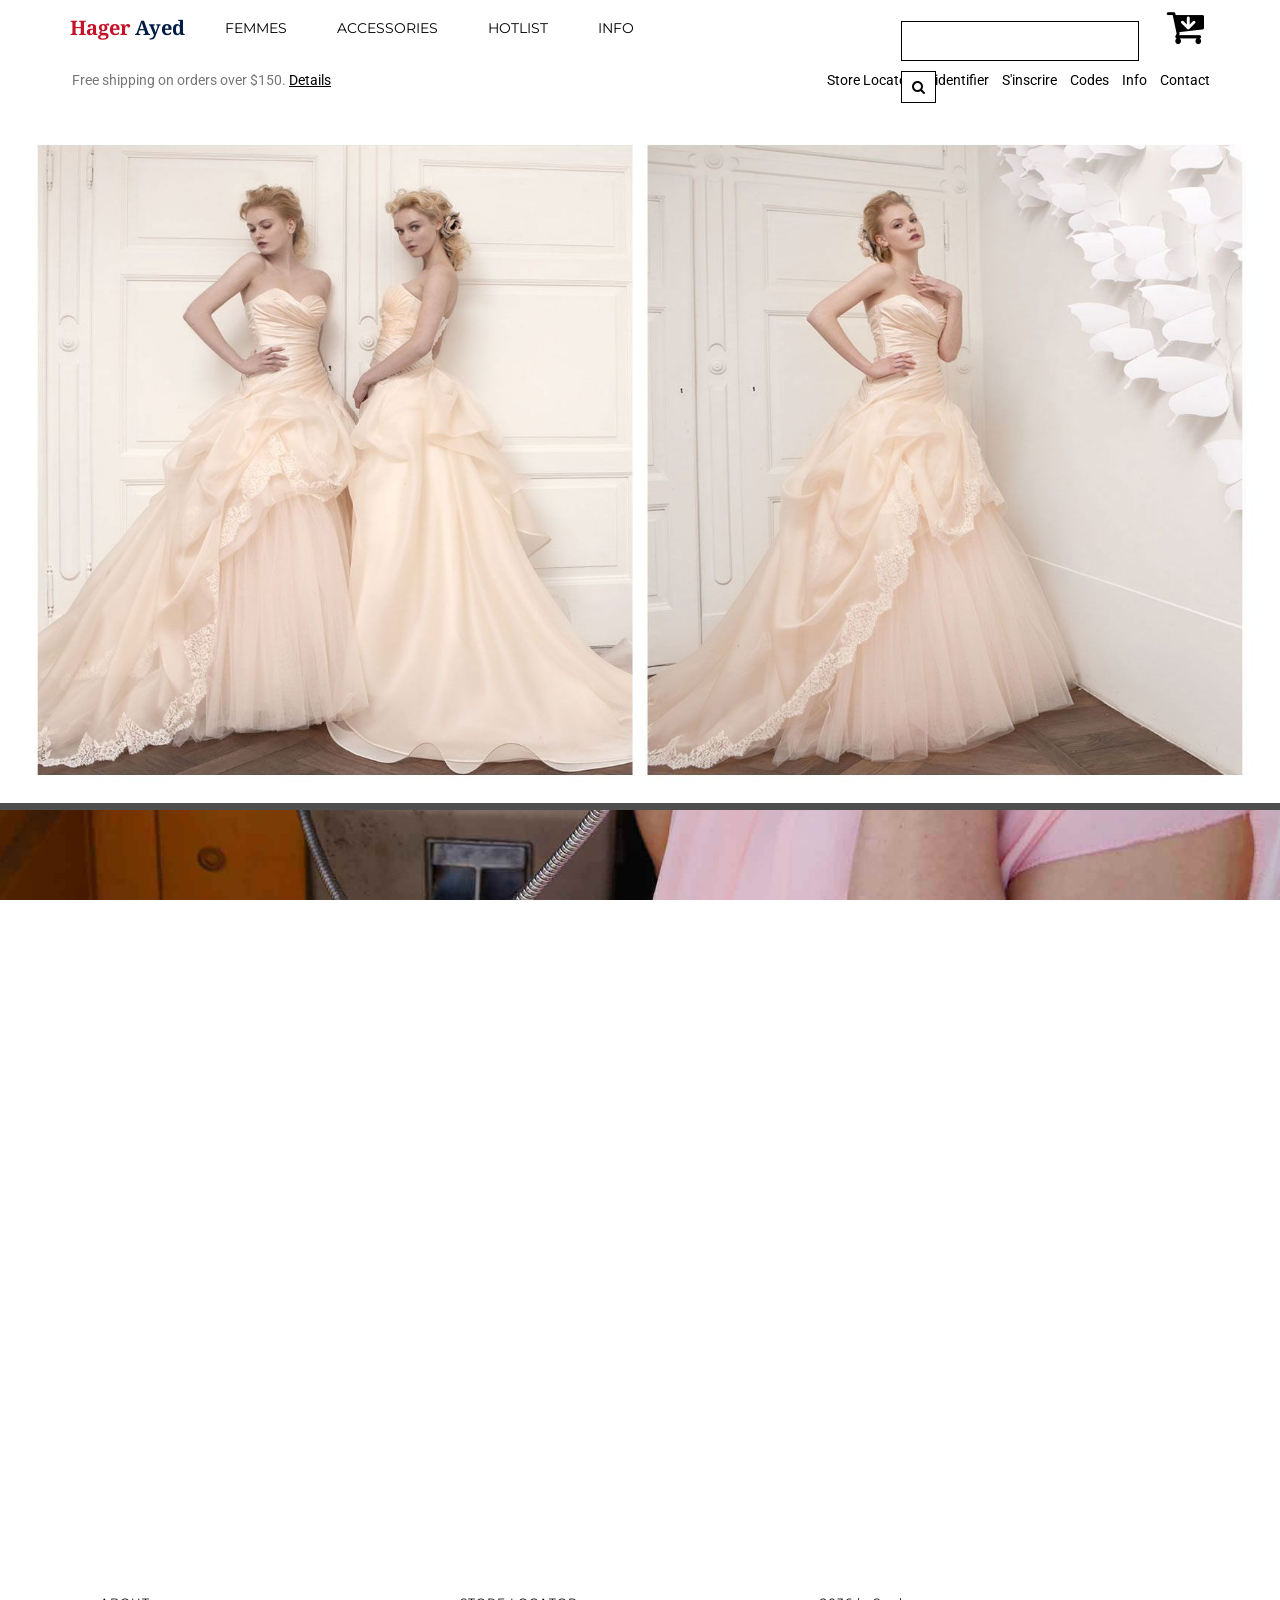
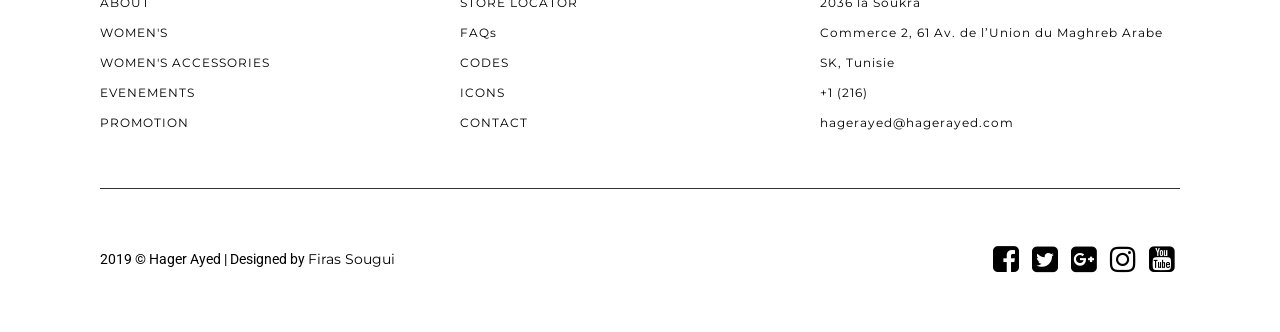
<file: adminr/views/index.html>
<!DOCTYPE html>
<html lang="zxx"> 
<!-- Head -->
<head>

<title>Hager Ayed a E-Commerce & Fashion Category </title>

<!-- Meta-Tags -->
<meta name="viewport" content="width=device-width, initial-scale=1">
<meta http-equiv="Content-Type" content="text/html; charset=utf-8">
<meta name="keywords" content="Groovy Apparel a Responsive Web Template, Bootstrap Web Templates, Flat Web Templates, Android Compatible Web Template, Smartphone Compatible Web Template, Free Webdesigns for Nokia, Samsung, LG, Sony Ericsson, Motorola Web Design">
<script type="application/x-javascript"> addEventListener("load", function() { setTimeout(hideURLbar, 0); }, false); function hideURLbar(){ window.scrollTo(0,1); } </script>
<!-- //Meta-Tags -->

<!-- Custom-StyleSheet-Links -->
<!-- Bootstrap-CSS -->	   <link rel="stylesheet" href="css/bootstrap.css"					type="text/css" media="all">
<!-- Index-Page-CSS -->	   <link rel="stylesheet" href="css/style.css"						type="text/css" media="all">
<!-- Header-Slider-CSS --> <link rel="stylesheet" href="css/fluid_dg.css" id="fluid_dg-css" type="text/css" media="all">
<!-- //Custom-StyleSheet-Links -->

<!-- Fonts -->
<link rel="stylesheet" href="//fonts.googleapis.com/css?family=Noto+Serif:400,700"	   type="text/css" media="all">
<link rel="stylesheet" href="//fonts.googleapis.com/css?family=Montserrat:400,700"	   type="text/css" media="all">
<link rel="stylesheet" href="//fonts.googleapis.com/css?family=Roboto:100,300,400,500" type="text/css" media="all">
<!-- //Fonts -->

<!-- Font-Awesome-File-Links -->
<!-- CSS --> <link rel="stylesheet" href="css/event.css" 		 type="text/css" media="all">
<!-- CSS --> <link rel="stylesheet" href="css/font-awesome.css" 		 type="text/css" media="all">
<!-- TTF --> <link rel="stylesheet" href="fonts/fontawesome-webfont.ttf" type="text/css" media="all">
<!-- //Font-Awesome-File-Links -->

<!-- Supportive-Modernizr-JavaScript --><script src="js/modernizr-2.6.2-respond-1.1.0.min.js"></script>

<!-- Default-JavaScript --><script src="js/jquery-2.2.3.js"></script>

</head>
<!-- //Head -->



<!-- Body -->
<body>



	<!-- Header -->
	<div class="agileheader">

		<!-- Navigation -->
		<nav class="navbar navbar-default w3ls navbar-fixed-top">
			<div class="container">
				<div class="navbar-header wthree nav_2">
					<button type="button" class="navbar-toggle collapsed navbar-toggle1" data-toggle="collapse" data-target="#bs-megadropdown-tabs">
						<span class="sr-only">Toggle navigation</span>
						<span class="icon-bar"></span>
						<span class="icon-bar"></span>
						<span class="icon-bar"></span>
					</button>
					<a class="navbar-brand agileinfo" href="index.html"><span>Hager</span> Ayed</a>
					<ul class="w3header-cart">
						<li class="wthreecartaits"><span class="my-cart-icon"><i class="fa fa-cart-arrow-down" aria-hidden="true"></i><span class="badge badge-notify my-cart-badge"></span></span></li>
					</ul>
				</div>
				<div id="bs-megadropdown-tabs" class="navbar-collapse collapse">
					<ul class="nav navbar-nav">
						<!--<li class="dropdown">
							<a href="#" class="dropdown-toggle w3-agile hyper" data-toggle="dropdown"><span> MEN </span></a>
							<ul class="dropdown-menu aits-w3 multi multi1">
								<div class="row">

									<div class="col-sm-3 w3layouts-nav-agile w3layouts-mens-nav-agileits w3layouts-mens-nav-agileits-1">
										<ul class="multi-column-dropdown">
											<li class="heading">FEATURED</li>
											<li><a href="mens.html"><i class="fa fa-angle-right" aria-hidden="true"></i>New Arrivals</a></li>
											<li><a href="mens.html"><i class="fa fa-angle-right" aria-hidden="true"></i>Online Only</a></li>
											<li><a href="mens.html"><i class="fa fa-angle-right" aria-hidden="true"></i>Brands</a></li>
											<li><a href="mens.html"><i class="fa fa-angle-right" aria-hidden="true"></i>Clearance Sale</a></li>
											<li><a href="mens.html"><i class="fa fa-angle-right" aria-hidden="true"></i>Discount Store</a></li>
											<li><a href="mens.html"><i class="fa fa-angle-right" aria-hidden="true"></i>Editor's Pick</a></li>
										</ul>
									</div>

									<div class="col-sm-3 w3layouts-nav-agile w3layouts-mens-nav-agileits w3layouts-mens-nav-agileits-2">
										<p>TORSO</p>
										<a href="mens.html"><img src="images/men-nav-1.jpg" alt="Groovy Apparel"></a>
									</div>

									<div class="col-sm-3 w3layouts-nav-agile w3layouts-mens-nav-agileits w3layouts-mens-nav-agileits-3">
										<p>LEGS</p>
										<a href="mens.html"><img src="images/men-nav-2.jpg" alt="Groovy Apparel"></a>
									</div>

									<div class="col-sm-3 w3layouts-nav-agile w3layouts-mens-nav-agileits w3layouts-mens-nav-agileits-4">
										<p>ACCESSORIES</p>
										<a href="mens_accessories.html"><img src="images/men-nav-3.jpg" alt="Groovy Apparel"></a>
									</div>

									<div class="clearfix"></div>
									<p class="promo">Use Promo Code <span>#CFFGTY56</span> and take 30% off the products. <a href="#">Details</a></p>
								</div>

							</ul>
						</li>-->


						<li class="dropdown">
							<a href="#" class="dropdown-toggle hyper" data-toggle="dropdown"><span> FEMMES </span></a>
							<ul class="dropdown-menu multi multi2">
								<div class="row">

									<div class="col-sm-3 w3layouts-nav-agile w3layouts-womens-nav-agileits w3layouts-womens-nav-agileits-1">
										<ul class="multi-column-dropdown">
											<li class="heading">EN VEDETTE</li>
											<li><a href="womens_accessories.html"><i class="fa fa-angle-right" aria-hidden="true"></i>Nouveautés</a></li>
											<li><a href="womens_accessories.html"><i class="fa fa-angle-right" aria-hidden="true"></i>En ligne seulement</a></li>
											<li><a href="womens_accessories.html"><i class="fa fa-angle-right" aria-hidden="true"></i>Evenements</a></li>
											<li><a href="womens_accessories.html"><i class="fa fa-angle-right" aria-hidden="true"></i>promotion</a></li></li>
										</ul>
									</div>

									<div class="col-sm-3 w3layouts-nav-agile w3layouts-womens-nav-agileits w3layouts-womens-nav-agileits-2">
										<p>ROBES DU SOIREE</p>
										<a href="womens.html"><img src="images/women-nav-11.jpg" alt="Groovy Apparel"></a>
									</div>

									<div class="col-sm-3 w3layouts-nav-agile w3layouts-womens-nav-agileits w3layouts-womens-nav-agileits-3">
										<p>ROBES DU MARIAGE </p>
										<a href="womens.html"><img src="images/women-nav-22.jpg" alt="Groovy Apparel"></a>
									</div>

									<div class="col-sm-3 w3layouts-nav-agile w3layouts-womens-nav-agileits w3layouts-womens-nav-agileits-4">
										<p>TOUS LES ROBES</p>
										<a href="womens_accessories.html"><img src="images/women-nav-33.jpg" alt="Groovy Apparel"></a>
									</div>

									<div class="clearfix"></div>
									<p class="promo">Use Promo Code <span>#CFFGTY56</span> and take 30% off the products. <a href="#">Details</a></p>
								</div>

							</ul>
						</li>

						<li class="dropdown">
							<a href="#" class="dropdown-toggle hyper" data-toggle="dropdown"><span> ACCESSORIES </span></a>
							<ul class="dropdown-menu multi multi3">
								<div class="row">

									<div class="col-sm-3 w3layouts-nav-agile w3layouts-acc-nav-agileits w3layouts-acc-nav-agileits-1">
										<ul class="multi-column-dropdown">
											<li class="heading">EN VEDETTE</li>
											<li><a href="womens_accessories.html"><i class="fa fa-angle-right" aria-hidden="true"></i>Nouveautés</a></li>
											<li><a href="womens_accessories.html"><i class="fa fa-angle-right" aria-hidden="true"></i>En ligne seulement</a></li>
											<li><a href="womens_accessories.html"><i class="fa fa-angle-right" aria-hidden="true"></i>Evenements</a></li>
											<li><a href="womens_accessories.html"><i class="fa fa-angle-right" aria-hidden="true"></i>promotion</a></li>
										</ul>
									</div>

									<div class="col-sm-3 w3layouts-nav-agile w3layouts-acc-nav-agileits w3layouts-acc-nav-agileits-2">
										<p>MARIAGE</p>
										<a href="mens_accessories.html"><img src="images/women-nav-33.jpg" alt="Groovy Apparel"></a>
									</div>

									<div class="col-sm-3 w3layouts-nav-agile w3layouts-acc-nav-agileits w3layouts-acc-nav-agileits-3">
										<p>WOMEN</p>
										<a href="womens_accessories.html"><img src="images/other-nav-2.jpg" alt="Groovy Apparel"></a>
									</div>

									<div class="col-sm-3 w3layouts-nav-agile w3layouts-acc-nav-agileits w3layouts-acc-nav-agileits-4">
										<p>SOIREE</p>
										<a href="mens_accessories.html"><img src="images/women-nav-11.jpg" alt="Groovy Apparel"></a>
									</div>

									<div class="clearfix"></div>
									<p class="promo">Use Promo Code <span>#CFFGTY56</span> and take 30% off the products. <a href="#">Details</a></p>
								</div>

							</ul>
						</li>

						<li class="dropdown">
							<a href="#" class="dropdown-toggle hyper" data-toggle="dropdown"><span> HOTLIST </span></a>
							<ul class="dropdown-menu multi multi4">
								<div class="row">

									<div class="col-sm-3 w3layouts-nav-agile w3layouts-hot-nav-agileits w3layouts-hot-nav-agileits-1">
										<ul class="multi-column-dropdown">
											<li class="heading">EN VEDETTE</li>
											<li><a href="womens_accessories.html"><i class="fa fa-angle-right" aria-hidden="true"></i>Nouveautés</a></li>
											<li><a href="womens_accessories.html"><i class="fa fa-angle-right" aria-hidden="true"></i>En ligne seulement</a></li>
											<li><a href="womens_accessories.html"><i class="fa fa-angle-right" aria-hidden="true"></i>Evenements</a></li>
											<li><a href="womens_accessories.html"><i class="fa fa-angle-right" aria-hidden="true"></i>promotion</a></li>

										</ul>
									</div>

									<div class="col-sm-3 w3layouts-nav-agile w3layouts-hot-nav-agileits w3layouts-hot-nav-agileits-2">
										<p>ROBE DU SOIREE</p>
										<a href="mens.html"><img src="images/women-nav-11.jpg" alt="Groovy Apparel"></a>
									</div>

									<div class="col-sm-3 w3layouts-nav-agile w3layouts-hot-nav-agileits w3layouts-hot-nav-agileits-3">
										<p>WOMEN</p>
										<a href="womens.html"><img src="images/women-nav-33.jpg" alt="Groovy Apparel"></a>
									</div>

									<div class="col-sm-3 w3layouts-nav-agile w3layouts-hot-nav-agileits w3layouts-hot-nav-agileits-4">
										<p>ROBE DU MARIAGE</p>
										<a href="mens_accessories.html"><img src="images/women-nav-22.jpg" alt="Groovy Apparel"></a>
									</div>

									<div class="clearfix"></div>
									<p class="promo">Use Promo Code <span>#CFFGTY56</span> and take 30% off the products. <a href="#">Details</a></p>
								</div>

							</ul>
						</li>
						<li><a href="about.html">INFO</a></li>
						<li class="wthreesearch">
							<form action="#" method="post">
								<input type="search" name="Search" placeholder="Search for a Product" required="">
								<button type="submit" class="btn btn-default search" aria-label="Left Align">
									<i class="fa fa-search" aria-hidden="true"></i>
								</button>
							</form>
						</li>
						<li class="wthreecartaits wthreecartaits2 cart cart box_1"> 
						 <form action="#" method="post" class="last"> 
								<input type="hidden" name="cmd" value="_cart" />
								<input type="hidden" name="display" value="1" />
								<button class="w3view-cart" type="submit" name="submit" value=""><i class="fa fa-cart-arrow-down" aria-hidden="true"></i></button>
							</form>   
						</li>
					</ul>
				</div>

			</div>
		</nav>
		<!-- //Navigation -->



		<!-- Header-Top-Bar-(Hidden) -->
		<div class="agileheader-topbar">
			<div class="container">
				<div class="col-md-6 agileheader-topbar-grid agileheader-topbar-grid1">
					<p>Free shipping on orders over $150. <a href="payment.html">Details</a></p>
				</div>
				<div class="col-md-6 agileheader-topbar-grid agileheader-topbar-grid2">
					<ul>
						<li><a href="stores.html">Store Locator</a></li>
						<li><a class="popup-with-zoom-anim" href="#small-dialog1">S'identifier</a></li>
						<li><a class="popup-with-zoom-anim" href="#small-dialog2">S'inscrire</a></li>
						<li><a href="codes.html">Codes</a></li>
						<li><a href="about.html">Info</a></li>
						<li><a href="contact.html">Contact</a></li>
					</ul>
				</div>
				<div class="clearfix"></div>
			</div>

				<!-- Popup-Box -->
				<div id="popup1">
					<div id="small-dialog1" class="mfp-hide agileinfo">
						<div class="pop_up">
							<form action="#" method="post">
								<h3>S'IDENTIFIER</h3>
								<input type="text" Name="Userame" placeholder="Nom d'utilisateur" required="">
								<input type="password" Name="Password" placeholder="MOT du passe" required="">
								<ul class="tick w3layouts agileinfo">
									<li>
										<input type="checkbox" id="brand1" value="">
										<label for="brand1"><span></span>Souviens-toi de moi</label>
									</li>
									<li>
										<a href="#">Informations de compte oubliées?</a>
									</li>
								</ul>
								<div class="send-button wthree agileits">
									<input type="submit" value="IDENTIFIER">
								</div>
							</form>
						</div>
					</div>
					<div id="small-dialog2" class="mfp-hide agileinfo">
						<div class="pop_up">
							<form action="#" method="post">
								<h3>S'INSCTIRE</h3>
								<input type="text" Name="Name" placeholder="Nom" required="">
								<input type="text" Name="Email" placeholder="Email" required="">
								<input type="password" Name="Password" placeholder="Mot de passe" required="">
								<input type="text" Name="Phone Number" placeholder="numero de telephene" required="">
								<div class="send-button wthree agileits">
									<input type="submit" value="S'INSCTIRE">
								</div>
							</form>
						</div>
					</div>
				</div>
				<!-- //Popup-Box -->

		</div>
		<!-- //Header-Top-Bar-(Hidden) -->



		<!-- Header-Slider -->
		<div class="w3slideraits">
			<div class="fluid_dg_wrap fluid_dg_emboss pattern_1 fluid_dg_white_skin" id="fluid_dg_wrap_4">
				<div data-thumb="images/slide-1-small.jpg" data-src="images/slide-11.jpg"></div>
				<div data-thumb="images/slide-2-small.jpg" data-src="images/slide-22.jpg"></div>
				<div data-thumb="images/slide-3-small.jpg" data-src="images/slide-33.jpg"></div>
				<div data-thumb="images/slide-4-small.jpg" data-src="images/slide-44.jpg"></div>
				<div data-thumb="images/slide-5-small.jpg" data-src="images/slide-55.jpg"></div>
			</div>
		</div>
			<div class="clearfix"></div>
	</div>
		<!-- //Header-Slider -->

	</div>
	<!-- //Header -->




	<!-- //Model-Slider -->



	<!-- Latest-Arrivals 
	<div class="wthreehome-latest">
		<div class="container">

			<div class="wthreehome-latest-grids">
				<div class="col-md-6 wthreehome-latest-grid wthreehome-latest-grid1">
					<div class="grid">
						<figure class="effect-apollo">
							<img src="images/home-latest-1.jpg" alt="Groovy Apparel">
							<figcaption></figcaption>
						</figure>
					</div>
					<h4>DENIM TOPS</h4>
					<h5>Lorem Ipsum Dolor Site Amet</h5>
					<h6><a href="womens.html">Shop Now</a></h6>
				</div>
				<div class="col-md-6 wthreehome-latest-grid wthreehome-latest-grid2">
					<div class="grid">
						<figure class="effect-apollo">
							<img src="images/home-latest-2.jpg" alt="Groovy Apparel">
							<figcaption></figcaption>
						</figure>
					</div>
					<h4>LEATHER JACKETS</h4>
					<h5>Lorem Ipsum Dolor Site Amet</h5>
					<h6><a href="womens.html">Shop Now</a></h6>
				</div>
				<!--<div class="col-md-6 wthreehome-latest-grid wthreehome-latest-grid3">
					<div class="grid">
						<figure class="effect-apollo">
							<img src="images/home-latest-3.jpg" alt="Groovy Apparel">
							<figcaption></figcaption>
						</figure>
					</div>
					<h4>WATCHES</h4>
					<h5>Lorem Ipsum Dolor Site Amet</h5>
					<h6><a href="womens_accessories.html">Shop Now</a></h6>
				</div>
				<div class="col-md-6 wthreehome-latest-grid wthreehome-latest-grid4">
					<div class="grid">
						<figure class="effect-apollo">
							<img src="images/home-latest-4.jpg" alt="Groovy Apparel">
							<figcaption></figcaption>
						</figure>
					</div>
					<h4>BEACH WEAR</h4>
					<h5>Lorem Ipsum Dolor Site Amet</h5>
					<h6><a href="mens.html">Shop Now</a></h6>
				</div> -->
			</div>
			<div class="clearfix"></div>

		</div>

	</div>
	<!-- //Latest-Arrivals -->



	<!-- Winter-Collection -
	<div class="wthreewinter-coll">
		<div class="container">
			<h1>BRACE YOURSELVES! WINTER IS COMING...</h1>
			<p>Lorem ipsum dolor sit amet, consectetur adipisicing elit, sed do eiusmod tempor incididunt ut labore et dolore magna aliqua.</p>
			<div class="wthreeshop-a">
				<a href="womens.html">SHOP WINTER COLLECTION</a>
			</div>
		</div>
	</div>
	<!-- //Winter-Collection -->



	
	<!-- <div class="wthreedenim-coll">
		<div class="style-grids">
			<div class="col-md-6 style-grid style-grid-1">
				<img src="images/style-1.jpg" alt="Groovy Apparel">
				<div class="style-grid-1-text">
					<h3>DENIM JEANS</h3>
					<p>Contrary to popular belief, Lorem Ipsum is not simply random text. It has roots in a piece of classical Latin literature from 45 BC, making it over 2000 years old. Richard McClintock, a Latin professor at Hampden-Sydney College in Virginia, looked up one of the more obscure Latin words, consectetur.</p>
					<div class="wthreeshop-a">
						<a href="womens.html">SHOP DENIM COLLECTION</a>
					</div>
				</div>
			</div>
			<div class="col-md-6 style-grid style-grid-2">
				<div class="style-image-1">
					<img src="images/style-2.jpg" alt="Groovy Apparel">
					<div class="style-grid-2-text">
						<h3>WATER REPELLENT</h3>
						<p>Contrary to popular belief, Lorem Ipsum is not simply random text. It has roots in a piece of classical Latin literature from 45 BC.</p>
					</div>
				</div>
				<div class="style-image-2">
					<img src="images/style-3.jpg" alt="Groovy Apparel">
					<div class="style-grid-2-text">
						<h3>STITCHED TO PERFECTION</h3>
						<p>Contrary to popular belief, Lorem Ipsum is not simply random text. It has roots in a piece of classical Latin literature from 45 BC.</p>
					</div>
				</div>
			</div> -->
				<div class="clearfix"></div>
	</div>
				<div class="clearfix"></div>
	</div>

			<div class="clearfix"></div>
		</div>
	</div>
	<!-- //Denim-Collection -->



	<!-- Clearance-Sale -
	<div class="aitsclearance-sales">
		<div class="aitsclearance-sales-text">
			<h2>ALL CLEARANCE ITEMS</h2>
			<h4>BUY ONE AND GET ONE FREE</h4>
			<h5>50% OFF <small>On selected products<sup>*</sup></small></h5>
			<div class="wthreeshop-a">
				<a href="mens.html">SHOP NOW</a>
			</div>
		</div>
	</div>
	<!-- //Clearance-Sale -->



	<!-- Shopping 
	<div class="agileshopping">
		<div class="container">

			<!--<div class="agileshoppinggrids">-->
				<!--<div class="col-md-6 agileshoppinggrid agileshoppinggrid1">
					<div class="grid">
						<figure class="effect-apollo">
							<img src="images/mens.jpg" alt="Groovy Apparel">
							<figcaption></figcaption>
						</figure>
					</div>
				</div>-
				<div class="col-md-6 agileshoppinggrid agileshoppinggrid2">
					<div class="grid">
						<figure class="effect-apollo">
							<img src="images/womens.jpg" alt="Groovy Apparel">
							<figcaption></figcaption>
						</figure>
					</div>
				</div>
				<div class="clearfix"></div>
			

			<div class="agileshoppinggrids-bottom">
				<h3>CHOOSE THE BEST FOR YOU</h3>
				<p>Contrary to popular belief, Lorem Ipsum is not simply random text. It has roots in a piece of classical Latin literature from 45 BC, making it over 2000 years old. Richard McClintock.</p>
				<div class="agileshoppinggrids-bottom-grids">
					<div class="col-md-6 agileshoppinggrids-bottom-grid agileshoppinggrids-bottom-grid1">
						<div class="wthreeshop-a">
							<a href="mens.html">SHOP MEN</a>
						</div>
					</div>
					<div class="col-md-6 agileshoppinggrids-bottom-grid agileshoppinggrids-bottom-grid2">
						<div class="wthreeshop-a">
							<a href="womens.html">SHOP WOMEN</a>
						</div>
					</div>
					<div class="clearfix"></div>
				</div>
			</div>

		</div>
	</div>
	 //Shopping -->



	<!-- Newsletter -->
	<div class="agileinfonewsl">

		<h3>S'INSCRIRE AUX NEWSLETTERS</h3>
		<p>Abonnez-vous à nous pour obtenir un accès de haut niveau à nos nouveaux styles et tendances</p>
		<div class="wthreeshop-a">
			<a class="popup-with-zoom-anim" href="#small-dialog3">SUBSCRIBE</a>
		</div>

			<!-- Popup-Box -->
			<div id="popup2">
				<div id="small-dialog3" class="mfp-hide agileinfo">
					<div class="pop_up">
						<h4>S'INSCRIRE</h4>
						<form action="#" method="post">
							<input class="email aitsw3ls" type="email" placeholder="Email" required="">
							<input type="submit" class="submit" value="SUBSCRIBE">
						</form>
					</div>
				</div>
			</div>
			<!-- //Popup-Box -->

	</div>
	<!-- //Newsletter -->



	<!-- Footer -->
	<div class="agileinfofooter">
		<div class="agileinfofooter-grids">

			<div class="col-md-4 agileinfofooter-grid agileinfofooter-grid1">
				<ul>
					<li><a href="about.html">ABOUT</a></li>
					<li><a href="womens.html">WOMEN'S</a></li>
					<li><a href="womens_accessories.html">WOMEN'S ACCESSORIES</a></li>
					<li><a href="womens_accessories.html">EVENEMENTS</a></li>
					<li><a href="womens_accessories.html">PROMOTION</a></li>

				</ul>
			</div>

			<div class="col-md-4 agileinfofooter-grid agileinfofooter-grid2">
				<ul>
					<li><a href="stores.html">STORE LOCATOR</a></li>
					<li><a href="faq.html">FAQs</a></li>
					<li><a href="codes.html">CODES</a></li>
					<li><a href="icons.html">ICONS</a></li>
					<li><a href="contact.html">CONTACT</a></li>
				</ul>
			</div>

			<div class="col-md-4 agileinfofooter-grid agileinfofooter-grid3">
				<address>
					<ul>						

						<li>2036 la Soukra</li>
					    <li> Commerce 2, 61 Av. 
						de l’Union du Maghreb Arabe</li>
						<li>SK, Tunisie</li>
						<li>+1 (216) </li>
						<li><a class="mail" href="hagerayed@hagerayed.com">hagerayed@hagerayed.com</a></li>
					</ul>
				</address>
			</div>
			<div class="clearfix"></div>

		</div>
	</div>
	<!-- //Footer -->



	<!-- Copyright -->
	<div class="w3lscopyrightaits">
		<div class="col-md-8 w3lscopyrightaitsgrid w3lscopyrightaitsgrid1">
			<p>2019 © Hager Ayed | Designed by  <a href="https://www.facebook.com/firas.sougui.3" target="=_blank"> Firas Sougui </a></p>
		</div>
		<div class="col-md-4 w3lscopyrightaitsgrid w3lscopyrightaitsgrid2">
			<div class="agilesocialwthree">
				<ul class="social-icons">
					<li><a href="https://www.facebook.com/HAGER-AYED-282541331847420/" class="facebook w3ls" title="Go to Our Facebook Page"><i class="fa w3ls fa-facebook-square" aria-hidden="true"></i></a></li>
					<li><a href="#" class="twitter w3l" title="Go to Our Twitter Account"><i class="fa w3l fa-twitter-square" aria-hidden="true"></i></a></li>
					<li><a href="" class="googleplus w3" title="Go to Our Google Plus Account"><i class="fa w3 fa-google-plus-square" aria-hidden="true"></i></a></li>
					<li><a href="https://www.instagram.com/hagerayed/?hl=fr-ca" class="instagram wthree" title="Go to Our Instagram Account"><i class="fa wthree fa-instagram" aria-hidden="true"></i></a></li>
					<li><a href="#" class="youtube w3layouts" title="Go to Our Youtube Channel"><i class="fa w3layouts fa-youtube-square" aria-hidden="true"></i></a></li>
				</ul>
			</div>
		</div>
		<div class="clearfix"></div>
	</div>
	<!-- //Copyright -->



	<!-- Custom-JavaScript-File-Links -->

<!-- Default-JavaScript --><script src="js/jquery-2.2.3.js"></script>
<script src="js/modernizr.custom.js"></script>
	<!-- Custom-JavaScript-File-Links -->

	<!-- cart-js -->
	<script src="js/minicart.js"></script>
	<script>
        w3l.render();

        w3l.cart.on('w3agile_checkout', function (evt) {
        	var items, len, i;

        	if (this.subtotal() > 0) {
        		items = this.items();

        		for (i = 0, len = items.length; i < len; i++) { 
        		}
        	}
        });
    </script>  
	<!-- //cart-js --> 
		<!-- Shopping-Cart-JavaScript -->

		<!-- Header-Slider-JavaScript-Files -->
			<script type='text/javascript' src='js/jquery.easing.1.3.js'></script>
			<script type='text/javascript' src='js/fluid_dg.min.js'></script>
			<script>jQuery(document).ready(function(){
					jQuery(function(){
						jQuery('#fluid_dg_wrap_4').fluid_dg({
							height: 'auto',
							loader: 'bar',
							pagination: false,
							thumbnails: true,
							hover: false,
							opacityOnGrid: false,
							imagePath: '',
							time: 4000,
							transPeriod: 2000,
						});
					});
				})
			</script>
		<!-- //Header-Slider-JavaScript-Files -->

		<!-- Dropdown-Menu-JavaScript -->
			<script>
				$(document).ready(function(){
					$(".dropdown").hover(
						function() {
							$('.dropdown-menu', this).stop( true, true ).slideDown("fast");
							$(this).toggleClass('open');
						},
						function() {
							$('.dropdown-menu', this).stop( true, true ).slideUp("fast");
							$(this).toggleClass('open');
						}
					);
				});
			</script>
		<!-- //Dropdown-Menu-JavaScript -->

		<!-- Pricing-Popup-Box-JavaScript -->
			<script src="js/jquery.magnific-popup.js" type="text/javascript"></script>
			<script>
				$(document).ready(function() {
					$('.popup-with-zoom-anim').magnificPopup({
						type: 'inline',
						fixedContentPos: false,
						fixedBgPos: true,
						overflowY: 'auto',
						closeBtnInside: true,
						preloader: false,
						midClick: true,
						removalDelay: 300,
						mainClass: 'my-mfp-zoom-in'
					});
				});
			</script>
		<!-- //Pricing-Popup-Box-JavaScript -->

		<!-- Model-Slider-JavaScript-Files -->
			<script src="js/jquery.film_roll.js"></script>
			<script>
				(function() {
					jQuery(function() {
						this.film_rolls || (this.film_rolls = []);
						this.film_rolls['film_roll_1'] = new FilmRoll({
							container: '#film_roll_1',
							height: 560
						});
						return true;
					});
				}).call(this);
			</script>
		<!-- //Model-Slider-JavaScript-Files -->

	<!-- //Custom-JavaScript-File-Links -->



		<!-- Bootstrap-JavaScript --> <script src="js/bootstrap.js"></script>

</body>
<!-- //Body -->



</html>
</file>
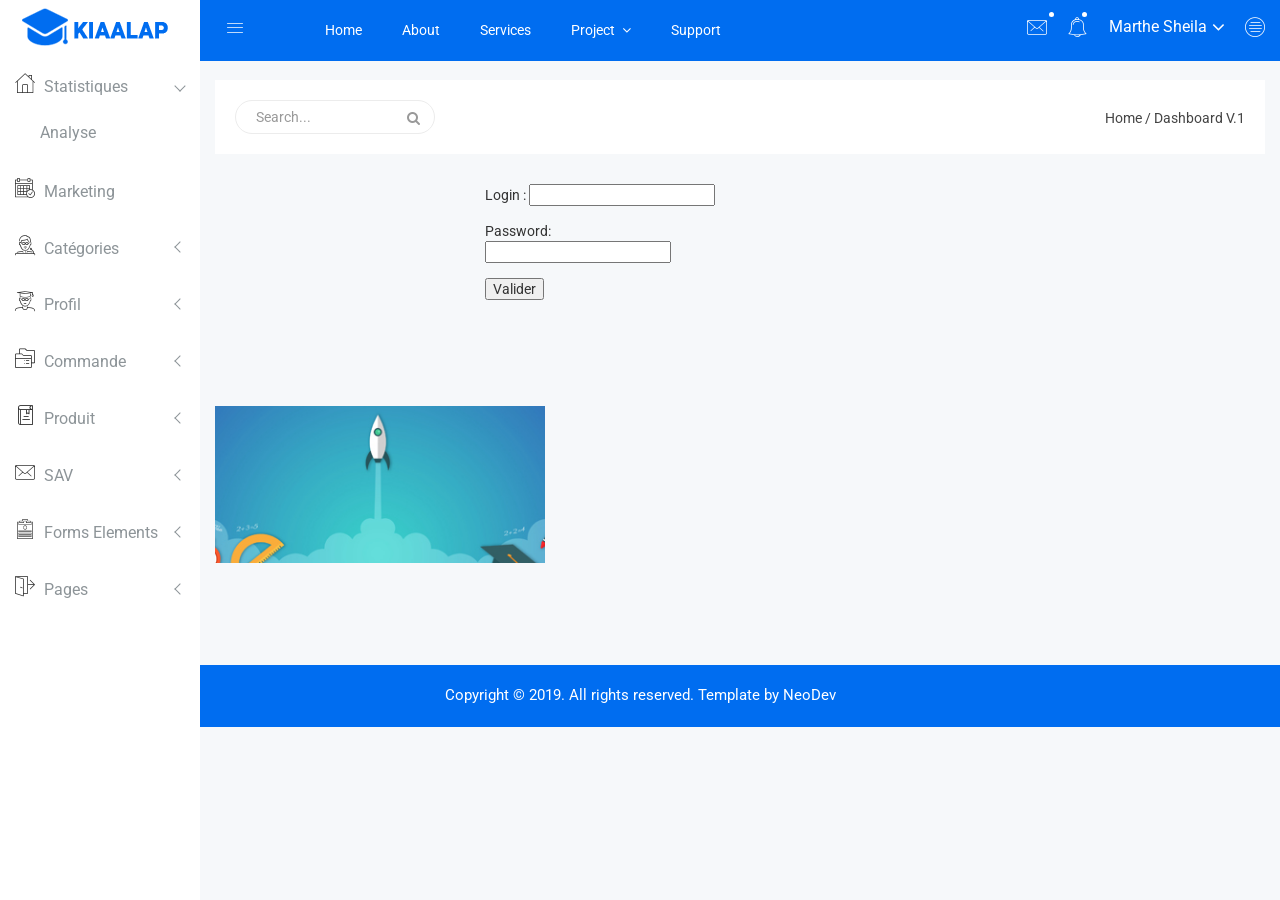
<file: views/BackEnd/index.html>
<!doctype html>
<html class="no-js" lang="en">

<head>
    <meta charset="utf-8">
    <meta http-equiv="x-ua-compatible" content="ie=edge">
    <title>Accueil</title>
    <meta name="description" content="">
    <meta name="viewport" content="width=device-width, initial-scale=1">
    <!-- favicon
		============================================ -->
    <link rel="shortcut icon" type="image/x-icon" href="img/favicon.ico">
    <!-- Google Fonts
		============================================ -->
    <link href="https://fonts.googleapis.com/css?family=Roboto:100,300,400,700,900" rel="stylesheet">
    <!-- Bootstrap CSS
		============================================ -->
    <link rel="stylesheet" href="css/bootstrap.min.css">
    <!-- Bootstrap CSS
		============================================ -->
    <link rel="stylesheet" href="css/font-awesome.min.css">
    <!-- owl.carousel CSS
		============================================ -->
    <link rel="stylesheet" href="css/owl.carousel.css">
    <link rel="stylesheet" href="css/owl.theme.css">
    <link rel="stylesheet" href="css/owl.transitions.css">
    <!-- animate CSS
		============================================ -->
    <link rel="stylesheet" href="css/animate.css">
    <!-- normalize CSS
		============================================ -->
    <link rel="stylesheet" href="css/normalize.css">
    <!-- meanmenu icon CSS
		============================================ -->
    <link rel="stylesheet" href="css/meanmenu.min.css">
    <!-- main CSS
		============================================ -->
    <link rel="stylesheet" href="css/main.css">
    <!-- educate icon CSS
		============================================ -->
    <link rel="stylesheet" href="css/educate-custon-icon.css">
    <!-- morrisjs CSS
		============================================ -->
    <link rel="stylesheet" href="css/morrisjs/morris.css">
    <!-- mCustomScrollbar CSS
		============================================ -->
    <link rel="stylesheet" href="css/scrollbar/jquery.mCustomScrollbar.min.css">
    <!-- metisMenu CSS
		============================================ -->
    <link rel="stylesheet" href="css/metisMenu/metisMenu.min.css">
    <link rel="stylesheet" href="css/metisMenu/metisMenu-vertical.css">
    <!-- calendar CSS
		============================================ -->
    <link rel="stylesheet" href="css/calendar/fullcalendar.min.css">
    <link rel="stylesheet" href="css/calendar/fullcalendar.print.min.css">
    <!-- style CSS
		============================================ -->
    <link rel="stylesheet" href="style.css">
    <!-- responsive CSS
		============================================ -->
    <link rel="stylesheet" href="css/responsive.css">
    <!-- modernizr JS
		============================================ -->
    <script src="js/vendor/modernizr-2.8.3.min.js"></script>
</head>

<body>
    <!--[if lt IE 8]>
		<p class="browserupgrade">You are using an <strong>outdated</strong> browser. Please <a href="http://browsehappy.com/">upgrade your browser</a> to improve your experience.</p>
	<![endif]-->
    <!-- Start Left menu area -->
    <div class="left-sidebar-pro">
        <nav id="sidebar" class="">
            <div class="sidebar-header">
                <a href="index.html"><img class="main-logo" src="img/logo/logo.png" alt="" /></a>
                <strong><a href="index.html"><img src="img/logo/logo.png" alt="" /></a></strong>
            </div>
            <!--Gauche -->
            <div class="left-custom-menu-adp-wrap comment-scrollbar">
                <nav class="sidebar-nav left-sidebar-menu-pro">
                    <ul class="metismenu" id="menu1">
                        <li class="active">
                            <a class="has-arrow" href="index.html">
								   <span class="educate-icon educate-home icon-wrap"></span>
								   <span class="mini-click-non">Statistiques</span>
								</a>
                            <ul class="submenu-angle" aria-expanded="true">
                                <li><a title="Analytics" href="analytics.html"><span class="mini-sub-pro">Analyse</span></a></li>
                                <!--li><a title="Widgets" href="widgets.html"><span class="mini-sub-pro">Widgets</span></a></li>-->
                            </ul>
                        </li>
                        <li>
                            <a titre="has-arrow" href="events.html" aria-expanded="false"><span class="educate-icon educate-event icon-wrap icon-wrap" ></span> <span class="mini-click-non">Marketing</span></a>
                              <ul class="submenu-angle" aria-expanded="false">
                                <li><a title="events" href="events.html"><span class="mini-sub-pro">Evenement</span></a></li>
                                <li><a title="Add Professor" href="add-professor.html"><span class="mini-sub-pro">Add Professor</span></a></li>
                                <li><a title="Edit Professor" href="edit-professor.html"><span class="mini-sub-pro">Edit Professor</span></a></li>
                                <li><a title="Professor Profile" href="professor-profile.html"><span class="mini-sub-pro">Professor Profile</span></a></li>
                            </ul>
                        </li>
                        <li>
                            <a class="has-arrow" href="all-professors.html" aria-expanded="false"><span class="educate-icon educate-professor icon-wrap"></span> <span class="mini-click-non">Catégories</span></a>
                            <ul class="submenu-angle" aria-expanded="false">
                                <li><a title="Afficher Catégories" href="all-professors.php"><span class="mini-sub-pro">Afficher Catégories</span></a></li>
                                <li><a title="Ajouter Catégories" href="add-professor.php"><span class="mini-sub-pro">Ajouter Catégories</span></a></li>
                                <li><a title="Modifier Produits" href="edit-professor.php"><span class="mini-sub-pro">Modifier Catégories</span></a></li>
                                
                            </ul>
                        </li>
                        <li>
                            <a class="has-arrow" href="all-students.html" aria-expanded="false"><span class="educate-icon educate-student icon-wrap"></span> <span class="mini-click-non">Profil</span></a>
                            <ul class="submenu-angle" aria-expanded="false">
                                <li><a title="Afficher Profil" href="all-students.html"><span class="mini-sub-pro">Afficher Profil</span></a></li>
                                <li><a title="Ajouter Profil" href="add-student.html"><span class="mini-sub-pro">Ajouter Profil</span></a></li>
                                <li><a title="Modifier Profil" href="edit-student.html"><span class="mini-sub-pro">Modifier Profil</span></a></li>
                                <li><a title="Supprimer Profil" href="student-profile.html"><span class="mini-sub-pro">Supprimer Profil</span></a></li>
                            </ul>
                        </li>
                        <li>
                            <a class="has-arrow" href="all-courses.html" aria-expanded="false"><span class="educate-icon educate-course icon-wrap"></span> <span class="mini-click-non">Commande</span></a>
                            <ul class="submenu-angle" aria-expanded="false">
                                <li><a title="Afficher Commande" href="all-courses.html"><span class="mini-sub-pro">Afficher Commande</span></a></li>
                                <li><a title="Ajouter Commande" href="add-course.html"><span class="mini-sub-pro">Ajouter Commande</span></a></li>
                                <li><a title="Modifier Commande" href="edit-course.html"><span class="mini-sub-pro">Modifier Commande</span></a></li>
                                <li><a title="Supprimer Commande" href="course-info.html"><span class="mini-sub-pro">Supprimer Commande</span></a></li>
                               
                            </ul>
                        </li>
                        <li>
                            <a class="has-arrow" href="all-courses.html" aria-expanded="false"><span class="educate-icon educate-library icon-wrap"></span> <span class="mini-click-non">Produit</span></a>
                            <ul class="submenu-angle" aria-expanded="false">
                                <li><a title="Afficher Produits" href="library-assets.php"><span class="mini-sub-pro">Afficher Produits</span></a></li>
                                <li><a title="Ajouter Produits" href="add-library-assets.php"><span class="mini-sub-pro">Ajouter Produits</span></a></li>
                                <li><a title="Modifier Produits" href="edit-library-assets.php"><span class="mini-sub-pro">Modifier Produits</span></a></li>
                                
                            </ul>
                        </li>
                      
                        <li>
                            <a class="has-arrow" href="mailbox.html" aria-expanded="false"><span class="educate-icon educate-message icon-wrap"></span> <span class="mini-click-non">SAV</span></a>
                            <ul class="submenu-angle" aria-expanded="false">
                                <li><a title="Inbox" href="mailbox.html"><span class="mini-sub-pro">Inbox</span></a></li>
                                <li><a title="View Mail" href="mailbox-view.html"><span class="mini-sub-pro">View Mail</span></a></li>
                                <li><a title="Compose Mail" href="mailbox-compose.html"><span class="mini-sub-pro">Compose Mail</span></a></li>
                            </ul>
                        </li>
                        
                       
                        <li>
                            <a class="has-arrow" href="mailbox.html" aria-expanded="false"><span class="educate-icon educate-form icon-wrap"></span> <span class="mini-click-non">Forms Elements</span></a>
                            <ul class="submenu-angle form-mini-nb-dp" aria-expanded="false">
                                <li><a title="Basic Form Elements" href="basic-form-element.html"><span class="mini-sub-pro">Bc Form Elements</span></a></li>
                                <li><a title="Advance Form Elements" href="advance-form-element.html"><span class="mini-sub-pro">Ad Form Elements</span></a></li>
                                <li><a title="Password Meter" href="password-meter.html"><span class="mini-sub-pro">Password Meter</span></a></li>
                                <li><a title="Multi Upload" href="multi-upload.html"><span class="mini-sub-pro">Multi Upload</span></a></li>
                                <li><a title="Text Editor" href="tinymc.html"><span class="mini-sub-pro">Text Editor</span></a></li>
                                <li><a title="Dual List Box" href="dual-list-box.html"><span class="mini-sub-pro">Dual List Box</span></a></li>
                            </ul>
                        </li>
                
                        <li id="removable">
                            <a class="has-arrow" href="#" aria-expanded="false"><span class="educate-icon educate-pages icon-wrap"></span> <span class="mini-click-non">Pages</span></a>
                            <ul class="submenu-angle page-mini-nb-dp" aria-expanded="false">
                                <li><a title="Login" href="login.html"><span class="mini-sub-pro">Login</span></a></li>
                                <li><a title="Register" href="register.html"><span class="mini-sub-pro">Register</span></a></li>
                                <li><a title="Lock" href="lock.html"><span class="mini-sub-pro">Lock</span></a></li>
                                <li><a title="Password Recovery" href="password-recovery.html"><span class="mini-sub-pro">Password Recovery</span></a></li>
                                <li><a title="404 Page" href="404.html"><span class="mini-sub-pro">404 Page</span></a></li>
                                <li><a title="500 Page" href="500.html"><span class="mini-sub-pro">500 Page</span></a></li>
                            </ul>
                        </li>
                    </ul>
                </nav>
            </div>
        </nav>
    </div>
    <!-- End Left menu area -->
    <!-- Start Welcome area -->
    <div class="all-content-wrapper">
        <div class="container-fluid">
            <div class="row">
                <div class="col-lg-12 col-md-12 col-sm-12 col-xs-12">
                    <div class="logo-pro">
                        <a href="index.html"><img class="main-logo" src="img/logo/logo.png" alt="" /></a>
                    </div>
                </div>
            </div>
        </div>
        <div class="header-advance-area">
            <div class="header-top-area">
                <div class="container-fluid">
                    <div class="row">
                        <div class="col-lg-12 col-md-12 col-sm-12 col-xs-12">
                            <div class="header-top-wraper">
                                <div class="row">
                                    <div class="col-lg-1 col-md-0 col-sm-1 col-xs-12">
                                        <div class="menu-switcher-pro">
                                            <button type="button" id="sidebarCollapse" class="btn bar-button-pro header-drl-controller-btn btn-info navbar-btn">
													<i class="educate-icon educate-nav"></i>
												</button>
                                        </div>
                                    </div>
                                    <div class="col-lg-6 col-md-7 col-sm-6 col-xs-12">
                                        <div class="header-top-menu tabl-d-n">
                                            <ul class="nav navbar-nav mai-top-nav">
                                                <li class="nav-item"><a href="#" class="nav-link">Home</a>
                                                </li>
                                                <li class="nav-item"><a href="#" class="nav-link">About</a>
                                                </li>
                                                <li class="nav-item"><a href="#" class="nav-link">Services</a>
                                                </li>
                                                <li class="nav-item dropdown res-dis-nn">
                                                    <a href="#" data-toggle="dropdown" role="button" aria-expanded="false" class="nav-link dropdown-toggle">Project <span class="angle-down-topmenu"><i class="fa fa-angle-down"></i></span></a>
                                                    <div role="menu" class="dropdown-menu animated zoomIn">
                                                        <a href="#" class="dropdown-item">Documentation</a>
                                                        <a href="#" class="dropdown-item">Expert Backend</a>
                                                        <a href="#" class="dropdown-item">Expert FrontEnd</a>
                                                        <a href="#" class="dropdown-item">Contact Support</a>
                                                    </div>
                                                </li>
                                                <li class="nav-item"><a href="#" class="nav-link">Support</a>
                                                </li>
                                            </ul>
                                        </div>
                                    </div>
                                    <div class="col-lg-5 col-md-5 col-sm-12 col-xs-12">
                                        <div class="header-right-info">
                                            <ul class="nav navbar-nav mai-top-nav header-right-menu">
                                                <li class="nav-item dropdown">
                                                    <a href="#" data-toggle="dropdown" role="button" aria-expanded="false" class="nav-link dropdown-toggle"><i class="educate-icon educate-message edu-chat-pro" aria-hidden="true"></i><span class="indicator-ms"></span></a>
                                                    <div role="menu" class="author-message-top dropdown-menu animated zoomIn">
                                                        <div class="message-single-top">
                                                            <h1>Message</h1>
                                                        </div>
                                                        <ul class="message-menu">
                                                            <li>
                                                                <a href="#">
                                                                    <div class="message-img">
                                                                        <img src="img/contact/1.jpg" alt="">
                                                                    </div>
                                                                    <div class="message-content">
                                                                        <span class="message-date">16 Sept</span>
                                                                        <h2>Advanda Cro</h2>
                                                                        <p>Please done this project as soon possible.</p>
                                                                    </div>
                                                                </a>
                                                            </li>
                                                           
                                                        </ul>
                                                        <div class="message-view">
                                                            <a href="#">View All Messages</a>
                                                        </div>
                                                    </div>
                                                </li>
                                                <li class="nav-item"><a href="#" data-toggle="dropdown" role="button" aria-expanded="false" class="nav-link dropdown-toggle"><i class="educate-icon educate-bell" aria-hidden="true"></i><span class="indicator-nt"></span></a>
                                                    <div role="menu" class="notification-author dropdown-menu animated zoomIn">
                                                        <div class="notification-single-top">
                                                            <h1>Notifications</h1>
                                                        </div>
                                                        <ul class="notification-menu">
                                                            <li>
                                                                <a href="#">
                                                                    <div class="notification-icon">
                                                                        <i class="educate-icon educate-checked edu-checked-pro admin-check-pro" aria-hidden="true"></i>
                                                                    </div>
                                                                    <div class="notification-content">
                                                                        <span class="notification-date">16 Sept</span>
                                                                        <h2>Advanda Cro</h2>
                                                                        <p>Please done this project as soon possible.</p>
                                                                    </div>
                                                                </a>
                                                            </li>
                                                           
                                                        </ul>
                                                        <div class="notification-view">
                                                            <a href="#">View All Notification</a>
                                                        </div>
                                                    </div>
                                                </li>
                                                <li class="nav-item">
                                                    <a href="#" data-toggle="dropdown" role="button" aria-expanded="false" class="nav-link dropdown-toggle">
															
															<span class="admin-name">Marthe Sheila</span>
															<i class="fa fa-angle-down edu-icon edu-down-arrow"></i>
														</a>
                                                    <ul role="menu" class="dropdown-header-top author-log dropdown-menu animated zoomIn">
                                                        <li><a href="#"><span class="edu-icon edu-home-admin author-log-ic"></span>My Account</a>
                                                        </li>
                                                        <li><a href="#"><span class="edu-icon edu-user-rounded author-log-ic"></span>My Profile</a>
                                                        </li>
                                                        <li><a href="#"><span class="edu-icon edu-money author-log-ic"></span>User Billing</a>
                                                        </li>
                                                        <li><a href="#"><span class="edu-icon edu-settings author-log-ic"></span>Settings</a>
                                                        </li>
                                                        <li><a href="#"><span class="edu-icon edu-locked author-log-ic"></span>Log Out</a>
                                                        </li>
                                                    </ul>
                                                </li>
                                                <li class="nav-item nav-setting-open"><a href="#" data-toggle="dropdown" role="button" aria-expanded="false" class="nav-link dropdown-toggle"><i class="educate-icon educate-menu"></i></a>

                                                    <div role="menu" class="admintab-wrap menu-setting-wrap menu-setting-wrap-bg dropdown-menu animated zoomIn">
                                                        <ul class="nav nav-tabs custon-set-tab">
                                                            <li class="active"><a data-toggle="tab" href="#Notes">Notes</a>
                                                            </li>
                                                            <li><a data-toggle="tab" href="#Projects">Projects</a>
                                                            </li>
                                                            <li><a data-toggle="tab" href="#Settings">Settings</a>
                                                            </li>
                                                        </ul>

                                                        <div class="tab-content custom-bdr-nt">
                                                            <div id="Notes" class="tab-pane fade in active">
                                                                <div class="notes-area-wrap">
                                                                    <div class="note-heading-indicate">
                                                                        <h2><i class="fa fa-comments-o"></i> Latest Notes</h2>
                                                                        <p>You have 10 new message.</p>
                                                                    </div>
                                                                    <div class="notes-list-area notes-menu-scrollbar">
                                                                        <ul class="notes-menu-list">
                                                                            <li>
                                                                                <a href="#">
                                                                                    <div class="notes-list-flow">
                                                                                        <div class="notes-img">
                                                                                            <img src="img/contact/4.jpg" alt="" />
                                                                                        </div>
                                                                                        <div class="notes-content">
                                                                                            <p> The point of using Lorem Ipsum is that it has a more-or-less normal.</p>
                                                                                            <span>Yesterday 2:45 pm</span>
                                                                                        </div>
                                                                                    </div>
                                                                                </a>
                                                                            </li>

                                                                            <li>
                                                                                <a href="#">
                                                                                    <div class="notes-list-flow">
                                                                                        <div class="notes-img">
                                                                                            <img src="img/contact/2.jpg" alt="" />
                                                                                        </div>
                                                                                        <div class="notes-content">
                                                                                            <p> The point of using Lorem Ipsum is that it has a more-or-less normal.</p>
                                                                                            <span>Yesterday 2:45 pm</span>
                                                                                        </div>
                                                                                    </div>
                                                                                </a>
                                                                            </li>
                                                                           
                                                                        </ul>
                                                                    </div>
                                                                </div>
                                                            </div>
                                                            <div id="Projects" class="tab-pane fade">
                                                                <div class="projects-settings-wrap">
                                                                    <div class="note-heading-indicate">
                                                                        <h2><i class="fa fa-cube"></i> Latest projects</h2>
                                                                        <p> You have 20 projects. 5 not completed.</p>
                                                                    </div>
                                                                    <div class="project-st-list-area project-st-menu-scrollbar">
                                                                        <ul class="projects-st-menu-list">
                                                                            <li>
                                                                                <a href="#">
                                                                                    <div class="project-list-flow">
                                                                                        <div class="projects-st-heading">
                                                                                            <h2>Web Development</h2>
                                                                                            <p> The point of using Lorem Ipsum is that it has a more or less normal.</p>
                                                                                            <span class="project-st-time">1 hours ago</span>
                                                                                        </div>
                                                                                        <div class="projects-st-content">
                                                                                            <p>Completion with: 28%</p>
                                                                                            <div class="progress progress-mini">
                                                                                                <div style="width: 28%;" class="progress-bar progress-bar-danger hd-tp-1"></div>
                                                                                            </div>
                                                                                            <p>Project end: 4:00 pm - 12.06.2014</p>
                                                                                        </div>
                                                                                    </div>
                                                                                </a>
                                                                            </li>
                                                                           
                                                                            <li>
                                                                                <a href="#">
                                                                                    <div class="project-list-flow">
                                                                                        <div class="projects-st-heading">
                                                                                            <h2>Business Card</h2>
                                                                                            <p> The point of using Lorem Ipsum is that it has a more or less normal.</p>
                                                                                            <span class="project-st-time">5 hours ago</span>
                                                                                        </div>
                                                                                        <div class="projects-st-content">
                                                                                            <p>Completion with: 28%</p>
                                                                                            <div class="progress progress-mini">
                                                                                                <div style="width: 28%;" class="progress-bar progress-bar-danger hd-tp-5"></div>
                                                                                            </div>
                                                                                            <p>Project end: 4:00 pm - 12.06.2014</p>
                                                                                        </div>
                                                                                    </div>
                                                                                </a>
                                                                            </li>
                                                                        </ul>
                                                                    </div>
                                                                </div>
                                                            </div>
                                                            <div id="Settings" class="tab-pane fade">
                                                                <div class="setting-panel-area">
                                                                    <div class="note-heading-indicate">
                                                                        <h2><i class="fa fa-gears"></i> Settings Panel</h2>
                                                                        <p> You have 20 Settings. 5 not completed.</p>
                                                                    </div>
                                                                    <ul class="setting-panel-list">
                                                                        <li>
                                                                            <div class="checkbox-setting-pro">
                                                                                <div class="checkbox-title-pro">
                                                                                    <h2>Show notifications</h2>
                                                                                    <div class="ts-custom-check">
                                                                                        <div class="onoffswitch">
                                                                                            <input type="checkbox" name="collapsemenu" class="onoffswitch-checkbox" id="example">
                                                                                            <label class="onoffswitch-label" for="example">
																									<span class="onoffswitch-inner"></span>
																									<span class="onoffswitch-switch"></span>
																								</label>
                                                                                        </div>
                                                                                    </div>
                                                                                </div>
                                                                            </div>
                                                                        </li>
                                                                        <li>
                                                                            <div class="checkbox-setting-pro">
                                                                                <div class="checkbox-title-pro">
                                                                                    <h2>Disable Chat</h2>
                                                                                    <div class="ts-custom-check">
                                                                                        <div class="onoffswitch">
                                                                                            <input type="checkbox" name="collapsemenu" class="onoffswitch-checkbox" id="example3">
                                                                                            <label class="onoffswitch-label" for="example3">
																									<span class="onoffswitch-inner"></span>
																									<span class="onoffswitch-switch"></span>
																								</label>
                                                                                        </div>
                                                                                    </div>
                                                                                </div>
                                                                            </div>
                                                                        </li>
                                                                        <li>
                                                                            <div class="checkbox-setting-pro">
                                                                                <div class="checkbox-title-pro">
                                                                                    <h2>Enable history</h2>
                                                                                    <div class="ts-custom-check">
                                                                                        <div class="onoffswitch">
                                                                                            <input type="checkbox" name="collapsemenu" class="onoffswitch-checkbox" id="example4">
                                                                                            <label class="onoffswitch-label" for="example4">
																									<span class="onoffswitch-inner"></span>
																									<span class="onoffswitch-switch"></span>
																								</label>
                                                                                        </div>
                                                                                    </div>
                                                                                </div>
                                                                            </div>
                                                                        </li>
                                                                        <li>
                                                                            <div class="checkbox-setting-pro">
                                                                                <div class="checkbox-title-pro">
                                                                                    <h2>Show charts</h2>
                                                                                    <div class="ts-custom-check">
                                                                                        <div class="onoffswitch">
                                                                                            <input type="checkbox" name="collapsemenu" class="onoffswitch-checkbox" id="example7">
                                                                                            <label class="onoffswitch-label" for="example7">
																									<span class="onoffswitch-inner"></span>
																									<span class="onoffswitch-switch"></span>
																								</label>
                                                                                        </div>
                                                                                    </div>
                                                                                </div>
                                                                            </div>
                                                                        </li>
                                                                        <li>
                                                                            <div class="checkbox-setting-pro">
                                                                                <div class="checkbox-title-pro">
                                                                                    <h2>Update everyday</h2>
                                                                                    <div class="ts-custom-check">
                                                                                        <div class="onoffswitch">
                                                                                            <input type="checkbox" name="collapsemenu" checked="" class="onoffswitch-checkbox" id="example2">
                                                                                            <label class="onoffswitch-label" for="example2">
																									<span class="onoffswitch-inner"></span>
																									<span class="onoffswitch-switch"></span>
																								</label>
                                                                                        </div>
                                                                                    </div>
                                                                                </div>
                                                                            </div>
                                                                        </li>
                                                                        <li>
                                                                            <div class="checkbox-setting-pro">
                                                                                <div class="checkbox-title-pro">
                                                                                    <h2>Global search</h2>
                                                                                    <div class="ts-custom-check">
                                                                                        <div class="onoffswitch">
                                                                                            <input type="checkbox" name="collapsemenu" checked="" class="onoffswitch-checkbox" id="example6">
                                                                                            <label class="onoffswitch-label" for="example6">
																									<span class="onoffswitch-inner"></span>
																									<span class="onoffswitch-switch"></span>
																								</label>
                                                                                        </div>
                                                                                    </div>
                                                                                </div>
                                                                            </div>
                                                                        </li>
                                                                        <li>
                                                                            <div class="checkbox-setting-pro">
                                                                                <div class="checkbox-title-pro">
                                                                                    <h2>Offline users</h2>
                                                                                    <div class="ts-custom-check">
                                                                                        <div class="onoffswitch">
                                                                                            <input type="checkbox" name="collapsemenu" checked="" class="onoffswitch-checkbox" id="example5">
                                                                                            <label class="onoffswitch-label" for="example5">
																									<span class="onoffswitch-inner"></span>
																									<span class="onoffswitch-switch"></span>
																								</label>
                                                                                        </div>
                                                                                    </div>
                                                                                </div>
                                                                            </div>
                                                                        </li>
                                                                    </ul>

                                                                </div>
                                                            </div>
                                                        </div>
                                                    </div>
                                                </li>
                                            </ul>
                                        </div>
                                    </div>
                                </div>
                            </div>
                        </div>
                    </div>
                </div>
            </div>
            <!-- Mobile Menu start -->
            <div class="mobile-menu-area">
                <div class="container">
                    <div class="row">
                        <div class="col-lg-12 col-md-12 col-sm-12 col-xs-12">
                            <div class="mobile-menu">
                                <nav id="dropdown">
                                    <ul class="mobile-menu-nav">
                                        <li><a data-toggle="collapse" data-target="#Charts" href="#">Home <span class="admin-project-icon edu-icon edu-down-arrow"></span></a>
                                            <ul class="collapse dropdown-header-top">
                                                <li><a href="index.html">Dashboard v.1</a></li>
                                                <li><a href="index-1.html">Dashboard v.2</a></li>
                                                <li><a href="index-3.html">Dashboard v.3</a></li>
                                                <li><a href="analytics.html">Analytics</a></li>
                                                <li><a href="widgets.html">Widgets</a></li>
                                            </ul>
                                        </li>
                                        <li><a href="events.html">Event</a></li>
                                        <li><a data-toggle="collapse" data-target="#demoevent" href="#">Professors <span class="admin-project-icon edu-icon edu-down-arrow"></span></a>
                                            <ul id="demoevent" class="collapse dropdown-header-top">
                                                <li><a href="all-professors.php">All Professors</a>
                                                </li>
                                                <li><a href="add-professor.php">Add Professor</a>
                                                </li>
                                                <li><a href="edit-professor.php">Edit Professor</a>
                                                </li>
                                            </ul>
                                        </li>
                                        <li><a data-toggle="collapse" data-target="#demopro" href="#">Students <span class="admin-project-icon edu-icon edu-down-arrow"></span></a>
                                            <ul id="demopro" class="collapse dropdown-header-top">
                                                <li><a href="all-students.html">All Students</a>
                                                </li>
                                                <li><a href="add-student.html">Add Student</a>
                                                </li>
                                                <li><a href="edit-student.html">Edit Student</a>
                                                </li>
                                                <li><a href="student-profile.html">Student Profile</a>
                                                </li>
                                            </ul>
                                        </li>
                                        <li><a data-toggle="collapse" data-target="#democrou" href="#">Courses <span class="admin-project-icon edu-icon edu-down-arrow"></span></a>
                                            <ul id="democrou" class="collapse dropdown-header-top">
                                                <li><a href="all-courses.html">All Courses</a>
                                                </li>
                                                <li><a href="add-course.html">Add Course</a>
                                                </li>
                                                <li><a href="edit-course.html">Edit Course</a>
                                                </li>
                                                <li><a href="course-profile.html">Courses Info</a>
                                                </li>
                                                <li><a href="course-payment.html">Courses Payment</a>
                                                </li>
                                            </ul>
                                        </li>
                                        <li><a data-toggle="collapse" data-target="#demolibra" href="#">Library <span class="admin-project-icon edu-icon edu-down-arrow"></span></a>
                                            <ul id="demolibra" class="collapse dropdown-header-top">
                                                <li><a href="library-assets.php">Library Assets</a>
                                                </li>
                                                <li><a href="add-library-assets.php">Add Library Asset</a>
                                                </li>
                                                <li><a href="edit-library-assets.php">Edit Library Asset</a>
                                                </li>
                                            </ul>
                                        </li>
                                        <li><a data-toggle="collapse" data-target="#demodepart" href="#">Departments <span class="admin-project-icon edu-icon edu-down-arrow"></span></a>
                                            <ul id="demodepart" class="collapse dropdown-header-top">
                                                <li><a href="departments.html">Departments List</a>
                                                </li>
                                                <li><a href="add-department.html">Add Departments</a>
                                                </li>
                                                <li><a href="edit-department.html">Edit Departments</a>
                                                </li>
                                            </ul>
                                        </li>
                                        <li><a data-toggle="collapse" data-target="#demo" href="#">Mailbox <span class="admin-project-icon edu-icon edu-down-arrow"></span></a>
                                            <ul id="demo" class="collapse dropdown-header-top">
                                                <li><a href="mailbox.html">Inbox</a>
                                                </li>
                                                <li><a href="mailbox-view.html">View Mail</a>
                                                </li>
                                                <li><a href="mailbox-compose.html">Compose Mail</a>
                                                </li>
                                            </ul>
                                        </li>
                                        <li><a data-toggle="collapse" data-target="#Miscellaneousmob" href="#">Interface <span class="admin-project-icon edu-icon edu-down-arrow"></span></a>
                                            <ul id="Miscellaneousmob" class="collapse dropdown-header-top">
                                                <li><a href="google-map.html">Google Map</a>
                                                </li>
                                                <li><a href="data-maps.html">Data Maps</a>
                                                </li>
                                                <li><a href="pdf-viewer.html">Pdf Viewer</a>
                                                </li>
                                                <li><a href="x-editable.html">X-Editable</a>
                                                </li>
                                                <li><a href="code-editor.html">Code Editor</a>
                                                </li>
                                                <li><a href="tree-view.html">Tree View</a>
                                                </li>
                                                <li><a href="preloader.html">Preloader</a>
                                                </li>
                                                <li><a href="images-cropper.html">Images Cropper</a>
                                                </li>
                                            </ul>
                                        </li>
                                        <li><a data-toggle="collapse" data-target="#Chartsmob" href="#">Charts <span class="admin-project-icon edu-icon edu-down-arrow"></span></a>
                                            <ul id="Chartsmob" class="collapse dropdown-header-top">
                                                <li><a href="bar-charts.html">Bar Charts</a>
                                                </li>
                                                <li><a href="line-charts.html">Line Charts</a>
                                                </li>
                                                <li><a href="area-charts.html">Area Charts</a>
                                                </li>
                                                <li><a href="rounded-chart.html">Rounded Charts</a>
                                                </li>
                                                <li><a href="c3.html">C3 Charts</a>
                                                </li>
                                                <li><a href="sparkline.html">Sparkline Charts</a>
                                                </li>
                                                <li><a href="peity.html">Peity Charts</a>
                                                </li>
                                            </ul>
                                        </li>
                                        <li><a data-toggle="collapse" data-target="#Tablesmob" href="#">Tables <span class="admin-project-icon edu-icon edu-down-arrow"></span></a>
                                            <ul id="Tablesmob" class="collapse dropdown-header-top">
                                                <li><a href="static-table.html">Static Table</a>
                                                </li>
                                                <li><a href="data-table.html">Data Table</a>
                                                </li>
                                            </ul>
                                        </li>
                                        <li><a data-toggle="collapse" data-target="#formsmob" href="#">Forms <span class="admin-project-icon edu-icon edu-down-arrow"></span></a>
                                            <ul id="formsmob" class="collapse dropdown-header-top">
                                                <li><a href="basic-form-element.html">Basic Form Elements</a>
                                                </li>
                                                <li><a href="advance-form-element.html">Advanced Form Elements</a>
                                                </li>
                                                <li><a href="password-meter.html">Password Meter</a>
                                                </li>
                                                <li><a href="multi-upload.html">Multi Upload</a>
                                                </li>
                                                <li><a href="tinymc.html">Text Editor</a>
                                                </li>
                                                <li><a href="dual-list-box.html">Dual List Box</a>
                                                </li>
                                            </ul>
                                        </li>
                                        <li><a data-toggle="collapse" data-target="#Appviewsmob" href="#">App views <span class="admin-project-icon edu-icon edu-down-arrow"></span></a>
                                            <ul id="Appviewsmob" class="collapse dropdown-header-top">
                                                <li><a href="basic-form-element.html">Basic Form Elements</a>
                                                </li>
                                                <li><a href="advance-form-element.html">Advanced Form Elements</a>
                                                </li>
                                                <li><a href="password-meter.html">Password Meter</a>
                                                </li>
                                                <li><a href="multi-upload.html">Multi Upload</a>
                                                </li>
                                                <li><a href="tinymc.html">Text Editor</a>
                                                </li>
                                                <li><a href="dual-list-box.html">Dual List Box</a>
                                                </li>
                                            </ul>
                                        </li>
                                        <li><a data-toggle="collapse" data-target="#Pagemob" href="#">Pages <span class="admin-project-icon edu-icon edu-down-arrow"></span></a>
                                            <ul id="Pagemob" class="collapse dropdown-header-top">
                                                <li><a href="login.html">Login</a>
                                                </li>
                                                <li><a href="register.html">Register</a>
                                                </li>
                                                <li><a href="lock.html">Lock</a>
                                                </li>
                                                <li><a href="password-recovery.html">Password Recovery</a>
                                                </li>
                                                <li><a href="404.html">404 Page</a></li>
                                                <li><a href="500.html">500 Page</a></li>
                                            </ul>
                                        </li>
                                    </ul>
                                </nav>
                            </div>
                        </div>
                    </div>
                </div>
            </div>
            <!-- Mobile Menu end -->
            <div class="breadcome-area">
                <div class="container-fluid">
                    <div class="row">
                        <div class="col-lg-12 col-md-12 col-sm-12 col-xs-12">
                            <div class="breadcome-list">
                                <div class="row">
                                    <div class="col-lg-6 col-md-6 col-sm-6 col-xs-12">
                                        <div class="breadcome-heading">
                                            <form method="POST" role="search" class="sr-input-func">
                                                <input type="text" name="search" placeholder="Search..." class="search-int form-control">
                                                <a href="#"><i class="fa fa-search"></i></a>
                                                 <!--input type="submit" name="recherche" onclick="<? rechercherListeProduits_prix(php $_POST['search'] ?>)" value="Recherche"
                                                >-->
                                            </form>
                                        </div>
                                    </div>
                                    <div class="col-lg-6 col-md-6 col-sm-6 col-xs-12">
                                        <ul class="breadcome-menu">
                                            <li><a href="#">Home</a> <span class="bread-slash">/</span>
                                            </li>
                                            <li><span class="bread-blod">Dashboard V.1</span>
                                            </li>
                                        </ul>
                                    </div>
                                </div>
                            </div>
                        </div>
                    </div>
                </div>
            </div>
        </div>
        <div class="analytics-sparkle-area">
            <div class="container-fluid">
                <div class="row">
                    <div class="col-lg-3 col-md-6 col-sm-6 col-xs-12">
                        <!--div class="analytics-sparkle-line reso-mg-b-30">
                            <div class="analytics-content">
                                <h5>Computer Technologies</h5>
                                <h2>$<span class="counter">5000</span> <span class="tuition-fees">Tuition Fees</span></h2>
                                <span class="text-success">20%</span>
                                <div class="progress m-b-0">
                                    <div class="progress-bar progress-bar-success" role="progressbar" aria-valuenow="50" aria-valuemin="0" aria-valuemax="100" style="width:20%;"> <span class="sr-only">20% Complete</span> </div>
                                </div>
                            </div>
                        </div>-->
                    </div>
                    <div class="col-lg-3 col-md-6 col-sm-6 col-xs-12">
                        <!--div class="analytics-sparkle-line reso-mg-b-30">
                            <div class="analytics-content">
                                <h5>Accounting Technologies</h5>
                                <h2>$<span class="counter">3000</span> <span class="tuition-fees">Tuition Fees</span></h2>
                                <span class="text-danger">30%</span>
                                <div class="progress m-b-0">
                                    <div class="progress-bar progress-bar-danger" role="progressbar" aria-valuenow="50" aria-valuemin="0" aria-valuemax="100" style="width:30%;"> <span class="sr-only">230% Complete</span> </div>
                                </div>
                            </div>
                        </div>-->
                        <form id="form1" name="form1" method="POST" action="connexion.php">
                              <p>Login :
                                <input type="text" name="login" id="login" />
                              </p>
                              <p>Password: 
                                <input type="password" name="pwd" id="pwd" />
                              </p>
                              <p>
                                <input type="submit" name="button" id="button" value="Valider" />
                              </p>
                            </form>
                    </div>
                    <div class="col-lg-3 col-md-6 col-sm-6 col-xs-12">
                        <!--div class="analytics-sparkle-line reso-mg-b-30 table-mg-t-pro dk-res-t-pro-30">
                            <div class="analytics-content">
                                <h5>Electrical Engineering</h5>
                                <h2>$<span class="counter">2000</span> <span class="tuition-fees">Tuition Fees</span></h2>
                                <span class="text-info">60%</span>
                                <div class="progress m-b-0">
                                    <div class="progress-bar progress-bar-info" role="progressbar" aria-valuenow="50" aria-valuemin="0" aria-valuemax="100" style="width:60%;"> <span class="sr-only">20% Complete</span> </div>
                                </div>
                            </div>
                        </div>-->
                    </div>
                    <div class="col-lg-3 col-md-6 col-sm-6 col-xs-12">
                        <!--div class="analytics-sparkle-line table-mg-t-pro dk-res-t-pro-30">
                            <div class="analytics-content">
                                <h5>Chemical Engineering</h5>
                                <h2>$<span class="counter">3500</span> <span class="tuition-fees">Tuition Fees</span></h2>
                                <span class="text-inverse">80%</span>
                                <div class="progress m-b-0">
                                    <div class="progress-bar progress-bar-inverse" role="progressbar" aria-valuenow="50" aria-valuemin="0" aria-valuemax="100" style="width:80%;"> <span class="sr-only">230% Complete</span> </div>
                                </div>
                            </div>
                        </div>-->
                    </div>
                </div>
            </div>
        </div>
        <div class="product-sales-area mg-tb-30">
            <div class="container-fluid">
                <div class="row">
                    <div class="col-lg-9 col-md-12 col-sm-12 col-xs-12">
                        <!--div class="product-sales-chart">
                            <div class="portlet-title">
                                <div class="row">
                                    <div class="col-lg-6 col-md-6 col-sm-6 col-xs-12">
                                        <div class="caption pro-sl-hd">
                                            <span class="caption-subject"><b>University Earnings</b></span>
                                        </div>
                                    </div>
                                    <div class="col-lg-6 col-md-6 col-sm-6 col-xs-12">
                                        <div class="actions graph-rp graph-rp-dl">
                                            <p>All Earnings are in million $</p>
                                        </div>
                                    </div>
                                </div>
                            </div>
                            <ul class="list-inline cus-product-sl-rp">
                                <li>
                                    <h5><i class="fa fa-circle" style="color: #006DF0;"></i>CSE</h5>
                                </li>
                                <li>
                                    <h5><i class="fa fa-circle" style="color: #933EC5;"></i>Accounting</h5>
                                </li>
                                <li>
                                    <h5><i class="fa fa-circle" style="color: #65b12d;"></i>Electrical</h5>
                                </li>
                            </ul>
                            <div id="extra-area-chart" style="height: 356px;"></div>
                        </div>-->
                    </div>
                    <!--div class="col-lg-3 col-md-3 col-sm-3 col-xs-12">
                        <div class="white-box analytics-info-cs mg-b-10 res-mg-b-30 res-mg-t-30 table-mg-t-pro-n tb-sm-res-d-n dk-res-t-d-n">
                            <h3 class="box-title">Total Visit</h3>
                            <ul class="list-inline two-part-sp">
                                <li>
                                    <div id="sparklinedash"></div>
                                </li>
                                <li class="text-right sp-cn-r"><i class="fa fa-level-up" aria-hidden="true"></i> <span class="counter text-success">1500</span></li>
                            </ul>
                        </div>
                        <div class="white-box analytics-info-cs mg-b-10 res-mg-b-30 tb-sm-res-d-n dk-res-t-d-n">
                            <h3 class="box-title">Page Views</h3>
                            <ul class="list-inline two-part-sp">
                                <li>
                                    <div id="sparklinedash2"></div>
                                </li>
                                <li class="text-right graph-two-ctn"><i class="fa fa-level-up" aria-hidden="true"></i> <span class="counter text-purple">3000</span></li>
                            </ul>
                        </div>
                        <div class="white-box analytics-info-cs mg-b-10 res-mg-b-30 tb-sm-res-d-n dk-res-t-d-n">
                            <h3 class="box-title">Unique Visitor</h3>
                            <ul class="list-inline two-part-sp">
                                <li>
                                    <div id="sparklinedash3"></div>
                                </li>
                                <li class="text-right graph-three-ctn"><i class="fa fa-level-up" aria-hidden="true"></i> <span class="counter text-info">5000</span></li>
                            </ul>
                        </div>
                        <div class="white-box analytics-info-cs table-dis-n-pro tb-sm-res-d-n dk-res-t-d-n">
                            <h3 class="box-title">Bounce Rate</h3>
                            <ul class="list-inline two-part-sp">
                                <li>
                                    <div id="sparklinedash4"></div>
                                </li>
                                <li class="text-right graph-four-ctn"><i class="fa fa-level-down" aria-hidden="true"></i> <span class="text-danger"><span class="counter">18</span>%</span>
                                </li>
                            </ul>
                        </div>
                    </div>-->
                </div>
            </div>
        </div>
        <div class="traffic-analysis-area">
            <div class="container-fluid">
                <div class="row">
                    <!--div class="col-lg-3 col-md-6 col-sm-6 col-xs-12">
                        <div class="social-media-edu">
                            <i class="fa fa-facebook"></i>
                            <div class="social-edu-ctn">
                                <h3>50k Likes</h3>
                                <p>You main list growing</p>
                            </div>
                        </div>
                    </div>-->
                    <!--div class="col-lg-3 col-md-6 col-sm-6 col-xs-12">
                        <div class="social-media-edu twitter-cl res-mg-t-30 table-mg-t-pro-n">
                            <i class="fa fa-twitter"></i>
                            <div class="social-edu-ctn">
                                <h3>30k followers</h3>
                                <p>You main list growing</p>
                            </div>
                        </div>
                    </div>-->
                    <!--div class="col-lg-3 col-md-6 col-sm-6 col-xs-12">
                        <div class="social-media-edu linkedin-cl res-mg-t-30 res-tablet-mg-t-30 dk-res-t-pro-30">
                            <i class="fa fa-linkedin"></i>
                            <div class="social-edu-ctn">
                                <h3>7k Connections</h3>
                                <p>You main list growing</p>
                            </div>
                        </div>
                    </div>-->
                    <!--div class="col-lg-3 col-md-6 col-sm-6 col-xs-12">
                        <div class="social-media-edu youtube-cl res-mg-t-30 res-tablet-mg-t-30 dk-res-t-pro-30">
                            <i class="fa fa-youtube"></i>
                            <div class="social-edu-ctn">
                                <h3>50k Subscribers</h3>
                                <p>You main list growing</p>
                            </div>
                        </div>
                    </div>-->
                </div>
            </div>
        </div>
        <div class="library-book-area mg-t-30">
            <div class="container-fluid">
                <div class="row">
                    <div class="col-lg-4 col-md-6 col-sm-6 col-xs-12">
                        <div class="single-cards-item">
                            <div class="single-product-image">
                                <a href="#"><img src="img/product/profile-bg.jpg" alt=""></a>
                            </div>
                            <!--div class="single-product-text">
                                <img src="img/product/pro4.jpg" alt="">
                                <h4><a class="cards-hd-dn" href="#">Angela Dominic</a></h4>
                                <h5>Web Designer & Developer</h5>
                                <p class="ctn-cards">Lorem ipsum dolor sit amet, this is a consectetur adipisicing elit</p>
                                <a class="follow-cards" href="#">Follow</a>
                                <div class="row">
                                    <div class="col-lg-4 col-md-4 col-sm-4 col-xs-4">
                                        <div class="cards-dtn">
                                            <h3><span class="counter">199</span></h3>
                                            <p>Articles</p>
                                        </div>
                                    </div>
                                    <div class="col-lg-4 col-md-4 col-sm-4 col-xs-4">
                                        <div class="cards-dtn">
                                            <h3><span class="counter">599</span></h3>
                                            <p>Like</p>
                                        </div>
                                    </div>
                                    <div class="col-lg-4 col-md-4 col-sm-4 col-xs-4">
                                        <div class="cards-dtn">
                                            <h3><span class="counter">399</span></h3>
                                            <p>Comment</p>
                                        </div>
                                    </div>
                                </div>
                            </div>-->
                        </div>
                    </div>
                    <!--div class="col-lg-4 col-md-6 col-sm-6 col-xs-12">
                        <div class="single-review-st-item res-mg-t-30 table-mg-t-pro-n">
                            <div class="single-review-st-hd">
                                <h2>Reviews</h2>
                            </div>
                            <div class="single-review-st-text">
                                <img src="img/notification/1.jpg" alt="">
                                <div class="review-ctn-hf">
                                    <h3>Sarah Graves</h3>
                                    <p>Highly recommend</p>
                                </div>
                                <div class="review-item-rating">
                                    <i class="educate-icon educate-star"></i>
                                    <i class="educate-icon educate-star"></i>
                                    <i class="educate-icon educate-star"></i>
                                    <i class="educate-icon educate-star"></i>
                                    <i class="educate-icon educate-star-half"></i>
                                </div>
                            </div>
                            <div class="single-review-st-text">
                                <img src="img/notification/2.jpg" alt="">
                                <div class="review-ctn-hf">
                                    <h3>Garbease sha</h3>
                                    <p>Awesome Pro</p>
                                </div>
                                <div class="review-item-rating">
                                    <i class="educate-icon educate-star"></i>
                                    <i class="educate-icon educate-star"></i>
                                    <i class="educate-icon educate-star"></i>
                                    <i class="educate-icon educate-star"></i>
                                    <i class="educate-icon educate-star-half"></i>
                                </div>
                            </div>
                            <div class="single-review-st-text">
                                <img src="img/notification/3.jpg" alt="">
                                <div class="review-ctn-hf">
                                    <h3>Gobetro pro</h3>
                                    <p>Great Website</p>
                                </div>
                                <div class="review-item-rating">
                                    <i class="educate-icon educate-star"></i>
                                    <i class="educate-icon educate-star"></i>
                                    <i class="educate-icon educate-star"></i>
                                    <i class="educate-icon educate-star"></i>
                                    <i class="educate-icon educate-star-half"></i>
                                </div>
                            </div>
                            <div class="single-review-st-text">
                                <img src="img/notification/4.jpg" alt="">
                                <div class="review-ctn-hf">
                                    <h3>Siam Graves</h3>
                                    <p>That's Good</p>
                                </div>
                                <div class="review-item-rating">
                                    <i class="educate-icon educate-star"></i>
                                    <i class="educate-icon educate-star"></i>
                                    <i class="educate-icon educate-star"></i>
                                    <i class="educate-icon educate-star"></i>
                                    <i class="educate-icon educate-star-half"></i>
                                </div>
                            </div>
                            <div class="single-review-st-text">
                                <img src="img/notification/5.jpg" alt="">
                                <div class="review-ctn-hf">
                                    <h3>Sarah Graves</h3>
                                    <p>Highly recommend</p>
                                </div>
                                <div class="review-item-rating">
                                    <i class="educate-icon educate-star"></i>
                                    <i class="educate-icon educate-star"></i>
                                    <i class="educate-icon educate-star"></i>
                                    <i class="educate-icon educate-star"></i>
                                    <i class="educate-icon educate-star-half"></i>
                                </div>
                            </div>
                            <div class="single-review-st-text">
                                <img src="img/notification/6.jpg" alt="">
                                <div class="review-ctn-hf">
                                    <h3>Julsha Grav</h3>
                                    <p>Sei Hoise bro</p>
                                </div>
                                <div class="review-item-rating">
                                    <i class="educate-icon educate-star"></i>
                                    <i class="educate-icon educate-star"></i>
                                    <i class="educate-icon educate-star"></i>
                                    <i class="educate-icon educate-star"></i>
                                    <i class="educate-icon educate-star-half"></i>
                                </div>
                            </div>
                        </div>
                    </div>-->
                    <!--div class="col-lg-4 col-md-4 col-sm-4 col-xs-12">
                        <div class="single-product-item res-mg-t-30 table-mg-t-pro-n tb-sm-res-d-n dk-res-t-d-n">
                            <div class="single-product-image">
                                <a href="#"><img src="img/product/book-4.jpg" alt=""></a>
                            </div>
                            <div class="single-product-text edu-pro-tx">
                                <h4><a href="#">Title Demo Here</a></h4>
                                <h5>Lorem ipsum dolor sit amet, this is a consec tetur adipisicing elit</h5>
                                <div class="product-price">
                                    <h3>$45</h3>
                                    <div class="single-item-rating">
                                        <i class="educate-icon educate-star"></i>
                                        <i class="educate-icon educate-star"></i>
                                        <i class="educate-icon educate-star"></i>
                                        <i class="educate-icon educate-star"></i>
                                        <i class="educate-icon educate-star-half"></i>
                                    </div>
                                </div>
                                <div class="product-buttons">
                                    <button type="button" class="button-default cart-btn">Read More</button>
                                    <button type="button" class="button-default"><i class="fa fa-heart"></i></button>
                                    <button type="button" class="button-default"><i class="fa fa-share"></i></button>
                                </div>
                            </div>
                        </div>-->
                    </div>
                </div>
            </div>
        </div>
        <div class="product-sales-area mg-tb-30">
            <div class="container-fluid">
                <div class="row">
                    <div class="col-lg-9 col-md-12 col-sm-12 col-xs-12">
                        <!--div class="product-sales-chart">
                            <div class="portlet-title">
                                <div class="row">
                                    <div class="col-lg-6 col-md-6 col-sm-6 col-xs-12">
                                        <div class="caption pro-sl-hd">
                                            <span class="caption-subject"><b>Adminsion Statistic</b></span>
                                        </div>
                                    </div>
                                    <div class="col-lg-6 col-md-6 col-sm-6 col-xs-12">
                                        <div class="actions graph-rp actions-graph-rp">
                                            <a href="#" class="btn btn-dark btn-circle active tip-top" data-toggle="tooltip" title="Refresh">
													<i class="fa fa-reply" aria-hidden="true"></i>
												</a>
                                            <a href="#" class="btn btn-blue-grey btn-circle active tip-top" data-toggle="tooltip" title="Delete">
													<i class="fa fa-trash-o" aria-hidden="true"></i>
												</a>
                                        </div>
                                    </div>
                                </div>
                            </div>
                            <ul class="list-inline cus-product-sl-rp">
                                <li>
                                    <h5><i class="fa fa-circle" style="color: #006DF0;"></i>Python</h5>
                                </li>
                                <li>
                                    <h5><i class="fa fa-circle" style="color: #933EC5;"></i>PHP</h5>
                                </li>
                                <li>
                                    <h5><i class="fa fa-circle" style="color: #65b12d;"></i>Java</h5>
                                </li>
                            </ul>
                            <div id="morris-area-chart"></div>
                        </div>-->
                    </div>
                    <!--div class="col-lg-3 col-md-3 col-sm-3 col-xs-12">
                        <div class="analysis-progrebar res-mg-t-30 mg-ub-10 res-mg-b-30 table-mg-t-pro-n tb-sm-res-d-n dk-res-t-d-n">
                            <div class="analysis-progrebar-content">
                                <h5>Usage</h5>
                                <h2 class="storage-right"><span class="counter">90</span>%</h2>
                                <div class="progress progress-mini ug-1">
                                    <div style="width: 68%;" class="progress-bar"></div>
                                </div>
                                <div class="m-t-sm small">
                                    <p>Server down since 1:32 pm.</p>
                                </div>
                            </div>
                        </div>
                        <div class="analysis-progrebar reso-mg-b-30 res-mg-b-30 mg-ub-10 tb-sm-res-d-n dk-res-t-d-n">
                            <div class="analysis-progrebar-content">
                                <h5>Memory</h5>
                                <h2 class="storage-right"><span class="counter">70</span>%</h2>
                                <div class="progress progress-mini ug-2">
                                    <div style="width: 78%;" class="progress-bar"></div>
                                </div>
                                <div class="m-t-sm small">
                                    <p>Server down since 12:32 pm.</p>
                                </div>
                            </div>
                        </div>
                        <div class="analysis-progrebar reso-mg-b-30 res-mg-b-30 res-mg-t-30 mg-ub-10 tb-sm-res-d-n dk-res-t-d-n">
                            <div class="analysis-progrebar-content">
                                <h5>Data</h5>
                                <h2 class="storage-right"><span class="counter">50</span>%</h2>
                                <div class="progress progress-mini ug-3">
                                    <div style="width: 38%;" class="progress-bar progress-bar-danger"></div>
                                </div>
                                <div class="m-t-sm small">
                                    <p>Server down since 8:32 pm.</p>
                                </div>
                            </div>
                        </div>
                        <div class="analysis-progrebar res-mg-t-30 table-dis-n-pro tb-sm-res-d-n dk-res-t-d-n">
                            <div class="analysis-progrebar-content">
                                <h5>Space</h5>
                                <h2 class="storage-right"><span class="counter">40</span>%</h2>
                                <div class="progress progress-mini ug-4">
                                    <div style="width: 28%;" class="progress-bar progress-bar-danger"></div>
                                </div>
                                <div class="m-t-sm small">
                                    <p>Server down since 5:32 pm.</p>
                                </div>
                            </div>
                        </div>
                    </div>-->
                </div>
            </div>
        </div>
        <div class="courses-area mg-b-15">
            <div class="container-fluid">
                <div class="row">
                    <div class="col-lg-4 col-md-6 col-sm-6 col-xs-12">
                        <!--div class="white-box">
                            <h3 class="box-title">Browser Status</h3>
                            <ul class="basic-list">
                                <li>Google Chrome <span class="pull-right label-danger label-1 label">95.8%</span></li>
                                <li>Mozila Firefox <span class="pull-right label-purple label-2 label">85.8%</span></li>
                                <li>Apple Safari <span class="pull-right label-success label-3 label">23.8%</span></li>
                                <li>Internet Explorer <span class="pull-right label-info label-4 label">55.8%</span></li>
                                <li>Opera mini <span class="pull-right label-warning label-5 label">28.8%</span></li>
                                <li>Mozila Firefox <span class="pull-right label-purple label-6 label">26.8%</span></li>
                                <li>Safari <span class="pull-right label-purple label-7 label">31.8%</span></li>
                            </ul>
                        </div>-->
                    </div>
                    <!--div class="col-lg-4 col-md-6 col-sm-6 col-xs-12">
                        <div class="white-box res-mg-t-30 table-mg-t-pro-n">
                            <h3 class="box-title">Visits from countries</h3>
                            <ul class="country-state">
                                <li>
                                    <h2><span class="counter">1250</span></h2> <small>From Australia</small>
                                    <div class="pull-right">75% <i class="fa fa-level-up text-danger ctn-ic-1"></i></div>
                                    <div class="progress">
                                        <div class="progress-bar progress-bar-danger ctn-vs-1" role="progressbar" aria-valuenow="50" aria-valuemin="0" aria-valuemax="100" style="width:75%;"> <span class="sr-only">75% Complete</span></div>
                                    </div>
                                </li>
                                <li>
                                    <h2><span class="counter">1050</span></h2> <small>From USA</small>
                                    <div class="pull-right">48% <i class="fa fa-level-up text-success ctn-ic-2"></i></div>
                                    <div class="progress">
                                        <div class="progress-bar progress-bar-info ctn-vs-2" role="progressbar" aria-valuenow="50" aria-valuemin="0" aria-valuemax="100" style="width:48%;"> <span class="sr-only">48% Complete</span></div>
                                    </div>
                                </li>
                                <li>
                                    <h2><span class="counter">6350</span></h2> <small>From Canada</small>
                                    <div class="pull-right">55% <i class="fa fa-level-up text-success ctn-ic-3"></i></div>
                                    <div class="progress">
                                        <div class="progress-bar progress-bar-success ctn-vs-3" role="progressbar" aria-valuenow="50" aria-valuemin="0" aria-valuemax="100" style="width:55%;"> <span class="sr-only">55% Complete</span></div>
                                    </div>
                                </li>
                                <li>
                                    <h2><span class="counter">950</span></h2> <small>From India</small>
                                    <div class="pull-right">33% <i class="fa fa-level-down text-success ctn-ic-4"></i></div>
                                    <div class="progress">
                                        <div class="progress-bar progress-bar-success ctn-vs-4" role="progressbar" aria-valuenow="50" aria-valuemin="0" aria-valuemax="100" style="width:33%;"> <span class="sr-only">33% Complete</span></div>
                                    </div>
                                </li>
                                <li>
                                    <h2><span class="counter">3250</span></h2> <small>From Bangladesh</small>
                                    <div class="pull-right">60% <i class="fa fa-level-up text-success ctn-ic-5"></i></div>
                                    <div class="progress">
                                        <div class="progress-bar progress-bar-inverse ctn-vs-5" role="progressbar" aria-valuenow="50" aria-valuemin="0" aria-valuemax="100" style="width:60%;"> <span class="sr-only">60% Complete</span></div>
                                    </div>
                                </li>
                            </ul>
                        </div>
                    </div>-->
                    <!--div class="col-lg-4 col-md-4 col-sm-4 col-xs-12">
                        <div class="courses-inner res-mg-t-30 table-mg-t-pro-n tb-sm-res-d-n dk-res-t-d-n">
                            <div class="courses-title">
                                <a href="#"><img src="img/courses/1.jpg" alt="" /></a>
                                <h2>Apps Development</h2>
                            </div>
                            <div class="courses-alaltic">
                                <span class="cr-ic-r"><span class="course-icon"><i class="fa fa-clock"></i></span> 1 Year</span>
                                <span class="cr-ic-r"><span class="course-icon"><i class="fa fa-heart"></i></span> 50</span>
                                <span class="cr-ic-r"><span class="course-icon"><i class="fa fa-dollar"></i></span> 500</span>
                            </div>
                            <div class="course-des">
                                <p><span><i class="fa fa-clock"></i></span> <b>Duration:</b> 6 Months</p>
                                <p><span><i class="fa fa-clock"></i></span> <b>Professor:</b> Jane Doe</p>
                                <p><span><i class="fa fa-clock"></i></span> <b>Students:</b> 100+</p>
                            </div>
                            <div class="product-buttons">
                                <button type="button" class="button-default cart-btn">Read More</button>
                            </div>
                        </div>
                    </div>-->
                </div>-->
            </div>
        </div>
        <div class="footer-copyright-area">
            <div class="container-fluid">
                <div class="row">
                    <div class="col-lg-12">
                        <div class="footer-copy-right">
                            <p>Copyright © 2019. All rights reserved. Template by NeoDev</a></p>
                        </div>
                    </div>
                </div>
            </div>
        </div>
    </div>

    <!-- jquery
		============================================ -->
    <script src="js/vendor/jquery-1.12.4.min.js"></script>
    <!-- bootstrap JS
		============================================ -->
    <script src="js/bootstrap.min.js"></script>
    <!-- wow JS
		============================================ -->
    <script src="js/wow.min.js"></script>
    <!-- price-slider JS
		============================================ -->
    <script src="js/jquery-price-slider.js"></script>
    <!-- meanmenu JS
		============================================ -->
    <script src="js/jquery.meanmenu.js"></script>
    <!-- owl.carousel JS
		============================================ -->
    <script src="js/owl.carousel.min.js"></script>
    <!-- sticky JS
		============================================ -->
    <script src="js/jquery.sticky.js"></script>
    <!-- scrollUp JS
		============================================ -->
    <script src="js/jquery.scrollUp.min.js"></script>
    <!-- counterup JS
		============================================ -->
    <script src="js/counterup/jquery.counterup.min.js"></script>
    <script src="js/counterup/waypoints.min.js"></script>
    <script src="js/counterup/counterup-active.js"></script>
    <!-- mCustomScrollbar JS
		============================================ -->
    <script src="js/scrollbar/jquery.mCustomScrollbar.concat.min.js"></script>
    <script src="js/scrollbar/mCustomScrollbar-active.js"></script>
    <!-- metisMenu JS
		============================================ -->
    <script src="js/metisMenu/metisMenu.min.js"></script>
    <script src="js/metisMenu/metisMenu-active.js"></script>
    <!-- morrisjs JS
		============================================ -->
    <script src="js/morrisjs/raphael-min.js"></script>
    <script src="js/morrisjs/morris.js"></script>
    <script src="js/morrisjs/morris-active.js"></script>
    <!-- morrisjs JS
		============================================ -->
    <script src="js/sparkline/jquery.sparkline.min.js"></script>
    <script src="js/sparkline/jquery.charts-sparkline.js"></script>
    <script src="js/sparkline/sparkline-active.js"></script>
    <!-- calendar JS
		============================================ -->
    <script src="js/calendar/moment.min.js"></script>
    <script src="js/calendar/fullcalendar.min.js"></script>
    <script src="js/calendar/fullcalendar-active.js"></script>
    <!-- plugins JS
		============================================ -->
    <script src="js/plugins.js"></script>
    <!-- main JS
		============================================ -->
    <script src="js/main.js"></script>
    <!-- tawk chat JS
		============================================ -->
    <script src="js/tawk-chat.js"></script>
</body>

</html>
</file>
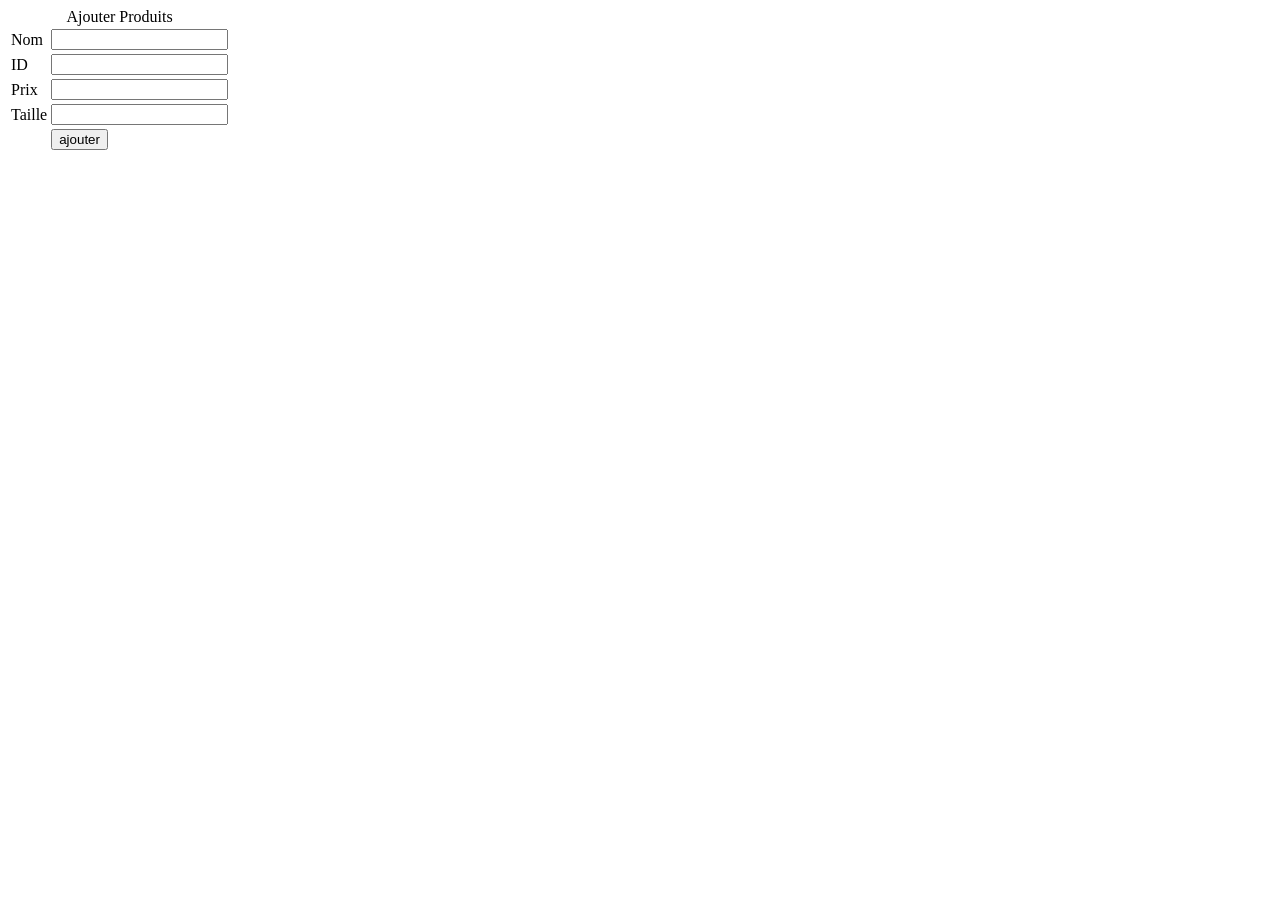
<file: views/ajoutProduit.html>
<HTML>
<head>
</head>
<body>
<form method="POST" action="ajoutProduit.php">
<table>
<caption>Ajouter Produits</caption>
<tr>
<td>Nom</td>
<td><input type="text" name="nom"></td>
</tr>
<tr>
<td>ID</td>
<td><input type="number" name="ID"></td>
</tr>
<tr>
<td>Prix</td>
<td><input type="number" name="prix"></td>
</tr>
<tr>
<td>Taille</td>
<td><input type="number" name="taille"></td>
</tr>
<tr>
<td></td>
<td><input type="submit" name="ajouter" value="ajouter"></td>
</tr>
</table>
</form>
</body>
</HTMl>
</file>
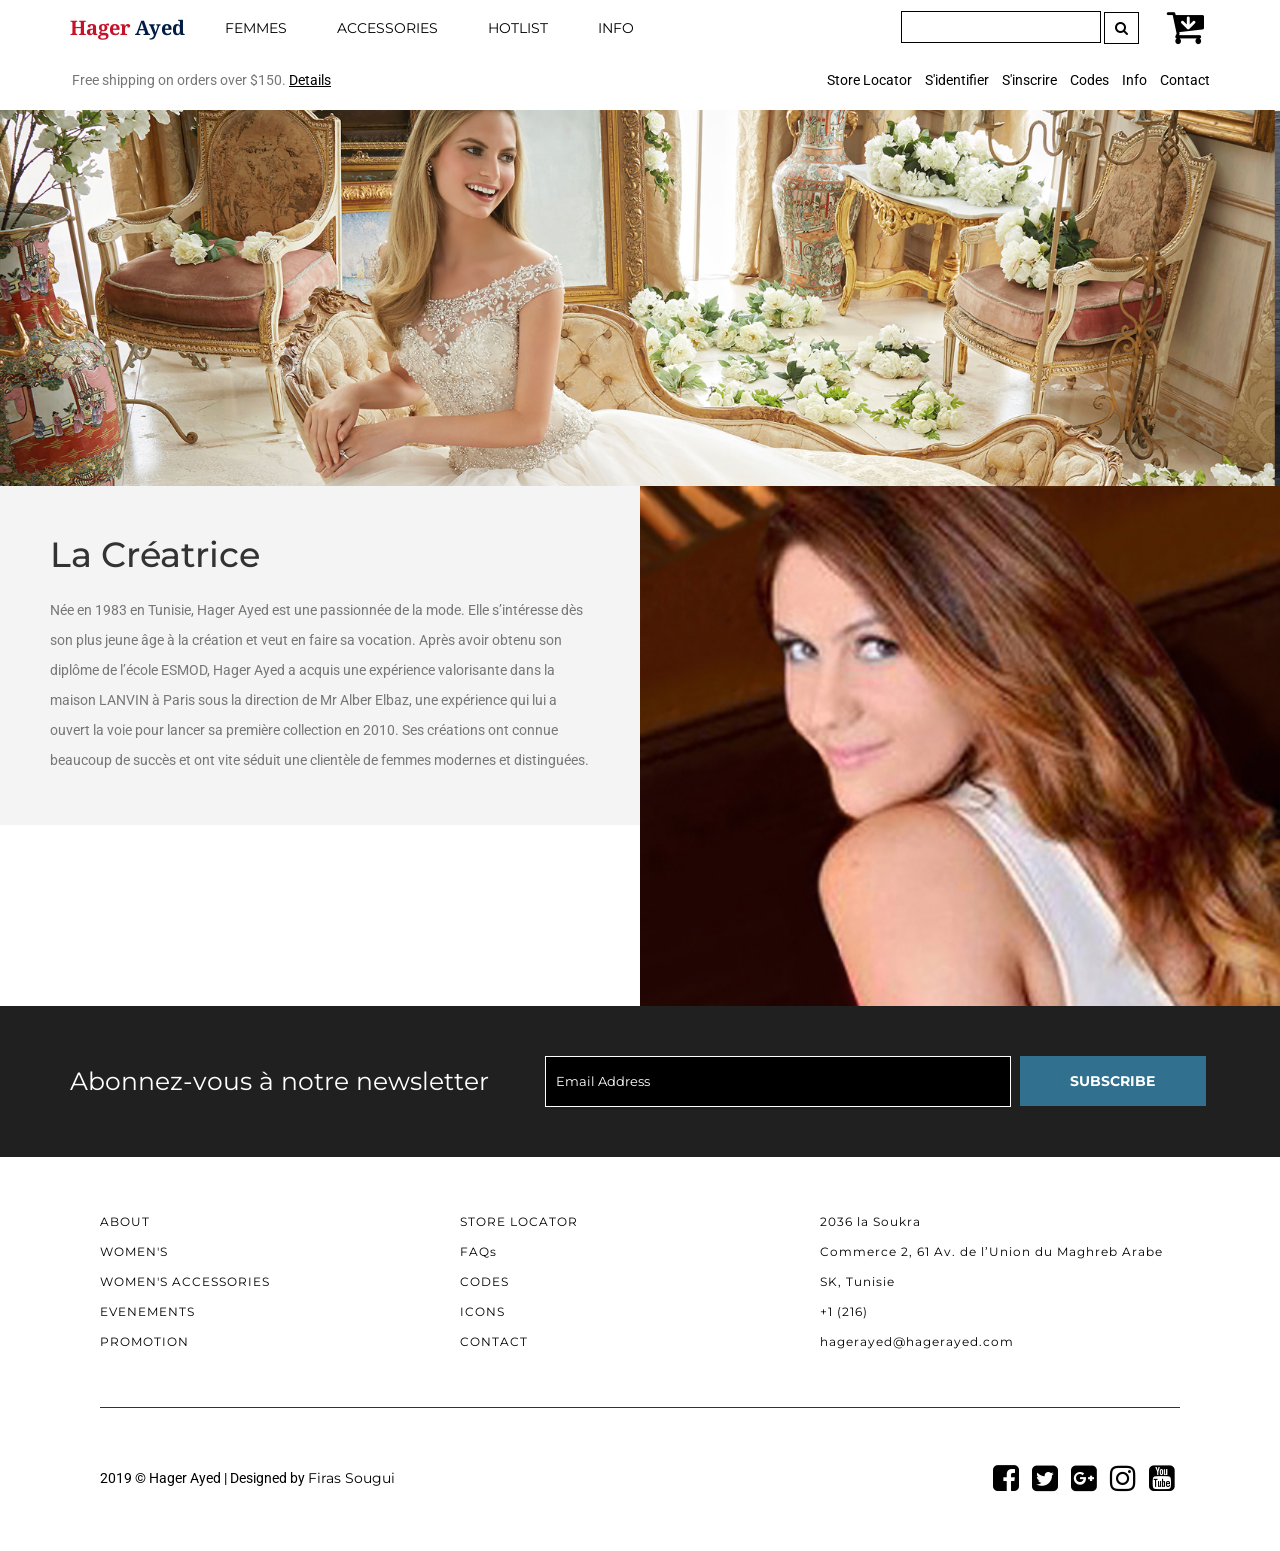
<file: adminr/views/about.html>
<!--
	Author: W3layouts
	Author URL: http://w3layouts.com
	License: Creative Commons Attribution 3.0 Unported
	License URL: http://creativecommons.org/licenses/by/3.0/
--> 
<!DOCTYPE html>
<html lang="zxx"> 
<!-- Head -->
<head>

<title>Hager Ayed a E-Commerce & Fashion Category  </title>

<!-- Meta-Tags -->
<meta name="viewport" content="width=device-width, initial-scale=1">
<meta http-equiv="Content-Type" content="text/html; charset=utf-8">
<meta name="keywords" content="Groovy Apparel a Responsive Web Template, Bootstrap Web Templates, Flat Web Templates, Android Compatible Web Template, Smartphone Compatible Web Template, Free Webdesigns for Nokia, Samsung, LG, Sony Ericsson, Motorola Web Design">
<script type="application/x-javascript"> addEventListener("load", function() { setTimeout(hideURLbar, 0); }, false); function hideURLbar(){ window.scrollTo(0,1); } </script>
<!-- //Meta-Tags -->

<!-- Custom-Stylesheet-Links -->
<!-- Bootstrap-CSS -->	<link rel="stylesheet" href="css/bootstrap.css"	type="text/css" media="all">
<!-- Index-Page-CSS -->	<link rel="stylesheet" href="css/style.css"		type="text/css" media="all">
<!-- //Custom-Stylesheet-Links -->

<!-- Fonts -->
<link rel="stylesheet" href="//fonts.googleapis.com/css?family=Noto+Serif:400,700"	   type="text/css" media="all">
<link rel="stylesheet" href="//fonts.googleapis.com/css?family=Montserrat:400,700"	   type="text/css" media="all">
<link rel="stylesheet" href="//fonts.googleapis.com/css?family=Roboto:100,300,400,500" type="text/css" media="all">
<!-- //Fonts -->

<!-- Font-Awesome-File-Links -->
<!-- CSS --> <link rel="stylesheet" href="css/font-awesome.css" 		 type="text/css" media="all">
<!-- TTF --> <link rel="stylesheet" href="fonts/fontawesome-webfont.ttf" type="text/css" media="all">
<!-- //Font-Awesome-File-Links -->
</head>
<!-- //Head -->



<!-- Body -->
<body>



	<!-- Header -->
	<div class="agileheader">

		<!-- Navigation -->
		<nav class="navbar navbar-default w3ls navbar-fixed-top">
			<div class="container">
				<div class="navbar-header wthree nav_2">
					<button type="button" class="navbar-toggle collapsed navbar-toggle1" data-toggle="collapse" data-target="#bs-megadropdown-tabs">
						<span class="sr-only">Toggle navigation</span>
						<span class="icon-bar"></span>
						<span class="icon-bar"></span>
						<span class="icon-bar"></span>
					</button>
					<a class="navbar-brand agileinfo" href="index.html"><span>Hager</span> Ayed</a>
					<ul class="w3header-cart">
						<li class="wthreecartaits"><span class="my-cart-icon"><i class="fa fa-cart-arrow-down" aria-hidden="true"></i><span class="badge badge-notify my-cart-badge"></span></span></li>
					</ul>
				</div>
				<div id="bs-megadropdown-tabs" class="navbar-collapse collapse">
					<ul class="nav navbar-nav">
						<!--<li class="dropdown">
							<a href="#" class="dropdown-toggle w3-agile hyper" data-toggle="dropdown"><span> MEN </span></a>
							<ul class="dropdown-menu aits-w3 multi multi1">
								<div class="row">

									<div class="col-sm-3 w3layouts-nav-agile w3layouts-mens-nav-agileits w3layouts-mens-nav-agileits-1">
										<ul class="multi-column-dropdown">
											<li class="heading">FEATURED</li>
											<li><a href="mens.html"><i class="fa fa-angle-right" aria-hidden="true"></i>New Arrivals</a></li>
											<li><a href="mens.html"><i class="fa fa-angle-right" aria-hidden="true"></i>Online Only</a></li>
											<li><a href="mens.html"><i class="fa fa-angle-right" aria-hidden="true"></i>Brands</a></li>
											<li><a href="mens.html"><i class="fa fa-angle-right" aria-hidden="true"></i>Clearance Sale</a></li>
											<li><a href="mens.html"><i class="fa fa-angle-right" aria-hidden="true"></i>Discount Store</a></li>
											<li><a href="mens.html"><i class="fa fa-angle-right" aria-hidden="true"></i>Editor's Pick</a></li>
										</ul>
									</div>

									<div class="col-sm-3 w3layouts-nav-agile w3layouts-mens-nav-agileits w3layouts-mens-nav-agileits-2">
										<p>TORSO</p>
										<a href="mens.html"><img src="images/men-nav-1.jpg" alt="Groovy Apparel"></a>
									</div>

									<div class="col-sm-3 w3layouts-nav-agile w3layouts-mens-nav-agileits w3layouts-mens-nav-agileits-3">
										<p>LEGS</p>
										<a href="mens.html"><img src="images/men-nav-2.jpg" alt="Groovy Apparel"></a>
									</div>

									<div class="col-sm-3 w3layouts-nav-agile w3layouts-mens-nav-agileits w3layouts-mens-nav-agileits-4">
										<p>ACCESSORIES</p>
										<a href="mens_accessories.html"><img src="images/men-nav-3.jpg" alt="Groovy Apparel"></a>
									</div>

									<div class="clearfix"></div>
									<p class="promo">Use Promo Code <span>#CFFGTY56</span> and take 30% off the products. <a href="#">Details</a></p>
								</div>

							</ul>
						</li>-->


						<li class="dropdown">
							<a href="#" class="dropdown-toggle hyper" data-toggle="dropdown"><span> FEMMES </span></a>
							<ul class="dropdown-menu multi multi2">
								<div class="row">

									<div class="col-sm-3 w3layouts-nav-agile w3layouts-womens-nav-agileits w3layouts-womens-nav-agileits-1">
										<ul class="multi-column-dropdown">
											<li class="heading">EN VEDETTE</li>
											<li><a href="womens_accessories.html"><i class="fa fa-angle-right" aria-hidden="true"></i>Nouveautés</a></li>
											<li><a href="womens_accessories.html"><i class="fa fa-angle-right" aria-hidden="true"></i>En ligne seulement</a></li>
											<li><a href="womens_accessories.html"><i class="fa fa-angle-right" aria-hidden="true"></i>Evenements</a></li>
											<li><a href="womens_accessories.html"><i class="fa fa-angle-right" aria-hidden="true"></i>promotion</a></li></li>
										</ul>
									</div>

									<div class="col-sm-3 w3layouts-nav-agile w3layouts-womens-nav-agileits w3layouts-womens-nav-agileits-2">
										<p>ROBES DU SOIREE</p>
										<a href="womens.html"><img src="images/women-nav-11.jpg" alt="Groovy Apparel"></a>
									</div>

									<div class="col-sm-3 w3layouts-nav-agile w3layouts-womens-nav-agileits w3layouts-womens-nav-agileits-3">
										<p>ROBES DU MARIAGE </p>
										<a href="womens.html"><img src="images/women-nav-22.jpg" alt="Groovy Apparel"></a>
									</div>

									<div class="col-sm-3 w3layouts-nav-agile w3layouts-womens-nav-agileits w3layouts-womens-nav-agileits-4">
										<p>TOUS LES ROBES</p>
										<a href="womens_accessories.html"><img src="images/women-nav-33.jpg" alt="Groovy Apparel"></a>
									</div>

									<div class="clearfix"></div>
									<p class="promo">Use Promo Code <span>#CFFGTY56</span> and take 30% off the products. <a href="#">Details</a></p>
								</div>

							</ul>
						</li>

						<li class="dropdown">
							<a href="#" class="dropdown-toggle hyper" data-toggle="dropdown"><span> ACCESSORIES </span></a>
							<ul class="dropdown-menu multi multi3">
								<div class="row">

									<div class="col-sm-3 w3layouts-nav-agile w3layouts-acc-nav-agileits w3layouts-acc-nav-agileits-1">
										<ul class="multi-column-dropdown">
											<li class="heading">EN VEDETTE</li>
											<li><a href="womens_accessories.html"><i class="fa fa-angle-right" aria-hidden="true"></i>Nouveautés</a></li>
											<li><a href="womens_accessories.html"><i class="fa fa-angle-right" aria-hidden="true"></i>En ligne seulement</a></li>
											<li><a href="womens_accessories.html"><i class="fa fa-angle-right" aria-hidden="true"></i>Evenements</a></li>
											<li><a href="womens_accessories.html"><i class="fa fa-angle-right" aria-hidden="true"></i>promotion</a></li>
										</ul>
									</div>

									<div class="col-sm-3 w3layouts-nav-agile w3layouts-acc-nav-agileits w3layouts-acc-nav-agileits-2">
										<p>MARIAGE</p>
										<a href="mens_accessories.html"><img src="images/women-nav-33.jpg" alt="Groovy Apparel"></a>
									</div>

									<div class="col-sm-3 w3layouts-nav-agile w3layouts-acc-nav-agileits w3layouts-acc-nav-agileits-3">
										<p>WOMEN</p>
										<a href="womens_accessories.html"><img src="images/other-nav-2.jpg" alt="Groovy Apparel"></a>
									</div>

									<div class="col-sm-3 w3layouts-nav-agile w3layouts-acc-nav-agileits w3layouts-acc-nav-agileits-4">
										<p>SOIREE</p>
										<a href="mens_accessories.html"><img src="images/women-nav-11.jpg" alt="Groovy Apparel"></a>
									</div>

									<div class="clearfix"></div>
									<p class="promo">Use Promo Code <span>#CFFGTY56</span> and take 30% off the products. <a href="#">Details</a></p>
								</div>

							</ul>
						</li>

						<li class="dropdown">
							<a href="#" class="dropdown-toggle hyper" data-toggle="dropdown"><span> HOTLIST </span></a>
							<ul class="dropdown-menu multi multi4">
								<div class="row">

									<div class="col-sm-3 w3layouts-nav-agile w3layouts-hot-nav-agileits w3layouts-hot-nav-agileits-1">
										<ul class="multi-column-dropdown">
											<li class="heading">EN VEDETTE</li>
											<li><a href="womens_accessories.html"><i class="fa fa-angle-right" aria-hidden="true"></i>Nouveautés</a></li>
											<li><a href="womens_accessories.html"><i class="fa fa-angle-right" aria-hidden="true"></i>En ligne seulement</a></li>
											<li><a href="womens_accessories.html"><i class="fa fa-angle-right" aria-hidden="true"></i>Evenements</a></li>
											<li><a href="womens_accessories.html"><i class="fa fa-angle-right" aria-hidden="true"></i>promotion</a></li>

										</ul>
									</div>

									<div class="col-sm-3 w3layouts-nav-agile w3layouts-hot-nav-agileits w3layouts-hot-nav-agileits-2">
										<p>ROBE DU SOIREE</p>
										<a href="mens.html"><img src="images/women-nav-11.jpg" alt="Groovy Apparel"></a>
									</div>

									<div class="col-sm-3 w3layouts-nav-agile w3layouts-hot-nav-agileits w3layouts-hot-nav-agileits-3">
										<p>WOMEN</p>
										<a href="womens.html"><img src="images/women-nav-33.jpg" alt="Groovy Apparel"></a>
									</div>

									<div class="col-sm-3 w3layouts-nav-agile w3layouts-hot-nav-agileits w3layouts-hot-nav-agileits-4">
										<p>ROBE DU MARIAGE</p>
										<a href="mens_accessories.html"><img src="images/women-nav-22.jpg" alt="Groovy Apparel"></a>
									</div>

									<div class="clearfix"></div>
									<p class="promo">Use Promo Code <span>#CFFGTY56</span> and take 30% off the products. <a href="#">Details</a></p>
								</div>

							</ul>
						</li>
						<li><a href="about.html">INFO</a></li>
						<li class="wthreesearch">
							<form action="#" method="post">
								<input type="search" name="Search" placeholder="Search for a Product" required="">
								<button type="submit" class="btn btn-default search" aria-label="Left Align">
									<i class="fa fa-search" aria-hidden="true"></i>
								</button>
							</form>
						</li>
						<li class="wthreecartaits wthreecartaits2 cart cart box_1"> 
						 <form action="#" method="post" class="last"> 
								<input type="hidden" name="cmd" value="_cart" />
								<input type="hidden" name="display" value="1" />
								<button class="w3view-cart" type="submit" name="submit" value=""><i class="fa fa-cart-arrow-down" aria-hidden="true"></i></button>
							</form>   
						</li>
					</ul>
				</div>

			</div>
		</nav>
		<!-- //Navigation -->



		<!-- Header-Top-Bar-(Hidden) -->
		<div class="agileheader-topbar">
			<div class="container">
				<div class="col-md-6 agileheader-topbar-grid agileheader-topbar-grid1">
					<p>Free shipping on orders over $150. <a href="payment.html">Details</a></p>
				</div>
				<div class="col-md-6 agileheader-topbar-grid agileheader-topbar-grid2">
					<ul>
						<li><a href="stores.html">Store Locator</a></li>
						<li><a class="popup-with-zoom-anim" href="#small-dialog1">S'identifier</a></li>
						<li><a class="popup-with-zoom-anim" href="#small-dialog2">S'inscrire</a></li>
						<li><a href="codes.html">Codes</a></li>
						<li><a href="about.html">Info</a></li>
						<li><a href="contact.html">Contact</a></li>
					</ul>
				</div>
				<div class="clearfix"></div>
			</div>

				<!-- Popup-Box -->
				<div id="popup1">
					<div id="small-dialog1" class="mfp-hide agileinfo">
						<div class="pop_up">
							<form action="#" method="post">
								<h3>S'IDENTIFIER</h3>
								<input type="text" Name="Userame" placeholder="Nom d'utilisateur" required="">
								<input type="password" Name="Password" placeholder="MOT du passe" required="">
								<ul class="tick w3layouts agileinfo">
									<li>
										<input type="checkbox" id="brand1" value="">
										<label for="brand1"><span></span>Souviens-toi de moi</label>
									</li>
									<li>
										<a href="#">Informations de compte oubliées?</a>
									</li>
								</ul>
								<div class="send-button wthree agileits">
									<input type="submit" value="IDENTIFIER">
								</div>
							</form>
						</div>
					</div>
					<div id="small-dialog2" class="mfp-hide agileinfo">
						<div class="pop_up">
							<form action="#" method="post">
								<h3>S'INSCTIRE</h3>
								<input type="text" Name="Name" placeholder="Nom" required="">
								<input type="text" Name="Email" placeholder="Email" required="">
								<input type="password" Name="Password" placeholder="Mot de passe" required="">
								<input type="text" Name="Phone Number" placeholder="numero de telephene" required="">
								<div class="send-button wthree agileits">
									<input type="submit" value="S'INSCTIRE">
								</div>
							</form>
						</div>
					</div>
				</div>
				<!-- //Popup-Box -->

		</div>
		<!-- //Header-Top-Bar-(Hidden) -->



		<!-- Banner -->
		<div class="agileheader-banner">
			<img src="images/banner1.jpg" alt="Groovy Apparel">
		</div>
		<!-- //Banner -->

	</div>
	<!-- //Header -->



	<!-- About-Us 
	<div class="wthreeabout">
		<div class="about-us-grids">
			<div class="col-md-6 about-us-grid about-us-images">
				<div class="col-md-6 about-us-image about-us-image1">
					<img src="images/about-image-1.jpg" alt="Groovy Apparel">
				</div>
				<div class="col-md-6 about-us-image about-us-image2">
					<img src="images/about-image-2.jpg" alt="Groovy Apparel"
					>
				</div>
				<div class="col-md-6 about-us-image about-us-image3">
					<img src="images/about-image-3.jpg" alt="Groovy Apparel">
				</div>
				<div class="col-md-6 about-us-image about-us-image4">
					<img src="images/about-image-4.jpg" alt="Groovy Apparel">
				</div>
				<div class="clearfix"></div>
			</div>

			<div class="col-md-6 about-us-grid about-us-text">
				<h1>ABOUT US</h1>
				<p>Lorem ipsum dolor sit amet, consectetur adipiscing elit. Cras commodo varius vehicula. Mauris porta metus vitae nulla dignissim egestas. Aliquam sed molestie eros, in pharetra purus. Praesent consequat porta viverra. Praesent gravida dapibus condimentum. Vestibulum vel lacus aliquet, laoreet mi eu, tempor est. Quisque volutpat finibus tristique. Duis at nibh eget nulla pretium pretium. Quisque arcu sem, dignissim eu egestas quis, vulputate non mauris. Nam varius, odio vel interdum interdum, lectus ante imperdiet odio, id consectetur mauris quam et lectus. Ut auctor nec metus egestas auctor. Nullam congue ornare dictum. Sed et volutpat lectus. Integer vehicula pharetra ligula, in vehicula magna vehicula eu. Mauris at tortor vel eros faucibus feugiat. In hac habitasse platea dictumst. Phasellus molestie pretium mi id finibus. Nam et purus enim. Morbi nec fermentum enim. Suspendisse potenti. Sed tincidunt augue in pretium lobortis. Donec laoreet nunc a nisi vulputate pulvinar. Morbi aliquam, mi ultricies efficitur feugiat, risus magna id consectetur mauris quam et lectus.</p>
			</div>
			<div class="clearfix"></div>
		</div>
	</div>
	< //About-Us 



	 Be-Yourself
	<div class="aitsyourself">
		<div class="aitsyourself-grids">

			<div class="col-md-5 aitsyourself-grid aitsyourself-grid1">
				
			</div>

			<div class="col-md-3 aitsyourself-grid aitsyourself-grid2">
				<h3>“The appearance of things changes according to the emotions; and thus we see magic and beauty in them, while the magic and beauty are really in ourselves.”</h3>
				<h4>― Kahlil Gibran</h4>
			</div>

			<div class="col-md-4 aitsyourself-grid aitsyourself-grid3">
				
			</div>
			<div class="clearfix"></div>

		</div>
	</div>-->
     



	<!-- Commercial -->
	<div class="aitscommercial">
			
		<div class="col-md-6 aitscommercial-grid aitscommercial-grid1">
			<h2>La Créatrice</h2>
			<p>Née en 1983 en Tunisie, Hager Ayed est une passionnée de la mode. Elle s’intéresse dès son plus jeune âge à la création et veut en faire sa vocation. Après avoir obtenu son diplôme de l’école ESMOD, Hager Ayed a acquis une expérience valorisante dans la maison LANVIN à Paris sous la direction de Mr Alber Elbaz, une expérience qui lui a ouvert la voie pour lancer sa première collection en 2010. Ses créations ont connue beaucoup de succès et ont vite séduit une clientèle de femmes modernes et distinguées.</p>
			
		
		</div>

		<div class="col-md-6 aitscommercial-grid aitscommercial-grid2">
			<img src="images/la criatrice.jpg" alt="Groovy Apparel">
		</div>
		<div class="clearfix"></div>

		<div id="small-dialog4" class="mfp-hide agileinfo">
			<div class="pop_up">
				<iframe src="https://player.vimeo.com/video/184401441"></iframe>
			</div>
		</div>

	</div>
	<!-- //Commercial -->



	<!-- //New-Fashions -->



	<!-- Newsletter -->
	<div class="w3lsnewsletter" id="w3lsnewsletter">
		<div class="container">
			<div class="w3lsnewsletter-grids">
				<div class="col-md-5 w3lsnewsletter-grid w3lsnewsletter-grid-1 subscribe">
					<p>Abonnez-vous à notre newsletter</p>
				</div>
				<div class="col-md-7 w3lsnewsletter-grid w3lsnewsletter-grid-2 email-form">
					<form action="#" method="post">
						<input class="email" type="email" name="Email" placeholder="Email Address" required="">
						<input type="submit" class="submit" value="SUBSCRIBE">
					</form>
				</div>
				<div class="clearfix"></div>
			</div>
		</div>
	</div>
	<!-- //Newsletter -->



	<!-- Footer -->
	<div class="agileinfofooter">
		<div class="agileinfofooter-grids">

			<div class="col-md-4 agileinfofooter-grid agileinfofooter-grid1">
				<ul>
					<li><a href="about.html">ABOUT</a></li>
					<li><a href="womens.html">WOMEN'S</a></li>
					<li><a href="womens_accessories.html">WOMEN'S ACCESSORIES</a></li>
					<li><a href="womens_accessories.html">EVENEMENTS</a></li>
					<li><a href="womens_accessories.html">PROMOTION</a></li>

				</ul>
			</div>

			<div class="col-md-4 agileinfofooter-grid agileinfofooter-grid2">
				<ul>
					<li><a href="stores.html">STORE LOCATOR</a></li>
					<li><a href="faq.html">FAQs</a></li>
					<li><a href="codes.html">CODES</a></li>
					<li><a href="icons.html">ICONS</a></li>
					<li><a href="contact.html">CONTACT</a></li>
				</ul>
			</div>

			<div class="col-md-4 agileinfofooter-grid agileinfofooter-grid3">
				<address>
					<ul>						

						<li>2036 la Soukra</li>
					    <li> Commerce 2, 61 Av. 
						de l’Union du Maghreb Arabe</li>
						<li>SK, Tunisie</li>
						<li>+1 (216) </li>
						<li><a class="mail" href="hagerayed@hagerayed.com">hagerayed@hagerayed.com</a></li>
					</ul>
				</address>
			</div>
			<div class="clearfix"></div>

		</div>
	</div>
	<!-- //Footer -->



	<!-- Copyright -->
	<div class="w3lscopyrightaits">
		<div class="col-md-8 w3lscopyrightaitsgrid w3lscopyrightaitsgrid1">
			<p>2019 © Hager Ayed | Designed by  <a href="https://www.facebook.com/firas.sougui.3" target="=_blank"> Firas Sougui </a></p>
		</div>
		<div class="col-md-4 w3lscopyrightaitsgrid w3lscopyrightaitsgrid2">
			<div class="agilesocialwthree">
				<ul class="social-icons">
					<li><a href="https://www.facebook.com/HAGER-AYED-282541331847420/" class="facebook w3ls" title="Go to Our Facebook Page"><i class="fa w3ls fa-facebook-square" aria-hidden="true"></i></a></li>
					<li><a href="#" class="twitter w3l" title="Go to Our Twitter Account"><i class="fa w3l fa-twitter-square" aria-hidden="true"></i></a></li>
					<li><a href="" class="googleplus w3" title="Go to Our Google Plus Account"><i class="fa w3 fa-google-plus-square" aria-hidden="true"></i></a></li>
					<li><a href="https://www.instagram.com/hagerayed/?hl=fr-ca" class="instagram wthree" title="Go to Our Instagram Account"><i class="fa wthree fa-instagram" aria-hidden="true"></i></a></li>
					<li><a href="#" class="youtube w3layouts" title="Go to Our Youtube Channel"><i class="fa w3layouts fa-youtube-square" aria-hidden="true"></i></a></li>
				</ul>
			</div>
		</div>
		<div class="clearfix"></div>
	</div>
	<!-- //Copyright -->



	<!-- Custom-JavaScript-File-Links -->
<!-- Default-JavaScript --><script src="js/jquery-2.2.3.js"></script>
<script src="js/modernizr.custom.js"></script>
	<!-- Custom-JavaScript-File-Links -->

	<!-- cart-js -->
	<script src="js/minicart.js"></script>
	<script>
        w3l.render();

        w3l.cart.on('w3agile_checkout', function (evt) {
        	var items, len, i;

        	if (this.subtotal() > 0) {
        		items = this.items();

        		for (i = 0, len = items.length; i < len; i++) { 
        		}
        	}
        });
    </script>  
	<!-- //cart-js --> 


		<!-- Dropdown-Menu-JavaScript -->
			<script>
				$(document).ready(function(){
					$(".dropdown").hover(
						function() {
							$('.dropdown-menu', this).stop( true, true ).slideDown("fast");
							$(this).toggleClass('open');
						},
						function() {
							$('.dropdown-menu', this).stop( true, true ).slideUp("fast");
							$(this).toggleClass('open');
						}
					);
				});
			</script>
		<!-- //Dropdown-Menu-JavaScript -->

		<!-- Popup-Box-JavaScript -->
			<script src="js/jquery.magnific-popup.js" type="text/javascript"></script>
			<script>
				$(document).ready(function() {
					$('.popup-with-zoom-anim').magnificPopup({
						type: 'inline',
						fixedContentPos: false,
						fixedBgPos: true,
						overflowY: 'auto',
						closeBtnInside: true,
						preloader: false,
						midClick: true,
						removalDelay: 300,
						mainClass: 'my-mfp-zoom-in'
					});
				});
			</script>
		<!-- //Popup-Box-JavaScript -->

		<!-- Countdown-Timer-JavaScript-File-Links -->
			<script type="text/javascript" src="js/moment.js"></script>
			<script type="text/javascript" src="js/moment-timezone-with-data.js"></script>
			<script type="text/javascript" src="js/timer.js"></script>
		<!-- //Countdown-Timer-JavaScript-File-Links -->

	<!-- //Custom-JavaScript-File-Links -->

	<!-- Bootstrap-JavaScript --> <script src="js/bootstrap.js"></script>

</body>
<!-- //Body -->



</html>
</file>
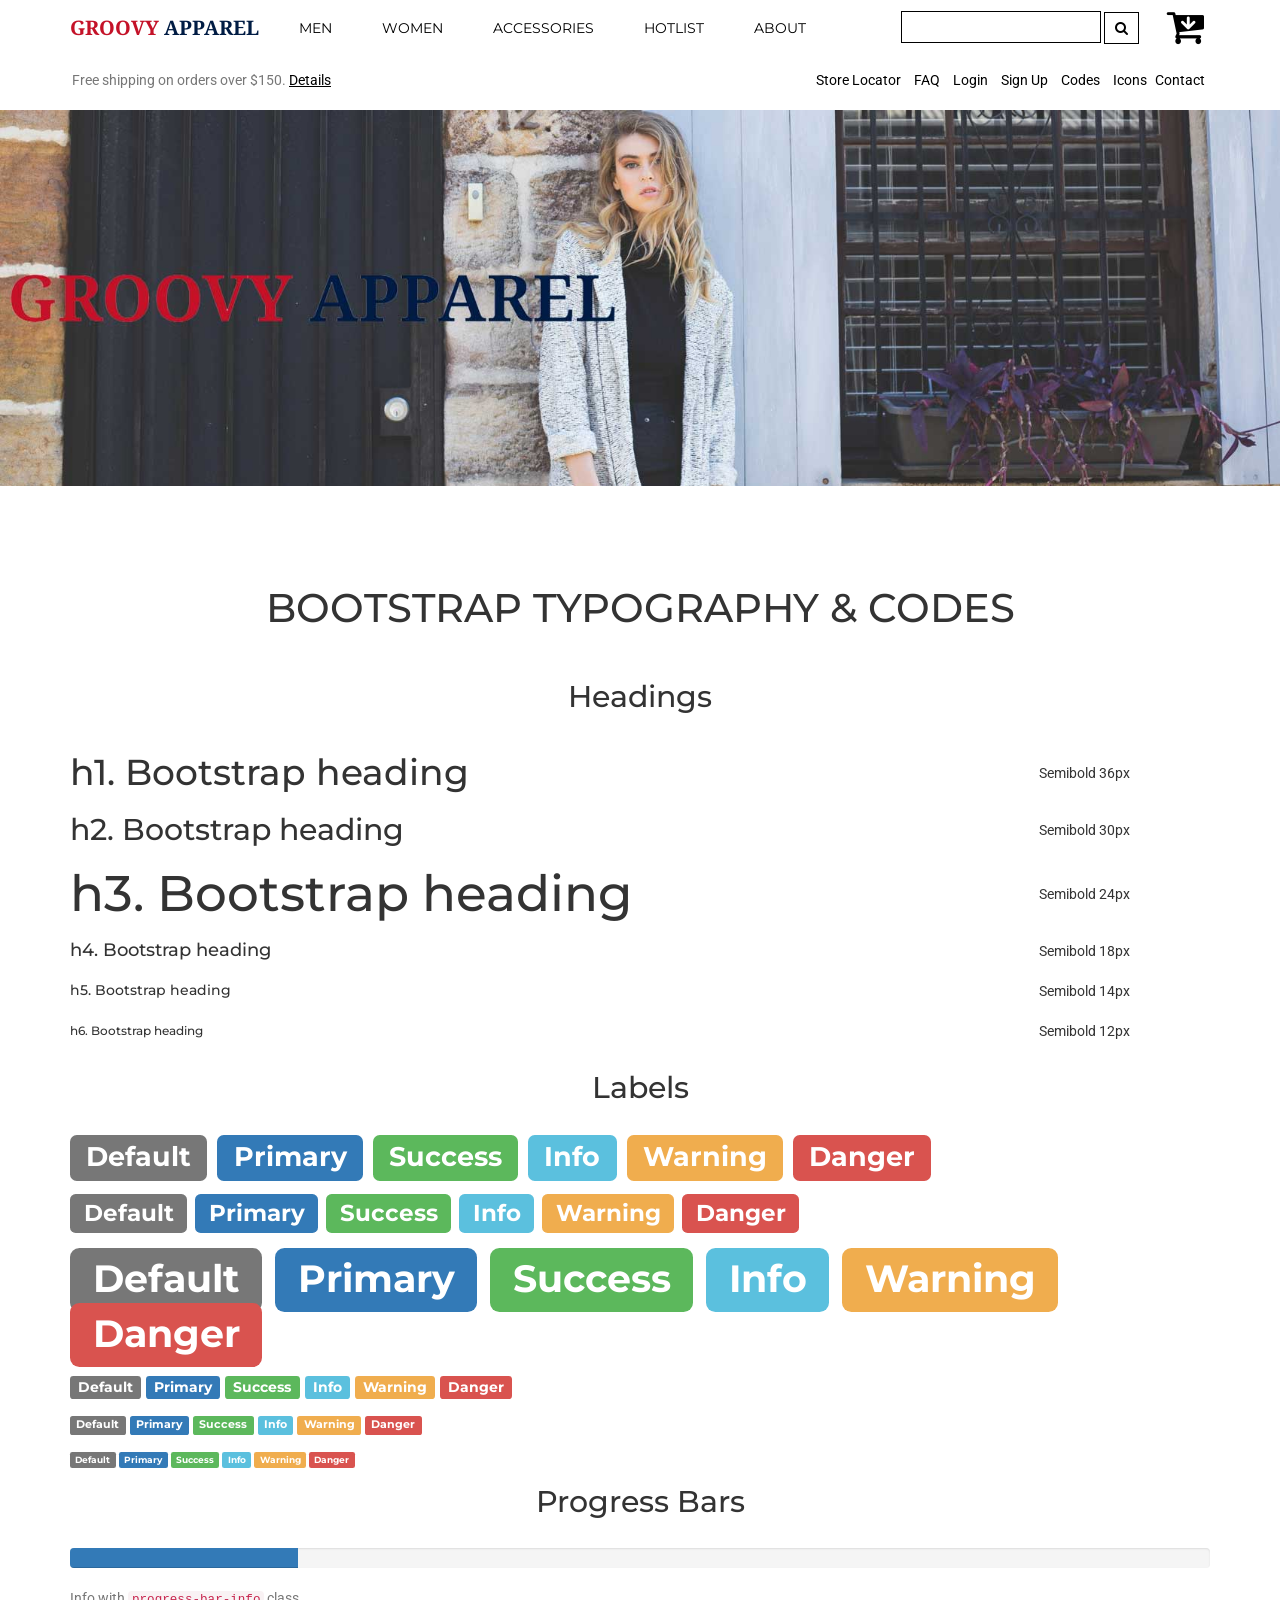
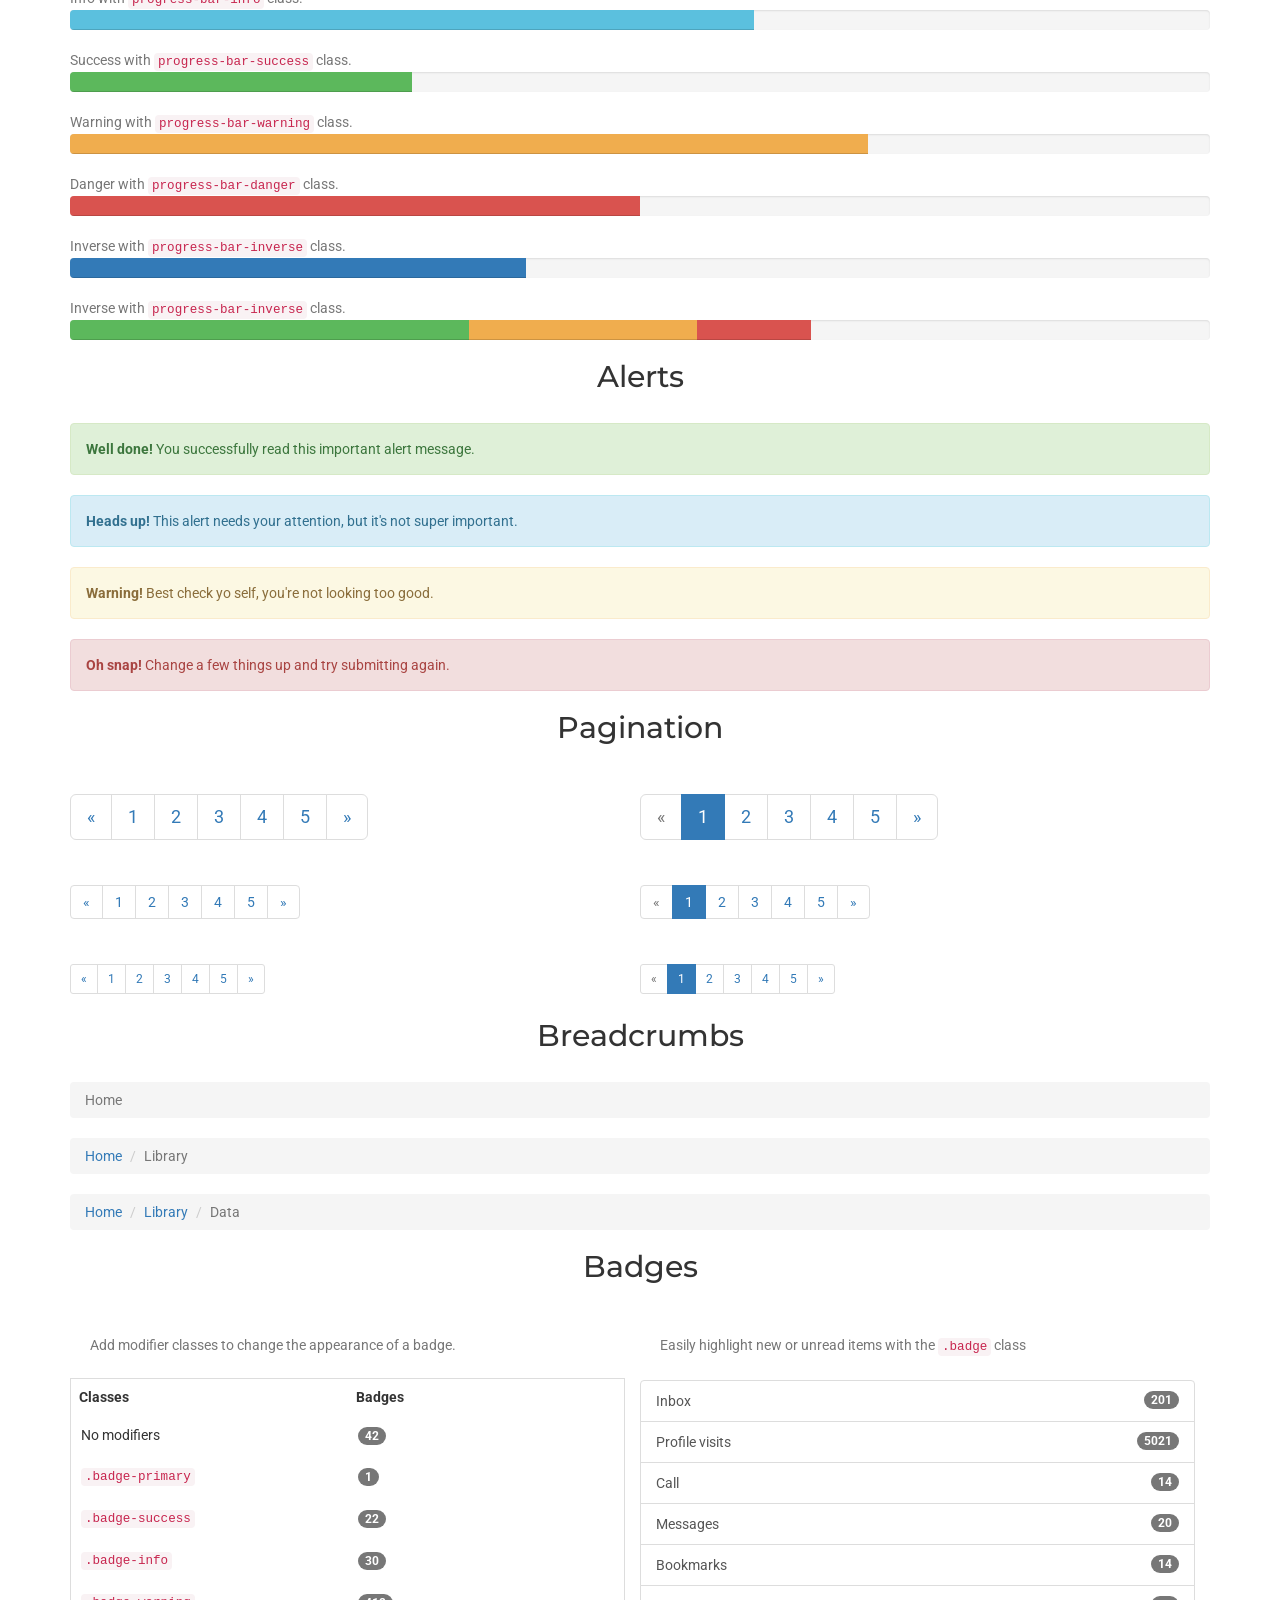
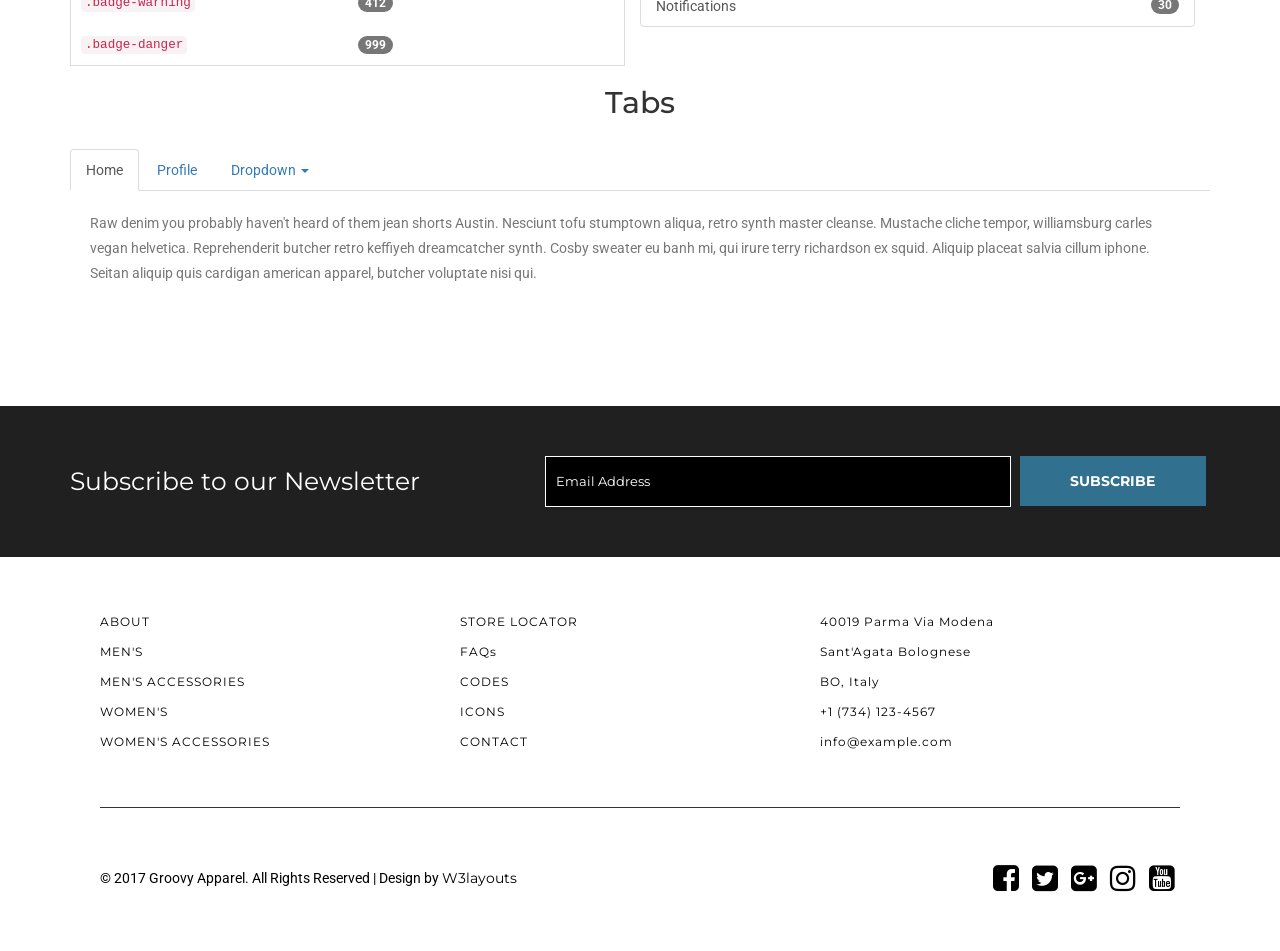
<file: adminr/views/codes.html>
<!--
	Author: W3layouts
	Author URL: http://w3layouts.com
	License: Creative Commons Attribution 3.0 Unported
	License URL: http://creativecommons.org/licenses/by/3.0/
--> 
<!DOCTYPE html>
<html lang="zxx"> 
<!-- Head -->
<head>

<title>Groovy Apparel a E-Commerce & Fashion Category Bootstrap Responsive Website Template | Codes :: W3layouts</title>

<!-- Meta-Tags -->
<meta name="viewport" content="width=device-width, initial-scale=1">
<meta http-equiv="Content-Type" content="text/html; charset=utf-8">
<meta name="keywords" content="Groovy Apparel a Responsive Web Template, Bootstrap Web Templates, Flat Web Templates, Android Compatible Web Template, Smartphone Compatible Web Template, Free Webdesigns for Nokia, Samsung, LG, Sony Ericsson, Motorola Web Design">
<script type="application/x-javascript"> addEventListener("load", function() { setTimeout(hideURLbar, 0); }, false); function hideURLbar(){ window.scrollTo(0,1); } </script>
<!-- //Meta-Tags -->

<!-- Custom-Stylesheet-Links -->
<!-- Bootstrap-CSS -->	<link rel="stylesheet" href="css/bootstrap.css"	type="text/css" media="all">
<!-- Index-Page-CSS -->	<link rel="stylesheet" href="css/style.css"		type="text/css" media="all">
<!-- //Custom-Stylesheet-Links -->

<!-- Fonts -->
<link rel="stylesheet" href="//fonts.googleapis.com/css?family=Noto+Serif:400,700"	   type="text/css" media="all">
<link rel="stylesheet" href="//fonts.googleapis.com/css?family=Montserrat:400,700"	   type="text/css" media="all">
<link rel="stylesheet" href="//fonts.googleapis.com/css?family=Roboto:100,300,400,500" type="text/css" media="all">
<!-- //Fonts -->

<!-- Font-Awesome-File-Links -->
<!-- CSS --> <link rel="stylesheet" href="css/font-awesome.css" 		 type="text/css" media="all">
<!-- TTF --> <link rel="stylesheet" href="fonts/fontawesome-webfont.ttf" type="text/css" media="all">
<!-- //Font-Awesome-File-Links -->
</head>
<!-- //Head -->



<!-- Body -->
<body>



	<!-- Header -->
	<div class="agileheader">

		<!-- Navigation -->
		<nav class="navbar navbar-default w3ls navbar-fixed-top">
			<div class="container">
				<div class="navbar-header wthree nav_2">
					<button type="button" class="navbar-toggle collapsed navbar-toggle1" data-toggle="collapse" data-target="#bs-megadropdown-tabs">
						<span class="sr-only">Toggle navigation</span>
						<span class="icon-bar"></span>
						<span class="icon-bar"></span>
						<span class="icon-bar"></span>
					</button>
					<a class="navbar-brand agileinfo" href="index.html"><span>GROOVY</span> APPAREL</a>
					<ul class="w3header-cart">
						<li class="wthreecartaits"><span class="my-cart-icon"><i class="fa fa-cart-arrow-down" aria-hidden="true"></i><span class="badge badge-notify my-cart-badge"></span></span></li>
					</ul>
				</div>
				<div id="bs-megadropdown-tabs" class="navbar-collapse collapse">
					<ul class="nav navbar-nav">
						<li class="dropdown">
							<a href="#" class="dropdown-toggle w3-agile hyper" data-toggle="dropdown"><span> MEN </span></a>
							<ul class="dropdown-menu aits-w3 multi multi1">
								<div class="row">

									<div class="col-sm-3 w3layouts-nav-agile w3layouts-mens-nav-agileits w3layouts-mens-nav-agileits-1">
										<ul class="multi-column-dropdown">
											<li class="heading">FEATURED</li>
											<li><a href="mens.html"><i class="fa fa-angle-right" aria-hidden="true"></i>New Arrivals</a></li>
											<li><a href="mens.html"><i class="fa fa-angle-right" aria-hidden="true"></i>Online Only</a></li>
											<li><a href="mens.html"><i class="fa fa-angle-right" aria-hidden="true"></i>Brands</a></li>
											<li><a href="mens.html"><i class="fa fa-angle-right" aria-hidden="true"></i>Clearance Sale</a></li>
											<li><a href="mens.html"><i class="fa fa-angle-right" aria-hidden="true"></i>Discount Store</a></li>
											<li><a href="mens.html"><i class="fa fa-angle-right" aria-hidden="true"></i>Editor's Pick</a></li>
										</ul>
									</div>

									<div class="col-sm-3 w3layouts-nav-agile w3layouts-mens-nav-agileits w3layouts-mens-nav-agileits-2">
										<p>TORSO</p>
										<a href="mens.html"><img src="images/men-nav-1.jpg" alt="Groovy Apparel"></a>
									</div>

									<div class="col-sm-3 w3layouts-nav-agile w3layouts-mens-nav-agileits w3layouts-mens-nav-agileits-3">
										<p>LEGS</p>
										<a href="mens.html"><img src="images/men-nav-2.jpg" alt="Groovy Apparel"></a>
									</div>

									<div class="col-sm-3 w3layouts-nav-agile w3layouts-mens-nav-agileits w3layouts-mens-nav-agileits-4">
										<p>ACCESSORIES</p>
										<a href="mens_accessories.html"><img src="images/men-nav-3.jpg" alt="Groovy Apparel"></a>
									</div>

									<div class="clearfix"></div>
									<p class="promo">Use Promo Code <span>#CFFGTY56</span> and take 30% off the products. <a href="#">Details</a></p>
								</div>

							</ul>
						</li>

						<li class="dropdown">
							<a href="#" class="dropdown-toggle hyper" data-toggle="dropdown"><span> WOMEN </span></a>
							<ul class="dropdown-menu multi multi2">
								<div class="row">

									<div class="col-sm-3 w3layouts-nav-agile w3layouts-womens-nav-agileits w3layouts-womens-nav-agileits-1">
										<ul class="multi-column-dropdown">
											<li class="heading">FEATURED</li>
											<li><a href="womens.html"><i class="fa fa-angle-right" aria-hidden="true"></i>New Arrivals</a></li>
											<li><a href="womens.html"><i class="fa fa-angle-right" aria-hidden="true"></i>Online Only</a></li>
											<li><a href="womens.html"><i class="fa fa-angle-right" aria-hidden="true"></i>Brands</a></li>
											<li><a href="womens.html"><i class="fa fa-angle-right" aria-hidden="true"></i>Clearance Sale</a></li>
											<li><a href="womens.html"><i class="fa fa-angle-right" aria-hidden="true"></i>Discount Store</a></li>
											<li><a href="womens.html"><i class="fa fa-angle-right" aria-hidden="true"></i>Editor's Pick</a></li>
										</ul>
									</div>

									<div class="col-sm-3 w3layouts-nav-agile w3layouts-womens-nav-agileits w3layouts-womens-nav-agileits-2">
										<p>TOP</p>
										<a href="womens.html"><img src="images/women-nav-1.jpg" alt="Groovy Apparel"></a>
									</div>

									<div class="col-sm-3 w3layouts-nav-agile w3layouts-womens-nav-agileits w3layouts-womens-nav-agileits-3">
										<p>LEGS</p>
										<a href="womens.html"><img src="images/women-nav-2.jpg" alt="Groovy Apparel"></a>
									</div>

									<div class="col-sm-3 w3layouts-nav-agile w3layouts-womens-nav-agileits w3layouts-womens-nav-agileits-4">
										<p>ACCESSORIES</p>
										<a href="womens_accessories.html"><img src="images/women-nav-3.jpg" alt="Groovy Apparel"></a>
									</div>

									<div class="clearfix"></div>
									<p class="promo">Use Promo Code <span>#CFFGTY56</span> and take 30% off the products. <a href="#">Details</a></p>
								</div>

							</ul>
						</li>

						<li class="dropdown">
							<a href="#" class="dropdown-toggle hyper" data-toggle="dropdown"><span> ACCESSORIES </span></a>
							<ul class="dropdown-menu multi multi3">
								<div class="row">

									<div class="col-sm-3 w3layouts-nav-agile w3layouts-acc-nav-agileits w3layouts-acc-nav-agileits-1">
										<ul class="multi-column-dropdown">
											<li class="heading">FEATURED</li>
											<li><a href="mens_accessories.html"><i class="fa fa-angle-right" aria-hidden="true"></i>New Arrivals</a></li>
											<li><a href="mens_accessories.html"><i class="fa fa-angle-right" aria-hidden="true"></i>Online Only</a></li>
											<li><a href="mens_accessories.html"><i class="fa fa-angle-right" aria-hidden="true"></i>Brands</a></li>
											<li><a href="mens_accessories.html"><i class="fa fa-angle-right" aria-hidden="true"></i>Clearance Sale</a></li>
											<li><a href="mens_accessories.html"><i class="fa fa-angle-right" aria-hidden="true"></i>Discount Store</a></li>
											<li><a href="mens_accessories.html"><i class="fa fa-angle-right" aria-hidden="true"></i>Editor's Pick</a></li>
										</ul>
									</div>

									<div class="col-sm-3 w3layouts-nav-agile w3layouts-acc-nav-agileits w3layouts-acc-nav-agileits-2">
										<p>MEN</p>
										<a href="mens_accessories.html"><img src="images/other-nav-1.jpg" alt="Groovy Apparel"></a>
									</div>

									<div class="col-sm-3 w3layouts-nav-agile w3layouts-acc-nav-agileits w3layouts-acc-nav-agileits-3">
										<p>WOMEN</p>
										<a href="womens_accessories.html"><img src="images/other-nav-2.jpg" alt="Groovy Apparel"></a>
									</div>

									<div class="col-sm-3 w3layouts-nav-agile w3layouts-acc-nav-agileits w3layouts-acc-nav-agileits-4">
										<p>ACCESSORIES</p>
										<a href="mens_accessories.html"><img src="images/other-nav-3.jpg" alt="Groovy Apparel"></a>
									</div>

									<div class="clearfix"></div>
									<p class="promo">Use Promo Code <span>#CFFGTY56</span> and take 30% off the products. <a href="#">Details</a></p>
								</div>

							</ul>
						</li>

						<li class="dropdown">
							<a href="#" class="dropdown-toggle hyper" data-toggle="dropdown"><span> HOTLIST </span></a>
							<ul class="dropdown-menu multi multi4">
								<div class="row">

									<div class="col-sm-3 w3layouts-nav-agile w3layouts-hot-nav-agileits w3layouts-hot-nav-agileits-1">
										<ul class="multi-column-dropdown">
											<li class="heading">FEATURED</li>
											<li><a href="womens_accessories.html"><i class="fa fa-angle-right" aria-hidden="true"></i>New Arrivals</a></li>
											<li><a href="womens_accessories.html"><i class="fa fa-angle-right" aria-hidden="true"></i>Online Only</a></li>
											<li><a href="womens_accessories.html"><i class="fa fa-angle-right" aria-hidden="true"></i>Brands</a></li>
											<li><a href="womens_accessories.html"><i class="fa fa-angle-right" aria-hidden="true"></i>Clearance Sale</a></li>
											<li><a href="womens_accessories.html"><i class="fa fa-angle-right" aria-hidden="true"></i>Discount Store</a></li>
											<li><a href="womens_accessories.html"><i class="fa fa-angle-right" aria-hidden="true"></i>Editor's Pick</a></li>
										</ul>
									</div>

									<div class="col-sm-3 w3layouts-nav-agile w3layouts-hot-nav-agileits w3layouts-hot-nav-agileits-2">
										<p>MEN</p>
										<a href="mens.html"><img src="images/other-nav-1.jpg" alt="Groovy Apparel"></a>
									</div>

									<div class="col-sm-3 w3layouts-nav-agile w3layouts-hot-nav-agileits w3layouts-hot-nav-agileits-3">
										<p>WOMEN</p>
										<a href="womens.html"><img src="images/other-nav-2.jpg" alt="Groovy Apparel"></a>
									</div>

									<div class="col-sm-3 w3layouts-nav-agile w3layouts-hot-nav-agileits w3layouts-hot-nav-agileits-4">
										<p>ACCESSORIES</p>
										<a href="mens_accessories.html"><img src="images/other-nav-3.jpg" alt="Groovy Apparel"></a>
									</div>

									<div class="clearfix"></div>
									<p class="promo">Use Promo Code <span>#CFFGTY56</span> and take 30% off the products. <a href="#">Details</a></p>
								</div>

							</ul>
						</li>
						<li><a href="about.html">ABOUT</a></li>
						<li class="wthreesearch">
							<form action="#" method="post">
								<input type="search" name="Search" placeholder="Search for a Product" required="">
								<button type="submit" class="btn btn-default search" aria-label="Left Align">
									<i class="fa fa-search" aria-hidden="true"></i>
								</button>
							</form>
						</li>
						<li class="wthreecartaits wthreecartaits2 cart cart box_1"> 
						 <form action="#" method="post" class="last"> 
								<input type="hidden" name="cmd" value="_cart" />
								<input type="hidden" name="display" value="1" />
								<button class="w3view-cart" type="submit" name="submit" value=""><i class="fa fa-cart-arrow-down" aria-hidden="true"></i></button>
							</form>   
						</li>
					</ul>
				</div>

			</div>
		</nav>
		<!-- //Navigation -->



		<!-- Header-Top-Bar-(Hidden) -->
		<div class="agileheader-topbar">
			<div class="container">
				<div class="col-md-6 agileheader-topbar-grid agileheader-topbar-grid1">
					<p>Free shipping on orders over $150. <a href="payment.html">Details</a></p>
				</div>
				<div class="col-md-6 agileheader-topbar-grid agileheader-topbar-grid2">
					<ul>
						<li><a href="stores.html">Store Locator</a></li>
						<li><a href="faq.html">FAQ</a></li>
						<li><a class="popup-with-zoom-anim" href="#small-dialog1">Login</a></li>
						<li><a class="popup-with-zoom-anim" href="#small-dialog2">Sign Up</a></li>
						<li><a href="codes.html">Codes</a></li>
						<li><a href="icons.html">Icons</a></li>
						<li><a href="contact.html">Contact</a></li>
					</ul>
				</div>
				<div class="clearfix"></div>
			</div>

				<!-- Popup-Box -->
				<div id="popup">
					<div id="small-dialog1" class="mfp-hide agileinfo">
						<div class="pop_up">
							<form action="#" method="post">
								<h3>LOGIN</h3>
								<input type="text" Name="Userame" placeholder="Username" required="">
								<input type="password" Name="Password" placeholder="Password" required="">
								<ul class="tick w3layouts agileinfo">
									<li>
										<input type="checkbox" id="brand1" value="">
										<label for="brand1"><span></span>Remember me</label>
									</li>
									<li>
										<a href="#">Forgot Password?</a>
									</li>
								</ul>
								<div class="send-button wthree agileits">
									<input type="submit" value="LOGIN">
								</div>
							</form>
						</div>
					</div>
					<div id="small-dialog2" class="mfp-hide agileinfo">
						<div class="pop_up">
							<form action="#" method="post">
								<h3>SIGN UP</h3>
								<input type="text" Name="Name" placeholder="Name" required="">
								<input type="text" Name="Email" placeholder="Email" required="">
								<input type="password" Name="Password" placeholder="Password" required="">
								<input type="text" Name="Phone Number" placeholder="Phone Number" required="">
								<div class="send-button wthree agileits">
									<input type="submit" value="SIGN UP">
								</div>
							</form>
						</div>
					</div>
				</div>
				<!-- //Popup-Box -->

		</div>
		<!-- //Header-Top-Bar-(Hidden) -->



		<!-- Banner -->
		<div class="agileheader-banner">
			<img src="images/banner.jpg" alt="Groovy Apparel">
		</div>
		<!-- //Banner -->

	</div>
	<!-- //Header -->



	<!-- Typography -->
	<div class="w3aitscodes">
		<h1 class="w3lsmainheading">BOOTSTRAP TYPOGRAPHY & CODES</h1>

		<div class="typography main-grid-border">
		<div class="container">
		<div class="typo-grid">
		<div class="typo-1">
		<div class="grid_3 grid_4">
		<h3 class="head-top">Headings</h3>
		<div class="bs-example">
		<table class="table">
		<tbody>
		<tr>
		<td><h1 class="w3aitsheading" id="h1.-bootstrap-heading">h1. Bootstrap heading<a class="anchorjs-link" href="#h1.-bootstrap-heading"><span class="anchorjs-icon"></span></a></h1></td>
		<td class="type-info">Semibold 36px</td>
		</tr>
		<tr>
		<td><h2 class="w3aitsheading" id="h2.-bootstrap-heading">h2. Bootstrap heading<a class="anchorjs-link" href="#h2.-bootstrap-heading"><span class="anchorjs-icon"></span></a></h2></td>
		<td class="type-info">Semibold 30px</td>
		</tr>
		<tr>
		<td><h3 class="w3aitsheading" id="h3.-bootstrap-heading">h3. Bootstrap heading<a class="anchorjs-link" href="#h3.-bootstrap-heading"><span class="anchorjs-icon"></span></a></h3></td>
		<td class="type-info">Semibold 24px</td>
		</tr>
		<tr>
		<td><h4 class="w3aitsheading" id="h4.-bootstrap-heading">h4. Bootstrap heading<a class="anchorjs-link" href="#h4.-bootstrap-heading"><span class="anchorjs-icon"></span></a></h4></td>
		<td class="type-info">Semibold 18px</td>
		</tr>
		<tr>
		<td><h5 class="w3aitsheading" id="h5.-bootstrap-heading">h5. Bootstrap heading<a class="anchorjs-link" href="#h5.-bootstrap-heading"><span class="anchorjs-icon"></span></a></h5></td>
		<td class="type-info">Semibold 14px</td>
		</tr>
		<tr>
		<td><h6 class="w3aitsheading">h6. Bootstrap heading</h6></td>
		<td class="type-info">Semibold 12px</td>
		</tr>
		</tbody>
		</table>
		</div>
		</div>
		<div class="grid_3 grid_5">
		<h3 class="head-top">Labels</h3>
		<div class="but_list">
		<h1 class="w3aitsheading">
		<span class="label label-default">Default</span>
		<span class="label label-primary">Primary</span>
		<span class="label label-success">Success</span>
		<span class="label label-info">Info</span>
		<span class="label label-warning">Warning</span>
		<span class="label label-danger">Danger</span>
		</h1>
		<h2 class="w3aitsheading">
		<span class="label label-default">Default</span>
		<span class="label label-primary">Primary</span>
		<span class="label label-success">Success</span>
		<span class="label label-info">Info</span>
		<span class="label label-warning">Warning</span>
		<span class="label label-danger">Danger</span>
		</h2>
		<h3 class="w3aitsheading">
		<span class="label label-default">Default</span>
		<span class="label label-primary">Primary</span>
		<span class="label label-success">Success</span>
		<span class="label label-info">Info</span>
		<span class="label label-warning">Warning</span>
		<span class="label label-danger">Danger</span>
		</h3>
		<h4 class="w3aitsheading">
		<span class="label label-default">Default</span>
		<span class="label label-primary">Primary</span>
		<span class="label label-success">Success</span>
		<span class="label label-info">Info</span>
		<span class="label label-warning">Warning</span>
		<span class="label label-danger">Danger</span>
		</h4>
		<h5 class="w3aitsheading">
		<span class="label label-default">Default</span>
		<span class="label label-primary">Primary</span>
		<span class="label label-success">Success</span>
		<span class="label label-info">Info</span>
		<span class="label label-warning">Warning</span>
		<span class="label label-danger">Danger</span>
		</h5>
		<h6 class="w3aitsheading">
		<span class="label label-default">Default</span>
		<span class="label label-primary">Primary</span>
		<span class="label label-success">Success</span>
		<span class="label label-info">Info</span>
		<span class="label label-warning">Warning</span>
		<span class="label label-danger">Danger</span>
		</h6>
		</div>
		</div>
		<div class="grid_3 grid_5">
		<h3 class="head-top">Progress Bars</h3>
		<div class="tab-content">
		<div class="tab-pane active" id="domprogress">
		<div class="progress">    
		<div class="progress-bar progress-bar-primary" style="width: 20%"></div>
		</div>
		<p>Info with <code>progress-bar-info</code> class.</p>
		<div class="progress">    
		<div class="progress-bar progress-bar-info" style="width: 60%"></div>
		</div>
		<p>Success with <code>progress-bar-success</code> class.</p>
		<div class="progress">
		<div class="progress-bar progress-bar-success" style="width: 30%"></div>
		</div>
		<p>Warning with <code>progress-bar-warning</code> class.</p>
		<div class="progress">
		<div class="progress-bar progress-bar-warning" style="width: 70%"></div>
		</div>
		<p>Danger with <code>progress-bar-danger</code> class.</p>
		<div class="progress">
		<div class="progress-bar progress-bar-danger" style="width: 50%"></div>
		</div>
		<p>Inverse with <code>progress-bar-inverse</code> class.</p>
		<div class="progress">
		<div class="progress-bar progress-bar-inverse" style="width: 40%"></div>
		</div>
		<p>Inverse with <code>progress-bar-inverse</code> class.</p>
		<div class="progress">
		<div class="progress-bar progress-bar-success" style="width: 35%"><span class="sr-only">35% Complete (success)</span></div>
		<div class="progress-bar progress-bar-warning" style="width: 20%"><span class="sr-only">20% Complete (warning)</span></div>
		<div class="progress-bar progress-bar-danger" style="width: 10%"><span class="sr-only">10% Complete (danger)</span></div>
		</div>
		</div>
		</div>
		</div>
		<div class="grid_3 grid_5">
		<h3 class="head-top">Alerts</h3>
		<div class="but_list">
		<div class="alert alert-success" role="alert">
		<strong>Well done!</strong> You successfully read this important alert message.
		</div>
		<div class="alert alert-info" role="alert">
		<strong>Heads up!</strong> This alert needs your attention, but it's not super important.
		</div>
		<div class="alert alert-warning" role="alert">
		<strong>Warning!</strong> Best check yo self, you're not looking too good.
		</div>
		<div class="alert alert-danger" role="alert">
		<strong>Oh snap!</strong> Change a few things up and try submitting again.
		</div>
		</div>
		</div>
		<div class="grid_3 grid_5">
		<h3 class="head-top">Pagination</h3>
		<div class="col-md-6 page_1">
		<nav>
		<ul class="pagination pagination-lg">
		<li><a href="#" aria-label="Previous"><span aria-hidden="true">«</span></a></li>
		<li><a href="#">1</a></li>
		<li><a href="#">2</a></li>
		<li><a href="#">3</a></li>
		<li><a href="#">4</a></li>
		<li><a href="#">5</a></li>
		<li><a href="#" aria-label="Next"><span aria-hidden="true">»</span></a></li>
		</ul>
		</nav>
		<nav>
		<ul class="pagination">
		<li><a href="#" aria-label="Previous"><span aria-hidden="true">«</span></a></li>
		<li><a href="#">1</a></li>
		<li><a href="#">2</a></li>
		<li><a href="#">3</a></li>
		<li><a href="#">4</a></li>
		<li><a href="#">5</a></li>
		<li><a href="#" aria-label="Next"><span aria-hidden="true">»</span></a></li>
		</ul>
		</nav>
		<nav>
		<ul class="pagination pagination-sm">
		<li><a href="#" aria-label="Previous"><span aria-hidden="true">«</span></a></li>
		<li><a href="#">1</a></li>
		<li><a href="#">2</a></li>
		<li><a href="#">3</a></li>
		<li><a href="#">4</a></li>
		<li><a href="#">5</a></li>
		<li><a href="#" aria-label="Next"><span aria-hidden="true">»</span></a></li>
		</ul>
		</nav>
		</div>
		<div class="col-md-6 page_1">
		<ul class="pagination pagination-lg">
		<li class="disabled"><a href="#"><span aria-hidden="true">«</span></a></li>
		<li class="active"><a href="#">1</a></li>
		<li><a href="#">2</a></li>
		<li><a href="#">3</a></li>
		<li><a href="#">4</a></li>
		<li><a href="#">5</a></li>
		<li><a href="#"><span aria-hidden="true">»</span></a></li>
		</ul>
		<nav>
		<ul class="pagination">
		<li class="disabled"><a href="#" aria-label="Previous"><span aria-hidden="true">«</span></a></li>
		<li class="active"><a href="#">1 <span class="sr-only">(current)</span></a></li>
		<li><a href="#">2</a></li>
		<li><a href="#">3</a></li>
		<li><a href="#">4</a></li>
		<li><a href="#">5</a></li>
		<li><a href="#" aria-label="Next"><span aria-hidden="true">»</span></a></li>
		</ul>
		</nav>
		<ul class="pagination pagination-sm">
		<li class="disabled"><a href="#"><span aria-hidden="true">«</span></a></li>
		<li class="active"><a href="#">1</a></li>
		<li><a href="#">2</a></li>
		<li><a href="#">3</a></li>
		<li><a href="#">4</a></li>
		<li><a href="#">5</a></li>
		<li><a href="#"><span aria-hidden="true">»</span></a></li>
		</ul>
		</div>
		<div class="clearfix"> </div>
		</div>
		<div class="grid_3 grid_5">
		<h3 class="head-top">Breadcrumbs</h3>
		<div class="but_list">
		<ol class="breadcrumb">
		<li class="active">Home</li>
		</ol>
		<ol class="breadcrumb">
		<li><a href="#">Home</a></li>
		<li class="active">Library</li>
		</ol>
		<ol class="breadcrumb">
		<li><a href="#">Home</a></li>
		<li><a href="#">Library</a></li>
		<li class="active">Data</li>
		</ol>
		</div>
		</div>
		<div class="grid_3 grid_5">
		<h3 class="head-top">Badges</h3>
		<div class="but_list">
		<div class="col-md-6 page_1">
		<p>Add modifier classes to change the appearance of a badge.</p>
		<table class="table table-bordered">
		<thead>
		<tr>
		<th style="width: 50%">Classes</th>
		<th style="width: 50%">Badges</th>
		</tr>
		</thead>
		<tbody>
		<tr>
		<td>No modifiers</td>
		<td><span class="badge">42</span></td>
		</tr>
		<tr>
		<td><code>.badge-primary</code></td>
		<td><span class="badge badge-primary">1</span></td>
		</tr>
		<tr>
		<td><code>.badge-success</code></td>
		<td><span class="badge badge-success">22</span></td>
		</tr>
		<tr>
		<td><code>.badge-info</code></td>
		<td><span class="badge badge-info">30</span></td>
		</tr>
		<tr>
		<td><code>.badge-warning</code></td>
		<td><span class="badge badge-warning">412</span></td>
		</tr>
		<tr>
		<td><code>.badge-danger</code></td>
		<td><span class="badge badge-danger">999</span></td>
		</tr>
		</tbody>
		</table>
		</div>
		<div class="col-md-6 page_1">
		<p>Easily highlight new or unread items with the <code>.badge</code> class</p>
		<div class="list-group list-group-alternate"> 
		<a href="#" class="list-group-item"><span class="badge">201</span> <i class="ti ti-email"></i> Inbox </a> 
		<a href="#" class="list-group-item"><span class="badge badge-primary">5021</span> <i class="ti ti-eye"></i> Profile visits </a> 
		<a href="#" class="list-group-item"><span class="badge">14</span> <i class="ti ti-headphone-alt"></i> Call </a> 
		<a href="#" class="list-group-item"><span class="badge">20</span> <i class="ti ti-comments"></i> Messages </a> 
		<a href="#" class="list-group-item"><span class="badge badge-warning">14</span> <i class="ti ti-bookmark"></i> Bookmarks </a> 
		<a href="#" class="list-group-item"><span class="badge badge-danger">30</span> <i class="ti ti-bell"></i> Notifications </a> 
		</div>
		</div>
		<div class="clearfix"> </div>
		</div>
		</div>
		<div class="grid_3 grid_5">
		<h3 class="head-top">Tabs</h3>
		<div class="but_list">
		<div class="bs-example bs-example-tabs" role="tabpanel" data-example-id="togglable-tabs">
		<ul id="myTab" class="nav nav-tabs" role="tablist">
		<li role="presentation" class="active"><a href="#home" id="home-tab" role="tab" data-toggle="tab" aria-controls="home" aria-expanded="true">Home</a></li>
		<li role="presentation"><a href="#profile" role="tab" id="profile-tab" data-toggle="tab" aria-controls="profile">Profile</a></li>
		<li role="presentation" class="dropdown">
		<a href="#" id="myTabDrop1" class="dropdown-toggle" data-toggle="dropdown" aria-controls="myTabDrop1-contents">Dropdown <span class="caret"></span></a>
		<ul class="dropdown-menu" role="menu" aria-labelledby="myTabDrop1" id="myTabDrop1-contents">
		<li><a href="#dropdown1" tabindex="-1" role="tab" id="dropdown1-tab" data-toggle="tab" aria-controls="dropdown1">@fat</a></li>
		<li><a href="#dropdown2" tabindex="-1" role="tab" id="dropdown2-tab" data-toggle="tab" aria-controls="dropdown2">@mdo</a></li>
		</ul>
		</li>
		</ul>
		<div id="myTabContent" class="tab-content">
		<div role="tabpanel" class="tab-pane fade in active" id="home" aria-labelledby="home-tab">
		<p>Raw denim you probably haven't heard of them jean shorts Austin. Nesciunt tofu stumptown aliqua, retro synth master cleanse. Mustache cliche tempor, williamsburg carles vegan helvetica. Reprehenderit butcher retro keffiyeh dreamcatcher synth. Cosby sweater eu banh mi, qui irure terry richardson ex squid. Aliquip placeat salvia cillum iphone. Seitan aliquip quis cardigan american apparel, butcher voluptate nisi qui.</p>
		</div>
		<div role="tabpanel" class="tab-pane fade" id="profile" aria-labelledby="profile-tab">
		<p>Food truck fixie locavore, accusamus mcsweeney's marfa nulla single-origin coffee squid. Exercitation +1 labore velit, blog sartorial PBR leggings next level wes anderson artisan four loko farm-to-table craft beer twee. Qui photo booth letterpress, commodo enim craft beer mlkshk aliquip jean shorts ullamco ad vinyl cillum PBR. Homo nostrud organic, assumenda labore aesthetic magna delectus mollit. Keytar helvetica VHS salvia yr, vero magna velit sapiente labore stumptown. Vegan fanny pack odio cillum wes anderson 8-bit, sustainable jean shorts beard ut DIY ethical culpa terry richardson biodiesel. Art party scenester stumptown, tumblr butcher vero sint qui sapiente accusamus tattooed echo park.</p>
		</div>
		<div role="tabpanel" class="tab-pane fade" id="dropdown1" aria-labelledby="dropdown1-tab">
		<p>Etsy mixtape wayfarers, ethical wes anderson tofu before they sold out mcsweeney's organic lomo retro fanny pack lo-fi farm-to-table readymade. Messenger bag gentrify pitchfork tattooed craft beer, iphone skateboard locavore carles etsy salvia banksy hoodie helvetica. DIY synth PBR banksy irony. Leggings gentrify squid 8-bit cred pitchfork. Williamsburg banh mi whatever gluten-free, carles pitchfork biodiesel fixie etsy retro mlkshk vice blog. Scenester cred you probably haven't heard of them, vinyl craft beer blog stumptown. Pitchfork sustainable tofu synth chambray yr.</p>
		</div>
		<div role="tabpanel" class="tab-pane fade" id="dropdown2" aria-labelledby="dropdown2-tab">
		<p>Trust fund seitan letterpress, keytar raw denim keffiyeh etsy art party before they sold out master cleanse gluten-free squid scenester freegan cosby sweater. Fanny pack portland seitan DIY, art party locavore wolf cliche high life echo park Austin. Cred vinyl keffiyeh DIY salvia PBR, banh mi before they sold out farm-to-table VHS viral locavore cosby sweater. Lomo wolf viral, mustache readymade thundercats keffiyeh craft beer marfa ethical. Wolf salvia freegan, sartorial keffiyeh echo park vegan.</p>
		</div>
		</div>
		</div>
		</div>
		</div>
		</div>
		</div>
		</div>
		</div>

	</div>
	<!-- //Typography -->



	<!-- Newsletter -->
	<div class="w3lsnewsletter" id="w3lsnewsletter">
		<div class="container">
			<div class="w3lsnewsletter-grids">
				<div class="col-md-5 w3lsnewsletter-grid w3lsnewsletter-grid-1 subscribe">
					<p>Subscribe to our Newsletter</p>
				</div>
				<div class="col-md-7 w3lsnewsletter-grid w3lsnewsletter-grid-2 email-form">
					<form action="#" method="post">
						<input class="email" type="email" name="Email" placeholder="Email Address" required="">
						<input type="submit" class="submit" value="SUBSCRIBE">
					</form>
				</div>
				<div class="clearfix"></div>
			</div>
		</div>
	</div>
	<!-- //Newsletter -->



	<!-- Footer -->
	<div class="agileinfofooter">
		<div class="agileinfofooter-grids">

			<div class="col-md-4 agileinfofooter-grid agileinfofooter-grid1">
				<ul>
					<li><a href="about.html">ABOUT</a></li>
					<li><a href="mens.html">MEN'S</a></li>
					<li><a href="mens_accessories.html">MEN'S ACCESSORIES</a></li>
					<li><a href="womens.html">WOMEN'S</a></li>
					<li><a href="womens_accessories.html">WOMEN'S ACCESSORIES</a></li>
				</ul>
			</div>

			<div class="col-md-4 agileinfofooter-grid agileinfofooter-grid2">
				<ul>
					<li><a href="stores.html">STORE LOCATOR</a></li>
					<li><a href="faq.html">FAQs</a></li>
					<li><a href="codes.html">CODES</a></li>
					<li><a href="icons.html">ICONS</a></li>
					<li><a href="contact.html">CONTACT</a></li>
				</ul>
			</div>

			<div class="col-md-4 agileinfofooter-grid agileinfofooter-grid3">
				<address>
					<ul>
						<li>40019 Parma Via Modena</li>
						<li>Sant'Agata Bolognese</li>
						<li>BO, Italy</li>
						<li>+1 (734) 123-4567</li>
						<li><a class="mail" href="mailto:mail@example.com">info@example.com</a></li>
					</ul>
				</address>
			</div>
			<div class="clearfix"></div>

		</div>
	</div>
	<!-- //Footer -->



	<!-- Copyright -->
	<div class="w3lscopyrightaits">
		<div class="col-md-8 w3lscopyrightaitsgrid w3lscopyrightaitsgrid1">
			<p>© 2017 Groovy Apparel. All Rights Reserved | Design by <a href="http://w3layouts.com/" target="=_blank"> W3layouts </a></p>
		</div>
		<div class="col-md-4 w3lscopyrightaitsgrid w3lscopyrightaitsgrid2">
			<div class="agilesocialwthree">
				<ul class="social-icons">
					<li><a href="#" class="facebook w3ls" title="Go to Our Facebook Page"><i class="fa w3ls fa-facebook-square" aria-hidden="true"></i></a></li>
					<li><a href="#" class="twitter w3l" title="Go to Our Twitter Account"><i class="fa w3l fa-twitter-square" aria-hidden="true"></i></a></li>
					<li><a href="#" class="googleplus w3" title="Go to Our Google Plus Account"><i class="fa w3 fa-google-plus-square" aria-hidden="true"></i></a></li>
					<li><a href="#" class="instagram wthree" title="Go to Our Instagram Account"><i class="fa wthree fa-instagram" aria-hidden="true"></i></a></li>
					<li><a href="#" class="youtube w3layouts" title="Go to Our Youtube Channel"><i class="fa w3layouts fa-youtube-square" aria-hidden="true"></i></a></li>
				</ul>
			</div>
		</div>
		<div class="clearfix"></div>
	</div>
	<!-- //Copyright -->

<!-- Default-JavaScript --><script src="js/jquery-2.2.3.js"></script>
<script src="js/modernizr.custom.js"></script>
	<!-- Custom-JavaScript-File-Links -->

	<!-- cart-js -->
	<script src="js/minicart.js"></script>
	<script>
        w3l.render();

        w3l.cart.on('w3agile_checkout', function (evt) {
        	var items, len, i;

        	if (this.subtotal() > 0) {
        		items = this.items();

        		for (i = 0, len = items.length; i < len; i++) { 
        		}
        	}
        });
    </script>  
	<!-- //cart-js --> 

	<!-- Custom-JavaScript-File-Links -->


		<!-- Dropdown-Menu-JavaScript -->
			<script>
				$(document).ready(function(){
					$(".dropdown").hover(
						function() {
							$('.dropdown-menu', this).stop( true, true ).slideDown("fast");
							$(this).toggleClass('open');
						},
						function() {
							$('.dropdown-menu', this).stop( true, true ).slideUp("fast");
							$(this).toggleClass('open');
						}
					);
				});
			</script>
		<!-- //Dropdown-Menu-JavaScript -->

		<!-- Popup-Box-JavaScript -->
			<script src="js/jquery.magnific-popup.js" type="text/javascript"></script>
			<script>
				$(document).ready(function() {
					$('.popup-with-zoom-anim').magnificPopup({
						type: 'inline',
						fixedContentPos: false,
						fixedBgPos: true,
						overflowY: 'auto',
						closeBtnInside: true,
						preloader: false,
						midClick: true,
						removalDelay: 300,
						mainClass: 'my-mfp-zoom-in'
					});
				});
			</script>
		<!-- //Popup-Box-JavaScript -->

	<!-- //Custom-JavaScript-File-Links -->



		<!-- Bootstrap-JavaScript --> <script src="js/bootstrap.js"></script>

		
</body>
<!-- //Body -->



</html>
</file>
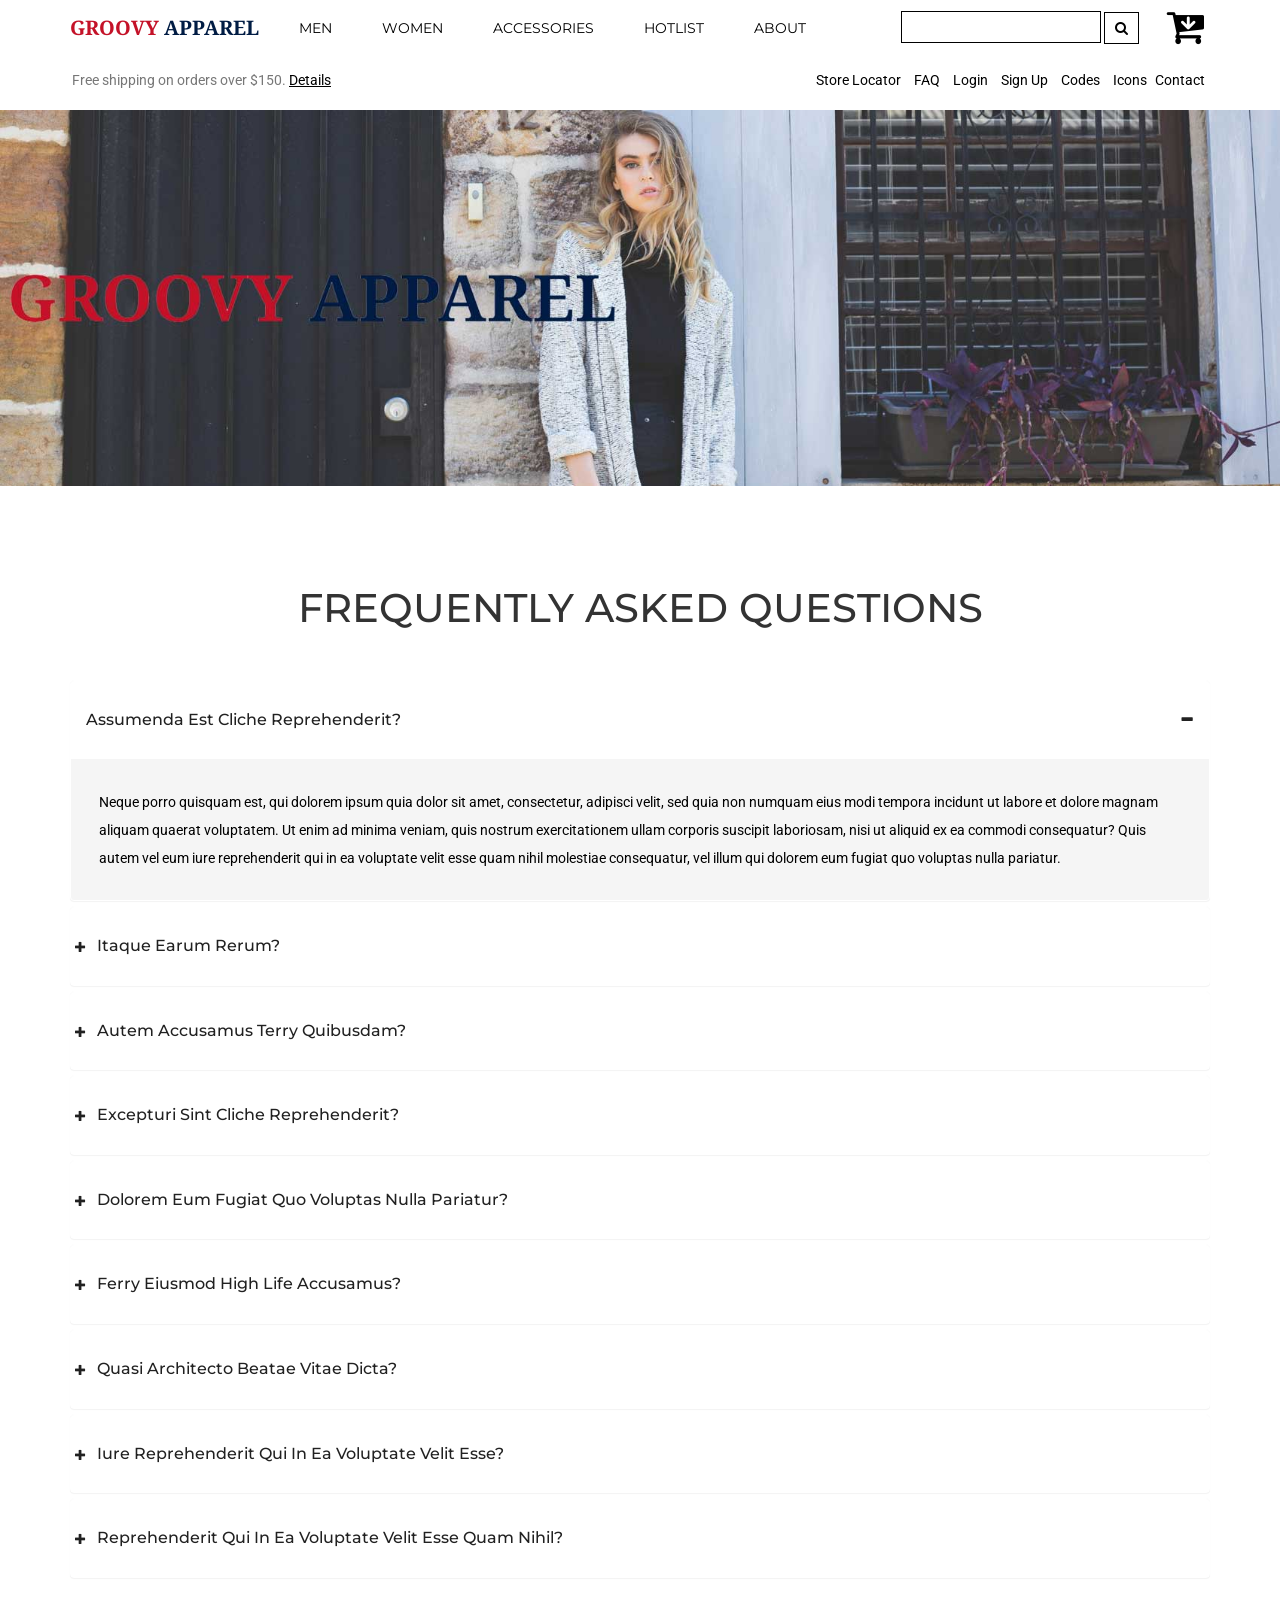
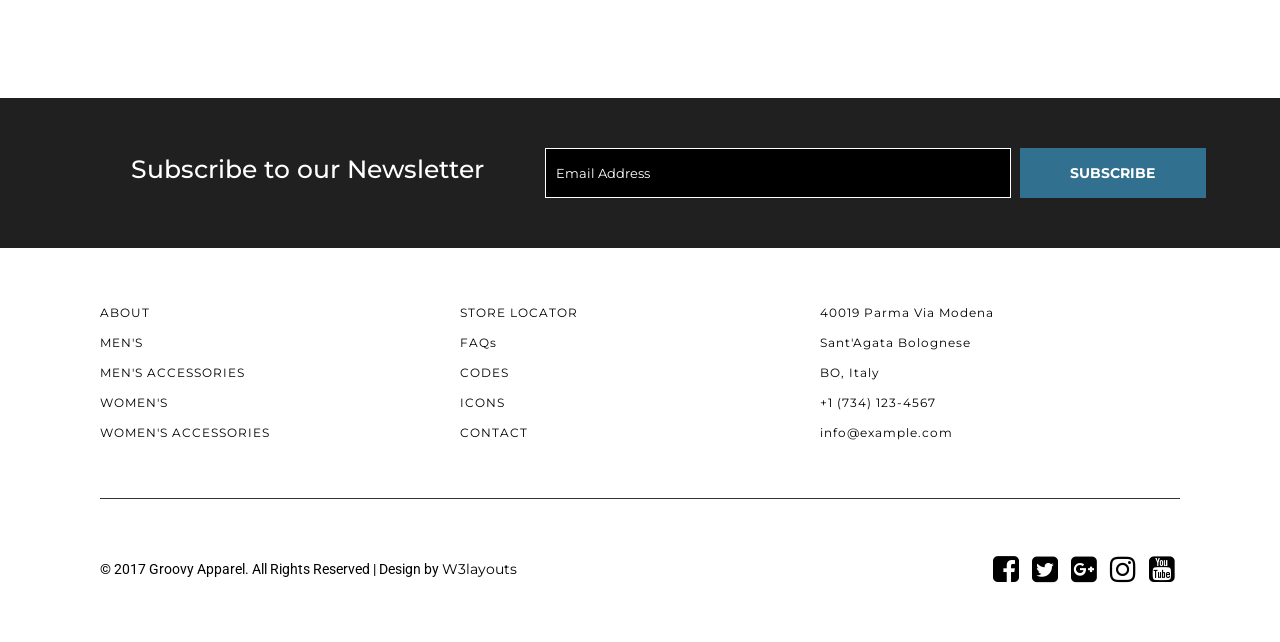
<file: adminr/views/faq.html>
<!--
	Author: W3layouts
	Author URL: http://w3layouts.com
	License: Creative Commons Attribution 3.0 Unported
	License URL: http://creativecommons.org/licenses/by/3.0/
--> 
<!DOCTYPE html>
<html lang="zxx"> 
<!-- Head -->
<head>

<title>Groovy Apparel a E-Commerce & Fashion Category Bootstrap Responsive Website Template | FAQ :: W3layouts</title>

<!-- Meta-Tags -->
<meta name="viewport" content="width=device-width, initial-scale=1">
<meta http-equiv="Content-Type" content="text/html; charset=utf-8">
<meta name="keywords" content="Groovy Apparel a Responsive Web Template, Bootstrap Web Templates, Flat Web Templates, Android Compatible Web Template, Smartphone Compatible Web Template, Free Webdesigns for Nokia, Samsung, LG, Sony Ericsson, Motorola Web Design">
<script type="application/x-javascript"> addEventListener("load", function() { setTimeout(hideURLbar, 0); }, false); function hideURLbar(){ window.scrollTo(0,1); } </script>
<!-- //Meta-Tags -->

<!-- Custom-Stylesheet-Links -->
<!-- Bootstrap-CSS -->	<link rel="stylesheet" href="css/bootstrap.css"	type="text/css" media="all">
<!-- Index-Page-CSS -->	<link rel="stylesheet" href="css/style.css"		type="text/css" media="all">
<!-- //Custom-Stylesheet-Links -->

<!-- Fonts -->
<link rel="stylesheet" href="//fonts.googleapis.com/css?family=Noto+Serif:400,700"	   type="text/css" media="all">
<link rel="stylesheet" href="//fonts.googleapis.com/css?family=Montserrat:400,700"	   type="text/css" media="all">
<link rel="stylesheet" href="//fonts.googleapis.com/css?family=Roboto:100,300,400,500" type="text/css" media="all">
<!-- //Fonts -->

<!-- Font-Awesome-File-Links -->
<!-- CSS --> <link rel="stylesheet" href="css/font-awesome.css" 		 type="text/css" media="all">
<!-- TTF --> <link rel="stylesheet" href="fonts/fontawesome-webfont.ttf" type="text/css" media="all">
<!-- //Font-Awesome-File-Links -->

<!-- Default-JavaScript --><script src="js/jquery-2.2.3.js"></script>

</head>
<!-- //Head -->



<!-- Body -->
<body>



	<!-- Header -->
	<div class="agileheader">

		<!-- Navigation -->
		<nav class="navbar navbar-default w3ls navbar-fixed-top">
			<div class="container">
				<div class="navbar-header wthree nav_2">
					<button type="button" class="navbar-toggle collapsed navbar-toggle1" data-toggle="collapse" data-target="#bs-megadropdown-tabs">
						<span class="sr-only">Toggle navigation</span>
						<span class="icon-bar"></span>
						<span class="icon-bar"></span>
						<span class="icon-bar"></span>
					</button>
					<a class="navbar-brand agileinfo" href="index.html"><span>GROOVY</span> APPAREL</a>
					<ul class="w3header-cart">
						<li class="wthreecartaits"><span class="my-cart-icon"><i class="fa fa-cart-arrow-down" aria-hidden="true"></i><span class="badge badge-notify my-cart-badge"></span></span></li>
					</ul>
				</div>
				<div id="bs-megadropdown-tabs" class="navbar-collapse collapse">
					<ul class="nav navbar-nav">
						<li class="dropdown">
							<a href="#" class="dropdown-toggle w3-agile hyper" data-toggle="dropdown"><span> MEN </span></a>
							<ul class="dropdown-menu aits-w3 multi multi1">
								<div class="row">

									<div class="col-sm-3 w3layouts-nav-agile w3layouts-mens-nav-agileits w3layouts-mens-nav-agileits-1">
										<ul class="multi-column-dropdown">
											<li class="heading">FEATURED</li>
											<li><a href="mens.html"><i class="fa fa-angle-right" aria-hidden="true"></i>New Arrivals</a></li>
											<li><a href="mens.html"><i class="fa fa-angle-right" aria-hidden="true"></i>Online Only</a></li>
											<li><a href="mens.html"><i class="fa fa-angle-right" aria-hidden="true"></i>Brands</a></li>
											<li><a href="mens.html"><i class="fa fa-angle-right" aria-hidden="true"></i>Clearance Sale</a></li>
											<li><a href="mens.html"><i class="fa fa-angle-right" aria-hidden="true"></i>Discount Store</a></li>
											<li><a href="mens.html"><i class="fa fa-angle-right" aria-hidden="true"></i>Editor's Pick</a></li>
										</ul>
									</div>

									<div class="col-sm-3 w3layouts-nav-agile w3layouts-mens-nav-agileits w3layouts-mens-nav-agileits-2">
										<p>TORSO</p>
										<a href="mens.html"><img src="images/men-nav-1.jpg" alt="Groovy Apparel"></a>
									</div>

									<div class="col-sm-3 w3layouts-nav-agile w3layouts-mens-nav-agileits w3layouts-mens-nav-agileits-3">
										<p>LEGS</p>
										<a href="mens.html"><img src="images/men-nav-2.jpg" alt="Groovy Apparel"></a>
									</div>

									<div class="col-sm-3 w3layouts-nav-agile w3layouts-mens-nav-agileits w3layouts-mens-nav-agileits-4">
										<p>ACCESSORIES</p>
										<a href="mens_accessories.html"><img src="images/men-nav-3.jpg" alt="Groovy Apparel"></a>
									</div>

									<div class="clearfix"></div>
									<p class="promo">Use Promo Code <span>#CFFGTY56</span> and take 30% off the products. <a href="#">Details</a></p>
								</div>

							</ul>
						</li>

						<li class="dropdown">
							<a href="#" class="dropdown-toggle hyper" data-toggle="dropdown"><span> WOMEN </span></a>
							<ul class="dropdown-menu multi multi2">
								<div class="row">

									<div class="col-sm-3 w3layouts-nav-agile w3layouts-womens-nav-agileits w3layouts-womens-nav-agileits-1">
										<ul class="multi-column-dropdown">
											<li class="heading">FEATURED</li>
											<li><a href="womens.html"><i class="fa fa-angle-right" aria-hidden="true"></i>New Arrivals</a></li>
											<li><a href="womens.html"><i class="fa fa-angle-right" aria-hidden="true"></i>Online Only</a></li>
											<li><a href="womens.html"><i class="fa fa-angle-right" aria-hidden="true"></i>Brands</a></li>
											<li><a href="womens.html"><i class="fa fa-angle-right" aria-hidden="true"></i>Clearance Sale</a></li>
											<li><a href="womens.html"><i class="fa fa-angle-right" aria-hidden="true"></i>Discount Store</a></li>
											<li><a href="womens.html"><i class="fa fa-angle-right" aria-hidden="true"></i>Editor's Pick</a></li>
										</ul>
									</div>

									<div class="col-sm-3 w3layouts-nav-agile w3layouts-womens-nav-agileits w3layouts-womens-nav-agileits-2">
										<p>TOP</p>
										<a href="womens.html"><img src="images/women-nav-1.jpg" alt="Groovy Apparel"></a>
									</div>

									<div class="col-sm-3 w3layouts-nav-agile w3layouts-womens-nav-agileits w3layouts-womens-nav-agileits-3">
										<p>LEGS</p>
										<a href="womens.html"><img src="images/women-nav-2.jpg" alt="Groovy Apparel"></a>
									</div>

									<div class="col-sm-3 w3layouts-nav-agile w3layouts-womens-nav-agileits w3layouts-womens-nav-agileits-4">
										<p>ACCESSORIES</p>
										<a href="womens_accessories.html"><img src="images/women-nav-3.jpg" alt="Groovy Apparel"></a>
									</div>

									<div class="clearfix"></div>
									<p class="promo">Use Promo Code <span>#CFFGTY56</span> and take 30% off the products. <a href="#">Details</a></p>
								</div>

							</ul>
						</li>

						<li class="dropdown">
							<a href="#" class="dropdown-toggle hyper" data-toggle="dropdown"><span> ACCESSORIES </span></a>
							<ul class="dropdown-menu multi multi3">
								<div class="row">

									<div class="col-sm-3 w3layouts-nav-agile w3layouts-acc-nav-agileits w3layouts-acc-nav-agileits-1">
										<ul class="multi-column-dropdown">
											<li class="heading">FEATURED</li>
											<li><a href="mens_accessories.html"><i class="fa fa-angle-right" aria-hidden="true"></i>New Arrivals</a></li>
											<li><a href="mens_accessories.html"><i class="fa fa-angle-right" aria-hidden="true"></i>Online Only</a></li>
											<li><a href="mens_accessories.html"><i class="fa fa-angle-right" aria-hidden="true"></i>Brands</a></li>
											<li><a href="mens_accessories.html"><i class="fa fa-angle-right" aria-hidden="true"></i>Clearance Sale</a></li>
											<li><a href="mens_accessories.html"><i class="fa fa-angle-right" aria-hidden="true"></i>Discount Store</a></li>
											<li><a href="mens_accessories.html"><i class="fa fa-angle-right" aria-hidden="true"></i>Editor's Pick</a></li>
										</ul>
									</div>

									<div class="col-sm-3 w3layouts-nav-agile w3layouts-acc-nav-agileits w3layouts-acc-nav-agileits-2">
										<p>MEN</p>
										<a href="mens_accessories.html"><img src="images/other-nav-1.jpg" alt="Groovy Apparel"></a>
									</div>

									<div class="col-sm-3 w3layouts-nav-agile w3layouts-acc-nav-agileits w3layouts-acc-nav-agileits-3">
										<p>WOMEN</p>
										<a href="womens_accessories.html"><img src="images/other-nav-2.jpg" alt="Groovy Apparel"></a>
									</div>

									<div class="col-sm-3 w3layouts-nav-agile w3layouts-acc-nav-agileits w3layouts-acc-nav-agileits-4">
										<p>ACCESSORIES</p>
										<a href="mens_accessories.html"><img src="images/other-nav-3.jpg" alt="Groovy Apparel"></a>
									</div>

									<div class="clearfix"></div>
									<p class="promo">Use Promo Code <span>#CFFGTY56</span> and take 30% off the products. <a href="#">Details</a></p>
								</div>

							</ul>
						</li>

						<li class="dropdown">
							<a href="#" class="dropdown-toggle hyper" data-toggle="dropdown"><span> HOTLIST </span></a>
							<ul class="dropdown-menu multi multi4">
								<div class="row">

									<div class="col-sm-3 w3layouts-nav-agile w3layouts-hot-nav-agileits w3layouts-hot-nav-agileits-1">
										<ul class="multi-column-dropdown">
											<li class="heading">FEATURED</li>
											<li><a href="womens_accessories.html"><i class="fa fa-angle-right" aria-hidden="true"></i>New Arrivals</a></li>
											<li><a href="womens_accessories.html"><i class="fa fa-angle-right" aria-hidden="true"></i>Online Only</a></li>
											<li><a href="womens_accessories.html"><i class="fa fa-angle-right" aria-hidden="true"></i>Brands</a></li>
											<li><a href="womens_accessories.html"><i class="fa fa-angle-right" aria-hidden="true"></i>Clearance Sale</a></li>
											<li><a href="womens_accessories.html"><i class="fa fa-angle-right" aria-hidden="true"></i>Discount Store</a></li>
											<li><a href="womens_accessories.html"><i class="fa fa-angle-right" aria-hidden="true"></i>Editor's Pick</a></li>
										</ul>
									</div>

									<div class="col-sm-3 w3layouts-nav-agile w3layouts-hot-nav-agileits w3layouts-hot-nav-agileits-2">
										<p>MEN</p>
										<a href="mens.html"><img src="images/other-nav-1.jpg" alt="Groovy Apparel"></a>
									</div>

									<div class="col-sm-3 w3layouts-nav-agile w3layouts-hot-nav-agileits w3layouts-hot-nav-agileits-3">
										<p>WOMEN</p>
										<a href="womens.html"><img src="images/other-nav-2.jpg" alt="Groovy Apparel"></a>
									</div>

									<div class="col-sm-3 w3layouts-nav-agile w3layouts-hot-nav-agileits w3layouts-hot-nav-agileits-4">
										<p>ACCESSORIES</p>
										<a href="mens_accessories.html"><img src="images/other-nav-3.jpg" alt="Groovy Apparel"></a>
									</div>

									<div class="clearfix"></div>
									<p class="promo">Use Promo Code <span>#CFFGTY56</span> and take 30% off the products. <a href="#">Details</a></p>
								</div>

							</ul>
						</li>
						<li><a href="about.html">ABOUT</a></li>
						<li class="wthreesearch">
							<form action="#" method="post">
								<input type="search" name="Search" placeholder="Search for a Product" required="">
								<button type="submit" class="btn btn-default search" aria-label="Left Align">
									<i class="fa fa-search" aria-hidden="true"></i>
								</button>
							</form>
						</li>
						<li class="wthreecartaits wthreecartaits2 cart cart box_1"> 
						 <form action="#" method="post" class="last"> 
								<input type="hidden" name="cmd" value="_cart" />
								<input type="hidden" name="display" value="1" />
								<button class="w3view-cart" type="submit" name="submit" value=""><i class="fa fa-cart-arrow-down" aria-hidden="true"></i></button>
							</form>   
						</li>
					</ul>
				</div>

			</div>
		</nav>
		<!-- //Navigation -->



		<!-- Header-Top-Bar-(Hidden) -->
		<div class="agileheader-topbar">
			<div class="container">
				<div class="col-md-6 agileheader-topbar-grid agileheader-topbar-grid1">
					<p>Free shipping on orders over $150. <a href="payment.html">Details</a></p>
				</div>
				<div class="col-md-6 agileheader-topbar-grid agileheader-topbar-grid2">
					<ul>
						<li><a href="stores.html">Store Locator</a></li>
						<li><a href="faq.html">FAQ</a></li>
						<li><a class="popup-with-zoom-anim" href="#small-dialog1">Login</a></li>
						<li><a class="popup-with-zoom-anim" href="#small-dialog2">Sign Up</a></li>
						<li><a href="codes.html">Codes</a></li>
						<li><a href="icons.html">Icons</a></li>
						<li><a href="contact.html">Contact</a></li>
					</ul>
				</div>
				<div class="clearfix"></div>
			</div>

				<!-- Popup-Box -->
				<div id="popup">
					<div id="small-dialog1" class="mfp-hide agileinfo">
						<div class="pop_up">
							<form action="#" method="post">
								<h3>LOGIN</h3>
								<input type="text" Name="Userame" placeholder="Username" required="">
								<input type="password" Name="Password" placeholder="Password" required="">
								<ul class="tick w3layouts agileinfo">
									<li>
										<input type="checkbox" id="brand1" value="">
										<label for="brand1"><span></span>Remember me</label>
									</li>
									<li>
										<a href="#">Forgot Password?</a>
									</li>
								</ul>
								<div class="send-button wthree agileits">
									<input type="submit" value="LOGIN">
								</div>
							</form>
						</div>
					</div>
					<div id="small-dialog2" class="mfp-hide agileinfo">
						<div class="pop_up">
							<form action="#" method="post">
								<h3>SIGN UP</h3>
								<input type="text" Name="Name" placeholder="Name" required="">
								<input type="text" Name="Email" placeholder="Email" required="">
								<input type="password" Name="Password" placeholder="Password" required="">
								<input type="text" Name="Phone Number" placeholder="Phone Number" required="">
								<div class="send-button wthree agileits">
									<input type="submit" value="SIGN UP">
								</div>
							</form>
						</div>
					</div>
				</div>
				<!-- //Popup-Box -->

		</div>
		<!-- //Header-Top-Bar-(Hidden) -->



		<!-- Banner -->
		<div class="agileheader-banner">
			<img src="images/banner.jpg" alt="Groovy Apparel">
		</div>
		<!-- //Banner -->

	</div>
	<!-- //Header -->



	<!-- FAQs -->
	<div class="w3aitsfaq">
		<h1>FREQUENTLY ASKED QUESTIONS</h1>
		<div class="container">
			<div class="panel-group w3l_panel_group_faq" id="accordion" role="tablist" aria-multiselectable="true">
				<div class="panel panel-default">
					<div class="panel-heading" role="tab" id="headingOne1">
						<h4 class="panel-title asd">
							<a class="pa_italic" role="button" data-toggle="collapse" data-parent="#accordion" href="#collapseOne1" aria-expanded="true" aria-controls="collapseOne1">
								<span class="glyphicon glyphicon-plus" aria-hidden="true"></span><i class="glyphicon glyphicon-minus" aria-hidden="true"></i>assumenda est cliche reprehenderit?
							</a>
						</h4>
					</div>
					<div id="collapseOne1" class="panel-collapse collapse in" role="tabpanel" aria-labelledby="headingOne1">
						<div class="panel-body panel_text">
							Neque porro quisquam est, qui dolorem ipsum quia dolor sit amet, consectetur, adipisci velit, sed quia non numquam eius modi tempora incidunt ut labore et dolore magnam aliquam quaerat voluptatem. Ut enim ad minima veniam, quis nostrum exercitationem ullam corporis suscipit laboriosam, nisi ut aliquid ex ea commodi consequatur? Quis autem vel eum iure reprehenderit qui in ea voluptate velit esse quam nihil molestiae consequatur, vel illum qui dolorem eum fugiat quo voluptas nulla pariatur.
						</div>
					</div>
				</div>
				<div class="panel panel-default">
					<div class="panel-heading" role="tab" id="headingTwo">
						<h4 class="panel-title asd">
							<a class="pa_italic collapsed" role="button" data-toggle="collapse" data-parent="#accordion" href="#collapseTwo" aria-expanded="false" aria-controls="collapseTwo">
								<span class="glyphicon glyphicon-plus" aria-hidden="true"></span><i class="glyphicon glyphicon-minus" aria-hidden="true"></i>Itaque earum rerum?
							</a>
						</h4>
					</div>
					<div id="collapseTwo" class="panel-collapse collapse" role="tabpanel" aria-labelledby="headingTwo">
						<div class="panel-body panel_text">
							Neque porro quisquam est, qui dolorem ipsum quia dolor sit amet, consectetur, adipisci velit, sed quia non numquam eius modi tempora incidunt ut labore et dolore magnam aliquam quaerat voluptatem. Ut enim ad minima veniam, quis nostrum exercitationem ullam corporis suscipit laboriosam, nisi ut aliquid ex ea commodi consequatur? Quis autem vel eum iure reprehenderit qui in ea voluptate velit esse quam nihil molestiae consequatur, vel illum qui dolorem eum fugiat quo voluptas nulla pariatur.
						</div>
					</div>
				</div>
				<div class="panel panel-default">
					<div class="panel-heading" role="tab" id="headingThree">
						<h4 class="panel-title asd">
							<a class="pa_italic collapsed" role="button" data-toggle="collapse" data-parent="#accordion" href="#collapseThree" aria-expanded="false" aria-controls="collapseThree">
								<span class="glyphicon glyphicon-plus" aria-hidden="true"></span><i class="glyphicon glyphicon-minus" aria-hidden="true"></i>autem accusamus terry quibusdam?
							</a>
						</h4>
					</div>
					<div id="collapseThree" class="panel-collapse collapse" role="tabpanel" aria-labelledby="headingThree">
						<div class="panel-body panel_text">
							Neque porro quisquam est, qui dolorem ipsum quia dolor sit amet, consectetur, adipisci velit, sed quia non numquam eius modi tempora incidunt ut labore et dolore magnam aliquam quaerat voluptatem. Ut enim ad minima veniam, quis nostrum exercitationem ullam corporis suscipit laboriosam, nisi ut aliquid ex ea commodi consequatur? Quis autem vel eum iure reprehenderit qui in ea voluptate velit esse quam nihil molestiae consequatur, vel illum qui dolorem eum fugiat quo voluptas nulla pariatur.
						</div>
					</div>
				</div>
				<div class="panel panel-default">
					<div class="panel-heading" role="tab" id="headingFour">
						<h4 class="panel-title asd">
							<a class="pa_italic collapsed" role="button" data-toggle="collapse" data-parent="#accordion" href="#collapseFour" aria-expanded="false" aria-controls="collapseFour">
								<span class="glyphicon glyphicon-plus" aria-hidden="true"></span><i class="glyphicon glyphicon-minus" aria-hidden="true"></i>excepturi sint cliche reprehenderit?
							</a>
						</h4>
						</div>
					<div id="collapseFour" class="panel-collapse collapse" role="tabpanel" aria-labelledby="headingFour">
						<div class="panel-body panel_text">
							Neque porro quisquam est, qui dolorem ipsum quia dolor sit amet, consectetur, adipisci velit, sed quia non numquam eius modi tempora incidunt ut labore et dolore magnam aliquam quaerat voluptatem. Ut enim ad minima veniam, quis nostrum exercitationem ullam corporis suscipit laboriosam, nisi ut aliquid ex ea commodi consequatur? Quis autem vel eum iure reprehenderit qui in ea voluptate velit esse quam nihil molestiae consequatur, vel illum qui dolorem eum fugiat quo voluptas nulla pariatur.
						</div>
					</div>
				</div>
				<div class="panel panel-default">
					<div class="panel-heading" role="tab" id="headingFive">
						<h4 class="panel-title asd">
							<a class="pa_italic collapsed" role="button" data-toggle="collapse" data-parent="#accordion" href="#collapseFive" aria-expanded="false" aria-controls="collapseFive">
								<span class="glyphicon glyphicon-plus" aria-hidden="true"></span><i class="glyphicon glyphicon-minus" aria-hidden="true"></i>dolorem eum fugiat quo voluptas nulla pariatur?
							</a>
						</h4>
					</div>
					<div id="collapseFive" class="panel-collapse collapse" role="tabpanel" aria-labelledby="headingFive">
						<div class="panel-body panel_text">
							Neque porro quisquam est, qui dolorem ipsum quia dolor sit amet, consectetur, adipisci velit, sed quia non numquam eius modi tempora incidunt ut labore et dolore magnam aliquam quaerat voluptatem. Ut enim ad minima veniam, quis nostrum exercitationem ullam corporis suscipit laboriosam, nisi ut aliquid ex ea commodi consequatur? Quis autem vel eum iure reprehenderit qui in ea voluptate velit esse quam nihil molestiae consequatur, vel illum qui dolorem eum fugiat quo voluptas nulla pariatur.
						</div>
					</div>
				</div>
				<div class="panel panel-default">
					<div class="panel-heading" role="tab" id="headingSix">
						<h4 class="panel-title asd">
							<a class="pa_italic collapsed" role="button" data-toggle="collapse" data-parent="#accordion" href="#collapseSix" aria-expanded="false" aria-controls="collapseSix">
								<span class="glyphicon glyphicon-plus" aria-hidden="true"></span><i class="glyphicon glyphicon-minus" aria-hidden="true"></i>Ferry eiusmod high life accusamus?
							</a>
						</h4>
					</div>
					<div id="collapseSix" class="panel-collapse collapse" role="tabpanel" aria-labelledby="headingSix">
						<div class="panel-body panel_text">
							Neque porro quisquam est, qui dolorem ipsum quia dolor sit amet, consectetur, adipisci velit, sed quia non numquam eius modi tempora incidunt ut labore et dolore magnam aliquam quaerat voluptatem. Ut enim ad minima veniam, quis nostrum exercitationem ullam corporis suscipit laboriosam, nisi ut aliquid ex ea commodi consequatur? Quis autem vel eum iure reprehenderit qui in ea voluptate velit esse quam nihil molestiae consequatur, vel illum qui dolorem eum fugiat quo voluptas nulla pariatur.
						</div>
					</div>
				</div>
				<div class="panel panel-default">
					<div class="panel-heading" role="tab" id="headingSeven">
						<h4 class="panel-title asd">
							<a class="pa_italic collapsed" role="button" data-toggle="collapse" data-parent="#accordion" href="#collapseSeven" aria-expanded="false" aria-controls="collapseSeven">
								<span class="glyphicon glyphicon-plus" aria-hidden="true"></span><i class="glyphicon glyphicon-minus" aria-hidden="true"></i>quasi architecto beatae vitae dicta?
							</a>
						</h4>
					</div>
					<div id="collapseSeven" class="panel-collapse collapse" role="tabpanel" aria-labelledby="headingSeven">
						<div class="panel-body panel_text">
							Neque porro quisquam est, qui dolorem ipsum quia dolor sit amet, consectetur, adipisci velit, sed quia non numquam eius modi tempora incidunt ut labore et dolore magnam aliquam quaerat voluptatem. Ut enim ad minima veniam, quis nostrum exercitationem ullam corporis suscipit laboriosam, nisi ut aliquid ex ea commodi consequatur? Quis autem vel eum iure reprehenderit qui in ea voluptate velit esse quam nihil molestiae consequatur, vel illum qui dolorem eum fugiat quo voluptas nulla pariatur.
						</div>
					</div>
				</div>
				<div class="panel panel-default">
					<div class="panel-heading" role="tab" id="headingEight">
						<h4 class="panel-title asd">
							<a class="pa_italic collapsed" role="button" data-toggle="collapse" data-parent="#accordion" href="#collapseEight" aria-expanded="false" aria-controls="collapseEight">
								<span class="glyphicon glyphicon-plus" aria-hidden="true"></span><i class="glyphicon glyphicon-minus" aria-hidden="true"></i>iure reprehenderit qui in ea voluptate velit esse?
							</a>
						</h4>
					</div>
					<div id="collapseEight" class="panel-collapse collapse" role="tabpanel" aria-labelledby="headingEight">
						<div class="panel-body panel_text">
							Neque porro quisquam est, qui dolorem ipsum quia dolor sit amet, consectetur, adipisci velit, sed quia non numquam eius modi tempora incidunt ut labore et dolore magnam aliquam quaerat voluptatem. Ut enim ad minima veniam, quis nostrum exercitationem ullam corporis suscipit laboriosam, nisi ut aliquid ex ea commodi consequatur? Quis autem vel eum iure reprehenderit qui in ea voluptate velit esse quam nihil molestiae consequatur, vel illum qui dolorem eum fugiat quo voluptas nulla pariatur.
						</div>
					</div>
				</div>
				<div class="panel panel-default">
					<div class="panel-heading" role="tab" id="headingNine">
						<h4 class="panel-title asd">
							<a class="pa_italic collapsed" role="button" data-toggle="collapse" data-parent="#accordion" href="#collapseNine" aria-expanded="false" aria-controls="collapseNine">
								<span class="glyphicon glyphicon-plus" aria-hidden="true"></span><i class="glyphicon glyphicon-minus" aria-hidden="true"></i>reprehenderit qui in ea voluptate velit esse quam nihil?
							</a>
						</h4>
					</div>
					<div id="collapseNine" class="panel-collapse collapse" role="tabpanel" aria-labelledby="headingNine">
						<div class="panel-body panel_text">
							Neque porro quisquam est, qui dolorem ipsum quia dolor sit amet, consectetur, adipisci velit, sed quia non numquam eius modi tempora incidunt ut labore et dolore magnam aliquam quaerat voluptatem. Ut enim ad minima veniam, quis nostrum exercitationem ullam corporis suscipit laboriosam, nisi ut aliquid ex ea commodi consequatur? Quis autem vel eum iure reprehenderit qui in ea voluptate velit esse quam nihil molestiae consequatur, vel illum qui dolorem eum fugiat quo voluptas nulla pariatur.
						</div>
					</div>
				</div>
			</div>
		</div>
	</div>
	<!-- //FAQs -->



	<!-- Newsletter -->
	<div class="w3lsnewsletter" id="w3lsnewsletter">
		<div class="container">
			<div class="w3lsnewsletter-grids">
				<div class="col-md-5 w3lsnewsletter-grid w3lsnewsletter-grid-1 subscribe">
					<h2>Subscribe to our Newsletter</h2>
				</div>
				<div class="col-md-7 w3lsnewsletter-grid w3lsnewsletter-grid-2 email-form">
					<form action="#" method="post">
						<input class="email" type="email" name="Email" placeholder="Email Address" required="">
						<input type="submit" class="submit" value="SUBSCRIBE">
					</form>
				</div>
				<div class="clearfix"></div>
			</div>
		</div>
	</div>
	<!-- //Newsletter -->



	<!-- Footer -->
	<div class="agileinfofooter">
		<div class="agileinfofooter-grids">

			<div class="col-md-4 agileinfofooter-grid agileinfofooter-grid1">
				<ul>
					<li><a href="about.html">ABOUT</a></li>
					<li><a href="mens.html">MEN'S</a></li>
					<li><a href="mens_accessories.html">MEN'S ACCESSORIES</a></li>
					<li><a href="womens.html">WOMEN'S</a></li>
					<li><a href="womens_accessories.html">WOMEN'S ACCESSORIES</a></li>
				</ul>
			</div>

			<div class="col-md-4 agileinfofooter-grid agileinfofooter-grid2">
				<ul>
					<li><a href="stores.html">STORE LOCATOR</a></li>
					<li><a href="faq.html">FAQs</a></li>
					<li><a href="codes.html">CODES</a></li>
					<li><a href="icons.html">ICONS</a></li>
					<li><a href="contact.html">CONTACT</a></li>
				</ul>
			</div>

			<div class="col-md-4 agileinfofooter-grid agileinfofooter-grid3">
				<address>
					<ul>
						<li>40019 Parma Via Modena</li>
						<li>Sant'Agata Bolognese</li>
						<li>BO, Italy</li>
						<li>+1 (734) 123-4567</li>
						<li><a class="mail" href="mailto:mail@example.com">info@example.com</a></li>
					</ul>
				</address>
			</div>
			<div class="clearfix"></div>

		</div>
	</div>
	<!-- //Footer -->



	<!-- Copyright -->
	<div class="w3lscopyrightaits">
		<div class="col-md-8 w3lscopyrightaitsgrid w3lscopyrightaitsgrid1">
			<p>© 2017 Groovy Apparel. All Rights Reserved | Design by <a href="http://w3layouts.com/" target="=_blank"> W3layouts </a></p>
		</div>
		<div class="col-md-4 w3lscopyrightaitsgrid w3lscopyrightaitsgrid2">
			<div class="agilesocialwthree">
				<ul class="social-icons">
					<li><a href="#" class="facebook w3ls" title="Go to Our Facebook Page"><i class="fa w3ls fa-facebook-square" aria-hidden="true"></i></a></li>
					<li><a href="#" class="twitter w3l" title="Go to Our Twitter Account"><i class="fa w3l fa-twitter-square" aria-hidden="true"></i></a></li>
					<li><a href="#" class="googleplus w3" title="Go to Our Google Plus Account"><i class="fa w3 fa-google-plus-square" aria-hidden="true"></i></a></li>
					<li><a href="#" class="instagram wthree" title="Go to Our Instagram Account"><i class="fa wthree fa-instagram" aria-hidden="true"></i></a></li>
					<li><a href="#" class="youtube w3layouts" title="Go to Our Youtube Channel"><i class="fa w3layouts fa-youtube-square" aria-hidden="true"></i></a></li>
				</ul>
			</div>
		</div>
		<div class="clearfix"></div>
	</div>
	<!-- //Copyright -->



	<!-- Custom-JavaScript-File-Links -->

		<!-- Bootstrap-JavaScript --> <script src="js/bootstrap.js"></script>

		<!-- Shopping-Cart-JavaScript -->
			<script type='text/javascript' src="js/jquery.mycart.js"></script>
			<script type="text/javascript">
				$(function () {
					var goToCartIcon = function($addTocartBtn){
						var $cartIcon = $(".my-cart-icon");
						var $image = $('<img width="30px" height="30px" src="' + $addTocartBtn.data("image") + '"/>').css({"position": "fixed", "z-index": "999"});
						$addTocartBtn.prepend($image);
						var position = $cartIcon.position();
						$image.animate({
						top: position.top,
						left: position.left
						}, 500 , "linear", function() {
							$image.remove();
						});
					}
					$('.my-cart-btn').myCart({
						classCartIcon: 'my-cart-icon',
						classCartBadge: 'my-cart-badge',
						affixCartIcon: true,
						checkoutCart: function(products) {
							$.each(products, function(){
								console.log(this);
							});
						},
						clickOnAddToCart: function($addTocart){
							goToCartIcon($addTocart);
						},
						getDiscountPrice: function(products) {
							var total = 0;
							$.each(products, function(){
								total += this.quantity * this.price;
							});
							return total * 0.5;
						}
					});
				});
			</script>
		<!-- Shopping-Cart-JavaScript -->

		<!-- Dropdown-Menu-JavaScript -->
			<script>
				$(document).ready(function(){
					$(".dropdown").hover(
						function() {
							$('.dropdown-menu', this).stop( true, true ).slideDown("fast");
							$(this).toggleClass('open');
						},
						function() {
							$('.dropdown-menu', this).stop( true, true ).slideUp("fast");
							$(this).toggleClass('open');
						}
					);
				});
			</script>
		<!-- //Dropdown-Menu-JavaScript -->

		<!-- Popup-Box-JavaScript -->
			<script src="js/jquery.magnific-popup.js" type="text/javascript"></script>
			<script>
				$(document).ready(function() {
					$('.popup-with-zoom-anim').magnificPopup({
						type: 'inline',
						fixedContentPos: false,
						fixedBgPos: true,
						overflowY: 'auto',
						closeBtnInside: true,
						preloader: false,
						midClick: true,
						removalDelay: 300,
						mainClass: 'my-mfp-zoom-in'
					});
				});
			</script>
		<!-- //Popup-Box-JavaScript -->

	<!-- //Custom-JavaScript-File-Links -->



</body>
<!-- //Body -->



</html>
</file>
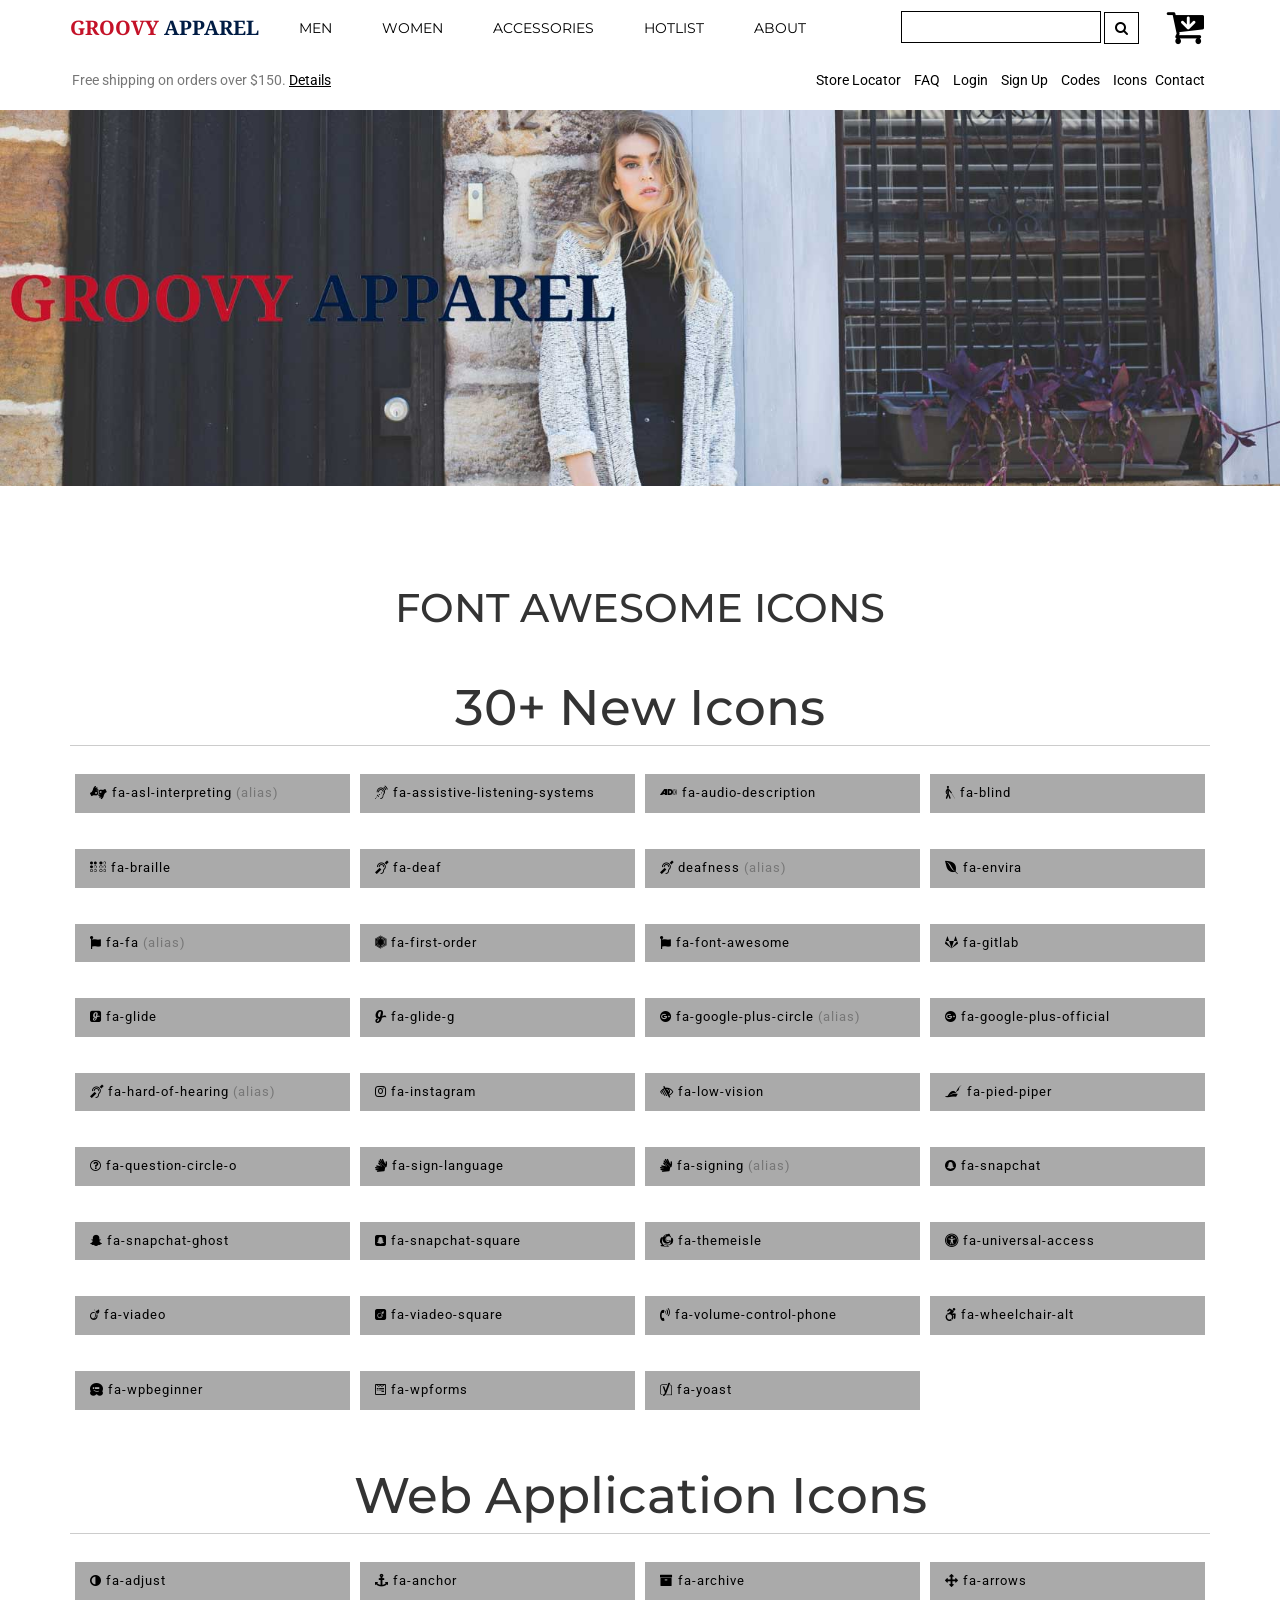
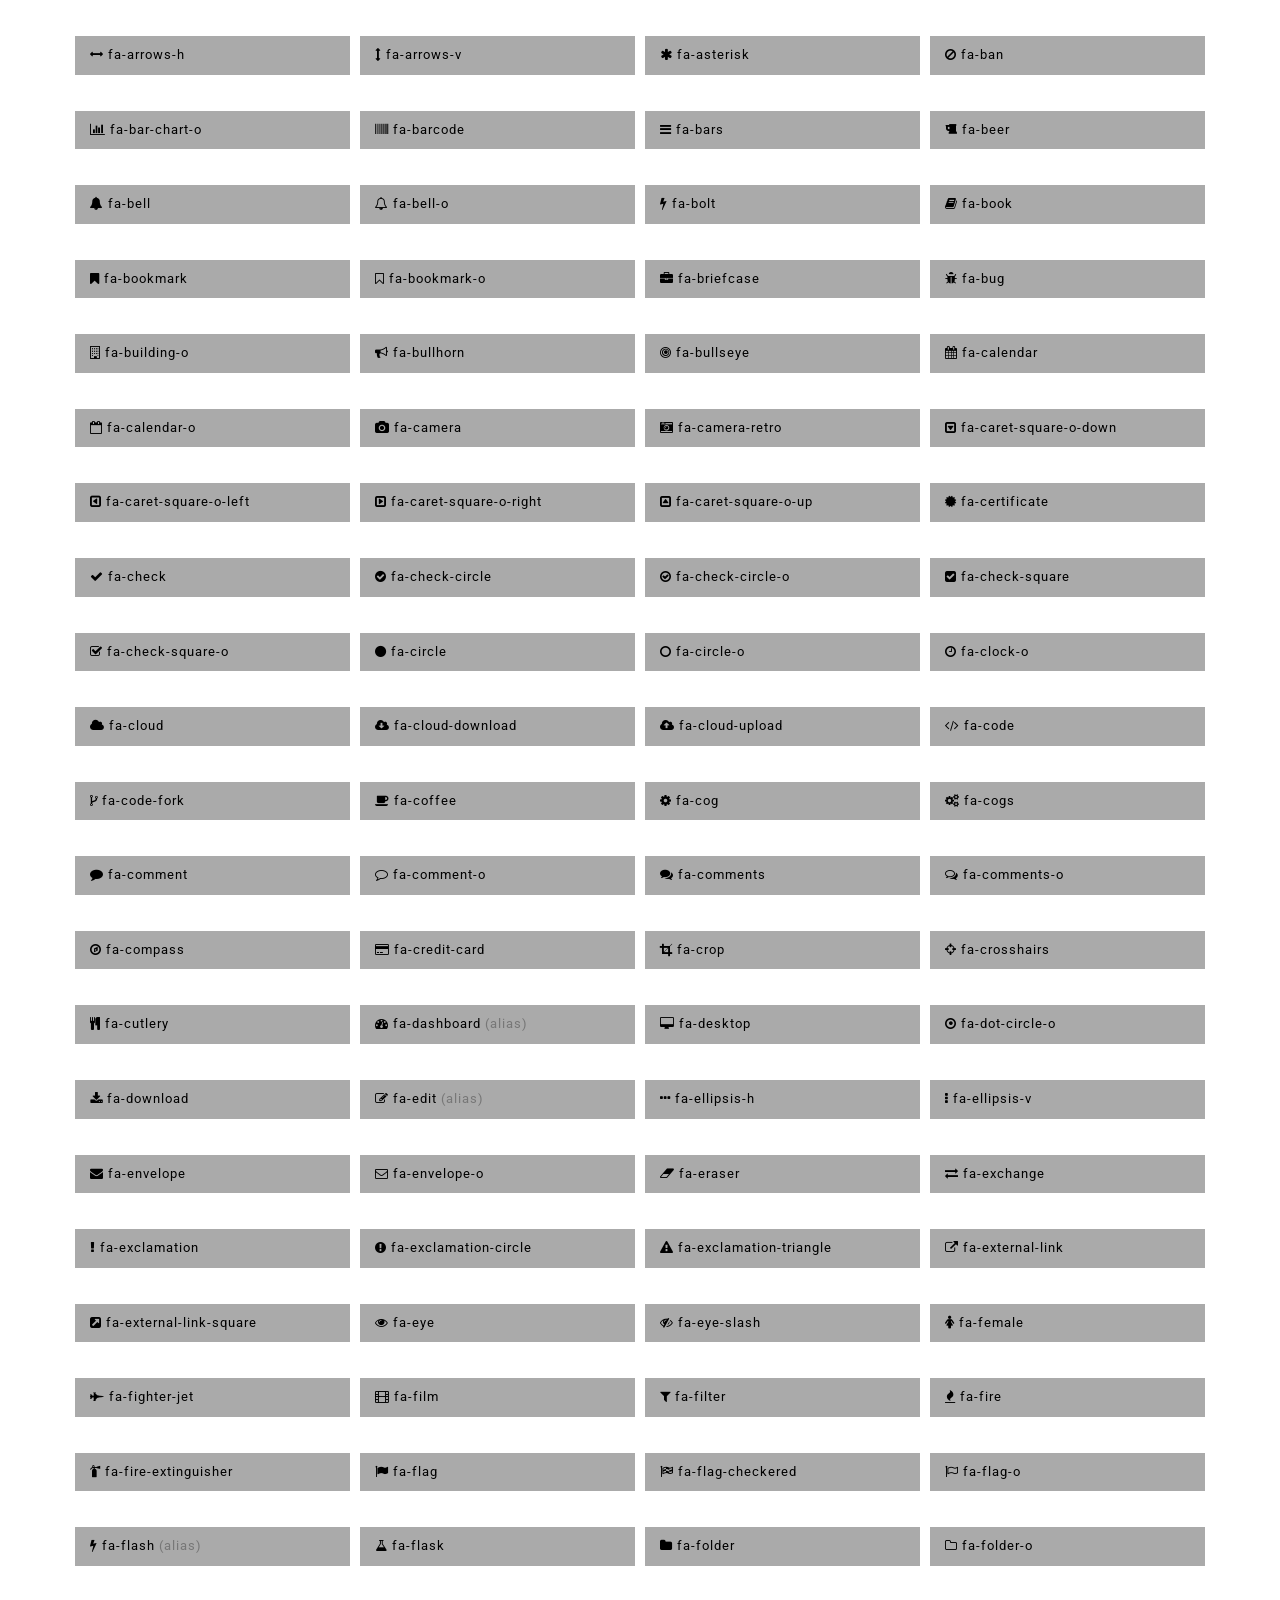
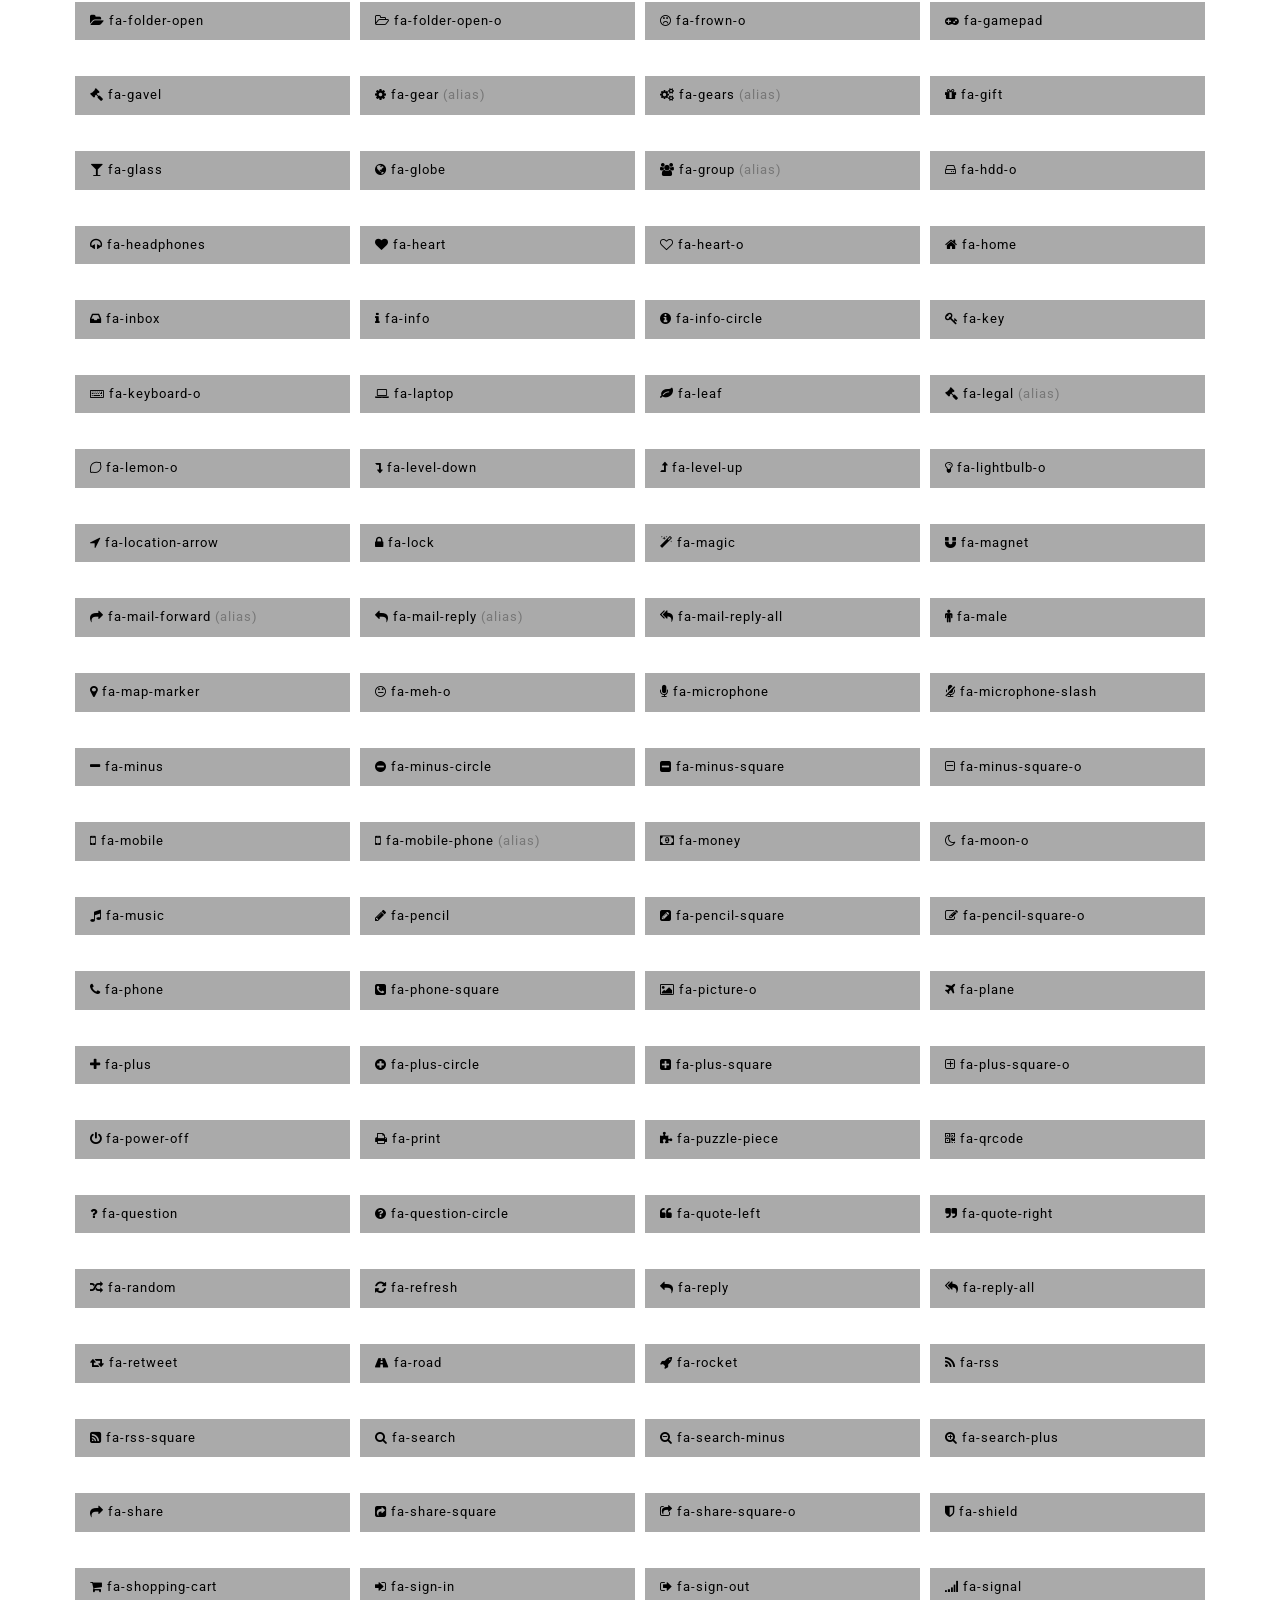
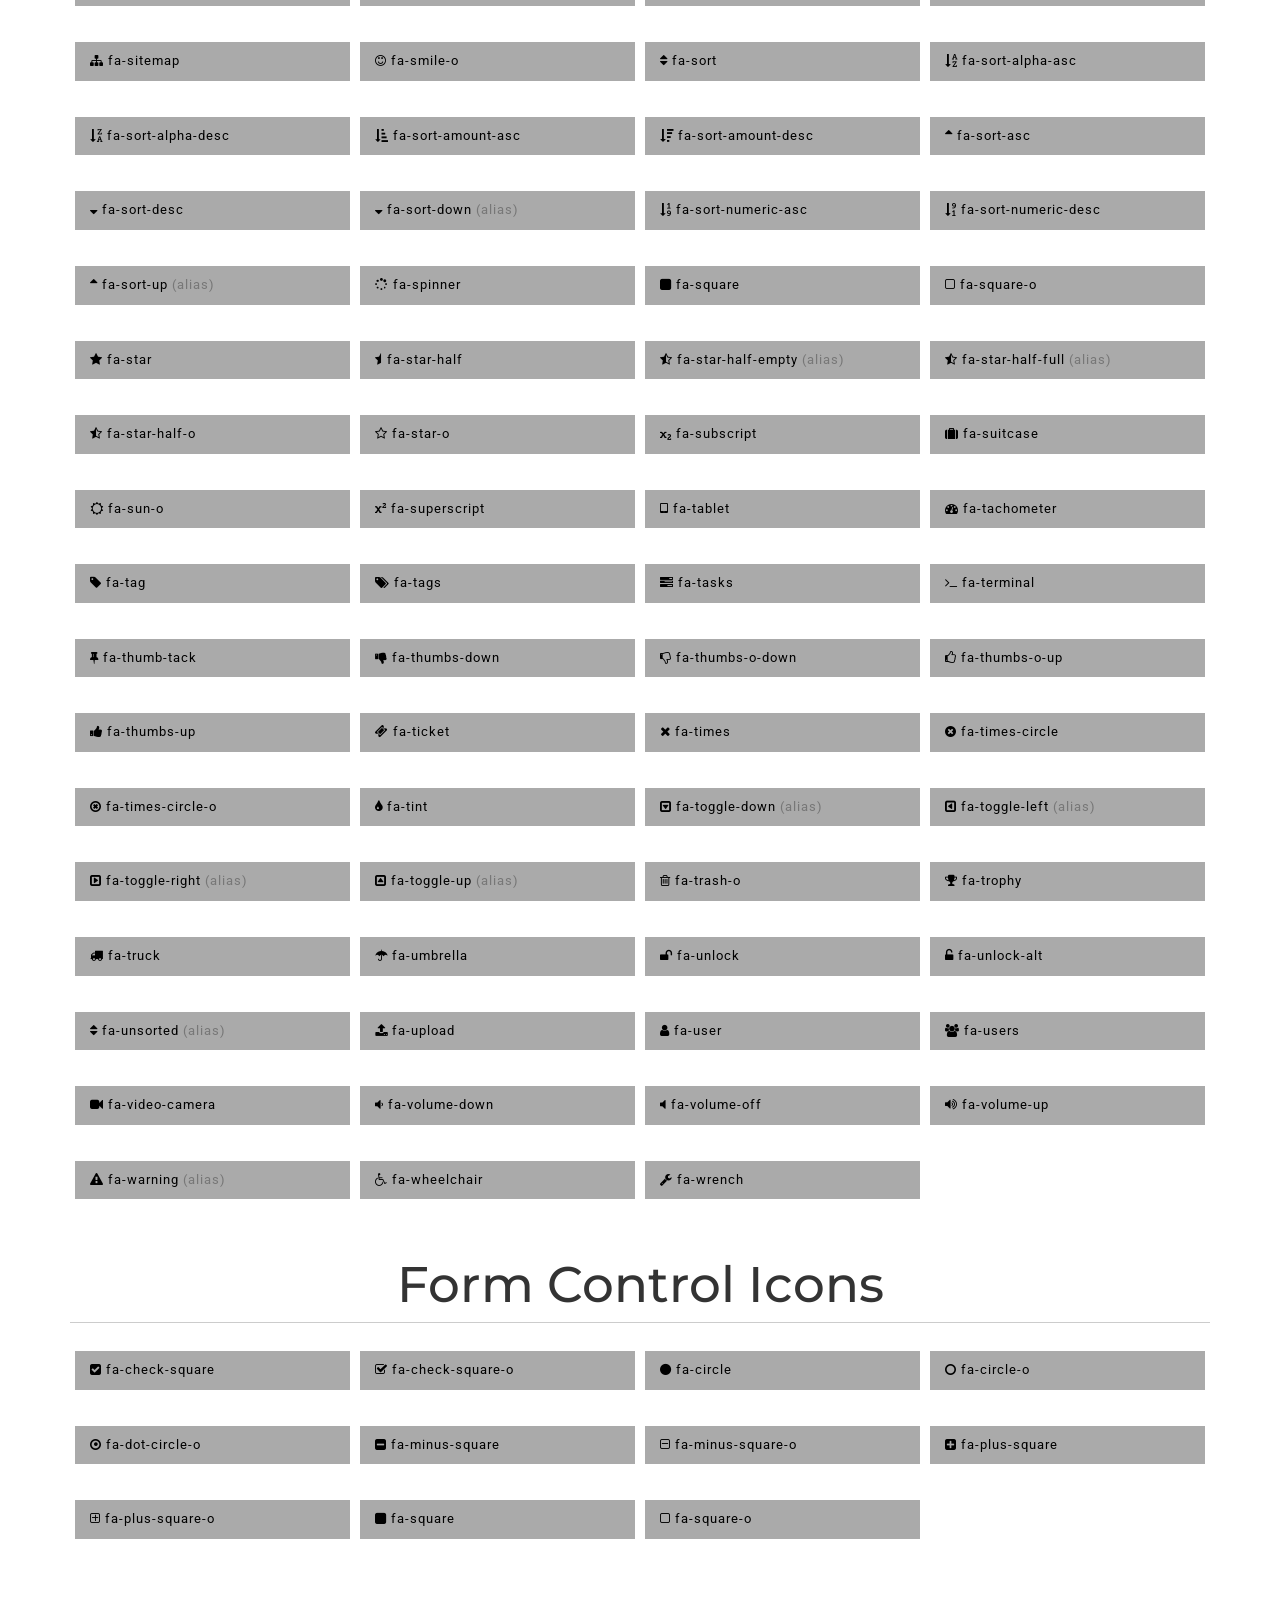
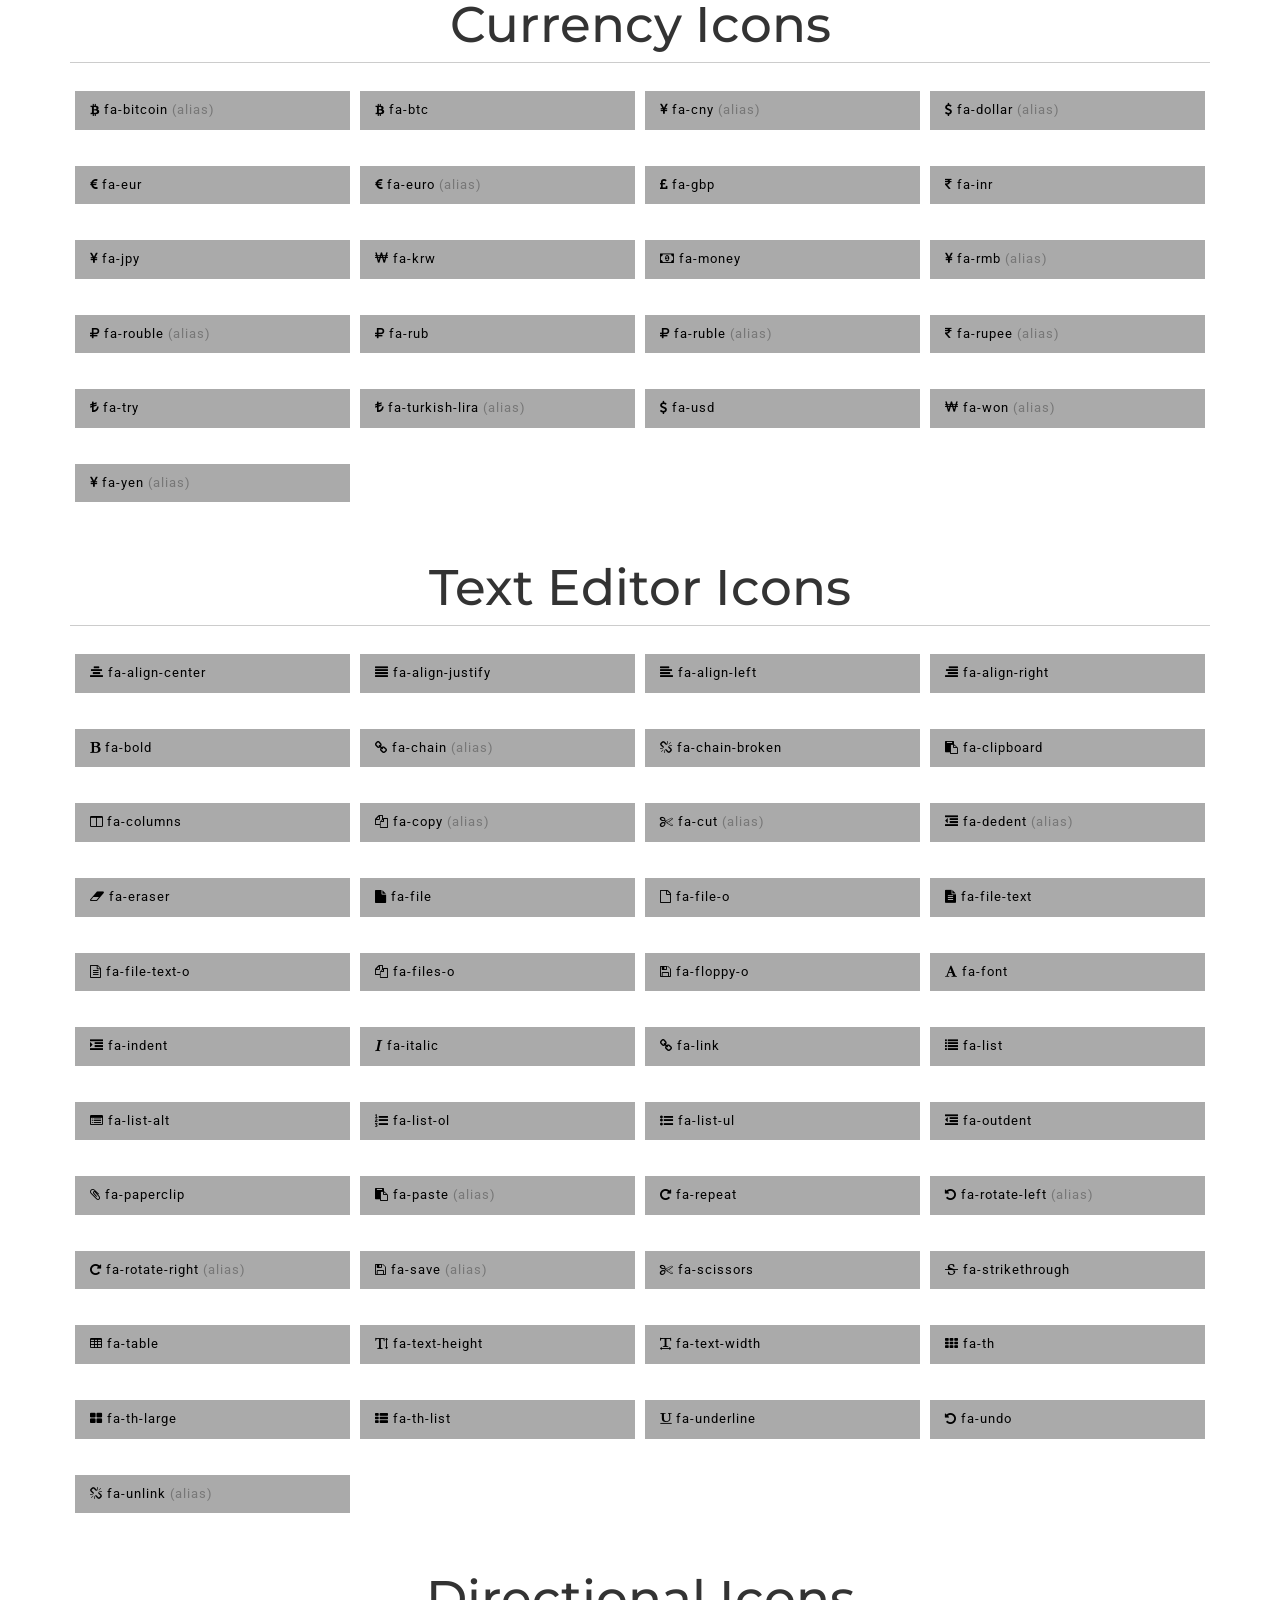
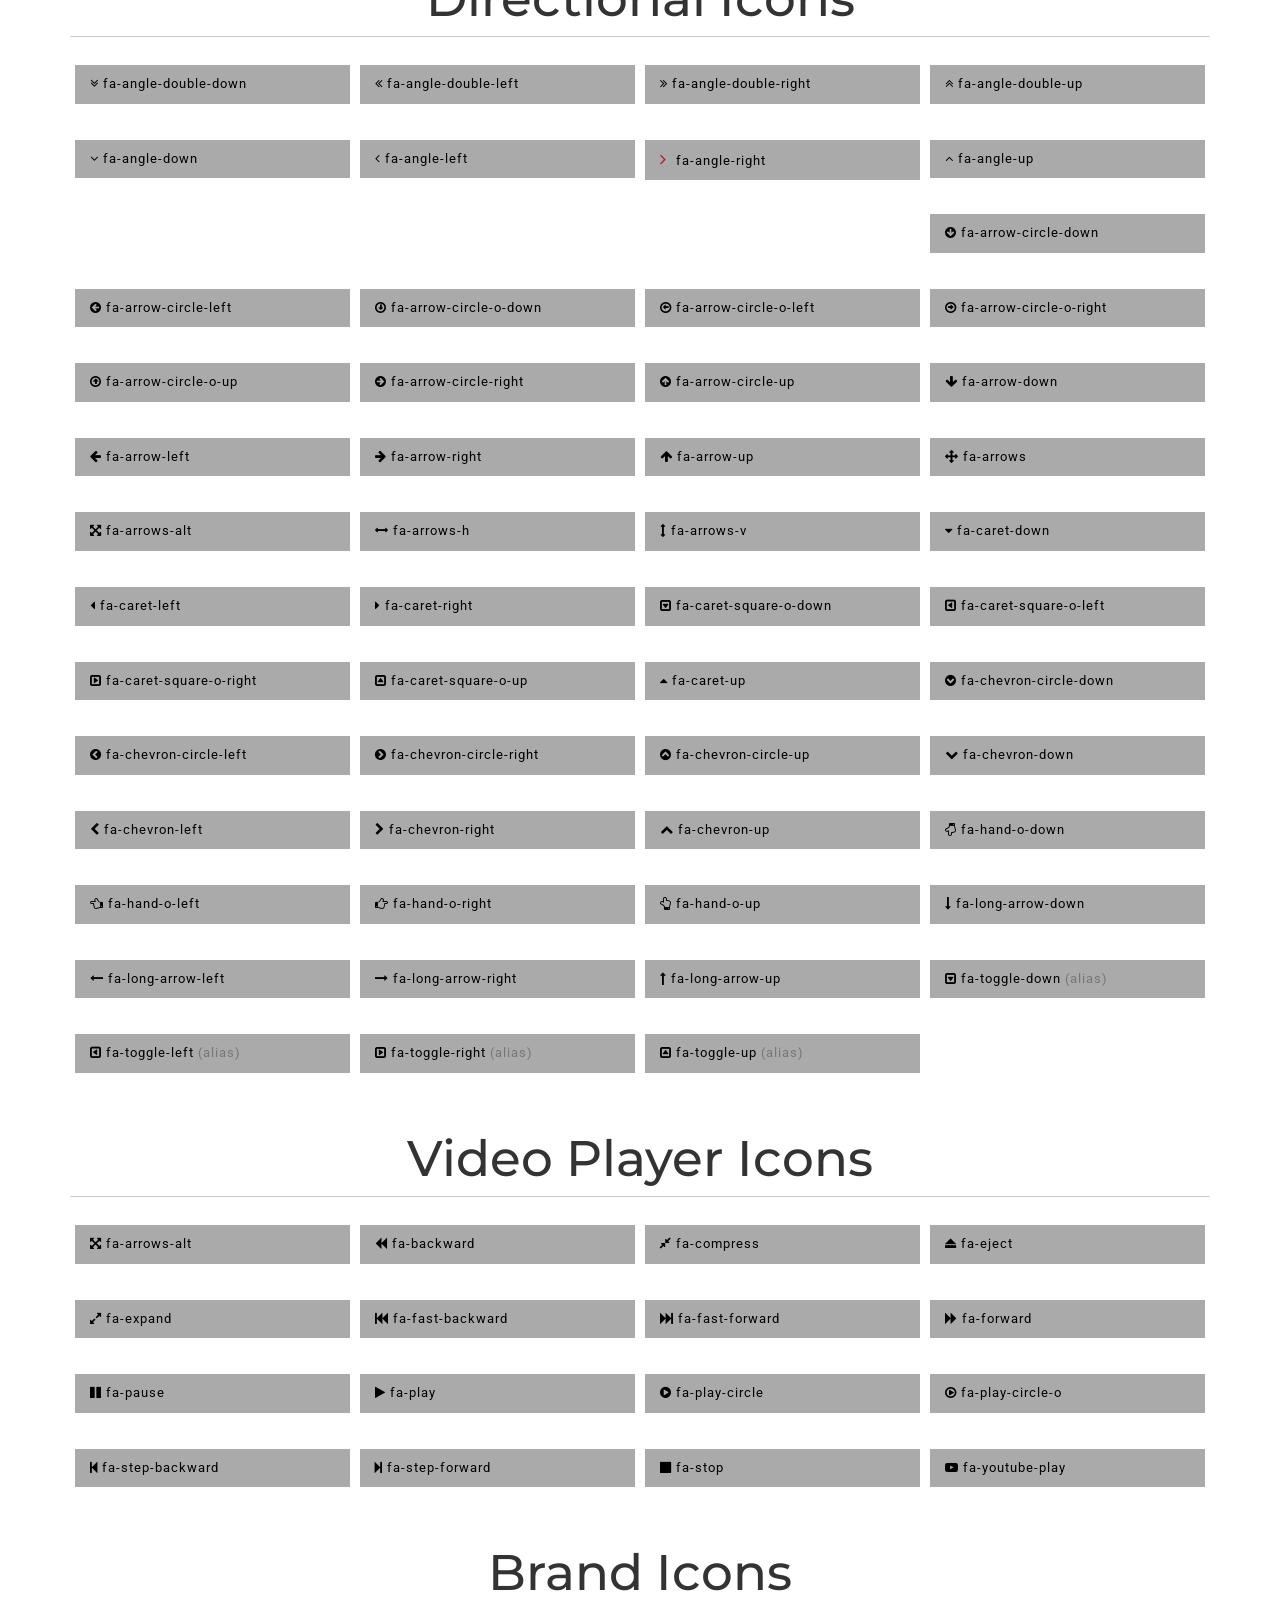
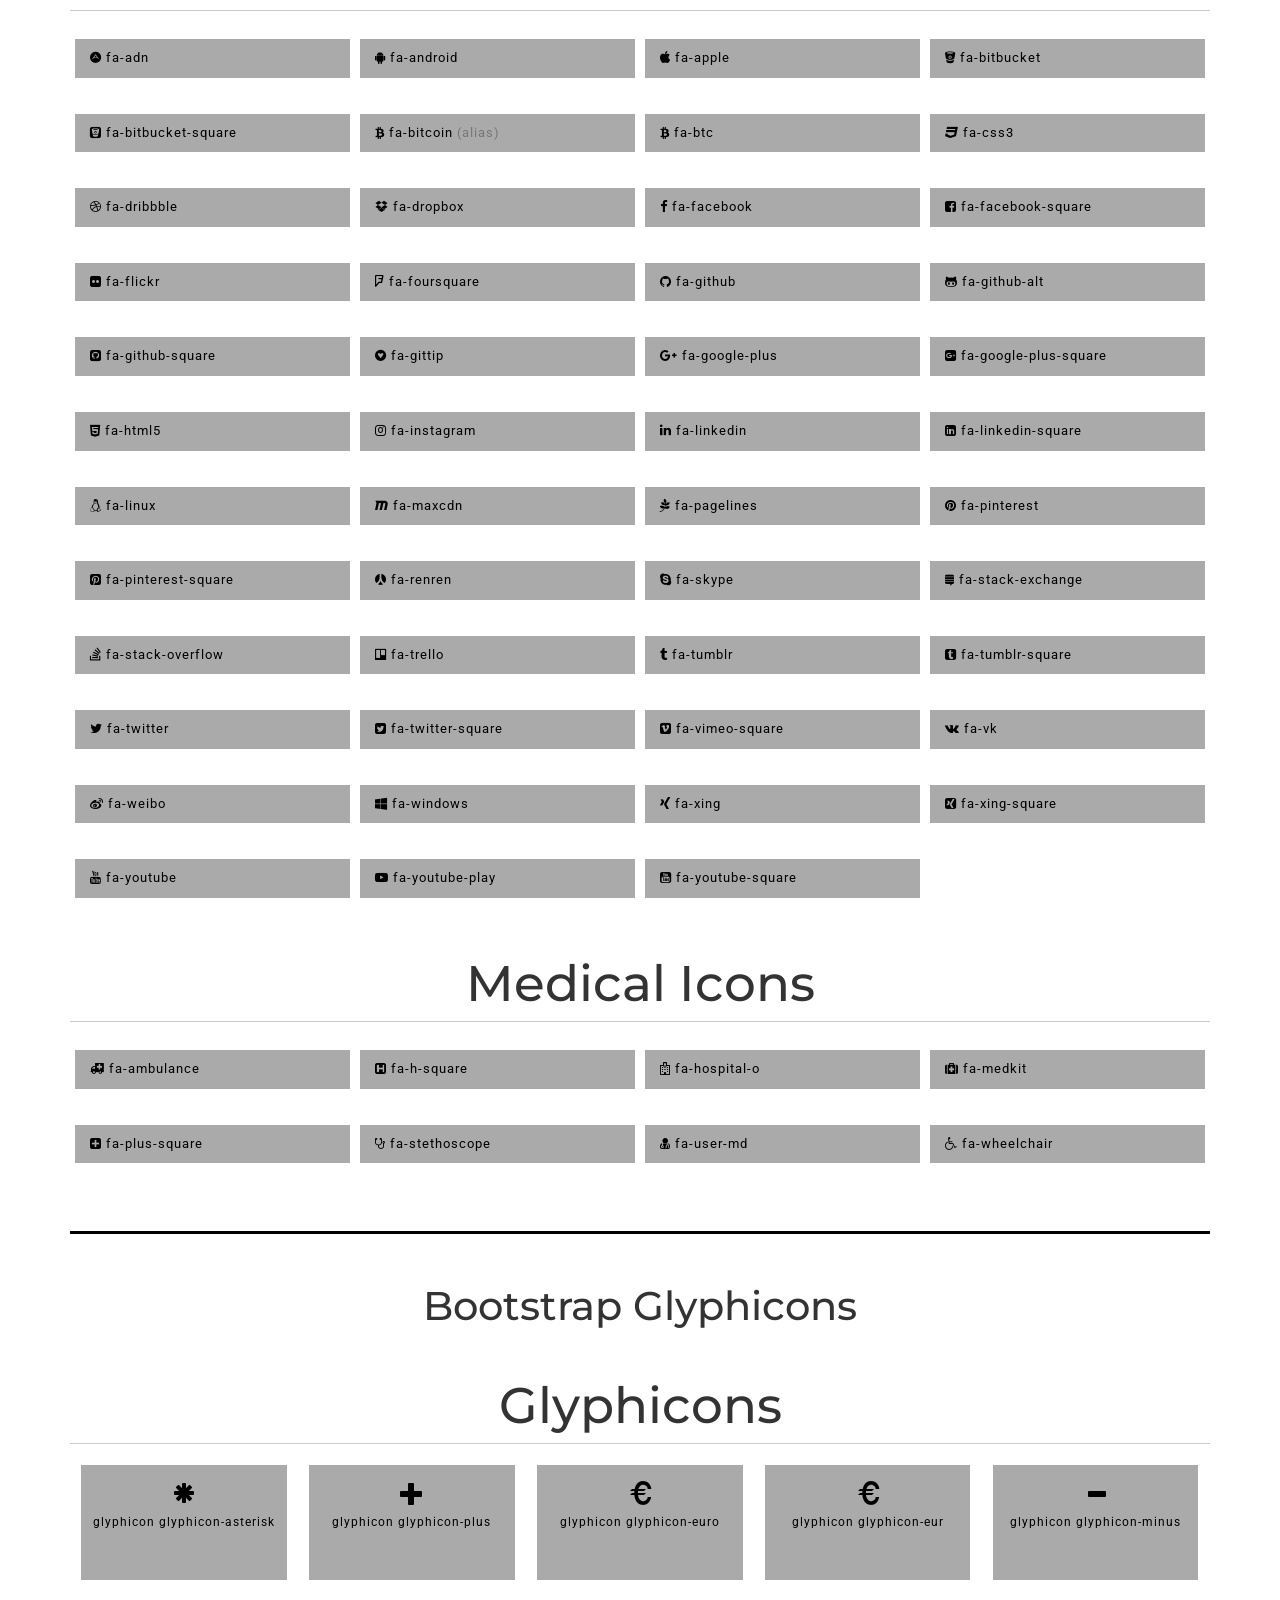
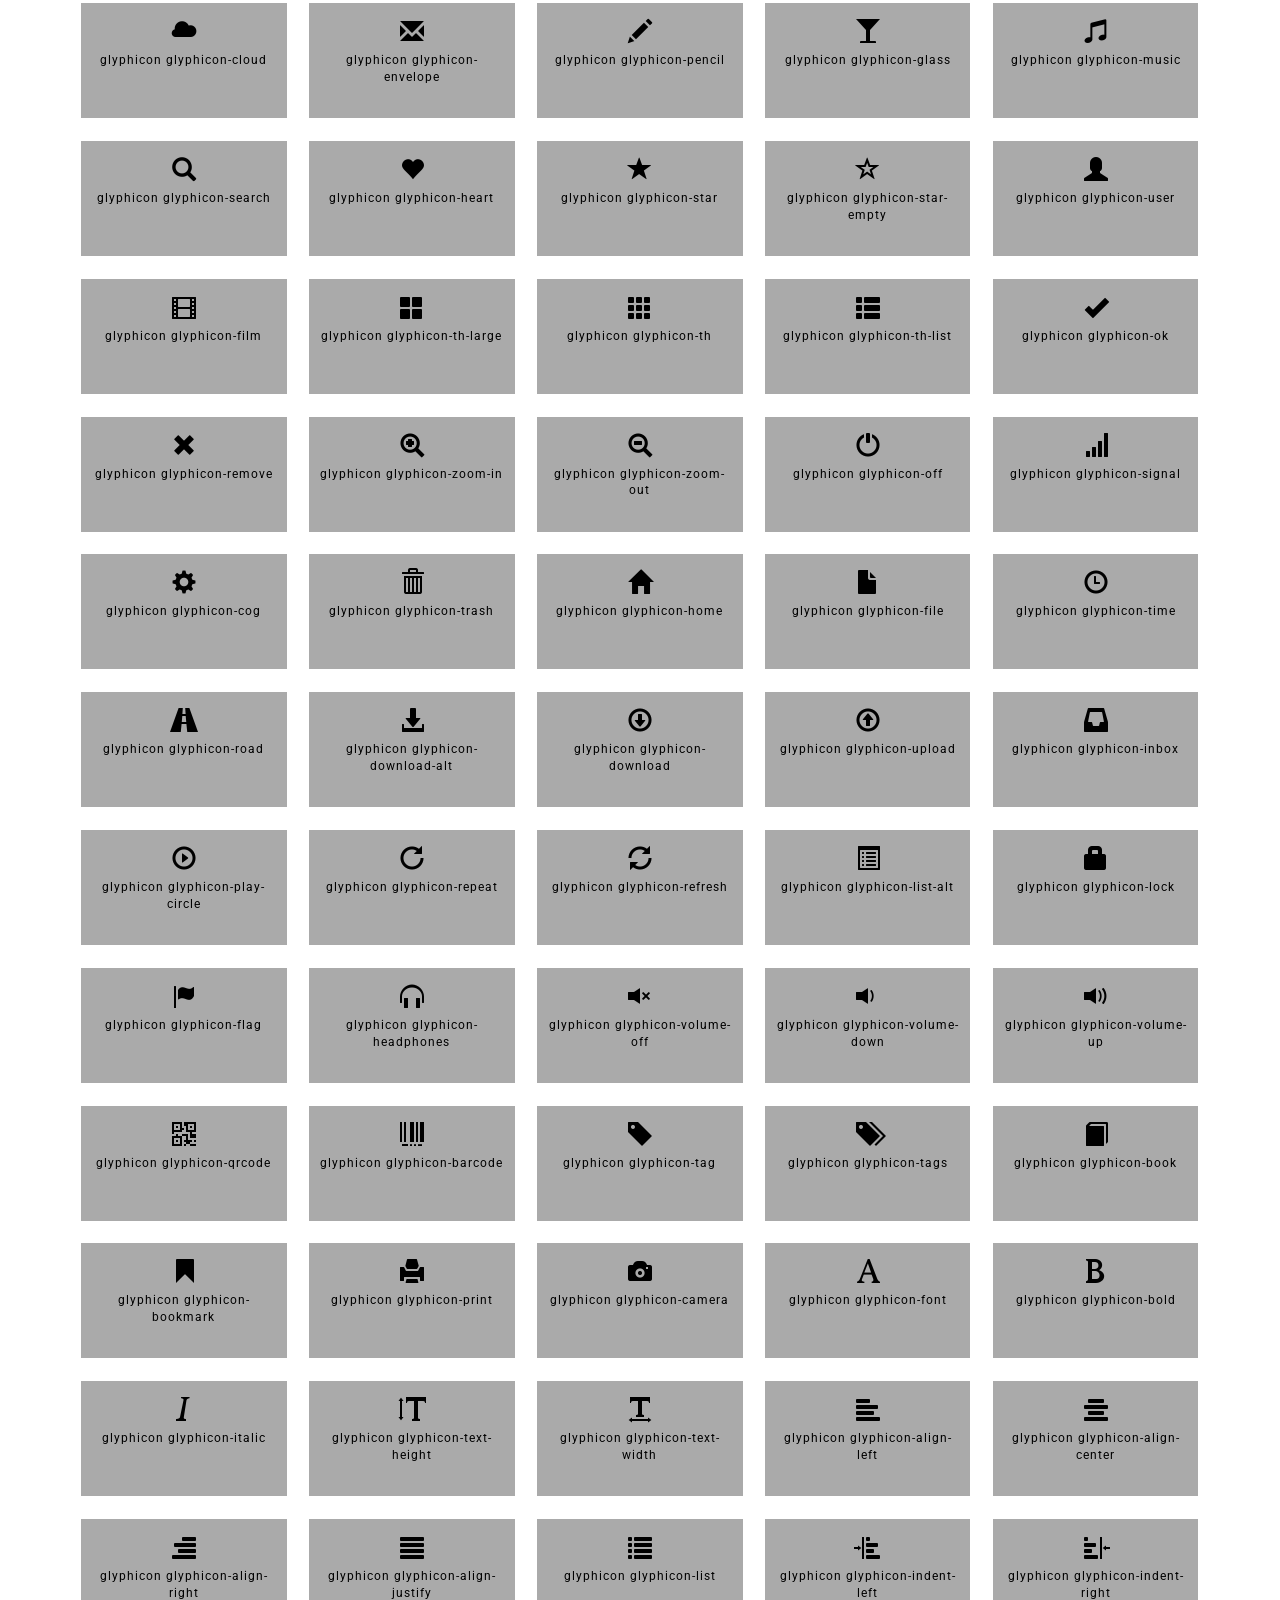
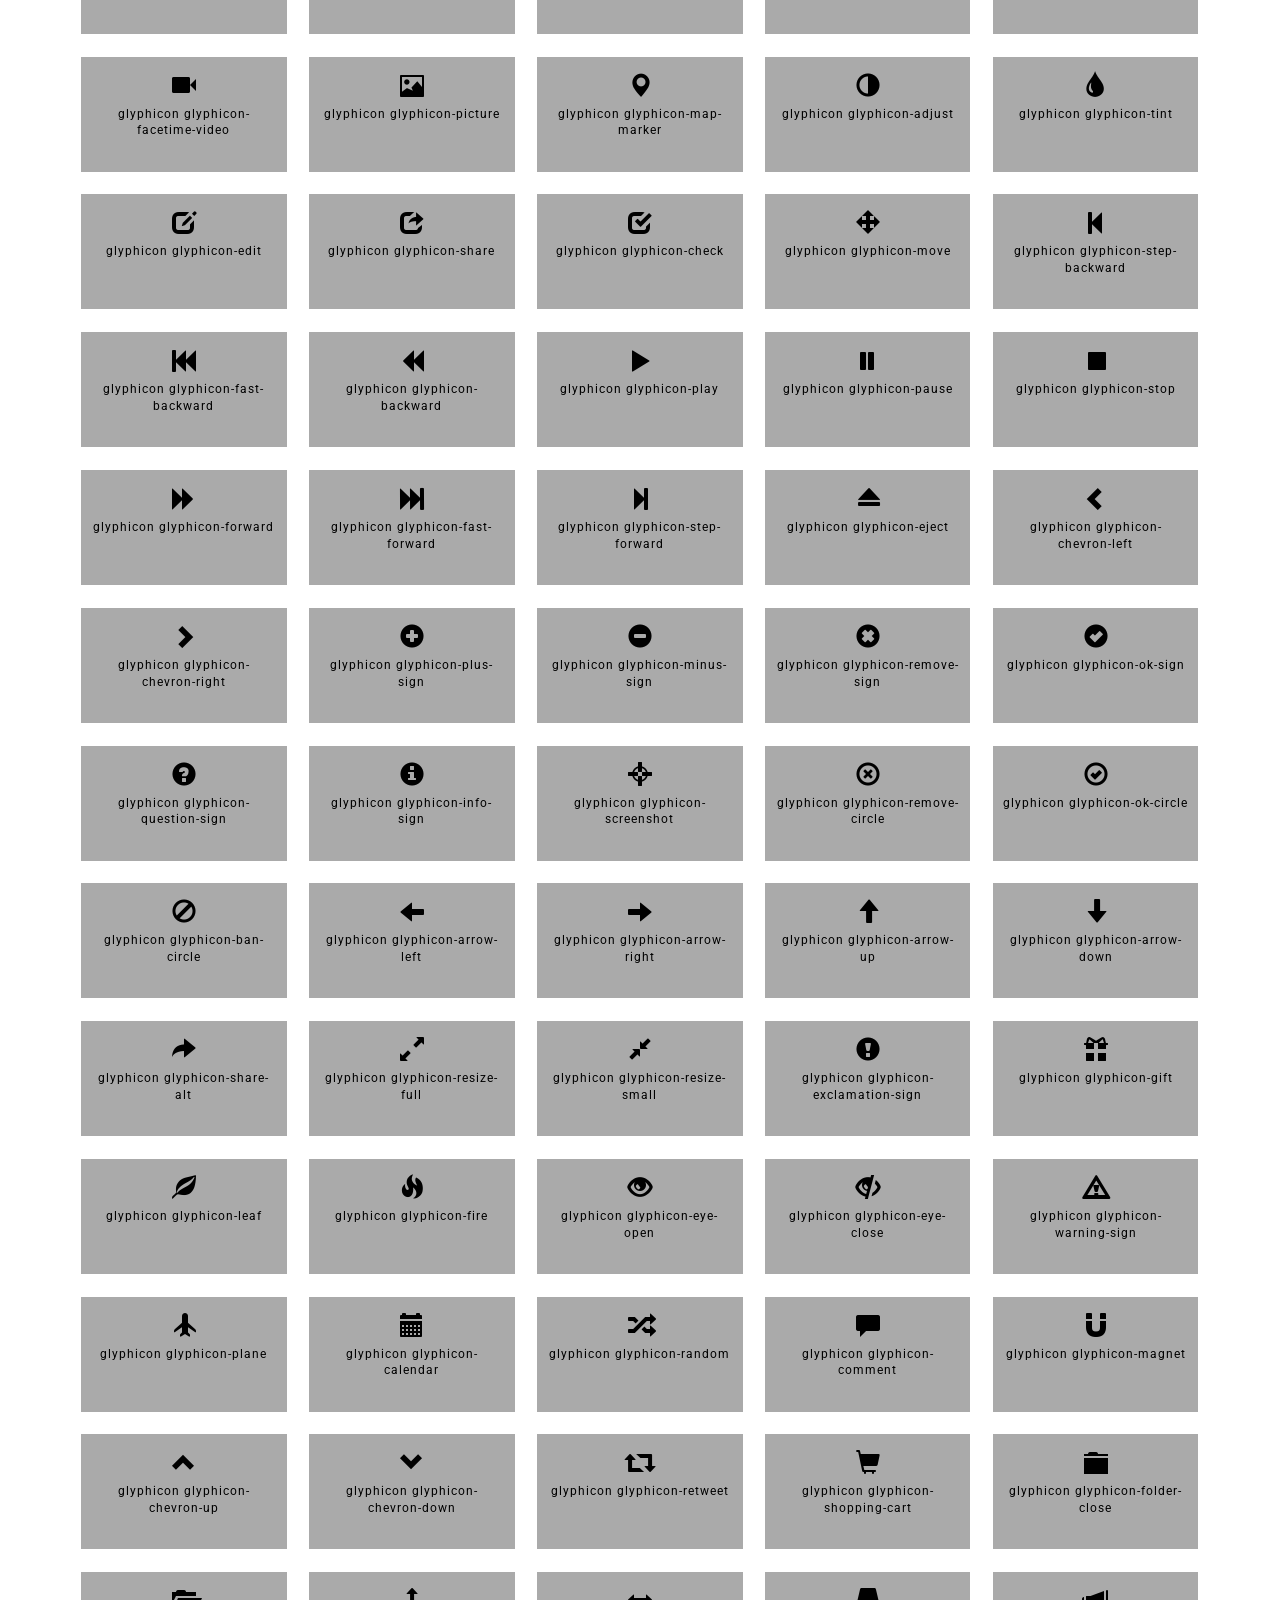
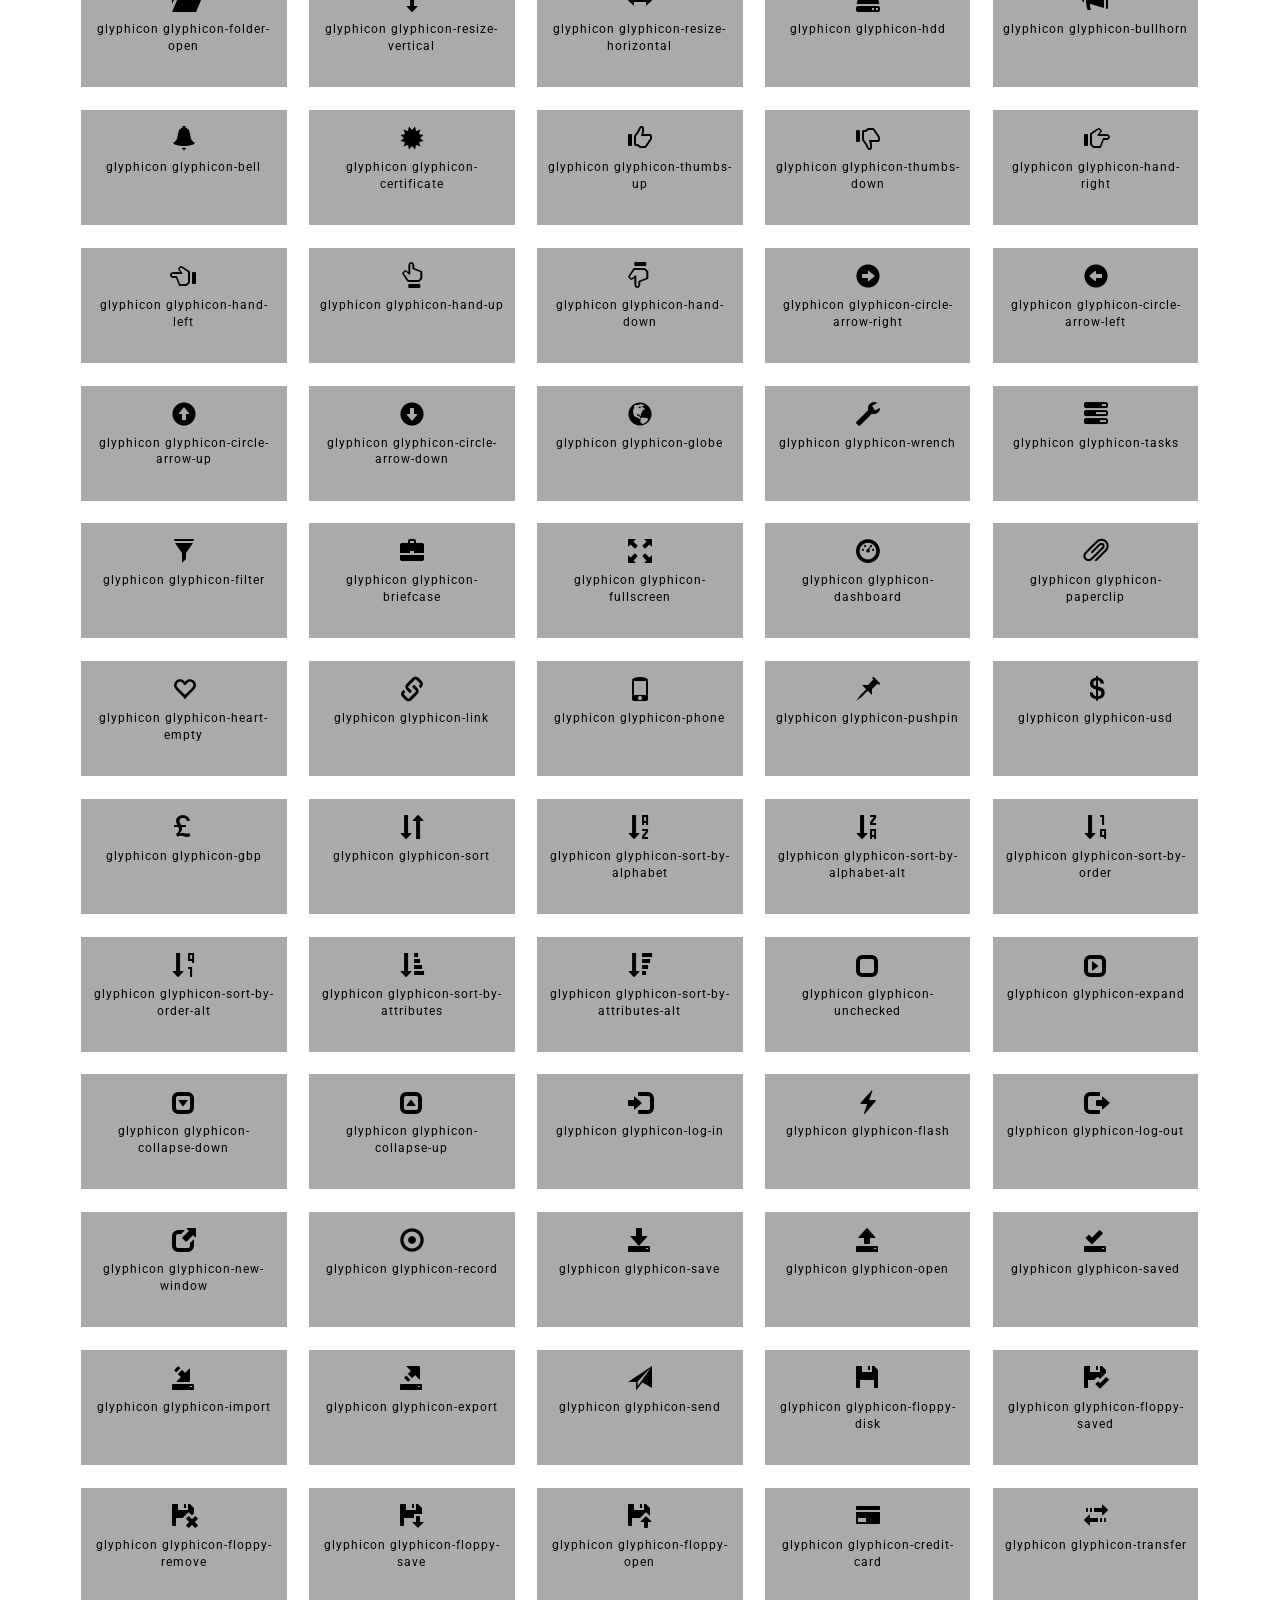
<file: adminr/views/icons.html>
<!--
	Author: W3layouts
	Author URL: http://w3layouts.com
	License: Creative Commons Attribution 3.0 Unported
	License URL: http://creativecommons.org/licenses/by/3.0/
--> 
<!DOCTYPE html>
<html lang="zxx"> 
<!-- Head -->
<head>

<title>Groovy Apparel a E-Commerce & Fashion Category Bootstrap Responsive Website Template | Icons :: W3layouts</title>

<!-- Meta-Tags -->
<meta name="viewport" content="width=device-width, initial-scale=1">
<meta http-equiv="Content-Type" content="text/html; charset=utf-8">
<meta name="keywords" content="Groovy Apparel a Responsive Web Template, Bootstrap Web Templates, Flat Web Templates, Android Compatible Web Template, Smartphone Compatible Web Template, Free Webdesigns for Nokia, Samsung, LG, Sony Ericsson, Motorola Web Design">
<script type="application/x-javascript"> addEventListener("load", function() { setTimeout(hideURLbar, 0); }, false); function hideURLbar(){ window.scrollTo(0,1); } </script>
<!-- //Meta-Tags -->

<!-- Custom-Stylesheet-Links -->
<!-- Bootstrap-CSS -->	<link rel="stylesheet" href="css/bootstrap.css"	type="text/css" media="all">
<!-- Index-Page-CSS -->	<link rel="stylesheet" href="css/style.css"		type="text/css" media="all">
<!-- //Custom-Stylesheet-Links -->

<!-- Fonts -->
<link rel="stylesheet" href="//fonts.googleapis.com/css?family=Noto+Serif:400,700"	   type="text/css" media="all">
<link rel="stylesheet" href="//fonts.googleapis.com/css?family=Montserrat:400,700"	   type="text/css" media="all">
<link rel="stylesheet" href="//fonts.googleapis.com/css?family=Roboto:100,300,400,500" type="text/css" media="all">
<!-- //Fonts -->

<!-- Font-Awesome-File-Links -->
<!-- CSS --> <link rel="stylesheet" href="css/font-awesome.css" 		 type="text/css" media="all">
<!-- TTF --> <link rel="stylesheet" href="fonts/fontawesome-webfont.ttf" type="text/css" media="all">
<!-- //Font-Awesome-File-Links -->

<!-- Default-JavaScript --><script src="js/jquery-2.2.3.js"></script>

</head>
<!-- //Head -->



<!-- Body -->
<body>



	<!-- Header -->
	<div class="agileheader">

		<!-- Navigation -->
		<nav class="navbar navbar-default w3ls navbar-fixed-top">
			<div class="container">
				<div class="navbar-header wthree nav_2">
					<button type="button" class="navbar-toggle collapsed navbar-toggle1" data-toggle="collapse" data-target="#bs-megadropdown-tabs">
						<span class="sr-only">Toggle navigation</span>
						<span class="icon-bar"></span>
						<span class="icon-bar"></span>
						<span class="icon-bar"></span>
					</button>
					<a class="navbar-brand agileinfo" href="index.html"><span>GROOVY</span> APPAREL</a>
					<ul class="w3header-cart">
						<li class="wthreecartaits"><span class="my-cart-icon"><i class="fa fa-cart-arrow-down" aria-hidden="true"></i><span class="badge badge-notify my-cart-badge"></span></span></li>
					</ul>
				</div>
				<div id="bs-megadropdown-tabs" class="navbar-collapse collapse">
					<ul class="nav navbar-nav">
						<li class="dropdown">
							<a href="#" class="dropdown-toggle w3-agile hyper" data-toggle="dropdown"><span> MEN </span></a>
							<ul class="dropdown-menu aits-w3 multi multi1">
								<div class="row">

									<div class="col-sm-3 w3layouts-nav-agile w3layouts-mens-nav-agileits w3layouts-mens-nav-agileits-1">
										<ul class="multi-column-dropdown">
											<li class="heading">FEATURED</li>
											<li><a href="mens.html"><i class="fa fa-angle-right" aria-hidden="true"></i>New Arrivals</a></li>
											<li><a href="mens.html"><i class="fa fa-angle-right" aria-hidden="true"></i>Online Only</a></li>
											<li><a href="mens.html"><i class="fa fa-angle-right" aria-hidden="true"></i>Brands</a></li>
											<li><a href="mens.html"><i class="fa fa-angle-right" aria-hidden="true"></i>Clearance Sale</a></li>
											<li><a href="mens.html"><i class="fa fa-angle-right" aria-hidden="true"></i>Discount Store</a></li>
											<li><a href="mens.html"><i class="fa fa-angle-right" aria-hidden="true"></i>Editor's Pick</a></li>
										</ul>
									</div>

									<div class="col-sm-3 w3layouts-nav-agile w3layouts-mens-nav-agileits w3layouts-mens-nav-agileits-2">
										<p>TORSO</p>
										<a href="mens.html"><img src="images/men-nav-1.jpg" alt="Groovy Apparel"></a>
									</div>

									<div class="col-sm-3 w3layouts-nav-agile w3layouts-mens-nav-agileits w3layouts-mens-nav-agileits-3">
										<p>LEGS</p>
										<a href="mens.html"><img src="images/men-nav-2.jpg" alt="Groovy Apparel"></a>
									</div>

									<div class="col-sm-3 w3layouts-nav-agile w3layouts-mens-nav-agileits w3layouts-mens-nav-agileits-4">
										<p>ACCESSORIES</p>
										<a href="mens_accessories.html"><img src="images/men-nav-3.jpg" alt="Groovy Apparel"></a>
									</div>

									<div class="clearfix"></div>
									<p class="promo">Use Promo Code <span>#CFFGTY56</span> and take 30% off the products. <a href="#">Details</a></p>
								</div>

							</ul>
						</li>

						<li class="dropdown">
							<a href="#" class="dropdown-toggle hyper" data-toggle="dropdown"><span> WOMEN </span></a>
							<ul class="dropdown-menu multi multi2">
								<div class="row">

									<div class="col-sm-3 w3layouts-nav-agile w3layouts-womens-nav-agileits w3layouts-womens-nav-agileits-1">
										<ul class="multi-column-dropdown">
											<li class="heading">FEATURED</li>
											<li><a href="womens.html"><i class="fa fa-angle-right" aria-hidden="true"></i>New Arrivals</a></li>
											<li><a href="womens.html"><i class="fa fa-angle-right" aria-hidden="true"></i>Online Only</a></li>
											<li><a href="womens.html"><i class="fa fa-angle-right" aria-hidden="true"></i>Brands</a></li>
											<li><a href="womens.html"><i class="fa fa-angle-right" aria-hidden="true"></i>Clearance Sale</a></li>
											<li><a href="womens.html"><i class="fa fa-angle-right" aria-hidden="true"></i>Discount Store</a></li>
											<li><a href="womens.html"><i class="fa fa-angle-right" aria-hidden="true"></i>Editor's Pick</a></li>
										</ul>
									</div>

									<div class="col-sm-3 w3layouts-nav-agile w3layouts-womens-nav-agileits w3layouts-womens-nav-agileits-2">
										<p>TOP</p>
										<a href="womens.html"><img src="images/women-nav-1.jpg" alt="Groovy Apparel"></a>
									</div>

									<div class="col-sm-3 w3layouts-nav-agile w3layouts-womens-nav-agileits w3layouts-womens-nav-agileits-3">
										<p>LEGS</p>
										<a href="womens.html"><img src="images/women-nav-2.jpg" alt="Groovy Apparel"></a>
									</div>

									<div class="col-sm-3 w3layouts-nav-agile w3layouts-womens-nav-agileits w3layouts-womens-nav-agileits-4">
										<p>ACCESSORIES</p>
										<a href="womens_accessories.html"><img src="images/women-nav-3.jpg" alt="Groovy Apparel"></a>
									</div>

									<div class="clearfix"></div>
									<p class="promo">Use Promo Code <span>#CFFGTY56</span> and take 30% off the products. <a href="#">Details</a></p>
								</div>

							</ul>
						</li>

						<li class="dropdown">
							<a href="#" class="dropdown-toggle hyper" data-toggle="dropdown"><span> ACCESSORIES </span></a>
							<ul class="dropdown-menu multi multi3">
								<div class="row">

									<div class="col-sm-3 w3layouts-nav-agile w3layouts-acc-nav-agileits w3layouts-acc-nav-agileits-1">
										<ul class="multi-column-dropdown">
											<li class="heading">FEATURED</li>
											<li><a href="mens_accessories.html"><i class="fa fa-angle-right" aria-hidden="true"></i>New Arrivals</a></li>
											<li><a href="mens_accessories.html"><i class="fa fa-angle-right" aria-hidden="true"></i>Online Only</a></li>
											<li><a href="mens_accessories.html"><i class="fa fa-angle-right" aria-hidden="true"></i>Brands</a></li>
											<li><a href="mens_accessories.html"><i class="fa fa-angle-right" aria-hidden="true"></i>Clearance Sale</a></li>
											<li><a href="mens_accessories.html"><i class="fa fa-angle-right" aria-hidden="true"></i>Discount Store</a></li>
											<li><a href="mens_accessories.html"><i class="fa fa-angle-right" aria-hidden="true"></i>Editor's Pick</a></li>
										</ul>
									</div>

									<div class="col-sm-3 w3layouts-nav-agile w3layouts-acc-nav-agileits w3layouts-acc-nav-agileits-2">
										<p>MEN</p>
										<a href="mens_accessories.html"><img src="images/other-nav-1.jpg" alt="Groovy Apparel"></a>
									</div>

									<div class="col-sm-3 w3layouts-nav-agile w3layouts-acc-nav-agileits w3layouts-acc-nav-agileits-3">
										<p>WOMEN</p>
										<a href="womens_accessories.html"><img src="images/other-nav-2.jpg" alt="Groovy Apparel"></a>
									</div>

									<div class="col-sm-3 w3layouts-nav-agile w3layouts-acc-nav-agileits w3layouts-acc-nav-agileits-4">
										<p>ACCESSORIES</p>
										<a href="mens_accessories.html"><img src="images/other-nav-3.jpg" alt="Groovy Apparel"></a>
									</div>

									<div class="clearfix"></div>
									<p class="promo">Use Promo Code <span>#CFFGTY56</span> and take 30% off the products. <a href="#">Details</a></p>
								</div>

							</ul>
						</li>

						<li class="dropdown">
							<a href="#" class="dropdown-toggle hyper" data-toggle="dropdown"><span> HOTLIST </span></a>
							<ul class="dropdown-menu multi multi4">
								<div class="row">

									<div class="col-sm-3 w3layouts-nav-agile w3layouts-hot-nav-agileits w3layouts-hot-nav-agileits-1">
										<ul class="multi-column-dropdown">
											<li class="heading">FEATURED</li>
											<li><a href="womens_accessories.html"><i class="fa fa-angle-right" aria-hidden="true"></i>New Arrivals</a></li>
											<li><a href="womens_accessories.html"><i class="fa fa-angle-right" aria-hidden="true"></i>Online Only</a></li>
											<li><a href="womens_accessories.html"><i class="fa fa-angle-right" aria-hidden="true"></i>Brands</a></li>
											<li><a href="womens_accessories.html"><i class="fa fa-angle-right" aria-hidden="true"></i>Clearance Sale</a></li>
											<li><a href="womens_accessories.html"><i class="fa fa-angle-right" aria-hidden="true"></i>Discount Store</a></li>
											<li><a href="womens_accessories.html"><i class="fa fa-angle-right" aria-hidden="true"></i>Editor's Pick</a></li>
										</ul>
									</div>

									<div class="col-sm-3 w3layouts-nav-agile w3layouts-hot-nav-agileits w3layouts-hot-nav-agileits-2">
										<p>MEN</p>
										<a href="mens.html"><img src="images/other-nav-1.jpg" alt="Groovy Apparel"></a>
									</div>

									<div class="col-sm-3 w3layouts-nav-agile w3layouts-hot-nav-agileits w3layouts-hot-nav-agileits-3">
										<p>WOMEN</p>
										<a href="womens.html"><img src="images/other-nav-2.jpg" alt="Groovy Apparel"></a>
									</div>

									<div class="col-sm-3 w3layouts-nav-agile w3layouts-hot-nav-agileits w3layouts-hot-nav-agileits-4">
										<p>ACCESSORIES</p>
										<a href="mens_accessories.html"><img src="images/other-nav-3.jpg" alt="Groovy Apparel"></a>
									</div>

									<div class="clearfix"></div>
									<p class="promo">Use Promo Code <span>#CFFGTY56</span> and take 30% off the products. <a href="#">Details</a></p>
								</div>

							</ul>
						</li>
						<li><a href="about.html">ABOUT</a></li>
						<li class="wthreesearch">
							<form action="#" method="post">
								<input type="search" name="Search" placeholder="Search for a Product" required="">
								<button type="submit" class="btn btn-default search" aria-label="Left Align">
									<i class="fa fa-search" aria-hidden="true"></i>
								</button>
							</form>
						</li>
						<li class="wthreecartaits wthreecartaits2 cart cart box_1"> 
						 <form action="#" method="post" class="last"> 
								<input type="hidden" name="cmd" value="_cart" />
								<input type="hidden" name="display" value="1" />
								<button class="w3view-cart" type="submit" name="submit" value=""><i class="fa fa-cart-arrow-down" aria-hidden="true"></i></button>
							</form>   
						</li>
					</ul>
				</div>

			</div>
		</nav>
		<!-- //Navigation -->



		<!-- Header-Top-Bar-(Hidden) -->
		<div class="agileheader-topbar">
			<div class="container">
				<div class="col-md-6 agileheader-topbar-grid agileheader-topbar-grid1">
					<p>Free shipping on orders over $150. <a href="payment.html">Details</a></p>
				</div>
				<div class="col-md-6 agileheader-topbar-grid agileheader-topbar-grid2">
					<ul>
						<li><a href="stores.html">Store Locator</a></li>
						<li><a href="faq.html">FAQ</a></li>
						<li><a class="popup-with-zoom-anim" href="#small-dialog1">Login</a></li>
						<li><a class="popup-with-zoom-anim" href="#small-dialog2">Sign Up</a></li>
						<li><a href="codes.html">Codes</a></li>
						<li><a href="icons.html">Icons</a></li>
						<li><a href="contact.html">Contact</a></li>
					</ul>
				</div>
				<div class="clearfix"></div>
			</div>

				<!-- Popup-Box -->
				<div id="popup">
					<div id="small-dialog1" class="mfp-hide agileinfo">
						<div class="pop_up">
							<form action="#" method="post">
								<h3>LOGIN</h3>
								<input type="text" Name="Userame" placeholder="Username" required="">
								<input type="password" Name="Password" placeholder="Password" required="">
								<ul class="tick w3layouts agileinfo">
									<li>
										<input type="checkbox" id="brand1" value="">
										<label for="brand1"><span></span>Remember me</label>
									</li>
									<li>
										<a href="#">Forgot Password?</a>
									</li>
								</ul>
								<div class="send-button wthree agileits">
									<input type="submit" value="LOGIN">
								</div>
							</form>
						</div>
					</div>
					<div id="small-dialog2" class="mfp-hide agileinfo">
						<div class="pop_up">
							<form action="#" method="post">
								<h3>SIGN UP</h3>
								<input type="text" Name="Name" placeholder="Name" required="">
								<input type="text" Name="Email" placeholder="Email" required="">
								<input type="password" Name="Password" placeholder="Password" required="">
								<input type="text" Name="Phone Number" placeholder="Phone Number" required="">
								<div class="send-button wthree agileits">
									<input type="submit" value="SIGN UP">
								</div>
							</form>
						</div>
					</div>
				</div>
				<!-- //Popup-Box -->

		</div>
		<!-- //Header-Top-Bar-(Hidden) -->



		<!-- Banner -->
		<div class="agileheader-banner">
			<img src="images/banner.jpg" alt="Groovy Apparel">
		</div>
		<!-- //Banner -->

	</div>
	<!-- //Header -->



	<!-- Icons -->
	<div class="icons aitsiconswthree main-grid-border">
		<div class="container">

			<div class="grid_3 aitsfontawesomeicons grid_4">
						<div class="icons">
							<h1 class="agileits-icons-title">FONT AWESOME ICONS</h1>
								<section id="new">
								  <h3 class="page-header page-header icon-subheading">30+ New Icons</h3>

								  <div class="row fontawesome-icon-list">
									
									
									  <div class="icon-box col-md-3 col-sm-4"><a class="agile-icon" href="#"><i class="fa fa-asl-interpreting" aria-hidden="true"></i> fa-asl-interpreting <span class="text-muted">(alias)</span></a></div>
									
									  <div class="icon-box col-md-3 col-sm-4"><a class="agile-icon" href="#"><i class="fa fa-assistive-listening-systems" aria-hidden="true"></i> fa-assistive-listening-systems</a></div>
									
									  <div class="icon-box col-md-3 col-sm-4"><a class="agile-icon" href="#"><i class="fa fa-audio-description" aria-hidden="true"></i> fa-audio-description</a></div>
									
									  <div class="icon-box col-md-3 col-sm-4"><a class="agile-icon" href="#"><i class="fa fa-blind" aria-hidden="true"></i> fa-blind</a></div>
									
									  <div class="icon-box col-md-3 col-sm-4"><a class="agile-icon" href="#"><i class="fa fa-braille" aria-hidden="true"></i> fa-braille</a></div>
									
									  <div class="icon-box col-md-3 col-sm-4"><a class="agile-icon" href="#"><i class="fa fa-deaf" aria-hidden="true"></i> fa-deaf</a></div>
									
									  <div class="icon-box col-md-3 col-sm-4"><a class="agile-icon" href="#"><i class="fa fa-deafness" aria-hidden="true"></i> deafness <span class="text-muted">(alias)</span></a></div>
									
									  <div class="icon-box col-md-3 col-sm-4"><a class="agile-icon" href="#"><i class="fa fa-envira" aria-hidden="true"></i> fa-envira</a></div>
									
									  <div class="icon-box col-md-3 col-sm-4"><a class="agile-icon" href="#"><i class="fa fa-fa" aria-hidden="true"></i> fa-fa <span class="text-muted">(alias)</span></a></div>
									
									  <div class="icon-box col-md-3 col-sm-4"><a class="agile-icon" href="#"><i class="fa fa-first-order" aria-hidden="true"></i> fa-first-order</a></div>
									
									  <div class="icon-box col-md-3 col-sm-4"><a class="agile-icon" href="#"><i class="fa fa-font-awesome" aria-hidden="true"></i> fa-font-awesome</a></div>
									
									  <div class="icon-box col-md-3 col-sm-4"><a class="agile-icon" href="#"><i class="fa fa-gitlab" aria-hidden="true"></i> fa-gitlab</a></div>
									
									  <div class="icon-box col-md-3 col-sm-4"><a class="agile-icon" href="#"><i class="fa fa-glide" aria-hidden="true"></i> fa-glide</a></div>
									
									  <div class="icon-box col-md-3 col-sm-4"><a class="agile-icon" href="#"><i class="fa fa-glide-g" aria-hidden="true"></i> fa-glide-g</a></div>
									
									  <div class="icon-box col-md-3 col-sm-4"><a class="agile-icon" href="#"><i class="fa fa-google-plus-circle" aria-hidden="true"></i> fa-google-plus-circle <span class="text-muted">(alias)</span></a></div>
									
									  <div class="icon-box col-md-3 col-sm-4"><a class="agile-icon" href="#"><i class="fa fa-google-plus-official" aria-hidden="true"></i> fa-google-plus-official</a></div>
									
									  <div class="icon-box col-md-3 col-sm-4"><a class="agile-icon" href="#"><i class="fa fa-hard-of-hearing" aria-hidden="true"></i> fa-hard-of-hearing <span class="text-muted">(alias)</span></a></div>
									
									  <div class="icon-box col-md-3 col-sm-4"><a class="agile-icon" href="#"><i class="fa fa-instagram" aria-hidden="true"></i> fa-instagram</a></div>
									
									  <div class="icon-box col-md-3 col-sm-4"><a class="agile-icon" href="#"><i class="fa fa-low-vision" aria-hidden="true"></i> fa-low-vision</a></div>
									
									  <div class="icon-box col-md-3 col-sm-4"><a class="agile-icon" href="#"><i class="fa fa-pied-piper" aria-hidden="true"></i> fa-pied-piper</a></div>
									
									  <div class="icon-box col-md-3 col-sm-4"><a class="agile-icon" href="#"><i class="fa fa-question-circle-o" aria-hidden="true"></i> fa-question-circle-o</a></div>
									
									  <div class="icon-box col-md-3 col-sm-4"><a class="agile-icon" href="#"><i class="fa fa-sign-language" aria-hidden="true"></i> fa-sign-language</a></div>
									
									  <div class="icon-box col-md-3 col-sm-4"><a class="agile-icon" href="#"><i class="fa fa-signing" aria-hidden="true"></i> fa-signing <span class="text-muted">(alias)</span></a></div>
									
									  <div class="icon-box col-md-3 col-sm-4"><a class="agile-icon" href="#"><i class="fa fa-snapchat" aria-hidden="true"></i> fa-snapchat</a></div>
									
									  <div class="icon-box col-md-3 col-sm-4"><a class="agile-icon" href="#"><i class="fa fa-snapchat-ghost" aria-hidden="true"></i> fa-snapchat-ghost</a></div>
									
									  <div class="icon-box col-md-3 col-sm-4"><a class="agile-icon" href="#"><i class="fa fa-snapchat-square" aria-hidden="true"></i> fa-snapchat-square</a></div>
									
									  <div class="icon-box col-md-3 col-sm-4"><a class="agile-icon" href="#"><i class="fa fa-themeisle" aria-hidden="true"></i> fa-themeisle</a></div>
									
									  <div class="icon-box col-md-3 col-sm-4"><a class="agile-icon" href="#"><i class="fa fa-universal-access" aria-hidden="true"></i> fa-universal-access</a></div>
									
									  <div class="icon-box col-md-3 col-sm-4"><a class="agile-icon" href="#"><i class="fa fa-viadeo" aria-hidden="true"></i> fa-viadeo</a></div>
									
									  <div class="icon-box col-md-3 col-sm-4"><a class="agile-icon" href="#"><i class="fa fa-viadeo-square" aria-hidden="true"></i> fa-viadeo-square</a></div>
									
									  <div class="icon-box col-md-3 col-sm-4"><a class="agile-icon" href="#"><i class="fa fa-volume-control-phone" aria-hidden="true"></i> fa-volume-control-phone</a></div>
									
									  <div class="icon-box col-md-3 col-sm-4"><a class="agile-icon" href="#"><i class="fa fa-wheelchair-alt" aria-hidden="true"></i> fa-wheelchair-alt</a></div>
									
									  <div class="icon-box col-md-3 col-sm-4"><a class="agile-icon" href="#"><i class="fa fa-wpbeginner" aria-hidden="true"></i> fa-wpbeginner</a></div>
									
									  <div class="icon-box col-md-3 col-sm-4"><a class="agile-icon" href="#"><i class="fa fa-wpforms" aria-hidden="true"></i> fa-wpforms</a></div>
									
									  <div class="icon-box col-md-3 col-sm-4"><a class="agile-icon" href="#"><i class="fa fa-yoast" aria-hidden="true"></i> fa-yoast</a></div>
										<div class="clearfix"></div>
									
								  </div>

								</section>
							<div class="section group">
									<div class="box"> 
										<div class="title ">
											<h3 class="page-header icon-subheading">Web Application Icons</h3>
										</div>
										<div class="box_content"> 
											<div class="fontawesome-icon-list"> 
												<div class="icon-box col-md-3 col-sm-4"><a class="agile-icon" href="#"><i class="fa fa-adjust"></i> fa-adjust</a></div>
										
												<div class="icon-box col-md-3 col-sm-4"><a class="agile-icon" href="#"><i class="fa fa-anchor"></i> fa-anchor</a></div>
										
												<div class="icon-box col-md-3 col-sm-4"><a class="agile-icon" href="#"><i class="fa fa-archive"></i> fa-archive</a></div>
										
												<div class="icon-box col-md-3 col-sm-4"><a class="agile-icon" href="#"><i class="fa fa-arrows"></i> fa-arrows</a></div>
										
												<div class="icon-box col-md-3 col-sm-4"><a class="agile-icon" href="#"><i class="fa fa-arrows-h"></i> fa-arrows-h</a></div>
										
												<div class="icon-box col-md-3 col-sm-4"><a class="agile-icon" href="#"><i class="fa fa-arrows-v"></i> fa-arrows-v</a></div>
										
												<div class="icon-box col-md-3 col-sm-4"><a class="agile-icon" href="#"><i class="fa fa-asterisk"></i> fa-asterisk</a></div>
										
												<div class="icon-box col-md-3 col-sm-4"><a class="agile-icon" href="#"><i class="fa fa-ban"></i> fa-ban</a></div>
										
												<div class="icon-box col-md-3 col-sm-4"><a class="agile-icon" href="#"><i class="fa fa-bar-chart-o"></i> fa-bar-chart-o</a></div>
										
												<div class="icon-box col-md-3 col-sm-4"><a class="agile-icon" href="#"><i class="fa fa-barcode"></i> fa-barcode</a></div>
										
												<div class="icon-box col-md-3 col-sm-4"><a class="agile-icon" href="#"><i class="fa fa-bars"></i> fa-bars</a></div>
										
												<div class="icon-box col-md-3 col-sm-4"><a class="agile-icon" href="#"><i class="fa fa-beer"></i> fa-beer</a></div>
										
												<div class="icon-box col-md-3 col-sm-4"><a class="agile-icon" href="#"><i class="fa fa-bell"></i> fa-bell</a></div>
										
												<div class="icon-box col-md-3 col-sm-4"><a class="agile-icon" href="#"><i class="fa fa-bell-o"></i> fa-bell-o</a></div>
										
												<div class="icon-box col-md-3 col-sm-4"><a class="agile-icon" href="#"><i class="fa fa-bolt"></i> fa-bolt</a></div>
										
												<div class="icon-box col-md-3 col-sm-4"><a class="agile-icon" href="#"><i class="fa fa-book"></i> fa-book</a></div>
										
												<div class="icon-box col-md-3 col-sm-4"><a class="agile-icon" href="#"><i class="fa fa-bookmark"></i> fa-bookmark</a></div>
										
												<div class="icon-box col-md-3 col-sm-4"><a class="agile-icon" href="#"><i class="fa fa-bookmark-o"></i> fa-bookmark-o</a></div>
										
												<div class="icon-box col-md-3 col-sm-4"><a class="agile-icon" href="#"><i class="fa fa-briefcase"></i> fa-briefcase</a></div>
										
												<div class="icon-box col-md-3 col-sm-4"><a class="agile-icon" href="#"><i class="fa fa-bug"></i> fa-bug</a></div>
										
												<div class="icon-box col-md-3 col-sm-4"><a class="agile-icon" href="#"><i class="fa fa-building-o"></i> fa-building-o</a></div>
										
												<div class="icon-box col-md-3 col-sm-4"><a class="agile-icon" href="#"><i class="fa fa-bullhorn"></i> fa-bullhorn</a></div>
										
												<div class="icon-box col-md-3 col-sm-4"><a class="agile-icon" href="#"><i class="fa fa-bullseye"></i> fa-bullseye</a></div>
										
												<div class="icon-box col-md-3 col-sm-4"><a class="agile-icon" href="#"><i class="fa fa-calendar"></i> fa-calendar</a></div>
										
												<div class="icon-box col-md-3 col-sm-4"><a class="agile-icon" href="#"><i class="fa fa-calendar-o"></i> fa-calendar-o</a></div>
										
												<div class="icon-box col-md-3 col-sm-4"><a class="agile-icon" href="#"><i class="fa fa-camera"></i> fa-camera</a></div>
										
												<div class="icon-box col-md-3 col-sm-4"><a class="agile-icon" href="#"><i class="fa fa-camera-retro"></i> fa-camera-retro</a></div>
										
												<div class="icon-box col-md-3 col-sm-4"><a class="agile-icon" href="#"><i class="fa fa-caret-square-o-down"></i> fa-caret-square-o-down</a></div>
										
												<div class="icon-box col-md-3 col-sm-4"><a class="agile-icon" href="#"><i class="fa fa-caret-square-o-left"></i> fa-caret-square-o-left</a></div>
										
												<div class="icon-box col-md-3 col-sm-4"><a class="agile-icon" href="#"><i class="fa fa-caret-square-o-right"></i> fa-caret-square-o-right</a></div>
										
												<div class="icon-box col-md-3 col-sm-4"><a class="agile-icon" href="#"><i class="fa fa-caret-square-o-up"></i> fa-caret-square-o-up</a></div>
										
												<div class="icon-box col-md-3 col-sm-4"><a class="agile-icon" href="#"><i class="fa fa-certificate"></i> fa-certificate</a></div>
										
												<div class="icon-box col-md-3 col-sm-4"><a class="agile-icon" href="#"><i class="fa fa-check"></i> fa-check</a></div>
										
												<div class="icon-box col-md-3 col-sm-4"><a class="agile-icon" href="#"><i class="fa fa-check-circle"></i> fa-check-circle</a></div>
										
												<div class="icon-box col-md-3 col-sm-4"><a class="agile-icon" href="#"><i class="fa fa-check-circle-o"></i> fa-check-circle-o</a></div>
										
												<div class="icon-box col-md-3 col-sm-4"><a class="agile-icon" href="#"><i class="fa fa-check-square"></i> fa-check-square</a></div>
										
												<div class="icon-box col-md-3 col-sm-4"><a class="agile-icon" href="#"><i class="fa fa-check-square-o"></i> fa-check-square-o</a></div>
										
												<div class="icon-box col-md-3 col-sm-4"><a class="agile-icon" href="#"><i class="fa fa-circle"></i> fa-circle</a></div>
										
												<div class="icon-box col-md-3 col-sm-4"><a class="agile-icon" href="#"><i class="fa fa-circle-o"></i> fa-circle-o</a></div>
										
												<div class="icon-box col-md-3 col-sm-4"><a class="agile-icon" href="#"><i class="fa fa-clock-o"></i> fa-clock-o</a></div>
										
												<div class="icon-box col-md-3 col-sm-4"><a class="agile-icon" href="#"><i class="fa fa-cloud"></i> fa-cloud</a></div>
										
												<div class="icon-box col-md-3 col-sm-4"><a class="agile-icon" href="#"><i class="fa fa-cloud-download"></i> fa-cloud-download</a></div>
										
												<div class="icon-box col-md-3 col-sm-4"><a class="agile-icon" href="#"><i class="fa fa-cloud-upload"></i> fa-cloud-upload</a></div>
										
												<div class="icon-box col-md-3 col-sm-4"><a class="agile-icon" href="#"><i class="fa fa-code"></i> fa-code</a></div>
										
												<div class="icon-box col-md-3 col-sm-4"><a class="agile-icon" href="#"><i class="fa fa-code-fork"></i> fa-code-fork</a></div>
										
												<div class="icon-box col-md-3 col-sm-4"><a class="agile-icon" href="#"><i class="fa fa-coffee"></i> fa-coffee</a></div>
										
												<div class="icon-box col-md-3 col-sm-4"><a class="agile-icon" href="#"><i class="fa fa-cog"></i> fa-cog</a></div>
										
												<div class="icon-box col-md-3 col-sm-4"><a class="agile-icon" href="#"><i class="fa fa-cogs"></i> fa-cogs</a></div>
										
												<div class="icon-box col-md-3 col-sm-4"><a class="agile-icon" href="#"><i class="fa fa-comment"></i> fa-comment</a></div>
										
												<div class="icon-box col-md-3 col-sm-4"><a class="agile-icon" href="#"><i class="fa fa-comment-o"></i> fa-comment-o</a></div>
										
												<div class="icon-box col-md-3 col-sm-4"><a class="agile-icon" href="#"><i class="fa fa-comments"></i> fa-comments</a></div>
										
												<div class="icon-box col-md-3 col-sm-4"><a class="agile-icon" href="#"><i class="fa fa-comments-o"></i> fa-comments-o</a></div>
										
												<div class="icon-box col-md-3 col-sm-4"><a class="agile-icon" href="#"><i class="fa fa-compass"></i> fa-compass</a></div>
										
												<div class="icon-box col-md-3 col-sm-4"><a class="agile-icon" href="#"><i class="fa fa-credit-card"></i> fa-credit-card</a></div>
										
												<div class="icon-box col-md-3 col-sm-4"><a class="agile-icon" href="#"><i class="fa fa-crop"></i> fa-crop</a></div>
										
												<div class="icon-box col-md-3 col-sm-4"><a class="agile-icon" href="#"><i class="fa fa-crosshairs"></i> fa-crosshairs</a></div>
										
												<div class="icon-box col-md-3 col-sm-4"><a class="agile-icon" href="#"><i class="fa fa-cutlery"></i> fa-cutlery</a></div>
										
												<div class="icon-box col-md-3 col-sm-4"><a class="agile-icon" href="#"><i class="fa fa-dashboard"></i> fa-dashboard <span class="text-muted">(alias)</span></a></div>
										
												<div class="icon-box col-md-3 col-sm-4"><a class="agile-icon" href="#"><i class="fa fa-desktop"></i> fa-desktop</a></div>
										
												<div class="icon-box col-md-3 col-sm-4"><a class="agile-icon" href="#"><i class="fa fa-dot-circle-o"></i> fa-dot-circle-o</a></div>
										
												<div class="icon-box col-md-3 col-sm-4"><a class="agile-icon" href="#"><i class="fa fa-download"></i> fa-download</a></div>
										
												<div class="icon-box col-md-3 col-sm-4"><a class="agile-icon" href="#"><i class="fa fa-edit"></i> fa-edit <span class="text-muted">(alias)</span></a></div>
										
												<div class="icon-box col-md-3 col-sm-4"><a class="agile-icon" href="#"><i class="fa fa-ellipsis-h"></i> fa-ellipsis-h</a></div>
										
												<div class="icon-box col-md-3 col-sm-4"><a class="agile-icon" href="#"><i class="fa fa-ellipsis-v"></i> fa-ellipsis-v</a></div>
										
												<div class="icon-box col-md-3 col-sm-4"><a class="agile-icon" href="#"><i class="fa fa-envelope"></i> fa-envelope</a></div>
										
												<div class="icon-box col-md-3 col-sm-4"><a class="agile-icon" href="#"><i class="fa fa-envelope-o"></i> fa-envelope-o</a></div>
										
												<div class="icon-box col-md-3 col-sm-4"><a class="agile-icon" href="#"><i class="fa fa-eraser"></i> fa-eraser</a></div>
										
												<div class="icon-box col-md-3 col-sm-4"><a class="agile-icon" href="#"><i class="fa fa-exchange"></i> fa-exchange</a></div>
										
												<div class="icon-box col-md-3 col-sm-4"><a class="agile-icon" href="#"><i class="fa fa-exclamation"></i> fa-exclamation</a></div>
										
												<div class="icon-box col-md-3 col-sm-4"><a class="agile-icon" href="#"><i class="fa fa-exclamation-circle"></i> fa-exclamation-circle</a></div>
										
												<div class="icon-box col-md-3 col-sm-4"><a class="agile-icon" href="#"><i class="fa fa-exclamation-triangle"></i> fa-exclamation-triangle</a></div>
										
												<div class="icon-box col-md-3 col-sm-4"><a class="agile-icon" href="#"><i class="fa fa-external-link"></i> fa-external-link</a></div>
										
												<div class="icon-box col-md-3 col-sm-4"><a class="agile-icon" href="#"><i class="fa fa-external-link-square"></i> fa-external-link-square</a></div>
										
												<div class="icon-box col-md-3 col-sm-4"><a class="agile-icon" href="#"><i class="fa fa-eye"></i> fa-eye</a></div>
										
												<div class="icon-box col-md-3 col-sm-4"><a class="agile-icon" href="#"><i class="fa fa-eye-slash"></i> fa-eye-slash</a></div>
										
												<div class="icon-box col-md-3 col-sm-4"><a class="agile-icon" href="#"><i class="fa fa-female"></i> fa-female</a></div>
										
												<div class="icon-box col-md-3 col-sm-4"><a class="agile-icon" href="#"><i class="fa fa-fighter-jet"></i> fa-fighter-jet</a></div>
										
												<div class="icon-box col-md-3 col-sm-4"><a class="agile-icon" href="#"><i class="fa fa-film"></i> fa-film</a></div>
										
												<div class="icon-box col-md-3 col-sm-4"><a class="agile-icon" href="#"><i class="fa fa-filter"></i> fa-filter</a></div>
										
												<div class="icon-box col-md-3 col-sm-4"><a class="agile-icon" href="#"><i class="fa fa-fire"></i> fa-fire</a></div>
										
												<div class="icon-box col-md-3 col-sm-4"><a class="agile-icon" href="#"><i class="fa fa-fire-extinguisher"></i> fa-fire-extinguisher</a></div>
										
												<div class="icon-box col-md-3 col-sm-4"><a class="agile-icon" href="#"><i class="fa fa-flag"></i> fa-flag</a></div>
										
												<div class="icon-box col-md-3 col-sm-4"><a class="agile-icon" href="#"><i class="fa fa-flag-checkered"></i> fa-flag-checkered</a></div>
										
												<div class="icon-box col-md-3 col-sm-4"><a class="agile-icon" href="#"><i class="fa fa-flag-o"></i> fa-flag-o</a></div>
										
												<div class="icon-box col-md-3 col-sm-4"><a class="agile-icon" href="#"><i class="fa fa-flash"></i> fa-flash <span class="text-muted">(alias)</span></a></div>
										
												<div class="icon-box col-md-3 col-sm-4"><a class="agile-icon" href="#"><i class="fa fa-flask"></i> fa-flask</a></div>
										
												<div class="icon-box col-md-3 col-sm-4"><a class="agile-icon" href="#"><i class="fa fa-folder"></i> fa-folder</a></div>
										
												<div class="icon-box col-md-3 col-sm-4"><a class="agile-icon" href="#"><i class="fa fa-folder-o"></i> fa-folder-o</a></div>
										
												<div class="icon-box col-md-3 col-sm-4"><a class="agile-icon" href="#"><i class="fa fa-folder-open"></i> fa-folder-open</a></div>
										
												<div class="icon-box col-md-3 col-sm-4"><a class="agile-icon" href="#"><i class="fa fa-folder-open-o"></i> fa-folder-open-o</a></div>
										
												<div class="icon-box col-md-3 col-sm-4"><a class="agile-icon" href="#"><i class="fa fa-frown-o"></i> fa-frown-o</a></div>
										
												<div class="icon-box col-md-3 col-sm-4"><a class="agile-icon" href="#"><i class="fa fa-gamepad"></i> fa-gamepad</a></div>
										
												<div class="icon-box col-md-3 col-sm-4"><a class="agile-icon" href="#"><i class="fa fa-gavel"></i> fa-gavel</a></div>
										
												<div class="icon-box col-md-3 col-sm-4"><a class="agile-icon" href="#"><i class="fa fa-gear"></i> fa-gear <span class="text-muted">(alias)</span></a></div>
										
												<div class="icon-box col-md-3 col-sm-4"><a class="agile-icon" href="#"><i class="fa fa-gears"></i> fa-gears <span class="text-muted">(alias)</span></a></div>
										
												<div class="icon-box col-md-3 col-sm-4"><a class="agile-icon" href="#"><i class="fa fa-gift"></i> fa-gift</a></div>
										
												<div class="icon-box col-md-3 col-sm-4"><a class="agile-icon" href="#"><i class="fa fa-glass"></i> fa-glass</a></div>
										
												<div class="icon-box col-md-3 col-sm-4"><a class="agile-icon" href="#"><i class="fa fa-globe"></i> fa-globe</a></div>
										
												<div class="icon-box col-md-3 col-sm-4"><a class="agile-icon" href="#"><i class="fa fa-group"></i> fa-group <span class="text-muted">(alias)</span></a></div>
										
												<div class="icon-box col-md-3 col-sm-4"><a class="agile-icon" href="#"><i class="fa fa-hdd-o"></i> fa-hdd-o</a></div>
										
												<div class="icon-box col-md-3 col-sm-4"><a class="agile-icon" href="#"><i class="fa fa-headphones"></i> fa-headphones</a></div>
										
												<div class="icon-box col-md-3 col-sm-4"><a class="agile-icon" href="#"><i class="fa fa-heart"></i> fa-heart</a></div>
										
												<div class="icon-box col-md-3 col-sm-4"><a class="agile-icon" href="#"><i class="fa fa-heart-o"></i> fa-heart-o</a></div>
										
												<div class="icon-box col-md-3 col-sm-4"><a class="agile-icon" href="#"><i class="fa fa-home"></i> fa-home</a></div>
										
												<div class="icon-box col-md-3 col-sm-4"><a class="agile-icon" href="#"><i class="fa fa-inbox"></i> fa-inbox</a></div>
										
												<div class="icon-box col-md-3 col-sm-4"><a class="agile-icon" href="#"><i class="fa fa-info"></i> fa-info</a></div>
										
												<div class="icon-box col-md-3 col-sm-4"><a class="agile-icon" href="#info-circle"><i class="fa fa-info-circle"></i> fa-info-circle</a></div>
										
												<div class="icon-box col-md-3 col-sm-4"><a class="agile-icon" href="#key"><i class="fa fa-key"></i> fa-key</a></div>
										
												<div class="icon-box col-md-3 col-sm-4"><a class="agile-icon" href="#keyboard-o"><i class="fa fa-keyboard-o"></i> fa-keyboard-o</a></div>
										
												<div class="icon-box col-md-3 col-sm-4"><a class="agile-icon" href="#laptop"><i class="fa fa-laptop"></i> fa-laptop</a></div>
										
												<div class="icon-box col-md-3 col-sm-4"><a class="agile-icon" href="#leaf"><i class="fa fa-leaf"></i> fa-leaf</a></div>
										
												<div class="icon-box col-md-3 col-sm-4"><a class="agile-icon" href="#gavel"><i class="fa fa-legal"></i> fa-legal <span class="text-muted">(alias)</span></a></div>
										
												<div class="icon-box col-md-3 col-sm-4"><a class="agile-icon" href="#lemon-o"><i class="fa fa-lemon-o"></i> fa-lemon-o</a></div>
										
												<div class="icon-box col-md-3 col-sm-4"><a class="agile-icon" href="#level-down"><i class="fa fa-level-down"></i> fa-level-down</a></div>
										
												<div class="icon-box col-md-3 col-sm-4"><a class="agile-icon" href="#level-up"><i class="fa fa-level-up"></i> fa-level-up</a></div>
										
												<div class="icon-box col-md-3 col-sm-4"><a class="agile-icon" href="#lightbulb-o"><i class="fa fa-lightbulb-o"></i> fa-lightbulb-o</a></div>
										
												<div class="icon-box col-md-3 col-sm-4"><a class="agile-icon" href="#location-arrow"><i class="fa fa-location-arrow"></i> fa-location-arrow</a></div>
										
												<div class="icon-box col-md-3 col-sm-4"><a class="agile-icon" href="#lock"><i class="fa fa-lock"></i> fa-lock</a></div>
										
												<div class="icon-box col-md-3 col-sm-4"><a class="agile-icon" href="#magic"><i class="fa fa-magic"></i> fa-magic</a></div>
										
												<div class="icon-box col-md-3 col-sm-4"><a class="agile-icon" href="#magnet"><i class="fa fa-magnet"></i> fa-magnet</a></div>
										
												<div class="icon-box col-md-3 col-sm-4"><a class="agile-icon" href="#share"><i class="fa fa-mail-forward"></i> fa-mail-forward <span class="text-muted">(alias)</span></a></div>
										
												<div class="icon-box col-md-3 col-sm-4"><a class="agile-icon" href="#reply"><i class="fa fa-mail-reply"></i> fa-mail-reply <span class="text-muted">(alias)</span></a></div>
										
												<div class="icon-box col-md-3 col-sm-4"><a class="agile-icon" href="#mail-reply-all"><i class="fa fa-mail-reply-all"></i> fa-mail-reply-all</a></div>
										
												<div class="icon-box col-md-3 col-sm-4"><a class="agile-icon" href="#male"><i class="fa fa-male"></i> fa-male</a></div>
										
												<div class="icon-box col-md-3 col-sm-4"><a class="agile-icon" href="#map-marker"><i class="fa fa-map-marker"></i> fa-map-marker</a></div>
										
												<div class="icon-box col-md-3 col-sm-4"><a class="agile-icon" href="#meh-o"><i class="fa fa-meh-o"></i> fa-meh-o</a></div>
										
												<div class="icon-box col-md-3 col-sm-4"><a class="agile-icon" href="#microphone"><i class="fa fa-microphone"></i> fa-microphone</a></div>
										
												<div class="icon-box col-md-3 col-sm-4"><a class="agile-icon" href="#microphone-slash"><i class="fa fa-microphone-slash"></i> fa-microphone-slash</a></div>
										
												<div class="icon-box col-md-3 col-sm-4"><a class="agile-icon" href="#minus"><i class="fa fa-minus"></i> fa-minus</a></div>
										
												<div class="icon-box col-md-3 col-sm-4"><a class="agile-icon" href="#minus-circle"><i class="fa fa-minus-circle"></i> fa-minus-circle</a></div>
										
												<div class="icon-box col-md-3 col-sm-4"><a class="agile-icon" href="#minus-square"><i class="fa fa-minus-square"></i> fa-minus-square</a></div>
										
												<div class="icon-box col-md-3 col-sm-4"><a class="agile-icon" href="#minus-square-o"><i class="fa fa-minus-square-o"></i> fa-minus-square-o</a></div>
										
												<div class="icon-box col-md-3 col-sm-4"><a class="agile-icon" href="#mobile"><i class="fa fa-mobile"></i> fa-mobile</a></div>
										
												<div class="icon-box col-md-3 col-sm-4"><a class="agile-icon" href="#mobile"><i class="fa fa-mobile-phone"></i> fa-mobile-phone <span class="text-muted">(alias)</span></a></div>
										
												<div class="icon-box col-md-3 col-sm-4"><a class="agile-icon" href="#money"><i class="fa fa-money"></i> fa-money</a></div>
										
												<div class="icon-box col-md-3 col-sm-4"><a class="agile-icon" href="#moon-o"><i class="fa fa-moon-o"></i> fa-moon-o</a></div>
										
												<div class="icon-box col-md-3 col-sm-4"><a class="agile-icon" href="#music"><i class="fa fa-music"></i> fa-music</a></div>
										
												<div class="icon-box col-md-3 col-sm-4"><a class="agile-icon" href="#pencil"><i class="fa fa-pencil"></i> fa-pencil</a></div>
										
												<div class="icon-box col-md-3 col-sm-4"><a class="agile-icon" href="#pencil-square"><i class="fa fa-pencil-square"></i> fa-pencil-square</a></div>
										
												<div class="icon-box col-md-3 col-sm-4"><a class="agile-icon" href="#pencil-square-o"><i class="fa fa-pencil-square-o"></i> fa-pencil-square-o</a></div>
										
												<div class="icon-box col-md-3 col-sm-4"><a class="agile-icon" href="#phone"><i class="fa fa-phone"></i> fa-phone</a></div>
										
												<div class="icon-box col-md-3 col-sm-4"><a class="agile-icon" href="#phone-square"><i class="fa fa-phone-square"></i> fa-phone-square</a></div>
										
												<div class="icon-box col-md-3 col-sm-4"><a class="agile-icon" href="#picture-o"><i class="fa fa-picture-o"></i> fa-picture-o</a></div>
										
												<div class="icon-box col-md-3 col-sm-4"><a class="agile-icon" href="#plane"><i class="fa fa-plane"></i> fa-plane</a></div>
										
												<div class="icon-box col-md-3 col-sm-4"><a class="agile-icon" href="#plus"><i class="fa fa-plus"></i> fa-plus</a></div>
										
												<div class="icon-box col-md-3 col-sm-4"><a class="agile-icon" href="#plus-circle"><i class="fa fa-plus-circle"></i> fa-plus-circle</a></div>
										
												<div class="icon-box col-md-3 col-sm-4"><a class="agile-icon" href="#plus-square"><i class="fa fa-plus-square"></i> fa-plus-square</a></div>
										
												<div class="icon-box col-md-3 col-sm-4"><a class="agile-icon" href="#plus-square-o"><i class="fa fa-plus-square-o"></i> fa-plus-square-o</a></div>
										
												<div class="icon-box col-md-3 col-sm-4"><a class="agile-icon" href="#power-off"><i class="fa fa-power-off"></i> fa-power-off</a></div>
										
												<div class="icon-box col-md-3 col-sm-4"><a class="agile-icon" href="#print"><i class="fa fa-print"></i> fa-print</a></div>
										
												<div class="icon-box col-md-3 col-sm-4"><a class="agile-icon" href="#puzzle-piece"><i class="fa fa-puzzle-piece"></i> fa-puzzle-piece</a></div>
										
												<div class="icon-box col-md-3 col-sm-4"><a class="agile-icon" href="#qrcode"><i class="fa fa-qrcode"></i> fa-qrcode</a></div>
										
												<div class="icon-box col-md-3 col-sm-4"><a class="agile-icon" href="#question"><i class="fa fa-question"></i> fa-question</a></div>
										
												<div class="icon-box col-md-3 col-sm-4"><a class="agile-icon" href="#question-circle"><i class="fa fa-question-circle"></i> fa-question-circle</a></div>
										
												<div class="icon-box col-md-3 col-sm-4"><a class="agile-icon" href="#quote-left"><i class="fa fa-quote-left"></i> fa-quote-left</a></div>
										
												<div class="icon-box col-md-3 col-sm-4"><a class="agile-icon" href="#quote-right"><i class="fa fa-quote-right"></i> fa-quote-right</a></div>
										
												<div class="icon-box col-md-3 col-sm-4"><a class="agile-icon" href="#random"><i class="fa fa-random"></i> fa-random</a></div>
										
												<div class="icon-box col-md-3 col-sm-4"><a class="agile-icon" href="#refresh"><i class="fa fa-refresh"></i> fa-refresh</a></div>
										
												<div class="icon-box col-md-3 col-sm-4"><a class="agile-icon" href="#reply"><i class="fa fa-reply"></i> fa-reply</a></div>
										
												<div class="icon-box col-md-3 col-sm-4"><a class="agile-icon" href="#reply-all"><i class="fa fa-reply-all"></i> fa-reply-all</a></div>
										
												<div class="icon-box col-md-3 col-sm-4"><a class="agile-icon" href="#retweet"><i class="fa fa-retweet"></i> fa-retweet</a></div>
										
												<div class="icon-box col-md-3 col-sm-4"><a class="agile-icon" href="#road"><i class="fa fa-road"></i> fa-road</a></div>
										
												<div class="icon-box col-md-3 col-sm-4"><a class="agile-icon" href="#rocket"><i class="fa fa-rocket"></i> fa-rocket</a></div>
										
												<div class="icon-box col-md-3 col-sm-4"><a class="agile-icon" href="#rss"><i class="fa fa-rss"></i> fa-rss</a></div>
										
												<div class="icon-box col-md-3 col-sm-4"><a class="agile-icon" href="#rss-square"><i class="fa fa-rss-square"></i> fa-rss-square</a></div>
										
												<div class="icon-box col-md-3 col-sm-4"><a class="agile-icon" href="#search"><i class="fa fa-search"></i> fa-search</a></div>
										
												<div class="icon-box col-md-3 col-sm-4"><a class="agile-icon" href="#search-minus"><i class="fa fa-search-minus"></i> fa-search-minus</a></div>
										
												<div class="icon-box col-md-3 col-sm-4"><a class="agile-icon" href="#search-plus"><i class="fa fa-search-plus"></i> fa-search-plus</a></div>
										
												<div class="icon-box col-md-3 col-sm-4"><a class="agile-icon" href="#share"><i class="fa fa-share"></i> fa-share</a></div>
										
												<div class="icon-box col-md-3 col-sm-4"><a class="agile-icon" href="#share-square"><i class="fa fa-share-square"></i> fa-share-square</a></div>
										
												<div class="icon-box col-md-3 col-sm-4"><a class="agile-icon" href="#share-square-o"><i class="fa fa-share-square-o"></i> fa-share-square-o</a></div>
										
												<div class="icon-box col-md-3 col-sm-4"><a class="agile-icon" href="#shield"><i class="fa fa-shield"></i> fa-shield</a></div>
										
												<div class="icon-box col-md-3 col-sm-4"><a class="agile-icon" href="#shopping-cart"><i class="fa fa-shopping-cart"></i> fa-shopping-cart</a></div>
										
												<div class="icon-box col-md-3 col-sm-4"><a class="agile-icon" href="#sign-in"><i class="fa fa-sign-in"></i> fa-sign-in</a></div>
										
												<div class="icon-box col-md-3 col-sm-4"><a class="agile-icon" href="#sign-out"><i class="fa fa-sign-out"></i> fa-sign-out</a></div>
										
												<div class="icon-box col-md-3 col-sm-4"><a class="agile-icon" href="#signal"><i class="fa fa-signal"></i> fa-signal</a></div>
										
												<div class="icon-box col-md-3 col-sm-4"><a class="agile-icon" href="#sitemap"><i class="fa fa-sitemap"></i> fa-sitemap</a></div>
										
												<div class="icon-box col-md-3 col-sm-4"><a class="agile-icon" href="#smile-o"><i class="fa fa-smile-o"></i> fa-smile-o</a></div>
										
												<div class="icon-box col-md-3 col-sm-4"><a class="agile-icon" href="#sort"><i class="fa fa-sort"></i> fa-sort</a></div>
										
												<div class="icon-box col-md-3 col-sm-4"><a class="agile-icon" href="#sort-alpha-asc"><i class="fa fa-sort-alpha-asc"></i> fa-sort-alpha-asc</a></div>
										
												<div class="icon-box col-md-3 col-sm-4"><a class="agile-icon" href="#sort-alpha-desc"><i class="fa fa-sort-alpha-desc"></i> fa-sort-alpha-desc</a></div>
										
												<div class="icon-box col-md-3 col-sm-4"><a class="agile-icon" href="#sort-amount-asc"><i class="fa fa-sort-amount-asc"></i> fa-sort-amount-asc</a></div>
										
												<div class="icon-box col-md-3 col-sm-4"><a class="agile-icon" href="#sort-amount-desc"><i class="fa fa-sort-amount-desc"></i> fa-sort-amount-desc</a></div>
										
												<div class="icon-box col-md-3 col-sm-4"><a class="agile-icon" href="#sort-asc"><i class="fa fa-sort-asc"></i> fa-sort-asc</a></div>
										
												<div class="icon-box col-md-3 col-sm-4"><a class="agile-icon" href="#sort-desc"><i class="fa fa-sort-desc"></i> fa-sort-desc</a></div>
										
												<div class="icon-box col-md-3 col-sm-4"><a class="agile-icon" href="#sort-asc"><i class="fa fa-sort-down"></i> fa-sort-down <span class="text-muted">(alias)</span></a></div>
										
												<div class="icon-box col-md-3 col-sm-4"><a class="agile-icon" href="#sort-numeric-asc"><i class="fa fa-sort-numeric-asc"></i> fa-sort-numeric-asc</a></div>
										
												<div class="icon-box col-md-3 col-sm-4"><a class="agile-icon" href="#sort-numeric-desc"><i class="fa fa-sort-numeric-desc"></i> fa-sort-numeric-desc</a></div>
										
												<div class="icon-box col-md-3 col-sm-4"><a class="agile-icon" href="#sort-desc"><i class="fa fa-sort-up"></i> fa-sort-up <span class="text-muted">(alias)</span></a></div>
										
												<div class="icon-box col-md-3 col-sm-4"><a class="agile-icon" href="#spinner"><i class="fa fa-spinner"></i> fa-spinner</a></div>
										
												<div class="icon-box col-md-3 col-sm-4"><a class="agile-icon" href="#square"><i class="fa fa-square"></i> fa-square</a></div>
										
												<div class="icon-box col-md-3 col-sm-4"><a class="agile-icon" href="#square-o"><i class="fa fa-square-o"></i> fa-square-o</a></div>
										
												<div class="icon-box col-md-3 col-sm-4"><a class="agile-icon" href="#star"><i class="fa fa-star"></i> fa-star</a></div>
										
												<div class="icon-box col-md-3 col-sm-4"><a class="agile-icon" href="#star-half"><i class="fa fa-star-half"></i> fa-star-half</a></div>
										
												<div class="icon-box col-md-3 col-sm-4"><a class="agile-icon" href="#star-half-o"><i class="fa fa-star-half-empty"></i> fa-star-half-empty <span class="text-muted">(alias)</span></a></div>
										
												<div class="icon-box col-md-3 col-sm-4"><a class="agile-icon" href="#star-half-o"><i class="fa fa-star-half-full"></i> fa-star-half-full <span class="text-muted">(alias)</span></a></div>
										
												<div class="icon-box col-md-3 col-sm-4"><a class="agile-icon" href="#star-half-o"><i class="fa fa-star-half-o"></i> fa-star-half-o</a></div>
										
												<div class="icon-box col-md-3 col-sm-4"><a class="agile-icon" href="#star-o"><i class="fa fa-star-o"></i> fa-star-o</a></div>
										
												<div class="icon-box col-md-3 col-sm-4"><a class="agile-icon" href="#subscript"><i class="fa fa-subscript"></i> fa-subscript</a></div>
										
												<div class="icon-box col-md-3 col-sm-4"><a class="agile-icon" href="#suitcase"><i class="fa fa-suitcase"></i> fa-suitcase</a></div>
										
												<div class="icon-box col-md-3 col-sm-4"><a class="agile-icon" href="#sun-o"><i class="fa fa-sun-o"></i> fa-sun-o</a></div>
										
												<div class="icon-box col-md-3 col-sm-4"><a class="agile-icon" href="#superscript"><i class="fa fa-superscript"></i> fa-superscript</a></div>
										
												<div class="icon-box col-md-3 col-sm-4"><a class="agile-icon" href="#tablet"><i class="fa fa-tablet"></i> fa-tablet</a></div>
										
												<div class="icon-box col-md-3 col-sm-4"><a class="agile-icon" href="#tachometer"><i class="fa fa-tachometer"></i> fa-tachometer</a></div>
										
												<div class="icon-box col-md-3 col-sm-4"><a class="agile-icon" href="#tag"><i class="fa fa-tag"></i> fa-tag</a></div>
										
												<div class="icon-box col-md-3 col-sm-4"><a class="agile-icon" href="#tags"><i class="fa fa-tags"></i> fa-tags</a></div>
										
												<div class="icon-box col-md-3 col-sm-4"><a class="agile-icon" href="#tasks"><i class="fa fa-tasks"></i> fa-tasks</a></div>
										
												<div class="icon-box col-md-3 col-sm-4"><a class="agile-icon" href="#terminal"><i class="fa fa-terminal"></i> fa-terminal</a></div>
										
												<div class="icon-box col-md-3 col-sm-4"><a class="agile-icon" href="#thumb-tack"><i class="fa fa-thumb-tack"></i> fa-thumb-tack</a></div>
										
												<div class="icon-box col-md-3 col-sm-4"><a class="agile-icon" href="#thumbs-down"><i class="fa fa-thumbs-down"></i> fa-thumbs-down</a></div>
										
												<div class="icon-box col-md-3 col-sm-4"><a class="agile-icon" href="#thumbs-o-down"><i class="fa fa-thumbs-o-down"></i> fa-thumbs-o-down</a></div>
										
												<div class="icon-box col-md-3 col-sm-4"><a class="agile-icon" href="#thumbs-o-up"><i class="fa fa-thumbs-o-up"></i> fa-thumbs-o-up</a></div>
										
												<div class="icon-box col-md-3 col-sm-4"><a class="agile-icon" href="#thumbs-up"><i class="fa fa-thumbs-up"></i> fa-thumbs-up</a></div>
										
												<div class="icon-box col-md-3 col-sm-4"><a class="agile-icon" href="#ticket"><i class="fa fa-ticket"></i> fa-ticket</a></div>
										
												<div class="icon-box col-md-3 col-sm-4"><a class="agile-icon" href="#times"><i class="fa fa-times"></i> fa-times</a></div>
										
												<div class="icon-box col-md-3 col-sm-4"><a class="agile-icon" href="#times-circle"><i class="fa fa-times-circle"></i> fa-times-circle</a></div>
										
												<div class="icon-box col-md-3 col-sm-4"><a class="agile-icon" href="#times-circle-o"><i class="fa fa-times-circle-o"></i> fa-times-circle-o</a></div>
										
												<div class="icon-box col-md-3 col-sm-4"><a class="agile-icon" href="#tint"><i class="fa fa-tint"></i> fa-tint</a></div>
										
												<div class="icon-box col-md-3 col-sm-4"><a class="agile-icon" href="#caret-square-o-down"><i class="fa fa-toggle-down"></i> fa-toggle-down <span class="text-muted">(alias)</span></a></div>
										
												<div class="icon-box col-md-3 col-sm-4"><a class="agile-icon" href="#caret-square-o-left"><i class="fa fa-toggle-left"></i> fa-toggle-left <span class="text-muted">(alias)</span></a></div>
										
												<div class="icon-box col-md-3 col-sm-4"><a class="agile-icon" href="#caret-square-o-right"><i class="fa fa-toggle-right"></i> fa-toggle-right <span class="text-muted">(alias)</span></a></div>
										
												<div class="icon-box col-md-3 col-sm-4"><a class="agile-icon" href="#caret-square-o-up"><i class="fa fa-toggle-up"></i> fa-toggle-up <span class="text-muted">(alias)</span></a></div>
										
												<div class="icon-box col-md-3 col-sm-4"><a class="agile-icon" href="#trash-o"><i class="fa fa-trash-o"></i> fa-trash-o</a></div>
										
												<div class="icon-box col-md-3 col-sm-4"><a class="agile-icon" href="#trophy"><i class="fa fa-trophy"></i> fa-trophy</a></div>
										
												<div class="icon-box col-md-3 col-sm-4"><a class="agile-icon" href="#truck"><i class="fa fa-truck"></i> fa-truck</a></div>
										
												<div class="icon-box col-md-3 col-sm-4"><a class="agile-icon" href="#umbrella"><i class="fa fa-umbrella"></i> fa-umbrella</a></div>
										
												<div class="icon-box col-md-3 col-sm-4"><a class="agile-icon" href="#unlock"><i class="fa fa-unlock"></i> fa-unlock</a></div>
										
												<div class="icon-box col-md-3 col-sm-4"><a class="agile-icon" href="#unlock-alt"><i class="fa fa-unlock-alt"></i> fa-unlock-alt</a></div>
										
												<div class="icon-box col-md-3 col-sm-4"><a class="agile-icon" href="#sort"><i class="fa fa-unsorted"></i> fa-unsorted <span class="text-muted">(alias)</span></a></div>
										
												<div class="icon-box col-md-3 col-sm-4"><a class="agile-icon" href="#upload"><i class="fa fa-upload"></i> fa-upload</a></div>
										
												<div class="icon-box col-md-3 col-sm-4"><a class="agile-icon" href="#user"><i class="fa fa-user"></i> fa-user</a></div>
										
												<div class="icon-box col-md-3 col-sm-4"><a class="agile-icon" href="#users"><i class="fa fa-users"></i> fa-users</a></div>
										
												<div class="icon-box col-md-3 col-sm-4"><a class="agile-icon" href="#video-camera"><i class="fa fa-video-camera"></i> fa-video-camera</a></div>
										
												<div class="icon-box col-md-3 col-sm-4"><a class="agile-icon" href="#volume-down"><i class="fa fa-volume-down"></i> fa-volume-down</a></div>
										
												<div class="icon-box col-md-3 col-sm-4"><a class="agile-icon" href="#volume-off"><i class="fa fa-volume-off"></i> fa-volume-off</a></div>
										
												<div class="icon-box col-md-3 col-sm-4"><a class="agile-icon" href="#volume-up"><i class="fa fa-volume-up"></i> fa-volume-up</a></div>
										
												<div class="icon-box col-md-3 col-sm-4"><a class="agile-icon" href="#exclamation-triangle"><i class="fa fa-warning"></i> fa-warning <span class="text-muted">(alias)</span></a></div>
										
												<div class="icon-box col-md-3 col-sm-4"><a class="agile-icon" href="#wheelchair"><i class="fa fa-wheelchair"></i> fa-wheelchair</a></div>
										
												<div class="icon-box col-md-3 col-sm-4"><a class="agile-icon" href="#wrench"><i class="fa fa-wrench"></i> fa-wrench</a></div>
												<div class="clearfix"></div>
											</div> 
											<div class="title margin-top">
												<h3 class="page-header icon-subheading">Form Control Icons</h3>
											</div>
											<div class="box_content">
												<div class="fontawesome-icon-list"> 
													<div class="icon-box col-md-3 col-sm-4"><a class="agile-icon" href="#check-square"><i class="fa fa-check-square"></i> fa-check-square</a></div>
									
													<div class="icon-box col-md-3 col-sm-4"><a class="agile-icon" href="#check-square-o"><i class="fa fa-check-square-o"></i> fa-check-square-o</a></div>
									
													<div class="icon-box col-md-3 col-sm-4"><a class="agile-icon" href="#circle"><i class="fa fa-circle"></i> fa-circle</a></div>
									
													<div class="icon-box col-md-3 col-sm-4"><a class="agile-icon" href="#circle-o"><i class="fa fa-circle-o"></i> fa-circle-o</a></div>
									
													<div class="icon-box col-md-3 col-sm-4"><a class="agile-icon" href="#dot-circle-o"><i class="fa fa-dot-circle-o"></i> fa-dot-circle-o</a></div>
									
													<div class="icon-box col-md-3 col-sm-4"><a class="agile-icon" href="#minus-square"><i class="fa fa-minus-square"></i> fa-minus-square</a></div>
									
													<div class="icon-box col-md-3 col-sm-4"><a class="agile-icon" href="#minus-square-o"><i class="fa fa-minus-square-o"></i> fa-minus-square-o</a></div>
									
													<div class="icon-box col-md-3 col-sm-4"><a class="agile-icon" href="#plus-square"><i class="fa fa-plus-square"></i> fa-plus-square</a></div>
									
													<div class="icon-box col-md-3 col-sm-4"><a class="agile-icon" href="#plus-square-o"><i class="fa fa-plus-square-o"></i> fa-plus-square-o</a></div>
									
													<div class="icon-box col-md-3 col-sm-4"><a class="agile-icon" href="#square"><i class="fa fa-square"></i> fa-square</a></div>
									
													<div class="icon-box col-md-3 col-sm-4"><a class="agile-icon" href="#square-o"><i class="fa fa-square-o"></i> fa-square-o</a></div>
													<div class="clearfix"></div>
												</div>
											</div> 
											<div class="title  margin-top">
												<h3 class="page-header icon-subheading">Currency Icons</h3>
											</div>
											<div class="box_content">
												<div class="fontawesome-icon-list">
													<div class="icon-box col-md-3 col-sm-4"><a class="agile-icon" href="#btc"><i class="fa fa-bitcoin"></i> fa-bitcoin <span class="text-muted">(alias)</span></a></div>
									
													<div class="icon-box col-md-3 col-sm-4"><a class="agile-icon" href="#btc"><i class="fa fa-btc"></i> fa-btc</a></div>
									
													<div class="icon-box col-md-3 col-sm-4"><a class="agile-icon" href="#jpy"><i class="fa fa-cny"></i> fa-cny <span class="text-muted">(alias)</span></a></div>
									
													<div class="icon-box col-md-3 col-sm-4"><a class="agile-icon" href="#usd"><i class="fa fa-dollar"></i> fa-dollar <span class="text-muted">(alias)</span></a></div>
									
													<div class="icon-box col-md-3 col-sm-4"><a class="agile-icon" href="#eur"><i class="fa fa-eur"></i> fa-eur</a></div>
									
													<div class="icon-box col-md-3 col-sm-4"><a class="agile-icon" href="#eur"><i class="fa fa-euro"></i> fa-euro <span class="text-muted">(alias)</span></a></div>
									
													<div class="icon-box col-md-3 col-sm-4"><a class="agile-icon" href="#gbp"><i class="fa fa-gbp"></i> fa-gbp</a></div>
									
													<div class="icon-box col-md-3 col-sm-4"><a class="agile-icon" href="#inr"><i class="fa fa-inr"></i> fa-inr</a></div>
									
													<div class="icon-box col-md-3 col-sm-4"><a class="agile-icon" href="#jpy"><i class="fa fa-jpy"></i> fa-jpy</a></div>
									
													<div class="icon-box col-md-3 col-sm-4"><a class="agile-icon" href="#krw"><i class="fa fa-krw"></i> fa-krw</a></div>
									
													<div class="icon-box col-md-3 col-sm-4"><a class="agile-icon" href="#money"><i class="fa fa-money"></i> fa-money</a></div>
									
													<div class="icon-box col-md-3 col-sm-4"><a class="agile-icon" href="#jpy"><i class="fa fa-rmb"></i> fa-rmb <span class="text-muted">(alias)</span></a></div>
									
													<div class="icon-box col-md-3 col-sm-4"><a class="agile-icon" href="#rub"><i class="fa fa-rouble"></i> fa-rouble <span class="text-muted">(alias)</span></a></div>
									
													<div class="icon-box col-md-3 col-sm-4"><a class="agile-icon" href="#rub"><i class="fa fa-rub"></i> fa-rub</a></div>
									
													<div class="icon-box col-md-3 col-sm-4"><a class="agile-icon" href="#rub"><i class="fa fa-ruble"></i> fa-ruble <span class="text-muted">(alias)</span></a></div>
									
													<div class="icon-box col-md-3 col-sm-4"><a class="agile-icon" href="#inr"><i class="fa fa-rupee"></i> fa-rupee <span class="text-muted">(alias)</span></a></div>
									
													<div class="icon-box col-md-3 col-sm-4"><a class="agile-icon" href="#try"><i class="fa fa-try"></i> fa-try</a></div>
									
													<div class="icon-box col-md-3 col-sm-4"><a class="agile-icon" href="#try"><i class="fa fa-turkish-lira"></i> fa-turkish-lira <span class="text-muted">(alias)</span></a></div>
									
													<div class="icon-box col-md-3 col-sm-4"><a class="agile-icon" href="#usd"><i class="fa fa-usd"></i> fa-usd</a></div>
									
													<div class="icon-box col-md-3 col-sm-4"><a class="agile-icon" href="#krw"><i class="fa fa-won"></i> fa-won <span class="text-muted">(alias)</span></a></div>
									
													<div class="icon-box col-md-3 col-sm-4"><a class="agile-icon" href="#jpy"><i class="fa fa-yen"></i> fa-yen <span class="text-muted">(alias)</span></a></div>
													<div class="clearfix"></div>
												</div>
											</div> 
											<div class="title margin-top">
												 <h3 class="page-header icon-subheading">Text Editor Icons</h3>
											</div>
											<div class="box_content">
												<div class="fontawesome-icon-list">
													<div class="icon-box col-md-3 col-sm-4"><a class="agile-icon" href="#align-center"><i class="fa fa-align-center"></i> fa-align-center</a></div>
									
													<div class="icon-box col-md-3 col-sm-4"><a class="agile-icon" href="#align-justify"><i class="fa fa-align-justify"></i> fa-align-justify</a></div>
									
													<div class="icon-box col-md-3 col-sm-4"><a class="agile-icon" href="#align-left"><i class="fa fa-align-left"></i> fa-align-left</a></div>
									
													<div class="icon-box col-md-3 col-sm-4"><a class="agile-icon" href="#align-right"><i class="fa fa-align-right"></i> fa-align-right</a></div>
									
													<div class="icon-box col-md-3 col-sm-4"><a class="agile-icon" href="#bold"><i class="fa fa-bold"></i> fa-bold</a></div>
									
													<div class="icon-box col-md-3 col-sm-4"><a class="agile-icon" href="#link"><i class="fa fa-chain"></i> fa-chain <span class="text-muted">(alias)</span></a></div>
									
													<div class="icon-box col-md-3 col-sm-4"><a class="agile-icon" href="#chain-broken"><i class="fa fa-chain-broken"></i> fa-chain-broken</a></div>
									
													<div class="icon-box col-md-3 col-sm-4"><a class="agile-icon" href="#clipboard"><i class="fa fa-clipboard"></i> fa-clipboard</a></div>
									
													<div class="icon-box col-md-3 col-sm-4"><a class="agile-icon" href="#columns"><i class="fa fa-columns"></i> fa-columns</a></div>
									
													<div class="icon-box col-md-3 col-sm-4"><a class="agile-icon" href="#files-o"><i class="fa fa-copy"></i> fa-copy <span class="text-muted">(alias)</span></a></div>
									
													<div class="icon-box col-md-3 col-sm-4"><a class="agile-icon" href="#scissors"><i class="fa fa-cut"></i> fa-cut <span class="text-muted">(alias)</span></a></div>
									
													<div class="icon-box col-md-3 col-sm-4"><a class="agile-icon" href="#outdent"><i class="fa fa-dedent"></i> fa-dedent <span class="text-muted">(alias)</span></a></div>
									
													<div class="icon-box col-md-3 col-sm-4"><a class="agile-icon" href="#eraser"><i class="fa fa-eraser"></i> fa-eraser</a></div>
									
													<div class="icon-box col-md-3 col-sm-4"><a class="agile-icon" href="#file"><i class="fa fa-file"></i> fa-file</a></div>
									
													<div class="icon-box col-md-3 col-sm-4"><a class="agile-icon" href="#file-o"><i class="fa fa-file-o"></i> fa-file-o</a></div>
									
													<div class="icon-box col-md-3 col-sm-4"><a class="agile-icon" href="#file-text"><i class="fa fa-file-text"></i> fa-file-text</a></div>
									
													<div class="icon-box col-md-3 col-sm-4"><a class="agile-icon" href="#file-text-o"><i class="fa fa-file-text-o"></i> fa-file-text-o</a></div>
									
													<div class="icon-box col-md-3 col-sm-4"><a class="agile-icon" href="#files-o"><i class="fa fa-files-o"></i> fa-files-o</a></div>
									
													<div class="icon-box col-md-3 col-sm-4"><a class="agile-icon" href="#floppy-o"><i class="fa fa-floppy-o"></i> fa-floppy-o</a></div>
									
													<div class="icon-box col-md-3 col-sm-4"><a class="agile-icon" href="#font"><i class="fa fa-font"></i> fa-font</a></div>
									
													<div class="icon-box col-md-3 col-sm-4"><a class="agile-icon" href="#indent"><i class="fa fa-indent"></i> fa-indent</a></div>
									
													<div class="icon-box col-md-3 col-sm-4"><a class="agile-icon" href="#italic"><i class="fa fa-italic"></i> fa-italic</a></div>
									
													<div class="icon-box col-md-3 col-sm-4"><a class="agile-icon" href="#link"><i class="fa fa-link"></i> fa-link</a></div>
									
													<div class="icon-box col-md-3 col-sm-4"><a class="agile-icon" href="#list"><i class="fa fa-list"></i> fa-list</a></div>
									
													<div class="icon-box col-md-3 col-sm-4"><a class="agile-icon" href="#list-alt"><i class="fa fa-list-alt"></i> fa-list-alt</a></div>
									
													<div class="icon-box col-md-3 col-sm-4"><a class="agile-icon" href="#list-ol"><i class="fa fa-list-ol"></i> fa-list-ol</a></div>
									
													<div class="icon-box col-md-3 col-sm-4"><a class="agile-icon" href="#list-ul"><i class="fa fa-list-ul"></i> fa-list-ul</a></div>
									
													<div class="icon-box col-md-3 col-sm-4"><a class="agile-icon" href="#outdent"><i class="fa fa-outdent"></i> fa-outdent</a></div>
									
													<div class="icon-box col-md-3 col-sm-4"><a class="agile-icon" href="#paperclip"><i class="fa fa-paperclip"></i> fa-paperclip</a></div>
									
													<div class="icon-box col-md-3 col-sm-4"><a class="agile-icon" href="#clipboard"><i class="fa fa-paste"></i> fa-paste <span class="text-muted">(alias)</span></a></div>
									
													<div class="icon-box col-md-3 col-sm-4"><a class="agile-icon" href="#repeat"><i class="fa fa-repeat"></i> fa-repeat</a></div>
									
													<div class="icon-box col-md-3 col-sm-4"><a class="agile-icon" href="#undo"><i class="fa fa-rotate-left"></i> fa-rotate-left <span class="text-muted">(alias)</span></a></div>
									
													<div class="icon-box col-md-3 col-sm-4"><a class="agile-icon" href="#repeat"><i class="fa fa-rotate-right"></i> fa-rotate-right <span class="text-muted">(alias)</span></a></div>
									
													<div class="icon-box col-md-3 col-sm-4"><a class="agile-icon" href="#floppy-o"><i class="fa fa-save"></i> fa-save <span class="text-muted">(alias)</span></a></div>
									
													<div class="icon-box col-md-3 col-sm-4"><a class="agile-icon" href="#scissors"><i class="fa fa-scissors"></i> fa-scissors</a></div>
									
													<div class="icon-box col-md-3 col-sm-4"><a class="agile-icon" href="#strikethrough"><i class="fa fa-strikethrough"></i> fa-strikethrough</a></div>
									
													<div class="icon-box col-md-3 col-sm-4"><a class="agile-icon" href="#table"><i class="fa fa-table"></i> fa-table</a></div>
									
													<div class="icon-box col-md-3 col-sm-4"><a class="agile-icon" href="#text-height"><i class="fa fa-text-height"></i> fa-text-height</a></div>
									
													<div class="icon-box col-md-3 col-sm-4"><a class="agile-icon" href="#text-width"><i class="fa fa-text-width"></i> fa-text-width</a></div>
									
													<div class="icon-box col-md-3 col-sm-4"><a class="agile-icon" href="#th"><i class="fa fa-th"></i> fa-th</a></div>
									
													<div class="icon-box col-md-3 col-sm-4"><a class="agile-icon" href="#th-large"><i class="fa fa-th-large"></i> fa-th-large</a></div>
									
													<div class="icon-box col-md-3 col-sm-4"><a class="agile-icon" href="#th-list"><i class="fa fa-th-list"></i> fa-th-list</a></div>
									
													<div class="icon-box col-md-3 col-sm-4"><a class="agile-icon" href="#underline"><i class="fa fa-underline"></i> fa-underline</a></div>
									
													<div class="icon-box col-md-3 col-sm-4"><a class="agile-icon" href="#undo"><i class="fa fa-undo"></i> fa-undo</a></div>
									
													<div class="icon-box col-md-3 col-sm-4"><a class="agile-icon" href="#chain-broken"><i class="fa fa-unlink"></i> fa-unlink <span class="text-muted">(alias)</span></a></div>
													<div class="clearfix"></div>
												</div>
											</div> 
											<div class="title margin-top">
												<h3 class="page-header icon-subheading">Directional Icons</h3>
											</div>
											<div class="box_content">
												<div class="fontawesome-icon-list">
													<div class="icon-box col-md-3 col-sm-4"><a class="agile-icon" href="#angle-double-down"><i class="fa fa-angle-double-down"></i> fa-angle-double-down</a></div>
									
													<div class="icon-box col-md-3 col-sm-4"><a class="agile-icon" href="#angle-double-left"><i class="fa fa-angle-double-left"></i> fa-angle-double-left</a></div>
									
													<div class="icon-box col-md-3 col-sm-4"><a class="agile-icon" href="#angle-double-right"><i class="fa fa-angle-double-right"></i> fa-angle-double-right</a></div>
									
													<div class="icon-box col-md-3 col-sm-4"><a class="agile-icon" href="#angle-double-up"><i class="fa fa-angle-double-up"></i> fa-angle-double-up</a></div>
									
													<div class="icon-box col-md-3 col-sm-4"><a class="agile-icon" href="#angle-down"><i class="fa fa-angle-down"></i> fa-angle-down</a></div>
									
													<div class="icon-box col-md-3 col-sm-4"><a class="agile-icon" href="#angle-left"><i class="fa fa-angle-left"></i> fa-angle-left</a></div>
									
													<div class="icon-box col-md-3 col-sm-4"><a class="agile-icon" href="#angle-right"><i class="fa fa-angle-right"></i> fa-angle-right</a></div>
									
													<div class="icon-box col-md-3 col-sm-4"><a class="agile-icon" href="#angle-up"><i class="fa fa-angle-up"></i> fa-angle-up</a></div>
									
													<div class="icon-box col-md-3 col-sm-4"><a class="agile-icon" href="#arrow-circle-down"><i class="fa fa-arrow-circle-down"></i> fa-arrow-circle-down</a></div>
									
													<div class="icon-box col-md-3 col-sm-4"><a class="agile-icon" href="#arrow-circle-left"><i class="fa fa-arrow-circle-left"></i> fa-arrow-circle-left</a></div>
									
													<div class="icon-box col-md-3 col-sm-4"><a class="agile-icon" href="#arrow-circle-o-down"><i class="fa fa-arrow-circle-o-down"></i> fa-arrow-circle-o-down</a></div>
									
													<div class="icon-box col-md-3 col-sm-4"><a class="agile-icon" href="#arrow-circle-o-left"><i class="fa fa-arrow-circle-o-left"></i> fa-arrow-circle-o-left</a></div>
									
													<div class="icon-box col-md-3 col-sm-4"><a class="agile-icon" href="#arrow-circle-o-right"><i class="fa fa-arrow-circle-o-right"></i> fa-arrow-circle-o-right</a></div>
									
													<div class="icon-box col-md-3 col-sm-4"><a class="agile-icon" href="#arrow-circle-o-up"><i class="fa fa-arrow-circle-o-up"></i> fa-arrow-circle-o-up</a></div>
									
													<div class="icon-box col-md-3 col-sm-4"><a class="agile-icon" href="#arrow-circle-right"><i class="fa fa-arrow-circle-right"></i> fa-arrow-circle-right</a></div>
									
													<div class="icon-box col-md-3 col-sm-4"><a class="agile-icon" href="#arrow-circle-up"><i class="fa fa-arrow-circle-up"></i> fa-arrow-circle-up</a></div>
									
													<div class="icon-box col-md-3 col-sm-4"><a class="agile-icon" href="#arrow-down"><i class="fa fa-arrow-down"></i> fa-arrow-down</a></div>
									
													<div class="icon-box col-md-3 col-sm-4"><a class="agile-icon" href="#arrow-left"><i class="fa fa-arrow-left"></i> fa-arrow-left</a></div>
									
													<div class="icon-box col-md-3 col-sm-4"><a class="agile-icon" href="#arrow-right"><i class="fa fa-arrow-right"></i> fa-arrow-right</a></div>
									
													<div class="icon-box col-md-3 col-sm-4"><a class="agile-icon" href="#arrow-up"><i class="fa fa-arrow-up"></i> fa-arrow-up</a></div>
									
													<div class="icon-box col-md-3 col-sm-4"><a class="agile-icon" href="#arrows"><i class="fa fa-arrows"></i> fa-arrows</a></div>
									
													<div class="icon-box col-md-3 col-sm-4"><a class="agile-icon" href="#arrows-alt"><i class="fa fa-arrows-alt"></i> fa-arrows-alt</a></div>
									
													<div class="icon-box col-md-3 col-sm-4"><a class="agile-icon" href="#arrows-h"><i class="fa fa-arrows-h"></i> fa-arrows-h</a></div>
									
													<div class="icon-box col-md-3 col-sm-4"><a class="agile-icon" href="#arrows-v"><i class="fa fa-arrows-v"></i> fa-arrows-v</a></div>
									
													<div class="icon-box col-md-3 col-sm-4"><a class="agile-icon" href="#caret-down"><i class="fa fa-caret-down"></i> fa-caret-down</a></div>
									
													<div class="icon-box col-md-3 col-sm-4"><a class="agile-icon" href="#caret-left"><i class="fa fa-caret-left"></i> fa-caret-left</a></div>
									
													<div class="icon-box col-md-3 col-sm-4"><a class="agile-icon" href="#caret-right"><i class="fa fa-caret-right"></i> fa-caret-right</a></div>
									
													<div class="icon-box col-md-3 col-sm-4"><a class="agile-icon" href="#caret-square-o-down"><i class="fa fa-caret-square-o-down"></i> fa-caret-square-o-down</a></div>
									
													<div class="icon-box col-md-3 col-sm-4"><a class="agile-icon" href="#caret-square-o-left"><i class="fa fa-caret-square-o-left"></i> fa-caret-square-o-left</a></div>
									
													<div class="icon-box col-md-3 col-sm-4"><a class="agile-icon" href="#caret-square-o-right"><i class="fa fa-caret-square-o-right"></i> fa-caret-square-o-right</a></div>
									
													<div class="icon-box col-md-3 col-sm-4"><a class="agile-icon" href="#caret-square-o-up"><i class="fa fa-caret-square-o-up"></i> fa-caret-square-o-up</a></div>
									
													<div class="icon-box col-md-3 col-sm-4"><a class="agile-icon" href="#caret-up"><i class="fa fa-caret-up"></i> fa-caret-up</a></div>
									
													<div class="icon-box col-md-3 col-sm-4"><a class="agile-icon" href="#chevron-circle-down"><i class="fa fa-chevron-circle-down"></i> fa-chevron-circle-down</a></div>
									
													<div class="icon-box col-md-3 col-sm-4"><a class="agile-icon" href="#chevron-circle-left"><i class="fa fa-chevron-circle-left"></i> fa-chevron-circle-left</a></div>
									
													<div class="icon-box col-md-3 col-sm-4"><a class="agile-icon" href="#chevron-circle-right"><i class="fa fa-chevron-circle-right"></i> fa-chevron-circle-right</a></div>
									
													<div class="icon-box col-md-3 col-sm-4"><a class="agile-icon" href="#chevron-circle-up"><i class="fa fa-chevron-circle-up"></i> fa-chevron-circle-up</a></div>
									
													<div class="icon-box col-md-3 col-sm-4"><a class="agile-icon" href="#chevron-down"><i class="fa fa-chevron-down"></i> fa-chevron-down</a></div>
									
													<div class="icon-box col-md-3 col-sm-4"><a class="agile-icon" href="#chevron-left"><i class="fa fa-chevron-left"></i> fa-chevron-left</a></div>
									
													<div class="icon-box col-md-3 col-sm-4"><a class="agile-icon" href="#chevron-right"><i class="fa fa-chevron-right"></i> fa-chevron-right</a></div>
									
													<div class="icon-box col-md-3 col-sm-4"><a class="agile-icon" href="#chevron-up"><i class="fa fa-chevron-up"></i> fa-chevron-up</a></div>
									
													<div class="icon-box col-md-3 col-sm-4"><a class="agile-icon" href="#hand-o-down"><i class="fa fa-hand-o-down"></i> fa-hand-o-down</a></div>
									
													<div class="icon-box col-md-3 col-sm-4"><a class="agile-icon" href="#hand-o-left"><i class="fa fa-hand-o-left"></i> fa-hand-o-left</a></div>
									
													<div class="icon-box col-md-3 col-sm-4"><a class="agile-icon" href="#hand-o-right"><i class="fa fa-hand-o-right"></i> fa-hand-o-right</a></div>
									
													<div class="icon-box col-md-3 col-sm-4"><a class="agile-icon" href="#hand-o-up"><i class="fa fa-hand-o-up"></i> fa-hand-o-up</a></div>
									
													<div class="icon-box col-md-3 col-sm-4"><a class="agile-icon" href="#long-arrow-down"><i class="fa fa-long-arrow-down"></i> fa-long-arrow-down</a></div>
									
													<div class="icon-box col-md-3 col-sm-4"><a class="agile-icon" href="#long-arrow-left"><i class="fa fa-long-arrow-left"></i> fa-long-arrow-left</a></div>
									
													<div class="icon-box col-md-3 col-sm-4"><a class="agile-icon" href="#long-arrow-right"><i class="fa fa-long-arrow-right"></i> fa-long-arrow-right</a></div>
									
													<div class="icon-box col-md-3 col-sm-4"><a class="agile-icon" href="#long-arrow-up"><i class="fa fa-long-arrow-up"></i> fa-long-arrow-up</a></div>
									
													<div class="icon-box col-md-3 col-sm-4"><a class="agile-icon" href="#caret-square-o-down"><i class="fa fa-toggle-down"></i> fa-toggle-down <span class="text-muted">(alias)</span></a></div>
									
													<div class="icon-box col-md-3 col-sm-4"><a class="agile-icon" href="#caret-square-o-left"><i class="fa fa-toggle-left"></i> fa-toggle-left <span class="text-muted">(alias)</span></a></div>
									
													<div class="icon-box col-md-3 col-sm-4"><a class="agile-icon" href="#caret-square-o-right"><i class="fa fa-toggle-right"></i> fa-toggle-right <span class="text-muted">(alias)</span></a></div>
									
													<div class="icon-box col-md-3 col-sm-4"><a class="agile-icon" href="#caret-square-o-up"><i class="fa fa-toggle-up"></i> fa-toggle-up <span class="text-muted">(alias)</span></a></div>
													<div class="clearfix"></div>
												</div>
											</div>	
										   
											<div class="title margin-top">
												 <h3 class="page-header icon-subheading">Video Player Icons</h3>
											</div>
										   <div class="box_content">
											<div class="fontawesome-icon-list">
													<div class="icon-box col-md-3 col-sm-4"><a class="agile-icon" href="#arrows-alt"><i class="fa fa-arrows-alt"></i> fa-arrows-alt</a></div>
									
													<div class="icon-box col-md-3 col-sm-4"><a class="agile-icon" href="#backward"><i class="fa fa-backward"></i> fa-backward</a></div>
									
													<div class="icon-box col-md-3 col-sm-4"><a class="agile-icon" href="#compress"><i class="fa fa-compress"></i> fa-compress</a></div>
									
													<div class="icon-box col-md-3 col-sm-4"><a class="agile-icon" href="#eject"><i class="fa fa-eject"></i> fa-eject</a></div>
									
													<div class="icon-box col-md-3 col-sm-4"><a class="agile-icon" href="#expand"><i class="fa fa-expand"></i> fa-expand</a></div>
									
													<div class="icon-box col-md-3 col-sm-4"><a class="agile-icon" href="#fast-backward"><i class="fa fa-fast-backward"></i> fa-fast-backward</a></div>
									
													<div class="icon-box col-md-3 col-sm-4"><a class="agile-icon" href="#fast-forward"><i class="fa fa-fast-forward"></i> fa-fast-forward</a></div>
									
													<div class="icon-box col-md-3 col-sm-4"><a class="agile-icon" href="#forward"><i class="fa fa-forward"></i> fa-forward</a></div>
									
													<div class="icon-box col-md-3 col-sm-4"><a class="agile-icon" href="#pause"><i class="fa fa-pause"></i> fa-pause</a></div>
									
													<div class="icon-box col-md-3 col-sm-4"><a class="agile-icon" href="#play"><i class="fa fa-play"></i> fa-play</a></div>
									
													<div class="icon-box col-md-3 col-sm-4"><a class="agile-icon" href="#play-circle"><i class="fa fa-play-circle"></i> fa-play-circle</a></div>
									
													<div class="icon-box col-md-3 col-sm-4"><a class="agile-icon" href="#play-circle-o"><i class="fa fa-play-circle-o"></i> fa-play-circle-o</a></div>
									
													<div class="icon-box col-md-3 col-sm-4"><a class="agile-icon" href="#step-backward"><i class="fa fa-step-backward"></i> fa-step-backward</a></div>
									
													<div class="icon-box col-md-3 col-sm-4"><a class="agile-icon" href="#step-forward"><i class="fa fa-step-forward"></i> fa-step-forward</a></div>
									
													<div class="icon-box col-md-3 col-sm-4"><a class="agile-icon" href="#stop"><i class="fa fa-stop"></i> fa-stop</a></div>
									
													<div class="icon-box col-md-3 col-sm-4"><a class="agile-icon" href="#youtube-play"><i class="fa fa-youtube-play"></i> fa-youtube-play</a></div>
													<div class="clearfix"></div>
												</div>
											</div> 
											<div class="title margin-top">
												<h3 class="page-header icon-subheading">Brand Icons</h3>
											</div>
											<div class="box_content">
												<div class="fontawesome-icon-list">
													<div class="icon-box col-md-3 col-sm-4"><a class="agile-icon" href="#adn"><i class="fa fa-adn"></i> fa-adn</a></div>
									
													<div class="icon-box col-md-3 col-sm-4"><a class="agile-icon" href="#android"><i class="fa fa-android"></i> fa-android</a></div>
									
													<div class="icon-box col-md-3 col-sm-4"><a class="agile-icon" href="#apple"><i class="fa fa-apple"></i> fa-apple</a></div>
									
													<div class="icon-box col-md-3 col-sm-4"><a class="agile-icon" href="#bitbucket"><i class="fa fa-bitbucket"></i> fa-bitbucket</a></div>
									
													<div class="icon-box col-md-3 col-sm-4"><a class="agile-icon" href="#bitbucket-square"><i class="fa fa-bitbucket-square"></i> fa-bitbucket-square</a></div>
									
													<div class="icon-box col-md-3 col-sm-4"><a class="agile-icon" href="#btc"><i class="fa fa-bitcoin"></i> fa-bitcoin <span class="text-muted">(alias)</span></a></div>
									
													<div class="icon-box col-md-3 col-sm-4"><a class="agile-icon" href="#btc"><i class="fa fa-btc"></i> fa-btc</a></div>
									
													<div class="icon-box col-md-3 col-sm-4"><a class="agile-icon" href="#css3"><i class="fa fa-css3"></i> fa-css3</a></div>
									
													<div class="icon-box col-md-3 col-sm-4"><a class="agile-icon" href="#dribbble"><i class="fa fa-dribbble"></i> fa-dribbble</a></div>
									
													<div class="icon-box col-md-3 col-sm-4"><a class="agile-icon" href="#dropbox"><i class="fa fa-dropbox"></i> fa-dropbox</a></div>
									
													<div class="icon-box col-md-3 col-sm-4"><a class="agile-icon" href="#facebook"><i class="fa fa-facebook"></i> fa-facebook</a></div>
									
													<div class="icon-box col-md-3 col-sm-4"><a class="agile-icon" href="#facebook-square"><i class="fa fa-facebook-square"></i> fa-facebook-square</a></div>
									
													<div class="icon-box col-md-3 col-sm-4"><a class="agile-icon" href="#flickr"><i class="fa fa-flickr"></i> fa-flickr</a></div>
									
													<div class="icon-box col-md-3 col-sm-4"><a class="agile-icon" href="#foursquare"><i class="fa fa-foursquare"></i> fa-foursquare</a></div>
									
													<div class="icon-box col-md-3 col-sm-4"><a class="agile-icon" href="#github"><i class="fa fa-github"></i> fa-github</a></div>
									
													<div class="icon-box col-md-3 col-sm-4"><a class="agile-icon" href="#github-alt"><i class="fa fa-github-alt"></i> fa-github-alt</a></div>
									
													<div class="icon-box col-md-3 col-sm-4"><a class="agile-icon" href="#github-square"><i class="fa fa-github-square"></i> fa-github-square</a></div>
									
													<div class="icon-box col-md-3 col-sm-4"><a class="agile-icon" href="#gittip"><i class="fa fa-gittip"></i> fa-gittip</a></div>
									
													<div class="icon-box col-md-3 col-sm-4"><a class="agile-icon" href="#google-plus"><i class="fa fa-google-plus"></i> fa-google-plus</a></div>
									
													<div class="icon-box col-md-3 col-sm-4"><a class="agile-icon" href="#google-plus-square"><i class="fa fa-google-plus-square"></i> fa-google-plus-square</a></div>
									
													<div class="icon-box col-md-3 col-sm-4"><a class="agile-icon" href="#html5"><i class="fa fa-html5"></i> fa-html5</a></div>
									
													<div class="icon-box col-md-3 col-sm-4"><a class="agile-icon" href="#instagram"><i class="fa fa-instagram"></i> fa-instagram</a></div>
									
													<div class="icon-box col-md-3 col-sm-4"><a class="agile-icon" href="#linkedin"><i class="fa fa-linkedin"></i> fa-linkedin</a></div>
									
													<div class="icon-box col-md-3 col-sm-4"><a class="agile-icon" href="#linkedin-square"><i class="fa fa-linkedin-square"></i> fa-linkedin-square</a></div>
									
													<div class="icon-box col-md-3 col-sm-4"><a class="agile-icon" href="#linux"><i class="fa fa-linux"></i> fa-linux</a></div>
									
													<div class="icon-box col-md-3 col-sm-4"><a class="agile-icon" href="#maxcdn"><i class="fa fa-maxcdn"></i> fa-maxcdn</a></div>
									
													<div class="icon-box col-md-3 col-sm-4"><a class="agile-icon" href="#pagelines"><i class="fa fa-pagelines"></i> fa-pagelines</a></div>
									
													<div class="icon-box col-md-3 col-sm-4"><a class="agile-icon" href="#pinterest"><i class="fa fa-pinterest"></i> fa-pinterest</a></div>
									
													<div class="icon-box col-md-3 col-sm-4"><a class="agile-icon" href="#pinterest-square"><i class="fa fa-pinterest-square"></i> fa-pinterest-square</a></div>
									
													<div class="icon-box col-md-3 col-sm-4"><a class="agile-icon" href="#renren"><i class="fa fa-renren"></i> fa-renren</a></div>
									
													<div class="icon-box col-md-3 col-sm-4"><a class="agile-icon" href="#skype"><i class="fa fa-skype"></i> fa-skype</a></div>
									
													<div class="icon-box col-md-3 col-sm-4"><a class="agile-icon" href="#stack-exchange"><i class="fa fa-stack-exchange"></i> fa-stack-exchange</a></div>
									
													<div class="icon-box col-md-3 col-sm-4"><a class="agile-icon" href="#stack-overflow"><i class="fa fa-stack-overflow"></i> fa-stack-overflow</a></div>
									
													<div class="icon-box col-md-3 col-sm-4"><a class="agile-icon" href="#trello"><i class="fa fa-trello"></i> fa-trello</a></div>
									
													<div class="icon-box col-md-3 col-sm-4"><a class="agile-icon" href="#tumblr"><i class="fa fa-tumblr"></i> fa-tumblr</a></div>
									
													<div class="icon-box col-md-3 col-sm-4"><a class="agile-icon" href="#tumblr-square"><i class="fa fa-tumblr-square"></i> fa-tumblr-square</a></div>
									
													<div class="icon-box col-md-3 col-sm-4"><a class="agile-icon" href="#twitter"><i class="fa fa-twitter"></i> fa-twitter</a></div>
									
													<div class="icon-box col-md-3 col-sm-4"><a class="agile-icon" href="#twitter-square"><i class="fa fa-twitter-square"></i> fa-twitter-square</a></div>
									
													<div class="icon-box col-md-3 col-sm-4"><a class="agile-icon" href="#vimeo-square"><i class="fa fa-vimeo-square"></i> fa-vimeo-square</a></div>
									
													<div class="icon-box col-md-3 col-sm-4"><a class="agile-icon" href="#vk"><i class="fa fa-vk"></i> fa-vk</a></div>
									
													<div class="icon-box col-md-3 col-sm-4"><a class="agile-icon" href="#weibo"><i class="fa fa-weibo"></i> fa-weibo</a></div>
									
													<div class="icon-box col-md-3 col-sm-4"><a class="agile-icon" href="#windows"><i class="fa fa-windows"></i> fa-windows</a></div>
									
													<div class="icon-box col-md-3 col-sm-4"><a class="agile-icon" href="#xing"><i class="fa fa-xing"></i> fa-xing</a></div>
									
													<div class="icon-box col-md-3 col-sm-4"><a class="agile-icon" href="#xing-square"><i class="fa fa-xing-square"></i> fa-xing-square</a></div>
									
													<div class="icon-box col-md-3 col-sm-4"><a class="agile-icon" href="#youtube"><i class="fa fa-youtube"></i> fa-youtube</a></div>
									
													<div class="icon-box col-md-3 col-sm-4"><a class="agile-icon" href="#youtube-play"><i class="fa fa-youtube-play"></i> fa-youtube-play</a></div>
									
													<div class="icon-box col-md-3 col-sm-4"><a class="agile-icon" href="#youtube-square"><i class="fa fa-youtube-square"></i> fa-youtube-square</a></div>
													<div class="clearfix"></div>
												</div>
											</div> 
											<div class="title margin-top">
												<h3 class="page-header icon-subheading">Medical Icons</h3>
											</div>
											<div class="box_content">
												<div class="fontawesome-icon-list">
													<div class="icon-box col-md-3 col-sm-4"><a class="agile-icon" href="#ambulance"><i class="fa fa-ambulance"></i> fa-ambulance</a></div>
									
													<div class="icon-box col-md-3 col-sm-4"><a class="agile-icon" href="#h-square"><i class="fa fa-h-square"></i> fa-h-square</a></div>
									
													<div class="icon-box col-md-3 col-sm-4"><a class="agile-icon" href="#hospital-o"><i class="fa fa-hospital-o"></i> fa-hospital-o</a></div>
									
													<div class="icon-box col-md-3 col-sm-4"><a class="agile-icon" href="#medkit"><i class="fa fa-medkit"></i> fa-medkit</a></div>
									
													<div class="icon-box col-md-3 col-sm-4"><a class="agile-icon" href="#plus-square"><i class="fa fa-plus-square"></i> fa-plus-square</a></div>
									
													<div class="icon-box col-md-3 col-sm-4"><a class="agile-icon" href="#stethoscope"><i class="fa fa-stethoscope"></i> fa-stethoscope</a></div>
									
													<div class="icon-box col-md-3 col-sm-4"><a class="agile-icon" href="#user-md"><i class="fa fa-user-md"></i> fa-user-md</a></div>
									
													<div class="icon-box col-md-3 col-sm-4"><a class="agile-icon" href="#wheelchair"><i class="fa fa-wheelchair"></i> fa-wheelchair</a></div>
													<div class="clearfix"></div>
												</div>
											</div>   
										</div>
									</div>
							</div> 
						</div>
					</div>
					<div class="grid_3 aitsglyphicons grid_4">
						<h2 class="agileits-icons-title">Bootstrap Glyphicons</h2>
						<h3 class="page-header icon-subheading">Glyphicons</h3>
						<div class="bs-glyphicons"> <ul class="bs-glyphicons-list"> <li> <span class="glyphicon glyphicon-asterisk" aria-hidden="true"></span> <span class="glyphicon-class">glyphicon glyphicon-asterisk</span> </li> <li> <span class="glyphicon glyphicon-plus" aria-hidden="true"></span> <span class="glyphicon-class">glyphicon glyphicon-plus</span> </li> <li> <span class="glyphicon glyphicon-euro" aria-hidden="true"></span> <span class="glyphicon-class">glyphicon glyphicon-euro</span> </li> <li> <span class="glyphicon glyphicon-eur" aria-hidden="true"></span> <span class="glyphicon-class">glyphicon glyphicon-eur</span> </li> <li> <span class="glyphicon glyphicon-minus" aria-hidden="true"></span> <span class="glyphicon-class">glyphicon glyphicon-minus</span> </li> <li> <span class="glyphicon glyphicon-cloud" aria-hidden="true"></span> <span class="glyphicon-class">glyphicon glyphicon-cloud</span> </li> <li> <span class="glyphicon glyphicon-envelope" aria-hidden="true"></span> <span class="glyphicon-class">glyphicon glyphicon-envelope</span> </li> <li> <span class="glyphicon glyphicon-pencil" aria-hidden="true"></span> <span class="glyphicon-class">glyphicon glyphicon-pencil</span> </li> <li> <span class="glyphicon glyphicon-glass" aria-hidden="true"></span> <span class="glyphicon-class">glyphicon glyphicon-glass</span> </li> <li> <span class="glyphicon glyphicon-music" aria-hidden="true"></span> <span class="glyphicon-class">glyphicon glyphicon-music</span> </li> <li> <span class="glyphicon glyphicon-search" aria-hidden="true"></span> <span class="glyphicon-class">glyphicon glyphicon-search</span> </li> <li> <span class="glyphicon glyphicon-heart" aria-hidden="true"></span> <span class="glyphicon-class">glyphicon glyphicon-heart</span> </li> <li> <span class="glyphicon glyphicon-star" aria-hidden="true"></span> <span class="glyphicon-class">glyphicon glyphicon-star</span> </li> <li> <span class="glyphicon glyphicon-star-empty" aria-hidden="true"></span> <span class="glyphicon-class">glyphicon glyphicon-star-empty</span> </li> <li> <span class="glyphicon glyphicon-user" aria-hidden="true"></span> <span class="glyphicon-class">glyphicon glyphicon-user</span> </li> <li> <span class="glyphicon glyphicon-film" aria-hidden="true"></span> <span class="glyphicon-class">glyphicon glyphicon-film</span> </li> <li> <span class="glyphicon glyphicon-th-large" aria-hidden="true"></span> <span class="glyphicon-class">glyphicon glyphicon-th-large</span> </li> <li> <span class="glyphicon glyphicon-th" aria-hidden="true"></span> <span class="glyphicon-class">glyphicon glyphicon-th</span> </li> <li> <span class="glyphicon glyphicon-th-list" aria-hidden="true"></span> <span class="glyphicon-class">glyphicon glyphicon-th-list</span> </li> <li> <span class="glyphicon glyphicon-ok" aria-hidden="true"></span> <span class="glyphicon-class">glyphicon glyphicon-ok</span> </li> <li> <span class="glyphicon glyphicon-remove" aria-hidden="true"></span> <span class="glyphicon-class">glyphicon glyphicon-remove</span> </li> <li> <span class="glyphicon glyphicon-zoom-in" aria-hidden="true"></span> <span class="glyphicon-class">glyphicon glyphicon-zoom-in</span> </li> <li> <span class="glyphicon glyphicon-zoom-out" aria-hidden="true"></span> <span class="glyphicon-class">glyphicon glyphicon-zoom-out</span> </li> <li> <span class="glyphicon glyphicon-off" aria-hidden="true"></span> <span class="glyphicon-class">glyphicon glyphicon-off</span> </li> <li> <span class="glyphicon glyphicon-signal" aria-hidden="true"></span> <span class="glyphicon-class">glyphicon glyphicon-signal</span> </li> <li> <span class="glyphicon glyphicon-cog" aria-hidden="true"></span> <span class="glyphicon-class">glyphicon glyphicon-cog</span> </li> <li> <span class="glyphicon glyphicon-trash" aria-hidden="true"></span> <span class="glyphicon-class">glyphicon glyphicon-trash</span> </li> <li> <span class="glyphicon glyphicon-home" aria-hidden="true"></span> <span class="glyphicon-class">glyphicon glyphicon-home</span> </li> <li> <span class="glyphicon glyphicon-file" aria-hidden="true"></span> <span class="glyphicon-class">glyphicon glyphicon-file</span> </li> <li> <span class="glyphicon glyphicon-time" aria-hidden="true"></span> <span class="glyphicon-class">glyphicon glyphicon-time</span> </li> <li> <span class="glyphicon glyphicon-road" aria-hidden="true"></span> <span class="glyphicon-class">glyphicon glyphicon-road</span> </li> <li> <span class="glyphicon glyphicon-download-alt" aria-hidden="true"></span> <span class="glyphicon-class">glyphicon glyphicon-download-alt</span> </li> <li> <span class="glyphicon glyphicon-download" aria-hidden="true"></span> <span class="glyphicon-class">glyphicon glyphicon-download</span> </li> <li> <span class="glyphicon glyphicon-upload" aria-hidden="true"></span> <span class="glyphicon-class">glyphicon glyphicon-upload</span> </li> <li> <span class="glyphicon glyphicon-inbox" aria-hidden="true"></span> <span class="glyphicon-class">glyphicon glyphicon-inbox</span> </li> <li> <span class="glyphicon glyphicon-play-circle" aria-hidden="true"></span> <span class="glyphicon-class">glyphicon glyphicon-play-circle</span> </li> <li> <span class="glyphicon glyphicon-repeat" aria-hidden="true"></span> <span class="glyphicon-class">glyphicon glyphicon-repeat</span> </li> <li> <span class="glyphicon glyphicon-refresh" aria-hidden="true"></span> <span class="glyphicon-class">glyphicon glyphicon-refresh</span> </li> <li> <span class="glyphicon glyphicon-list-alt" aria-hidden="true"></span> <span class="glyphicon-class">glyphicon glyphicon-list-alt</span> </li> <li> <span class="glyphicon glyphicon-lock" aria-hidden="true"></span> <span class="glyphicon-class">glyphicon glyphicon-lock</span> </li> <li> <span class="glyphicon glyphicon-flag" aria-hidden="true"></span> <span class="glyphicon-class">glyphicon glyphicon-flag</span> </li> <li> <span class="glyphicon glyphicon-headphones" aria-hidden="true"></span> <span class="glyphicon-class">glyphicon glyphicon-headphones</span> </li> <li> <span class="glyphicon glyphicon-volume-off" aria-hidden="true"></span> <span class="glyphicon-class">glyphicon glyphicon-volume-off</span> </li> <li> <span class="glyphicon glyphicon-volume-down" aria-hidden="true"></span> <span class="glyphicon-class">glyphicon glyphicon-volume-down</span> </li> <li> <span class="glyphicon glyphicon-volume-up" aria-hidden="true"></span> <span class="glyphicon-class">glyphicon glyphicon-volume-up</span> </li> <li> <span class="glyphicon glyphicon-qrcode" aria-hidden="true"></span> <span class="glyphicon-class">glyphicon glyphicon-qrcode</span> </li> <li> <span class="glyphicon glyphicon-barcode" aria-hidden="true"></span> <span class="glyphicon-class">glyphicon glyphicon-barcode</span> </li> <li> <span class="glyphicon glyphicon-tag" aria-hidden="true"></span> <span class="glyphicon-class">glyphicon glyphicon-tag</span> </li> <li> <span class="glyphicon glyphicon-tags" aria-hidden="true"></span> <span class="glyphicon-class">glyphicon glyphicon-tags</span> </li> <li> <span class="glyphicon glyphicon-book" aria-hidden="true"></span> <span class="glyphicon-class">glyphicon glyphicon-book</span> </li> <li> <span class="glyphicon glyphicon-bookmark" aria-hidden="true"></span> <span class="glyphicon-class">glyphicon glyphicon-bookmark</span> </li> <li> <span class="glyphicon glyphicon-print" aria-hidden="true"></span> <span class="glyphicon-class">glyphicon glyphicon-print</span> </li> <li> <span class="glyphicon glyphicon-camera" aria-hidden="true"></span> <span class="glyphicon-class">glyphicon glyphicon-camera</span> </li> <li> <span class="glyphicon glyphicon-font" aria-hidden="true"></span> <span class="glyphicon-class">glyphicon glyphicon-font</span> </li> <li> <span class="glyphicon glyphicon-bold" aria-hidden="true"></span> <span class="glyphicon-class">glyphicon glyphicon-bold</span> </li> <li> <span class="glyphicon glyphicon-italic" aria-hidden="true"></span> <span class="glyphicon-class">glyphicon glyphicon-italic</span> </li> <li> <span class="glyphicon glyphicon-text-height" aria-hidden="true"></span> <span class="glyphicon-class">glyphicon glyphicon-text-height</span> </li> <li> <span class="glyphicon glyphicon-text-width" aria-hidden="true"></span> <span class="glyphicon-class">glyphicon glyphicon-text-width</span> </li> <li> <span class="glyphicon glyphicon-align-left" aria-hidden="true"></span> <span class="glyphicon-class">glyphicon glyphicon-align-left</span> </li> <li> <span class="glyphicon glyphicon-align-center" aria-hidden="true"></span> <span class="glyphicon-class">glyphicon glyphicon-align-center</span> </li> <li> <span class="glyphicon glyphicon-align-right" aria-hidden="true"></span> <span class="glyphicon-class">glyphicon glyphicon-align-right</span> </li> <li> <span class="glyphicon glyphicon-align-justify" aria-hidden="true"></span> <span class="glyphicon-class">glyphicon glyphicon-align-justify</span> </li> <li> <span class="glyphicon glyphicon-list" aria-hidden="true"></span> <span class="glyphicon-class">glyphicon glyphicon-list</span> </li> <li> <span class="glyphicon glyphicon-indent-left" aria-hidden="true"></span> <span class="glyphicon-class">glyphicon glyphicon-indent-left</span> </li> <li> <span class="glyphicon glyphicon-indent-right" aria-hidden="true"></span> <span class="glyphicon-class">glyphicon glyphicon-indent-right</span> </li> <li> <span class="glyphicon glyphicon-facetime-video" aria-hidden="true"></span> <span class="glyphicon-class">glyphicon glyphicon-facetime-video</span> </li> <li> <span class="glyphicon glyphicon-picture" aria-hidden="true"></span> <span class="glyphicon-class">glyphicon glyphicon-picture</span> </li> <li> <span class="glyphicon glyphicon-map-marker" aria-hidden="true"></span> <span class="glyphicon-class">glyphicon glyphicon-map-marker</span> </li> <li> <span class="glyphicon glyphicon-adjust" aria-hidden="true"></span> <span class="glyphicon-class">glyphicon glyphicon-adjust</span> </li> <li> <span class="glyphicon glyphicon-tint" aria-hidden="true"></span> <span class="glyphicon-class">glyphicon glyphicon-tint</span> </li> <li> <span class="glyphicon glyphicon-edit" aria-hidden="true"></span> <span class="glyphicon-class">glyphicon glyphicon-edit</span> </li> <li> <span class="glyphicon glyphicon-share" aria-hidden="true"></span> <span class="glyphicon-class">glyphicon glyphicon-share</span> </li> <li> <span class="glyphicon glyphicon-check" aria-hidden="true"></span> <span class="glyphicon-class">glyphicon glyphicon-check</span> </li> <li> <span class="glyphicon glyphicon-move" aria-hidden="true"></span> <span class="glyphicon-class">glyphicon glyphicon-move</span> </li> <li> <span class="glyphicon glyphicon-step-backward" aria-hidden="true"></span> <span class="glyphicon-class">glyphicon glyphicon-step-backward</span> </li> <li> <span class="glyphicon glyphicon-fast-backward" aria-hidden="true"></span> <span class="glyphicon-class">glyphicon glyphicon-fast-backward</span> </li> <li> <span class="glyphicon glyphicon-backward" aria-hidden="true"></span> <span class="glyphicon-class">glyphicon glyphicon-backward</span> </li> <li> <span class="glyphicon glyphicon-play" aria-hidden="true"></span> <span class="glyphicon-class">glyphicon glyphicon-play</span> </li> <li> <span class="glyphicon glyphicon-pause" aria-hidden="true"></span> <span class="glyphicon-class">glyphicon glyphicon-pause</span> </li> <li> <span class="glyphicon glyphicon-stop" aria-hidden="true"></span> <span class="glyphicon-class">glyphicon glyphicon-stop</span> </li> <li> <span class="glyphicon glyphicon-forward" aria-hidden="true"></span> <span class="glyphicon-class">glyphicon glyphicon-forward</span> </li> <li> <span class="glyphicon glyphicon-fast-forward" aria-hidden="true"></span> <span class="glyphicon-class">glyphicon glyphicon-fast-forward</span> </li> <li> <span class="glyphicon glyphicon-step-forward" aria-hidden="true"></span> <span class="glyphicon-class">glyphicon glyphicon-step-forward</span> </li> <li> <span class="glyphicon glyphicon-eject" aria-hidden="true"></span> <span class="glyphicon-class">glyphicon glyphicon-eject</span> </li> <li> <span class="glyphicon glyphicon-chevron-left" aria-hidden="true"></span> <span class="glyphicon-class">glyphicon glyphicon-chevron-left</span> </li> <li> <span class="glyphicon glyphicon-chevron-right" aria-hidden="true"></span> <span class="glyphicon-class">glyphicon glyphicon-chevron-right</span> </li> <li> <span class="glyphicon glyphicon-plus-sign" aria-hidden="true"></span> <span class="glyphicon-class">glyphicon glyphicon-plus-sign</span> </li> <li> <span class="glyphicon glyphicon-minus-sign" aria-hidden="true"></span> <span class="glyphicon-class">glyphicon glyphicon-minus-sign</span> </li> <li> <span class="glyphicon glyphicon-remove-sign" aria-hidden="true"></span> <span class="glyphicon-class">glyphicon glyphicon-remove-sign</span> </li> <li> <span class="glyphicon glyphicon-ok-sign" aria-hidden="true"></span> <span class="glyphicon-class">glyphicon glyphicon-ok-sign</span> </li> <li> <span class="glyphicon glyphicon-question-sign" aria-hidden="true"></span> <span class="glyphicon-class">glyphicon glyphicon-question-sign</span> </li> <li> <span class="glyphicon glyphicon-info-sign" aria-hidden="true"></span> <span class="glyphicon-class">glyphicon glyphicon-info-sign</span> </li> <li> <span class="glyphicon glyphicon-screenshot" aria-hidden="true"></span> <span class="glyphicon-class">glyphicon glyphicon-screenshot</span> </li> <li> <span class="glyphicon glyphicon-remove-circle" aria-hidden="true"></span> <span class="glyphicon-class">glyphicon glyphicon-remove-circle</span> </li> <li> <span class="glyphicon glyphicon-ok-circle" aria-hidden="true"></span> <span class="glyphicon-class">glyphicon glyphicon-ok-circle</span> </li> <li> <span class="glyphicon glyphicon-ban-circle" aria-hidden="true"></span> <span class="glyphicon-class">glyphicon glyphicon-ban-circle</span> </li> <li> <span class="glyphicon glyphicon-arrow-left" aria-hidden="true"></span> <span class="glyphicon-class">glyphicon glyphicon-arrow-left</span> </li> <li> <span class="glyphicon glyphicon-arrow-right" aria-hidden="true"></span> <span class="glyphicon-class">glyphicon glyphicon-arrow-right</span> </li> <li> <span class="glyphicon glyphicon-arrow-up" aria-hidden="true"></span> <span class="glyphicon-class">glyphicon glyphicon-arrow-up</span> </li> <li> <span class="glyphicon glyphicon-arrow-down" aria-hidden="true"></span> <span class="glyphicon-class">glyphicon glyphicon-arrow-down</span> </li> <li> <span class="glyphicon glyphicon-share-alt" aria-hidden="true"></span> <span class="glyphicon-class">glyphicon glyphicon-share-alt</span> </li> <li> <span class="glyphicon glyphicon-resize-full" aria-hidden="true"></span> <span class="glyphicon-class">glyphicon glyphicon-resize-full</span> </li> <li> <span class="glyphicon glyphicon-resize-small" aria-hidden="true"></span> <span class="glyphicon-class">glyphicon glyphicon-resize-small</span> </li> <li> <span class="glyphicon glyphicon-exclamation-sign" aria-hidden="true"></span> <span class="glyphicon-class">glyphicon glyphicon-exclamation-sign</span> </li> <li> <span class="glyphicon glyphicon-gift" aria-hidden="true"></span> <span class="glyphicon-class">glyphicon glyphicon-gift</span> </li> <li> <span class="glyphicon glyphicon-leaf" aria-hidden="true"></span> <span class="glyphicon-class">glyphicon glyphicon-leaf</span> </li> <li> <span class="glyphicon glyphicon-fire" aria-hidden="true"></span> <span class="glyphicon-class">glyphicon glyphicon-fire</span> </li> <li> <span class="glyphicon glyphicon-eye-open" aria-hidden="true"></span> <span class="glyphicon-class">glyphicon glyphicon-eye-open</span> </li> <li> <span class="glyphicon glyphicon-eye-close" aria-hidden="true"></span> <span class="glyphicon-class">glyphicon glyphicon-eye-close</span> </li> <li> <span class="glyphicon glyphicon-warning-sign" aria-hidden="true"></span> <span class="glyphicon-class">glyphicon glyphicon-warning-sign</span> </li> <li> <span class="glyphicon glyphicon-plane" aria-hidden="true"></span> <span class="glyphicon-class">glyphicon glyphicon-plane</span> </li> <li> <span class="glyphicon glyphicon-calendar" aria-hidden="true"></span> <span class="glyphicon-class">glyphicon glyphicon-calendar</span> </li> <li> <span class="glyphicon glyphicon-random" aria-hidden="true"></span> <span class="glyphicon-class">glyphicon glyphicon-random</span> </li> <li> <span class="glyphicon glyphicon-comment" aria-hidden="true"></span> <span class="glyphicon-class">glyphicon glyphicon-comment</span> </li> <li> <span class="glyphicon glyphicon-magnet" aria-hidden="true"></span> <span class="glyphicon-class">glyphicon glyphicon-magnet</span> </li> <li> <span class="glyphicon glyphicon-chevron-up" aria-hidden="true"></span> <span class="glyphicon-class">glyphicon glyphicon-chevron-up</span> </li> <li> <span class="glyphicon glyphicon-chevron-down" aria-hidden="true"></span> <span class="glyphicon-class">glyphicon glyphicon-chevron-down</span> </li> <li> <span class="glyphicon glyphicon-retweet" aria-hidden="true"></span> <span class="glyphicon-class">glyphicon glyphicon-retweet</span> </li> <li> <span class="glyphicon glyphicon-shopping-cart" aria-hidden="true"></span> <span class="glyphicon-class">glyphicon glyphicon-shopping-cart</span> </li> <li> <span class="glyphicon glyphicon-folder-close" aria-hidden="true"></span> <span class="glyphicon-class">glyphicon glyphicon-folder-close</span> </li> <li> <span class="glyphicon glyphicon-folder-open" aria-hidden="true"></span> <span class="glyphicon-class">glyphicon glyphicon-folder-open</span> </li> <li> <span class="glyphicon glyphicon-resize-vertical" aria-hidden="true"></span> <span class="glyphicon-class">glyphicon glyphicon-resize-vertical</span> </li> <li> <span class="glyphicon glyphicon-resize-horizontal" aria-hidden="true"></span> <span class="glyphicon-class">glyphicon glyphicon-resize-horizontal</span> </li> <li> <span class="glyphicon glyphicon-hdd" aria-hidden="true"></span> <span class="glyphicon-class">glyphicon glyphicon-hdd</span> </li> <li> <span class="glyphicon glyphicon-bullhorn" aria-hidden="true"></span> <span class="glyphicon-class">glyphicon glyphicon-bullhorn</span> </li> <li> <span class="glyphicon glyphicon-bell" aria-hidden="true"></span> <span class="glyphicon-class">glyphicon glyphicon-bell</span> </li> <li> <span class="glyphicon glyphicon-certificate" aria-hidden="true"></span> <span class="glyphicon-class">glyphicon glyphicon-certificate</span> </li> <li> <span class="glyphicon glyphicon-thumbs-up" aria-hidden="true"></span> <span class="glyphicon-class">glyphicon glyphicon-thumbs-up</span> </li> <li> <span class="glyphicon glyphicon-thumbs-down" aria-hidden="true"></span> <span class="glyphicon-class">glyphicon glyphicon-thumbs-down</span> </li> <li> <span class="glyphicon glyphicon-hand-right" aria-hidden="true"></span> <span class="glyphicon-class">glyphicon glyphicon-hand-right</span> </li> <li> <span class="glyphicon glyphicon-hand-left" aria-hidden="true"></span> <span class="glyphicon-class">glyphicon glyphicon-hand-left</span> </li> <li> <span class="glyphicon glyphicon-hand-up" aria-hidden="true"></span> <span class="glyphicon-class">glyphicon glyphicon-hand-up</span> </li> <li> <span class="glyphicon glyphicon-hand-down" aria-hidden="true"></span> <span class="glyphicon-class">glyphicon glyphicon-hand-down</span> </li> <li> <span class="glyphicon glyphicon-circle-arrow-right" aria-hidden="true"></span> <span class="glyphicon-class">glyphicon glyphicon-circle-arrow-right</span> </li> <li> <span class="glyphicon glyphicon-circle-arrow-left" aria-hidden="true"></span> <span class="glyphicon-class">glyphicon glyphicon-circle-arrow-left</span> </li> <li> <span class="glyphicon glyphicon-circle-arrow-up" aria-hidden="true"></span> <span class="glyphicon-class">glyphicon glyphicon-circle-arrow-up</span> </li> <li> <span class="glyphicon glyphicon-circle-arrow-down" aria-hidden="true"></span> <span class="glyphicon-class">glyphicon glyphicon-circle-arrow-down</span> </li> <li> <span class="glyphicon glyphicon-globe" aria-hidden="true"></span> <span class="glyphicon-class">glyphicon glyphicon-globe</span> </li> <li> <span class="glyphicon glyphicon-wrench" aria-hidden="true"></span> <span class="glyphicon-class">glyphicon glyphicon-wrench</span> </li> <li> <span class="glyphicon glyphicon-tasks" aria-hidden="true"></span> <span class="glyphicon-class">glyphicon glyphicon-tasks</span> </li> <li> <span class="glyphicon glyphicon-filter" aria-hidden="true"></span> <span class="glyphicon-class">glyphicon glyphicon-filter</span> </li> <li> <span class="glyphicon glyphicon-briefcase" aria-hidden="true"></span> <span class="glyphicon-class">glyphicon glyphicon-briefcase</span> </li> <li> <span class="glyphicon glyphicon-fullscreen" aria-hidden="true"></span> <span class="glyphicon-class">glyphicon glyphicon-fullscreen</span> </li> <li> <span class="glyphicon glyphicon-dashboard" aria-hidden="true"></span> <span class="glyphicon-class">glyphicon glyphicon-dashboard</span> </li> <li> <span class="glyphicon glyphicon-paperclip" aria-hidden="true"></span> <span class="glyphicon-class">glyphicon glyphicon-paperclip</span> </li> <li> <span class="glyphicon glyphicon-heart-empty" aria-hidden="true"></span> <span class="glyphicon-class">glyphicon glyphicon-heart-empty</span> </li> <li> <span class="glyphicon glyphicon-link" aria-hidden="true"></span> <span class="glyphicon-class">glyphicon glyphicon-link</span> </li> <li> <span class="glyphicon glyphicon-phone" aria-hidden="true"></span> <span class="glyphicon-class">glyphicon glyphicon-phone</span> </li> <li> <span class="glyphicon glyphicon-pushpin" aria-hidden="true"></span> <span class="glyphicon-class">glyphicon glyphicon-pushpin</span> </li> <li> <span class="glyphicon glyphicon-usd" aria-hidden="true"></span> <span class="glyphicon-class">glyphicon glyphicon-usd</span> </li> <li> <span class="glyphicon glyphicon-gbp" aria-hidden="true"></span> <span class="glyphicon-class">glyphicon glyphicon-gbp</span> </li> <li> <span class="glyphicon glyphicon-sort" aria-hidden="true"></span> <span class="glyphicon-class">glyphicon glyphicon-sort</span> </li> <li> <span class="glyphicon glyphicon-sort-by-alphabet" aria-hidden="true"></span> <span class="glyphicon-class">glyphicon glyphicon-sort-by-alphabet</span> </li> <li> <span class="glyphicon glyphicon-sort-by-alphabet-alt" aria-hidden="true"></span> <span class="glyphicon-class">glyphicon glyphicon-sort-by-alphabet-alt</span> </li> <li> <span class="glyphicon glyphicon-sort-by-order" aria-hidden="true"></span> <span class="glyphicon-class">glyphicon glyphicon-sort-by-order</span> </li> <li> <span class="glyphicon glyphicon-sort-by-order-alt" aria-hidden="true"></span> <span class="glyphicon-class">glyphicon glyphicon-sort-by-order-alt</span> </li> <li> <span class="glyphicon glyphicon-sort-by-attributes" aria-hidden="true"></span> <span class="glyphicon-class">glyphicon glyphicon-sort-by-attributes</span> </li> <li> <span class="glyphicon glyphicon-sort-by-attributes-alt" aria-hidden="true"></span> <span class="glyphicon-class">glyphicon glyphicon-sort-by-attributes-alt</span> </li> <li> <span class="glyphicon glyphicon-unchecked" aria-hidden="true"></span> <span class="glyphicon-class">glyphicon glyphicon-unchecked</span> </li> <li> <span class="glyphicon glyphicon-expand" aria-hidden="true"></span> <span class="glyphicon-class">glyphicon glyphicon-expand</span> </li> <li> <span class="glyphicon glyphicon-collapse-down" aria-hidden="true"></span> <span class="glyphicon-class">glyphicon glyphicon-collapse-down</span> </li> <li> <span class="glyphicon glyphicon-collapse-up" aria-hidden="true"></span> <span class="glyphicon-class">glyphicon glyphicon-collapse-up</span> </li> <li> <span class="glyphicon glyphicon-log-in" aria-hidden="true"></span> <span class="glyphicon-class">glyphicon glyphicon-log-in</span> </li> <li> <span class="glyphicon glyphicon-flash" aria-hidden="true"></span> <span class="glyphicon-class">glyphicon glyphicon-flash</span> </li> <li> <span class="glyphicon glyphicon-log-out" aria-hidden="true"></span> <span class="glyphicon-class">glyphicon glyphicon-log-out</span> </li> <li> <span class="glyphicon glyphicon-new-window" aria-hidden="true"></span> <span class="glyphicon-class">glyphicon glyphicon-new-window</span> </li> <li> <span class="glyphicon glyphicon-record" aria-hidden="true"></span> <span class="glyphicon-class">glyphicon glyphicon-record</span> </li> <li> <span class="glyphicon glyphicon-save" aria-hidden="true"></span> <span class="glyphicon-class">glyphicon glyphicon-save</span> </li> <li> <span class="glyphicon glyphicon-open" aria-hidden="true"></span> <span class="glyphicon-class">glyphicon glyphicon-open</span> </li> <li> <span class="glyphicon glyphicon-saved" aria-hidden="true"></span> <span class="glyphicon-class">glyphicon glyphicon-saved</span> </li> <li> <span class="glyphicon glyphicon-import" aria-hidden="true"></span> <span class="glyphicon-class">glyphicon glyphicon-import</span> </li> <li> <span class="glyphicon glyphicon-export" aria-hidden="true"></span> <span class="glyphicon-class">glyphicon glyphicon-export</span> </li> <li> <span class="glyphicon glyphicon-send" aria-hidden="true"></span> <span class="glyphicon-class">glyphicon glyphicon-send</span> </li> <li> <span class="glyphicon glyphicon-floppy-disk" aria-hidden="true"></span> <span class="glyphicon-class">glyphicon glyphicon-floppy-disk</span> </li> <li> <span class="glyphicon glyphicon-floppy-saved" aria-hidden="true"></span> <span class="glyphicon-class">glyphicon glyphicon-floppy-saved</span> </li> <li> <span class="glyphicon glyphicon-floppy-remove" aria-hidden="true"></span> <span class="glyphicon-class">glyphicon glyphicon-floppy-remove</span> </li> <li> <span class="glyphicon glyphicon-floppy-save" aria-hidden="true"></span> <span class="glyphicon-class">glyphicon glyphicon-floppy-save</span> </li> <li> <span class="glyphicon glyphicon-floppy-open" aria-hidden="true"></span> <span class="glyphicon-class">glyphicon glyphicon-floppy-open</span> </li> <li> <span class="glyphicon glyphicon-credit-card" aria-hidden="true"></span> <span class="glyphicon-class">glyphicon glyphicon-credit-card</span> </li> <li> <span class="glyphicon glyphicon-transfer" aria-hidden="true"></span> <span class="glyphicon-class">glyphicon glyphicon-transfer</span> </li> <li> <span class="glyphicon glyphicon-cutlery" aria-hidden="true"></span> <span class="glyphicon-class">glyphicon glyphicon-cutlery</span> </li> <li> <span class="glyphicon glyphicon-header" aria-hidden="true"></span> <span class="glyphicon-class">glyphicon glyphicon-header</span> </li> <li> <span class="glyphicon glyphicon-compressed" aria-hidden="true"></span> <span class="glyphicon-class">glyphicon glyphicon-compressed</span> </li> <li> <span class="glyphicon glyphicon-earphone" aria-hidden="true"></span> <span class="glyphicon-class">glyphicon glyphicon-earphone</span> </li> <li> <span class="glyphicon glyphicon-phone-alt" aria-hidden="true"></span> <span class="glyphicon-class">glyphicon glyphicon-phone-alt</span> </li> <li> <span class="glyphicon glyphicon-tower" aria-hidden="true"></span> <span class="glyphicon-class">glyphicon glyphicon-tower</span> </li> <li> <span class="glyphicon glyphicon-stats" aria-hidden="true"></span> <span class="glyphicon-class">glyphicon glyphicon-stats</span> </li> <li> <span class="glyphicon glyphicon-sd-video" aria-hidden="true"></span> <span class="glyphicon-class">glyphicon glyphicon-sd-video</span> </li> <li> <span class="glyphicon glyphicon-hd-video" aria-hidden="true"></span> <span class="glyphicon-class">glyphicon glyphicon-hd-video</span> </li> <li> <span class="glyphicon glyphicon-subtitles" aria-hidden="true"></span> <span class="glyphicon-class">glyphicon glyphicon-subtitles</span> </li> <li> <span class="glyphicon glyphicon-sound-stereo" aria-hidden="true"></span> <span class="glyphicon-class">glyphicon glyphicon-sound-stereo</span> </li> <li> <span class="glyphicon glyphicon-sound-dolby" aria-hidden="true"></span> <span class="glyphicon-class">glyphicon glyphicon-sound-dolby</span> </li> <li> <span class="glyphicon glyphicon-sound-5-1" aria-hidden="true"></span> <span class="glyphicon-class">glyphicon glyphicon-sound-5-1</span> </li> <li> <span class="glyphicon glyphicon-sound-6-1" aria-hidden="true"></span> <span class="glyphicon-class">glyphicon glyphicon-sound-6-1</span> </li> <li> <span class="glyphicon glyphicon-sound-7-1" aria-hidden="true"></span> <span class="glyphicon-class">glyphicon glyphicon-sound-7-1</span> </li> <li> <span class="glyphicon glyphicon-copyright-mark" aria-hidden="true"></span> <span class="glyphicon-class">glyphicon glyphicon-copyright-mark</span> </li> <li> <span class="glyphicon glyphicon-registration-mark" aria-hidden="true"></span> <span class="glyphicon-class">glyphicon glyphicon-registration-mark</span> </li> <li> <span class="glyphicon glyphicon-cloud-download" aria-hidden="true"></span> <span class="glyphicon-class">glyphicon glyphicon-cloud-download</span> </li> <li> <span class="glyphicon glyphicon-cloud-upload" aria-hidden="true"></span> <span class="glyphicon-class">glyphicon glyphicon-cloud-upload</span> </li> <li> <span class="glyphicon glyphicon-tree-conifer" aria-hidden="true"></span> <span class="glyphicon-class">glyphicon glyphicon-tree-conifer</span> </li> <li> <span class="glyphicon glyphicon-tree-deciduous" aria-hidden="true"></span> <span class="glyphicon-class">glyphicon glyphicon-tree-deciduous</span> </li> <li> <span class="glyphicon glyphicon-cd" aria-hidden="true"></span> <span class="glyphicon-class">glyphicon glyphicon-cd</span> </li> <li> <span class="glyphicon glyphicon-save-file" aria-hidden="true"></span> <span class="glyphicon-class">glyphicon glyphicon-save-file</span> </li> <li> <span class="glyphicon glyphicon-open-file" aria-hidden="true"></span> <span class="glyphicon-class">glyphicon glyphicon-open-file</span> </li> <li> <span class="glyphicon glyphicon-level-up" aria-hidden="true"></span> <span class="glyphicon-class">glyphicon glyphicon-level-up</span> </li> <li> <span class="glyphicon glyphicon-copy" aria-hidden="true"></span> <span class="glyphicon-class">glyphicon glyphicon-copy</span> </li> <li> <span class="glyphicon glyphicon-paste" aria-hidden="true"></span> <span class="glyphicon-class">glyphicon glyphicon-paste</span> </li> <li> <span class="glyphicon glyphicon-alert" aria-hidden="true"></span> <span class="glyphicon-class">glyphicon glyphicon-alert</span> </li> <li> <span class="glyphicon glyphicon-equalizer" aria-hidden="true"></span> <span class="glyphicon-class">glyphicon glyphicon-equalizer</span> </li> <li> <span class="glyphicon glyphicon-king" aria-hidden="true"></span> <span class="glyphicon-class">glyphicon glyphicon-king</span> </li> <li> <span class="glyphicon glyphicon-queen" aria-hidden="true"></span> <span class="glyphicon-class">glyphicon glyphicon-queen</span> </li> <li> <span class="glyphicon glyphicon-pawn" aria-hidden="true"></span> <span class="glyphicon-class">glyphicon glyphicon-pawn</span> </li> <li> <span class="glyphicon glyphicon-bishop" aria-hidden="true"></span> <span class="glyphicon-class">glyphicon glyphicon-bishop</span> </li> <li> <span class="glyphicon glyphicon-knight" aria-hidden="true"></span> <span class="glyphicon-class">glyphicon glyphicon-knight</span> </li> <li> <span class="glyphicon glyphicon-baby-formula" aria-hidden="true"></span> <span class="glyphicon-class">glyphicon glyphicon-baby-formula</span> </li> <li> <span class="glyphicon glyphicon-tent" aria-hidden="true"></span> <span class="glyphicon-class">glyphicon glyphicon-tent</span> </li> <li> <span class="glyphicon glyphicon-blackboard" aria-hidden="true"></span> <span class="glyphicon-class">glyphicon glyphicon-blackboard</span> </li> <li> <span class="glyphicon glyphicon-bed" aria-hidden="true"></span> <span class="glyphicon-class">glyphicon glyphicon-bed</span> </li> <li> <span class="glyphicon glyphicon-apple" aria-hidden="true"></span> <span class="glyphicon-class">glyphicon glyphicon-apple</span> </li> <li> <span class="glyphicon glyphicon-erase" aria-hidden="true"></span> <span class="glyphicon-class">glyphicon glyphicon-erase</span> </li> <li> <span class="glyphicon glyphicon-hourglass" aria-hidden="true"></span> <span class="glyphicon-class">glyphicon glyphicon-hourglass</span> </li> <li> <span class="glyphicon glyphicon-lamp" aria-hidden="true"></span> <span class="glyphicon-class">glyphicon glyphicon-lamp</span> </li> <li> <span class="glyphicon glyphicon-duplicate" aria-hidden="true"></span> <span class="glyphicon-class">glyphicon glyphicon-duplicate</span> </li> <li> <span class="glyphicon glyphicon-piggy-bank" aria-hidden="true"></span> <span class="glyphicon-class">glyphicon glyphicon-piggy-bank</span> </li> <li> <span class="glyphicon glyphicon-scissors" aria-hidden="true"></span> <span class="glyphicon-class">glyphicon glyphicon-scissors</span> </li> <li> <span class="glyphicon glyphicon-bitcoin" aria-hidden="true"></span> <span class="glyphicon-class">glyphicon glyphicon-bitcoin</span> </li> <li> <span class="glyphicon glyphicon-btc" aria-hidden="true"></span> <span class="glyphicon-class">glyphicon glyphicon-btc</span> </li> <li> <span class="glyphicon glyphicon-xbt" aria-hidden="true"></span> <span class="glyphicon-class">glyphicon glyphicon-xbt</span> </li> <li> <span class="glyphicon glyphicon-yen" aria-hidden="true"></span> <span class="glyphicon-class">glyphicon glyphicon-yen</span> </li> <li> <span class="glyphicon glyphicon-jpy" aria-hidden="true"></span> <span class="glyphicon-class">glyphicon glyphicon-jpy</span> </li> <li> <span class="glyphicon glyphicon-ruble" aria-hidden="true"></span> <span class="glyphicon-class">glyphicon glyphicon-ruble</span> </li> <li> <span class="glyphicon glyphicon-rub" aria-hidden="true"></span> <span class="glyphicon-class">glyphicon glyphicon-rub</span> </li> <li> <span class="glyphicon glyphicon-scale" aria-hidden="true"></span> <span class="glyphicon-class">glyphicon glyphicon-scale</span> </li> <li> <span class="glyphicon glyphicon-ice-lolly" aria-hidden="true"></span> <span class="glyphicon-class">glyphicon glyphicon-ice-lolly</span> </li> <li> <span class="glyphicon glyphicon-ice-lolly-tasted" aria-hidden="true"></span> <span class="glyphicon-class">glyphicon glyphicon-ice-lolly-tasted</span> </li> <li> <span class="glyphicon glyphicon-education" aria-hidden="true"></span> <span class="glyphicon-class">glyphicon glyphicon-education</span> </li> <li> <span class="glyphicon glyphicon-option-horizontal" aria-hidden="true"></span> <span class="glyphicon-class">glyphicon glyphicon-option-horizontal</span> </li> <li> <span class="glyphicon glyphicon-option-vertical" aria-hidden="true"></span> <span class="glyphicon-class">glyphicon glyphicon-option-vertical</span> </li> <li> <span class="glyphicon glyphicon-menu-hamburger" aria-hidden="true"></span> <span class="glyphicon-class">glyphicon glyphicon-menu-hamburger</span> </li> <li> <span class="glyphicon glyphicon-modal-window" aria-hidden="true"></span> <span class="glyphicon-class">glyphicon glyphicon-modal-window</span> </li> <li> <span class="glyphicon glyphicon-oil" aria-hidden="true"></span> <span class="glyphicon-class">glyphicon glyphicon-oil</span> </li> <li> <span class="glyphicon glyphicon-grain" aria-hidden="true"></span> <span class="glyphicon-class">glyphicon glyphicon-grain</span> </li> <li> <span class="glyphicon glyphicon-sunglasses" aria-hidden="true"></span> <span class="glyphicon-class">glyphicon glyphicon-sunglasses</span> </li> <li> <span class="glyphicon glyphicon-text-size" aria-hidden="true"></span> <span class="glyphicon-class">glyphicon glyphicon-text-size</span> </li> <li> <span class="glyphicon glyphicon-text-color" aria-hidden="true"></span> <span class="glyphicon-class">glyphicon glyphicon-text-color</span> </li> <li> <span class="glyphicon glyphicon-text-background" aria-hidden="true"></span> <span class="glyphicon-class">glyphicon glyphicon-text-background</span> </li> <li> <span class="glyphicon glyphicon-object-align-top" aria-hidden="true"></span> <span class="glyphicon-class">glyphicon glyphicon-object-align-top</span> </li> <li> <span class="glyphicon glyphicon-object-align-bottom" aria-hidden="true"></span> <span class="glyphicon-class">glyphicon glyphicon-object-align-bottom</span> </li> <li> <span class="glyphicon glyphicon-object-align-horizontal" aria-hidden="true"></span> <span class="glyphicon-class">glyphicon glyphicon-object-align-horizontal</span> </li> <li> <span class="glyphicon glyphicon-object-align-left" aria-hidden="true"></span> <span class="glyphicon-class">glyphicon glyphicon-object-align-left</span> </li> <li> <span class="glyphicon glyphicon-object-align-vertical" aria-hidden="true"></span> <span class="glyphicon-class">glyphicon glyphicon-object-align-vertical</span> </li> <li> <span class="glyphicon glyphicon-object-align-right" aria-hidden="true"></span> <span class="glyphicon-class">glyphicon glyphicon-object-align-right</span> </li> <li> <span class="glyphicon glyphicon-triangle-right" aria-hidden="true"></span> <span class="glyphicon-class">glyphicon glyphicon-triangle-right</span> </li> <li> <span class="glyphicon glyphicon-triangle-left" aria-hidden="true"></span> <span class="glyphicon-class">glyphicon glyphicon-triangle-left</span> </li> <li> <span class="glyphicon glyphicon-triangle-bottom" aria-hidden="true"></span> <span class="glyphicon-class">glyphicon glyphicon-triangle-bottom</span> </li> <li> <span class="glyphicon glyphicon-triangle-top" aria-hidden="true"></span> <span class="glyphicon-class">glyphicon glyphicon-triangle-top</span> </li> <li> <span class="glyphicon glyphicon-console" aria-hidden="true"></span> <span class="glyphicon-class">glyphicon glyphicon-console</span> </li> <li> <span class="glyphicon glyphicon-superscript" aria-hidden="true"></span> <span class="glyphicon-class">glyphicon glyphicon-superscript</span> </li> <li> <span class="glyphicon glyphicon-subscript" aria-hidden="true"></span> <span class="glyphicon-class">glyphicon glyphicon-subscript</span> </li> <li> <span class="glyphicon glyphicon-menu-left" aria-hidden="true"></span> <span class="glyphicon-class">glyphicon glyphicon-menu-left</span> </li> <li> <span class="glyphicon glyphicon-menu-right" aria-hidden="true"></span> <span class="glyphicon-class">glyphicon glyphicon-menu-right</span> </li> <li> <span class="glyphicon glyphicon-menu-down" aria-hidden="true"></span> <span class="glyphicon-class">glyphicon glyphicon-menu-down</span> </li> <li> <span class="glyphicon glyphicon-menu-up" aria-hidden="true"></span> <span class="glyphicon-class">glyphicon glyphicon-menu-up</span> </li> <div class="clearfix"></div></ul> </div>
					</div>

		</div>	
	</div>

	<!-- //Icons -->



	<!-- Newsletter -->
	<div class="w3lsnewsletter" id="w3lsnewsletter">
		<div class="container">
			<div class="w3lsnewsletter-grids">
				<div class="col-md-5 w3lsnewsletter-grid w3lsnewsletter-grid-1 subscribe">
					<p>Subscribe to our Newsletter</p>
				</div>
				<div class="col-md-7 w3lsnewsletter-grid w3lsnewsletter-grid-2 email-form">
					<form action="#" method="post">
						<input class="email" type="email" name="Email" placeholder="Email Address" required="">
						<input type="submit" class="submit" value="SUBSCRIBE">
					</form>
				</div>
				<div class="clearfix"></div>
			</div>
		</div>
	</div>
	<!-- //Newsletter -->



	<!-- Footer -->
	<div class="agileinfofooter">
		<div class="agileinfofooter-grids">

			<div class="col-md-4 agileinfofooter-grid agileinfofooter-grid1">
				<ul>
					<li><a href="about.html">ABOUT</a></li>
					<li><a href="mens.html">MEN'S</a></li>
					<li><a href="mens_accessories.html">MEN'S ACCESSORIES</a></li>
					<li><a href="womens.html">WOMEN'S</a></li>
					<li><a href="womens_accessories.html">WOMEN'S ACCESSORIES</a></li>
				</ul>
			</div>

			<div class="col-md-4 agileinfofooter-grid agileinfofooter-grid2">
				<ul>
					<li><a href="stores.html">STORE LOCATOR</a></li>
					<li><a href="faq.html">FAQs</a></li>
					<li><a href="codes.html">CODES</a></li>
					<li><a href="icons.html">ICONS</a></li>
					<li><a href="contact.html">CONTACT</a></li>
				</ul>
			</div>

			<div class="col-md-4 agileinfofooter-grid agileinfofooter-grid3">
				<address>
					<ul>
						<li>40019 Parma Via Modena</li>
						<li>Sant'Agata Bolognese</li>
						<li>BO, Italy</li>
						<li>+1 (734) 123-4567</li>
						<li><a class="mail" href="mailto:mail@example.com">info@example.com</a></li>
					</ul>
				</address>
			</div>
			<div class="clearfix"></div>

		</div>
	</div>
	<!-- //Footer -->



	<!-- Copyright -->
	<div class="w3lscopyrightaits">
		<div class="col-md-8 w3lscopyrightaitsgrid w3lscopyrightaitsgrid1">
			<p>© 2017 Groovy Apparel. All Rights Reserved | Design by <a href="http://w3layouts.com/" target="=_blank"> W3layouts </a></p>
		</div>
		<div class="col-md-4 w3lscopyrightaitsgrid w3lscopyrightaitsgrid2">
			<div class="agilesocialwthree">
				<ul class="social-icons">
					<li><a href="#" class="facebook w3ls" title="Go to Our Facebook Page"><i class="fa w3ls fa-facebook-square" aria-hidden="true"></i></a></li>
					<li><a href="#" class="twitter w3l" title="Go to Our Twitter Account"><i class="fa w3l fa-twitter-square" aria-hidden="true"></i></a></li>
					<li><a href="#" class="googleplus w3" title="Go to Our Google Plus Account"><i class="fa w3 fa-google-plus-square" aria-hidden="true"></i></a></li>
					<li><a href="#" class="instagram wthree" title="Go to Our Instagram Account"><i class="fa wthree fa-instagram" aria-hidden="true"></i></a></li>
					<li><a href="#" class="youtube w3layouts" title="Go to Our Youtube Channel"><i class="fa w3layouts fa-youtube-square" aria-hidden="true"></i></a></li>
				</ul>
			</div>
		</div>
		<div class="clearfix"></div>
	</div>
	<!-- //Copyright -->



	<!-- Custom-JavaScript-File-Links -->

		<!-- Bootstrap-JavaScript --> <script src="js/bootstrap.js"></script>

		<!-- Shopping-Cart-JavaScript -->
			<script type='text/javascript' src="js/jquery.mycart.js"></script>
			<script type="text/javascript">
				$(function () {
					var goToCartIcon = function($addTocartBtn){
						var $cartIcon = $(".my-cart-icon");
						var $image = $('<img width="30px" height="30px" src="' + $addTocartBtn.data("image") + '"/>').css({"position": "fixed", "z-index": "999"});
						$addTocartBtn.prepend($image);
						var position = $cartIcon.position();
						$image.animate({
						top: position.top,
						left: position.left
						}, 500 , "linear", function() {
							$image.remove();
						});
					}
					$('.my-cart-btn').myCart({
						classCartIcon: 'my-cart-icon',
						classCartBadge: 'my-cart-badge',
						affixCartIcon: true,
						checkoutCart: function(products) {
							$.each(products, function(){
								console.log(this);
							});
						},
						clickOnAddToCart: function($addTocart){
							goToCartIcon($addTocart);
						},
						getDiscountPrice: function(products) {
							var total = 0;
							$.each(products, function(){
								total += this.quantity * this.price;
							});
							return total * 0.5;
						}
					});
				});
			</script>
		<!-- Shopping-Cart-JavaScript -->

		<!-- Dropdown-Menu-JavaScript -->
			<script>
				$(document).ready(function(){
					$(".dropdown").hover(
						function() {
							$('.dropdown-menu', this).stop( true, true ).slideDown("fast");
							$(this).toggleClass('open');
						},
						function() {
							$('.dropdown-menu', this).stop( true, true ).slideUp("fast");
							$(this).toggleClass('open');
						}
					);
				});
			</script>
		<!-- //Dropdown-Menu-JavaScript -->

		<!-- Popup-Box-JavaScript -->
			<script src="js/jquery.magnific-popup.js" type="text/javascript"></script>
			<script>
				$(document).ready(function() {
					$('.popup-with-zoom-anim').magnificPopup({
						type: 'inline',
						fixedContentPos: false,
						fixedBgPos: true,
						overflowY: 'auto',
						closeBtnInside: true,
						preloader: false,
						midClick: true,
						removalDelay: 300,
						mainClass: 'my-mfp-zoom-in'
					});
				});
			</script>
		<!-- //Popup-Box-JavaScript -->

	<!-- //Custom-JavaScript-File-Links -->



</body>
<!-- //Body -->



</html>
</file>
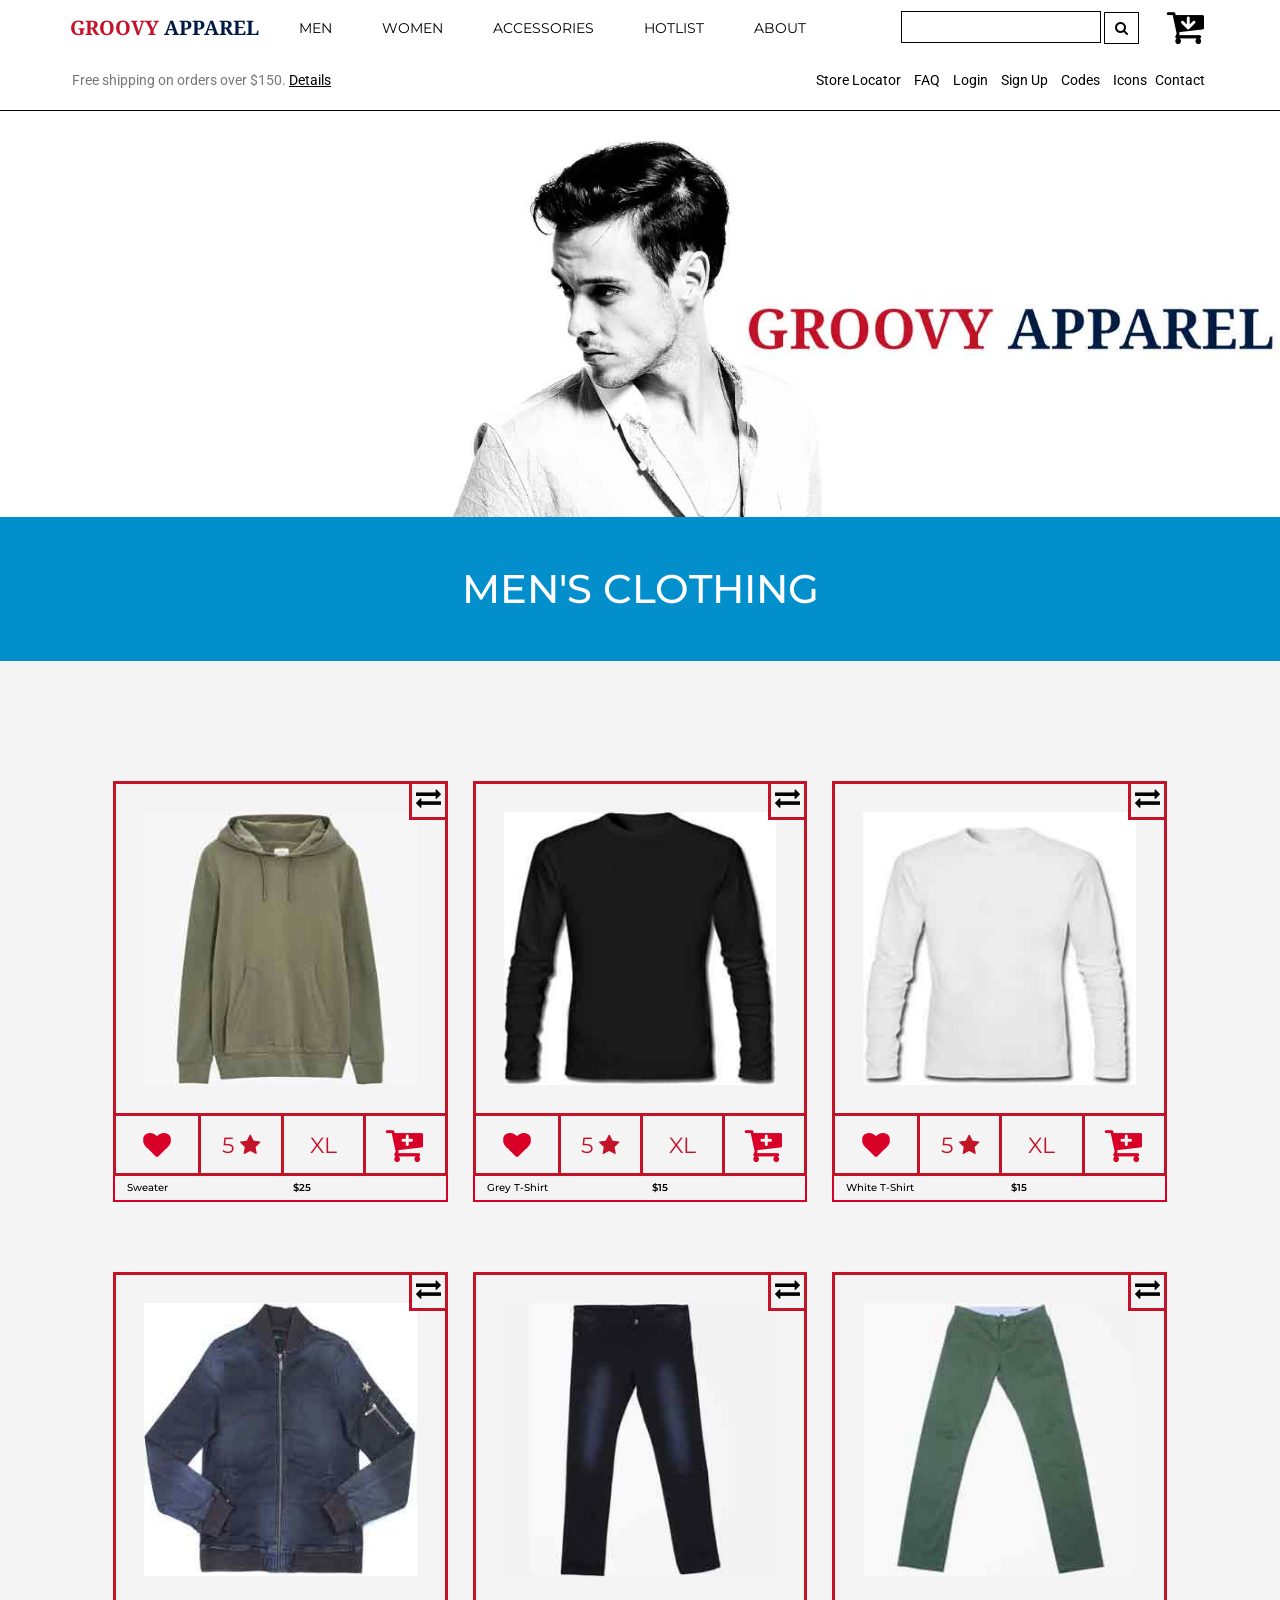
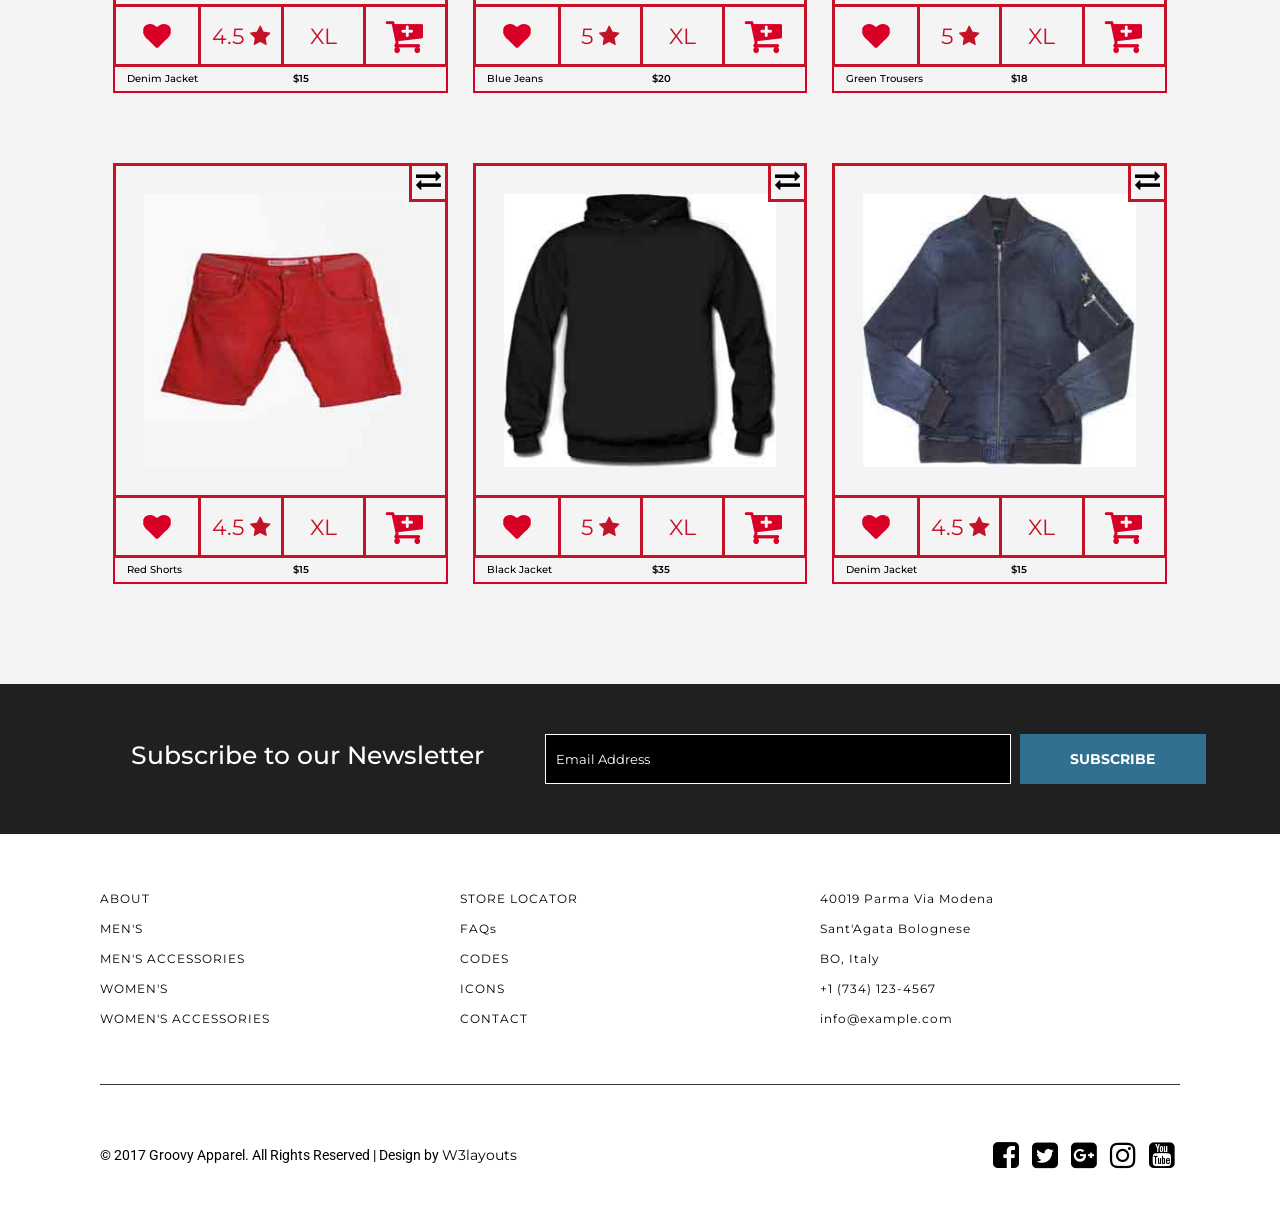
<file: adminr/views/mens.html>
<!--
	Author: W3layouts
	Author URL: http://w3layouts.com
	License: Creative Commons Attribution 3.0 Unported
	License URL: http://creativecommons.org/licenses/by/3.0/
--> 
<!DOCTYPE html>
<html lang="zxx"> 
<!-- Head -->
<head> 
<title>Groovy Apparel a E-Commerce & Fashion Category Bootstrap Responsive Website Template | Men's :: W3layouts</title>

<!-- Meta-Tags -->
<meta name="viewport" content="width=device-width, initial-scale=1">
<meta http-equiv="Content-Type" content="text/html; charset=utf-8">
<meta name="keywords" content="Groovy Apparel a Responsive Web Template, Bootstrap Web Templates, Flat Web Templates, Android Compatible Web Template, Smartphone Compatible Web Template, Free Webdesigns for Nokia, Samsung, LG, Sony Ericsson, Motorola Web Design">
<script type="application/x-javascript"> addEventListener("load", function() { setTimeout(hideURLbar, 0); }, false); function hideURLbar(){ window.scrollTo(0,1); } </script>
<!-- //Meta-Tags -->

<!-- Custom-Stylesheet-Links -->
<!-- Bootstrap-CSS -->	<link rel="stylesheet" href="css/bootstrap.css"	type="text/css" media="all">
<!-- Index-Page-CSS -->	<link rel="stylesheet" href="css/style.css"		type="text/css" media="all">
<!-- //Custom-Stylesheet-Links -->

<!-- Fonts -->
<link rel="stylesheet" href="//fonts.googleapis.com/css?family=Noto+Serif:400,700"	   type="text/css" media="all">
<link rel="stylesheet" href="//fonts.googleapis.com/css?family=Montserrat:400,700"	   type="text/css" media="all">
<link rel="stylesheet" href="//fonts.googleapis.com/css?family=Roboto:100,300,400,500" type="text/css" media="all">
<!-- //Fonts -->

<!-- Font-Awesome-File-Links -->
<!-- CSS --> <link rel="stylesheet" href="css/font-awesome.css" 		 type="text/css" media="all">
<!-- TTF --> <link rel="stylesheet" href="fonts/fontawesome-webfont.ttf" type="text/css" media="all">
<!-- //Font-Awesome-File-Links -->

</head>
<!-- //Head -->



<!-- Body -->
<body>



	<!-- Header -->
	<div class="agileheader" id="agileheadermens">

		<!-- Navigation -->
		<nav class="navbar navbar-default w3l navbar-fixed-top">
			<div class="container">
				<div class="navbar-header wthree nav_2">
					<button type="button" class="navbar-toggle collapsed navbar-toggle1" data-toggle="collapse" data-target="#bs-megadropdown-tabs">
						<span class="sr-only">Toggle navigation</span>
						<span class="icon-bar"></span>
						<span class="icon-bar"></span>
						<span class="icon-bar"></span>
					</button>
					<a class="navbar-brand agileinfo" href="index.html"><span>GROOVY</span> APPAREL</a>
					<ul class="w3header-cart">
						<li class="wthreecartaits"><span class="my-cart-icon"><i class="fa fa-cart-arrow-down" aria-hidden="true"></i><span class="badge badge-notify my-cart-badge"></span></span></li>
					</ul>
				</div>
				<div id="bs-megadropdown-tabs" class="navbar-collapse collapse">
					<ul class="nav navbar-nav">
						<li class="dropdown">
							<a href="mens.html" class="dropdown-toggle w3-agile hyper" data-toggle="dropdown"><span> MEN </span></a>
							<ul class="dropdown-menu aits-w3 multi multi1">
								<div class="row">

									<div class="col-sm-3 w3layouts-nav-agile w3layouts-mens-nav-agileits w3layouts-mens-nav-agileits-1">
										<ul class="multi-column-dropdown">
											<li class="heading">FEATURED</li>
											<li><a href="mens.html"><i class="fa fa-angle-right" aria-hidden="true"></i>New Arrivals</a></li>
											<li><a href="mens.html"><i class="fa fa-angle-right" aria-hidden="true"></i>Online Only</a></li>
											<li><a href="mens.html"><i class="fa fa-angle-right" aria-hidden="true"></i>Brands</a></li>
											<li><a href="mens.html"><i class="fa fa-angle-right" aria-hidden="true"></i>Clearance Sale</a></li>
											<li><a href="mens.html"><i class="fa fa-angle-right" aria-hidden="true"></i>Discount Store</a></li>
											<li><a href="mens.html"><i class="fa fa-angle-right" aria-hidden="true"></i>Editor's Pick</a></li>
										</ul>
									</div>

									<div class="col-sm-3 w3layouts-nav-agile w3layouts-mens-nav-agileits w3layouts-mens-nav-agileits-2">
										<p>TORSO</p>
										<a href="mens.html"><img src="images/men-nav-1.jpg" alt="Groovy Apparel"></a>
									</div>

									<div class="col-sm-3 w3layouts-nav-agile w3layouts-mens-nav-agileits w3layouts-mens-nav-agileits-3">
										<p>LEGS</p>
										<a href="mens.html"><img src="images/men-nav-2.jpg" alt="Groovy Apparel"></a>
									</div>

									<div class="col-sm-3 w3layouts-nav-agile w3layouts-mens-nav-agileits w3layouts-mens-nav-agileits-4">
										<p>ACCESSORIES</p>
										<a href="mens_accessories.html"><img src="images/men-nav-3.jpg" alt="Groovy Apparel"></a>
									</div>

									<div class="clearfix"></div>
									<p class="promo">Use Promo Code <span>#CFFGTY56</span> and take 30% off the products. <a href="#">Details</a></p>
								</div>

							</ul>
						</li>

						<li class="dropdown">
							<a href="#" class="dropdown-toggle hyper" data-toggle="dropdown"><span> WOMEN </span></a>
							<ul class="dropdown-menu multi multi2">
								<div class="row">

									<div class="col-sm-3 w3layouts-nav-agile w3layouts-womens-nav-agileits w3layouts-womens-nav-agileits-1">
										<ul class="multi-column-dropdown">
											<li class="heading">FEATURED</li>
											<li><a href="womens.html"><i class="fa fa-angle-right" aria-hidden="true"></i>New Arrivals</a></li>
											<li><a href="womens.html"><i class="fa fa-angle-right" aria-hidden="true"></i>Online Only</a></li>
											<li><a href="womens.html"><i class="fa fa-angle-right" aria-hidden="true"></i>Brands</a></li>
											<li><a href="womens.html"><i class="fa fa-angle-right" aria-hidden="true"></i>Clearance Sale</a></li>
											<li><a href="womens.html"><i class="fa fa-angle-right" aria-hidden="true"></i>Discount Store</a></li>
											<li><a href="womens.html"><i class="fa fa-angle-right" aria-hidden="true"></i>Editor's Pick</a></li>
										</ul>
									</div>

									<div class="col-sm-3 w3layouts-nav-agile w3layouts-womens-nav-agileits w3layouts-womens-nav-agileits-2">
										<p>TOP</p>
										<a href="womens.html"><img src="images/women-nav-1.jpg" alt="Groovy Apparel"></a>
									</div>

									<div class="col-sm-3 w3layouts-nav-agile w3layouts-womens-nav-agileits w3layouts-womens-nav-agileits-3">
										<p>LEGS</p>
										<a href="womens.html"><img src="images/women-nav-2.jpg" alt="Groovy Apparel"></a>
									</div>

									<div class="col-sm-3 w3layouts-nav-agile w3layouts-womens-nav-agileits w3layouts-womens-nav-agileits-4">
										<p>ACCESSORIES</p>
										<a href="womens_accessories.html"><img src="images/women-nav-3.jpg" alt="Groovy Apparel"></a>
									</div>

									<div class="clearfix"></div>
									<p class="promo">Use Promo Code <span>#CFFGTY56</span> and take 30% off the products. <a href="#">Details</a></p>
								</div>

							</ul>
						</li>

						<li class="dropdown">
							<a href="#" class="dropdown-toggle hyper" data-toggle="dropdown"><span> ACCESSORIES </span></a>
							<ul class="dropdown-menu multi multi3">
								<div class="row">

									<div class="col-sm-3 w3layouts-nav-agile w3layouts-acc-nav-agileits w3layouts-acc-nav-agileits-1">
										<ul class="multi-column-dropdown">
											<li class="heading">FEATURED</li>
											<li><a href="mens_accessories.html"><i class="fa fa-angle-right" aria-hidden="true"></i>New Arrivals</a></li>
											<li><a href="mens_accessories.html"><i class="fa fa-angle-right" aria-hidden="true"></i>Online Only</a></li>
											<li><a href="mens_accessories.html"><i class="fa fa-angle-right" aria-hidden="true"></i>Brands</a></li>
											<li><a href="mens_accessories.html"><i class="fa fa-angle-right" aria-hidden="true"></i>Clearance Sale</a></li>
											<li><a href="mens_accessories.html"><i class="fa fa-angle-right" aria-hidden="true"></i>Discount Store</a></li>
											<li><a href="mens_accessories.html"><i class="fa fa-angle-right" aria-hidden="true"></i>Editor's Pick</a></li>
										</ul>
									</div>

									<div class="col-sm-3 w3layouts-nav-agile w3layouts-acc-nav-agileits w3layouts-acc-nav-agileits-2">
										<p>MEN</p>
										<a href="mens_accessories.html"><img src="images/other-nav-1.jpg" alt="Groovy Apparel"></a>
									</div>

									<div class="col-sm-3 w3layouts-nav-agile w3layouts-acc-nav-agileits w3layouts-acc-nav-agileits-4">
										<p>WOMEN</p>
										<a href="womens_accessories.html"><img src="images/other-nav-2.jpg" alt="Groovy Apparel"></a>
									</div>

									<div class="col-sm-3 w3layouts-nav-agile w3layouts-acc-nav-agileits w3layouts-acc-nav-agileits-4">
										<p>ACCESSORIES</p>
										<a href="mens_accessories.html"><img src="images/other-nav-3.jpg" alt="Groovy Apparel"></a>
									</div>

									<div class="clearfix"></div>
									<p class="promo">Use Promo Code <span>#CFFGTY56</span> and take 30% off the products. <a href="#">Details</a></p>
								</div>

							</ul>
						</li>

						<li class="dropdown">
							<a href="#" class="dropdown-toggle hyper" data-toggle="dropdown"><span> HOTLIST </span></a>
							<ul class="dropdown-menu multi multi4">
								<div class="row">

									<div class="col-sm-3 w3layouts-nav-agile w3layouts-hot-nav-agileits w3layouts-hot-nav-agileits-1">
										<ul class="multi-column-dropdown">
											<li class="heading">FEATURED</li>
											<li><a href="womens_accessories.html"><i class="fa fa-angle-right" aria-hidden="true"></i>New Arrivals</a></li>
											<li><a href="womens_accessories.html"><i class="fa fa-angle-right" aria-hidden="true"></i>Online Only</a></li>
											<li><a href="womens_accessories.html"><i class="fa fa-angle-right" aria-hidden="true"></i>Brands</a></li>
											<li><a href="womens_accessories.html"><i class="fa fa-angle-right" aria-hidden="true"></i>Clearance Sale</a></li>
											<li><a href="womens_accessories.html"><i class="fa fa-angle-right" aria-hidden="true"></i>Discount Store</a></li>
											<li><a href="womens_accessories.html"><i class="fa fa-angle-right" aria-hidden="true"></i>Editor's Pick</a></li>
										</ul>
									</div>

									<div class="col-sm-3 w3layouts-nav-agile w3layouts-hot-nav-agileits w3layouts-hot-nav-agileits-2">
										<p>MEN</p>
										<a href="mens.html"><img src="images/other-nav-1.jpg" alt="Groovy Apparel"></a>
									</div>

									<div class="col-sm-3 w3layouts-nav-agile w3layouts-hot-nav-agileits w3layouts-hot-nav-agileits-3">
										<p>WOMEN</p>
										<a href="womens.html"><img src="images/other-nav-2.jpg" alt="Groovy Apparel"></a>
									</div>

									<div class="col-sm-3 w3layouts-nav-agile w3layouts-hot-nav-agileits w3layouts-hot-nav-agileits-4">
										<p>ACCESSORIES</p>
										<a href="mens_accessories.html"><img src="images/other-nav-3.jpg" alt="Groovy Apparel"></a>
									</div>

									<div class="clearfix"></div>
									<p class="promo">Use Promo Code <span>#CFFGTY56</span> and take 30% off the products. <a href="#">Details</a></p>
								</div>

							</ul>
						</li>
						<li><a href="about.html">ABOUT</a></li>
						<li class="wthreesearch">
							<form action="#" method="post">
								<input type="search" name="Search" placeholder="Search for a Product" required="">
								<button type="submit" class="btn btn-default search" aria-label="Left Align">
									<i class="fa fa-search" aria-hidden="true"></i>
								</button>
							</form>
						</li>
						<li class="wthreecartaits wthreecartaits2 cart cart box_1"> 
						 <form action="#" method="post" class="last"> 
								<input type="hidden" name="cmd" value="_cart" />
								<input type="hidden" name="display" value="1" />
								<button class="w3view-cart" type="submit" name="submit" value=""><i class="fa fa-cart-arrow-down" aria-hidden="true"></i></button>
							</form>   
						</li>
					</ul>
						
				</div>

			</div>
		</nav>
		<!-- //Navigation -->



		<!-- Header-Top-Bar-(Hidden) -->
		<div class="agileheader-topbar">
			<div class="container">
				<div class="col-md-6 agileheader-topbar-grid agileheader-topbar-grid1">
					<p>Free shipping on orders over $150. <a href="payment.html">Details</a></p>
				</div>
				<div class="col-md-6 agileheader-topbar-grid agileheader-topbar-grid2">
					<ul>
						<li><a href="stores.html">Store Locator</a></li>
						<li><a href="faq.html">FAQ</a></li>
						<li><a class="popup-with-zoom-anim" href="#small-dialog1">Login</a></li>
						<li><a class="popup-with-zoom-anim" href="#small-dialog2">Sign Up</a></li>
						<li><a href="codes.html">Codes</a></li>
						<li><a href="icons.html">Icons</a></li>
						<li><a href="contact.html">Contact</a></li>
					</ul>
				</div>
				<div class="clearfix"></div>
			</div>

				<!-- Popup-Box -->
				<div id="popup">
					<div id="small-dialog1" class="mfp-hide agileinfo">
						<div class="pop_up">
							<form action="#" method="post">
								<h3>LOGIN</h3>
								<input type="text" Name="Userame" placeholder="Username" required="">
								<input type="password" Name="Password" placeholder="Password" required="">
								<ul class="tick w3layouts agileinfo">
									<li>
										<input type="checkbox" id="brand1" value="">
										<label for="brand1"><span></span>Remember me</label>
									</li>
									<li>
										<a href="#">Forgot Password?</a>
									</li>
								</ul>
								<div class="send-button wthree agileits">
									<input type="submit" value="LOGIN">
								</div>
							</form>
						</div>
					</div>
					<div id="small-dialog2" class="mfp-hide agileinfo">
						<div class="pop_up">
							<form action="#" method="post">
								<h3>SIGN UP</h3>
								<input type="text" Name="Name" placeholder="Name" required="">
								<input type="text" Name="Email" placeholder="Email" required="">
								<input type="password" Name="Password" placeholder="Password" required="">
								<input type="text" Name="Phone Number" placeholder="Phone Number" required="">
								<div class="send-button wthree agileits">
									<input type="submit" value="SIGN UP">
								</div>
							</form>
						</div>
					</div>
				</div>
				<!-- //Popup-Box -->

		</div>
		<!-- //Header-Top-Bar-(Hidden) -->



		<!-- Banner -->
		<div class="agileheader-banner w3mensaits">
			<img src="images/mens-banner.jpg" alt="Groovy Apparel">
		</div>
		<!-- //Banner -->

	</div>
	<!-- //Header -->



	<!-- Heading -->
	<h1 class="w3wthreeheadingaits">MEN'S CLOTHING</h1>
	<!-- //Heading -->



	<!-- Men's-Product-Display -->
	<div class="wthreeproductdisplay">
		<div id="cbp-pgcontainer" class="cbp-pgcontainer">
			<ul class="cbp-pggrid">
					<li class="wthree aits w3l">
					<div class="cbp-pgcontent" id="men-8">
						<span class="cbp-pgrotate"><i class="fa fa-exchange" aria-hidden="true"></i></span>
						<a href="mens_single.html">
							<div class="cbp-pgitem a3ls">
								<div class="cbp-pgitem-flip">
									<img src="images/1-front.jpg" alt="Groovy Apparel">
									<img src="images/1-back.jpg" alt="Groovy Apparel">
								</div>
							</div>
						</a>
						<ul class="cbp-pgoptions w3l">
							<li class="cbp-pgoptcompare">
								<input type="checkbox" name="checkboxG8" id="checkboxG8" class="css-checkbox w3"><label for="checkboxG8" class="css-label"></label>
							</li>
							<li class="cbp-pgoptfav">
								<span>5 <i class="fa fa-star" aria-hidden="true"></i></span>
							</li>
							<li class="cbp-pgoptsize agile">
								<span data-size="XL">XL</span>
								<div class="cbp-pgopttooltip">
									<span data-size="XL">XL</span>
									<span data-size="L">L</span>
									<span data-size="M">M</span>
									<span data-size="S">S</span>
								</div>
							</li>
							<li class="cbp-pgoptcart">
								<form action="#" method="post">
										<input type="hidden" name="cmd" value="_cart">
										<input type="hidden" name="add" value="1"> 
										<input type="hidden" name="w3l_item" value="Sweater "> 
										<input type="hidden" name="amount" value="25.00"> 
										<button type="submit" class="w3l-cart pw3l-cart"><i class="fa fa-cart-plus" aria-hidden="true"></i></button>
										<span class="w3-agile-line"> </span>
										<a href="#" data-toggle="modal" data-target="#myModal1"></a>
									</form>
							</li>
						</ul>
					</div>
					<a href="mens_single.html">
						<div class="cbp-pginfo w3layouts">
							<h3>Sweater</h3>
							<span class="cbp-pgprice">$25</span>
						</div>
					</a>
				</li>
				<li class="wthree aits w3l">
					<div class="cbp-pgcontent" id="men-8">
						<span class="cbp-pgrotate"><i class="fa fa-exchange" aria-hidden="true"></i></span>
						<a href="mens_single.html">
							<div class="cbp-pgitem a3ls">
								<div class="cbp-pgitem-flip">
									<img src="images/2-front.jpg" alt="Groovy Apparel">
									<img src="images/2-back.jpg" alt="Groovy Apparel">
								</div>
							</div>
						</a>
						<ul class="cbp-pgoptions w3l">
							<li class="cbp-pgoptcompare">
								<input type="checkbox" name="checkboxG8" id="checkboxG8" class="css-checkbox w3"><label for="checkboxG8" class="css-label"></label>
							</li>
							<li class="cbp-pgoptfav">
								<span>5 <i class="fa fa-star" aria-hidden="true"></i></span>
							</li>
							<li class="cbp-pgoptsize agile">
								<span data-size="XL">XL</span>
								<div class="cbp-pgopttooltip">
									<span data-size="XL">XL</span>
									<span data-size="L">L</span>
									<span data-size="M">M</span>
									<span data-size="S">S</span>
								</div>
							</li>
							<li class="cbp-pgoptcart">
								<form action="#" method="post">
										<input type="hidden" name="cmd" value="_cart">
										<input type="hidden" name="add" value="1"> 
										<input type="hidden" name="w3l_item" value="Grey T-Shirt "> 
										<input type="hidden" name="amount" value="15.00"> 
										<button type="submit" class="w3l-cart pw3l-cart"><i class="fa fa-cart-plus" aria-hidden="true"></i></button>
										<span class="w3-agile-line"> </span>
										<a href="#" data-toggle="modal" data-target="#myModal1"></a>
									</form>
							</li>
						</ul>
					</div>
					<a href="mens_single.html">
						<div class="cbp-pginfo w3layouts">
							<h3>Grey T-Shirt</h3>
							<span class="cbp-pgprice">$15</span>
						</div>
					</a>
				</li>
				<li class="wthree aits w3l">
					<div class="cbp-pgcontent" id="men-8">
						<span class="cbp-pgrotate"><i class="fa fa-exchange" aria-hidden="true"></i></span>
						<a href="mens_single.html">
							<div class="cbp-pgitem a3ls">
								<div class="cbp-pgitem-flip">
									<img src="images/3-front.jpg" alt="Groovy Apparel">
									<img src="images/3-back.jpg" alt="Groovy Apparel">
								</div>
							</div>
						</a>
						<ul class="cbp-pgoptions w3l">
							<li class="cbp-pgoptcompare">
								<input type="checkbox" name="checkboxG8" id="checkboxG8" class="css-checkbox w3"><label for="checkboxG8" class="css-label"></label>
							</li>
							<li class="cbp-pgoptfav">
								<span>5 <i class="fa fa-star" aria-hidden="true"></i></span>
							</li>
							<li class="cbp-pgoptsize agile">
								<span data-size="XL">XL</span>
								<div class="cbp-pgopttooltip">
									<span data-size="XL">XL</span>
									<span data-size="L">L</span>
									<span data-size="M">M</span>
									<span data-size="S">S</span>
								</div>
							</li>
							<li class="cbp-pgoptcart">
								<form action="#" method="post">
										<input type="hidden" name="cmd" value="_cart">
										<input type="hidden" name="add" value="1"> 
										<input type="hidden" name="w3l_item" value="White T-Shirt "> 
										<input type="hidden" name="amount" value="15.00"> 
										<button type="submit" class="w3l-cart pw3l-cart"><i class="fa fa-cart-plus" aria-hidden="true"></i></button>
										<span class="w3-agile-line"> </span>
										<a href="#" data-toggle="modal" data-target="#myModal1"></a>
									</form>
							</li>
						</ul>
					</div>
					<a href="mens_single.html">
						<div class="cbp-pginfo w3layouts">
							<h3>White T-Shirt</h3>
							<span class="cbp-pgprice">$15</span>
						</div>
					</a>
				</li>
							<li class="wthree aits w3l">
					<div class="cbp-pgcontent" id="men-7">
						<span class="cbp-pgrotate"><i class="fa fa-exchange" aria-hidden="true"></i></span>
						<a href="mens_single.html">
							<div class="cbp-pgitem a3ls">
								<div class="cbp-pgitem-flip">
									<img src="images/4-front.jpg" alt="Groovy Apparel">
									<img src="images/4-back.jpg" alt="Groovy Apparel">
								</div>
							</div>
						</a>
						<ul class="cbp-pgoptions w3l">
							<li class="cbp-pgoptcompare">
								<input type="checkbox" name="checkboxG7" id="checkboxG7" class="css-checkbox w3"><label for="checkboxG7" class="css-label"></label>
							</li>
							<li class="cbp-pgoptfav">
								<span>4.5 <i class="fa fa-star" aria-hidden="true"></i></span>
							</li>
							<li class="cbp-pgoptsize agile">
								<span data-size="XL">XL</span>
								<div class="cbp-pgopttooltip">
									<span data-size="XL">XL</span>
									<span data-size="L">L</span>
									<span data-size="M">M</span>
									<span data-size="S">S</span>
								</div>
							</li>
							<li class="cbp-pgoptcart">
									<form action="#" method="post">
										<input type="hidden" name="cmd" value="_cart">
										<input type="hidden" name="add" value="1"> 
										<input type="hidden" name="w3l_item" value="Denim Jaket "> 
										<input type="hidden" name="amount" value="15.00"> 
										<button type="submit" class="w3l-cart pw3l-cart"><i class="fa fa-cart-plus" aria-hidden="true"></i> </button>
										<span class="w3-agile-line"> </span>
										<a href="#" data-toggle="modal" data-target="#myModal1"></a>
									</form>
							</li>
						</ul>
					</div>
					<a href="mens_single.html">
						<div class="cbp-pginfo w3layouts">
							<h3>Denim Jacket</h3>
							<span class="cbp-pgprice">$15</span>
						</div>
					</a>
				</li>
				<li class="wthree aits w3l">
					<div class="cbp-pgcontent" id="men-8">
						<span class="cbp-pgrotate"><i class="fa fa-exchange" aria-hidden="true"></i></span>
						<a href="mens_single.html">
							<div class="cbp-pgitem a3ls">
								<div class="cbp-pgitem-flip">
									<img src="images/5-front.jpg" alt="Groovy Apparel">
									<img src="images/5-back.jpg" alt="Groovy Apparel">
								</div>
							</div>
						</a>
						<ul class="cbp-pgoptions w3l">
							<li class="cbp-pgoptcompare">
								<input type="checkbox" name="checkboxG8" id="checkboxG8" class="css-checkbox w3"><label for="checkboxG8" class="css-label"></label>
							</li>
							<li class="cbp-pgoptfav">
								<span>5 <i class="fa fa-star" aria-hidden="true"></i></span>
							</li>
							<li class="cbp-pgoptsize agile">
								<span data-size="XL">XL</span>
								<div class="cbp-pgopttooltip">
									<span data-size="XL">XL</span>
									<span data-size="L">L</span>
									<span data-size="M">M</span>
									<span data-size="S">S</span>
								</div>
							</li>
							<li class="cbp-pgoptcart">
								<form action="#" method="post">
										<input type="hidden" name="cmd" value="_cart">
										<input type="hidden" name="add" value="1"> 
										<input type="hidden" name="w3l_item" value="Blue Jeans "> 
										<input type="hidden" name="amount" value="20.00"> 
										<button type="submit" class="w3l-cart pw3l-cart"><i class="fa fa-cart-plus" aria-hidden="true"></i></button>
										<span class="w3-agile-line"> </span>
										<a href="#" data-toggle="modal" data-target="#myModal1"></a>
									</form>
							</li>
						</ul>
					</div>
					<a href="mens_single.html">
						<div class="cbp-pginfo w3layouts">
							<h3>Blue Jeans</h3>
							<span class="cbp-pgprice">$20</span>
						</div>
					</a>
				</li>
				<li class="wthree aits w3l">
					<div class="cbp-pgcontent" id="men-9">
						<span class="cbp-pgrotate"><i class="fa fa-exchange" aria-hidden="true"></i></span>
						<a href="mens_single.html">
							<div class="cbp-pgitem a3ls">
								<div class="cbp-pgitem-flip">
									<img src="images/6-front.jpg" alt="Groovy Apparel">
									<img src="images/6-back.jpg" alt="Groovy Apparel">
								</div>
							</div>
						</a>
						<ul class="cbp-pgoptions w3l">
							<li class="cbp-pgoptcompare">
								<input type="checkbox" name="checkboxG9" id="checkboxG9" class="css-checkbox w3"><label for="checkboxG9" class="css-label"></label>
							</li>
							<li class="cbp-pgoptfav">
								<span>5 <i class="fa fa-star" aria-hidden="true"></i></span>
							</li>
							<li class="cbp-pgoptsize agile">
								<span data-size="XL">XL</span>
								<div class="cbp-pgopttooltip">
									<span data-size="XL">XL</span>
									<span data-size="L">L</span>
									<span data-size="M">M</span>
									<span data-size="S">S</span>
								</div>
							</li>
							<li class="cbp-pgoptcart">
									<form action="#" method="post">
										<input type="hidden" name="cmd" value="_cart">
										<input type="hidden" name="add" value="1"> 
										<input type="hidden" name="w3l_item" value="Green Trousers "> 
										<input type="hidden" name="amount" value="18.00"> 
										<button type="submit" class="w3l-cart pw3l-cart"><i class="fa fa-cart-plus" aria-hidden="true"></i></button>
										<span class="w3-agile-line"> </span>
										<a href="#" data-toggle="modal" data-target="#myModal1"></a>
									</form>
							</li>
						</ul>
					</div>
					<a href="mens_single.html">
						<div class="cbp-pginfo w3layouts">
							<h3>Green Trousers</h3>
							<span class="cbp-pgprice">$18</span>
						</div>
					</a>
				</li>
				<li class="wthree aits w3l">
					<div class="cbp-pgcontent" id="men-7">
						<span class="cbp-pgrotate"><i class="fa fa-exchange" aria-hidden="true"></i></span>
						<a href="mens_single.html">
							<div class="cbp-pgitem a3ls">
								<div class="cbp-pgitem-flip">
									<img src="images/7-front.jpg" alt="Groovy Apparel">
									<img src="images/7-back.jpg" alt="Groovy Apparel">
								</div>
							</div>
						</a>
						<ul class="cbp-pgoptions w3l">
							<li class="cbp-pgoptcompare">
								<input type="checkbox" name="checkboxG7" id="checkboxG7" class="css-checkbox w3"><label for="checkboxG7" class="css-label"></label>
							</li>
							<li class="cbp-pgoptfav">
								<span>4.5 <i class="fa fa-star" aria-hidden="true"></i></span>
							</li>
							<li class="cbp-pgoptsize agile">
								<span data-size="XL">XL</span>
								<div class="cbp-pgopttooltip">
									<span data-size="XL">XL</span>
									<span data-size="L">L</span>
									<span data-size="M">M</span>
									<span data-size="S">S</span>
								</div>
							</li>
							<li class="cbp-pgoptcart">
									<form action="#" method="post">
										<input type="hidden" name="cmd" value="_cart">
										<input type="hidden" name="add" value="1"> 
										<input type="hidden" name="w3l_item" value="Red Shorts "> 
										<input type="hidden" name="amount" value="15.00"> 
										<button type="submit" class="w3l-cart pw3l-cart"><i class="fa fa-cart-plus" aria-hidden="true"></i> </button>
										<span class="w3-agile-line"> </span>
										<a href="#" data-toggle="modal" data-target="#myModal1"></a>
									</form>
							</li>
						</ul>
					</div>
					<a href="mens_single.html">
						<div class="cbp-pginfo w3layouts">
							<h3>Red Shorts</h3>
							<span class="cbp-pgprice">$15</span>
						</div>
					</a>
				</li>
				<li class="wthree aits w3l">
					<div class="cbp-pgcontent" id="men-8">
						<span class="cbp-pgrotate"><i class="fa fa-exchange" aria-hidden="true"></i></span>
						<a href="mens_single.html">
							<div class="cbp-pgitem a3ls">
								<div class="cbp-pgitem-flip">
									<img src="images/8-front.jpg" alt="Groovy Apparel">
									<img src="images/8-back.jpg" alt="Groovy Apparel">
								</div>
							</div>
						</a>
						<ul class="cbp-pgoptions w3l">
							<li class="cbp-pgoptcompare">
								<input type="checkbox" name="checkboxG8" id="checkboxG8" class="css-checkbox w3"><label for="checkboxG8" class="css-label"></label>
							</li>
							<li class="cbp-pgoptfav">
								<span>5 <i class="fa fa-star" aria-hidden="true"></i></span>
							</li>
							<li class="cbp-pgoptsize agile">
								<span data-size="XL">XL</span>
								<div class="cbp-pgopttooltip">
									<span data-size="XL">XL</span>
									<span data-size="L">L</span>
									<span data-size="M">M</span>
									<span data-size="S">S</span>
								</div>
							</li>
							<li class="cbp-pgoptcart">
								<form action="#" method="post">
										<input type="hidden" name="cmd" value="_cart">
										<input type="hidden" name="add" value="1"> 
										<input type="hidden" name="w3l_item" value="Black Jacket "> 
										<input type="hidden" name="amount" value="35.00"> 
										<button type="submit" class="w3l-cart pw3l-cart"><i class="fa fa-cart-plus" aria-hidden="true"></i></button>
										<span class="w3-agile-line"> </span>
										<a href="#" data-toggle="modal" data-target="#myModal1"></a>
									</form>
							</li>
						</ul>
					</div>
					<a href="mens_single.html">
						<div class="cbp-pginfo w3layouts">
							<h3>Black Jacket</h3>
							<span class="cbp-pgprice">$35</span>
						</div>
					</a>
				</li>
						<li class="wthree aits w3l">
					<div class="cbp-pgcontent" id="men-7">
						<span class="cbp-pgrotate"><i class="fa fa-exchange" aria-hidden="true"></i></span>
						<a href="mens_single.html">
							<div class="cbp-pgitem a3ls">
								<div class="cbp-pgitem-flip">
									<img src="images/4-front.jpg" alt="Groovy Apparel">
									<img src="images/4-back.jpg" alt="Groovy Apparel">
								</div>
							</div>
						</a>
						<ul class="cbp-pgoptions w3l">
							<li class="cbp-pgoptcompare">
								<input type="checkbox" name="checkboxG7" id="checkboxG7" class="css-checkbox w3"><label for="checkboxG7" class="css-label"></label>
							</li>
							<li class="cbp-pgoptfav">
								<span>4.5 <i class="fa fa-star" aria-hidden="true"></i></span>
							</li>
							<li class="cbp-pgoptsize agile">
								<span data-size="XL">XL</span>
								<div class="cbp-pgopttooltip">
									<span data-size="XL">XL</span>
									<span data-size="L">L</span>
									<span data-size="M">M</span>
									<span data-size="S">S</span>
								</div>
							</li>
							<li class="cbp-pgoptcart">
									<form action="#" method="post">
										<input type="hidden" name="cmd" value="_cart">
										<input type="hidden" name="add" value="1"> 
										<input type="hidden" name="w3l_item" value="Denim Jaket "> 
										<input type="hidden" name="amount" value="15.00"> 
										<button type="submit" class="w3l-cart pw3l-cart"><i class="fa fa-cart-plus" aria-hidden="true"></i> </button>
										<span class="w3-agile-line"> </span>
										<a href="#" data-toggle="modal" data-target="#myModal1"></a>
									</form>
							</li>
						</ul>
					</div>
					<a href="mens_single.html">
						<div class="cbp-pginfo w3layouts">
							<h3>Denim Jacket</h3>
							<span class="cbp-pgprice">$15</span>
						</div>
					</a>
				</li>
			</ul>
		</div>
	</div>
	<!-- //Men's-Product-Display -->


	
	<!-- Newsletter -->
	<div class="w3lsnewsletter" id="w3lsnewsletter">
		<div class="container">
			<div class="w3lsnewsletter-grids">
				<div class="col-md-5 w3lsnewsletter-grid w3lsnewsletter-grid-1 subscribe">
					<h2>Subscribe to our Newsletter</h2>
				</div>
				<div class="col-md-7 w3lsnewsletter-grid w3lsnewsletter-grid-2 email-form">
					<form action="#" method="post">
						<input class="email" type="email" name="Email" placeholder="Email Address" required="">
						<input type="submit" class="submit" value="SUBSCRIBE">
					</form>
				</div>
				<div class="clearfix"></div>
			</div>
		</div>
	</div>
	<!-- //Newsletter -->



	<!-- Footer -->
	<div class="agileinfofooter">
		<div class="agileinfofooter-grids">

			<div class="col-md-4 agileinfofooter-grid agileinfofooter-grid1">
				<ul>
					<li><a href="about.html">ABOUT</a></li>
					<li><a href="mens.html">MEN'S</a></li>
					<li><a href="mens_accessories.html">MEN'S ACCESSORIES</a></li>
					<li><a href="womens.html">WOMEN'S</a></li>
					<li><a href="womens_accessories.html">WOMEN'S ACCESSORIES</a></li>
				</ul>
			</div>

			<div class="col-md-4 agileinfofooter-grid agileinfofooter-grid2">
				<ul>
					<li><a href="stores.html">STORE LOCATOR</a></li>
					<li><a href="faq.html">FAQs</a></li>
					<li><a href="codes.html">CODES</a></li>
					<li><a href="icons.html">ICONS</a></li>
					<li><a href="contact.html">CONTACT</a></li>
				</ul>
			</div>

			<div class="col-md-4 agileinfofooter-grid agileinfofooter-grid3">
				<address>
					<ul>
						<li>40019 Parma Via Modena</li>
						<li>Sant'Agata Bolognese</li>
						<li>BO, Italy</li>
						<li>+1 (734) 123-4567</li>
						<li><a class="mail" href="mailto:mail@example.com">info@example.com</a></li>
					</ul>
				</address>
			</div>
			<div class="clearfix"></div>

		</div>
	</div>
	<!-- //Footer -->



	<!-- Copyright -->
	<div class="w3lscopyrightaits">
		<div class="col-md-8 w3lscopyrightaitsgrid w3lscopyrightaitsgrid1">
			<p>© 2017 Groovy Apparel. All Rights Reserved | Design by <a href="http://w3layouts.com/" target="=_blank"> W3layouts </a></p>
		</div>
		<div class="col-md-4 w3lscopyrightaitsgrid w3lscopyrightaitsgrid2">
			<div class="agilesocialwthree">
				<ul class="social-icons">
					<li><a href="#" class="facebook w3ls" title="Go to Our Facebook Page"><i class="fa w3ls fa-facebook-square" aria-hidden="true"></i></a></li>
					<li><a href="#" class="twitter w3l" title="Go to Our Twitter Account"><i class="fa w3l fa-twitter-square" aria-hidden="true"></i></a></li>
					<li><a href="#" class="googleplus w3" title="Go to Our Google Plus Account"><i class="fa w3 fa-google-plus-square" aria-hidden="true"></i></a></li>
					<li><a href="#" class="instagram wthree" title="Go to Our Instagram Account"><i class="fa wthree fa-instagram" aria-hidden="true"></i></a></li>
					<li><a href="#" class="youtube w3layouts" title="Go to Our Youtube Channel"><i class="fa w3layouts fa-youtube-square" aria-hidden="true"></i></a></li>
				</ul>
			</div>
		</div>
		<div class="clearfix"></div>
	</div>
	<!-- //Copyright -->
   <!-- Custom-JavaScript-File-Links -->
<!-- Default-JavaScript -->
<script src="js/jquery-2.2.3.js"></script>


<script src="js/modernizr.custom.js"></script>

		<!-- Shopping-Cart-JavaScript -->
		<!-- cart-js -->
	<script src="js/minicart.js"></script>
	<script>
        w3l.render();

        w3l.cart.on('w3agile_checkout', function (evt) {
        	var items, len, i;

        	if (this.subtotal() > 0) {
        		items = this.items();

        		for (i = 0, len = items.length; i < len; i++) { 
        		}
        	}
        });
    </script>  
	<!-- //cart-js --> 

		<!-- Shopping-Cart-JavaScript -->

		<!-- Dropdown-Menu-JavaScript -->
			<script>
				$(document).ready(function(){
					$(".dropdown").hover(
						function() {
							$('.dropdown-menu', this).stop( true, true ).slideDown("fast");
							$(this).toggleClass('open');
						},
						function() {
							$('.dropdown-menu', this).stop( true, true ).slideUp("fast");
							$(this).toggleClass('open');
						}
					);
				});
			</script>
		<!-- //Dropdown-Menu-JavaScript -->

		<!-- Popup-Box-JavaScript -->
			<script src="js/jquery.magnific-popup.js" type="text/javascript"></script>
			<script>
				$(document).ready(function() {
					$('.popup-with-zoom-anim').magnificPopup({
						type: 'inline',
						fixedContentPos: false,
						fixedBgPos: true,
						overflowY: 'auto',
						closeBtnInside: true,
						preloader: false,
						midClick: true,
						removalDelay: 300,
						mainClass: 'my-mfp-zoom-in'
					});
				});
			</script>
		<!-- //Popup-Box-JavaScript -->

		<script src="js/cbpShop.min.js"></script>
		<script>
			var shop = new cbpShop( document.getElementById( 'cbp-pgcontainer' ) ); 
		</script>

	<!-- //Custom-JavaScript-File-Links -->


<!-- Bootstrap-JavaScript --> <script src="js/bootstrap.js"></script>
</body>
<!-- //Body -->



</html>
</file>
<file: adminr/views/css/style.css>
/*--
	Author: W3Layouts
	Author URL: http://w3layouts.com
	License: Creative Commons Attribution 3.0 Unported
	License URL: http://creativecommons.org/licenses/by/3.0/
--*/ 
/*-- Reset-Code --*/ 
body {
	padding: 0;
	margin: 0;
	font-family: 'Roboto', sans-serif;
	position: relative;
}

body a {
	transition: 0.5s all;
	-webkit-transition: 0.5s all;
	-moz-transition: 0.5s all;
	-o-transition: 0.5s all;
	-ms-transition: 0.5s all;
	text-decoration: none;
}

body a:hover {
	transition: 0.5s all;
	-webkit-transition: 0.5s all;
	-moz-transition: 0.5s all;
	-o-transition: 0.5s all;
	-ms-transition: 0.5s all;
	text-decoration: none;
}

body a:focus, a:hover {
	text-decoration: none;
}

input[type="button"], input[type="submit"], button.btn, button.btn:hover {
	transition: 0.5s all;
	-webkit-transition: 0.5s all;
	-moz-transition: 0.5s all;
	-o-transition: 0.5s all;
	-ms-transition: 0.5s all;
}

h1, h2, h3, h4, h5, h6 {
	margin: 0;
	padding: 0;
	text-align: center;
	font-family: 'Montserrat', sans-serif;
}

p {
	margin: 0;
}

ul {
	margin: 0;
	padding: 0;
}

label {
	margin: 0;
}

img {
	width: 100%;
}

a:focus, a:hover {
	text-decoration: none;
	outline: none;
}

.btn:focus, .btn:active:focus, .btn.active:focus {
	outline: none;
	box-shadow: none;
}

/*-- //Reset-Code --*/ 
/*-- Index-Page-Styling --*/ 

/*-- Header --*/

	/*-- Navbar --*/

	nav.navbar {
		margin-bottom: 0;
		background-color: #FFF;
		border: none;
		height: 55px;
		padding-top: 5px;
	}

	a.navbar-brand {
		font-family: 'Noto Serif', serif;
		font-size: 20px;
		font-weight: bold;
		line-height: 16px;
	}

	.navbar-default .navbar-brand {
		color: #001c44;
	}
	ul.w3header-cart li.wthreecartaits {
		display: none;
	}
	.navbar-default .navbar-brand span {
		color: #c41228;
	}

	.row {
		margin: 0;
	}

	.dropdown-menu.multi {
		min-width: 1140px;
		padding: 30px 0 0;
		left: -201px;
	}

	ul.multi-column-dropdown li {
		display: block;
		line-height: 32px;
		color: #000;
	}

	ul.multi-column-dropdown li.heading {
		font-family: 'Montserrat', sans-serif;
		color: #c41228;
	}

	ul.multi-column-dropdown li a {
		color: #333;
	}

	ul.multi-column-dropdown li a:hover {
		color: #000;
		font-weight: 500;
	}

	i.fa.fa-angle-right {
		font-size: 17px;
		color: #c41228;
		margin-right: 5px;
	}

	ul.dropdown-menu.multi.multi2 {
		left: -285px;
	}

	ul.dropdown-menu.multi.multi3 {
		left: -396px;
	}

	ul.dropdown-menu.multi.multi4 {
		left: -548px;
	}

	.navbar-default .navbar-nav > li > a {
		color: #000;
	}

	a.dropdown-toggle.hyper, .navbar-default .navbar-nav > li > a {
		padding: 10px 20px;
		font-family: 'Montserrat', sans-serif;
		line-height: 0;
		margin: 13px 5px 20px;
	}

	.navbar-default .navbar-nav > .open > a, .navbar-default .navbar-nav > .open > a:hover, .navbar-default .navbar-nav > .open > a:focus, .navbar-default .navbar-nav > li > a:hover, .navbar-default .navbar-nav > li > a:focus {
		color: #FFF;
		background-color: #000;
	}

	.navbar-default .navbar-brand:hover, .navbar-default .navbar-brand:focus {
		color: #001a43;
	}

	.dropdown-menu {
		background-color: #F5F5F5;
		border: none;
		border-radius: 0;
		box-shadow: none;
	}

	.dropdown-menu p {
		margin-bottom: 30px;
		font-family: 'Montserrat', sans-serif;
		color: #c41228;
	}

	li.wthreesearch {
		position: absolute;
		right: 20%;
		padding-top: 6px;
	}

	li.wthreesearch input[type="search"] {
		border: 1px solid #000;
		padding: 5px 10px;
		color: #000;
		outline: none;
	}

	li.wthreesearch input[type="search"]:active, li.wthreesearch input[type="search"]:focus {
		border-width: 2px;
	}

	li.wthreesearch .btn-default {
		color: #000;
		border-color: #000;
		border-radius: 0;
		padding: 5px 10px;
	}

	li.wthreesearch .btn-default:hover {
		background-color: #000;
		color: #FFF;
	}

	p.promo {
		margin-top: 10px;
		margin-bottom: 0;
		text-align: center;
		padding: 5px 0;
		background-color: #000;
		color: #FFFFFF;
		font-size: 9px;
		letter-spacing: 1px;
	}

	p.promo span {
		background-color: #c41228;
		padding: 2px 5px;
		font-weight: 700;
	}

	p.promo a {
		color: #FFF;
	}

	p.promo a:hover {
		color: #c41228;
		text-decoration: underline;
	}

	/*-- Shopping-Cart-Icon --*/

	li.wthreecartaits {
		position: absolute;
		right: 14.5%;
		top: -2px;
		font-size: 40px;
		cursor: pointer;
		color: #000;
	}

	span.badge.badge-notify.my-cart-badge {
		background-color: #c41228;
	}

	/*-- //Shopping-Cart-Icon --*/
	p {
		font-size: 14px;
		color: #777;
	}
	/*-- //Navbar --*/

	/*-- Header-Topbar --*/

	.agileheader-topbar {
		margin-top: 50px;
		padding: 20px 0;
	}

	.agileheader-topbar-grid {
		padding: 0;
	}

	.agileheader-topbar-grid1 p {
		margin-left: 2px;
	}

	.agileheader-topbar-grid1 p a {
		color: #000;
		text-decoration: underline;
	}

	.agileheader-topbar-grid1 p a:hover {
		color: #c41228; 
	}

	.agileheader-topbar-grid2 {
		text-align: right;
	}

	.agileheader-topbar-grid2 ul li {
		display: inline-block;
		margin: 0 5px;
	}

	.agileheader-topbar-grid2 ul li a {
		color: #000;
	}

	.agileheader-topbar-grid2 ul li a:hover {
		color: #c41228;
	}

	.agileheader-topbar-grid2 ul li:nth-child(6) {
		margin-right: 0;
	}

		/*-- Popup-Box --*/

		a.popup-with-zoom-anim:hover {
			color: #000;
		}

		div#small-dialog1, div#small-dialog2, div#small-dialog3, div#small-dialog4 {
			padding: 30px;
			width: 20%;
			height: 100%;
			margin: 0 auto;
			background: #F5F5F5;
		}

		.my-mfp-zoom-in #small-dialog1, .my-mfp-zoom-in #small-dialog2, .my-mfp-zoom-in #small-dialog3, .my-mfp-zoom-in #small-dialog4 {
			opacity: 0;
			/*-- w3layouts --*/
			/*-- agileits --*/
			-webkit-transition: all 0.2s ease-in-out;
			-moz-transition: all 0.2s ease-in-out;
			-o-transition: all 0.2s ease-in-out;
			transition: all 0.2s ease-in-out;
			-webkit-transform: scale(0.8);
			-moz-transform: scale(0.8);
			-ms-transform: scale(0.8);
			-o-transform: scale(0.8);
			transform: scale(0.8);
		}

		.my-mfp-zoom-in.mfp-ready #small-dialog1, .my-mfp-zoom-in.mfp-ready #small-dialog2, .my-mfp-zoom-in.mfp-ready #small-dialog3, .my-mfp-zoom-in.mfp-ready #small-dialog4 {
			opacity: 1;
			-webkit-transform: scale(1);
			-moz-transform: scale(1);
			-ms-transform: scale(1);
			/*-- w3ls --*/
			/*-- agileits --*/
			-o-transform: scale(1);
			transform: scale(1);
		}

		.my-mfp-zoom-in.mfp-removing #small-dialog1, .my-mfp-zoom-in.mfp-removing #small-dialog2, .my-mfp-zoom-in.mfp-removing #small-dialog3, .my-mfp-zoom-in.mfp-removing #small-dialog4 {
			-webkit-transform: scale(0.8);
			-moz-transform: scale(0.8);
			-ms-transform: scale(0.8);
			-o-transform: scale(0.8);
			/*-- w3layouts --*/
			/*-- agileits --*/
			transform: scale(0.8);
			opacity: 0;
		}

		.my-mfp-zoom-in.mfp-bg {
			opacity: 0;
			/*-- w3ls --*/
			/*-- agileits --*/
			-webkit-transition: opacity 0.3s ease-out;
			-moz-transition: opacity 0.3s ease-out;
			-o-transition: opacity 0.3s ease-out;
			transition: opacity 0.3s ease-out;
		}

		.my-mfp-zoom-in.mfp-ready.mfp-bg {
			opacity: 0.97;
		}

		.my-mfp-zoom-in.mfp-removing.mfp-bg {
			opacity: 0;
		}

		.mfp-bg {
			top: 0;
			left: 0;
			width: 100%;
			height: 100%;
			z-index: 1042;
			overflow: hidden;
			/*-- w3layouts --*/
			/*-- agileits --*/
			position: fixed;
			background: rgba(0,0,0,0.50);
			opacity: 0.97;
			filter: alpha(opacity=80);
		}

		.mfp-wrap {
			top: 0;
			left: 0;
			width: 100%;
			height: 100%;
			z-index: 1043;
			position: fixed;
			outline: none !important;
			-webkit-backface-visibility: hidden;
		}

		.mfp-container {
			text-align: center;
			position: absolute;
			width: 100%;
			height: 100%;
			left: 0;
			/*-- w3layouts --*/
			/*-- agileinfo --*/
			right: 0;
			top: 0;
			-webkit-box-sizing: border-box;
			-moz-box-sizing: border-box;
			box-sizing: border-box;
			background-color: rgba(0,0,0,0.50);
		}

		.mfp-container:before {
			content: '';
			display: inline-block;
			height: 100%;
			vertical-align: middle;
		}

		.mfp-align-top .mfp-container:before {
			display: none;
		}

		.mfp-content {
			position: relative;
			display: inline-block;
			vertical-align: middle;
			margin: 0 auto;
			/*-- w3layouts --*/
			/*-- agileits --*/
			text-align: left;
			z-index: 1045;
		}

		.mfp-inline-holder .mfp-content, .mfp-ajax-holder .mfp-content {
			width: 100%;
			cursor: auto;
		}

		.mfp-ajax-cur {
			cursor: progress;
		}

		.mfp-zoom-out-cur, .mfp-zoom-out-cur .mfp-image-holder .mfp-close {
			cursor: -moz-zoom-out;
			cursor: -webkit-zoom-out;
			cursor: zoom-out;
		}

		.mfp-zoom {
			cursor: pointer;
			cursor: -webkit-zoom-in;
			cursor: -moz-zoom-in;
			/*-- w3layouts --*/
			/*-- agileinfo --*/
			cursor: zoom-in;
		}

		.mfp-auto-cursor .mfp-content {
			cursor: auto;
		}

		.mfp-close, .mfp-arrow, .mfp-preloader, .mfp-counter {
			-webkit-user-select: none;
			-moz-user-select: none;
			user-select: none;
		}

		.mfp-loading.mfp-figure {
			display: none;
		}

		.mfp-hide {
			display: none !important;
		}

		.mfp-content iframe{
			width: 100%;
			min-height: 500px;
		}

		.mfp-preloader {
			color: #cccccc;
			position: absolute;
			/*-- wthree --*/
			/*-- agileits --*/
			top: 50%;
			width: auto;
			text-align: center;
			margin-top: -0.8em;
			left: 8px;
			right: 8px;
			z-index: 1044;
		}

		.mfp-preloader a {
			color: #cccccc;
		}

		.mfp-preloader a:hover {
			color: white;
		}

		.mfp-s-ready .mfp-preloader {
			display: none;
		}

		.mfp-s-error .mfp-content {
			display: none;
		}

		button.mfp-close, button.mfp-arrow {
			overflow: visible;
			cursor: pointer;
			border: 0;
			background: transparent;
			-webkit-appearance: none;
			display: block;
			/*-- w3layouts --*/
			/*-- agileits --*/
			padding: 0;
			z-index: 1046;
		}

		button::-moz-focus-inner {
			padding: 0;
			border: 0;
		}

		.mfp-close {
			width: 17px;
			height: 32px;
			line-height: 1;
			position: absolute;
			right: 0;
			top: -32px;
			/*-- wthree --*/
			/*-- agileits --*/
			text-decoration: none;
			text-align: center;
			padding: 0 0 18px 10px;
			color: white;
			font-style: normal;
			font-size: 28px;
			outline: none;
		}

		.mfp-close:hover, .mfp-close:focus {
			opacity: 1;
		}

		.mfp-close-btn-in .mfp-close {
			color: #FFF;
			padding: 0;
		}

		.mfp-image-holder .mfp-close, .mfp-iframe-holder .mfp-close {
			color: white;
			right: -6px;
			text-align: right;
			/*-- w3layouts --*/
			/*-- agileits --*/
			padding-right: 6px;
			width: 100%;
		}

		/*-- //Popup-Box --*/

		/*-- Header-Topbar-Login --*/

		#small-dialog1 h3, #small-dialog2 h3, #small-dialog3 h4 {
			font-size: 25px;
			margin-bottom: 30px;
			color: #000;
		}

		input[type="text"], input[type="password"], input.email.aitsw3ls, textarea.text {
			padding: 15px;
			width: 100%;
			border: none;
			font-family: 'Montserrat', sans-serif;
			font-size: 11px;
			color: #FFF;
			outline: none;
			margin-bottom: 20px;
			background-color: #000;
		}

		ul.tick {
			list-style: none;
			display: inline-block;
			margin: 20px 0 30px;
			width: 100%;
		}

		ul.tick li {
			display: inline-block;
			padding: 0;
			width: 50%;
			float: left;
		}

		ul.tick li input[type="checkbox"] {
			display: none;
		}

		ul.tick li input[type="checkbox"]+label {
			position: relative;
			padding-left: 25px;
			/*-- w3ls --*/
			/*-- agileits --*/
			border: #000;
			display: inline-block;
			font-weight: normal;
			color: #000;
		}

		ul.tick li input[type="checkbox"]+label span:first-child {
			width: 17px;
			height: 17px;
			display: inline-block;
			border: 1px solid #000;
			position: absolute;
			top: -1px;
			left: 0;
			bottom: 4px;
			background-color: #FFF;
		}

		ul.tick li input[type="checkbox"]:checked+label span:first-child:before {
			content: "";
			background: url("../images/tick.png") no-repeat;
			position: absolute;
			left: 3px;
			/*-- w3layouts --*/
			/*-- agileinfo --*/
			top: 3px;
			font-size: 10px;
			width: 10px;
			height: 10px;
		}

		ul.tick a {
			color: #777;
		}

		ul.tick a:hover {
			color: #000;
		}

		input[type="submit"] {
			padding: 10px 0;
			width: 100%;
			font-family: 'Montserrat', sans-serif;
			font-size: 14px;
			border: none;
			outline: none;
			background-color: #31708f;
			color: #FFF;
			cursor: pointer;
		}

		input[type="submit"]:hover {
			background-color: #c41228;
		}

		/*-- //Header-Topbar-Login --*/

	/*-- //Header-Topbar --*/

	/*-- Header-Slider --*/

	.w3slideraits {
		position: relative;
		height: 800px;
	}

	#back_to_fluid_dg {
		background: rgba(2,2,2,.5);
		clear: both;
		display: block;
		height: 20px;
		line-height: 20px;
		padding: 20px;
		position: relative;
		z-index: 1;
	}

	.fluid_container {
		bottom: 0;
		height: 100%;
		left: 0;
		position: fixed;
		right: 0;
		top: 0;
		z-index: 0;
	}

	#fluid_dg_wrap_4 {
		bottom: 0;
		height: 100%;
		left: 0;
		margin-bottom: 0!important;
		position: absolute;
		right: 0;
		top: 0;
	}

	.fluid_dg_bar {
		z-index: 2;
	}

	.fluid_dg_thumbs {
		display: none;
	}

	.fluid_dg_overlayer {
		opacity: .1;
	}

	/*-- //Header-Slider --*/

/*-- //Header --*/



/*-- Shopping-Cart-PopUp --*/

div#my-cart-modal {
	background-color: rgba(0,0,0,0.50);
}

div#my-cart-modal .modal-dialog {
	width: 50%;
	margin: 100px auto 0;
}

div#my-cart-modal .modal-content {
	background-color: #F5F5F5;
	box-shadow: none!important;
	border: none!important;
	border-radius: 0;
	padding: 30px;
}

div#my-cart-modal .modal-header {
	padding: 0 15px 15px;
	border-bottom: 3px solid #333;
}

div#my-cart-modal h4#myModalLabel {
	font-size: 20px;
	color: #c41228;
}

div#my-cart-modal .modal-body {
	padding: 0;
}

div#my-cart-modal .table {
	margin: 0;
}

div#my-cart-modal .table > thead > tr > th, .table > tbody > tr > th, .table > tfoot > tr > th, .table > thead > tr > td, .table > tbody > tr > td, .table > tfoot > tr > td {
	padding: 10px;
	vertical-align: middle;
	border: none;
}

div#my-cart-modal .table > tbody > tr {
	border-top: 1px solid #CCC;
}

div#my-cart-modal .table > tbody > tr:nth-child(1) {
	border: none;
}

div#my-cart-modal .btn-danger {
	color: #000;
	background-color: #FFF;
	border-color: #000;
}

div#my-cart-modal .btn-danger:hover {
	color: #fff;
	background-color: #c9302c;
	border-color: #c9302c;
}

div#my-cart-modal strong {
	font-family: 'Montserrat', sans-serif;
	color: #000;
	font-size: 15px;
}

div#my-cart-modal .modal-footer {
	border-top: 3px solid #000;
}

div#my-cart-modal button.btn.btn-default, div#my-cart-modal button.btn.btn-primary {
	padding: 8px 0;
	width: 15%;
	font-family: 'Montserrat', sans-serif;
	font-size: 14px;
	border: none;
	border-radius: 0;
	outline: none;
	background-color: #333;
	color: #FFF;
}

div#my-cart-modal button.btn.btn-default:hover {
	background-color: #c41228;
}

div#my-cart-modal button.btn.btn-primary a {
	color: #FFF;
}

div#my-cart-modal button.btn.btn-primary:hover {
	background-color: #c41228;
}

div#my-cart-modal .alert-danger {
	color: #FFF;
	text-align: center;
	background-color: #c41228;
	font-family: 'Montserrat', sans-serif;
	font-size: 15px;
	margin: 20px;
	border: none;
	border-radius: 0;
}

div#my-cart-modal .close {
	font-size: 25px;
	opacity: 1;
}

div#my-cart-modal .close:hover, .close:focus {
	opacity: 1;
	color: #c41228;
}

/*-- //Shopping-Cart-PopUp --*/



/*-- Model-Slider --*/

.film_roll_wrapper img {
	border: 10px solid #FFF;
	box-shadow: 7px 7px 15px #777;
	margin-left: 5px;
	margin-right: 5px;
}

@media (max-width: 580px) {
	.film_roll_wrapper img {
		margin: 0;
		box-shadow: none;
	}
}

.film_roll_wrapper .active img {
	border: 10px solid #c41228;
}

.film_roll_container {
	position: relative;
}

.film_roll_pager a, a.film_roll_prev, a.film_roll_next {
	-webkit-box-sizing: content-box;
	-moz-box-sizing: content-box;
	box-sizing: content-box;
}

.film_roll_pager {
	display: none;
}

/*-- //Model-Slider --*/

/*-- Latest-Arrivals-(Home Page) --*/

.wthreehome-latest {
	padding: 50px 0;
	background-color: #F5F5F5;
}

.wthreehome-latest-grid {
	padding: 10px;
}

.wthreehome-latest-grid h4 {
	font-size: 16px;
	color: #555;
}

.wthreehome-latest-grid h5 {
	font-family: 'Roboto', sans-serif;
	font-weight: 400;
	margin: 10px 0;
}

.wthreehome-latest-grid h6 a {
	font-family: 'Roboto', sans-serif;
	font-size: 14px;
	font-weight: 400;
	text-decoration: underline;
	color: #000;
}

.wthreehome-latest-grid h6 a:hover {
	color: #c41228;
}

.grid figure {
	position: relative;
	float: left;
	overflow: hidden;
	height: auto;
	background: #000;
	margin-bottom: 10px;
}

.grid figure img {
	position: relative;
	display: block;
	max-width: 100%;
}

.grid figure figcaption {
	padding: 0;
	-webkit-backface-visibility: hidden;
	backface-visibility: hidden;
}

.grid figure figcaption::before, .grid figure figcaption::after {
	pointer-events: none;
}

.grid figure figcaption, .grid figure figcaption > a {
	position: absolute;
	top: 0;
	left: 0;
	width: 100%;
	height: 100%;
}

figure.effect-apollo {
	background: #000;
}

figure.effect-apollo img {
	opacity: 0.95;
	-webkit-transition: opacity 0.35s, -webkit-transform 0.35s;
	transition: opacity 0.35s, transform 0.35s;
	-webkit-transform: scale3d(1.05,1.05,1);
	transform: scale3d(1.05,1.05,1);
}

figure.effect-apollo figcaption::before {
	position: absolute;
	top: 0;
	left: 0;
	width: 100%;
	height: 100%;
	background: rgba(255,255,255,0.5);
	content: '';
	-webkit-transition: -webkit-transform 0.6s;
	transition: transform 0.6s;
	-webkit-transform: scale3d(1.9,1.4,1) rotate3d(0,0,1,45deg) translate3d(0,-100%,0);
	transform: scale3d(1.9,1.4,1) rotate3d(0,0,1,45deg) translate3d(0,-100%,0);
}

figure.effect-apollo:hover img {
	opacity: 0.6;
	-webkit-transform: scale3d(1,1,1);
	transform: scale3d(1,1,1);
}

figure.effect-apollo:hover figcaption::before {
	-webkit-transform: scale3d(1.9,1.4,1) rotate3d(0,0,1,45deg) translate3d(0,100%,0);
	transform: scale3d(1.9,1.4,1) rotate3d(0,0,1,45deg) translate3d(0,100%,0);
}

/*-- //Latest-Arrivals-(Home Page) --*/



/*-- Winter-Collection --*/

.wthreewinter-coll {
	background-image: url("../images/winter.jpg");
	background-repeat: no-repeat;
	background-position: center;
	background-size: cover;
	-webkit-background-size: cover;
	-moz-background-size: cover;
	-o-background-size: cover;
	padding: 170px 0 150px;
	text-align: center;
}

.wthreewinter-coll h1 {
	font-size: 30px;
	color: #FFF;
}

.wthreewinter-coll p {
	width: 50%;
	margin: 20px auto;
	line-height: 25px;
	color: #FFF;
}

.wthreeshop-a {
	margin-top: 30px;
	padding-bottom: 10px;
}

.wthreeshop-a a {
	padding: 10px 50px;
	border: 2px solid #FFF;
	color: #FFF;
	font-family: 'Montserrat', sans-serif;
	display: inline-block;
}

.wthreeshop-a a:hover {
	border-width: 3px;
}

/*-- //Winter-Collection --*/ 

/*-- Denim-Collection --*/

.style-grid {
	padding: 0;
	position: relative;
}

.style-grid-1 img {
	height: 792px;
}

.style-grid-1-text, .style-grid-2-text {
	position: absolute;
	top: 0;
	left: 0;
	text-align: left;
	width: 100%;
	height: 100%;
	background-color: rgba(0, 0, 0, 0.36);
	padding: 50px;
}

.style-grid-1-text h3, .style-grid-2-text h3 {
	font-size: 40px;
	text-align: left;
	color: #FFF;
	margin-bottom: 20px;
}

.style-grid-1-text p {
	color: #FFF;
	line-height: 30px;
}

.style-image-1 {
	position: relative;
}

.style-image-2 {
	position: relative;
}

.style-grid-2-text p {
	color: #FFF;
	font-size: 14px;
	line-height: 30px;
	padding-right: 100px;
}

/*-- //Denim-Collection --*/



/*-- Clearance-Sale --*/

.aitsclearance-sales {
	background-image: url("../images/clearance.jpg");
	background-repeat: no-repeat;
	background-position: center;
	background-size: cover;
	-webkit-background-size: cover;
	-moz-background-size: cover;
	-o-background-size: cover;
	background-attachment: fixed;
	text-align: center;
}

.aitsclearance-sales-text {
	width: 50%;
	padding: 200px 0;
	background-color: rgba(0, 0, 0, 0.35);
}

.aitsclearance-sales-text h2 {
	font-size: 50px;
	color: #fff;
	text-shadow: 2px 2px #32323b;
	margin-bottom: 20px;
}

.aitsclearance-sales-text h4 {
	color: #FFF;
	font-size: 30px;
	text-shadow: 2px 2px #32323b;
	margin-bottom: 20px;
}

.aitsclearance-sales-text h5 {
	font-size: 75px;
	color: #FFF;
	text-shadow: 3px 3px #c41228;
}

.aitsclearance-sales-text h5 small {
	font-size: 30px;
	color: #EEE;
	text-shadow: 2px 2px #001c44;
}

/*-- //Clearance-Sale --*/



/*-- Shopping --*/

.agileshopping {
	padding: 100px 0;
}

.agileshoppinggrids-bottom {
	margin-top: 50px;
}

.agileshoppinggrids-bottom h3 {
	color: #000;
	margin-bottom: 15px;
}

.agileshoppinggrids-bottom p {
	width: 70%;
	line-height: 25px;
	margin: 0 auto;
	text-align: center;
}

.agileshoppinggrids-bottom-grid1 .wthreeshop-a {
	text-align: right;
}

.agileshoppinggrids-bottom-grid2 .wthreeshop-a {
	text-align: left;
}

.agileshoppinggrids-bottom-grid .wthreeshop-a a {
	color: #000;
	border-color: #000;
	padding: 10px 75px;
}

/*-- //Shopping --*/



/*-- Newsletter --*/

.agileinfonewsl {
	background-image: url("../images/newsletter.jpg");
	background-repeat: no-repeat;
	background-position: center;
	background-size: cover;
	-webkit-background-size: cover;
	-moz-background-size: cover;
	-o-background-size: cover;
	background-attachment: fixed;
	text-align: center;
	padding: 300px 0;
}

.agileinfonewsl h3 {
	font-size: 30px;
	margin-bottom: 20px;
	color: #FFF;
}

.agileinfonewsl p {
	font-size: 15px;
	color: #FFF;
	margin-bottom: 50px;
}

/*-- //Newsletter --*/



/*-- Footer --*/

.agileinfofooter {
	padding: 50px 100px;
}

.agileinfofooter-grids {
	padding-bottom: 50px;
	border-bottom: 1px solid #333;
}

.agileinfofooter-grid {
	padding: 0;
}

.agileinfofooter-grid ul li {
	display: block;
	line-height: 30px;
	font-size: 12px;
	letter-spacing: 1px;
	font-family: 'Montserrat', sans-serif;
	color: #000;
}

.agileinfofooter-grid ul li a {
	color: #000;
}

.agileinfofooter a:hover {
	color: #c41228;
}

/*-- //Footer --*/



/*-- Copyright --*/

.w3lscopyrightaits {
	padding: 0 100px 50px;
}

.w3lscopyrightaitsgrid {
	padding: 0;
}

.w3lscopyrightaitsgrid1 p {
	color: #000;
	margin-top: 10px;
}

.w3lscopyrightaitsgrid1 p a {
	font-family: 'Montserrat', sans-serif;
	color: #000;
}

.w3lscopyrightaitsgrid1 p a:hover {
	color: #c41228;
}

	/*-- Footer-Social-Icons --*/

	.agilesocialwthree {
		text-align: right;
	}

	ul.social-icons li {
		display: inline-block;
		margin: 0 5px;
	}

	.agilesocialwthree ul.social-icons li a {
		font-size: 30px;
		color: #000;
	}

	ul.social-icons li a.facebook:hover {
		color: #3b5998;
	}

	ul.social-icons li a.twitter:hover {
		color: #1dcaff;
	}

	ul.social-icons li a.googleplus:hover {
		color: #d34836;
	}

	ul.social-icons li a.instagram:hover {
		color: #517fa4;
	}

	ul.social-icons li a.youtube:hover {
		color: #bb0000;
	}

	/*-- //Footer-Social-Icons --*/

/*-- //Copyright --*/



/*-- //Index-Page-Styling --*/










/*-- About-Page-Styling --*/



/*-- About-Us --*/

.wthreeabout {
	padding: 100px 0;
	background-color: #F3F3F3;
}

.about-us-images {
	border: 1px solid #CCC;
	padding: 0;
}

.about-us-image {
	padding: 0;
}

.about-us-text {
	padding: 63px;
}

.about-us-text h1, .aitscommercial h2 {
	text-align: left;
	font-size: 40px;
	margin-bottom: 30px;
}

.about-us-text p, .aitscommercial p {
	line-height: 30px;
}

/*-- //About-Us --*/



/*-- Be-Yourself --*/

.aitsyourself-grid1 {
	background-image: url("../images/be-1.jpg");
	background-repeat: no-repeat;
	background-position: center;
	background-size: cover;
	-webkit-background-size: cover;
	-moz-background-size: cover;
	-o-background-size: cover;
	height: 600px;
	padding: 0;
}

.aitsyourself-grid2 {
	padding: 50px;
}

.aitsyourself-grid2 h3, .aitsyourself-grid2 h4 {
	font-size: 31px;
	line-height: 45px;
	font-weight: 700;
	text-align: left;
}

.aitsyourself-grid3 {
	background-image: url("../images/be-2.jpg");
	background-repeat: no-repeat;
	background-position: center;
	background-size: cover;
	-webkit-background-size: cover;
	-moz-background-size: cover;
	-o-background-size: cover;
	height: 600px;
	padding: 0;
}

/*-- //Be-Yourself --*/



/*-- Commercial --*/

.aitscommercial-grid1 {
	padding: 100px;
	background-color: #F4F4F4;
}

.aitscommercial-grid2 {
	padding: 0;
}

p.w3teaseraits {
	margin: 26.5px 0;
	font-size: 15px;
	font-weight: 500;
}

.aitscommercial-grid1 a.popup-with-zoom-anim {
	padding: 8px 60px;
	background-color: #333;
	color: #FFF;
	font-family: 'Montserrat', sans-serif;
	display: inline-block;
}

.aitscommercial-grid1 a.popup-with-zoom-anim:hover {
	background-color: #000;
}

div#small-dialog4 {
	width: 75%;
}

/*-- //Commercial --*/



/*-- Accessories --*/

.w3laccessoriesaits {
	padding: 100px 0;
	text-align: center;
}

.w3laccessoriesaits-grids1 {
	padding: 0 25px 0 50px;
}

.w3laccessoriesaits-grids2 {
	padding: 0 50px 0 25px;
}

.w3laccessoriesaits-grid {
	padding: 40px;
	background-color: #e4e4e4;
}

.w3laccessoriesaits-grid .grid figure {
	margin-bottom: 30px;
}

.w3laccessoriesaits-grid p {
	margin: 10px 0 20px;
}

.w3laccessoriesaits-grid h6 a {
	font-family: 'Roboto', sans-serif;
	font-size: 14px;
	padding: 8px 50px;
	font-weight: 400;
	background-color: #333;
	color: #FFF;
}

.w3laccessoriesaits-grid h6 a:hover	{
	color: #c41228;
	background-color: #000;
}

/*-- //Accessories --*/



/*-- Shoes --*/

.w3lsshoesaits {
	background-image: url("../images/shoes.jpg");
	background-repeat: no-repeat;
	background-position: center;
	background-size: cover;
	-webkit-background-size: cover;
	-moz-background-size: cover;
	-o-background-size: cover;
	padding: 200px 0;
	text-align: center;
}

.w3lsshoesaits-info h3 {
	font-size: 50px;
	color: #FFF;
	text-shadow: 3px 3px #c41228;
}

.w3lsshoesaits-info p {
	width: 50%;
	line-height: 25px;
	color: #FFF;
	margin: 30px auto;
}

/*-- //Shoes --*/

/*-- Countdown-Timer --*/

.agilenwew3lsfashions {
	background-image: url("../images/countdown.jpg");
	background-repeat: no-repeat;
	background-position: center;
	background-size: cover;
	-webkit-background-size: cover;
	-moz-background-size: cover;
	-o-background-size: cover;
	background-attachment: fixed;
	padding: 150px 0;
	text-align: center;
	color: #FFF;
}

.agilenwew3lsfashions h3 {
	font-size: 50px;
	margin-bottom: 50px;
	text-shadow: 3px 3px #c41228;
}

.agilenwew3lsfashions h4 {
	font-size: 30px;
	margin-bottom: 50px;
}

.timer {
	font-family: 'Roboto', sans-serif;
	font-size: 100px;
	font-weight: 100;
	display: inline-block;
	vertical-align: top;
	letter-spacing: 5px;
	text-shadow: 0 0 5px rgba(255,255,255,1) , 0 0 10px rgba(255,255,255,1) , 0 0 20px rgba(255,255,255,1) , 0 0 30px #c41228 , 0 0 60px #c41228 , 0 0 70px #c41228 , 0 0 90px #c41228;
}

.text {
	font-size: 18px;
	font-family: 'Montserrat', sans-serif;
}

.clock .column {
	display: inline-block;
	width: 21%;
}

/*-- //Countdown-Timer --*/

/*-- Newsletter --*/

.w3lsnewsletter {
	padding: 50px 0;
	background-color: #202020;
	font-family: 'Montserrat', sans-serif;
}

 .w3lsnewsletter-grid-1 p, .w3lsnewsletter-grid-1 h2 {
	font-size: 25px;
	color: #FFF;
}

.email-form {
	text-align: left;
}

.email-form input.email {
	padding: 15px 10px;
	width: 70%;
	font-size: 13px;
	color: #FFF;
	background-color: #000;
	border: 1px solid #FFF;
	outline: none;
}

.email-form input.submit {
	width: 28%;
	padding: 15px 0;
	border: none;
	outline: none;
	color: #FFF;
	background-color: #31708f;
	font-weight: 700;
	margin-left: 5px;
}

.email-form input.submit:hover {
	color: #FFF;
	background-color: #c41228;
}

.w3lsnewsletter-grid {
	padding: 0;
}

.subscribe {
	padding-top: 8px;
}

/*-- //Newsletter --*/



/*-- About-Page-Styling --*/










/*-- Men's-Page-Styling --*/

.agileheader-banner.w3mensaits {
	border-top: 1px solid #000;
	padding-top: 30px;
}

h1.w3wthreeheadingaits {
	font-size: 40px;
	padding: 50px 0;
	background-color: #028fcc;
	color: #FFF;
}

.wthreeproductdisplay {
	padding: 100px 100px 50px;
	background-color: #F4F4F4;
}

.cbp-pgcontainer {
	position: relative;
	width: 100%;
}

.cbp-pgcontainer ul, .cbp-pgcontainer li {
	padding: 0;
	margin: 0;
	list-style-type: none;
}

.cbp-pggrid {
	position: relative;
	text-align: center;
}

.flexbox .cbp-pggrid {
	display: block;
}

.cbp-pggrid > li {
	display: inline-block;
	vertical-align: top;
	position: relative;
	width: 33%;
	padding: 20px 1% 50px 1%;
	text-align: left;
}

.cbp-pgcontent {
	border: 3px solid #c41228;
	position: relative;
}

.cbp-pgrotate {
	width: 36px;
	height: 36px;
	position: absolute;
	display: block;
	color: #000;
	font-size: 25px;
	line-height: 30px;
	z-index: 100;
	border-bottom: 3px solid #c41228;
	border-left: 3px solid #c41228;
	right: 0px;
	top: 0px;
	cursor: pointer;
	text-align: center;
}

.cbp-pgrotate:before {
	font-size: 18px;
	line-height: 32px;
	color: #c41228;
}

.no-touch .cbp-pgrotate:hover, .cbp-pgrotate.cbp-pgrotate-active {
	background: #c41228;
}

.no-touch .cbp-pgrotate:hover:before, .cbp-pgrotate.cbp-pgrotate-active:before {
	color: #fff;
}

.cbp-pgitem {
	width: 100%;
	position: relative;
	padding: 2em;
	-webkit-perspective: 1400px;
	-moz-perspective: 1000px;
	perspective: 1000px;
	-webkit-backface-visibility: hidden;
	-moz-backface-visibility: hidden;
	backface-visibility: hidden;
	overflow: hidden;
}

.cbp-pgitem-flip {
	-webkit-transform-style: preserve-3d;
	-moz-transform-style: preserve-3d;
	transform-style: preserve-3d;
	-webkit-transition: -webkit-transform .4s ease-out;
	-moz-transition: -moz-transform .4s ease-out;
	transition: transform .4s ease-out;
}

.cbp-pgitem.cbp-pgitem-showback .cbp-pgitem-flip {
	-webkit-transform: rotateY(180deg);
	-moz-transform: rotateY(180deg);
	transform: rotateY(180deg);
}

.cbp-pgitem-flip img {
	display: block;
	margin: 0 auto;
	max-width: 100%;
	max-height: 100%;
	-webkit-backface-visibility: hidden;
	-moz-backface-visibility: hidden;
	backface-visibility: hidden;
}

.cbp-pgitem img:first-child {
	position: relative;
}

.cbp-pgitem img:nth-child(2) {
	position: absolute;
	top: 50%;
	left: 50%;
	-webkit-transform: translateX(-50%) translateY(-50%) rotateY(-180deg);
	-moz-transform: translateX(-50%) translateY(-50%) rotateY(-180deg);
	transform: translateX(-50%) translateY(-50%) rotateY(-180deg);
}

.no-csstransforms3d .cbp-pgitem img:nth-child(2) {
	position: relative;
	top: 0;
	left: 0;
	display: none;
}

.no-csstransforms3d .cbp-pgitem.cbp-pgitem-showback img:first-child {
	display: none;
}

.no-csstransforms3d .cbp-pgitem.cbp-pgitem-showback img:nth-child(2) {
	display: block;
}

.cbp-pgoptions {
	height: 60px;
	width: 100%;
	border-top: 3px solid #c41228;;
}

.cbp-pgoptions > li {
	width: 25%;
	height: 100%;
	float: left;
	position: relative;
	display: block;
	color: transparent;
	font-size:10px;
	border-left: 3px solid #c41228;
	-webkit-touch-callout: none;
	-webkit-user-select: none;
	-khtml-user-select: none;
	-moz-user-select: none;
	-ms-user-select: none;
	user-select: none;
}

.cbp-pgoptions > li:first-child {
	border-left: none;
}

.no-touch .cbp-pgoptions li {
	color: #c41228;
	font-family: 'Montserrat', sans-serif;
}

.cbp-pgoptions li:before, .cbp-pgoptions li > span {
	font-size: 22px;
	line-height: 60px;
	text-indent: 0;
	text-align: center;
	color: #c41228;
}

.cbp-pgoptions li.cbp-pgoptsize > span {
	font-size: 22px;
}

.cbp-pgoptions li > span {
	display: block;
}

.cbp-pgoptions li:before {
	position: absolute;
	width: 100%;
	height: 100%;
}

.cbp-pgopttooltip {
	position: absolute;
	bottom: 180%;
	margin-bottom: 0px;
	background: #fff;
	padding: 25px;
	width: 109px;
	left: 45%;
	margin-left: -50px;
	border: 3px solid #c41228;
	opacity: 0;
	z-index: 1000;
	visibility: hidden;
	pointer-events: none;
	-webkit-transition: visibility 0s 0.3s, opacity 0.3s, bottom 0.3s;
	-moz-transition: visibility 0s 0.3s, opacity 0.3s, bottom 0.3s;
	transition: visibility 0s 0.3s, opacity 0.3s, bottom 0.3s;
}

.cbp-pgoptions li:hover .cbp-pgopttooltip, .cbp-pgoptions li.cbp-pgoption-active .cbp-pgopttooltip {
	visibility: visible;
	opacity: 1;
	-webkit-transition-delay: 0s;
	-moz-transition-delay: 0s;
	transition-delay: 0s;
	bottom: 100%;
	pointer-events: auto;
}

.cbp-pgopttooltip:after, .cbp-pgopttooltip:before {
	top: 100%;
	border: solid transparent;
	content: " ";
	height: 0;
	width: 0;
	position: absolute;
	pointer-events: none;
}

.cbp-pgopttooltip:after {
	border-color: transparent;
	border-top-color: #fff;
	border-width: 10px;
	left: 50%;
	margin-left: -10px;
}

.cbp-pgopttooltip:before {
	border-color: transparent;
	border-top-color: #c41228;
	border-width: 14px;
	left: 50%;
	margin-left: -14px;
}

.cbp-pgoptsize .cbp-pgopttooltip {
	margin-left: -50px;
}

.cbp-pgoptsize .cbp-pgopttooltip span {
	display: block;
	text-indent: 0;
	background: url(../images/tshirt.svg) no-repeat center center;
	background-size: 100%;
	margin: 0 auto 4px;
	text-align: center;
	font-size: 12px;
	font-weight: 700;
	color: #65b3e2;
	cursor: pointer;
}

.cbp-pgoptsize .cbp-pgopttooltip span:hover {
	color: #0968a1;
	-webkit-transform: scale(1.1);
	-moz-transform: scale(1.1);
	transform: scale(1.1);
}

.cbp-pgoptsize .cbp-pgopttooltip span[data-size="XL"] {
	width: 44px;
	height: 44px;
	line-height: 44px;
}

.cbp-pgoptsize .cbp-pgopttooltip span[data-size="L"] {
	width: 40px;
	height: 40px;
	line-height: 40px;
}

.cbp-pgoptsize .cbp-pgopttooltip span[data-size="M"] {
	width: 34px;
	height: 34px;
	line-height: 34px;
}

.cbp-pgoptsize .cbp-pgopttooltip span[data-size="S"] {
	width: 30px;
	height: 30px;
	line-height: 30px;
}

.cbp-pginfo {
	border: 2px solid #d80027;
	border-top: none;
}

.cbp-pginfo:before, .cbp-pginfo:after {
	content: " ";
	display: table;
}

.cbp-pginfo:after {
	clear: both;
}

.cbp-pginfo h3, .cbp-pginfo span {
	float: left;
	width: 50%;
	font-size: 10px;
	padding: 12px;
	margin: 0;
	line-height: 0;
	text-align: left;
	color: #000;
}

.cbp-pginfo span {
	width: 10%;
	font-family: 'Montserrat', sans-serif;
	font-weight: 600;
	letter-spacing: 0px;
	text-align: center;
}

li.cbp-pgoptcompare {
	padding-left: 40px;
	padding-top: 14px;
}

input[type=checkbox].css-checkbox {
	position: absolute;
	z-index: -1000;
	left: -1000px;
	overflow: hidden;
	clip: rect(0 0 0 0);
	height: 0;
	width: 0;
	margin: 0;
	padding: 0;
	border: 0;
}

input[type=checkbox].css-checkbox + label.css-label {
	padding-left: 30px;
	height: 30px;
	width: 30px;
	display: inline-block;
	line-height: 30px;
	background-repeat: no-repeat;
	background-position: 0 -30px;
	font-size: 15px;
	vertical-align: middle;
	cursor: pointer;
}

input[type=checkbox].css-checkbox:checked + label.css-label {
	background-position: 0 -30px;
}

label.css-label {
	background-image:url("../images/heart.png");
	-webkit-touch-callout: none;
	-webkit-user-select: none;
	-khtml-user-select: none;
	-moz-user-select: none;
	-ms-user-select: none;
	user-select: none;
}

button.btn.btn-danger.my-cart-btn {
	padding: 0 33px;
	font-size: 40px;
	border-radius: 0;
	color: #c41228;
	border: none;
	background-color: transparent;
}

/*-- //Men's-Page-Styling --*/

/*-- products-right --*/

.breadcrumb.breadcrumb1  > li { 
    font-size: 1.1em;
    font-weight: 300;
}
.breadcrumb.breadcrumb1 li a {
    color: #08cae2;
} 
.breadcrumb.breadcrumb1  > .active,.breadcrumb.breadcrumb1 li a:hover{
    color: #000;
}
.breadcrumb.breadcrumb1 > li + li:before {
    content: "\f101";
    font: normal normal normal 14px/1 FontAwesome;
    color: #464646;
    padding: 0 8px;
}
.product-top {
    background: #08cae2;
    padding: 1em 2em;
}
.product-top li.dropdown{
    display: inline-block;
    float: right;
	margin-left: 2em;
} 
.product-top h4 {
    font-size: 1.3em;
    color: #fff; 
    float: left;
}
.product-top ul li a.dropdown-toggle {
    color: #fff;
	padding: 1.2em 0;
}
.product-top ul li a span.caret {
    margin-left: 8px;
}
.product-top ul.dropdown-menu {
    margin-top: 11px;
    border-color: #bbb;
	min-width: 120px;
} 
.product-grids {
    margin-top: 3em;
} 
.agile-product-text {
    background: #08cae2;
    padding: 1.5em 2em;
    text-align: center;
}
.agile-product-text.agile-product-text2 {
    background: #fd463e;
}
.agile-product-text h5 {
    font-size: 1.5em;
    text-transform: capitalize;
    color: #fff;
    letter-spacing: 6px;
}

/* entire container, keeps perspective */
.flip-container {
	perspective: 1000px;
	transform-style: preserve-3d;
}
	/*  UPDATED! flip the pane when hovered */
.flip-container:hover .back {
	-webkit-transform: rotateY(0deg); 
	-moz-transform: rotateY(0deg); 
	-o-transform: rotateY(0deg);
	-ms-transform: rotateY(0deg); 
	transform: rotateY(0deg);
}
.flip-container:hover .front {
	-webkit-transform: rotateY(180deg); 
	-moz-transform: rotateY(180deg); 
	-o-transform: rotateY(180deg); 
	-ms-transform: rotateY(180deg); 
	transform: rotateY(180deg);
}

.flip-container, .back {
    width: 100%;
    height: 235px;
}
.flip-container.flip-container1, .flip-container1 .back {
    height: 329px;
}
/* flip speed goes here */
.flipper {
	transition: 0.6s;
	transform-style: preserve-3d; 
	position: relative;
}

/* hide back of pane during swap */
.front, .back {
	backface-visibility: hidden;
	transition: 0.6s;
	transform-style: preserve-3d; 
	position: absolute;
	top: 0;
	left: 0;
}

/*  UPDATED! front pane, placed above back */
.front {
	z-index: 2;
	background:#000;
	-webkit-transform: rotateY(0deg); 
	-moz-transform: rotateY(0deg); 
	-o-transform: rotateY(0deg); 
	-ms-transform: rotateY(0deg); 
	transform: rotateY(0deg);
}
.front img{
	width:100%;
}
/* back, initially hidden pane */
.back {
	-webkit-transform: rotateY(-180deg); 
	-moz-transform: rotateY(-180deg); 
	-o-transform: rotateY(-180deg); 
	-ms-transform: rotateY(-180deg); 
    transform: rotateY(-180deg);
    background: #fd463e;
    padding:2em;
    text-align: center;
}

/* 
	Some vertical flip updates 
*/
.vertical.flip-container {
	position: relative;
} 
.vertical .back {
	-webkit-transform: rotateX(180deg); 
	-moz-transform: rotateX(180deg); 
	-o-transform: rotateX(180deg); 
	-ms-transform: rotateX(180deg); 
	transform: rotateX(180deg);
}

.vertical.flip-container:hover .back {
	-webkit-transform: rotateX(0deg); 
	-moz-transform: rotateX(0deg); 
	-o-transform: rotateX(0deg); 
	-ms-transform: rotateX(0deg); 
    transform: rotateX(0deg);
}

.vertical.flip-container:hover .front {
	-webkit-transform: rotateX(180deg); 
	-moz-transform: rotateX(180deg); 
	-o-transform: rotateX(180deg);
	-ms-transform: rotateX(180deg); 
    transform: rotateX(180deg);
}
.back h4 {
    color: #fff;
    font-size: 1.4em;
    text-transform: uppercase;
    font-weight: 300;
    letter-spacing: 4px;
    font-family: 'Yantramanav', sans-serif;
}
.back p {
    margin: 0.8em 0;
    color: #fff;
    border-bottom: 1px solid rgba(238, 238, 238, 0.35);
    padding-bottom: 0.5em;
}
.back h6 {
    font-size: 3em;
    color: #fff;
    font-family: 'Yantramanav', sans-serif;
}
.back h6 sup {
    font-size: .5em;
    top: -.8em;
}
/*-- //team --*/ 
/*-- cart-button --*/ 
/*-- cart-css --*/ 
#staplesbmincart form {
    position: relative;
    padding: 1em;
    background: #fbfbfb;
	-webkit-border-radius: 4px;
	-moz-border-radius: 4px;
	-o-border-radius: 4px;
	-ms-border-radius: 4px;
    border-radius: 4px;
    color: #333;
	-webkit-box-shadow: 0px 0px 5px 2px #9a9a9a;
	-moz-box-shadow: 0px 0px 5px 2px #9a9a9a;
	-o-box-shadow: 0px 0px 5px 2px #9a9a9a;
	-ms-box-shadow: 0px 0px 5px 2px #9a9a9a;
    box-shadow: 0px 0px 5px 2px #9a9a9a;
}
#staplesbmincart form  ul {
    overflow-y: scroll;
    max-height: 300px;
}
#staplesbmincart {
    display: none;
    position: fixed;
    left: 68%;
    top:16.9%;
	width: 420px;
} 
.sbmincart-showing #staplesbmincart {
    display: block;
    z-index: 9999; 
    -webkit-animation: zoomIn .3s ease;
	-moz-animation: zoomIn .3s ease;
	-o-animation: zoomIn .3s ease;
	-ms-animation: zoomIn .3s ease;
	animation: zoomIn .3s ease;
}
#staplesbmincart form.sbmincart-empty {    font-size: 16px;    font-weight: bold;}
#staplesbmincart ul {    clear: both;    float: left;    width: 100%;    margin: 5px 0 20px;    padding: 1em;    list-style-type: none;    background: #fff;    border: 1px solid #ccc;    border-radius: 4px;    box-shadow: 1px 1px 3px rgba(0, 0, 0, 0.2);}
#staplesbmincart .sbmincart-empty ul {    display: none;}
#staplesbmincart .sbmincart-closer {
    float: right;
    margin:-3px -10px 0;
    padding: 0 10px;
    background: 0;
    border: 0;
    font-size: 25px;
    cursor: pointer;
    font-weight: bold;
    outline: none;
}
#staplesbmincart .sbmincart-item {
    clear: left;
    padding: 7px 0;
    min-height: 35px;
	font-size: 1em;
}
#staplesbmincart .sbmincart-item + .sbmincart-item {    border-top: 1px solid #f2f2f2;}
#staplesbmincart .sbmincart-item a {    color: #333;    text-decoration: none;}
#staplesbmincart .sbmincart-details-name {    float: left;    width: 62%;}
#staplesbmincart .sbmincart-details-quantity {    float: left;    width: 15%;}
#staplesbmincart .sbmincart-details-remove {    float: left;    width: 7%;}
#staplesbmincart .sbmincart-details-price {    float: left;    width: 16%;    text-align: right;}
#staplesbmincart .sbmincart-attributes {
    margin: 0;
    padding: 0;
    background: transparent;
    border: 0;
    border-radius: 0;
    box-shadow: none;
    color: #999;
    font-size: 12px;
    line-height: 22px;
    overflow: inherit;
    height: inherit;
}
#staplesbmincart .sbmincart-attributes li {    display: inline;}
#staplesbmincart .sbmincart-attributes li:after {    content: ",";}
#staplesbmincart .sbmincart-attributes li:last-child:after {    content: "";}
#staplesbmincart .sbmincart-quantity {    width: 30px;    height: 18px;    padding: 2px 4px;    border: 1px solid #ccc;    border-radius: 4px;    box-shadow: inset 0 1px 1px rgba(0, 0, 0, 0.075);    font-size: 13px;    text-align: right;    transition: border linear 0.2s, box-shadow linear 0.2s;    -webkit-transition: border linear 0.2s, box-shadow linear 0.2s;    -moz-transition: border linear 0.2s, box-shadow linear 0.2s;}
#staplesbmincart .sbmincart-quantity:hover {    border-color: #0078C1;}
#staplesbmincart .sbmincart-quantity:focus {    border-color: #0078C1;    outline: 0;    box-shadow: inset 0 1px 1px rgba(0, 0, 0, 0.075), 0 0 3px rgba(0, 120, 193, 0.4);}
#staplesbmincart .sbmincart-remove {    width: 18px;    height: 19px;    margin: 2px 0 0;    padding: 0;    background: #b7b7b7;    border: 1px solid #a3a3a3;    border-radius: 3px;    color: #fff;    font-size: 13px;    opacity: 0.70;    cursor: pointer;}
#staplesbmincart .sbmincart-remove:hover {    opacity: 1;}
#staplesbmincart .sbmincart-footer {
    clear: left;
    text-align: center;
	margin-right: 1.5em;
    position: relative;
}
p.sbmincart-empty-text {
    color: #f44336;
    font-weight: 500;
}
#staplesbmincart .sbmincart-subtotal {
    bottom: 3px;
    padding-left: 0;
    font-size: 16px;
    font-weight: bold;
    display: block;
    text-align: left;
}
#staplesbmincart .sbmincart-submit {
    margin-right: 6px;
    padding: 0;
    border: none;
    color: #ff5063;
    background: none;
    outline: none;
    font-size: 0.9em;
    font-weight: 700;
    position: absolute;
    text-transform: uppercase;
    right: 0;
    top: 0;
} 
/* Let's get this party started */
#staplesbmincart form  ul::-webkit-scrollbar {
    width: 5px;
} 
/* Track */
#staplesbmincart form  ul::-webkit-scrollbar-track { 
	-webkit-box-shadow: inset 0 0 6px #999; 
	-moz-box-shadow: inset 0 0 6px #999;
	-o-box-shadow: inset 0 0 6px #999;
	-ms-box-shadow: inset 0 0 6px #999; 
	box-shadow: inset 0 0 6px #999; 
	-webkit-border-radius: 10px;
	-moz-border-radius: 10px;
	-o-border-radius: 10px;
	-ms-border-radius: 10px;
	border-radius: 10px;
} 
/* Handle */
#staplesbmincart form  ul::-webkit-scrollbar-thumb {
    -webkit-border-radius: 10px;
	-moz-border-radius: 10px;
	-o-border-radius: 10px;
	-ms-border-radius: 10px;
    border-radius: 10px;
    background: #3c43a4; 
	-moz-box-shadow: inset 0 0 6px #3c43a4;
	-o-box-shadow: inset 0 0 6px #3c43a4; 
	-ms-box-shadow: inset 0 0 6px #3c43a4; 
    -webkit-box-shadow: inset 0 0 6px #3c43a4;
	box-shadow: inset 0 0 6px #3c43a4; 	
} 
/*-- //cart-css --*/ 
/*-- cart-button --*/ 
.back form {
    margin-top: 0.5em;
}
.w3ls-cart {
    font-size: 1em;
    color: #fff;
    margin: 0;
    text-decoration: none;
    text-transform: capitalize;
    border: none;
    background: none;
    outline: none;
    -webkit-transition: .5s all;
    -moz-transition: .5s all;
    transition: .5s all;
    padding:5px 7px;
} 
.w3ls-cart i.fa {
    margin-right: 5px;
}
button.w3l-cart.pw3l-cart {
    font-size: 4em;
    color: #d80027;
    border: none;
    text-align: center;
    padding: 0px 0.7em;
	 border-left:none!important;
	     background: none;
}
.w3ls-cart:hover,.back a:hover {
	-webkit-box-shadow: 0 0 9px 2px rgba(224, 224, 224, 0.5);
	-moz-box-shadow: 0 0 9px 2px rgba(224, 224, 224, 0.5);
	-o-box-shadow: 0 0 9px 2px rgba(224, 224, 224, 0.5);
	-ms-box-shadow: 0 0 9px 2px rgba(224, 224, 224, 0.5);
    box-shadow: 0 0 9px 2px rgba(224, 224, 224, 0.5);
}
.back a {
    font-size: 1em;
    color: #fff;
    padding: 4px 7px;
    display: inline-block;
}

button.w3view-cart {
    background: none;
    border: none;
    outline: none;
}





/*-- Stores-Page-Styling --*/

	/*-- Locations --*/

	.agilelocationsw3ls {
		padding: 100px 0;
	}

	.agilelocationsw3ls-grid1 {
		padding: 0;
	}

	.agilelocationsw3ls-grid1 h1 {
		text-align: left;
		font-size: 40px;
		margin-bottom: 20px;
	}

	.agilelocationsw3ls-grid1 p {
		line-height: 35px;
		padding: 30px 0;
		font-size: 13px;
	}

	.agilelocationsw3ls-grid1 a {
		color: #000;
	}

	.agilelocationsw3ls-grid1 a:hover {
		color: #c41228;
	}

	.agilelocationsw3ls-grid1 a i.fa {
		top: 3px;
		margin-left: 10px;
		transition: 0.5s all;
		-webkit-transition: 0.5s all;
		-moz-transition: 0.5s all;
		-o-transition: 0.5s all;
		-ms-transition: 0.5s all;
	}

	.agilelocationsw3ls-grid1 a:hover i.fa {
		color: #c41228;
		transition: 0.5s all;
		-webkit-transition: 0.5s all;
		-moz-transition: 0.5s all;
		-o-transition: 0.5s all;
		-ms-transition: 0.5s all;
	}

	.agilelocationsw3ls-grid1 .wthreeshop-a a {
		border-color: #000;
	}

	/*-- //Locations --*/

	/*-- Store-Address --*/

	.aitsstoreaddressw3 {
		padding: 100px 0;
		background-color: #F4F4F4;
	}

	.aitsstoreaddressw3-grid {
		width: 24.1%;
		padding: 20px;
		margin: 5px;
		border: 1px solid #777;
	}

	.aitsstoreaddressw3-grid h5 {
		font-size: 20px;
		text-align: left;
		margin-bottom: 10px;
		color: #777;
	}

	.aitsstoreaddressw3-grid address {
		margin: 0;
	}

	.aitsstoreaddressw3-grid address ul li {
		display: block;
		line-height: 25px;
	}

	/*-- //Store-Address --*/

	/*-- Map --*/

	#map {
		width: 100%;
		height: 600px;
	}

	/*-- //Map --*/

/*-- //Stores-Page-Styling --*/










/*-- FAQ-Page-Styling --*/

.w3aitsfaq {
	padding: 100px 0;
}

.w3aitsfaq h1 {
	font-size: 40px;
	margin-bottom: 50px;
}

.w3aitsfaq h4 {
	text-align: left;
}

.pa_italic i {
	left: -1em;
	font-size: 11px;
}

.pa_italic span {
	display: none;
}

.collapsed span {
	display: inline-block;
	left: -1em;
	font-size: 11px;
}

.collapsed i {
	display: none;
}

.panel-heading {
	padding: 30px 15px;
}

.panel-title > a {
	font-size: 1em;
	color: #212121;
	text-transform: capitalize;
	text-decoration: none;
	display: block;
} 
.panel-default {
	border-color: #FFF;
	background: #f5f5f5;
}

.panel-default > .panel-heading {
	border-color: #FFF;
	color: #212121;
	background-color: #fff;
}

.panel-body {
	padding: 2em;
	font-size: 14px;
	line-height: 2em;
	color: #000;
}

a.pa_italic label {
	cursor: pointer;
	font-weight: 500;
}

a.pa_italic:focus {
	outline: none;
	text-decoration: none;
}

.panel-default > .panel-heading + .panel-collapse > .panel-body {
	border-top-color: transparent;
}

.check-out .td-data .fa-cart-plus {
	display: none;
}

/*-- //FAQ-Page-Styling --*/










/*-- Icons-Page-Styling --*/

.aitsiconswthree {
	padding: 100px 0;
}

h1.agileits-icons-title, h2.agileits-icons-title {
	font-size: 40px;
	margin-bottom: 50px;
}

.page-header {
	padding-bottom: 10px;
	margin: 40px 0 10px;
	border-bottom: 1px solid #CCC;
}

.icon-box {
	padding: 10px 15px;
	background: #AAA;
	margin: 1em 0;
	border: 5px solid #ffffff;
	text-align: left;
	-moz-box-sizing: border-box;
	-webkit-box-sizing: border-box;
	box-sizing: border-box;
	font-size: 13px;
	transition: 0.5s all;
	-webkit-transition: 0.5s all;
	-o-transition: 0.5s all;
	-ms-transition: 0.5s all;
	-moz-transition: 0.5s all;
	cursor: pointer;
}

.icon-box a {
	letter-spacing: 1px;
	color: #000;
}

.icon-box:hover {
	background: #000;
	color: #FFF;
	transition: 0.5s all;
	-webkit-transition: 0.5s all;
	-o-transition: 0.5s all;
	-ms-transition: 0.5s all;
	-moz-transition: 0.5s all;
}

.icon-box:hover a.agile-icon {
	color: #FFF;
}

.icons .bs-glyphicons li {
	float: left;
	width: 18%;
	height: 115px;
	padding: 10px;
	line-height: 1.4;
	text-align: center;
	font-size: 12px;
	list-style-type: none;
	background: #AAA;
	margin: 1%;
	transition: 0.5s all;
	-webkit-transition: 0.5s all;
	-o-transition: 0.5s all;
	-ms-transition: 0.5s all;
	-moz-transition: 0.5s all;
}

.icons .bs-glyphicons .glyphicon {
	margin-top: 5px;
	margin-bottom: 10px;
	font-size: 24px;
	color: #000;
}

.icons .bs-glyphicons .glyphicon-class {
	display: block;
	text-align: center;
	letter-spacing: 1px;
	color: #000;
}

.grid_3.aitsfontawesomeicons.grid_4 {
	border-bottom: 3px solid #000;
	padding-bottom: 50px;
	margin-bottom: 50px;
}

.icons .bs-glyphicons li:hover, .icons .bs-glyphicons li:hover span {
	background: #000;
	color: #FFF;
	transition: 0.5s all;
	-webkit-transition: 0.5s all;
	-o-transition: 0.5s all;
	-ms-transition: 0.5s all;
	-moz-transition: 0.5s all;
}

/*-- //Icons-Page-Styling --*/






/*-- Codes-Page-Styling --*/

.w3aitscodes {
	padding: 100px 0;
}

.w3aitscodes h1.w3lsmainheading {
	font-size: 40px;
	margin-bottom: 50px;
}

.w3aitsheading {
	text-align: left;
}

.w3aitscodes .table > thead > tr > th, .w3aitscodes .table > tbody > tr > th, .w3aitscodes .table > tfoot > tr > th, .w3aitscodes .table > thead > tr > td, .w3aitscodes .table > tbody > tr > td, .w3aitscodes .table > tfoot > tr > td {
	border: none;
}

.bs-example .table tbody tr td {
	padding-left: 0;
}

.w3aitscodes .but_list h2, .w3aitscodes .but_list h4,.but_list h6 {
	margin: 20px 0;
}

.w3aitscodes .but_list p {
	text-align: left;
	padding: 20px;
	line-height: 25px;
}

.w3aitscodes h3.head-top {
	font-size: 30px;
	margin-bottom: 30px;
}

.page_1 {
	padding-left: 0;
}

/*-- //Codes-Page-Styling --*/










/*-- Payment-Page-Styling --*/

.w3paymentsaits {
	padding: 100px 0;
	background-color: #F4F4F4;
}

.w3paymentsaits h1 {
	font-size: 40px;
	margin-bottom: 50px;
}

.w3paymentsaits h4 {
	font-size: 20px;
	margin-bottom: 10px;
	text-align: left;
}

.w3paymentsaits p {
	line-height: 25px;
}

p.w3-agile {
	margin-top: 10px;
}

.w3paymentsaitspay {
	margin-bottom: 30px;
}

.payq6 {
	margin-bottom: 0;
}

/*-- //Payment-Page-Styling --*/










/*-- Contact-Page-Styling --*/

.w3aitscontactagile h1 {
	font-size: 40px;
	margin-bottom: 50px;
}

.w3aitscontactagile {
	padding: 100px 0;
}

.contact-info-grid {
	padding: 0;
}

.contact-info-grid-2 {
	padding: 45px;
}

.contact-info-grid-2 h2 {
	text-align: left;
	font-size: 35px;
	color: #000;
	margin-bottom: 30px;
}

.contact-info-grid-2 p {
	line-height: 30px;
}

.wthreeaddressaits {
	padding: 100px 0;
}

.wthreeaddressaits-grid {
	padding: 0;
}

.wthreeaddressaits-grid1 {
	font-family: 'Montserrat', sans-serif;
}

.wthreeaddressaits-grid1 h4 {
	text-align: left;
	margin-bottom: 10px;
}

.wthreeaddressaits-grid1 ul li {
	display: block;
	line-height: 25px;
}

address {
	margin-bottom: 0;
}

.aitsphonew3l {
	margin: 35px 0;
}

.aitsemailw3l ul li a {
	color: #333;
}

.aitsemailw3l ul li a:hover {
	color: #c41228;
}

.wthreeaddressaits-grid2 input.text, .wthreeaddressaits-grid2 textarea.text ,.wthreeaddressaits-grid2 label.text , .wthreeaddressaits-grid2 select.text{
	margin-bottom: 10px;
	padding: 12px;
	font-family: inherit;
	font-size: 13px;
   border: 1px white;
  background-color: black;
}

textarea.text {
	height: 100px;
}

/*-- //Contact-Page-Styling --*/










/*-- Single-Page-Styling --*/

.w3aitssinglewthree {
	padding: 100px 0;
	background-color: #F5F5F5;
}


.single-top-right h1 {
	font-size: 30px;
	margin-bottom: 30px;
	text-align: left;
}

	/*-- Ratings --*/

	.rating {
		margin: 20px 0;
	}

	.rating {
		line-height: 18px;
		display: inline-block;
	}

	.starRating:not(old) {
		display: inline-block;
		height: 18px;
		width: 100px;
		overflow: hidden;
	}

	.starRating:not(old) > input {
		margin-right: -100%;
		opacity: 0;
	}

	.starRating:not(old) > label {
		float: right;
		background: url("../images/star.png");
		background-size: contain;
		margin-right: 2px;
	}

	.starRating:not(old) > label:before {
		content: '';
		display: block;
		width: 18px;
		height: 18px;
		background: url("../images/star1.png");
		background-size: contain;
		opacity: 0;
		transition: opacity 0.2s linear;
	}

	.starRating:not(old) > label:hover:before, .starRating:not(old) > label:hover ~ label:before, .starRating:not(:hover) > :checked ~ label:before {
		opacity: 1;
	}

	/*-- //Ratings --*/

.single-top-right {
	padding-left: 5em;
}

.single-price ul li {
	font-size: 16px;
	line-height: 40px;
	display: block;
	color: #000;
}

.single-price ul li:nth-child(1) {
	font-size: 50px;
	font-family: 'Montserrat', sans-serif;
}

.single-price ul li:nth-child(1) small {
	font-size: 20px;
	color: #c41228;
}

.single-price ul li:nth-child(4) a i.fa {
	margin-right: 10px;
} 
.single-price ul li a {
	color: #31708f;
} 
.single-price ul li a:hover {
	color: #c41228;
} 
p.single-price-text {
	margin: 20px 0;
	line-height: 25px;
}

.single-top-right form {
	display: inline;
}

.aitssinglew3 {
	width: 100%;
	border: none;
}

.aitssinglew3 .agileits.my-cart-btn {
	background-color: #31708f!important;
	border: none!important;
	outline: none!important;
	color: #FFF!important;
	width: 48%!important;
	font-weight: 300!important;
	padding: 10px 0!important;
	font-size: 14px!important;
	-webkit-transition: .5s all;
	-moz-transition: .5s all;
	-o-transition: .5s all;
	-ms-transition: .5s all;
	transition: .5s all;
	display: inline-block!important;
	float: left;
}

.single-top-right i.fa {
	margin-right: 5px;
}

.aitssinglew3 .agileits.my-cart-btn:hover {
	background: #c41228!important;
}

.single-top-right .agilesocialwthree {
	width: 100%;
	text-align: left;
	margin-top: 50px;
}

.agilesocialwthree h4 {
	text-align: left;
	margin-bottom: 10px;
	color: #c41228;
}

.aitsaccordionw3layouts {
	margin-top: 50px;
}

.aitsaccordionw3layouts .panel-heading {
	padding: 15px;
	background-color: #31708f;
	border: none;
	color: #FFF;
	border-radius: 0;
}

.aitsaccordionw3layouts .panel-title {
	text-align: left;
}

.aitsaccordionw3layouts .panel-heading .panel-title > a {
	color: #FFF;
}

.aitsaccordionw3layouts .panel-heading .collapsed span, .pa_italic i {
	left: 0;
	font-size: 15px;
	float: right;
}

.aitsaccordionw3layouts .panel-collapse {
	background-color: #FFF;
}

.ac-img {
	width: 50%;
	float: left;
	text-align: center;
}

.accordion-image img {
	width: 40%;
}

.aitsaccordionw3layouts div#collapseThree {
	padding: 30px 30px 50px;
}

.aitsaccordionw3layouts div#collapseThree h3 {
	margin-bottom: 20px;
}

.aitsaccordionw3layouts div#collapseThree h4 {
	text-align: left;
	font-size: 16px;
	color: #F44336;
	margin-bottom: 10px;
}

.aitsaccordionw3layouts div#collapseThree p {
	margin-bottom: 20px;
}

.aitsaccordionw3layouts div#collapseThree span {
	background: url("../images/5stars.png") no-repeat 0px 0px;
	color: #31708f;
	font-weight: 500;
	padding-left: 140px;
	padding-top: 4px;
}

.aitsaccordionw3layouts div#collapseFour {
	padding: 30px;
}

.aitsaccordionw3layouts ul.ship {
	margin-left: 20px;
}

.aitsaccordionw3layouts ul.ship li {
	font-size: 16px;
	line-height: 30px;
	display: block;
	color: #000;
}

.aitsaccordionw3layouts ul.ship li i.fa {
	margin-right: 10px;
}

.aitsaccordionw3layouts ul.ship li i.fa.fa-male {
	margin-right: 18px;
}

.aitsaccordionw3layouts a.next {
	float: right;
	margin: 30px 30px 0 0;
	color: #F44336;
	font-size: 18px;
	font-weight: 500;
}

/*-- //Single-Page-Styling --*/










/*-- Text-Selection-Background-Color --*/

	/*-- Works on common browsers --*/
	::selection {
		background-color: #1e1e1e;
		color: #fff;
	}

	/*-- Mozilla based browsers --*/
	::-moz-selection {
		background-color: #1e1e1e;
		color: #fff;
	}

	/*-- For Other Browsers --*/
	::-o-selection {
		background-color: #1e1e1e;
		color: #fff;
	}

	::-ms-selection {
		background-color: #1e1e1e;
		color: #fff;
	}

	/*-- For Webkit --*/
	::-webkit-selection {
		background-color: #1e1e1e;
		color: #fff;
	}

/*-- //Text-Selection-Background-Color --*/



/*-- Placeholder-Color --*/

	::-webkit-input-placeholder {
		color: #FFF;
	}

	::-moz-placeholder {
		color: #FFF;
	}

	::-moz-placeholder {
		color: #FFF;
	}

	::-ms-input-placeholder {
		color: #FFF;
	}

/*-- //Placeholder-Color --*/










/*-- Responsive-Code --*/





@media screen and (max-width: 1920px) {
	li.wthreesearch {
		right: 25%;
	}
	li.wthreecartaits {
		right: 20.25%;
	}
	div#my-cart-modal .modal-dialog {
		width: 45%;
	}
	.wthreewinter-coll {
		padding: 200px 0 175px;
	}
	.style-grid-1 img {
		height: 950px;
	}
	.style-image-1 img, .style-image-2 img {
		height: 475px;
	}
	.style-grid-1-text, .style-grid-2-text {
		padding: 100px;
	}
	.about-us-text {
		padding: 130px;
	}
	.about-us-text h1 {
		margin-bottom: 31px;
	}
	.aitsyourself-grid2 {
		padding: 75px;
	}
	.aitscommercial-grid1 {
		padding: 153px;
	}
	.agilenwew3lsfashions {
		padding: 200px 0;
	}
	li.cbp-pgoptcompare {
		padding-left: 52px;
	}
	button.btn.btn-danger.my-cart-btn {
		padding: 0 45px;
	}
	.cbp-pgoptsize .cbp-pgopttooltip {
		margin-left: -60px;
	}
	.cbp-pgopttooltip {
		width: 134px;
	}
}

@media screen and (max-width: 1680px) {
	li.wthreecartaits {
		right: 16%;
	}
	li.wthreesearch {
		right: 20%;
	}
	.about-us-text {
		padding: 75px;
	}
	.about-us-text h1 {
		margin-bottom: 32px;
	}
	.aitsyourself-grid2 {
		padding: 53px 56px 52px;
	}
	li.cbp-pgoptcompare {
		padding-left: 43px;
	}
	.cbp-pgoptsize .cbp-pgopttooltip {
		margin-left: -52px;
	}
	.cbp-pgopttooltip {
		width: 115px;
	}
	button.btn.btn-danger.my-cart-btn {
		padding: 0 36.5px;
	}
}

@media screen and (max-width: 1600px) {
	li.wthreecartaits {
		right: 14.5%;
	}
	div#my-cart-modal .modal-dialog {
		width: 50%;
	}
	.wthreewinter-coll {
		padding: 175px 0 150px;
	}
	.style-grid-1 img {
		height: 792px;
	}
	.style-image-1 img, .style-image-2 img {
		height: 100%;
	}
	.style-grid-1-text, .style-grid-2-text {
		padding: 50px;
	}
	.about-us-text {
		padding: 63px;
	}
	.about-us-text h1 {
		margin-bottom: 30px;
	}
	.aitsyourself-grid2 {
		padding: 53px 52px 52px;
	}
	.aitscommercial-grid1 {
		padding: 100px;
	}
	.agilenwew3lsfashions {
		padding: 150px 0;
	}
	li.cbp-pgoptcompare {
		padding-left: 40px;
	}
	.cbp-pgoptsize .cbp-pgopttooltip {
		margin-left: -49px;
	}
	.cbp-pgopttooltip {
		width: 108px;
	}
}

@media screen and (max-width: 1440px) {
	li.wthreecartaits {
		right: 10%;
	}
	div#small-dialog1, div#small-dialog2, div#small-dialog3, div#small-dialog4 {
		width: 25%;
	}
	.wthreewinter-coll {
		padding: 150px 0 140px;
	}
	.style-grid-1 img {
		height: 712px;
	}
	.about-us-text {
		padding: 36px;
	}
	.aitsyourself-grid2 {
		padding: 41px;
	}
	.aitsyourself-grid2 h3, .aitsyourself-grid2 h4 {
		font-size: 30px;
		line-height: 47px;
	}
	.aitscommercial-grid1 {
		padding: 65px;
	}
	p.w3teaseraits {
		margin: 20px 0;
	}
	li.cbp-pgoptcompare {
		padding-left: 34px;
	}
	button.btn.btn-danger.my-cart-btn {
		padding: 0 27px;
	}
	.single-top-left {
		width: 40%;
		margin-left: 10%;
	}
	.cbp-pgoptsize .cbp-pgopttooltip {
		margin-left: -44px;
		width: 97px;
	}
}

@media screen and (max-width: 1366px) {
	li.wthreesearch {
		right: 14%;
	}
	li.wthreecartaits {
		right: 8%;
	}
	div#my-cart-modal .modal-dialog {
		width: 60%;
	}
	.wthreewinter-coll {
		padding: 100px 0;
	}
	.style-grid-1 img {
		height: 674px;
	}
	.aitsclearance-sales-text h5 small {
		font-size: 25px;
	}
	.agileinfonewsl {
		padding: 275px 0;
	}
	.about-us-text {
		padding: 35px;
	}
	.about-us-text h1 {
		font-size: 35px;
		margin-bottom: 20px;
	}
	.about-us-text p {
		line-height: 27px;
	}
	.aitsyourself-grid2 {
		padding: 42px;
	}
	.aitsyourself-grid2 h3, .aitsyourself-grid2 h4 {
		font-size: 28px;
		line-height: 43px;
	}
	.aitscommercial-grid1 {
		padding: 50px;
	}
	p.w3teaseraits {
		margin: 22.5px 0;
	}
	.agilenwew3lsfashions {
		padding: 125px 0;
	}
	li.cbp-pgoptcompare {
		padding-left: 30px;
	}
	button.btn.btn-danger.my-cart-btn {
		padding: 0 24px;
	}
	.single-top-left {
		width: 45%;
		margin-left: 5%;
	}
	#map {
		height: 500px;
	}
	button.w3l-cart.pw3l-cart {
    font-size: 4em;
    padding: 0px 0.5em;
	}
}

@media screen and (max-width: 1280px) {
	li.wthreesearch {
		right: 11%;
	}
	li.wthreecartaits {
		right: 5.5%;
	}
	.w3slideraits {
		height: 700px;
	}
	.style-grid-1 img {
		height: 632px;
	}
	.style-grid-1-text h3, .style-grid-2-text h3 {
		font-size: 38px;
	}
	.aitsclearance-sales-text h5 {
		font-size: 70px;
	}
	.about-us-text {
		padding: 25px;
	}
	.about-us-text h1 {
		font-size: 30px;
		margin-bottom: 15px;
	}
	.aitsyourself-grid2 {
		padding: 35px;
	}
	.aitsyourself-grid2 h3, .aitsyourself-grid2 h4 {
		font-size: 30px;
		line-height: 40px;
	}
	.aitscommercial h2 {
		font-size: 35px;
		margin-bottom: 20px;
	}
	p.w3teaseraits {
		margin: 16.5px 0;
	}
	li.cbp-pgoptcompare {
		padding-left: 26px;
	}
	button.btn.btn-danger.my-cart-btn {
		padding: 0 21px;
	}
	.single-top-left {
		width: 45%;
		margin-left: 10%;
	}
	.single-top-right {
		width: 45%;
		padding-left: 1em;
	}
}

@media screen and (max-width: 1080px) {
	a.navbar-brand {
		font-size: 18px;
	}
	a.dropdown-toggle.hyper, .navbar-default .navbar-nav > li > a {
		padding: 10px;
		font-size: 13px;
	}
	.dropdown-menu.multi {
		min-width: 940px!important;
		left: -184px;
	}
	.dropdown-menu {
		width: 940px!important;
	}
	ul.dropdown-menu.multi.multi2 {
		left: -246px;
	}
	ul.dropdown-menu.multi.multi3 {
		left: -333px;
	}
	ul.dropdown-menu.multi.multi4 {
		left: -457px;
	}
	.w3layouts-nav-agile {
		padding: 5px;
		width: 28.3%;
	}
	ul.multi-column-dropdown li.heading {
		margin-top: -5px;
	}
	.w3layouts-mens-nav-agileits-1, .w3layouts-womens-nav-agileits-1, .w3layouts-acc-nav-agileits-1, .w3layouts-hot-nav-agileits-1 {
		width: 15%;
		padding-left: 15px!important;
	}
	.dropdown-menu p {
		margin-bottom: 17px;
	}
	p.promo {
		width: 940px;
		margin-bottom: 0;
	}
	li.wthreesearch {
		right: 13%;
	}
	li.wthreesearch input[type="search"] {
		padding: 5px;
		width: 150px;
	}
	li.wthreecartaits {
		right: 6.5%;
	}
	div#my-cart-modal .modal-dialog {
		width: 75%;
	}
	.w3slideraits {
		height: 600px;
	}
	div#small-dialog1, div#small-dialog2, div#small-dialog3, div#small-dialog4 {
		width: 30%;
	}
	.style-grid-1-text, .style-grid-2-text {
		padding: 30px;
	}
	.style-grid-1 img {
		height: 550px;
	}
	.style-image-1 img, .style-image-2 img {
		height: 275px;
	}
	.style-grid-1 img {
		height: 550px;
	}
	.style-grid-1-text h3, .style-grid-2-text h3 {
		font-size: 34px;
	}
	.style-grid-1-text p, .style-grid-2-text p {
		line-height: 25px;
		padding-right: 0;
	}
	.aitsclearance-sales-text {
		padding: 175px 0;
	}
	.aitsclearance-sales-text h2 {
		font-size: 43px;
	}
	.aitsclearance-sales-text h5 {
		font-size: 65px;
	}
	.aitsclearance-sales-text h5 small {
		font-size: 20px;
	}
	.single-top-left {
		width: 45%;
		margin-left: 6%;
	}
	.single-top-right {
		width: 49%;
	}
	.agilelocationsw3ls-grid1 h1 {
		font-size: 35px;
		margin-bottom: 10px;
	}
	.agilelocationsw3ls-grid1 p {
		line-height: 30px;
		padding: 20px 0;
	}
	.aitsstoreaddressw3-grid {
		width: 23.9%;
		float: left;
	}
	button.w3l-cart.pw3l-cart {
		font-size: 4em;
		padding: 0px 0.3em;
	}
	#staplesbmincart {
		position: fixed;
		left: 53%;
		top: 7.9%;
		width: 420px;
	}
}

@media screen and (max-width: 1050px) {
	li.wthreesearch {
		right: 15%;
	}
	li.wthreecartaits {
		right: 8%;
	}
	.single-top-left {
		margin-left: 7%;
	}
	.single-top-right {
		width: 48%;
	}
	.agilemodel-slider {
		height: 300px!important;
	}
	.film_roll_wrapper {
		height: 300px!important;
	}
	.film_roll_shuttle {
		height: 300px!important;
	}
	.film_roll_child {
		text-align: center;
	}
	.film_roll_wrapper img {
		width: 50%;
	}
	.wthreehome-latest {
		background-color: #EEE;
	}
	.style-grid-1-text h3, .style-grid-2-text h3 {
		font-size: 33px;
	}
	.aitsclearance-sales-text {
		padding: 150px 0;
	}
	.aitsclearance-sales-text h2 {
		font-size: 42px;
	}
	.aitsclearance-sales-text h5 {
		font-size: 60px;
	}
	.agileshoppinggrids-bottom p {
		width: 85%;
	}
	.agileinfonewsl {
		padding: 225px 0;
	}
	a.popup-with-zoom-anim:hover {
		color: #ffffff;
	}
	.about-us-text {
		padding: 0 0 0 15px;
	}
	.about-us-text h1 {
		font-size: 25px;
		margin-bottom: 10px;
	}
	.about-us-text p {
		line-height: 24px;
		font-size: 13px;
	}
	.aitsyourself-grid1, .aitsyourself-grid3 {
		height: 500px;
	}
	.aitsyourself-grid2 {
		padding: 20px;
	}
	.aitsyourself-grid2 h3, .aitsyourself-grid2 h4 {
		font-size: 26px;
		line-height: 35px;
	}
	.aitscommercial-grid1 {
		padding: 30px;
	}
	.aitscommercial h2 {
		font-size: 30px;
		margin-bottom: 10px;
	}
	.aitscommercial p {
		line-height: 27px;
		font-size: 13px;
	}
	p.w3teaseraits {
		font-size: 14px;
		margin: 16px 0;
	}
	.w3laccessoriesaits-grids1 {
		padding: 0 15px 0 30px;
	}
	.w3laccessoriesaits-grids2 {
		padding: 0 30px 0 15px;
	}
	.w3laccessoriesaits-grid {
		padding: 20px;
	}
	.w3laccessoriesaits-grid .grid figure {
		margin-bottom: 15px;
	}
	.w3laccessoriesaits-grid h4 {
		font-size: 16px;
	}
	.w3laccessoriesaits-grid p {
		font-size: 13px;
		margin: 10px 0 20px;
	}
	.w3laccessoriesaits-grid h6 {
		margin-bottom: 10px;
	}
	.w3lsshoesaits {
		padding: 150px 0;
	}
	.agilenwew3lsfashions h3 {
		font-size: 45px;
		margin-bottom: 40px;
	}
	.agilenwew3lsfashions h4 {
		font-size: 25px;
		margin-bottom: 30px;
	}
	.timer {
		font-size: 80px;
	}
	h1.w3wthreeheadingaits {
		font-size: 35px;
		padding: 35px 0;
	}
	.wthreeproductdisplay {
		padding: 50px 0;
	}
	.contact-info-grid-2 {
		padding: 20px;
	}
	.contact-info-grid-2 h2 {
		font-size: 30px;
		margin-bottom: 10px;
	}
	.contact-info-grid-2 p {
		font-size: 13px;
	}
}

@media screen and (max-width: 1024px) {
	a.dropdown-toggle.hyper, .navbar-default .navbar-nav > li > a {
		margin: 13px 5px 17px;
	}
	.dropdown-menu.multi {
		min-width: 935px!important;
	}
	.dropdown-menu {
		width: 935px!important;
	}
	p.promo {
		width: 935px;
	}
	.agileheader-topbar-grid1 p {
		margin-left: 3px;
		font-size: 13px;
	}
	.agileheader-topbar-grid2 ul li {
		font-size: 13px;
	}
	div#small-dialog1, div#small-dialog2, div#small-dialog3, div#small-dialog4 {
		width: 32%;
	}
	.style-grid-1-text h3, .style-grid-2-text h3 {
		font-size: 32px;
	}
	.style-grid-1-text p, .style-grid-2-text p {
		font-size: 13px;
	}
	.aitsclearance-sales-text h2 {
		font-size: 40px;
	}
	.aitsclearance-sales-text h5 {
		font-size: 56px;
	}
	.wthreeaddressaits,.agileshopping, .wthreeabout, .w3laccessoriesaits, .w3aitssinglewthree, .agilelocationsw3ls, .aitsstoreaddressw3, .w3aitsfaq, .w3aitscodes, .aitsiconswthree, .w3aitscontactagile, .w3paymentsaits {
		padding: 75px 0;
	}
	.w3aitsfaq h1, .w3aitscontactagile h1, .w3aitscodes h1.w3lsmainheading, h1.agileits-icons-title, h2.agileits-icons-title {
		font-size: 35px;
		margin-bottom: 35px;
	}
	.agileshoppinggrids-bottom {
		margin-top: 30px;
	}
	.agileinfonewsl {
		padding: 200px 0;
	}
	.agileinfofooter-grid ul li {
		line-height: 27px;
		font-size: 11px;
	}
	.agileinfofooter {
		padding: 35px 50px;
	}
	.agileinfofooter-grids {
		padding-bottom: 35px;
	}
	.w3lscopyrightaits {
		padding: 0 50px 35px;
	}
	.aitscommercial-grid1 {
		padding: 25px;
	}
	p.w3teaseraits {
		margin: 16.5px 0;
	}
	.w3laccessoriesaits {
		text-align: center;
	}
	li.cbp-pgoptcompare {
		padding-left: 24px;
	}
	button.btn.btn-danger.my-cart-btn {
		padding: 0 19px;
	}
	.single-top-left {
		margin-left: 8%;
		width: 44%;
	}
	.single-top-right h1 {
		font-size: 25px;
		margin-bottom: 10px;
	}
	.rating {
		margin: 15px 0;
	}
	.single-price ul li {
		font-size: 15px;
		line-height: 33px;
	}
	.single-price ul li:nth-child(1) {
		font-size: 45px;
	}
	p.single-price-text {
		margin: 5px 0 15px;
		line-height: 25px;
		font-size: 13px;
	}
}

@media screen and (max-width: 991px) {
	.container {
		width: 100%;
	}
	ul.dropdown-menu.multi.multi2 {
		left: -247px;
	}
	ul.dropdown-menu.multi.multi4 {
		left: -458px;
	}
	li.wthreesearch {
		right: 11%;
	}
	li.wthreecartaits {
		right: 5%;
	}
	.badge {
		position: absolute;
		right: -10px;
		top: 20px;
	}
	.agileheader-topbar-grid, .wthreehome-latest-grid, .style-grid, .agileshoppinggrid, .agileshoppinggrids-bottom-grid, .about-us-image, .aitscommercial-grid, .w3laccessoriesaits-grids, .agilelocationsw3ls-grid {
		width: 50%;
		float: left;
	}
	.style-grid-1-text h3, .style-grid-2-text h3 {
		font-size: 31px;
	}
	.agileinfofooter {
		padding: 35px 15px;
	}
	.w3lscopyrightaits {
		padding: 0 15px 35px;
	}
	.agileinfofooter-grid {
		width: 33.3%;
		float: left;
	}
	.w3lscopyrightaitsgrid1 {
		width: 60%;
		float: left;
	}
	.w3lscopyrightaitsgrid2 {
		width: 40%;
		float: left;
	}
	.about-us-text {
		padding: 40px 30px 0;
	}
	.aitsyourself-grid1 {
		width: 40%;
		float: left;
	}
	.aitsyourself-grid2 {
		width: 27%;
		float: left;
		padding: 22.5px;
	}
	.aitsyourself-grid3 {
		width: 33%;
		float: left;
	}
	.aitscommercial h2 {
		font-size: 25px;
	}
	.aitscommercial-grid1 {
		padding: 18px;
	}
	p.w3teaseraits {
		margin: 21px 0;
	}
	.w3lsshoesaits-info p {
		width: 55%;
	}
	.w3lsnewsletter-grid-1 {
		width: 40%;
		float: left;
	}
	.w3lsnewsletter-grid-2 {
		width: 60%;
		float: left;
	}
	.single-top-left {
		margin-left: 10%;
		width: 42%;
		float: left;
	}
	.single-top-right {
		width: 48%;
		float: left;
	}
	#map {
		height: 450px;
	}
	.wthreeaddressaits-grid1 {
		width: 40%;
		float: left;
	}
	.wthreeaddressaits-grid2 {
		width: 60%;
		float: left;
	}
	#staplesbmincart {
		position: fixed;
		left: 35%;
		top: 7.9%;
		width: 420px;
	}
}

@media screen and (max-width: 960px) {
	.w3slideraits {
		height: 550px;
	}
	div#small-dialog1, div#small-dialog2, div#small-dialog3, div#small-dialog4 {
		width: 35%;
	}
	.style-grid-1-text h3, .style-grid-2-text h3 {
		font-size: 29px;
	}
	.aitsclearance-sales-text h2 {
		font-size: 38px;
	}
	.aitsclearance-sales-text h5 {
		font-size: 51px;
	}
	.aitsyourself-grid2 {
		padding: 22.5px 22px;
	}
	.aitscommercial-grid1 {
		padding: 15px;
	}
	.aitscommercial h2 {
		margin-bottom: 11px;
	}
	.aitscommercial p {
		line-height: 23px;
	}
	.agilenwew3lsfashions {
		padding: 100px 0;
	}
	.cbp-pgitem {
		padding: 1em;
	}
	li.cbp-pgoptcompare {
		padding-left: 22px;
	}
	button.btn.btn-danger.my-cart-btn {
		padding: 0 16px;
	}
} 
@media screen and (max-width: 800px) {
	a.dropdown-toggle.hyper, .navbar-default .navbar-nav > li > a {
		padding: 10px 6px;
		font-size: 12px;
	}	
	a.dropdown-toggle.hyper, .navbar-default .navbar-nav > li > a {
		margin: 13px 2px 17px;
	}
	li.wthreecartaits {
		right: 7%;
	}
	span.my-cart-icon {
		position: absolute !important;
	}
	li.wthreesearch {
		right: 9%;
	}
	li.wthreesearch input[type="search"] { 
		width: 115px;
	}
	.agileheader-topbar-grid{
		width: 40%; 
	}
	.agileheader-topbar-grid.agileheader-topbar-grid2 {
		float: right;
		width: 55%;
	}
	.aitsclearance-sales-text {
		padding: 105px 0;
		width: 61%;
	}
	.aitsclearance-sales-text h2 {
		font-size: 32px;
	}
	.aitsclearance-sales-text h4 { 
		font-size: 20px; 
	}
	.aitsclearance-sales-text h5 {
		font-size: 36px;
	}
	.aitsclearance-sales-text h5 small {
		font-size: 15px;
	}
	.agileinfonewsl {
		padding: 105px 0;
	}
	.agileshoppinggrids-bottom-grid .wthreeshop-a a { 
		padding: 10px 45px;
	}
	.w3layouts-nav-agile {
		width: 20.3%;
	} 
	.dropdown-menu.multi { 
		left: -199px;
	}
	ul.dropdown-menu.multi.multi4 {
		left: -417px;
	}
	ul.dropdown-menu.multi.multi3 {
		left: -313px;
	}
	.aitsyourself-grid2 h3, .aitsyourself-grid2 h4 {
		font-size: 19px; 
	}
	.aitscommercial h2 {
		font-size: 22px;
	}
	.aitscommercial-grid {
		width: 100%;
		float: none;
	}
	.aitscommercial-grid1 {
		padding: 35px;
	}
	.wthreeaddressaits,.agileshopping, .wthreeabout, .w3laccessoriesaits, .w3aitssinglewthree, .agilelocationsw3ls, .aitsstoreaddressw3, .w3aitsfaq, .w3aitscodes, .aitsiconswthree, .w3aitscontactagile, .w3paymentsaits {
		padding: 60px 0;
	}
	.w3lsshoesaits-info h3 {
		font-size: 40px; 
	}
	.w3lsshoesaits-info p {
		width: 70%;
	}
	.wthreeshop-a a {
		padding: 10px 40px; 
	}
	.w3lsshoesaits {
		padding: 100px 0;
	} 
	.agilenwew3lsfashions h4 {
		font-size: 15px;
		margin-bottom: 25px;
	}
	.agilenwew3lsfashions h3 {
		font-size: 35px;
		margin-bottom: 28px;
	}
	.clock .column { 
		width: 15%;
	}
	.timer {
		font-size: 58px;
	}
	.text {
		font-size: 13px; 
	}
	.agilenwew3lsfashions {
		padding: 70px 0;
	}
	.w3lsnewsletter-grid-1 {
		width: 100%;
		float: none;
		text-align: center;
		padding: 0 0 20px;
	}
	.w3lsnewsletter-grid-2 {
		width: 60%;
		float: none;
		margin: 0 auto;
	}
	.agileinfofooter {
		padding: 30px 15px;
	}
	.w3lscopyrightaits {
		padding: 0 15px 25px;
	}
	.w3paymentsaits h4 {
		font-size: 18px; 
	}
	.agilelocationsw3ls-grid1 h1 {
		font-size: 28px; 
	}
	.agilelocationsw3ls-grid1 p { 
		padding: 8px 0;
	}
	.aitsstoreaddressw3-grid {
		width: 23.5%; 
	}
	#map {
		height: 300px;
	}
	.email-form input.email {
		padding: 13px 10px; 
	}
	.email-form input.submit { 
		padding: 13px 0; 
	}
	.w3aitsfaq h1, .w3aitscontactagile h1, .w3aitscodes h1.w3lsmainheading, h1.agileits-icons-title, h2.agileits-icons-title {
		font-size: 30px;
		margin-bottom: 30px;
	}
	.panel-heading {
		padding: 15px 15px;
	}
	.panel-group {
		margin-bottom: 0;
	}
	div#small-dialog1, div#small-dialog2, div#small-dialog3, div#small-dialog4 {
		width: 40%;
	}
	.contact-info-grid-2 {
		padding: 0 20px;
	}
	.contact-info-grid-2 h2 {
		font-size: 24px; 
	} 
	.cbp-pginfo h3, .cbp-pginfo span { 
		width: 74%;
		font-size: 16px; 
	}
	.cbp-pginfo span {
		width: 26%; 
	}
	.cbp-pggrid > li { 
		width: 32%; 
		padding: 20px 1% 25px 1%;
	}
	li.cbp-pgoptcompare {
		padding-left: 12px;
	}
	button.btn.btn-danger.my-cart-btn {
		padding: 6px 11px;
		font-size: 32px; 
	}
	.single-price ul li:nth-child(1) {
		font-size: 33px;
	}
	.single-top-right .agilesocialwthree { 
		margin-top: 30px;
	}
	.panel-body {
		padding: 1.5em; 
	}
	h1.w3wthreeheadingaits {
		font-size: 30px;
		padding: 30px 0;
	}
	.cbp-pgoptions li:before, .cbp-pgoptions li > span {
		font-size: 17px; 
	}
	.cbp-pgoptions li.cbp-pgoptsize > span {
		font-size: 20px;
	}
	input[type=checkbox].css-checkbox + label.css-label {
		padding-left: 0;
		height: 25px;
		width: 25px; 
		background-position: 0px -24px; 
		background-size: 100%;
	}
	li.cbp-pgoptcompare {
		padding: 16px 0;
		text-align: center;
	}
	.single-price ul li:nth-child(1) small {
		font-size: 14px; 
	}
	button.w3l-cart.pw3l-cart {
    font-size: 3em;
		padding: 0.3em 0.3em;
		border-left: none!important;
	}
} 
@media screen and (max-width: 768px) {
	li.wthreesearch {
		right: 8%;
	}
	a.navbar-brand { 
		padding: 15px 9px;
	}
	.agileheader-topbar { 
		padding: 15px 0;
	}	
	.wthreewinter-coll h1 {
		font-size: 25px; 
	}
	.wthreewinter-coll p {
		width: 75%; 
	}
	.wthreewinter-coll {
		padding: 75px 0;
	}
	.style-grid-1-text h3, .style-grid-2-text h3 {
		font-size: 20px;
	}
	.style-image-1 img, .style-image-2 img {
		height: 245px;
	}
	.style-grid-1 img {
		height: 490px;
	}
	.aitsclearance-sales-text,.agileinfonewsl {
		padding: 65px 0; 
	}
	.dropdown-menu.multi {
		left: -190px;
	}
	ul.dropdown-menu.multi.multi2 {
		left: -235px;
	}
	ul.dropdown-menu.multi.multi3 {
		left: -302px;
	}
	ul.dropdown-menu.multi.multi4 {
		left: -406px;
	}
	.w3layouts-nav-agile {
		width: 20%;
	}
	li.wthreecartaits { 
		top: 1px;
		font-size: 35px; 
	}
	.w3lsshoesaits-info h3 {
		font-size: 32px;
	}
	.w3lsshoesaits-info p { 
		margin: 20px auto;
	}
	.w3lsshoesaits {
		padding: 60px 0;
	}
	.timer {
		font-size: 40px;
	}
	.clock .column {
		width: 11%;
	}
	.agilenwew3lsfashions {
		padding: 55px 0;
	}
	.w3lsnewsletter-grid-2 {
		width: 70%; 
	}
	.w3lsnewsletter {
		padding: 40px 0; 
	}
	.cbp-pginfo h3, .cbp-pginfo span {
		width: 50%;
		font-size: 14px;
	}
	.cbp-pginfo span {
		width: 10%;
		padding: 15px 0;
		text-align: center;
	}
	.single-top-right { 
		padding-right: 0;
	}
	.single-top-right h1 {
		font-size: 22px; 
	}
	.imagezoom-view {
		display: none;
	}
}
@media screen and (max-width: 767px) {
	.navbar-default .navbar-toggle:hover, .navbar-default .navbar-toggle:focus {
		background-color: #c41228;
	}
	.navbar-toggle{
		float: none;
		margin-left: 12em;
		background: #c41228; 
	}
	.navbar-default .navbar-toggle {
		border-color: #c41228;
	}
	.navbar-default .navbar-toggle .icon-bar {
		background-color: #fff;
	}
	.navbar-nav {
		margin: 7.5px 0;
	}
	div#bs-megadropdown-tabs {
		background: rgba(255, 255, 255, 0.95);
	}
	li.wthreecartaits.wthreecartaits2 {
		display: none;
	}
	ul.w3header-cart li.wthreecartaits {
		display: block;
	}
	li.wthreecartaits {
		right: 10%;
	}
	li.wthreesearch {
		position: inherit;
		padding: 0 0 12px;
	}
	li.wthreesearch input[type="search"] {
		width: 190px;
	}
	.agileheader-topbar-grid.agileheader-topbar-grid2 { 
		width: 60%;
	}  
} 
@media screen and (max-width: 736px) {
	.dropdown-menu.multi { 
		padding: 0px 0 0; 
	}
	.w3layouts-nav-agile {
		width: 25%;
		float: left;
	}
	.dropdown-menu {
		width: 100% !important;
	}
	p.promo {
		width: 100%;
	}
	.dropdown-menu.multi ,ul.dropdown-menu.multi.multi2,ul.dropdown-menu.multi.multi3,ul.dropdown-menu.multi.multi4{
		left: 0;
		padding: 14px;
		position: inherit !important;
		min-width: 0 !important;
	} 
	a.dropdown-toggle.hyper, .navbar-default .navbar-nav > li > a {
		margin: 13px 2px;
	} 
	.w3layouts-mens-nav-agileits-1, .w3layouts-womens-nav-agileits-1, .w3layouts-acc-nav-agileits-1, .w3layouts-hot-nav-agileits-1 {
		padding-left: 0 !important;
	}
	.aitsclearance-sales-text h2 {
		font-size: 28px;
	}
	.aitsclearance-sales-text h4 {
		font-size: 17px;
	}
	.cbp-pginfo h3, .cbp-pginfo span { 
		padding: 15px 8px; 
	}
	.aitsyourself-grid2 h3, .aitsyourself-grid2 h4 {
		font-size: 17px;
	}
	.aitsstoreaddressw3-grid {
		width: 31.8%;
	} 
	div#small-dialog1, div#small-dialog2, div#small-dialog3, div#small-dialog4 {
		width: 45%;
		padding: 20px; 
	}
	.contact-info-grid-2 { 
		margin-top: 2em;
	}
	.panel-title > a {
		font-size: 0.9em; 
	}
	.single-price ul li {
		font-size: 13px; 
	}
	.agileinfofooter {
		padding: 20px 15px;
	}
	.w3lscopyrightaits {
		padding: 0 15px 20px;
	}
} 
@media screen and (max-width: 667px) {
	.agileheader-topbar-grid,.agileheader-topbar-grid.agileheader-topbar-grid2{
		width: 100%;
		float: none;
		text-align: center;
	}
	.agileheader-topbar-grid.agileheader-topbar-grid2 {
		margin-top: 1em;
	}
	.navbar-toggle { 
		margin-left: 9em; 
	} 
	.w3slideraits {
		height: 400px;
	}
	.wthreehome-latest {
		padding: 40px 0; 
	}
	.wthreewinter-coll h1 {
		font-size: 22px;
	}
	.wthreewinter-coll p {
		width: 85%;
	}
	.wthreewinter-coll,.aitsclearance-sales-text, .agileinfonewsl {
		padding: 50px 0;
	}
	.wthreeshop-a a {
		padding: 10px 30px;
	}
	.style-grid-1-text, .style-grid-2-text {
		padding: 20px;
	}
	.aitsclearance-sales-text h5 {
		font-size: 32px;
	}
	.aitsclearance-sales-text h2 {
		font-size: 24px;
	}
	.aitsclearance-sales-text h4 {
		font-size: 15px;
	}
	.wthreeaddressaits,.agileshopping, .wthreeabout, .w3laccessoriesaits, .w3aitssinglewthree, .agilelocationsw3ls, .aitsstoreaddressw3, .w3aitsfaq, .w3aitscodes, .aitsiconswthree, .w3aitscontactagile, .w3paymentsaits {
		padding: 45px 0;
	}
	.agileshoppinggrids-bottom-grid .wthreeshop-a a {
		padding: 10px 35px;
	}
	.agileinfonewsl h3 {
		font-size: 25px;
		margin-bottom: 15px; 
	}
	.agileinfonewsl p {
		font-size: 14px; 
		margin-bottom: 30px;
	}
	.aitsclearance-sales-text, .agileinfonewsl {
		padding: 45px 0;
	}
	.w3lscopyrightaitsgrid1,.w3lscopyrightaitsgrid2{
		width: 100%;
		float: none;
		text-align: center;
	}
	.agilesocialwthree {
		text-align: center;
		margin-top: 1em;
	}
	.agileheader-banner.w3mensaits { 
		padding-top: 0;
	}
	h1.w3wthreeheadingaits {
		font-size: 25px;
		padding: 27px 0;
	}
	.wthreeproductdisplay {
		padding: 35px 0;
	}
	.cbp-pggrid > li {
		width: 48%;
		padding: 20px 1% 10px 1%;
	}
	.single-top-left {
		margin-left: 15%;
		width: 42%;
		float: none;
	}
	.single-top-right {
		padding-right: 0;
		margin-top: 1em;
		float: none;
		width: 100%;
	}
	.single-price ul li:nth-child(1) {
		font-size: 30px;
	}
	.aitssinglew3 .agileits.my-cart-btn { 
		width: 30%!important;
	}
	.aitsaccordionw3layouts {
		margin-top: 25px;
	}
	.aitsaccordionw3layouts .panel-heading {
		padding: 12px; 
	}
	.panel-body {
		padding: 1em;
	}
	.w3lsnewsletter-grid-2 {
		width: 77%;
	}
	.aitsyourself-grid2 h3, .aitsyourself-grid2 h4 {
		font-size: 15px;
	}
	.aitscommercial-grid1 a.popup-with-zoom-anim {
		padding: 8px 30px; 
	}
	.agilelocationsw3ls-grid1 h1 {
		font-size: 25px;
	}
	.aitsstoreaddressw3-grid {
		width: 31.6%;
	} 
	.w3aitsfaq h1, .w3aitscontactagile h1, .w3aitscodes h1.w3lsmainheading, h1.agileits-icons-title, h2.agileits-icons-title {
		font-size: 25px; 
	}
	div#small-dialog1, div#small-dialog2, div#small-dialog3, div#small-dialog4 {
		width: 60%; 
	}
	#small-dialog1 h3, #small-dialog2 h3, #small-dialog3 h4 { 
		margin-bottom: 20px; 
	}
	.w3paymentsaits h1 {
		font-size: 32px;
		margin-bottom: 40px;
	}
	.w3paymentsaits h4 {
		font-size: 17px;
	}
	.w3paymentsaitspay {
		margin-bottom: 20px;
	} 
	#staplesbmincart {
    position: fixed;
		left: 29%;
		top: 7.9%;
		width: 420px;
	}
} 
@media screen and (max-width: 640px) {
	.w3paymentsaits h1 {
		font-size: 28px;
		margin-bottom: 35px;
	}	
	div#my-cart-modal {
		padding: 0 !important;
	}
	#staplesbmincart {
		position: fixed;
		left: 22%;
		top: 7.9%;
		width: 420px;
	}
} 
@media screen and (max-width: 600px) {
	.w3slideraits {
		height: 350px;
	}
	.style-grid-1-text h3, .style-grid-2-text h3 {
		font-size: 17px;
	}
	.email-form input.email {
		padding: 11px 10px;
	}
	.email-form input.submit { 
		font-size: 12px;
		width: 26%;
	}
	.aitsyourself-grid2 {
		padding: 22.5px 17px;
	}
	.aitsyourself-grid2 h3, .aitsyourself-grid2 h4 {
		font-size: 15px;
	}
	.aitscommercial h2 {
		font-size: 19px;
	}
	.w3lsshoesaits-info h3 {
		font-size: 30px;
	}
	.agilenwew3lsfashions h3 {
		font-size: 30px;
		margin-bottom: 25px;
	}
	.agilenwew3lsfashions {
		padding: 45px 0;
	}
	.aitsstoreaddressw3-grid {
		width: 31.5%;
	}
	.icons .bs-glyphicons li { 
		width: 31%; 
	}
	.navbar-toggle {
		margin-left: 6em;
	}
	.aitsclearance-sales-text h5 {
		font-size: 26px;
	}
	.wthreeshop-a a { 
		font-size: 11px;
	}
	.agileshoppinggrids-bottom h3 { 
		font-size: 20px;
	}
	.agileinfofooter-grid ul li { 
		letter-spacing: 0px; 
	}
	h1.w3wthreeheadingaits {
		font-size: 22px;
		padding: 20px 0;
	}
	.wthreeproductdisplay {
		padding: 25px 0;
	}
	.aitsyourself-grid2 h3, .aitsyourself-grid2 h4 {
		font-size: 14px;
	}
	.w3laccessoriesaits-grid {
		padding: 13px;
	}
	.w3laccessoriesaits-grid h4 {
		font-size: 14px;
	}
	.w3lsnewsletter-grid-1 p, .w3lsnewsletter-grid-1 h2 {
		font-size: 22px; 
	}
	.agileshopping, .wthreeabout, .w3laccessoriesaits, .w3aitssinglewthree, .agilelocationsw3ls, .aitsstoreaddressw3, .w3aitsfaq, .w3aitscodes, .aitsiconswthree, .w3aitscontactagile, .w3paymentsaits {
		padding: 40px 0;
	}
	.agilelocationsw3ls-grid1 h1 {
		font-size: 21px;
	}
	.aitsstoreaddressw3-grid {
		width: 31.2%;
		padding: 15px;
	}
	.aitsstoreaddressw3-grid h5 {
		font-size: 17px; 
	}
	#map {
		height: 220px;
	}
	.w3aitsfaq h1, .w3aitscontactagile h1, .w3aitscodes h1.w3lsmainheading, h1.agileits-icons-title, h2.agileits-icons-title {
		font-size: 20px;
	}
	.panel-heading {
		padding: 10px 15px;
	}  
	div#my-cart-modal .modal-dialog {
		width: 80%;
	}
	div#my-cart-modal .modal-content { 
		padding: 20px;
	}
	div#my-cart-modal button.btn.btn-default, div#my-cart-modal button.btn.btn-primary { 
		width: 20%;
	}
	 
} 
@media screen and (max-width:568px) {
	#staplesbmincart {
		position: fixed;
		left: 15%;
		top: 7.9%;
		width:380px;
	}
}
@media screen and (max-width: 480px) {
	.agileheader-topbar {
		padding: 12px 0;
	}
	.w3slideraits {
		height: 310px;
	}
	.wthreehome-latest-grid h4 {
		font-size: 14px; 
	}
	.wthreehome-latest {
		padding: 35px 0;
	}
	.wthreewinter-coll h1 {
		font-size: 19px;
	}
	.wthreewinter-coll p { 
		margin: 14px auto; 
	}
	.style-grid ,.aitscommercial-grid, .agilelocationsw3ls-grid {
		width: 100%;
		float: none;
	}
	.style-grid-1 img {
		height: 350px;
	}
	.style-image-1 img, .style-image-2 img {
		height: 165px;
	}
	.aitsclearance-sales-text h2 {
		font-size: 20px;
	}
	.aitsclearance-sales-text h4 {
		font-size: 13px;
	}
	.aitsclearance-sales-text h5 small {
		font-size: 14px;
	}
	.aitsclearance-sales-text { 
		width: 77%;
	}
	.agileshoppinggrids-bottom-grid {
		padding: 0 .5em;
	}
	.agileshoppinggrids-bottom p {
		width: 95%;
	}
	.agileinfonewsl h3 {
		font-size: 22px; 
	}
	.agileinfofooter-grid {
		width: 100%;
		float: none;
	}
	.agileinfofooter-grid.agileinfofooter-grid2 {
		margin: 0.5em 0;
	}
	.agileinfofooter-grids {
		padding-bottom: 20px;
	}
	.w3lscopyrightaitsgrid1 p { 
		margin-top: 0;
	}
	.w3layouts-nav-agile {
		width: 27%; 
	}
	ul.multi-column-dropdown li { 
		font-size: 13px;
	}
	.about-us-text h1 {
		font-size: 20px; 
	}
	.about-us-text {
		padding: 25px 25px 0;
	}
	.aitsyourself-grid2 h3, .aitsyourself-grid2 h4 {
		font-size: 11px;
	}
	.aitscommercial-grid1 {
		padding: 25px;
	}
	p.w3teaseraits {
		margin: 12px 0;
		font-size: 13px;
	}
	.aitscommercial-grid1 a.popup-with-zoom-anim { 
		font-size: 12px;
	}
	.aitsstoreaddressw3-grid {
		width: 47%; 
	}
	.panel-title > a {
		font-size: 0.8em;
	}
	.wthreeaddressaits,.agileshopping, .wthreeabout, .w3laccessoriesaits, .w3aitssinglewthree, .agilelocationsw3ls, .aitsstoreaddressw3, .w3aitsfaq, .w3aitscodes, .aitsiconswthree, .w3aitscontactagile, .w3paymentsaits {
		padding: 30px 0;
	}
	.w3lsnewsletter-grid-2 {
		width: 87%;
	}
	.w3lsnewsletter-grid-1 p, .w3lsnewsletter-grid-1 h2 {
		font-size: 19px;
	} 
	.wthreeaddressaits-grid1 {
		width: 100%;
		float: none;
	}
	.aitsphonew3l {
		margin: 20px 0;
	}
	.wthreeaddressaits-grid2 {
		width: 100%;
		float: none;
		margin-top: 1.5em;
	}
	.w3paymentsaits h1 {
		font-size: 22px;
		margin-bottom: 25px;
	}
	.w3paymentsaits h4 {
		font-size: 15px;
	}
	.w3paymentsaitspay {
		margin-bottom: 16px;
	}
	li.wthreecartaits {
		right: 13%;
	}
	.navbar-toggle {
		margin-left: 5em;
	} 
	td.text-center {
		padding: 0 !important;
	} 
	#staplesbmincart {
		position: fixed;
		left: 5%;
		top: 7.9%;
		width:370px;
	}
	#staplesbmincart ul {
    clear: both;
    float: left;
    width: 100%;
    margin: 5px 0 10px;
    padding: 0.5em;
	}
} 
@media screen and (max-width: 414px) {
	.navbar-toggle { 
		padding: 7px 7px; 
	}
	.agileheader-topbar-grid2 ul li { 
		margin: 0 4px;
	}
	.w3slideraits {
		height: 260px;
	}
	.wthreehome-latest {
		padding: 25px 0;
	}
	.wthreehome-latest-grid h5 { 
		font-size: 12px;
	}
	.wthreehome-latest-grid h4 {
		font-size: 13px;
	}
	.wthreehome-latest-grid h6 a { 
		font-size: 13px; 
	}
	.wthreewinter-coll h1 {
		font-size: 16px;
	}
	.wthreewinter-coll p {
		width: 100%;
		font-size: .9em;
	}
	.wthreeshop-a a {
		padding: 10px 16px;
	}
	.wthreeshop-a {
		margin-top: 21px; 
	}
	.wthreewinter-coll, .aitsclearance-sales-text, .agileinfonewsl {
		padding: 35px 0;
	}
	.style-grid-1 img {
		height: 300px;
	}
	.style-grid-1-text p, .style-grid-2-text p {
		font-size: 12px;
		margin-bottom: 13px;
	}
	.style-image-1 img, .style-image-2 img {
		height: 150px;
	}
	.aitsclearance-sales-text h5 {
		font-size: 23px;
	}
	.wthreeshop-a a {
		padding: 8px 16px;
	}
	.agileshoppinggrid {
		padding: .5em;
	}
	.agileshoppinggrids-bottom {
		margin-top: 12px;
	}
	.agileshoppinggrids-bottom h3 {
		font-size: 17px;
	}
	p {
		font-size: 13px; 
	}
	div#my-cart-modal .modal-content { 
		padding: 18px;
	}
	div#my-cart-modal button.btn.btn-default, div#my-cart-modal button.btn.btn-primary { 
		width: 24%; 
		font-size: 13px; 
	}
	.modal-footer {
		padding: 15px 0 0; 
	} 
	.w3layouts-mens-nav-agileits-1, .w3layouts-womens-nav-agileits-1, .w3layouts-acc-nav-agileits-1, .w3layouts-hot-nav-agileits-1 {
		width: 100% !important;
		float: none;
	}
	.w3layouts-nav-agile {
		width: 33%;
	}
	.dropdown-menu p {
		margin-bottom: 10px;
	}
	p.promo { 
		padding: 7px 4px; 
		letter-spacing: 0px;
	}
	.aitsyourself-grid2 h3, .aitsyourself-grid2 h4 {
		font-size: 10px;
	}
	.aitsyourself-grid2 {
		padding: 7px 14px;
	}
	.aitscommercial-grid1 {
		padding: 20px;
	}
	.aitscommercial h2 {
		font-size: 17px;
	}
	.w3laccessoriesaits-grids {
		float: none;
		width: 70%;
		margin: 0 auto;
		padding: 0;
	}
	.w3laccessoriesaits-grids.w3laccessoriesaits-grids2 {
		margin-top: 1.5em;
	}
	.w3lsshoesaits {
		padding: 40px 0;
	}
	.w3lsshoesaits-info h3 {
		font-size: 23px;
	}
	.w3lsshoesaits-info p {
		width: 90%;
	}
	.agilenwew3lsfashions h3 {
		font-size: 23px;
		margin-bottom: 16px;
		text-shadow: 2px 2px #c41228;
	}
	.agilenwew3lsfashions h4 {
		font-size: 11px;
		margin-bottom: 12px;
		line-height: 1.5em;
	}
	.clock .column {
		width: 18%;
	}
	.timer {
		font-size: 29px;
	}
	.clock .column {
		width: 15%;
	}
	.text {
		font-size: 10px;
	}
	.text {
		font-size: 10px;
	}
	.aitsstoreaddressw3-grid {
		width: 47%; 
	}
	.aitsstoreaddressw3-grid h5 {
		font-size: 15px;
	}
	.aitsstoreaddressw3-grid address ul li { 
		font-size: 12px;
	}
	div#small-dialog1, div#small-dialog2, div#small-dialog3, div#small-dialog4 {
		width: 75%;
	}
	.contact-info-grid-2 {
		padding: 0 10px;
	}
	.contact-info-grid-2 h2 {
		font-size: 22px;
	}
	.contact-info-grid-2 p {
		line-height: 28px;
	}
	.wthreeaddressaits-grid1 ul li { 
		font-size: 12px;
	}
	h1.w3wthreeheadingaits {
		font-size: 18px;
		padding: 16px 0;
	}
	.wthreeproductdisplay {
		padding: 10px 0;
	}
	.cbp-pggrid > li {
		width: 70%;
		padding: 10px 1%;
	}
	.single-top-right { 
		margin-top: 2em; 
	}
	.single-top-right h1 {
		font-size: 18px;
	}
	.single-price ul li:nth-child(1) {
		font-size: 25px;
	}
	.panel-body { 
		font-size: 13px; 
	}
	.w3lsnewsletter {
		padding: 30px 0;
	}
	.aitssinglew3 .agileits.my-cart-btn {
		width: 40%!important;
		font-size: 13px!important;
	}
	div#my-cart-modal .modal-content { 
		padding: 20px;
	}
	.table > thead > tr > th, .table > tbody > tr > th, .table > tfoot > tr > th, .table > thead > tr > td, .table > tbody > tr > td, .table > tfoot > tr > td {
		font-size: 13px;
	}
	div#my-cart-modal .modal-dialog {
		width: 94%;
	}
	.navbar-toggle {
		margin-left: 3em;
	}
	.dropdown-menu.multi, ul.dropdown-menu.multi.multi2, ul.dropdown-menu.multi.multi3, ul.dropdown-menu.multi.multi4 {
		padding: 8px; 
	}
	ul.multi-column-dropdown li { 
		line-height: 28px; 
	}
	a.dropdown-toggle.hyper, .navbar-default .navbar-nav > li > a {
		margin: 5px 2px;
	}
	.aitsaccordionw3layouts div#collapseThree h3 { 
		font-size: 20px;
	}
	.aitsaccordionw3layouts div#collapseThree {
		padding: 25px 20px;
	}
	.aitsaccordionw3layouts div#collapseThree h4 { 
		font-size: 14px; 
	}
	.aitsaccordionw3layouts div#collapseThree span { 
		padding-left: 105px;
		padding-top: 0;
		background-size: 61%;
	}
	.aitsaccordionw3layouts a.next { 
		margin: 0; 
		font-size: 13px; 
	}
	.aitsaccordionw3layouts ul.ship li {
		font-size: 13px; 
	}
	.aitsaccordionw3layouts ul.ship {
		margin-top: 20px;
	}
	.aitsaccordionw3layouts div#collapseFour {
		padding: 20px;
	}
	.email-form input.submit {
		font-size: 11px;
		width: 27%;
	}
	.imagezoom-cursor {
		display: none;
	}
	.panel-title > a {
		line-height: 1.6em;
	}
	.agileheader-topbar-grid.agileheader-topbar-grid2 {
		margin-top: 0.8em;
	}
	.agileheader-topbar-grid2 ul li {
		font-size: 12px;
		margin: 0 3px;
	}
	.dropdown-menu p { 
		font-size: .8em;
	} 
	
} 
@media screen and (max-width: 384px) {
	.w3slideraits {
		height: 220px;
	}
	.agileshoppinggrids-bottom-grid .wthreeshop-a a {
		padding: 10px 30px;
	}
	.agileinfonewsl p {
		font-size: 13px; 
		margin-bottom: 20px;
	}
	.agileinfonewsl h3 {
		font-size: 20px;
	}
	div#my-cart-modal .modal-header {
		padding: 0 5px 8px; 
	}
	.w3paymentsaits h4 {
		font-size: 14px;
	}
	.agilelocationsw3ls-grid1 h1 {
		font-size: 18px;
		margin-bottom: 0px;
	}	
	.wthreeshop-a {
		margin-top: 5px;
		padding: 0;
	}
	.wthreeshop-a a {
		padding: 8px 16px;
	}
	.w3aitsfaq h1, .w3aitscontactagile h1, .w3aitscodes h1.w3lsmainheading, h1.agileits-icons-title, h2.agileits-icons-title {
		font-size: 18px;
		margin-bottom: 20px
	}
	.panel-body {
		font-size: 12px;
	}
	input[type="text"], input[type="password"], input.email.aitsw3ls, textarea.text { 
		margin-bottom: 15px; 
		padding: 10px;
	}
	ul.tick li { 
		font-size: 13px;
	}
	ul.tick { 
		margin: 5px 0 20px; 
	} 
	#staplesbmincart {
		position: fixed;
		left: 3%;
		top: 7.9%;
		width: 347px;
	}
	#staplesbmincart form {
		position: relative;
		padding: 0.5em;
	}
}
@media screen and (max-width: 375px) {
	.email-form input.email { 
		width: 68%;
		font-size: 12px; 
	}
	.email-form input.submit {  
		width: 28%;
	}
	.w3lsnewsletter-grid-2 {
		width: 95%;
	}
	.flex-control-thumbs li:nth-child(2) {
		margin: 0.5em 0;
	}
	.single-top-left {
		margin-left: 22%;
		width: 70%; 
	}
	a.navbar-brand {
		font-size: 16px;
	}
	.aitsyourself-grid2 h3, .aitsyourself-grid2 h4 {
		font-size: 11px;
		line-height: 27px;
	}
	.aitscommercial h2 {
		font-size: 15px;
	}
	.aitsstoreaddressw3-grid {
		width: 46%;
	}
	.panel-group .panel + .panel {
		margin-top: 0;
	}  
	#staplesbmincart {
		position: fixed;
		left: 3%;
		top: 7.9%;
		width: 341px;
	}
	#staplesbmincart .sbmincart-subtotal {
		bottom: 3px;
		padding-left: 0;
		font-size: 13px;
		display: block;
		text-align: left;
	}
	#staplesbmincart .sbmincart-submit {

		font-size: 0.8em;
		font-weight: 700;

	}
	#staplesbmincart .sbmincart-details-name {
		float: left;
		width: 46%;
	}
	.w3slideraits {
		height:190px;
	}
}   
@media screen and (max-width: 320px) {
	.navbar-default .navbar-toggle { 
		margin: 10px 20px 0;
	}
	li.wthreecartaits { 
		font-size: 30px;
		right: 15%;
		top: 8px;
	}	
	.badge { 
		padding: 3px 5px;
		font-size: 9px; 
	}
	.agileheader-topbar-grid1 p {
		margin-left: 0; 
	} 
	.agilemodel-slider {
		height: 235px!important;
	}
	.film_roll_prev, .film_roll_next { 
		top: 36% !important; 
	}
	.wthreehome-latest-grid {
		float: none;
		width: 90%;
		margin: 0 auto;
	}
	.wthreewinter-coll h1 {
		font-size: 14px;
	}
	.style-grid-1-text h3, .style-grid-2-text h3 { 
		margin-bottom: 6px;
	}
	.aitsclearance-sales-text h2 {
		font-size: 18px;
	}
	.aitsclearance-sales-text h4 { 
		margin-bottom: 12px;
	}
	.aitsclearance-sales-text h2 {
		font-size: 16px;
		margin-bottom: 15px;
	}
	.aitsclearance-sales-text h5 {
		font-size: 20px;
	}
	.agileshoppinggrids-bottom {
		margin-top: 0;
	}
	.agileshoppinggrids-bottom p {
		width: 100%;
	}
	.agileshoppinggrids-bottom-grid .wthreeshop-a a {
		padding: 10px 17px;
	}
	.agileinfonewsl h3 {
		font-size: 18px;
	}
	.wthreewinter-coll, .aitsclearance-sales-text, .agileinfonewsl {
		padding: 28px 0;
	}
	.aitsaccordionw3layouts div#collapseThree h3 {
		font-size: 16px;
	}
	.single-top-right { 
		padding: 0;
	}
	.aitsaccordionw3layouts div#collapseThree h4 {
		font-size: 13px;
	}
	.aitsaccordionw3layouts div#collapseThree span {
		padding-left: 84px; 
	}
	h1.w3wthreeheadingaits {
		font-size: 15px;
		padding: 14px 0;
	}
	div#my-cart-modal .modal-content {
		padding: 10px;
	}
	div#my-cart-modal {
		padding: 0 !important;
	}
	div#my-cart-modal .modal-dialog {
		width: 96%;
	}
	div#my-cart-modal button.btn.btn-default, div#my-cart-modal button.btn.btn-primary {
		padding: 6px 0;
	}
	.cbp-pggrid > li {
		width: 85%; 
	}
	.aitsaccordionw3layouts .panel-heading {
		padding: 8px 12px;
	} 
	.w3paymentsaits h4 {
		font-size: 13px;
	}
	.about-us-text {
		padding: 20px 15px 0;
	}
	.about-us-text h1 {
		font-size: 18px;
	}
	.aitsyourself-grid2 {
		width: 31%; 
	}
	.aitsyourself-grid1 {
		width: 36%; 
	}
	.w3laccessoriesaits-grids { 
		width: 90%; 
	}
	.w3lsshoesaits-info p {
		margin: 15px auto;
	}
	.w3lsshoesaits {
		padding: 30px 0;
	}
	.agilenwew3lsfashions h3 {
		font-size: 20px; 
	}
	.agilenwew3lsfashions {
		padding: 35px 0;
	}
	.aitsstoreaddressw3-grid {
		width: 100%;
	}
	#map {
		height: 200px;
	}
	.w3aitsfaq h1, .w3aitscontactagile h1, .w3aitscodes h1.w3lsmainheading, h1.agileits-icons-title, h2.agileits-icons-title {
		font-size: 15px;
		margin-bottom: 20px;
	}
	ul.tick li { 
		padding: 0;
		width: 100%;
		float: none;
	}
	input[type="submit"] {
		padding: 8px 0; 
		font-size: 13px; 
	}
	ul.tick {
		margin: 5px 0 15px;
	}
	#small-dialog1 h3, #small-dialog2 h3, #small-dialog3 h4 {
		font-size: 20px; 
	}
	.w3aitscodes h3.head-top {
		font-size: 21px; 
	}
	.contact-info-grid-2 h2 {
		font-size: 20px;
	}
	.contact-info-grid-2 {
		padding: 0;
	}
	.contact-info-grid-2 h2 {
		font-size: 19px;
	} 
	div#my-cart-modal .table > thead > tr > th, .table > tbody > tr > th, .table > tfoot > tr > th, .table > thead > tr > td, .table > tbody > tr > td, .table > tfoot > tr > td {
		padding: 10px 4px; 
	}
	#staplesbmincart {
		position: fixed;
		left: 3%;
		top: 16.9%;
		width: 289px;
	}
	.w3slideraits {
		height:175px;
	}
} 
/*-- //Responsive-Code --*/
</file>
<file: adminr/views/css/fluid_dg.css>
/**************************
*
*	GENERAL
*
**************************/
.fluid_dg_wrap a, .fluid_dg_wrap img, 
.fluid_dg_wrap ol, .fluid_dg_wrap ul, .fluid_dg_wrap li,
.fluid_dg_wrap table, .fluid_dg_wrap tbody, .fluid_dg_wrap tfoot, .fluid_dg_wrap thead, .fluid_dg_wrap tr, .fluid_dg_wrap th, .fluid_dg_wrap td
.fluid_dg_thumbs_wrap a, .fluid_dg_thumbs_wrap img, 
.fluid_dg_thumbs_wrap ol, .fluid_dg_thumbs_wrap ul, .fluid_dg_thumbs_wrap li,
.fluid_dg_thumbs_wrap table, .fluid_dg_thumbs_wrap tbody, .fluid_dg_thumbs_wrap tfoot, .fluid_dg_thumbs_wrap thead, .fluid_dg_thumbs_wrap tr, .fluid_dg_thumbs_wrap th, .fluid_dg_thumbs_wrap td {
	background: none;
	border: 0;
	font: inherit;
	font-size: 100%;
	margin: 0;
	padding: 0;
	vertical-align: baseline;
	list-style: none
}

span#pie_0 {
    background-color: #000;
}
.fluid_dg_wrap {
	display: none;
	float: left;
	position: relative;
	z-index: 0;
}
.fluid_dg_wrap img {
	max-width: none!important;
	margin: 0!important;
}
.fluid_dg_fakehover {
	height: 100%;
	min-height: 60px;
	position: relative;
	width: 100%;
	z-index: 1;
}
.fluid_dg_wrap {
	width: 100%;
}
.fluid_dg_src {
	display: none;
}
.fluid_dgCont, .fluid_dgContents {
	height: 100%;
	position: relative;
	width: 100%;
	z-index: 1;
}
.fluid_dgSlide {
	bottom: 0;
	left: 0;
	position: absolute;
	right: 0;
	top: 0;
	width: 100%;
}
.fluid_dgContent {
	bottom: 0;
	display: none;
	left: 0;
	position: absolute;
	right: 0;
	top: 0;
	width: 100%;
}
.fluid_dg_target {
	bottom: 0;
	height: 100%;
	left: 0;
	overflow: hidden;
	position: absolute;
	right: 0;
	text-align: left;
	top: 0;
	width: 100%;
	z-index: 0;
}
.fluid_dg_overlayer {
	bottom: 0;
	height: 100%;
	left: 0;
	overflow: hidden;
	position: absolute;
	right: 0;
	top: 0;
	width: 100%;
	z-index: 0;
}
.fluid_dg_target_content {
	bottom: 0;
	left: 0;
	overflow: hidden;
	position: absolute;
	right: 0;
	top: 0;
	z-index: 2;
}
.fluid_dg_target_content .fluid_dg_link {
    background: url(blank.gif);
	display: block;
	height: 100%;
	text-decoration: none;
}
.fluid_dg_loader {
    background: #fff;
	border: 1px solid #ffffff;
	-webkit-border-radius: 18px;
	-moz-border-radius: 18px;
	border-radius: 18px;
	height: 36px;
	left: 50%;
	overflow: hidden;
	position: absolute;
	margin: -18px 0 0 -18px;
	top: 50%;
	width: 36px;
	z-index: 3;
}
.fluid_dg_bar {
	bottom: 0;
	left: 0;
	overflow: hidden;
	position: absolute;
	right: 0;
	top: 0;
	z-index: 3;
}
.fluid_dg_thumbs_wrap.fluid_dg_left .fluid_dg_bar, .fluid_dg_thumbs_wrap.fluid_dg_right .fluid_dg_bar {
	height: 100%;
	position: absolute;
	width: auto;
}
.fluid_dg_thumbs_wrap.fluid_dg_bottom .fluid_dg_bar, .fluid_dg_thumbs_wrap.fluid_dg_top .fluid_dg_bar {
	height: auto;
	position: absolute;
	width: 100%;
}
.fluid_dg_nav_cont {
	height: 65px;
	overflow: hidden;
	position: absolute;
	right: 9px;
	top: 15px;
	width: 120px;
	z-index: 4;
}
.fluid_dg_caption {
	bottom: 0;
	display: block;
	position: absolute;
	width: 100%;
}
.fluid_dg_caption > div {
	padding: 10px 20px;
}
.fluid_dgrelative {
	overflow: hidden;
	position: relative;
}
.imgFake {
	cursor: pointer;
}
.fluid_dg_prevThumbs {
	bottom: 4px;
	cursor: pointer;
	left: 0;
	position: absolute;
	top: 4px;
	visibility: hidden;
	width: 30px;
	z-index: 10;
}
.fluid_dg_prevThumbs div {
	background: none;
	display: block;
	height: 40px;
	margin-top: -20px;
	position: absolute;
	top: 50%;
	width: 30px;
}
.fluid_dg_nextThumbs {
	bottom: 4px;
	cursor: pointer;
	position: absolute;
	right: 0;
	top: 4px;
	visibility: hidden;
	width: 30px;
	z-index: 10;
}
.fluid_dg_nextThumbs div {
	background: none;
	display: block;
	height: 40px;
	margin-top: -20px;
	position: absolute;
	top: 50%;
	width: 30px;
}
.fluid_dg_command_wrap .hideNav {
	display: none;
}
.fluid_dg_command_wrap {
	left: 0;
	position: relative;
	right:0;
	z-index: 4;
}
.fluid_dg_wrap .fluid_dg_pag .fluid_dg_pag_ul {
	list-style: none;
	margin: 0;
	padding: 0;
	text-align: right;
}
.fluid_dg_wrap .fluid_dg_pag .fluid_dg_pag_ul li {
	-webkit-border-radius: 8px;
	-moz-border-radius: 8px;
	border-radius: 8px;
	cursor: pointer;
	display: inline-block;
	height: 16px;
	margin: 20px 5px;
	position: relative;
	text-align: left;
	text-indent: -9999px;
	width: 16px;
}
.fluid_dg_commands_emboss .fluid_dg_pag .fluid_dg_pag_ul li {
	-moz-box-shadow:
		0px 1px 0px rgba(255,255,255,1),
		inset 0px 1px 1px rgba(0,0,0,0.2);
	-webkit-box-shadow:
		0px 1px 0px rgba(255,255,255,1),
		inset 0px 1px 1px rgba(0,0,0,0.2);
	box-shadow:
		0px 1px 0px rgba(255,255,255,1),
		inset 0px 1px 1px rgba(0,0,0,0.2);
}
.fluid_dg_wrap .fluid_dg_pag .fluid_dg_pag_ul li > span {
	-webkit-border-radius: 5px;
	-moz-border-radius: 5px;
	border-radius: 5px;
	height: 8px;
	left: 4px;
	overflow: hidden;
	position: absolute;
	top: 4px;
	width: 8px;
}
.fluid_dg_commands_emboss .fluid_dg_pag .fluid_dg_pag_ul li:hover > span {
	-moz-box-shadow:
		0px 1px 0px rgba(255,255,255,1),
		inset 0px 1px 1px rgba(0,0,0,0.2);
	-webkit-box-shadow:
		0px 1px 0px rgba(255,255,255,1),
		inset 0px 1px 1px rgba(0,0,0,0.2);
	box-shadow:
		0px 1px 0px rgba(255,255,255,1),
		inset 0px 1px 1px rgba(0,0,0,0.2);
}
.fluid_dg_wrap .fluid_dg_pag .fluid_dg_pag_ul li.fluid_dgcurrent > span {
	-moz-box-shadow: 0;
	-webkit-box-shadow: 0;
	box-shadow: 0;
}
.fluid_dg_pag_ul li img {
	display: none;
	position: absolute;
}
.fluid_dg_pag_ul .thumb_arrow {
    border-left: 4px solid transparent;
    border-right: 4px solid transparent;
    border-top: 4px solid;
	top: 0;
	left: 50%;
	margin-left: -4px;
	position: absolute;
}
.fluid_dg_prev, .fluid_dg_next, .fluid_dg_commands {
	cursor: pointer;
	height: 40px;
	margin-top: -20px;
	position: absolute;
	top: 50%;
	width: 40px;
	z-index: 2;
}
.fluid_dg_prev {
	left: 0;
}
.fluid_dg_prev > span {
	background: url(../images/fluid_dg_skins.png) no-repeat 0 0;
	display: block;
	height: 40px;
	width: 40px;
}
.fluid_dg_next {
	right: 0;
}
.fluid_dg_next > span {
	background: url(../images/fluid_dg_skins.png) no-repeat -40px 0;
	display: block;
	height: 40px;
	width: 40px;
}
.fluid_dg_commands {
	right: 41px;
}
.fluid_dg_commands > .fluid_dg_play {
	background: url(../images/fluid_dg_skins.png) no-repeat -80px 0;
	height: 40px;
	width: 40px;
}
.fluid_dg_commands > .fluid_dg_stop {
	background: url(../images/fluid_dg_skins.png) no-repeat -120px 0;
	display: block;
	height: 40px;
	width: 40px;
}
.fluid_dg_wrap .fluid_dg_pag .fluid_dg_pag_ul li {
	-webkit-border-radius: 8px;
	-moz-border-radius: 8px;
	border-radius: 8px;
	cursor: pointer;
	display: inline-block;
	height: 16px;
	margin: 20px 5px;
	position: relative;
	text-indent: -9999px;
	width: 16px;
}
.fluid_dg_thumbs_cont {
	-webkit-border-bottom-right-radius: 4px;
	-webkit-border-bottom-left-radius: 4px;
	-moz-border-radius-bottomright: 4px;
	-moz-border-radius-bottomleft: 4px;
	border-bottom-right-radius: 4px;
	border-bottom-left-radius: 4px;
	overflow: hidden;
	position: relative;
	width: 100%;
}
.fluid_dg_commands_emboss .fluid_dg_thumbs_cont {
	-moz-box-shadow:
		0px 1px 0px rgba(255,255,255,1),
		inset 0px 1px 1px rgba(0,0,0,0.2);
	-webkit-box-shadow:
		0px 1px 0px rgba(255,255,255,1),
		inset 0px 1px 1px rgba(0,0,0,0.2);
	box-shadow:
		0px 1px 0px rgba(255,255,255,1),
		inset 0px 1px 1px rgba(0,0,0,0.2);
}
.fluid_dg_thumbs_cont > div {
	float: left;
	width: 100%;
}
.fluid_dg_thumbs_cont ul {
	overflow: hidden;
	padding: 3px 4px 8px;
	position: relative;
	text-align: center;
}
.fluid_dg_thumbs_cont ul li {
	display: inline;
	padding: 0 4px;
}
.fluid_dg_thumbs_cont ul li > img {
	border: 1px solid;
	cursor: pointer;
	margin-top: 5px;
	vertical-align:bottom;
}
.fluid_dg_clear {
	display: block;
	clear: both;
}
.showIt {
	display: none;
}
.fluid_dg_clear {
	clear: both;
	display: block;
	height: 1px;
	margin: -1px 0 25px;
	position: relative;
}
/**************************
*
*	COLORS & SKINS
*
**************************/
.pattern_1 .fluid_dg_overlayer {
	background:none;
}
.pattern_2 .fluid_dg_overlayer {
	background:none;
}
.pattern_3 .fluid_dg_overlayer {
	background:none;
}
.pattern_4 .fluid_dg_overlayer {
	background:none;
}
.pattern_5 .fluid_dg_overlayer {
	background:none;
}
.pattern_6 .fluid_dg_overlayer {
	background:none;
}
.pattern_7 .fluid_dg_overlayer {
	background:none;
}
.pattern_8 .fluid_dg_overlayer {
	background:none;
}
.pattern_9 .fluid_dg_overlayer {
	background:none;
}
.pattern_10 .fluid_dg_overlayer {
	background:none;
}
.fluid_dg_caption {
	color: #fff;
}
.fluid_dg_caption > div {
	background: #000;
	background: rgba(0, 0, 0, 0.8);
}
.fluid_dg_wrap .fluid_dg_pag .fluid_dg_pag_ul li {
	background: #b7b7b7;
}
.fluid_dg_wrap .fluid_dg_pag .fluid_dg_pag_ul li:hover > span {
	background: #b7b7b7;
}
.fluid_dg_wrap .fluid_dg_pag .fluid_dg_pag_ul li.fluid_dgcurrent > span {
	background: #434648;
}
.fluid_dg_pag_ul li img {
	border: 4px solid #e6e6e6;
	-moz-box-shadow: 0px 3px 6px rgba(0,0,0,.5);
	-webkit-box-shadow: 0px 3px 6px rgba(0,0,0,.5);
	box-shadow: 0px 3px 6px rgba(0,0,0,.5);
}
.fluid_dg_pag_ul .thumb_arrow {
    border-top-color: #e6e6e6;
}
.fluid_dg_prevThumbs, .fluid_dg_nextThumbs, .fluid_dg_prev, .fluid_dg_next, .fluid_dg_commands, .fluid_dg_thumbs_cont {
	background: #d8d8d8;
	background: rgba(216, 216, 216, 0.85);
}
.fluid_dg_wrap .fluid_dg_pag .fluid_dg_pag_ul li {
	background: #b7b7b7;
}
.fluid_dg_thumbs_cont ul li > img {
	border-color: 1px solid #000;
}
/*AMBER SKIN*/
.fluid_dg_amber_skin .fluid_dg_prevThumbs div {
	background-position: -160px -160px;
}
.fluid_dg_amber_skin .fluid_dg_nextThumbs div {
	background-position: -190px -160px;
}
.fluid_dg_amber_skin .fluid_dg_prev > span {
	background-position: 0 -160px;
}
.fluid_dg_amber_skin .fluid_dg_next > span {
	background-position: -40px -160px;
}
.fluid_dg_amber_skin .fluid_dg_commands > .fluid_dg_play {
	background-position: -80px -160px;
}
.fluid_dg_amber_skin .fluid_dg_commands > .fluid_dg_stop {
	background-position: -120px -160px;
}
/*ASH SKIN*/
.fluid_dg_ash_skin .fluid_dg_prevThumbs div {
	background-position: -160px -200px;
}
.fluid_dg_ash_skin .fluid_dg_nextThumbs div {
	background-position: -190px -200px;
}
.fluid_dg_ash_skin .fluid_dg_prev > span {
	background-position: 0 -200px;
}
.fluid_dg_ash_skin .fluid_dg_next > span {
	background-position: -40px -200px;
}
.fluid_dg_ash_skin .fluid_dg_commands > .fluid_dg_play {
	background-position: -80px -200px;
}
.fluid_dg_ash_skin .fluid_dg_commands > .fluid_dg_stop {
	background-position: -120px -200px;
}
/*AZURE SKIN*/
.fluid_dg_azure_skin .fluid_dg_prevThumbs div {
	background-position: -160px -240px;
}
.fluid_dg_azure_skin .fluid_dg_nextThumbs div {
	background-position: -190px -240px;
}
.fluid_dg_azure_skin .fluid_dg_prev > span {
	background-position: 0 -240px;
}
.fluid_dg_azure_skin .fluid_dg_next > span {
	background-position: -40px -240px;
}
.fluid_dg_azure_skin .fluid_dg_commands > .fluid_dg_play {
	background-position: -80px -240px;
}
.fluid_dg_azure_skin .fluid_dg_commands > .fluid_dg_stop {
	background-position: -120px -240px;
}
/*BEIGE SKIN*/
.fluid_dg_beige_skin .fluid_dg_prevThumbs div {
	background-position: -160px -120px;
}
.fluid_dg_beige_skin .fluid_dg_nextThumbs div {
	background-position: -190px -120px;
}
.fluid_dg_beige_skin .fluid_dg_prev > span {
	background-position: 0 -120px;
}
.fluid_dg_beige_skin .fluid_dg_next > span {
	background-position: -40px -120px;
}
.fluid_dg_beige_skin .fluid_dg_commands > .fluid_dg_play {
	background-position: -80px -120px;
}
.fluid_dg_beige_skin .fluid_dg_commands > .fluid_dg_stop {
	background-position: -120px -120px;
}
/*BLACK SKIN*/
.fluid_dg_black_skin .fluid_dg_prevThumbs div {
	background-position: -160px -40px;
}
.fluid_dg_black_skin .fluid_dg_nextThumbs div {
	background-position: -190px -40px;
}
.fluid_dg_black_skin .fluid_dg_prev > span {
	background-position: 0 -40px;
}
.fluid_dg_black_skin .fluid_dg_next > span {
	background-position: -40px -40px;
}
.fluid_dg_black_skin .fluid_dg_commands > .fluid_dg_play {
	background-position: -80px -40px;
}
.fluid_dg_black_skin .fluid_dg_commands > .fluid_dg_stop {
	background-position: -120px -40px;
}
/*BLUE SKIN*/
.fluid_dg_blue_skin .fluid_dg_prevThumbs div {
	background-position: -160px -280px;
}
.fluid_dg_blue_skin .fluid_dg_nextThumbs div {
	background-position: -190px -280px;
}
.fluid_dg_blue_skin .fluid_dg_prev > span {
	background-position: 0 -280px;
}
.fluid_dg_blue_skin .fluid_dg_next > span {
	background-position: -40px -280px;
}
.fluid_dg_blue_skin .fluid_dg_commands > .fluid_dg_play {
	background-position: -80px -280px;
}
.fluid_dg_blue_skin .fluid_dg_commands > .fluid_dg_stop {
	background-position: -120px -280px;
}
/*BROWN SKIN*/
.fluid_dg_brown_skin .fluid_dg_prevThumbs div {
	background-position: -160px -320px;
}
.fluid_dg_brown_skin .fluid_dg_nextThumbs div {
	background-position: -190px -320px;
}
.fluid_dg_brown_skin .fluid_dg_prev > span {
	background-position: 0 -320px;
}
.fluid_dg_brown_skin .fluid_dg_next > span {
	background-position: -40px -320px;
}
.fluid_dg_brown_skin .fluid_dg_commands > .fluid_dg_play {
	background-position: -80px -320px;
}
.fluid_dg_brown_skin .fluid_dg_commands > .fluid_dg_stop {
	background-position: -120px -320px;
}
/*BURGUNDY SKIN*/
.fluid_dg_burgundy_skin .fluid_dg_prevThumbs div {
	background-position: -160px -360px;
}
.fluid_dg_burgundy_skin .fluid_dg_nextThumbs div {
	background-position: -190px -360px;
}
.fluid_dg_burgundy_skin .fluid_dg_prev > span {
	background-position: 0 -360px;
}
.fluid_dg_burgundy_skin .fluid_dg_next > span {
	background-position: -40px -360px;
}
.fluid_dg_burgundy_skin .fluid_dg_commands > .fluid_dg_play {
	background-position: -80px -360px;
}
.fluid_dg_burgundy_skin .fluid_dg_commands > .fluid_dg_stop {
	background-position: -120px -360px;
}
/*CHARCOAL SKIN*/
.fluid_dg_charcoal_skin .fluid_dg_prevThumbs div {
	background-position: -160px -400px;
}
.fluid_dg_charcoal_skin .fluid_dg_nextThumbs div {
	background-position: -190px -400px;
}
.fluid_dg_charcoal_skin .fluid_dg_prev > span {
	background-position: 0 -400px;
}
.fluid_dg_charcoal_skin .fluid_dg_next > span {
	background-position: -40px -400px;
}
.fluid_dg_charcoal_skin .fluid_dg_commands > .fluid_dg_play {
	background-position: -80px -400px;
}
.fluid_dg_charcoal_skin .fluid_dg_commands > .fluid_dg_stop {
	background-position: -120px -400px;
}
/*CHOCOLATE SKIN*/
.fluid_dg_chocolate_skin .fluid_dg_prevThumbs div {
	background-position: -160px -440px;
}
.fluid_dg_chocolate_skin .fluid_dg_nextThumbs div {
	background-position: -190px -440px;
}
.fluid_dg_chocolate_skin .fluid_dg_prev > span {
	background-position: 0 -440px;
}
.fluid_dg_chocolate_skin .fluid_dg_next > span {
	background-position: -40px -440px;
}
.fluid_dg_chocolate_skin .fluid_dg_commands > .fluid_dg_play {
	background-position: -80px -440px;
}
.fluid_dg_chocolate_skin .fluid_dg_commands > .fluid_dg_stop {
	background-position: -120px -440px	;
}
/*COFFEE SKIN*/
.fluid_dg_coffee_skin .fluid_dg_prevThumbs div {
	background-position: -160px -480px;
}
.fluid_dg_coffee_skin .fluid_dg_nextThumbs div {
	background-position: -190px -480px;
}
.fluid_dg_coffee_skin .fluid_dg_prev > span {
	background-position: 0 -480px;
}
.fluid_dg_coffee_skin .fluid_dg_next > span {
	background-position: -40px -480px;
}
.fluid_dg_coffee_skin .fluid_dg_commands > .fluid_dg_play {
	background-position: -80px -480px;
}
.fluid_dg_coffee_skin .fluid_dg_commands > .fluid_dg_stop {
	background-position: -120px -480px	;
}
/*CYAN SKIN*/
.fluid_dg_cyan_skin .fluid_dg_prevThumbs div {
	background-position: -160px -520px;
}
.fluid_dg_cyan_skin .fluid_dg_nextThumbs div {
	background-position: -190px -520px;
}
.fluid_dg_cyan_skin .fluid_dg_prev > span {
	background-position: 0 -520px;
}
.fluid_dg_cyan_skin .fluid_dg_next > span {
	background-position: -40px -520px;
}
.fluid_dg_cyan_skin .fluid_dg_commands > .fluid_dg_play {
	background-position: -80px -520px;
}
.fluid_dg_cyan_skin .fluid_dg_commands > .fluid_dg_stop {
	background-position: -120px -520px	;
}
/*FUCHSIA SKIN*/
.fluid_dg_fuchsia_skin .fluid_dg_prevThumbs div {
	background-position: -160px -560px;
}
.fluid_dg_fuchsia_skin .fluid_dg_nextThumbs div {
	background-position: -190px -560px;
}
.fluid_dg_fuchsia_skin .fluid_dg_prev > span {
	background-position: 0 -560px;
}
.fluid_dg_fuchsia_skin .fluid_dg_next > span {
	background-position: -40px -560px;
}
.fluid_dg_fuchsia_skin .fluid_dg_commands > .fluid_dg_play {
	background-position: -80px -560px;
}
.fluid_dg_fuchsia_skin .fluid_dg_commands > .fluid_dg_stop {
	background-position: -120px -560px	;
}
/*GOLD SKIN*/
.fluid_dg_gold_skin .fluid_dg_prevThumbs div {
	background-position: -160px -600px;
}
.fluid_dg_gold_skin .fluid_dg_nextThumbs div {
	background-position: -190px -600px;
}
.fluid_dg_gold_skin .fluid_dg_prev > span {
	background-position: 0 -600px;
}
.fluid_dg_gold_skin .fluid_dg_next > span {
	background-position: -40px -600px;
}
.fluid_dg_gold_skin .fluid_dg_commands > .fluid_dg_play {
	background-position: -80px -600px;
}
.fluid_dg_gold_skin .fluid_dg_commands > .fluid_dg_stop {
	background-position: -120px -600px	;
}
/*GREEN SKIN*/
.fluid_dg_green_skin .fluid_dg_prevThumbs div {
	background-position: -160px -640px;
}
.fluid_dg_green_skin .fluid_dg_nextThumbs div {
	background-position: -190px -640px;
}
.fluid_dg_green_skin .fluid_dg_prev > span {
	background-position: 0 -640px;
}
.fluid_dg_green_skin .fluid_dg_next > span {
	background-position: -40px -640px;
}
.fluid_dg_green_skin .fluid_dg_commands > .fluid_dg_play {
	background-position: -80px -640px;
}
.fluid_dg_green_skin .fluid_dg_commands > .fluid_dg_stop {
	background-position: -120px -640px	;
}
/*GREY SKIN*/
.fluid_dg_grey_skin .fluid_dg_prevThumbs div {
	background-position: -160px -680px;
}
.fluid_dg_grey_skin .fluid_dg_nextThumbs div {
	background-position: -190px -680px;
}
.fluid_dg_grey_skin .fluid_dg_prev > span {
	background-position: 0 -680px;
}
.fluid_dg_grey_skin .fluid_dg_next > span {
	background-position: -40px -680px;
}
.fluid_dg_grey_skin .fluid_dg_commands > .fluid_dg_play {
	background-position: -80px -680px;
}
.fluid_dg_grey_skin .fluid_dg_commands > .fluid_dg_stop {
	background-position: -120px -680px	;
}
/*INDIGO SKIN*/
.fluid_dg_indigo_skin .fluid_dg_prevThumbs div {
	background-position: -160px -720px;
}
.fluid_dg_indigo_skin .fluid_dg_nextThumbs div {
	background-position: -190px -720px;
}
.fluid_dg_indigo_skin .fluid_dg_prev > span {
	background-position: 0 -720px;
}
.fluid_dg_indigo_skin .fluid_dg_next > span {
	background-position: -40px -720px;
}
.fluid_dg_indigo_skin .fluid_dg_commands > .fluid_dg_play {
	background-position: -80px -720px;
}
.fluid_dg_indigo_skin .fluid_dg_commands > .fluid_dg_stop {
	background-position: -120px -720px	;
}
/*KHAKI SKIN*/
.fluid_dg_khaki_skin .fluid_dg_prevThumbs div {
	background-position: -160px -760px;
}
.fluid_dg_khaki_skin .fluid_dg_nextThumbs div {
	background-position: -190px -760px;
}
.fluid_dg_khaki_skin .fluid_dg_prev > span {
	background-position: 0 -760px;
}
.fluid_dg_khaki_skin .fluid_dg_next > span {
	background-position: -40px -760px;
}
.fluid_dg_khaki_skin .fluid_dg_commands > .fluid_dg_play {
	background-position: -80px -760px;
}
.fluid_dg_khaki_skin .fluid_dg_commands > .fluid_dg_stop {
	background-position: -120px -760px	;
}
/*LIME SKIN*/
.fluid_dg_lime_skin .fluid_dg_prevThumbs div {
	background-position: -160px -800px;
}
.fluid_dg_lime_skin .fluid_dg_nextThumbs div {
	background-position: -190px -800px;
}
.fluid_dg_lime_skin .fluid_dg_prev > span {
	background-position: 0 -800px;
}
.fluid_dg_lime_skin .fluid_dg_next > span {
	background-position: -40px -800px;
}
.fluid_dg_lime_skin .fluid_dg_commands > .fluid_dg_play {
	background-position: -80px -800px;
}
.fluid_dg_lime_skin .fluid_dg_commands > .fluid_dg_stop {
	background-position: -120px -800px	;
}
/*MAGENTA SKIN*/
.fluid_dg_magenta_skin .fluid_dg_prevThumbs div {
	background-position: -160px -840px;
}
.fluid_dg_magenta_skin .fluid_dg_nextThumbs div {
	background-position: -190px -840px;
}
.fluid_dg_magenta_skin .fluid_dg_prev > span {
	background-position: 0 -840px;
}
.fluid_dg_magenta_skin .fluid_dg_next > span {
	background-position: -40px -840px;
}
.fluid_dg_magenta_skin .fluid_dg_commands > .fluid_dg_play {
	background-position: -80px -840px;
}
.fluid_dg_magenta_skin .fluid_dg_commands > .fluid_dg_stop {
	background-position: -120px -840px	;
}
/*MAROON SKIN*/
.fluid_dg_maroon_skin .fluid_dg_prevThumbs div {
	background-position: -160px -880px;
}
.fluid_dg_maroon_skin .fluid_dg_nextThumbs div {
	background-position: -190px -880px;
}
.fluid_dg_maroon_skin .fluid_dg_prev > span {
	background-position: 0 -880px;
}
.fluid_dg_maroon_skin .fluid_dg_next > span {
	background-position: -40px -880px;
}
.fluid_dg_maroon_skin .fluid_dg_commands > .fluid_dg_play {
	background-position: -80px -880px;
}
.fluid_dg_maroon_skin .fluid_dg_commands > .fluid_dg_stop {
	background-position: -120px -880px	;
}
/*ORANGE SKIN*/
.fluid_dg_orange_skin .fluid_dg_prevThumbs div {
	background-position: -160px -920px;
}
.fluid_dg_orange_skin .fluid_dg_nextThumbs div {
	background-position: -190px -920px;
}
.fluid_dg_orange_skin .fluid_dg_prev > span {
	background-position: 0 -920px;
}
.fluid_dg_orange_skin .fluid_dg_next > span {
	background-position: -40px -920px;
}
.fluid_dg_orange_skin .fluid_dg_commands > .fluid_dg_play {
	background-position: -80px -920px;
}
.fluid_dg_orange_skin .fluid_dg_commands > .fluid_dg_stop {
	background-position: -120px -920px	;
}
/*OLIVE SKIN*/
.fluid_dg_olive_skin .fluid_dg_prevThumbs div {
	background-position: -160px -1080px;
}
.fluid_dg_olive_skin .fluid_dg_nextThumbs div {
	background-position: -190px -1080px;
}
.fluid_dg_olive_skin .fluid_dg_prev > span {
	background-position: 0 -1080px;
}
.fluid_dg_olive_skin .fluid_dg_next > span {
	background-position: -40px -1080px;
}
.fluid_dg_olive_skin .fluid_dg_commands > .fluid_dg_play {
	background-position: -80px -1080px;
}
.fluid_dg_olive_skin .fluid_dg_commands > .fluid_dg_stop {
	background-position: -120px -1080px	;
}
/*PINK SKIN*/
.fluid_dg_pink_skin .fluid_dg_prevThumbs div {
	background-position: -160px -960px;
}
.fluid_dg_pink_skin .fluid_dg_nextThumbs div {
	background-position: -190px -960px;
}
.fluid_dg_pink_skin .fluid_dg_prev > span {
	background-position: 0 -960px;
}
.fluid_dg_pink_skin .fluid_dg_next > span {
	background-position: -40px -960px;
}
.fluid_dg_pink_skin .fluid_dg_commands > .fluid_dg_play {
	background-position: -80px -960px;
}
.fluid_dg_pink_skin .fluid_dg_commands > .fluid_dg_stop {
	background-position: -120px -960px	;
}
/*PISTACHIO SKIN*/
.fluid_dg_pistachio_skin .fluid_dg_prevThumbs div {
	background-position: -160px -1040px;
}
.fluid_dg_pistachio_skin .fluid_dg_nextThumbs div {
	background-position: -190px -1040px;
}
.fluid_dg_pistachio_skin .fluid_dg_prev > span {
	background-position: 0 -1040px;
}
.fluid_dg_pistachio_skin .fluid_dg_next > span {
	background-position: -40px -1040px;
}
.fluid_dg_pistachio_skin .fluid_dg_commands > .fluid_dg_play {
	background-position: -80px -1040px;
}
.fluid_dg_pistachio_skin .fluid_dg_commands > .fluid_dg_stop {
	background-position: -120px -1040px	;
}
/*PINK SKIN*/
.fluid_dg_pink_skin .fluid_dg_prevThumbs div {
	background-position: -160px -80px;
}
.fluid_dg_pink_skin .fluid_dg_nextThumbs div {
	background-position: -190px -80px;
}
.fluid_dg_pink_skin .fluid_dg_prev > span {
	background-position: 0 -80px;
}
.fluid_dg_pink_skin .fluid_dg_next > span {
	background-position: -40px -80px;
}
.fluid_dg_pink_skin .fluid_dg_commands > .fluid_dg_play {
	background-position: -80px -80px;
}
.fluid_dg_pink_skin .fluid_dg_commands > .fluid_dg_stop {
	background-position: -120px -80px;
}
/*RED SKIN*/
.fluid_dg_red_skin .fluid_dg_prevThumbs div {
	background-position: -160px -1000px;
}
.fluid_dg_red_skin .fluid_dg_nextThumbs div {
	background-position: -190px -1000px;
}
.fluid_dg_red_skin .fluid_dg_prev > span {
	background-position: 0 -1000px;
}
.fluid_dg_red_skin .fluid_dg_next > span {
	background-position: -40px -1000px;
}
.fluid_dg_red_skin .fluid_dg_commands > .fluid_dg_play {
	background-position: -80px -1000px;
}
.fluid_dg_red_skin .fluid_dg_commands > .fluid_dg_stop {
	background-position: -120px -1000px	;
}
/*TANGERINE SKIN*/
.fluid_dg_tangerine_skin .fluid_dg_prevThumbs div {
	background-position: -160px -1120px;
}
.fluid_dg_tangerine_skin .fluid_dg_nextThumbs div {
	background-position: -190px -1120px;
}
.fluid_dg_tangerine_skin .fluid_dg_prev > span {
	background-position: 0 -1120px;
}
.fluid_dg_tangerine_skin .fluid_dg_next > span {
	background-position: -40px -1120px;
}
.fluid_dg_tangerine_skin .fluid_dg_commands > .fluid_dg_play {
	background-position: -80px -1120px;
}
.fluid_dg_tangerine_skin .fluid_dg_commands > .fluid_dg_stop {
	background-position: -120px -1120px	;
}
/*TURQUOISE SKIN*/
.fluid_dg_turquoise_skin .fluid_dg_prevThumbs div {
	background-position: -160px -1160px;
}
.fluid_dg_turquoise_skin .fluid_dg_nextThumbs div {
	background-position: -190px -1160px;
}
.fluid_dg_turquoise_skin .fluid_dg_prev > span {
	background-position: 0 -1160px;
}
.fluid_dg_turquoise_skin .fluid_dg_next > span {
	background-position: -40px -1160px;
}
.fluid_dg_turquoise_skin .fluid_dg_commands > .fluid_dg_play {
	background-position: -80px -1160px;
}
.fluid_dg_turquoise_skin .fluid_dg_commands > .fluid_dg_stop {
	background-position: -120px -1160px	;
}
/*VIOLET SKIN*/
.fluid_dg_violet_skin .fluid_dg_prevThumbs div {
	background-position: -160px -1200px;
}
.fluid_dg_violet_skin .fluid_dg_nextThumbs div {
	background-position: -190px -1200px;
}
.fluid_dg_violet_skin .fluid_dg_prev > span {
	background-position: 0 -1200px;
}
.fluid_dg_violet_skin .fluid_dg_next > span {
	background-position: -40px -1200px;
}
.fluid_dg_violet_skin .fluid_dg_commands > .fluid_dg_play {
	background-position: -80px -1200px;
}
.fluid_dg_violet_skin .fluid_dg_commands > .fluid_dg_stop {
	background-position: -120px -1200px	;
}
/*WHITE SKIN*/
.fluid_dg_white_skin .fluid_dg_prevThumbs div {
	background-position: -160px -80px;
}
.fluid_dg_white_skin .fluid_dg_nextThumbs div {
	background-position: -190px -80px;
}
.fluid_dg_white_skin .fluid_dg_prev > span {
	background-position: 0 -80px;
}
.fluid_dg_white_skin .fluid_dg_next > span {
	background-position: -40px -80px;
}
.fluid_dg_white_skin .fluid_dg_commands > .fluid_dg_play {
	background-position: -80px -80px;
}
.fluid_dg_white_skin .fluid_dg_commands > .fluid_dg_stop {
	background-position: -120px -80px;
}
/*YELLOW SKIN*/
.fluid_dg_yellow_skin .fluid_dg_prevThumbs div {
	background-position: -160px -1240px;
}
.fluid_dg_yellow_skin .fluid_dg_nextThumbs div {
	background-position: -190px -1240px;
}
.fluid_dg_yellow_skin .fluid_dg_prev > span {
	background-position: 0 -1240px;
}
.fluid_dg_yellow_skin .fluid_dg_next > span {
	background-position: -40px -1240px;
}
.fluid_dg_yellow_skin .fluid_dg_commands > .fluid_dg_play {
	background-position: -80px -1240px;
}
.fluid_dg_yellow_skin .fluid_dg_commands > .fluid_dg_stop {
	background-position: -120px -1240px	;
}
@media (max-width: 568px){
	.fluid_dg_prev, .fluid_dg_next, .fluid_dg_commands {
		top: 28%;
	}
}

@media screen and (max-width: 1280px) {
	.fluid_dg_wrap img {
		height: 700px!important;
	}
}

@media screen and (max-width: 1080px) {
	.fluid_dg_wrap img {
		height: 600px!important;
	}
}

@media screen and (max-width: 991px) {
	.fluid_dg_wrap img {
		width: 100%!important;
	}
}

@media screen and (max-width: 960px) {
	.fluid_dg_wrap img {
		height: 550px!important;
	}
}
</file>
<file: adminr/views/css/event.css>
@import 'https://fonts.googleapis.com/css?family=Lato:300,300i,900,900i';
.txt__normal     { font-family: 'Lato', sans-serif; font-weight: 400; }
.txt__normal--it { .txt__normal; font-style: italic; }
.txt__bold       { font-family: 'Lato', sans-serif; font-weight: 900; }
.txt__bold--it   { .txt__bold; font-style: italic; }
.txt__awesome    { font: normal normal normal 14px/1 FontAwesome; }

/* VARIABLES ================================================*/

@col__black: fade(#000000, 90%);
@col__white: #ffffff;
@col__grey: fade(@col__black, 10%);
@col__lightgrey: #F5F5F5;
@col__blu: #00407b;
@col__red: #F57170;
@col__green:#10DDC2;
@col__yellow: #FACC2E;

@sz__small: 13px;
@sz__medium: 16px;
@sz__large: 28px;

@mr__small: 20px;
@mr__medium: 30px;
@mr__large: 50px;

@headerH: 80px;
@asideW: 300px;

@letter-spacing: 2px;

@zindex-1:  10;
@zindex-2:  20;
@zindex-3:  30;
@zindex-4:  40;
@zindex-5:  50;
@zindex-top:100;

@border-radius: 6px;

/* RESPONSIVE ================================================*/

@mq__smartphone: ~"(max-width: 1024px)";

/* ===========================================================*/
body { 
  position: realative;
  height: 100%;
  &.overlay {
    &:before {
      position: absolute;
      content: '';
      display: block;
      top: 0;
      left: 0;
      right: 0;
      bottom:0;
      background-color: fade(@col__black, 40%);
      z-index: @zindex-top;
    }
  }
}

html {
  height: 100%;
  background: darken(@col__blu, 4%);
  color: @col__white;
  font-size: @sz__small;
  .txt__normal;
}

.wrapper {
  position: relative;
  max-width: 1280px;
  width: 100%;
  height: 100%;
  margin: 0 auto;
}

a {
  color: inherit;
  text-decoration: none;
}
/* UTILITY ===========================================================*/

 //*:hover { outline: 1px solid red; }

//border box
.u-border-box {
    box-sizing        : border-box;
    -moz-box-sizing   : border-box;
    -webkit-box-sizing: border-box;
}

// transform
.u-transform (@handler) {
    transform        : @handler;
    -webkit-transform: @handler;
}
// horizontal center
.u-horizontal-center (@mleft) {
    left       : 50%;
    margin-left: @mleft;
}
// border radius
.u-border-radius (@radius) {
    border-radius        : @radius;
    -webkit-border-radius: @radius;
}
// shadow
.u-shadow (@shadow-h: 0, @shadow-v: 0, @shadow-b: 30px, @shadow-s: 0, @shadow-col: fade(@col__black, 18%)) {
    box-shadow        : @shadow-h @shadow-v @shadow-b @shadow-s @shadow-col;
    -webkit-box-shadow: @shadow-h @shadow-v @shadow-b @shadow-s @shadow-col;
}

.u-transition {
  transition: all 0.4s cubic-bezier(0.4, 0.0, 0.2, 1);
  -webkit-transition: all 0.4s cubic-bezier(0.4, 0.0, 0.2, 1);
  &.long {
    transition: all 0.8s cubic-bezier(0.4, 0.0, 0.2, 1);
    -webkit-transition: all 0.8s cubic-bezier(0.4, 0.0, 0.2, 1);
  }
  &.elastic {
    transition: all 0.25s cubic-bezier(0.175, 0.885, 0.320, 1.275);
    -webkit-transition: all 0.25s cubic-bezier(0.175, 0.885, 0.320, 1.275);
  }
}

.resetDefaultApparence {
    -webkit-appearance: none;
    -moz-appearance: none;
    -ms-appearance: none;
    appearance: none;
    border-radius: 0px;
    padding: 0;
    border-width: 0;
    resize: none;
    &::-ms-expand {
        display: none;
    }
}

/* STYLE ===========================================================*/
header {
  position: fixed;
    height: @headerH; 
    width: 100%;
    z-index: @zindex-5;
    background: darken(@col__blu, 4%);
  & > .wrapper {
      display: flex;
      justify-content: space-between;
      align-items: center;
      padding:0 @mr__small;
      .u-border-box;
      color: @col__white;
      letter-spacing: @letter-spacing;
      font-size: @sz__small;
      a {
        color: @col__white;
        text-decoration: none;
        margin-left: @mr__small/2;
      }
    }
}
.c-monthyear {
  display: flex;
}
.c-month {
  position: relative;
  height: @headerH; 
  line-height: @headerH;
  

  
  #c-paginator {
    position: relative;
    width: 200px;
    display: block;
    height: @headerH;
    line-height: @headerH;
    text-align: center;
    overflow: hidden;
    .c-paginator__month {
      position: absolute;
      width: 200px;
      top: 0;
      bottom: 0;
      right: 0;
      &:nth-child(1) {
        left: 0;
      }
      &:nth-child(2) {
        left: 200px;
      }
      &:nth-child(3) {
        left: 400px;
      }
      &:nth-child(4) {
        left: 600px;
      }
      &:nth-child(5) {
        left: 800px;
      }
      &:nth-child(6) {
        left: 1000px;
      }
      &:nth-child(7) {
        left: 1200px;
      }
      &:nth-child(8) {
        left: 1400px;
      }
      &:nth-child(9) {
        left: 1600px;
      }
      &:nth-child(10) {
        left: 1800px;
      }
      &:nth-child(11) {
        left: 2000px;
      }
      &:nth-child(12) {
        left: 2200px;
      }
    }

  }

  .prev, .next {
    position: absolute;
    display: block;
    top: 50%;
    width: @mr__medium;
    height: @mr__medium;
    padding: 9px 12px;
    background-color: lighten(@col__blu, 4%);
    cursor: pointer;
    z-index: @zindex-1;
    .u-border-box;
    .u-transform(translatey(-50%));
    .u-border-radius(50%);
    .u-transition;
  }
  .prev {
    left: 0;
    &:hover {
      padding: 9px 10px;
      background-color: lighten(@col__blu, 8%);
    }
  }
  .next {
    right: 0;
    &:hover {
      padding: 9px 14px; 
      background-color: lighten(@col__blu, 8%);
    }
  }
}

.c-paginator__year {
  height: @headerH; 
  line-height: @headerH;
  padding: 0 @mr__small;
}

.o-btn {
  display: inline-block;
  padding: 0 10px;
  line-height: @mr__medium;
  height: @mr__medium;
  background-color: lighten(@col__blu, 4%);
  text-transform: uppercase;
  letter-spacing: @letter-spacing;
  .u-border-radius(@mr__medium/2);
  .u-transition;
  
  span {
    margin-left: 10px;
  }
  
  &:hover {
    background-color: lighten(@col__blu, 8%);
  }
}

//calendar
.c-calendar {
  padding-top: @headerH;
  display: flex;
  justify-content: space-between;
  flex-direction: row;
}

.c-calendar__style {
  background-color: @col__blu;
  margin: @mr__small;
  padding: @mr__small/2;
  .u-shadow;
  .u-border-radius(@border-radius);
}

.c-cal__container {
  position: relative;
  width: calc(100% ~"-" @asideW);
  height: 0;
  padding-bottom: 65%;
  overflow: hidden;
}

.c-main {
  position: absolute;
  top: 0;
  left: 0;
  bottom: 0;
  right: 0;
  width: 100%;
  padding: 10px;
  .u-border-box;
  &-01 {
    left: 0;
  }
  &-02 {
    left: 100%;
  }
  &-03 {
    left: 200%;
  }
  &-04 {
    left: 300%;
  }
  &-05 {
    left: 400%;
  }
  &-06 {
    left: 500%;
  }
  &-07 {
    left: 600%;
  }
  &-08 {
    left: 700%;
  }
  &-09 {
    left: 800%;
  }
  &-10 {
    left: 900%;
  }
  &-11 {
    left: 1000%;
  }
  &-12 {
    left: 1100%;
  }
}

.c-cal__row {
  display: flex;
  justify-content: flex-start;

}

//info column element
.c-cal__col {
  width: calc(100% ~"/" 7);
  text-align: center;
  height: @mr__large;
  line-height: @mr__large;
  letter-spacing: @letter-spacing;
  text-transform: uppercase;
}

//cel element
.c-cal__cel {
  position: relative;
  width: calc(100% ~"/" 7);
  text-align: center;
  cursor: pointer;
  .u-border-radius(50%);
  .u-transition.long;
  p {
    position: absolute;
    margin: 0;
    top: 50%;
    left:50%;
    width: @mr__small*2;
    height: @mr__small*2;
    line-height: @mr__small*2;
    background: lighten(@col__blu, 2%);
    .u-transform(translate(-50%, -50%));
    .u-border-radius(50%);
    .u-transition.long;
  }
  
  //responsive square
  &::before{
    content: "";
    display: block;
    padding-top: 100%;
  }
  
  //weekend color
   &:nth-child(1) {
     p {
        background: fade(darken(@col__red, 25%), 20%);
     }
  }
  &:nth-child(7) {
     p {
        background: darken(@col__blu, 2%);
     }
  }
 
  
  &:hover {
    background-color: lighten(@col__blu, 4%)!important;
      p {
        background: darken(@col__blu, 2%)!important;
     }
  }
  
  //on click
  &.isSelected {
    background-color: lighten(@col__blu, 4%);
    p {
      background: darken(@col__blu, 2%);
    }
  }
  &.isToday {
        background-color: fade(@col__red, 20%);
    p {
      background: fade(@col__red, 40%);
    }
  }
  //not this month
  &.other_month {
    color: fade(@col__white, 20%);
  }
}

//event indicator style
.event {
  &:before {
    position: absolute;
    content: '';
    display: block;
    width: @mr__small/2;
    height: @mr__small/2;
    background-color: @col__lightgrey;
    z-index: @zindex-1;
    padding: 0;
    top: 50%;
    left: 50%;
    .u-border-radius(50%);
    .u-transform(translate(-50%, calc(50% ~"+" @mr__small/2)));
  }
  
  &--birthday {
    &:before {
      background-color: @col__yellow;
    }
  }
  &--festivity {
     &:before {
      background-color: @col__green;
    }
    
  }
  &--important {
     &:before {
      background-color: @col__red;
    }
  }
}

// aside
.c-aside {
  width: @asideW;
  padding: @mr__small;
}
.c-aside__day {
  font-size: @sz__large;
  margin: @mr__large 0;
  .c-aside__num {
    .txt__bold;
  }
}
.c-aside__event {
  position: relative;
  padding-left: @mr__small;
  margin: @mr__small 0;
 
  &:before {
    position: absolute;
    display: block;
    content: '';
    width: 16px;
    height: 16px;
    left: 0;
    background-color: @col__lightgrey;
    .u-border-radius(50%);
  }
  &--birthday {
    &:before {
      background-color: @col__yellow;
    }
  }
  &--festivity {
    &:before {
      background-color: @col__green;
    }    
  }
  &--important {
    &:before {
      background-color: @col__red;
    }
  }
}

.c-event__creator {
  position: absolute;
  top: 50%;
  left: 50%;
  max-width: 500px;
  max-height: 470px;
  width: 100%;
  height: 100%;
  z-index: @zindex-top;
  padding: @mr__small;
  visibility: hidden;
  opacity: 0;
  .u-transition;
  .u-border-box;
  .u-transform(translate(-50%, -50%)scale(0.9));

  form { 
    display: flex;
    flex-direction: column;
    align-items: flex-start;
    justify-content: space-between;
  }
  
  &.isVisible {
      .u-transform(translate(-50%, -50%)scale(1));
    opacity: 1;
    visibility: visible;
  }
}

input, textarea, select {
  .resetDefaultApparence;
  margin: 10px 0;
  padding: 10px;
  width: 100%;
  .u-border-radius(20px);
  .u-border-box;
}

input {
  height: 40px;
}
</file>
<file: views/BackEnd/css/main.css>
/*! HTML5 Boilerplate v5.2.0 | MIT License | https://html5boilerplate.com/ */

/*
 * What follows is the result of much research on cross-browser styling.
 * Credit left inline and big thanks to Nicolas Gallagher, Jonathan Neal,
 * Kroc Camen, and the H5BP dev community and team.
 */

/* ==========================================================================
   Base styles: opinionated defaults
   ========================================================================== */

html {
    color: #222;
    font-size: 1em;
    line-height: 1.4;
}

/*
 * Remove text-shadow in selection highlight:
 * https://twitter.com/miketaylr/status/12228805301
 *
 * These selection rule sets have to be separate.
 * Customize the background color to match your design.
 */

::-moz-selection {
    background: #b3d4fc;
    text-shadow: none;
}

::selection {
    background: #b3d4fc;
    text-shadow: none;
}

/*
 * A better looking default horizontal rule
 */

hr {
    display: block;
    height: 1px;
    border: 0;
    border-top: 1px solid #ccc;
    margin: 1em 0;
    padding: 0;
}

/*
 * Remove the gap between audio, canvas, iframes,
 * images, videos and the bottom of their containers:
 * https://github.com/h5bp/html5-boilerplate/issues/440
 */

audio,
canvas,
iframe,
img,
svg,
video {
    vertical-align: middle;
}

/*
 * Remove default fieldset styles.
 */

fieldset {
    border: 0;
    margin: 0;
    padding: 0;
}

/*
 * Allow only vertical resizing of textareas.
 */

textarea {
    resize: vertical;
}

/* ==========================================================================
   Browser Upgrade Prompt
   ========================================================================== */

.browserupgrade {
    margin: 0.2em 0;
    background: #ccc;
    color: #000;
    padding: 0.2em 0;
}

/* ==========================================================================
   Author's custom styles
   ========================================================================== */

















/* ==========================================================================
   Helper classes
   ========================================================================== */

/*
 * Hide visually and from screen readers:
 */

.hidden {
    display: none !important;
}

/*
 * Hide only visually, but have it available for screen readers:
 * http://snook.ca/archives/html_and_css/hiding-content-for-accessibility
 */

.visuallyhidden {
    border: 0;
    clip: rect(0 0 0 0);
    height: 1px;
    margin: -1px;
    overflow: hidden;
    padding: 0;
    position: absolute;
    width: 1px;
}

/*
 * Extends the .visuallyhidden class to allow the element
 * to be focusable when navigated to via the keyboard:
 * https://www.drupal.org/node/897638
 */

.visuallyhidden.focusable:active,
.visuallyhidden.focusable:focus {
    clip: auto;
    height: auto;
    margin: 0;
    overflow: visible;
    position: static;
    width: auto;
}

/*
 * Hide visually and from screen readers, but maintain layout
 */

.invisible {
    visibility: hidden;
}

/*
 * Clearfix: contain floats
 *
 * For modern browsers
 * 1. The space content is one way to avoid an Opera bug when the
 *    `contenteditable` attribute is included anywhere else in the document.
 *    Otherwise it causes space to appear at the top and bottom of elements
 *    that receive the `clearfix` class.
 * 2. The use of `table` rather than `block` is only necessary if using
 *    `:before` to contain the top-margins of child elements.
 */

.clearfix:before,
.clearfix:after {
    content: " "; /* 1 */
    display: table; /* 2 */
}

.clearfix:after {
    clear: both;
}

/* ==========================================================================
   EXAMPLE Media Queries for Responsive Design.
   These examples override the primary ('mobile first') styles.
   Modify as content requires.
   ========================================================================== */

@media only screen and (min-width: 35em) {
    /* Style adjustments for viewports that meet the condition */
}

@media print,
       (-webkit-min-device-pixel-ratio: 1.25),
       (min-resolution: 1.25dppx),
       (min-resolution: 120dpi) {
    /* Style adjustments for high resolution devices */
}

/* ==========================================================================
   Print styles.
   Inlined to avoid the additional HTTP request:
   http://www.phpied.com/delay-loading-your-print-css/
   ========================================================================== */

@media print {
    *,
    *:before,
    *:after {
        background: transparent !important;
        color: #000 !important; /* Black prints faster:
                                   http://www.sanbeiji.com/archives/953 */
        box-shadow: none !important;
        text-shadow: none !important;
    }

    a,
    a:visited {
        text-decoration: underline;
    }

    a[href]:after {
        content: " (" attr(href) ")";
    }

    abbr[title]:after {
        content: " (" attr(title) ")";
    }

    /*
     * Don't show links that are fragment identifiers,
     * or use the `javascript:` pseudo protocol
     */

    a[href^="#"]:after,
    a[href^="javascript:"]:after {
        content: "";
    }

    pre,
    blockquote {
        border: 1px solid #999;
        page-break-inside: avoid;
    }

    /*
     * Printing Tables:
     * http://css-discuss.incutio.com/wiki/Printing_Tables
     */

    thead {
        display: table-header-group;
    }

    tr,
    img {
        page-break-inside: avoid;
    }

    img {
        max-width: 100% !important;
    }

    p,
    h2,
    h3 {
        orphans: 3;
        widows: 3;
    }

    h2,
    h3 {
        page-break-after: avoid;
    }
}
</file>
<file: views/BackEnd/css/educate-custon-icon.css>
@font-face {
  font-family: 'educate-icon';
  src:
    url('fonts/educate-icon.ttf?kufm5h') format('truetype'),
    url('fonts/educate-icon.woff?kufm5h') format('woff'),
    url('fonts/educate-icon.svg?kufm5h#educate-icon') format('svg');
  font-weight: normal;
  font-style: normal;
}

.educate-icon {
  /* use !important to prevent issues with browser extensions that change fonts */
  font-family: 'educate-icon' !important;
  speak: none;
  font-style: normal;
  font-weight: normal;
  font-variant: normal;
  text-transform: none;
  line-height: 1;

  /* Better Font Rendering =========== */
  -webkit-font-smoothing: antialiased;
  -moz-osx-font-smoothing: grayscale;
}

.educate-danger:before {
  content: "\e91b";
}
.educate-info:before {
  content: "\e91c";
}
.educate-warning:before {
  content: "\e91d";
}
.educate-star:before {
  content: "\e919";
}
.educate-star-half:before {
  content: "\e91a";
}
.educate-apps:before {
  content: "\e900";
}
.educate-bell:before {
  content: "\e901";
}
.educate-charts:before {
  content: "\e902";
}
.educate-checked:before {
  content: "\e903";
}
.educate-cloud:before {
  content: "\e904";
}
.educate-comment:before {
  content: "\e905";
}
.educate-course:before {
  content: "\e906";
}
.educate-data-table:before {
  content: "\e907";
}
.educate-department:before {
  content: "\e908";
}
.educate-event:before {
  content: "\e909";
}
.educate-form:before {
  content: "\e90a";
}
.educate-home:before {
  content: "\e90b";
}
.educate-interface:before {
  content: "\e90c";
}
.educate-landing:before {
  content: "\e90d";
}
.educate-library:before {
  content: "\e90e";
}
.educate-menu:before {
  content: "\e90f";
}
.educate-message:before {
  content: "\e910";
}
.educate-miscellanous:before {
  content: "\e911";
}
.educate-nav:before {
  content: "\e912";
}
.educate-pages:before {
  content: "\e913";
}
.educate-professor:before {
  content: "\e914";
}
.educate-project:before {
  content: "\e915";
}
.educate-search:before {
  content: "\e916";
}
.educate-settings:before {
  content: "\e917";
}
.educate-student:before {
  content: "\e918";
}
.educate-price-tag:before {
  content: "\e935";
}
.educate-price-tags:before {
  content: "\e936";
}
</file>
<file: views/BackEnd/css/morrisjs/morris.css>
.morris-hover {
	position:absolute;
	z-index:1;
}

.morris-hover.morris-default-style .morris-hover-row-label {
	font-weight:bold;
	margin:0.25em 0
}
.morris-hover.morris-default-style .morris-hover-point {
	white-space:nowrap;
	margin:0.1em 0
}
.morris-hover.morris-default-style {
    border-radius: 2px;
    padding: 10px 12px;
    color: #666;
    background:rgba(0, 0, 0, 0.7);
    border: none;
    color: #fff!important ;
}
 .morris-hover-point {
      color: rgba(257, 257, 257, 0.8)!important ;
   }
</file>
<file: views/BackEnd/css/metisMenu/metisMenu-vertical.css>
.sidebar-nav {
    background: #fff;
}
.sidebar-nav ul {
    padding: 0;
    margin: 0;
    list-style: none;
    background: #f5f5f5;
}
.sidebar-nav .metismenu {
    background: #fff;
    display: -webkit-box;
    display: -ms-flexbox;
    display: flex;
    -webkit-box-orient: vertical;
    -webkit-box-direction: normal;
    -ms-flex-direction: column;
    flex-direction: column;
}
.sidebar-nav .metismenu li + li {
  margin-top: 5px;
}
.sidebar-nav .metismenu li:last-child {
  margin-bottom: 5px;
}
.sidebar-nav .metismenu > li {
/*    -webkit-box-flex: 1;
    -ms-flex: 1 1 0%;
    flex: 1 1 0%;*/
    display: -webkit-box;
    display: -ms-flexbox;
    display: flex;
    -webkit-box-orient: vertical;
    -webkit-box-direction: normal;
    -ms-flex-direction: column;
    flex-direction: column;
    position: relative;
}
.sidebar-nav .metismenu a {
    position: relative;
    display: block;
    padding: 13px 15px;
    color: #444;
    outline-width: 0;
    transition: all .3s ease-out;
	font-size:16px;
	font-weight:400;
}

.sidebar-nav .metismenu ul a {
    padding: 10px 15px 10px 40px;
}

.sidebar-nav .metismenu ul ul a {
    padding: 10px 15px 10px 45px;
}
.sidebar-nav .metismenu a:hover,
.sidebar-nav .metismenu a:focus,
.sidebar-nav .metismenu a:active {
    color: #555;
    text-decoration: none;
    background: #e12503;
}
.sidebar-nav .metismenu li .icon-wrap{
	margin-right:5px;
	font-size:20px;
	color:#303030;
}
.sidebar-nav .metismenu li .sub-icon-mg{
	margin-right:5px;
	font-size:16px;
}
#sidebar.active .metismenu li .mini-click-non{
	display:none;
}
#sidebar.active .metismenu li .has-arrow:after{
	display:none;
}
#sidebar.active .metismenu li .submenu-angle li a {
    padding: 10px 20px 10px 20px;
}
</file>
<file: views/BackEnd/style.css>
/*-----------------------------------------------------------------------------------

    Template Name: Kiaalap - Kiaalap Admin Template 
    Description: Kiaalap Admin Template is a responsive admin template based on the famous Bootstrap framework it's easy to edit and customize by documentation.
    Author: Colorlib
    Version: 1.0

-----------------------------------------------------------------------------------
    
    CSS INDEX
    ===================
	
    1. Common
	2. Helper Class
	3. All Nested Class
	4. left sidebar
		4.1 left Sidebar switcher
	5. Header Top
	6. Breadcrumb
	7. Star Rating css
	8. Analytics
	9. widgets CSS
	10. Event
	11. Professors
	12. Student
	13. Courses
		13.1 Courses Info
		13.2. Course Payment
	14. Library
	15. Inbox
	16. Google Map
	17. Images Cropper
	18. Form Element
	19. Mini Sidebar
	20. Custom Scroll
	21. Wizard CSS
	22. Notification
	23. footer

-----------------------------------------------------------------------------------*/

/*----------------------------------------*/
/*  1. Common
/*----------------------------------------*/
html, body {height: 100%; font-family: 'Roboto', sans-serif;font-weight:400;background:#F6F8FA;}
.floatleft {float:left}
.floatright {float:right}
.alignleft {float:left;margin-right:15px;margin-bottom: 15px}
.alignright {float:right;margin-left:15px;margin-bottom: 15px}
.aligncenter {display:block;margin:0 auto 15px}
a:focus {outline:0px solid}
img {max-width:100%;height:auto}
.fix {overflow:hidden}
p {margin:0 0 15px;}
h1, h2, h3, h4, h5, h6 {
  margin: 0 0 10px;
  font-weight:700;
}
a {transition: all 0.3s ease 0s;text-decoration:none;}
a:hover{
  color: #ec4445;
  text-decoration: none;
}
a:visited, a:link, a:active {
  text-decoration: none;
}
a:active, a:hover {
  outline: 0 none;
}
ul{
list-style: outside none none;
margin: 0;
padding: 0
}
.clear{clear:both}
body {}
@font-face {
  font-family: 'educate-icon';
  src:
    url('fonts/educate-icon.ttf?ka5vvx') format('truetype'),
    url('fonts/educate-icon.woff?ka5vvx') format('woff'),
    url('fonts/educate-icon.svg?ka5vvx#educate-icon') format('svg');
  font-weight: normal;
  font-style: normal;
}
/*----------------------------------------*/
/*  2. Helper Class
/*----------------------------------------*/
.mg-tb-30{
	margin:30px 0px;
}
.mg-b-30{
	margin-bottom:30px;
}
.mg-tb-15{
	margin:15px 0px;
}
.mg-t-30{
	margin-top:30px;
}
.mg-b-10{
	margin-bottom:23px;
}
.mg-ub-10{
	margin-bottom:17px;
}
.mg-t-15{
	margin-top:15px;
}
.mg-t-10{
	margin-top:10px;
}
.mg-b-15{
	margin-bottom:20px;
}
.mt-b-30{
	margin-bottom:30px;
}
.bg-green {
    background: #006DF0;
}
.bg-red {
    background: #933EC5;
}
.bg-blue {
    background: #65b12d;
}
.bg-purple {
    background: #D80027;
}
/*----------------------------------------*/
/*  3. All Nested Class
/*----------------------------------------*/
.product-sales-chart, .analytics-info-cs, .tranffic-als-inner, .analytics-rounded, .single-new-trend, .personal-info-wrap, .author-widgets-single, .calender-inner, .product-status-wrap, .review-tab-pro-inner, .income-dashone-total, .analytics-edu-wrap, .analytics-sparkle-line, .analysis-progrebar, .sparkline8-list, .sparkline9-list, .sparkline7-list, .sparkline10-list, .sparkline12-list, .sparkline13-list, .sparkline14-list, .sparkline13-list, .sparkline11-list, .x-editable-list, .code-editor-single, .blog-details-inner, .charts-single-pro, .about-sparkline, .sparkline-list, .button-ad-wrap, .tab-content-details, .sparkline16-list, .sparkline15-list, .tinymce-single, .single-product-item, .courses-inner, .single-latest-item, .product-payment-inner-st, .profile-info-inner, .contact-panel, .widget-int-shape, .social-media-edu{
	padding:20px;
	background:#fff;
}
/*----------------------------------------*/
/*  4. left sidebar
/*----------------------------------------*/
.all-content-wrapper {
    margin-left: 200px;
    transition: all 0.3s;
}
.left-sidebar-pro {
    z-index: 9999;
    width: 240px;
}
#sidebar {
    min-width: 200px;
    background: #fff;
    color: #fff;
	position:fixed;
    transition: all 0.3s;
	z-index:999;
	height:100%;
}
.mini-navbar .all-content-wrapper {
    margin-left: 80px;
    transition: all 0.3s;
}
#sidebar.active {
    min-width: 80px;
    max-width: 80px;
    text-align: center;
}
#sidebar.active .sidebar-header h3, #sidebar.active .CTAs {
    display:none;
}

#sidebar.active .sidebar-header strong {
    display: block;
}

#sidebar.active ul li .sidebar-right-icon {
    display:none;
}
.bar-button-pro {
    margin: 13px 0px;
	font-size:16px;
	color:#fff;
}
#sidebar .sidebar-header strong {
    display: none;
    font-size: 1.8em;
}
.sidebar-header {
    text-align: center;
}
.sidebar-header h3 {
    font-size: 20px;
    color: #fff;
    margin-top: 10px;
    margin-bottom: 5px;
}
#sidebar.active .sidebar-header .main-logo{
	display:none;
}
#sidebar.active .sidebar-header h3{
	display:none;
}
#sidebar.active .sidebar-header p{
	display:none;
}
#sidebar ul li a .sidebar-right-icon{
	float: right;
}
.left-custom-menu-adp-wrap ul.left-sidebar-menu-pro{
	width:100%;
}
.left-custom-menu-adp-wrap ul.left-sidebar-menu-pro li{
	display:block;
	float:none;
	position:relative;
}
.left-custom-menu-adp-wrap ul.left-sidebar-menu-pro li .left-menu-dropdown{
	left:0px;
	top:0px;
	opacity:0;
	border-radius:0;
	border:0px solid #fff;
	box-shadow:none;
	background:#ebebeb;
}
.left-custom-menu-adp-wrap .dropdown-menu{
	position: relative;
	float: none;
}
.left-custom-menu-adp-wrap ul.left-sidebar-menu-pro li .left-menu-dropdown a:hover{
	padding:15px 30px;
	transition:all .4s ease 0s;
	background:#fff;
}
.left-custom-menu-adp-wrap ul.left-sidebar-menu-pro li.open .left-menu-dropdown{
	opacity:1;
	left: 0px;
	z-index:9999;
}
.left-custom-menu-adp-wrap ul.left-sidebar-menu-pro li.open .left-menu-dropdown.chart-left-menu-std{
	top:0px;
}
.left-custom-menu-adp-wrap ul.left-sidebar-menu-pro li.open .left-menu-dropdown.form-left-menu-std{
	top: 0px;
}
.left-custom-menu-adp-wrap ul.left-sidebar-menu-pro li.open .left-menu-dropdown.apps-left-menu-std{
	top: 0px;
}
.left-custom-menu-adp-wrap ul.left-sidebar-menu-pro li.open .left-menu-dropdown.pages-left-menu-std{
	top: 0px;
}
.left-custom-menu-adp-wrap ul.left-sidebar-menu-pro li a{
	display: block;
    padding: 15px 20px;
    color: #444;
    transition: all .4s ease 0s;
    font-size: 16px;
}
.left-custom-menu-adp-wrap ul.left-sidebar-menu-pro li a:hover, .left-custom-menu-adp-wrap ul.left-sidebar-menu-pro li a:focus, .left-custom-menu-adp-wrap ul.left-sidebar-menu-pro li a:active, .left-custom-menu-adp-wrap ul.left-sidebar-menu-pro li a:visited{
	background:#ebebeb;
	color:#444;
}
.left-custom-menu-adp-wrap ul.left-sidebar-menu-pro li .indicator-right-menu{
	float: right;
	font-size:12px;
}
#sidebar.active .left-custom-menu-adp-wrap ul.left-sidebar-menu-pro li.open .left-menu-dropdown {
    left: 80px;
}
#sidebar.active .left-custom-menu-adp-wrap ul.left-sidebar-menu-pro li .mini-dn {
    display:none;
}
#sidebar.active .left-custom-menu-adp-wrap ul.left-sidebar-menu-pro li .big-icon {
    font-size:20px;
}
#sidebar.active .left-custom-menu-adp-wrap ul.left-sidebar-menu-pro li > a {
    padding: 20px 20px;
}
/*----------------------------------------*/
/*  4.1 Left Sidebar switcher
/*----------------------------------------*/
.menu-switcher-pro {
	transition:all .4s ease 0s;
}
.mini-navbar .menu-switcher-pro {
    transition: all 0.3s;
}
.menu-switcher-pro button{
	background: none;
	border:none;
}
.menu-switcher-pro button:hover, .menu-switcher-pro button:focus, .menu-switcher-pro button:active, .menu-switcher-pro button:visited{
	background: none;
	border:none;
}
/*----------------------------------------*/
/*  5. Header Top
/*----------------------------------------*/
.header-top-menu .navbar-nav>li>a{
	padding: 20px 20px;
	color: #fff;
	font-size:14px;
}
.header-top-menu .navbar-nav>li a .angle-down-topmenu{
	margin-left:4px;
}
.header-top-menu .navbar-nav>li>a:hover{
	color: #03a9f4;
}
.header-top-menu .navbar-nav>li .dropdown-menu a{
	padding: 10px 20px;
	display:block;
	color: #303030;
}
.header-top-menu .navbar-nav>li .dropdown-menu a:hover{
	background:#2b2a2a;
}
.header-top-menu .navbar-nav>li .dropdown-menu{
	border: 0px solid #ccc; 
    border: 0px solid rgba(0,0,0,.15);
	background-color: #303030;
    -webkit-box-shadow: 0 1px 4px rgba(0,0,0,.175);
    box-shadow: 0 1px 4px rgba(0,0,0,.175);	
}
.header-right-info .navbar-nav>li .dropdown-menu{
	border: 0px solid #ccc; 
    border: 0px solid rgba(0,0,0,.15);
	-webkit-box-shadow: 0 1px 4px rgba(0,0,0,.175);
    box-shadow: 0 1px 4px rgba(0,0,0,.175);	
}
.header-top-menu .nav>li>a:focus, .header-top-menu .nav>li>a:hover, .header-top-menu .nav>li>a:active {
    text-decoration: none;
    background-color: transparent;
}
.header-top-menu .nav .open>a, .header-top-menu .nav .open>a:focus, .header-top-menu .nav .open>a:hover{
	background-color: transparent;
}
.header-right-info .nav>li>a:focus, .header-right-info .nav>li>a:hover, .header-right-info .nav>li>a:active {
    text-decoration: none;
    background-color: transparent;
}
.header-right-info .nav.custon-set-tab>li>a:focus, .header-right-info .nav.custon-set-tab>li>a:hover, .header-right-info .nav.custon-set-tab>li>a:active {
	color:#03a9f4;
}
.header-right-info .nav.custon-set-tab>li>a {
	color:#303030;
}
.header-right-info .nav .open>a, .header-top-menu .nav .open>a:focus, .header-top-menu .nav .open>a:hover{
	background-color: transparent;
}
.header-right-info .navbar-nav{
	float:right;
	padding:17px 0px;
}
.admin-logo{
	padding:10px 0px;
}
.header-top-menu ul.header-top-nav li{
	display:inline-block;
	position:relative;
}
.header-top-menu ul.header-top-nav li ul.dropdown-header-top{
	position:absolute;
	top:130%;
	left:-10px;
	width:200px;
	background:#303030;
	opacity:0;
	transition: all 0.5s ease 0s;
	z-index:999;
	padding:10px 0px;
}
.header-top-menu ul.header-top-nav li ul.dropdown-header-top.in{
	opacity:1;
	top:100%;
	transition: all 0.5s ease 0s;
}
.admin-project-icon{
	margin-left:5px;
	font-size:10px;
	color:#fff;
}
.header-top-menu ul.header-top-nav li .dropdown-header-top li{
	display:block;
}
.header-top-menu ul.header-top-nav li .dropdown-header-top li a{
	display:block;
	color:#fff;
	padding:15px 20px;
}
.header-top-menu ul.header-top-nav li .dropdown-header-top li a:hover{
	background:#03a9f4;
}
.header-top-menu ul.header-top-nav li a{
	font-size:14px;
	color:#fff;
	text-decoration:none;
	text-transform:capitalize;
	display:block;
	padding:18px 10px;
}
.header-right-info {
	
}
.header-right-info ul.header-right-menu li{
	display:inline-block;
}
.header-right-info ul.header-right-menu li .author-message-top, .header-right-info ul.header-right-menu li .notification-author, .header-right-info ul.header-right-menu li .author-log{
   position:absolute;
   top:160%;
   left:-70px;
   width:330px;
   background:#343434;
   text-align:left;
   opacity:0;
   transition: all 0.5s ease 0s;
   visibility:hidden;
   z-index:999;
}
.header-right-info ul.header-right-menu li .dropdown-header-top.author-log{
   width:200px;
   padding:10px 0px;
}
.header-right-info ul.header-right-menu li .dropdown-header-top.author-log li{
   display:block;
}
.header-right-info ul.header-right-menu li .dropdown-header-top.author-log li a{
   padding:10px 20px;
   display:block;
   color:#303030;
   font-size:14px;
}
.header-right-info ul.header-right-menu li .dropdown-header-top.author-log li .author-log-ic{
   margin-right:10px;
}
.header-right-info ul.header-right-menu li .dropdown-header-top.author-log li a:hover, .header-right-info ul.header-right-menu li .dropdown-header-top.author-log li a:focus{
   background:#2b2a2a;
}
.header-right-info ul.header-right-menu li .author-message-top{
   left:-133px;
}
.header-right-info ul.header-right-menu li .notification-author{
   left:-134px;
}
.header-right-info ul.header-right-menu li .author-log{
   left:-2px;
}
.header-right-info ul.header-right-menu li.open .author-message-top, .header-right-info ul.header-right-menu li.open .notification-author, .header-right-info ul.header-right-menu li.open .author-log{
   opacity:1;
   top:170%;
   transition: all 0.5s ease 0s;
   visibility:visible;
}
.header-right-info ul.header-right-menu li ul.message-menu li a, .header-right-info ul.header-right-menu li ul.notification-menu li a {
	margin: 20px 20px;
	display:block;
	text-decoration:none;
	color:#fff;
}
.header-right-info ul.header-right-menu li .message-view a, .header-right-info ul.header-right-menu li .notification-view a{
	display:block;
	color: #ccc;
	font-size: 14px;
	border-top:1px solid #383838;
	padding: 15px 0px;
	text-align:center;
	text-decoration:none;
}
.header-right-info ul.header-right-menu > li > a{
	display:inline-block;
	color:#fff;
	padding: 0px 0px 0px 20px;
	font-size:20px;
	text-decoration:none;
	position:relative;
}
.indicator-nt{
	position:absolute;
	height:5px;
	width:5px;
	background:#03a9f4;
	border-radius:50%;
	top: -5px;
    right: 0px;
}
.indicator-ms{
	position:absolute;
	height:5px;
	width:5px;
	background:#03a9f4;
	border-radius:50%;
	top: -5px;
    right: -7px;
}
.header-right-info .admin-name{
	display: inline-block;
    color: #fff;
    font-size: 16px;
    position: relative;
    top: -2px;
	margin-left:2px;
}
.header-right-info .nav>li>a>img{
	width: 26px;
    border-radius: 50%;
}
.header-right-info .author-project-icon{
    color: #fff;
    font-size: 10px;
    position: relative;
    top: -4px;
	margin-left:5px;
}
.header-right-info .message-author{
   position:relative;
}

.header-right-info .author-message-top:before, .header-right-info .notification-author:before{
	position: absolute;
    content: "";
    display: inline-block;
    border-bottom: 10px solid #343434;
    border-left: 10px solid transparent;
    border-right: 10px solid transparent;
    border-top: 0;
    right: 50%;
    top: -9px;
    margin-right: -10px;
    z-index: 99;
}
.header-right-info .author-message-top li a{
   color:#fff;
}
.message-single-top h1, .notification-single-top h1{
	font-size: 16px;
    color: #303030;
    font-weight: 400;
    text-align: center;
    padding: 15px 0px;
    margin: 0px;
	border-bottom:1px solid #383838;
}
ul.message-menu, ul.notification-menu {
    height: 230px;
}
ul.message-menu li .message-img{
	float:left;
	width:70px;
	margin-right:10px;
}
ul.message-menu li .message-img img{
	border-radius:50%;
}
ul.notification-menu li .notification-icon{
	float: left;
    width: 50px;
    height: 50px;
    background: #444;
    line-height: 50px;
    text-align: center;
    font-size: 16px;
    border-radius: 50%;
    margin: 5px 10px 5px 0px;
}

ul.message-menu li .message-content, ul.notification-menu li .notification-content{
	position:relative;
}
ul.message-menu li .message-content .message-date, ul.notification-menu li .notification-content .notification-date{
	position:absolute;
	top:-2px;
	right:0px;
	font-size:13px;
	font-style: italic;
	color:#303030;
}
ul.message-menu li .message-content h2, ul.notification-menu li .notification-content h2{
	font-size:14px;
	font-weight:700;
	color:#303030;
}
ul.message-menu li .message-content p, ul.notification-menu li .notification-content p{
	font-size:14px;
	line-height:20px;
	color:#303030;
}
.header-right-info ul.header-right-menu li.open > a{
	color:#fff;
}
.header-top-menu .navbar-nav>li.open > a{
	color:#03a9f4;
}
.header-right-info ul.header-right-menu li .admintab-wrap.menu-setting-wrap.menu-setting-wrap-bg.dropdown-menu {
    background:#343434;
}
.header-right-info ul.header-right-menu li .admintab-wrap.menu-setting-wrap.dropdown-menu {
    position: absolute;
    top: 170%;
    left: -358px;
    width: 400px;
	box-shadow: 0px 2px 3px rgba(0,0,0,.175);
	padding: 20px;
}
.note-heading-indicate {
    margin-top: 20px;
}
.note-heading-indicate h2{
	font-size:18px;
	color:#303030;
}
.note-heading-indicate p{
	font-size:14px;
	color:#303030;
}
.menu-setting-wrap.menu-setting-wrap-bg .nav-tabs>li.active>a, .menu-setting-wrap.menu-setting-wrap-bg .nav-tabs>li.active>a:focus, .menu-setting-wrap.menu-setting-wrap-bg .nav-tabs>li.active>a:hover
.notes-img{
	background:#303030;
}
.notes-img{
	float:left;
}
.notes-img img{
	border-radius:50%;
	width:60px;
}
.notes-list-flow .notes-content {
    margin-left: 80px;
}
.notes-list-flow .notes-content p{
    margin:0px;
	font-size:14px;
	color:#303030;
	line-height:22px;
}
.notes-list-flow .notes-content span{
	font-size:13px;
	color:#303030;
}
.notes-list-area ul.notes-menu-list li {
    margin: 10px 0px;
}
.notes-menu-scrollbar, .project-st-menu-scrollbar{
	height:315px;
}
.project-st-list-area ul.projects-st-menu-list li a{
	color:#303030;
}
.project-st-list-area ul.projects-st-menu-list li {
    padding: 10px 0px;
}
.projects-st-heading{
	position:relative;
}
.projects-st-heading .project-st-time{
	position:absolute;
	top:0px;
	right:0px;
	font-size:13px;
	color:#303030;
}
.projects-st-heading h2{
	font-size:16px;
	color:#303030;
}
.projects-st-heading p{
	font-size:14px;
	color:#303030;
	line-height:22px;
	margin:0px 0px 10px;
}
.projects-st-content p{
	font-size:14px;
	color:#303030;
	margin:0px 0px 5px;
}
.projects-st-content .progress{
	height: 5px;
	margin-bottom: 5px;
}
.projects-st-content.project-rating-cl .progress-bar{
	background-color: #f8ac59;
}
.projects-st-content.project-rating-cl2 .progress-bar{
	background-color: #03a9f4;
}
.project-list-flow, .notes-list-flow {
    margin-right: 15px;
}
ul.setting-panel-list li{
	display: block !important;
}
.checkbox-title-pro h2 {
    display: block;
    font-size: 14px;
    margin: 0px;
    padding: 8px 0px;
	color: #303030;
	font-weight:400;
}
.checkbox-title-pro{
	position:relative;
}
.ts-custom-check{
	position:absolute;
	right:0px;
	top:5px;
}
.onoffswitch {
    position: relative;
    width: 54px;
    -webkit-user-select: none;
    -moz-user-select: none;
    -ms-user-select: none;
}
.onoffswitch-label {
    display: block;
    overflow: hidden;
    cursor: pointer;
    border: 2px solid #006DF0;
    border-radius: 3px;
}
.onoffswitch-checkbox:checked + .onoffswitch-label .onoffswitch-inner {
    margin-left: 0;
}
.onoffswitch-inner {
    display: block;
    width: 200%;
    margin-left: -100%;
    -moz-transition: margin 0.3s ease-in 0s;
    -webkit-transition: margin 0.3s ease-in 0s;
    -o-transition: margin 0.3s ease-in 0s;
    transition: margin 0.3s ease-in 0s;
}
.onoffswitch-inner:before {
    content: "ON";
    padding-left: 7px;
    background-color: #006DF0;
    color: #FFFFFF;
}
.onoffswitch-inner:after {
    content: "OFF";
    padding-right: 7px;
    background-color: #FFFFFF;
    color: #919191;
    text-align: right;
}
.onoffswitch-inner:before, .onoffswitch-inner:after {
    display: block;
    float: left;
    width: 50%;
    height: 16px;
    line-height: 16px;
    font-size: 10px;
    font-family: Trebuchet, Arial, sans-serif;
    font-weight: bold;
    -moz-box-sizing: border-box;
    -webkit-box-sizing: border-box;
    box-sizing: border-box;
}
.onoffswitch-switch {
    display: block;
    width: 18px;
    margin: 0;
    background: #FFFFFF;
    border: 2px solid #006DF0;
    border-radius: 3px;
    position: absolute;
    top: 0;
    bottom: 0;
    right: 36px;
    -moz-transition: all 0.3s ease-in 0s;
    -webkit-transition: all 0.3s ease-in 0s;
    -o-transition: all 0.3s ease-in 0s;
    transition: all 0.3s ease-in 0s;
}
.onoffswitch-checkbox {
    display: none;
}
.onoffswitch-checkbox:checked + .onoffswitch-label .onoffswitch-switch {
    right: 0;
}
.header-top-menu .navbar-nav>li .dropdown-menu, .header-right-info ul.header-right-menu li .author-message-top, .header-right-info ul.header-right-menu li .notification-author, .header-right-info ul.header-right-menu li .author-log, .header-right-info ul.header-right-menu li .admintab-wrap.menu-setting-wrap.menu-setting-wrap-bg.dropdown-menu {
    background: #e12503;
}
.header-top-menu .navbar-nav>li .dropdown-menu a:hover, .header-right-info ul.header-right-menu li .dropdown-header-top.author-log li a:hover, .header-right-info ul.header-right-menu li .dropdown-header-top.author-log li a:focus, .header-drl-controller-btn.btn-info:active:focus, .btn-info:active:hover {
    background: #F6F8FA;
}
.menu-switcher-pro .btn-info:active, .menu-switcher-pro .btn-info:focus, .menu-switcher-pro .btn-info:hover, .menu-switcher-pro .btn-info:visited, .header-drl-controller-btn.btn-info:active:focus{
	background: #006DF0;
}
.header-right-info ul.header-right-menu li .message-view a, .header-right-info ul.header-right-menu li .notification-view a {
    border-top: 1px solid #c7290d;
}
.message-single-top h1, .notification-single-top h1 {
    border-bottom: 1px solid #F6F8FA;
}
.header-right-info .author-message-top:before, .header-right-info .notification-author:before {
    border-bottom: 10px solid #F6F8FA;
}
.header-top-menu .navbar-nav>li.open > a {
    color: #fff;
}
.header-top-menu .navbar-nav>li>a:hover {
    color: #fff;
}
.header-right-info .author-message-top:before, .header-right-info .notification-author:before {
    position: absolute;
    content: "";
    display: inline-block;
    border-bottom: 10px solid #e12503;
    border-left: 10px solid transparent;
    border-right: 10px solid transparent;
    border-top: 0;
    right: 50%;
    top: -9px;
    margin-right: -10px;
    z-index: 99;
}
.menu-setting-wrap.menu-setting-wrap-bg .nav-tabs>li.active>a, .menu-setting-wrap.menu-setting-wrap-bg .nav-tabs>li.active>a:focus, .menu-setting-wrap.menu-setting-wrap-bg .nav-tabs>li.active>a:hover
 .notes-img {
    background: #e12503;
}
.breadcome-list {
    padding-top: 20px;
    padding-bottom: 20px;
    background: #fff;
    padding-left: 20px;
    padding-right: 20px;
    margin-bottom: 30px;
    margin-top: 20px;
}
.sr-input-func {
    position: relative;
    margin: 0;
	width: 180px;
	right: 0px;
	transition: .5s ease-out;
}
.sr-input-func a {
    position: absolute;
    top: 8px;
    right: -5px;
    color: #999;
	transition: .5s ease-out;
	font-size:14px;
}
.sr-input-func:focus a {
    color: #006DF0;
}
/*----------------------------------------*/
/*  6.  breadcrumb
/*----------------------------------------*/
.breadcome-heading .form-control, .sr-input-func .form-control:focus {
    border: 1px solid #ececec;
    font-size: 14px;
    height: 34px;
    color: #303030;
    padding-left: 20px;
    padding-right: 40px;
    background: rgba(255, 255, 255, 0.1);
    box-shadow: none;
    border-radius: 30px;
    width: 200px;
}
.breadcome-heading .form-control:focus {
    border: 1px solid #006DF0;
}
ul.breadcome-menu {
    padding-top: 8px;
}
ul.breadcome-menu {
    text-align: right;
}
ul.breadcome-menu li {
    font-size: 14px;
    display: inline-block;
	color:#444;
}
ul.breadcome-menu li a{
    color:#444;
}
ul.breadcome-menu li a:hover{
    color:#7266BA;
}
/*-----------------------
	7. Star Rating css
-------------------------*/
.review-title span {
    font-size: 14px;
    padding-top: 5px;
    display: block;
}
.review-rating {
    text-align:left;
	float:left;
}
.rating {
  border: none;
}
.rating > input {
  display: none;
}
.rating > label:before {
  margin: 5px;
  font-size: 16px;
  font-family: FontAwesome;
  display: inline-block;
  content: "\f005";
}
.rating > .half:before {
  content: "\f089";
  position: absolute;
}
.rating > label {
  color: #ddd;
  float: right;
}
.rating > input:checked ~ label, .rating:not(:checked) > label:hover, .rating:not(:checked) > label:hover ~ label {
  color: #e12503;
} 
.rating > input:checked + label:hover, .rating > input:checked ~ label:hover,
.rating > label:hover ~ input:checked ~ label, .rating > input:checked ~ label:hover ~ label {
  color: #e12503;
}
.text-muted p{
	font-size:14px;
	margin:0;
}
.txt-primary p{
	font-size: 16px;
    font-weight: 700;
    margin: 0;
}
.custom-pro-edt-ds .btn-primary {
    background: #e12503;
	border-color: #e12503;
}
.custom-pro-edt-ds .btn-warning {
    background: #ccc;
    border-color: #ccc;
}
/*----------------------------------------*/
/*  8. Analytics
/*----------------------------------------*/
.payment-inner-pro i{
	color:#006DF0;
}
.income-rate-total h3 {
    color: #303030;
    font-size: 20px;
}
.income-rate-total {
    position: relative;
}
.price-graph {
    position: absolute;
    top: 0;
    right: 0;
}
.income-range p {
    font-size: 14px;
    color: #303030;
    margin: 0;
    float: left;
}
.income-range .income-percentange {
    font-size: 13px;
    color: #fff;
    float: right;
    padding: 0px 8px;
    border-radius: 2px;
}
.analytics-edu-wrap{
	overflow:hidden;
}
.analytics-edu{
	background:#fff;
	overflow:hidden;
}
.analytics-edu .skill{
	overflow:hidden;
}
.analytics-edu .progress{
	margin-bottom: 0px;
}
.analytics-edu2 .skill .progress-bar{
	background: #D80027 !important;
}
.analytics-edu3 .skill .progress-bar{
	background: #65b12d !important;
}
.analytics-edu4 .skill .progress-bar{
	background: #933EC5 !important;
}
.analytics-sparkle-line .analytics-content h5, .analytics-rounded .analytics-rounded-content h5, .analysis-progrebar .analysis-progrebar-content h5{
	font-size:16px;
	color:#303030;
}
.analytics-sparkle-line .analytics-content h2, .analytics-rounded .analytics-rounded-content h2, .analysis-progrebar .analysis-progrebar-content h2, .analytics-edu .skill .progress .lead-content h3{
	font-size:20px;
	color:#303030;
}
.analytics-edu .skill .progress .lead-content{
	top:-55px;
}
.analysis-progrebar-content .small p{
	font-size:14px;
	color:#303030;
	margin:0px;
}
.analysis-progrebar-content .progress{
	height: 5px;
	margin-bottom:10px;
}
.ug-1 .progress-bar{
	background:#006DF0;
}
.ug-2 .progress-bar{
	background:#933EC5;
}
.ug-3 .progress-bar.progress-bar-danger{
	background:#65b12d;
}
.ug-4 .progress-bar.progress-bar-danger{
	background:#D80027;
}
.skill-content-3 {
    overflow: hidden
}
.skill .progress .lead-content {
    left: 0;
    position: absolute;
    top: -50px;
    z-index: 9;
    width: 100%;
}
.skill .progress .lead-content h3{
    font-size: 20px;
    margin: 0px 0px;
}
.skill .progress .lead-content p{
    font-size: 14px;
    margin: 5px 0px;
}
.skill .progress {
    background-color: #f0f0f0;
    border-radius: 0;
    box-shadow: none;
    height: 5px;
    overflow: visible;
    position: relative;
	margin: 60px 0px;
	margin-bottom:0px;
}
.skill .progress.progress-bt {
    margin-bottom:0px;
}
.skill .progress-bar > span {
    background: #333 none repeat scroll 0 0;
    float: right;
    font-size: 11px;
    margin-right: 10px;
    margin-top: -26px;
    position: relative;
    padding: 0 5px;
	z-index:9;
}
.skill .progress-bar > span:before,
.skill .progress-bar > span:after {
    border: medium solid transparent;
    content: " ";
    height: 0;
    pointer-events: none;
    position: absolute;
    top: 100%;
    width: 0;
}
.skill .progress-bar > span:before {
    border-top-color: #333;
    border-width: 5px;
    left: 50%;
    margin-left: -5px;
}
.holax-shop h3,
.we-are-good-at h3 {
    font-size: 18px;
    margin-bottom: 25px;
}
.progress-bar.progress-bar-success{
	background:#006DF0;
}
.progress-bar.progress-bar-danger.ctn-vs-1{
	background:#006DF0;
}
.progress-bar.progress-bar-info.ctn-vs-2{
	background:#933EC5;
}
.progress-bar.progress-bar-success.ctn-vs-3{
	background:#65b12d;
}
.progress-bar.progress-bar-success.ctn-vs-4{
	background:#D80027;
}
.progress-bar.progress-bar-inverse.ctn-vs-5{
	background:#555;
}
.skill .progress:nth-child(1) .progress-bar {
    background: #006DF0;
}
.skill .progress:nth-child(2) .progress-bar {
    background: #933EC5;
}
.skill .progress:nth-child(3) .progress-bar {
    background: #2BCDC0;
}
/*-----------------------
9. widgets CSS
-------------------------*/
.m-t-xl {
    margin-top: 40px;
}
.m-t-xl h1{
    font-size:18px;
}
.stats-title h4{
	font-size:20px;
	color:#303030;
}
.stats-icon i, .icon-box i{
	font-size:30px;
}
.m-t-xl small, .content-bg-pro small{
	font-size:14px;
	line-height:24px;
	color:#444;
}
.content-box h2{
	font-size:20px;
	color:#303030;
}
.content-box p{
	font-size:14px;
	line-height:24px;
}
.content-box .mg-t-box{
	margin-top:15px;
}
.content-bg-pro h3{
	font-size:20px;
	color:#fff;
}
.content-bg-pro p{
	color:#fff !important;
}
.content-bg-pro .text-big{
	font-size:18px;
}
.btn-success.widget-btn-1{
	background:#006DF0;
	border:1px solid #006DF0;
}
.text-info {
    color: #3498db;
}
.wd-tb-cr .text-success {
    color: #006DF0;
}
.wd-tb-cr .text-info {
    color: #933EC5;
}
.wd-tb-cr .text-warning {
    color: #65b12d;
}
.wd-tb-cr .text-danger {
    color: #D80027;
}
.text-warning {
    color: #ffb606;
}
.text-danger {
    color: #e74c3c;
}
.text-danger.ctn-ic-1{
	color: #006DF0;
}
.text-success.ctn-ic-2{
	color: #933EC5;
}
.text-success.ctn-ic-3{
	color: #65b12d;
}
.text-success.ctn-ic-4{
	color: #D80027;
}
.text-success.ctn-ic-5{
	color: #555;
}
.text-big.font-light{
	color:#fff;
}
.content-bg-pro small{
	color:#fff;
}

/*----------------------------------------*/
/*  10. Event
/*----------------------------------------*/
.calender-inner .fc-state-default{
	background:#006DF0;
	color:#fff;
	background-image:none;
	text-shadow:none;
	outline:none;
}
/*----------------------------------------*/
/*  11. Professors
/*----------------------------------------*/
.hpanel .panel-body {
    background: #fff;
    border-radius: 2px;
    padding: 20px;
    position: relative;
}
.program-widget-bc .table.table-striped{
	margin-bottom:0px;
}
.hpanel.contact-panel-cs .panel-body, .hpanel.widget-int-shape .panel-body{
	padding:0;
	box-shadow:none;
}
.social-media-in{
	float:right;
}
.social-media-in a{
	height: 25px;
    width: 25px;
    background: #006DF0;
    font-size: 13px;
    border-radius: 50%;
    display: block;
    line-height: 25px;
    text-align: center;
    color: #fff !important;
    margin-top: 0px;
    margin-bottom: 5px;
	transition: all .4s ease 0s;
}
.social-media-in a:hover{
    background: #006DF0;
	transition: all .4s ease 0s;
}
.custom-panel-jw h3 {
    font-size: 16px;
    margin-bottom: 0px;
    color: #303030;
    margin-top: 15px;
}
.custom-panel-jw .all-pro-ad {
    font-size: 14px;
    color: #999;
	margin-bottom:5px;
}
.professor-stds-int{
	display:flex;
}
.contact-stat span, .contact-stat strong {
    font-size: 13px;
    color: #fff;
}
.product-payment-inner-st{
	padding:20px;
	background:#fff;
}
#myTab3.tab-review-design, #myTabedu1.tab-review-design{
	padding: 0px 0px 20px 0px;
	background:#fff;
}
#myTab3.tab-review-design li a, #myTabedu1.tab-review-design li a{
	padding-right: 40px;
	text-transform:capitalize;
}
#myTab3.tab-review-design li i, #myTabedu1.tab-review-design li i{
	margin-right:5px;
}
ul.tab-custon-design li, ul.tab-review-design li {
    display: inline-block;
}
#myTab3.tab-review-design li a, #myTabedu1.tab-review-design li a {
    padding-right: 40px;
    text-transform: capitalize;
	position:relative;
	transition:all .4s ease 0s;
}
#myTab3.tab-review-design li a:before, #myTab4.tab-review-design li a:before, #myTabedu1.tab-review-design li a:before {
    position: absolute;
    bottom: -15px;
    left: 0px;
    width: 0%;
    height: 2px;
    background: #006DF0;
    content: "";
	transition:all .4s ease 0s;
}
#myTab3.tab-review-design li.active a:before, #myTab4.tab-review-design li.active a:before, #myTabedu1.tab-review-design li.active a:before {
    position: absolute;
    bottom: -15px;
    left: 0px;
    width: 80%;
    height: 2px;
    background: #006DF0;
    content: "";
	transition:all .4s ease 0s;
}
ul.tab-custon-design li.active a, ul.tab-review-design li.active a {
    color: #006DF0 !important;
}
ul.tab-custon-design li a, ul.tab-custon-design li a:hover, ul.tab-custon-design li a:focus, ul.tab-review-design li a, ul.tab-review-design li a:hover, ul.tab-review-design li a:focus {
    font-size: 18px;
    font-weight: 700;
    text-transform: uppercase;
    text-decoration: none;
    color: #909090;
}
ul.tab-custon-design, ul.tab-review-design {
   padding-bottom: 20px;
    width: 100%;
    background: #fff;
}
.profile-details-hr {
    margin-top: 20px;
}
.address-hr p{
	font-size:15px;
	line-height:24px;
	color:#303030;
}
.address-hr{
	text-align:center;
	margin:5px 0px;
}
.address-hr.biography{
	text-align:left;
}
.address-hr a{
	font-size:20px;
	color:#444;
}
.address-hr h3{
	font-size:20px;
	color:#303030;
	font-weight:400;
	margin:0px;
}
.message-avatar {
    height: 36px;
    width: 36px;
    border-radius: 50%;
    margin-top: 1px;
}
.chat-message {
    padding: 10px 0px;
}
.chat-message:last-child {
    padding-bottom:0px;
}
.chat-discussion .chat-message .message-avatar {
    float: left;
    margin-right: 10px;
}
.chat-discussion .chat-message .message {
    text-align: left;
    margin-left: 55px;
}
.chat-discussion .message {
    background-color: #f7f8fa;
    text-align: left;
    display: block;
    padding: 10px 20px;
    position: relative;
    border-radius: 4px;
}
.message-content {
    display: block;
	font-size:14px;
	color:#303030;
	line-height:24px;
	margin: 10px 0px;
}
.chat-discussion .chat-message .message-date {
    float: right;
}
.message .message-author{
	font-weight:700;
	font-size:16px;
	color:#303030;
}
.skill-title h2{
	font-size:20px;
}
.ex-pro ul li {
    padding: 4px 0px;
    font-size: 14px;
    color: #303030;
}
.ex-pro ul li i{
    margin-right:5px;
}
/*----------------------------------------*/
/*  12. Student
/*----------------------------------------*/
.student-dtl h2{
	font-size:18px;
	color:#303030;
}
.student-dtl p.dp, .student-dtl p.dp-ag{
	font-size:14px;
	color:#303030;
	margin:0;
}
.student-inner-std{
	text-align:center;
	background:#fff;
}
.student-dtl{
	padding:20px;
}
.student-img img{
	width:100%;
}
/*----------------------------------------*/
/*  13. Courses
/*----------------------------------------*/
.courses-title h2{
	font-size:18px;
	color:#303030;
	margin-top: 10px;
}
.courses-alaltic .cr-ic-r, .single-item-comment-view .cr-ic-r {
	margin-right:10px;
}
.course-des p{
	margin:2px 0px;
	font-size:14px;
	color:#303030;
}
.course-des{
	margin:10px 0px;
}
.product-buttons button{
	border:none;
	background:#006DF0;
	color:#fff;
	padding:5px 10px;
	border-radius:3px;
	transition:all .4s ease 0s;
	font-size:14px;
}
#single-product-tab .active img{
	border:1px solid #e12503;
}
ul#single-product-tab{
	margin-top:10px;
	margin-left:-5px;
	margin-right:-5px;
}
ul#single-product-tab li{
	width:25%;
	float:left;
	padding:0px 5px;
	border:1px solid transparent;
}
.single-pro-list {
  margin-top: 20px;
}
.single-product-details h1{
	font-size:20px;
}
.single-product-details h1, .single-pro-size h6, .color-quality-details h5, .color-quality h4, .single-social-area h3, .sb-shop-product-single h2{
	font-weight:700;
	color:#333;
	text-transform:uppercase;
}
.single-pro-star, .list-star{
	color: #e12503;
	font-size:14px;
}
.single-pro-star i{
	margin:0px 1px;
}
.single-pro-price{
	margin:10px 0px;
}
.single-regular, .list-regular{
	color:#333333;
	font-weight:700;
	font-size:24px;
}
.single-old, .list-old{
	color:#909090;
	font-weight:400;
	font-size:14px;
	margin:0px 10px;
}
.single-pro-cn h3{
	font-size:14px;
	color:#333;
	font-weight:400;
	text-transform:uppercase;
}
.single-pro-cn p, .list-pro-cn p{
	font-size:14px;
	color:#606060;
	font-weight:400;
	line-height: 24px;
}
.single-pro-size h6, .color-quality-details h5, .color-quality h4, .single-social-area h3{
	font-size:14px;
}
.single-pro-size{
	margin:10px 0px;
}
.single-pro-size span{
	    color: #333;
    font-size: 12px;
    background: #fff;
    border: 1px solid rgba(0,0,0,.12);
}
.color-quality-details{
	float:left;
}
.color-quality-details .red, .sidebar-color-area .red{
	background:#00ffff;
}
.color-quality-details .green, .sidebar-color-area .green{
	background:#ef7676;
}
.color-quality-details .yellow, .sidebar-color-area .yellow{
	background:#f06eaa;
	border: 1px solid #05c2f9;
}
.color-quality-details .black, .sidebar-color-area .black{
	background:#2094ed;
}
.color-quality-details .white, .sidebar-color-area .white{
	background:#f7941d;
}
.single-pro-size span, .color-quality-details span {
  display: inline-block; 
  font-weight: 300;
  height: 25px;
  line-height: 25px;
  text-align: center;
  width: 25px;
  margin-right:10px;
}
.single-arrow-area{
	height:25px;
	width:25px;
	border: 1px solid #ececec;
}
.color-quality {
  float: left;
  margin: 0px 90px;
}
.pro-quantity-changer a {
  border: 1px solid #ececec;
  display: inline-block;
  height: 25px;
  line-height: 25px;
  text-align: center;
  width: 25px;
  cursor:pointer;
  color:#333;
  text-decoration:none;
}
.pro-quantity-changer [type="text"] {
  border: 1px solid #ececec;
  height: 25px;
  text-align: center;
  width: 50px;
  color:#333;
  font-weight:400;
  font-size:12px;
}
.color-quality-pro{
	margin:10px 0px;
}
.single-social-area a{
	border:1px solid #979797;
	color:#909090;
}
.single-social-area a:hover{
	color:#fff;
}
.pro-button, .pro-viwer{
	float:left;
	margin:10px 0px;
}
.pro-button, .list-pro-button{
	height: 40px;
  line-height: 40px;
  text-align: center;
  width: 150px;
  background: #e12503 none repeat scroll 0 0;
  border-radius: 25px;
  transition: all .4s ease 0s;
}
.pro-button a, .pro-button a:focus, .list-pro-button a, .list-pro-button a:focus{
  color: #fff;
  display: block;
  font-size: 14px;
  font-weight: 700;
  text-decoration: none;
  text-transform: uppercase;
}
.pro-viwer{
	margin:10px 10px;
}
.pro-viwer a, .list-pro-viwer a {
     border: 1px solid #e12503;
    border-radius: 50%;
    color: #e12503;
    display: inline-block;
    font-size: 15px;
    height: 40px;
    line-height: 40px;
    text-align: center;
    width: 40px;
    margin-right: 5px;
}
.review-content-section{
	margin-top: 15px;
    margin-left: 0px;
    margin-right: 0px;
}
.review-content-section p{
	color:#303030;
	font-weight:400;
	font-size:14px;
	line-height:24px;
}
.suggested-heading{
	width:33%;
}
.single-social-area a:hover {
    background: #e12503;
    border: 1px solid #e12503;
}
.single-social-area a {
    border-radius: 50%;
    display: inline-block;
    height: 30px;
    line-height: 30px;
    text-align: center;
    width: 30px;
    margin: 0px 2px;
}
.single-social-area {
    margin-top: 10px;
}
ul.tab-custon-design{
	margin: 0 auto;
}
ul.tab-custon-design, ul.tab-review-design{
  padding: 15px 35px;
  width: 100%;
  background:#fff;
}
ul.tab-custon-design li, ul.tab-review-design li{
	display:inline-block;
}
ul.tab-custon-design li span, ul.tab-review-design li span{
	margin:0px 20px;
	color:#e12503;
	font-size:14px;
}
ul.tab-custon-design li a, ul.tab-custon-design li a:hover, ul.tab-custon-design li a:focus, ul.tab-review-design li a, ul.tab-review-design li a:hover, ul.tab-review-design li a:focus{
	font-size:18px;
	font-weight:700;
	text-transform:uppercase;
	text-decoration:none;
	color:#909090;
}
.hpanel .vw-mb{
	-webkit-box-shadow: 0px 1px 2px 0px rgba(0, 0, 0, 0.1);
    box-shadow: 0px 0px 0px 1px rgba(0, 0, 0, 0.1);
}
.panel-body {
    padding: 15px;
	background:#fff;
}
.hpanel.hbggreen .panel-body {
    background: #62cb31;
    color: #fff;
}
.hpanel.hbgblue .panel-body {
    background: #3498db;
    color: #fff;
}
.hpanel.hbgyellow .panel-body {
    background: #ffb606;
    color: #fff;
}
.hpanel.hbgred .panel-body {
    background: #e74c3c;
    color: #fff;
}
.content-bg-pro small{
	color:#fff;
}
.hpanel.hbggreen.bg-1 .panel-body{
	background:#006DF0 !important;
}
.hpanel.hbgblue.bg-2 .panel-body{
	background:#933EC5 !important;
}
.hpanel.hbgyellow.bg-3 .panel-body{
	background:#65b12d !important;
}
.hpanel.hbgred.bg-4 .panel-body{
	background:#D80027 !important;
}
.custom-product-edit{
	background:#fff;
}
.input-group-addon {
    background-color: #e12503;
    color: #fff;
}
.mg-b-pro-edt{
	margin-bottom:15px;
}
.form-control.pro-edt-select{
	width:100%;
}
.custom-pro-edt-ds button, .product-edt-remove button{
	padding:5px 15px;
	margin-right:10px;
}
.custom-pro-edt-ds .btn-primary{
	background:#e12503;
}
.custom-pro-edt-ds .btn-warning{
	background:#ccc;
	border-color: #ccc;
}
.form-radio input {
    width: auto;
    opacity: 0.00000001;
    position: absolute;
    left: 0;
}
.radio label:hover .helper {
    color: #4099ff;
}
.radio .helper {
    position: absolute;
    top: -0.15rem;
    left: -0.25rem;
    cursor: pointer;
    display: block;
    font-size: 1rem;
    -webkit-user-select: none;
    -moz-user-select: none;
    -ms-user-select: none;
    user-select: none;
    color: #999;
}
.radio .helper::after, .radio .helper::before {
    content: '';
    position: absolute;
    left: 0;
    top: 3px;
    margin: 0.25rem;
    width: 1rem;
    height: 1rem;
    -webkit-transition: -webkit-transform 0.28s ease;
    transition: -webkit-transform 0.28s ease;
    transition: transform 0.28s ease,-webkit-transform 0.28s ease;
    border-radius: 50%;
    border: 0.125rem solid #4099ff;
}
.radio.radiofill .helper::after {
    background-color: #4099ff;
}
.radio .helper::after {
    -webkit-transform: scale(0);
    transform: scale(0);
    background-color: #4099ff;
    border-color: #4099ff;
}
.radio.radiofill input:checked~.helper::after {
    -webkit-transform: scale(1);
    transform: scale(1);
}
.radio input:checked~.helper::after {
    -webkit-transform: scale(0.5);
    transform: scale(0.5);
}
.product-edt-remove button{
	margin-top:20px;
}
.product-edt-pix-wrap {
    padding: 40px 0px;
}
.pro-edt-img {
    margin-bottom: 20px;
}
.review-pro-edt button{
	padding:5px 15px;
	background:#e12503;
	border-color: #e12503;
}
.analysis-progrebar-ctn .progress {
    height: 5px;
    margin-bottom: 10px;
}
.analysis-progrebar-ctn{
	padding:20px;
	background:#fff;
}
.graph-rp{
	text-align:right;
}
.graph-rp-dl p {
	font-size:14px;
	color:#999;
}
ul.cus-product-sl-rp li i{
	margin-right:5px;
}
.pro-sl-hd span{
	font-size:16px;
	color:#303030;
}
.actions-graph-rp a{
	font-size:14px;
	color:#999;
	background:#F6F8FA;
	box-shadow: none !important;
} 
.cus-gh-hd-pro h2{
	font-size:20px;
}
.analysis-progrebar-ctn h4, .tranffic-als-inner h3{
	font-size:20px;
}
ul.two-part-sp li{
	display:inline-block;
	width: 49%;
	font-size:20px;
	font-weight:700;
}
.sp-cn-r .text-success{
	color:#303030;
}
.sp-cn-r i{
	color:#006DF0;
}
.sp-cn-r i, .graph-two-ctn i, .graph-three-ctn i, .graph-four-ctn i{
	font-size:14px;
}
.graph-two-ctn .text-purple{
	color:#303030;
}
.graph-two-ctn i{
	color:#933EC5;
}
.graph-three-ctn .text-info{
	color:#303030;
}
.graph-three-ctn i{
	color:#65b12d;
}
.graph-four-ctn .text-danger{
	color:#303030;
}
.graph-four-ctn i{
	color:#D80027;
}
.analytics-info-cs h3{
	font-size:20px;
}
.stats-row {
    margin-bottom: 20px;
}
.stat-item {
    display: inline-block;
    padding-right: 15px;
}
.single-new-trend {
    position: relative;
    transition: all 0.3s ease 0s;
}
.single-new-trend > a, .product-tabs a, .widget-image > a, .single-brand > a, .blog-img > a {
    display: block;
}
.single-new-trend img, .single-new-trend img {
    width: 100%;
}
.featured-product-list .overlay-content h2 {
    font-size: 18px;
    left: 20px;
}
.overlay-content h2 {
    color: #5a5a5a;
    font-size: 20px;
    font-weight: 700;
    left: 10px;
    position: absolute;
    top: 10px;
    transition: all 0.3s ease 0s;
}
.btn-small {
    background: #24caa1;
    color: #fff !important;
    font-size: 12px;
    font-weight: 700;
    padding: 5px 10px;
    position: absolute;
    right: 10px;
    text-align: center;
    text-transform: uppercase;
    top: 10px;
	border-radius:2px;
}
.featured-product-list .overlay-content .product-action {
    bottom: 45px;
}
.overlay-content .product-action {
       bottom: 40px;
    left: 50%;
    position: absolute;
    margin-left: -43px;
}
.product-action > ul, #checkout-review-table thead, .single-brand {
    text-align: center;
}
.product-action li, .all-adress-info, .product-attributes > span, .left-content span, .shop-tab-pill ul li, .team-member > a, .footer-left > a {
    display: inline-block;
}
.featured-product-list .product-action a {
    height: 28px;
    line-height: 26px;
    width: 28px;
}
.product-action a {
    border: 1px solid #ddd;
    display: block;
    height: 35px;
    line-height: 35px;
    text-align: center;
    width: 35px;
}
.featured-product-list .overlay-content h4 {
    left: 20px;
}
.overlay-content h4 {
    bottom: 10px;
    color: #5a5a5a;
    font-size: 15px;
    font-weight: 700;
    left: 10px;
    margin: 0;
    position: absolute;
    transition: all 0.3s ease 0s;
	font-size:15px;
}
.pro-rating {
    bottom: 8px;
    position: absolute;
    right: 10px;
}
.widget-head-info-box {
    width: 100%;
    height: 240px;
    color: #fff;
    background: linear-gradient(-45deg, #EE7752, #E73C7E, #23A6D5, #23D5AB);
    background-size: 400% 400%;
    -webkit-animation: Gradient 15s ease infinite;
    -moz-animation: Gradient 15s ease infinite;
    animation: Gradient 15s ease infinite;
}
.personal-info-ano .widget-head-info-box {
    background: #2eb7f3;
}
.widget-head-info-box{
	padding:20px;
	text-align: center;
}
.stat-item h6{
	font-size:12px;
	margin-bottom:5px;
}
.analytics-rounded-content h2, .persoanl-widget-hd h2, .fc-center h2{
	font-size:20px;
}
.widget-text-box p{
	font-size:14px;
	line-height:24px;
}
.widget-text-box {
    margin-top: 10px;
}
.author-wiget-inner{
	text-align:center;
	padding:20px;
}
.fc-content .fc-title {
    color: #fff;
    padding: 5px 5px;
    display: inline-block;
    font-size: 14px;
}
.fc-content .fc-time {
    color: #fff;
    font-size: 14px;
}
.fc button, .fc-button-group, .fc-time-grid .fc-event .fc-time span{
	display:block;
}
.header-top-area {
    position: fixed;
    background: -webkit-linear-gradient(178deg, #e12503 0%, #85060c 100%);
    background: linear-gradient(178deg, #e12503 0%, #85060c 100%);
    z-index: 99;
    left: 200px;
    right: 0;
    top: 0;
    margin: 0 auto;
    transition: all 0.3s;
}
.jqstooltip {
  width: auto !important;
  height: auto !important;
}
.mini-navbar .header-top-area{
	left: 80px;
	z-index:9999;
}
.breadcome-list.single-page-breadcome{
	padding-top: 20px;
    padding-bottom: 20px;
}
.mg-b-pro-edt {
    margin-bottom: 15px;
}
.custom-product-edit{
	margin-top:20px;
}
.product-edt-pix-wrap {
    padding: 40px 0px;
}
.pro-edt-img img{
	width:60%;
}
.product-edt-remove button {
    margin-top: 20px;
	background-color: #e12503;
    border-color: #e12503;
}
/*----------------------------------------*/
/*  13.1 Courses Info
/*----------------------------------------*/
.blog-box{
	background:#fff;
	-webkit-box-shadow: 0px 1px 2px 0px rgba(0, 0, 0, 0.1);
    box-shadow: 0px 1px 2px 0px rgba(0, 0, 0, 0.1);
}
.blog-std {
    padding-top: 15px;
}
.blog-std p {
    margin: 2px 0px;
}
.custom-blog-hd{
	background:#fff;
	border: 1px solid rgba(0,0,0,.12);
}
.blog-std p{
	margin:2px 0px;
}
.blog-std{
	padding-top:15px;
}
.blog-pra p{
	margin:0;
}
.blog-img img {
    margin-bottom: 10px;
}
.blog-image {
    position: relative;
}
.blog-image img{
	border: 1px solid rgba(0,0,0,.12);
}
.blog-date {
    background: #006DF0;
    border: 4px solid #fff;
    border-radius: 50%;
    bottom: -25px;
    color: #fff;
    height: 70px;
    left: 0;
    line-height: 15px;
    position: absolute;
    text-align: center;
    width: 70px;
}
.blog-date p {
    font-weight: 400;
    margin: 0;
    padding: 7px 10px;
    font-size: 16px;
    display: block;
    line-height: 20px;
}
.blog-date .blog-day {
    font-size: 14px;
}
.details-blog-dt {
    margin-left: 60px;
    margin-bottom: 20px;
}
.details-blog-dt a, .details-blog-dt a:hover, .details-blog-dt a:focus {
    color: #999;
    font-size: 14px;
    font-weight: 400;
    text-decoration: none;
}
.blog-details a.blog-ht, .blog-details a.blog-ht:hover, .blog-details a.blog-ht:focus {
    font-size: 20px;
    font-weight: 700;
    color: #303030;
    text-transform: capitalize;
    text-decoration: none;
}
.blog-details p {
    color: #303030;
    font-size: 14px;
    font-weight: 400;
    line-height: 24px;
}
.comment-head h3::before, .lead-head h3:before {
    background: #e7e7e7 none repeat scroll 0 0;
    content: "";
    height: 1px;
    left: 0;
    position: absolute;
    top: 50%;
}
.comment-head h3::before, .comment-head h3::after {
    width: 37%;
}
.comment-head h3::after, .lead-head h3:after {
    background: #e7e7e7 none repeat scroll 0 0;
    content: "";
    height: 1px;
    right: 0;
    position: absolute;
    top: 50%;
}
.user-comment {
    border-bottom: 1px solid #e7e7e7;
    padding-bottom: 15px;
}
.user-comment img {
    float: left;
    margin-right: 20px;
    margin-bottom: 10px;
	border-radius: 50%;
}
.comment-head h3 {
    margin: 20px 0;
    text-transform: uppercase;
    position: relative;
    text-align: center;
}
.comment-head h3, .comment-details h4, .lead-head h3 {
    color: #303030;
    font-size: 16px;
    font-weight: 400;
}
.blog-sig-details-dt span {
    margin: 10px 80px 0;
    display: inline-block;
}
.comment-details p {
    color: #303030;
    font-size: 14px;
    font-weight: 400;
    line-height: 24px;
}
.comment-replay {
    float: right;
    color: #006DF0;
    font-size: 14px;
    text-transform: uppercase;
}
.lead-head h3 {
    text-transform: uppercase;
    position: relative;
    text-align: center;
}
.lead-head h3:before, .lead-head h3:after {
    width: 30%;
}
.comment-head h3::before, .lead-head h3:before {
    background: #e7e7e7 none repeat scroll 0 0;
    content: "";
    height: 1px;
    left: 0;
    position: absolute;
    top: 50%;
}
.lead-head h3:before, .lead-head h3:after {
    width: 30%;
}
.comment-head h3::after, .lead-head h3:after {
    background: #e7e7e7 none repeat scroll 0 0;
    content: "";
    height: 1px;
    right: 0;
    position: absolute;
    top: 50%;
}
.user-comment {
    border-bottom: 1px solid #e7e7e7;
    padding-bottom: 15px;
}
.admin-comment {
    padding: 20px 0px;
    padding-left: 40px;
}
.user-coment2 {
    border-bottom: none;
    padding: 20px 0px;
}
.coment-area input[type="text"] {
    height: 40px;
}
.coment-area input[type="text"], .coment-area textarea {
    width: 100%;
    border: 1px solid #e7e7e7;
    color: #000;
    font-size: 14px;
    font-weight: 400;
    padding: 0px 10px;
    outline: none;
}
.coment-area input[type="text"]:focus, .coment-area textarea:focus {
    border: 1px solid #006DF0;
}
.coment-area input[type="submit"] {
    text-transform: uppercase;
    font-weight: 700;
    font-size: 12px;
    color: #fff;
    padding: 10px 30px;
    background: #006DF0;
    border: none;
    border-radius: 2px;
    transition: all .4s ease 0s;
	outline:none;
}
.coment-area textarea {
    padding-top: 10px;
}
/*----------------------------------------*/
/*  13.2. course Payment
/*----------------------------------------*/
#myTab4.tab-review-design li a {
    padding-right: 40px;
    text-transform: capitalize;
	position:relative;
	transition:all .4s ease 0s;
}
.payment-card {
    padding: 20px;
	background:#fff;
}
.payment-inner-pro i{
	font-size:40px;
	float:right;
}
.payment-inner-pro h5{
	font-size:20px;
	margin-bottom:30px;
}
.credit-card-custom a, .waves-light{
	background:#006DF0;
	border-color: #006DF0;
}
.payment-method-ht i {
    font-size: 50px;
    margin-right: 10px;
    margin-top: 15px;
    margin-bottom: 15px;
}
.payment-adress{
	text-align:center;
}
.payment-adress button{
	background:#006DF0;
	border-color:#006DF0;
}
.payment-adress button:hover, .payment-adress button:focus, .payment-adress button:active, .payment-adress button:visited, .credit-card-custom a:hover, .credit-card-custom a:focus, .credit-card-custom a:active, .credit-card-custom a:visited, .waves-light:hover, .waves-light:focus, .waves-light:active, .waves-light:visited{
	background:#006DF0;
	border-color:#006DF0;
	outline:none;
	cursor:pointer;
}
.product-cart-dn {
    display: none;
}
.product-status-wrap.border-pdt-ct{
	box-shadow:none;
}
.payment-adress.mg-t-15{
	margin-top:0px;
}
/*----------------------------------------*/
/*  14. Library
/*----------------------------------------*/
.add-product a {
    float: right;
    position: absolute;
    top: 20px;
    right: 35px;
    background: #006DF0;
    padding: 6px 20px;
    color: #fff;
    border-radius: 4px;
}
.product-status-wrap h4 {
    font-size: 20px;
    color: #303030;
    margin-bottom: 20px;
}
.product-status-wrap table {
    width: 100%;
}
.product-status-wrap table th {
    padding: 20px 5px;
    vertical-align: top;
    border-top: 1px solid #e9ecef;
}
.product-status-wrap table th {
    vertical-align: bottom;
    border-bottom: 2px solid #e9ecef;
	white-space: nowrap;
}
.product-status-wrap th, .product-status-wrap td {
    padding: 10px;
    text-align: left;
    font-size: 14px;
	color:#303030;
}
.product-status-wrap table td {
    padding: 9px 7px;
    border-top: 1px solid #e9ecef;
	white-space: nowrap;
}
.product-status-wrap img {
    width: 60px;
}
.product-status-wrap .pd-setting {
    border: none;
    color: #fff;
    padding: 5px 15px;
    font-size: 15px;
    background: #006DF0;
    border-radius: 3px;
	outline:none;
}
.product-status-wrap .ps-setting {
    border: none;
    color: #fff;
    padding: 5px 15px;
    font-size: 15px;
    background: #933EC5;
    border-radius: 3px;
	outline:none;
}
.product-status-wrap .ds-setting {
    border: none;
    color: #fff;
    padding: 5px 15px;
    font-size: 15px;
    background: #D80027;
    border-radius: 3px;
	outline:none;
}
.asset-inner {
    overflow-y: hidden;
    width: 100%;
}
.custom-pagination ul.pagination li a{
	font-size:14px;
	color:#303030;
}
.custom-pagination ul.pagination li a:focus{
	background:#006DF0;
	color:#fff;
}
.custom-pagination .pagination{
	margin: 20px 0px 0px 0px;
	position: relative;
    top: 6px;
}
.sales-report-stn-his button.product-btn-history, button.pd-setting-ed {
    padding: 5px 10px;
    font-size: 14px;
    border-radius: 3px;
    border: 1px solid rgba(0,0,0,.12);
    background: #f5f5f5;
}
button.pd-setting-ed {
    display: inline-block;
    margin-right: 5px;
}
.product-status-wrap.drp-lst table td {
    padding: 20px 7px;
    border-top: 1px solid #e9ecef;
}
/*----------------------------------------*/
/*  15. Inbox
/*----------------------------------------*/
.inbox-bt-mg{
    margin-bottom:15px;
}
.mg-b-23 {
    margin-bottom: 23px;
}
.mg-b-20, .mg-b-23 {
    margin-bottom: 20px;
}
ul.mailbox-list li.active a, ul.h-list li.active a {
    background: #f7f9fa;
    border: 1px solid #e4e5e7;
    font-weight: 600;
    border-radius: 1px;
}
ul.mailbox-list li a, ul.h-list li a {
   padding: 8px 15px;
    display: block;
    font-size: 14px;
	transition:all .4s ease 0s;
	color:#303030;
}
ul.mailbox-list li a:first-child{
	margin-top:0px;
}
.mailbox-hd {
    background: #fff;
}
.mailbox-pagination {
    text-align: right;
}
.table.table-mailbox>tbody>tr>td, .table.table-mailbox>tbody>tr>th, .table.table-mailbox>tfoot>tr>td, .table.table-mailbox>tfoot>tr>th, .table.table-mailbox>thead>tr>td, .table.table-mailbox>thead>tr>th {
    padding: 0px;
    vertical-align: middle;
	white-space:nowrap;
}
.table-mailbox tr.unread td a {
    font-weight: 600;
    font-size: 14px;
}
.panel-body a {
    font-size: 14px;
    color: #444;
    margin-top: 15px;
	transition:all .4s ease 0s;
}
.contact-footer, .panel-footer {
    background: #F6F8FA;
}
.active-hook .btn-default{
	transition:all .4s ease 0s;
	outline:none;
}
.active-hook .btn-default:active{
	transition:all .4s ease 0s;
	outline:none;
}
.active-hook .btn-default:hover, .active-hook .btn-default:active, .active-hook .btn-default:focus{
	background: #006DF0;
	color:#fff;
	border:1px solid #006DF0;
	transition:all .4s ease 0s;
}
.hpanel.email-compose {
    background: #fff;
	padding:20px;
}
.hpanel .panel-body.panel-csm{
	border: 0px solid rgba(0,0,0,.12);
}
.mailbox-view .panel-heading, .hpanel.email-compose .panel-heading {
    padding: 0px 0px 10px 0px;
}
.panel-heading.hbuilt.mailbox-hd{
	padding: 20px 20px 0px 20px;
}
.table.table-hover.table-mailbox{
	margin-bottom:0px;
}
.custom-address-mailbox {
    margin-bottom: 20px;
}
.file-body i.fa {
    font-size: 40px;
	padding:20px 0px;
}
.incon-ctn-view{
	text-align:center;
}
.btn-success.compose-btn {
    background-color: #006DF0;
    border-color: #006DF0;
    color: #fff;
	margin-top:0px;
}
.panel-body.no-padding{
	box-shadow:none;
}
.panel-body p {
    font-size: 14px;
    color: #303030;
    line-height: 24px;
}
.btn-primary.ft-compse {
    background-color: #006DF0;
    border-color: #006DF0;
    color: #fff;
}
.cts-ml-in {
    margin-top: 20px;
}
.cts-ml-in input[type="text"] {
    font-size: 14px;
    padding: 6px 15px;
    display: block;
}
.cts-ml-in .btn-default {
    padding: 8px 15px;
    color: #303030;
    font-size: 14px;
}
.ib-btn-gp button{
	font-size:14px;
	color:#303030;
}
.ib-tb .label-warning{
	background:#006DF0;
}
.ib-tb .label-info{
	background:#933EC5;
}
.ib-tb .label-danger{
	background:#D80027;
}
.ib-ml-ft {
    font-size: 14px;
    color: #fff;
	background: #006DF0;
}
ul.mailbox-list li i {
    margin-right: 5px;
}
.input-sm{
	font-size:14px;
}
.compose-multiple-email .multipleInput-container {
    height: 55px;
    padding: 5px;
}
.multipleInput-container {
    border: 1px #ccc solid;
    padding: 1px;
    padding-bottom: 0;
    cursor: text;
    font-size: 13px;
    width: 100%;
    height: 40px;
    overflow: auto;
    background-color: white;
    border-radius: 0px;
	padding:0px 10px;
}
.multipleInput-container ul {
    list-style-type: none;
    padding-left: 0px !important;
}
.multipleInput-container input {
    font-size: 13px;
    width: 150px;
    height: 24px;
    border: 0;
    margin-bottom: 1px;
    outline: none;
}
.email_search {
    width: 100% !important;
}
li.multipleInput-email {
    float: left;
    margin-right: 2px;
    margin-bottom: 1px;
    border: 1px #006DF0 solid;
    background: #006DF0;
    color: #fff;
    padding: 4px 10px;
    border-radius: 2px;
}
li.multipleInput-email a{
    background: #none;
    color: #fff;
    margin-left: 4px;
    display: inline-block;
    padding: 0px 1px;
}
.form-horizontal .control-label{
	padding-top: 10px;
}
.panel-body .note-editor.note-frame.panel.panel-default{
	margin-bottom: 0px;
}
.panel-body .dropmail{
	margin-bottom:20px;
	margin-top:20px;
}
.dropmail .dropzone.dz-clickable .dz-message{
	border: 1px #fff solid;
}
.dropmail .download-custom i{
	color:#999;
	font-size:30px;
}
.dropmail .download-custom h2{
	color:#999;
	font-size:16px;
}
.dropmail .download-custom p{
	color:#999;
}
.dropmail .dropzone.dropzone-custom{
	border: 2px dashed #999;
}
.contact-panel-cs .contact-footer, .contact-panel-cs .panel-footer{
	background:#006DF0;
}
.form-control.dt-tb{
	height:35px;
}
.ft-pn{
	background:#F6F8FA;
}
.ft-pn a{
	font-size:14px;
	color:#303030;
}
td.text-right.mail-date {
    padding-right: 15px !important;
}
.static-table-list .table{
	margin-bottom:0px;
}
.hpanel.email-compose .panel-body{
	padding:0px;
}
/*----------------------------------------*/
/*  16. Google Map
/*----------------------------------------*/
#map, #map1, #map2, #googleMap, #maplan, #map6, #map7, #map8 {
    height: 100%;
}
.google-map-single {
    width: 100%;
    height: 300px;
}
/*----------------------------------------*/
/*  17. Images Cropper
/*----------------------------------------*/
.img-preview-custom{
	height: 130px;
    width: 200px;
	overflow: hidden;
}
.dual-list-box-inner .other-method{
	margin-top:15px;
}
.images-cropper-pro .btn-primary{
	background-color: #006DF0;
    border-color: #006DF0;
}
.images-cropper-pro .btn-primary:active:focus, .images-cropper-pro .btn-primary:active:hover{
	background-color: #006DF0;
    border-color: #006DF0;
}
.images-action-pro .btn-warning{
	background-color: #006DF0;
    border-color: #006DF0;
}
.images-action-pro .btn-warning:active, .images-action-pro .btn-warning:focus, .images-action-pro .btn-warning:hover{
	background-color: #006DF0;
    border-color: #006DF0;
}
.img-preview-custom {
    height: 130px;
    width: 200px;
    overflow: hidden;
}
.img-croper-fl{
	display:flex;
}
.common-pre-dz{
	margin-left:15px;
}
.images-cropper-pro .btn{
	margin:5px 0px;
}
/*----------------------------------------*/
/*  18. Form Element
/*----------------------------------------*/
.sparkline8-graph .basic-login-inner, .sparkline8-graph .login-social-inner, .sparkline9-graph .basic-login-form-ad, .sparkline11-graph .basic-login-form-ad{
	text-align:left;
}
.form-group-inner {
    margin-bottom: 15px;
}
.form-group-inner label{
	font-size:14px;
	color:#303030;
}
.form-group-inner input[type="email"], .form-group-inner input[type="password"], .form-group-inner input[type="text"], .form-select-list .custom-select-value{
	font-size:14px;
	color:#303030;
	border:1px solid #ddd;
	outline:none;
	border-radius:0px;
	box-shadow: none;
}
.icheckbox_square-green, .iradio_square-green {
    display: inline-block;
    vertical-align: middle;
    margin: 0;
    padding: 0;
    width: 22px;
    height: 22px;
    background: url(img/green1.png) no-repeat;
    border: none;
    cursor: pointer;
}
.icheckbox_square-green {
    background-position: 0 0;
}
.icheckbox_square-green.hover {
    background-position: -22px 0;
}
.icheckbox_square-green.checked {
    background-position: -44px 0;
	transition: all 0.3s ease 0s;
}
.login-btn-inner .check-label{
	margin-left:5px;
}
.login-btn-inner .label-check-inner{
	margin:0px;
	padding-top:5px;
}
.login-social-inner{
	margin-bottom:20px;
}
.login-social-inner a.button {
    line-height: 42px;
    text-decoration: none;
	margin-right:5px;
}
.login-social-inner .btn-social {
    position: relative;
}
.login-social-inner .span-left {
    padding-left: 55px;
    padding-right: 15px;
}
.login-social-inner .facebook {
    background-color: #3b5998;
}
.login-social-inner .twitter, .login-social-inner .twitter:hover, .login-social-inner .twitter:focus, .login-social-inner .facebook, .login-social-inner .facebook:hover, .login-social-inner .facebook:focus, .login-social-inner .googleplus, .login-social-inner .googleplus:hover, .login-social-inner .googleplus:focus, .login-social-inner .linkedin, .login-social-inner .linkedin:hover, .login-social-inner .linkedin:focus {
    color: #fff;
    text-shadow: 0 1px rgba(0, 0, 0, 0.08);
}
.login-social-inner .button {
    border: 0;
    height: 42px;
    color: #fff;
    line-height: 1;
    font-size: 15px;
    cursor: pointer;
    text-align: center;
    vertical-align: top;
    display: inline-block;
    -webkit-user-drag: none;
    text-shadow: 0 1px rgba(255, 255, 255, 0.2);
}
.login-social-inner .button{
    -webkit-transition: all 0.5s ease-in-out;
    -moz-transition: all 0.5s ease-in-out;
    -ms-transition: all 0.5s ease-in-out;
    -o-transition: all 0.5s ease-in-out;
    transition: all 0.5s ease-in-out;
    -webkit-border-radius: 0;
    -moz-border-radius: 0;
    -ms-border-radius: 0;
    -o-border-radius: 0;
    border-radius: 0;
    outline: none;
}
.login-social-inner .facebook:hover, .login-social-inner .facebook:focus {
    background-color: #25385F;
}
.login-social-inner .facebook span {
    background-color: #31497D;
}
.login-social-inner .btn-social span {
    -webkit-border-radius: 3px 0 0 3px;
    -moz-border-radius: 3px 0 0 3px;
    -o-border-radius: 3px 0 0 3px;
    border-radius: 3px 0 0 3px;
    display: inline-block;
    text-align: center;
    position: absolute;
    width: 42px;
    left: 0;
}
.login-social-inner .btn-social i {
    font-size: 22px;
    position: relative;
    top: 2px;
}
.login-social-inner .twitter span {
    background-color: #009AD5;
}
.login-social-inner .twitter {
    background-color: #00acee;
}
.login-social-inner .twitter:hover, .login-social-inner .twitter:focus {
    background-color: #00749F;
}
.login-social-inner .googleplus span {
    background-color: #C03121;
}
.login-social-inner .googleplus:hover, .login-social-inner .googleplus:focus {
    background-color: #8D2418;
}
.login-social-inner .googleplus {
    background-color: #dd4b39;
}
.login-social-inner .linkedin span {
    background-color: #084261;
}
.login-social-inner .linkedin:hover, .login-social-inner .linkedin:focus {
    background-color: #084261;
}
.login-social-inner .linkedin {
    background-color: #0077B5;
}
.login-horizental {
    margin-top: 20px;
}
.form-group-inner label.login2 {
    margin: 0px;
    padding: 7px 0px;
}
.inline-basic-form .form-group-inner{
	margin-bottom:0px;
}
.modal-login-form-inner{
	text-align:left;
}
.modal-edu-general .modal-body .modal-basic-inner p{
	margin-bottom:15px;
}
.bt-df-checkbox {
    padding: 8px 0px;
    margin: 0;
}
.bt-df-checkbox .radio-checked {
    margin-right: 8px;
}
.icheckbox_square-green.checked {
    background-position: -44px 0;
}
.icheckbox_square-green.checked.disabled {
    background-position: -88px 0;
}
.iradio_square-green {
    background-position: -109px 0;
}
.iradio_square-green.hover {
    background-position: -131px 0;
}
.iradio_square-green.checked {
    background-position: -153px 0;
	transition: all 0.3s ease 0s;
}
.iradio_square-green.checked.disabled {
    background-position: -197px 0;
}
.inline-checkbox-cs {
    padding: 7px 0px;
}
.inline-checkbox-cs .checkbox-inline{
	padding-left:0px;
}
.form-group-inner.input-with-success label{
	color: #1ab394;
}
.form-group-inner.input-with-success input[type="text"]{
	border: 1px solid #1ab394;
}
.form-group-inner.input-with-warning label{
	color: #f8ac59;
}
.form-group-inner.input-with-warning input[type="text"]{
	border: 1px solid #f8ac59;
}
.form-group-inner.input-with-error label{
	color: #ed5565;
}
.form-group-inner.input-with-error input[type="text"]{
	border: 1px solid #ed5565;
}
.inline-remember-me label {
    margin: 0px;
    padding: 5px 0px;
}
.input-group {
    position: relative;
    display: table;
    border-collapse: separate;
}
.input-group-addon:first-child {
    border-right: 0;
}
.input-group .form-control:first-child, .input-group-addon:first-child, .input-group-btn:first-child>.btn, .input-group-btn:first-child>.btn-group>.btn, .input-group-btn:first-child>.dropdown-toggle, .input-group-btn:last-child>.btn-group:not(:last-child)>.btn, .input-group-btn:last-child>.btn:not(:last-child):not(.dropdown-toggle) {
    border-top-right-radius: 0;
    border-bottom-right-radius: 0;
}
.input-group-btn .btn, .form-bc-ele .btn{
	padding: 10px 12px;
}
.input-group-addon {
    background-color: #fff;
    border: 1px solid #E5E6E7;
    border-radius: 1px;
    color: inherit;
    font-size: 14px;
    font-weight: 400;
    line-height: 1;
    padding: 6px 12px;
    text-align: center;
}
.input-group-addon{
    width: 1%;
    white-space: nowrap;
    vertical-align: middle;
}
.input-group .form-control {
    position: relative;
    z-index: 2;
    float: left;
    width: 100%;
    margin-bottom: 0;
}
.form-control {
    background-color: #FFFFFF;
    background-image: none;
    border: 1px solid #e5e6e7;
    border-radius: 1px;
    color: inherit;
    display: block;
    padding: 6px 12px;
    transition: border-color 0.15s ease-in-out 0s, box-shadow 0.15s ease-in-out 0s;
    width: 100%;
	height:40px;
	box-shadow:none;
}
.form-control:focus {
    border-color: #006DF0;
    outline: 0;
    box-shadow: none;
}
.custom-go-button .btn-primary, .custom-dropdowns-button .dropdown-toggle, .dropdown-segmented .dropdown-toggle, .dropdown-segmented .btn-white {
    background-color: #006DF0;
    border-color: #006DF0;
    color: #FFFFFF;
	border-top-left-radius: 0;
    border-bottom-left-radius: 0;
}
.custom-go-button .btn-primary, .custom-go-button .btn-primary:active, .custom-go-button .btn-primary:focus, .custom-dropdowns-button .dropdown-toggle, .custom-dropdowns-button .dropdown-toggle:active, .custom-dropdowns-button .dropdown-toggle:focus, .dropdown-segmented .dropdown-toggle, .dropdown-segmented .dropdown-toggle:active, .dropdown-segmented .dropdown-toggle:focus{
	border-top-right-radius: 0;
    border-bottom-right-radius: 0;
	background-color: #006DF0;
    border-color: #006DF0;
}
.dropdown-segmented .dropdown-toggle, .dropdown-segmented .dropdown-toggle:active, .dropdown-segmented .dropdown-toggle:focus{
	border-left:1px solid #006DF0;
}
.cancel-wp .btn-white, .cancel-wp .btn-white:active, .cancel-wp .btn-white:focus{
	border-radius:0px;
	outline:none;
}
.file-upload-inner.ts-forms input[type="text"]:hover, .file-upload-inner.ts-forms input[type="text"]:focus, .file-upload-inner.ts-forms input[type="text"]:active, .file-upload-inner.ts-forms .file-button:hover + input{
	border: 1px solid #006DF0;
}
.file-upload-inner.ts-forms input[type="text"]{
	height: 40px;
}
.file-upload-inner.ts-forms .file-button, .file-upload-inner.ts-forms .file-button:active, .file-upload-inner.ts-forms .file-button:focus{
	background: #006DF0;
	border-radius:0px;
	width:70px;
	height: 40px;
	line-height: 40px;
	top:0px;
}
.file-upload-inner.ts-forms .prepend-small-btn .file-button, .file-upload-inner.ts-forms .prepend-big-btn .file-button {
    left: 0px;
}
.file-upload-inner.ts-forms .prepend-big-btn input[type="text"] {
    padding-left: 81px;
}
.file-upload-inner.ts-forms .icon-left, .file-upload-inner.ts-forms .icon-right{
	top:0px;
}
.file-upload-inner.file-upload-inner-right.ts-forms .file-button, .file-upload-inner.file-upload-inner-right.ts-forms .file-button:active, .file-upload-inner.file-upload-inner-right.ts-forms .file-button:focus{
	right: 0px !important;
}
.file-upload-inner.file-upload-inner-right.ts-forms .append-small-btn .file-button input, .file-upload-inner.file-upload-inner-right.ts-forms .append-big-btn .file-button input{
	right: 0px !important;
}
.select2-container--default .select2-results__option--highlighted[aria-selected] {
    background-color: #03a9f4;
}
.chosen-select-single label{
	font-weight:400;
	font-size:14px;
}
.spacer-b16a {
    text-align: left;
    margin-bottom: 5px;
}
.sliderv-wrapper.green-slider.green-left-pro {
    margin-left: 8px;
}
.sliderv-wrapper.black-slider.slider-bl-pro {
    margin-top: 22px;
}
.input-mask-title{
	text-align:right;
	padding: 10px 0px;
}
.input-mark-inner, .data-custon-pick, .touchspin-inner{
	text-align:left;
}
.input-mask-title label, .input-mark-inner .help-block, .data-custon-pick label, .touchspin-inner label{
	font-size:14px;
	font-weight:400;
}
.input-mark-inner .form-control, .data-custon-pick .form-control{
	border-radius:0px;
}
.input-mark-inner .form-control:focus, .input-mark-inner .form-control:active, .data-custon-pick .form-control:focus, .data-custon-pick .form-control:active{
	outline:none;
	box-shadow:none;
	border: 1px solid #006DF0;
}
.form-group.data-custon-pick.data-custom-mg{
	margin-bottom:0px;
}
.datepicker table tr td.active.active, .datepicker table tr td span.active.active{
	background-color: #006DF0;
    border-color: #006DF0;
}
.ts-forms .tsbox {
    position: relative;
}
.ts-forms .label {
    font-size: 14px;
    margin-bottom: 15px;
    height: 14px;
    color: #303030;
    padding: 0px 0px 0px 0px;
    margin: 0px 0px 5px 0px;
}
.colorpicker-inner.ts-forms.mg-b-23{
	margin: 14px 0px;
}
.ts-forms label {
    display: block;
    color: inherit;
    font-weight: normal;
    text-align: left;
    margin-bottom: 0;
}
.ts-forms {
    -webkit-border-radius: 3px;
    -moz-border-radius: 3px;
    -o-border-radius: 3px;
    border-radius: 3px;
    box-sizing: border-box;
    color: rgba(0,0,0,.54);
    line-height: 1;
    position: relative;
}
.ts-forms input[type="text"], .ts-forms input[type="password"], .ts-forms input[type="email"], .ts-forms input[type="search"], .ts-forms input[type="url"], .ts-forms textarea, .ts-forms select {
	background: #fff;
    border: 1px solid rgba(0,0,0,.12);
    border-radius: 0px;
    color: rgba(0,0,0,.87);
    display: block;
    font-family: inherit;
    font-size: 14px;
    height: 34px;
    padding: 10px 15px;
    width: 100%;
    outline: none;
    -webkit-appearance: none;
    -moz-appearance: none;
    appearance: none;
    -webkit-box-sizing: border-box;
    -moz-box-sizing: border-box;
    box-sizing: border-box;
    -webkit-transition: all.4s;
    -moz-transition: all.4s;
    -ms-transition: all.4s;
    -o-transition: all.4s;
    transition: all.4s;
}
.sp-replacer {
    background-color: #e0e0e0;
    -webkit-border-radius: 0 3px 3px 0;
    -moz-border-radius: 0 3px 3px 0;
    -o-border-radius: 0 3px 3px 0;
    border-radius: 0 3px 3px 0;
    border: none;
    bottom: 0;
    cursor: pointer;
    display: block;
    outline: none;
    padding-left: 16px;
    padding-top: 0px;
    position: absolute;
    right: 0;
    top: 0;
    width: 52px;
    color: rgba(0,0,0,.56);
    -webkit-transition: color.4s;
    -moz-transition: color.4s;
    -ms-transition: color.4s;
    -o-transition: color.4s;
    transition: color.4s;
}
.sp-preview-inner, .sp-alpha-inner, .sp-thumb-inner {
    display: block;
    position: absolute;
    top: 0;
    left: 0;
    bottom: 0;
    right: 0;
}
.sp-replacer {
	top: 20px !important;
    padding-left: 10px !important;
}
.sp-preview {
    position: relative;
    width: 25px;
    height: 20px;
    border: solid 1px #222;
    margin-right: 5px;
    float: left;
    z-index: 0;
    top: 5px;
}
.sp-dd {
    padding: 2px 0;
    height: 16px;
    line-height: 16px;
    float: left;
    font-size: 10px;
    margin-top: 5px;
}
.dual-list-box-inner option{
	padding:0px 15px;
}
.inbox-email-menu-list .nav-tabs>li>a{
	border: 0px solid transparent;
}
.x-editable-list .table{
	margin-bottom:0px;
}
.menu-list-mg-b.menu-list-wrap{
	margin-bottom:40px
}

.main-sparkline8-hd h1, .main-sparkline9-hd h1, .main-spark7-hd h1, .main-sparkline10-hd h1, .main-sparkline11-hd h1, .main-sparkline12-hd h1, .main-sparkline13-hd h1, .main-sparkline14-hd h1{
	font-size:20px;
	color:#303030;
}
.basic-choropleth {
    height: 400px;
    width: 100%;
}
.alert-title.dropzone-custom-sys h2, .download-custom h2, .alert-title h2, .code-editor-single h2 {
    font-size: 18px;
    color: #303030;
}
.mini-navbar .charts-single-pro .bar-mini-ds{
	display:none;
}
.alert-title.dropzone-custom-sys p, .download-custom p, .alert-title p, .sparkline-content p {
    font-size: 14px;
    color: #303030;
    line-height: 24px;
}
.sparkline-content a {
    font-size: 14px;
    color: #303030;
}
.preloader-single {
    background: #fff;
    width: 100%;
    height: 350px;
    padding: 15px;
}
.file-cs-ctn {
    text-align: center;
    padding: 30px 0px !important;
}
.custonfile .btn-primary {
    color: #fff;
    background-color: #86bc42;
    border-color: #86bc42;
}
.dropdown-menu.filedropdown{
	width:100%;
}
.dropdown-menu.filedropdown li a{
	margin-top:0px;
	padding:8px 20px;
}
.dropdown-menu.filedropdown li i{
	margin-right:5px;
}
.custom-panel-jw a{
	font-size:18px;
}
.project-people img {
    width: 28px;
    height: 28px;
    margin-left: 2px;
    margin-bottom: 4px;
}
.panel-body a {
    font-size: 14px;
    color: #303030;
    margin-top: 15px;
}
.custom-panel-jw .social-media-in a {
    margin-top: 5px;
}
.project-value h2 {
    font-size: 25px;
    color: #444;
    margin-top: 10px;
}
.custom-project-dsl h2 {
    margin: 0;
    padding: 10px 15px;
    background: #ddd;
    font-size: 16px;
}
.m-t-none {
    font-size: 20px;
    color: #444;
}
.custom-address-mailbox div {
    margin: 5px 0px;
}
.panel-csm h4{
	font-size:18px;
	color:#303030;
}
.project-dtl-info h1 {
    font-size: 25px;
    color: #444;
}
.back-backend a {
    background: #006DF0;
	border-color:#006DF0;
}
.back-backend a:hover {
    background: #006DF0;
	border-color:#006DF0;
}
.back-link {
    float: left;
    width: 100%;
    margin: 10px;
}
.content-error h1 {
    font-size: 35px;
    color: #444;
	text-transform:uppercase;
}
.content-error .counter {
    color: #006DF0;
}
.content-error {
    text-align: center;
    margin: 0px 20px;
}
.content-error p {
    font-size: 14px;
    color: #444;
    line-height: 24px;
}
.content-error a {
    display: inline-block;
    margin: 0px 5px;
    font-size: 14px;
    font-weight: 700;
    color: #fff;
    padding: 10px 30px;
    border-radius: 3px;
    background: #006DF0;
    transition: all .4s ease 0s;
}
.login-footer a{
	color:#006DF0;
}
.login-footer {
    margin-top: 15px;
}
.main-spark-hd h1, .smart-main-spark-hd h1{
	font-size:20px;
}
.custom-datatable-overright table tbody tr td a {
    color: #303030;
    font-size: 14px;
}
.custom-datatable-overright table tbody tr td {
    padding-left: 10px !important;
    padding-right: 5px !important;
    font-size: 14px;
    text-align: left;
}
.pagination>.active>a, .pagination>.active>a:focus, .pagination>.active>a:hover, .pagination>.active>span, .pagination>.active>span:focus, .pagination>.active>span:hover {
    background-color: #006DF0;
    border-color: #006DF0;
}
.fixed-table-pagination {
    padding: 0px 10px;
}
.tab-content-details h2 {
    font-size: 20px;
    color: #303030;
}
.tab-content-details {
    text-align: center;
    background: #fff;
    padding: 20px 100px;
}
.tab-content-details p {
    font-size: 14px;
    color: #303030;
    line-height: 24px;
	margin-bottom:0px;
}
.color-line {
    background: #f7f9fa;
    height: 6px;
    background-image: -webkit-linear-gradient(left,#006DF0,#006DF0 25%,#933EC5 25%,#933EC5 35%,#65b12d 35%,#65b12d 45%,#D80027 45%,#D80027 55%,#ffb606 55%,#ffb606 65%,#e67e22 65%,#e67e22 75%,#e74c3c 85%,#e74c3c 85%,#c0392b 85%,#c0392b 100%);
    background-image: -moz-linear-gradient(left,#006DF0,#006DF0 25%,#933EC5 25%,#933EC5 35%,#65b12d 35%,#65b12d 45%,#D80027 45%,#D80027 55%,#ffb606 55%,#ffb606 65%,#e67e22 65%,#e67e22 75%,#e74c3c 85%,#e74c3c 85%,#c0392b 85%,#c0392b 100%);
    background-image: -ms-linear-gradient(left,#006DF0,#006DF0 25%,#933EC5 25%,#933EC5 35%,#65b12d 35%,#65b12d 45%,#D80027 45%,#D80027 55%,#ffb606 55%,#ffb606 65%,#e67e22 65%,#e67e22 75%,#e74c3c 85%,#e74c3c 85%,#c0392b 85%,#c0392b 100%);
    background-image: linear-gradient(to right,#006DF0,#006DF0 25%,#933EC5 25%,#933EC5 35%,#65b12d 35%,#65b12d 45%,#D80027 45%,#D80027 55%,#ffb606 55%,#ffb606 65%,#e67e22 65%,#e67e22 75%,#e74c3c 85%,#e74c3c 85%,#c0392b 85%,#c0392b 100%);
    background-size: 100% 6px;
    background-position: 50% 100%;
    background-repeat: no-repeat;
}
.form-group-inner {
    margin-bottom: 15px;
}
.form-group-inner label{
	font-size:14px;
	color:#303030;
}
.form-group-inner input[type="email"], .form-group-inner input[type="password"], .form-group-inner input[type="text"], .form-select-list .custom-select-value{
	font-size:14px;
	color:#303030;
	border:1px solid #ddd;
	outline:none;
	border-radius:0px;
	box-shadow: none;
}
.form-group-inner input[type="email"]:focus, .form-group-inner input[type="password"]:focus, .form-group-inner input[type="text"]:focus, .form-select-list .custom-select-value:focus{
	border:1px solid #006DF0;
	outline:none;
	border-radius:0px;
	box-shadow: none;
}
.icheckbox_square-green, .iradio_square-green {
    display: inline-block;
    vertical-align: middle;
    margin: 0;
    padding: 0;
    width: 22px;
    height: 22px;
    background: url(img/green1.png) no-repeat;
    border: none;
    cursor: pointer;
}
.icheckbox_square-green {
    background-position: 0 0;
}
.icheckbox_square-green.hover {
    background-position: -22px 0;
}
.icheckbox_square-green.checked {
    background-position: -44px 0;
	transition: all 0.3s ease 0s;
}
.login-btn-inner .check-label{
	margin-left:5px;
}
.login-btn-inner .label-check-inner{
	margin:0px;
	padding-top:5px;
}
.login-btn-inner .login-submit-cs{
	background-color: #006DF0;
    border-color: #006DF0;
	font-size:14px;
	font-weight:400;
	border-radius:0px;
}
.modal-bootstrap.modal-login-form {
    padding: 7px 20px;
    background-color: #006DF0;
    display: inline-block;
    text-align: center;
}
.modal-bootstrap.modal-login-form a{
    color:#fff;
}
.login-btn-inner .btn-primary.active.focus, .login-btn-inner .btn-primary.active:focus, .login-btn-inner .btn-primary.active:hover, .login-btn-inner .btn-primary:active.focus, .login-btn-inner .btn-primary:active:focus, .login-btn-inner .btn-primary:active:hover, .login-btn-inner .btn-primary:hover, .login-btn-inner .btn-primary:active, .login-btn-inner .btn-primary:focus{
	background-color: #006DF0;
    border-color: #006DF0;
	border-radius:0px;
	outline: 0px auto -webkit-focus-ring-color;
    outline-offset: 0px;
}
.create-account-sign a{
	color: #006DF0;
    font-size: 100px;
    padding: 5px 70px;
    display: block;
}
.login-social-inner{
	margin-bottom:20px;
}
.login-social-inner a.button {
    line-height: 42px;
    text-decoration: none;
	margin-right:5px;
}
.login-social-inner .btn-social {
    position: relative;
}
.login-social-inner .span-left {
    padding-left: 55px;
    padding-right: 15px;
}
.login-social-inner .facebook {
    background-color: #3b5998;
}
.login-social-inner .twitter, .login-social-inner .twitter:hover, .login-social-inner .twitter:focus, .login-social-inner .facebook, .login-social-inner .facebook:hover, .login-social-inner .facebook:focus, .login-social-inner .googleplus, .login-social-inner .googleplus:hover, .login-social-inner .googleplus:focus, .login-social-inner .linkedin, .login-social-inner .linkedin:hover, .login-social-inner .linkedin:focus {
    color: #fff;
    text-shadow: 0 1px rgba(0, 0, 0, 0.08);
}
.login-social-inner .button {
    border: 0;
    height: 42px;
    color: #fff;
    line-height: 1;
    font-size: 15px;
    cursor: pointer;
    text-align: center;
    vertical-align: top;
    display: inline-block;
    -webkit-user-drag: none;
    text-shadow: 0 1px rgba(255, 255, 255, 0.2);
}
.login-social-inner .button{
    -webkit-transition: all 0.5s ease-in-out;
    -moz-transition: all 0.5s ease-in-out;
    -ms-transition: all 0.5s ease-in-out;
    -o-transition: all 0.5s ease-in-out;
    transition: all 0.5s ease-in-out;
    -webkit-border-radius: 0;
    -moz-border-radius: 0;
    -ms-border-radius: 0;
    -o-border-radius: 0;
    border-radius: 0;
    outline: none;
}
.login-social-inner .facebook:hover, .login-social-inner .facebook:focus {
    background-color: #25385F;
}
.login-social-inner .facebook span {
    background-color: #31497D;
}
.login-social-inner .btn-social span {
    -webkit-border-radius: 3px 0 0 3px;
    -moz-border-radius: 3px 0 0 3px;
    -o-border-radius: 3px 0 0 3px;
    border-radius: 3px 0 0 3px;
    display: inline-block;
    text-align: center;
    position: absolute;
    width: 42px;
    left: 0;
}
.login-social-inner .btn-social i {
    font-size: 22px;
    position: relative;
    top: 2px;
}
.login-social-inner .twitter span {
    background-color: #009AD5;
}
.login-social-inner .twitter {
    background-color: #00acee;
}
.login-social-inner .twitter:hover, .login-social-inner .twitter:focus {
    background-color: #00749F;
}
.login-social-inner .googleplus span {
    background-color: #C03121;
}
.login-social-inner .googleplus:hover, .login-social-inner .googleplus:focus {
    background-color: #8D2418;
}
.login-social-inner .googleplus {
    background-color: #dd4b39;
}
.login-social-inner .linkedin span {
    background-color: #084261;
}
.login-social-inner .linkedin:hover, .login-social-inner .linkedin:focus {
    background-color: #084261;
}
.login-social-inner .linkedin {
    background-color: #0077B5;
}
.form-group-inner label.login2 {
    margin: 0px;
    padding: 10px 0px;
}
.bt-df-checkbox {
    padding: 8px 0px;
    margin: 0;
}
.bt-df-checkbox .radio-checked {
    margin-right: 8px;
}
.icheckbox_square-green.checked {
    background-position: -44px 0;
}
.icheckbox_square-green.checked.disabled {
    background-position: -88px 0;
}
.iradio_square-green {
    background-position: -109px 0;
}
.iradio_square-green.hover {
    background-position: -131px 0;
}
.iradio_square-green.checked {
    background-position: -153px 0;
	transition: all 0.3s ease 0s;
}
.iradio_square-green.checked.disabled {
    background-position: -197px 0;
}
.inline-checkbox-cs {
    padding: 7px 0px;
}
.inline-checkbox-cs .checkbox-inline{
	padding-left:0px;
}
.checkbox.login-checkbox label {
    padding-left: 0px;
}
.btn-success.loginbtn {
    background-color: #006DF0;
    border-color: #006DF0;
}
.lock-inner i {
    font-size: 60px;
    color: #006DF0;
}
.lock-inner .text-success {
    color: #006DF0;
}
.lock-inner .btn-primary {
    background: #006DF0;
	border-color:#006DF0;
}
.poss-recover .btn-success {
    background-color: #006DF0;
    border-color: #006DF0;
}
.main-sparkline16-hd h1, .main-sparkline15-hd h1{
	font-size:20px;
}
.knob-single input {
    position: absolute;
    top: 0px;
    right: 25px;
}
.download-custom i {
    font-size: 40px;
}
.dropzone-custom-sys {
    text-align: center;
    padding: 30px 100px;
    background: #fff;
}
element.style {
    display: inline-block;
    width: 721px;
    height: 355px;
    vertical-align: top;
}
div#sparklinehome canvas {
    width: 100% !important;
}
.header-top-area {
    background: #006DF0;
}
.sidebar-nav .metismenu{
	background: #fff;
}
.sidebar-nav {
    background: #fff;
}
.sidebar-nav ul{
	background: #fff;
}
#sidebar.active .sidebar-nav ul.metismenu li ul.submenu-angle{
	position: absolute;
    right: -180px;
    top: 0px;
    text-align: left;
    width: 180px;
    background: #fff;
	-webkit-box-shadow: 0 1px 4px rgba(0,0,0,.175);
    box-shadow: 0 1px 4px rgba(0,0,0,.175);
}
#sidebar.active .sidebar-nav .metismenu a:hover, #sidebar.active .sidebar-nav .metismenu a:focus, #sidebar.active .sidebar-nav .metismenu a:active{
	background:#F6F8FA;
}
#sidebar.active .mCustomScrollBox{
	overflow:unset;
}
#sidebar.active .mCSB_container{
	overflow:unset;
}
.sidebar-nav .metismenu a{
	color:#8d9498;
}
.sidebar-nav .metismenu a:hover, .sidebar-nav .metismenu a:focus, .sidebar-nav .metismenu a:active {
    background: #F6F6F6;
}
.header-top-menu .navbar-nav>li .dropdown-menu, .header-right-info ul.header-right-menu li .author-message-top, .header-right-info ul.header-right-menu li .notification-author, .header-right-info ul.header-right-menu li .author-log, .header-right-info ul.header-right-menu li .admintab-wrap.menu-setting-wrap.menu-setting-wrap-bg.dropdown-menu {
    background: #fff;
}
.header-top-menu .navbar-nav>li .dropdown-menu a:hover, .header-right-info ul.header-right-menu li .dropdown-header-top.author-log li a:hover, .header-right-info ul.header-right-menu li .dropdown-header-top.author-log li a:focus, .header-drl-controller-btn.btn-info:active:focus, .btn-info:active:hover {
    background: #F6F8FA;
}
.header-top-menu .navbar-nav>li.open > a {
    color: #fff;
}
.header-top-menu .navbar-nav>li>a:hover {
    color: #fff;
}
#sidebar {
    background: #fff;
}
#sidebar .sidebar-header {
    background: #fff;
}
#sidebar.active .sidebar-header {
    padding-top:10px;
	position:relative;
	z-index:9;
	padding-bottom:10px;
}
.order-st i {
    background: #86bc42;
}
.product-details-btn button, .product-details-btn-2 button {
    background: #86bc42;
}
.single-product-text .button-default.cart-btn {
    background: #006DF0;
}
.history-anl-icon i {
    background-color: #86bc42;
}
.footer-copyright-area {
    background: #006DF0;
	padding: 20px 0px;
    text-align: center;
}
.message-single-top h1, .notification-single-top h1 {
    border-bottom: 1px solid #F6F8FA;
}
.header-right-info ul.header-right-menu li .message-view a, .header-right-info ul.header-right-menu li .notification-view a {
    border-top: 1px solid #F6F8FA;
}
.header-right-info .author-message-top:before, .header-right-info .notification-author:before {
    border-bottom: 10px solid #fff;
}
.header-right-info ul.header-right-menu li.open > a {
    color: #fff;
}
.indicator-ms {
    background: #fff;
}
.indicator-nt {
    background: #fff;
}
.menu-setting-wrap.menu-setting-wrap-bg .nav-tabs>li.active>a, .menu-setting-wrap.menu-setting-wrap-bg .nav-tabs>li.active>a:focus, .menu-setting-wrap.menu-setting-wrap-bg .nav-tabs>li.active>a:hover
 .notes-img {
    background: #F6F8FA;
}
.header-right-info .nav.custon-set-tab>li>a:focus, .header-right-info .nav.custon-set-tab>li>a:hover, .header-right-info .nav.custon-set-tab>li>a:active {
    color: #303030;
}
.edu-custon-design .panel-heading {
    background: #006DF0;
    color: #fff;
}
.panel-group.edu-custon-design .accordion-head a:hover, .panel-group.edu-custon-design .accordion-head a:focus, .panel-group.edu-custon-design .accordion-head a:active {
    color: #fff;
}
.analytics-sparkle-line .analytics-content .tuition-fees {
    font-size: 14px;
    float: right;
    margin-top: 8px;
	color: #999;
	font-weight:300;
}
.storage-right {
    float: right;
    margin-bottom: 0px;
    margin-top: -25px;
    font-size: 16px !important;
}
.analysis-progrebar-content .progress {
    width: 100%;
	margin-bottom: 6px;
}
.single-item-rating {
    float: right;
    margin-top: -32px;
    color: #ffb463;
}
.single-item-rating i{
    font-size:14px;
}
.product-price h3{
	font-size:25px;
}
.product-buttons button:hover{
	background:#006DF0;
	transition:all .4s ease 0s;
}
.single-product-text a, .single-latest-text a{
    color: #444;
    display: block;
	font-size:18px;
}
.single-product-text .cards-hd-dn{
    margin-top: 17px;
}
.single-product-text.edu-pro-tx a{
    margin-top: -1px;
}
.single-product-image img{
	width:100%;
}
.single-product-text a:hover, .single-latest-text a:hover{
	color:#006DF0;
	transition:all .4s ease 0s;
}
.single-product-text .button-default.cart-btn:hover{
	background:#006DF0;
	transition:all .4s ease 0s;
}
.single-latest-image {
    float: left;
}
.single-latest-text {
    background: #fff;
    overflow: hidden;
    padding: 10px 0 25px 30px;
}
.single-latest-text p{
	font-size: 14px;
    color: #444;
    margin: 10px 0px;
}
.single-latest-text .button-default{
	font-size:14px;
	background:#86bc42;
	padding: 5px 10px;
    border-radius: 3px;
    transition: all .4s ease 0s;
	color:#fff;
	display: inline;
}
.single-latest-text .button-default:hover{
	background:#2d3e50;
	color:#fff;
}
.progress-skill .progress {
    height: 5px;
    margin-bottom: 10px;
}
.progress-skill h2{
	font-size:16px;
	color:#444;
}
.progress-green {
    background-color: #006DF0;
}
.progress-yellow {
    background-color: #933EC5;
}
.progress-blue {
    background-color: #65b12d;
}
.progress-red {
    background-color: #D80027;
}
.blog-sig-details-dt.courses-info span {
    margin: 10px 50px 0;
    display: inline-block;
}
.social-media-edu, .single-review-st-text{
	    display: flex;
}
.single-review-st-text{
	padding: 7.7px 0px;
}
.single-review-st-text:last-child{
	padding-bottom: 0px;
}
.social-media-edu i {
    font-size: 40px;
    line-height: 54px;
	color:#006DF0;
}
.social-media-edu.twitter-cl i {
	color:#933EC5;
}
.social-media-edu.linkedin-cl i {
	color:#65b12d;
}
.social-media-edu.youtube-cl i {
	color:#D80027;
}
.social-edu-ctn {
    margin-left: 15px;
}
.social-edu-ctn h3{
	font-size:16px;
	text-transform:capitalize;
	color:#006DF0;
}
.twitter-cl .social-edu-ctn h3{
	color:#933EC5;
}
.linkedin-cl .social-edu-ctn h3{
	color:#65b12d;
}
.youtube-cl .social-edu-ctn h3{
	color:#D80027;
}
.social-edu-ctn p{
	font-size:14px;
	margin:0;
	color: #303030;
}
.single-product-text img {
    width: 100px;
    height: 100px;
    -webkit-box-shadow: 0 0 15px rgba(0, 0, 0, 0.2);
    box-shadow: 0 0 15px rgba(0, 0, 0, 0.2);
    border-radius: 100%;
	margin-top: -70px;
}
.single-product-text{
	padding:20px;
	text-align:center;
}
.single-product-text.edu-pro-tx {
    padding: 20px 0px 0px 0px;
}
.single-product-text.edu-pro-tx h5 {
    line-height: 20px;
    margin-bottom: 5px;
	color: #444;
}
.single-cards-item, .single-review-st-item, .white-box{
	background:#fff;
	overflow:hidden;
}
.single-review-st-item, .white-box{
	padding:20px;
}
.single-product-text .ctn-cards{
	font-size:14px;
	color:#444;
	line-height:24px;
}
.single-product-text .follow-cards {
    font-size: 14px;
    color: #fff;
    background: #006DF0;
    display: inline-block;
    padding: 5px 20px;
    border-radius: 3px;
}
.single-product-text .follow-cards:hover {
    color: #fff;
}
.cards-dtn {
    margin-top: 27px;
}
.single-product-text .cards-hd-dn{
	font-size:18px;
}
.single-product-text h5{
	font-size:14px;
	color:#999;
	font-weight:300;
}
.cards-dtn h3{
	font-size:18px;
	color:#303030;
	margin:0;
}
.cards-dtn p{
	font-size:14px;
	color:#303030;
	margin:0;
}
.single-review-st-text img{
	height:50px;
	width:50px;
	border-radius:50%;
}
.review-ctn-hf h3{
	font-size:14px;
	color:#303030;
	margin-bottom:5px;
}
.review-ctn-hf, .review-item-rating {
    margin-left: 15px;
}
.review-ctn-hf p{
	font-size:14px;
	color:#303030;
	margin:0;
}
.single-review-st-hd h2{
	font-size:18px;
	color:#303030;
}
.review-item-rating i {
    font-size: 14px;
    margin-top: 15px;
	color:#ffb463;
}
.review-ctn-hf{
	margin-top:5px;
}
.review-item-rating {
    text-align: right;
    margin-left: auto;
	margin-top:5px;
}
.single-product-text.edu-pro-tx{
	text-align:left;
}
.label-purple {
    background-color: #9675ce;
}
.basic-list li {
    display: block;
    padding: 11.6px 0;
    border-bottom: 1px solid rgba(120,130,140,.13);
    line-height: 27px;
    color: #303030;
    font-size: 14px;
}
.basic-list li:last-child {
    border-bottom: 0px solid rgba(120,130,140,.13);
	padding-bottom:0px;
}
.basic-list .label {
    margin-top: 0px;
    padding: 7px 10px;
    font-size: 12px;
    border-radius: 2px;
}
.label-danger.label-1{
	background:#006DF0;
}
.label-purple.label-2{
	background:#933EC5;
}
.label-success.label-3{
	background:#65b12d;
}
.label-info.label-4{
	background:#D80027;
}
.label-purple.label-7{
	background:#555;
}
.white-box h3{
	font-size:16px;
	color:#444;
}
.country-state .progress{
	height:4px;
	margin-bottom: 0px;
}
.country-state h2{
	font-size:18px;
	color:#444;
	margin-bottom:2px;
}
.country-state li {
    margin: 26px 0px;
}
.country-state small{
	font-size:14px;
	color:#303030;
}
.white-box.analytics-info-cs h3{
	font-size:16px;
	color:#303030;
}
.analytics-content .progress{
	height:5px;
	margin-bottom:0;
}
.analytics-content .text-success{
	color:#006DF0;
}
.analytics-content .text-danger{
	color:#933EC5;
}
.analytics-content .text-info{
	color:#65b12d;
}
.analytics-content .text-inverse{
	color:#D80027;
}
.progress-bar.progress-bar-danger{
	background:#933EC5;
}
.progress-bar.progress-bar-info{
	background:#65b12d;
}
.progress-bar.progress-bar-inverse{
	background:#D80027;
}
.progress-bar.progress-bar-danger.hd-tp-1{
	background:#006DF0;
}
.projects-st-content.project-rating-cl .progress-bar.hd-tp-2{
	background:#933EC5;
}
.progress-bar.hd-tp-3{
	background:#65b12d;
}
.projects-st-content.project-rating-cl2 .progress-bar.hd-tp-4{
	background:#D80027;
}
.progress-bar.progress-bar-danger.hd-tp-5{
	background:#9675ce;
}
.projects-st-content.project-rating-cl .progress-bar.hd-tp-6{
	background:#555;
}
.cus-product-sl-rp li h5{
	color:#999;
	font-weight:300;
}
.menu-switcher-pro .btn-info:active, .menu-switcher-pro .btn-info:focus, .menu-switcher-pro .btn-info:hover, .menu-switcher-pro .btn-info:visited, .header-drl-controller-btn.btn-info:active:focus{
	background: #006DF0;
	outline:none;
}
.mini-navbar .single-review-st-text img {
    height: 56px;
    width: 56px;
}
.mini-navbar .single-product-text img {
    width: 116px;
    height: 116px;
}
.mini-navbar .country-state li {
    margin: 28.5px 0px;
}
.mini-navbar .basic-list li {
    padding: 11.6px 0px;
}
.widget-cl-1 .text-success{
	color:#006DF0;
}
.widget-cl-2 .text-info{
	color:#933EC5;
}
.widget-cl-3 .text-warning{
	color:#65b12d;
}
.widget-cl-4 .text-danger{
	color:#D80027;
}
.btn-success.widget-btn-1:active, .btn-success.widget-btn-1:hover, .btn-success.widget-btn-1:focus, .btn-success.widget-btn-1:visited{
	background:#006DF0;
	border:1px solid #006DF0;
	outline:none;
}
.btn-info.widget-btn-2:active, .btn-info.widget-btn-2:hover, .btn-info.widget-btn-2:focus, .btn-info.widget-btn-2:visited{
	background:#933EC5;
	border:1px solid #933EC5;
	outline:none;
}
.btn-info.widget-btn-2{
	background:#933EC5;
	border:1px solid #933EC5;
}
.btn-warning.widget-btn-3{
	background:#65b12d;
	border:1px solid #65b12d;
}
.btn-warning.widget-btn-3:active, .btn-warning.widget-btn-3:hover, .btn-warning.widget-btn-3:focus, .btn-warning.widget-btn-3:visited{
	background:#65b12d;
	border:1px solid #65b12d;
	outline:none;
}
.btn-danger.widget-btn-4{
	background:#D80027;
	border:1px solid #D80027;
}
.btn-danger.widget-btn-4:active, .btn-danger.widget-btn-4:hover, .btn-danger.widget-btn-4:focus, .btn-danger.widget-btn-4:visited{
	background:#D80027;
	border:1px solid #D80027;
	outline:none;
}
.add-professors .invalid, .addcourse .invalid, .comment .invalid, .addcoursepro .invalid, .add-department .invalid {
    color: #D80027;
}
.form-group textarea{
	width:100%;
	height:134px;
	padding:10px;
	border:1px solid #e5e6e7;
	outline:none;
	line-height:24px;
}
.form-group.edit-ta-resize textarea{
	height:144px;
}
.form-group textarea:focus{
	border:1px solid #006DF0;
}
.add-professors .form-group, .addcoursepro .form-group{
	margin: 10px 0px;
}
.add-professors .file-upload-inner.ts-forms input[type="text"]{
	margin: 10px 0px;
}
.m-t-md .btn-success{
	background-color: #006DF0;
    border-color: #006DF0;
}
.m-t-md .btn-primary{
	background-color: #933EC5;
    border-color: #933EC5;
}
.m-t-md .btn-warning{
	background-color: #65b12d;
    border-color: #65b12d;
}
.addcourse .form-group{
	margin:10px 0px;
}
.pro-ad .dropzone.dropzone-custom{
	border: 0px dashed #86bc42;
}
.dropzone.dz-clickable .dz-message{
	border: 2px dashed #ccc;
	margin: 0px 0px;
	padding: 20px;
}
.pro-ad .dropzone.dz-started .dz-message{
	display:block;
	height: 175px;
}
.pro-ad .dropzone.dz-started .edudropnone{
	display:none;
}
.pro-ad .dropzone .dz-preview {
    position: absolute;
    bottom: 115px;
}
.pro-ad .download-custom i{
    color: #999;
    font-size: 25px;
    margin-bottom: 10px;
}
.pro-ad .download-custom h2, .pro-ad .download-custom p{
    font-size: 14px;
    color: #999;
}
.pro-ad .dropzone{
    padding:0px;
}
.pro-ad .form-group textarea{
	height: 134px;
}
.pro-ad.addcoursepro .form-group textarea{
	height: 234px;
}
.hd-pro-img{
	overflow:hidden;
	opacity:0;
}
.alert-up-pd .invalid {
    position: relative;
    top: 10px;
}
.pro-ad .dropzone.dz-clickable{
    cursor: auto;
}
.pro-ad .dropzone .download-custom{
    cursor: pointer;
}
.payment-adress .waves-effect.waves-light{
	cursor:poiner;
}
.comment .form-group{
	margin-bottom:0px;
}
.comment input[type="text"], .comment textarea{
	margin:15px 0px;
}
.payment-adress.comment-stn{
	text-align:left;
}
.add-department .form-group{
	margin:10px 0px;
}
.datatable-dashv1-list .form-control{
	height:35px;
}
.datatable-dashv1-list .btn-default{
	outline:none
}
.datatable-dashv1-list .editable-submit{
	background:#006DF0;
	color:#fff;
	border:1px solid #006DF0;
}
.datatable-dashv1-list .btn-default:hover, .datatable-dashv1-list .btn-default:focus, .datatable-dashv1-list .btn-default:active, .datatable-dashv1-list .editable-submit:hover, .datatable-dashv1-list .editable-submit:focus, .datatable-dashv1-list .editable-submit:active{
	background:#006DF0;
	color:#fff;
}
.dropdown-segmented .btn{
	padding: 9px 12px;
}
.multi-uploader-cs .dropzone.dropzone-custom{
	border: 2px dashed #006DF0;
}
.multi-uploader-cs .dropzone.dz-clickable .dz-message{
	border: 0px dashed #006DF0;
}
.custom-login h3, .ps-recovered h3{
	font-size:20px;
	color:#303030;
}
.custom-login p, .ps-recovered p{
	font-size:14px;
	color:#303030;
}
.footer-lg-pro a{
	font-size:14px;
	color:#006DF0;
}
.country-state li:last-child {
    margin-bottom:0px;
}
.pwstrength_viewport_progress .progress, .pwstrength_viewport_progress2 .progress, .pwstrength_viewport_progress4 .progress, .form-group.mg-b-pass {
	margin-bottom:0px;
}
/*----------------------------------------*/
/*  19. Mini Sidebar
/*----------------------------------------*/
#sidebar.active .sidebar-nav .metismenu {
    margin-top: 12px;
}
.mini-navbar .dropzone.dz-clickable .dz-message {
   padding: 32px 20px;
}
.mini-navbar #sidebar.active .sidebar-nav ul.metismenu li ul.submenu-angle.interface-mini-nb-dp{
	top:-30px;
}
.mini-navbar #sidebar.active .sidebar-nav ul.metismenu li ul.submenu-angle.chart-mini-nb-dp{
	top:-40px;
}
.mini-navbar #sidebar.active .sidebar-nav ul.metismenu li ul.submenu-angle.form-mini-nb-dp{
	top:-100px;
}
.mini-navbar #sidebar.active .sidebar-nav ul.metismenu li ul.submenu-angle.app-mini-nb-dp{
	top:-170px;
}
.mini-navbar #sidebar.active .sidebar-nav ul.metismenu li ul.submenu-angle.page-mini-nb-dp{
	top:-210px;
}
.sparkline-content p{
	line-height:27px;
}
.sparkline-content.peity-ctn p{
	line-height:26px;
}
.mini-navbar .sparkline-content p{
	font-size: 15px;
    line-height: 29px;
}
.form-group-inner:last-child{
	margin-bottom:0px;
}
.note-editor.note-frame.panel.panel-default{
	margin-bottom:0px;
}
.custon-tab-style1 p:last-child, .edu-custon-design .admin-panel-content p:last-child{
	margin-bottom:0px;
}
.edu-tab1 .nav-tabs{
	border-bottom: 0px solid #ddd;
}
/*----------------------------------------*/
/*  20. Custom Scroll
/*----------------------------------------*/
.comment-scrollbar, .timeline-scrollbar, .messages-scrollbar, .project-list-scrollbar {
    height: 580px;
}
.mCSB_outside+.mCSB_scrollTools {
    right: -15px;
    margin: 0px 0px;
}
.message-menu .mCSB_outside+.mCSB_scrollTools, .notification-menu .mCSB_outside+.mCSB_scrollTools, .left-custom-menu-adp-wrap .mCSB_outside+.mCSB_scrollTools {
    right: 0px;
    margin: 0px 0px;
}
.mCS-light-1.mCSB_scrollTools .mCSB_dragger .mCSB_dragger_bar{ background-color: #006DF0; }
.mCS-light-1.mCSB_scrollTools .mCSB_draggerRail{ background-color: #ccc; } 
/*-----------------------
21. Wizard CSS
-------------------------*/
.wizard > .steps{
    position: relative;
    display: block;
    width: 100%;
}
.wizard.vertical > .steps{
    display: inline;
    float: left;
    width: 30%;
}
.wizard > .steps .number{
    font-size: 1.429em;
}
.wizard > .steps > ul > li{
    width: 25%;
}
.wizard > .steps > ul > li,.wizard > .actions > ul > li{
    float: left;
}
.wizard.vertical > .steps > ul > li{
    float: none;
    width: 100%;
}
.wizard > .steps a,.wizard > .steps a:hover,.wizard > .steps a:active{
    display: block;
    width: auto;
    margin: 0 0.5em 0.5em;
    padding: 1em 1em;
    text-decoration: none;

    -webkit-border-radius: 5px;
    -moz-border-radius: 5px;
    border-radius: 5px;
}
.wizard > .steps .disabled a,.wizard > .steps .disabled a:hover,.wizard > .steps .disabled a:active{
    background: #eee;
    color: #aaa;
    cursor: default;
}
.wizard > .steps .current a,.wizard > .steps .current a:hover,.wizard > .steps .current a:active{
    background: #2184be;
    color: #fff;
    cursor: default;
}
.wizard > .steps .done a,.wizard > .steps .done a:hover,.wizard > .steps .done a:active{
    background: #9dc8e2;
    color: #fff;
}
.wizard > .steps .error a,.wizard > .steps .error a:hover,.wizard > .steps .error a:active{
    background: #ff3111;
    color: #fff;
}
.wizard > .content{
    background: #eee;
    display: block;
    margin: 0.5em;
    min-height: 35em;
    overflow: hidden;
    position: relative;
    width: auto;

    -webkit-border-radius: 5px;
    -moz-border-radius: 5px;
    border-radius: 5px;
}
.wizard.vertical > .content{
    display: inline;
    float: left;
    margin: 0 2.5% 0.5em 2.5%;
    width: 65%;
}
.wizard > .content > .body{
    float: left;
    position: absolute;
    width: 95%;
    height: 95%;
    padding: 2.5%;
}
.wizard > .content > .body ul{
    list-style: disc !important;
}
.wizard > .content > .body ul > li{
    display: list-item;
}
.wizard > .content > .body > iframe{
    border: 0 none;
    width: 100%;
    height: 100%;
}
.wizard > .content > .body input{
    display: block;
    border: 1px solid #ccc;
}
.wizard > .content > .body input[type="checkbox"]{
    display: inline-block;
}
.wizard > .content > .body input.error{
    background: rgb(251, 227, 228);
    border: 1px solid #fbc2c4;
    color: #8a1f11;
}
.wizard > .content > .body label{
    display: inline-block;
    margin-bottom: 0.5em;
}
.wizard > .content > .body label.error{
    color: #8a1f11;
    display: inline-block;
    margin-left: 1.5em;
}
.wizard > .actions{
    position: relative;
    display: block;
    text-align: right;
    width: 100%;
}
.wizard.vertical > .actions{
    display: inline;
    float: right;
    margin: 0 2.5%;
    width: 95%;
}
.wizard > .actions > ul{
    display: inline-block;
    text-align: right;
}
.wizard > .actions > ul > li{
    margin: 0 0.5em;
}
.wizard.vertical > .actions > ul > li{
    margin: 0 0 0 1em;
}
.wizard > .actions a,.wizard > .actions a:hover,.wizard > .actions a:active{
    background: #2184be;
    color: #fff;
    display: block;
    padding: 0.5em 1em;
    text-decoration: none;

    -webkit-border-radius: 5px;
    -moz-border-radius: 5px;
    border-radius: 5px;
}
.wizard > .actions .disabled a,.wizard > .actions .disabled a:hover,.wizard > .actions .disabled a:active{
    background: #eee;
    color: #aaa;
}
.current-info{
	display:none;
}
#example-basic-h-1, #example-basic-h-0, #example-basic-h-2, #example-basic-h-3{
	display:none;
}
.product-cart-inner .wizard > .steps a, .product-cart-inner .wizard > .steps a:hover, .product-cart-inner .wizard > .steps a:active{
	padding:10px 15px;
	line-height: 24px;
	font-size:14px;
	background:#e12503;
}
.product-cart-inner .wizard > .steps .disabled a, .product-cart-inner .wizard > .steps .disabled a:hover, .product-cart-inner .wizard > .steps .disabled a:active{
	background: #fff;
    color: #444;
}
.product-cart-inner .wizard > .content > .body{
	background:#fff;
	width:100%;
}
.product-cart-inner .wizard > .content{
	background:#fff;
	border: 1px solid rgba(0,0,0,.12);
}
.product-cart-inner .wizard > .content > .body input {
    width: 35px;
}
.wizard > .actions a, .wizard > .actions a:hover, .wizard > .actions a:active {
    background: #e12503;
}
.product-list-cart .product-status-wrap{
	border: 0px solid rgba(0,0,0,.12);
	padding:0px;
}
.product-list-cart .product-status-wrap table th{
	border: 0px solid rgba(0,0,0,.12);
}
.product-list-cart h3{
	font-size:16px;
}
.product-delivary input, .payment-details input{
	width:100% !important;
}
.payment-details button, .product-confarmation button{
	background: #e12503;
	border-color:#e12503;
}
.product-confarmation {
    text-align: center;
}
.product-confarmation p{
    padding: 0px 130px;
    line-height: 24px;
    font-size: 14px;
}
.error-pagewrap {
    min-height: 100vh;
    text-align: center;
}
.error-pagewrap:before {
    content: '';
    height: 100vh;
    width: 1px;
}
.error-page-int, .error-pagewrap:before {
    vertical-align: middle;
    display: inline-block;
}
.error-page-int  {
    max-width: 500px;
    padding: 20px 0;
    width: 80%;
    position: relative;
    margin: 0 auto;
}
.content-error a{
	margin:5px 5px;
	display:inline-block;
}
.nk-ds-n-pro{
	display:none;
}
.nk-ds-n-pro-t-0{
	margin-top:0px;
}
.devit-card-custom .form-group{
	margin:10px 0px;
}
.custom-product-edit {
    margin-top: 0px;
}
.login-horizental.lg-hz-mg{
	margin-top:0px;
}
.content-error .hpanel {
	text-align: left;
}
.content-error #loginForm a{
	padding: 6px 0px;
	margin: 5px 0px;
	border:none;
}
.header-right-info .author-message-top::before, .header-right-info .notification-author::before {
	position: unset;
	display: block;
	border-width: 0px;
}
.profile-img img{
	width:100%;
}
.c3-align-dlt{
	display:none;
}
/*----------------------------------------*/
/*  22. Notification
/*----------------------------------------*/
.notification-bt .btn{
	border-radius:3px;
}
.notification-bt .btn-info{
	background-color: #006DF0;
    border-color: #006DF0;
}
.notification-bt .btn-warning{
	background-color: #933EC5;
    border-color: #933EC5;
}
.notification-bt .btn-danger{
	background-color: #D80027;
    border-color: #D80027;
}
.notification-bt .btn-success{
	background-color: #65b12d;
    border-color: #65b12d;
}
.notification-bt .btn-info:focus, .notification-bt .btn-info:active, .notification-bt .btn-info:visited, .notification-bt .btn-warning:focus, .notification-bt .btn-warning:active, .notification-bt .btn-warning:visited{
	background-color: #006DF0;
    border-color: #006DF0;
	outline:none;
}
.notification-bt .btn-warning:focus, .notification-bt .btn-warning:active, .notification-bt .btn-warning:visited{
	background-color: #933EC5;
    border-color: #933EC5;
	outline:none;
}
.notification-bt .btn-danger:focus, .notification-bt .btn-danger:active, .notification-bt .btn-danger:visited{
	background-color: #D80027;
    border-color: #D80027;
	outline:none;
}
.notification-bt .btn-success:focus, .notification-bt .btn-success:active, .notification-bt .btn-success:visited{
	background-color: #65b12d;
    border-color: #65b12d;
	outline:none;
}
.info-md a{
	background-color: #933EC5;
    border-color: #933EC5;
}
.warning-md a{
	background-color: #65b12d;
    border-color: #65b12d;
}
.danger-md a{
	background-color: #D80027;
    border-color: #D80027;
}
.chart-ds-n-ex{
	display:none;
}
/*----------------------------------------*/
/*  23. footer
/*----------------------------------------*/
.footer-copy-right p {
    margin: 0px;
    font-size: 15px;
    color: #fff;
}
.footer-copy-right a{
	color:#fff;
	text-decoration:none;
}
</file>
<file: views/BackEnd/css/responsive.css>
/* Normal desktop :992px. */
@media (min-width: 992px) and (max-width: 1169px) {
	.left-sidebar-pro{
		display:block;
	}
	.mobile-menu-area{
		display:none;
	}
	.logo-pro{
		display:block;
		text-align:center;
		background:#fff;
	}
	.menu-switcher-pro{
		display:none;
	}
	.logo-pro{
		display:none;
	}
	.col-lg-1.col-md-0.col-sm-1.col-xs-12{
		display:none;
	}
	.mg-stock-res-n{
		display:none;
	}
	.login2.pull-right.pull-right-pro{
		text-align: left !important;
		float: left !important;
	}
	.res-dis-nn {
		display: none !important;
	}
	.header-top-area {
		position: relative;
		left: 0px;
	}
	.analysis-progrebar-ctn {
		margin-top: 0px;
	}
	.breadcome-list {
		padding-top: 30px;
		padding-bottom: 30px;
	}
	.res-mg-t-15{
		margin-top:15px;
	}
	.review-ctn-hf h3 {
		font-size: 14px;
	}
	.analytics-sparkle-line .analytics-content h5, .analytics-rounded .analytics-rounded-content h5, .analysis-progrebar .analysis-progrebar-content h5 {
		font-size: 14px;
	}
	.review-item-rating i {
		font-size: 14px;
	}
	.dk-res-t-pro-30{
		margin-top:30px;
	}
	.dk-res-t-pro-0{
		margin-top:0px;
	}
	.dk-res-t-d-n{
		display:none;
	}
	.single-review-st-text {
		padding: 9px 0px;
	}
	.courses-title img{
		width:100%
	}
	.professor-stds {
		margin-right: 5px;
	}
	.login-social-inner a.button {
		margin: 5px 5px;
	}
	.button-ap-list button {
		margin-bottom: 10px;
	}
	.blog-sig-details-dt.courses-info span {
		margin: 10px 10px 0;
	}
	.dps-tb-ntn{
		display:none;
	}
	.dk-mg-b-0-desk{
		margin-bottom:0px;
	}
	#myTab3.tab-review-design li a:before, #myTab4.tab-review-design li a:before, #myTabedu1.tab-review-design li a:before {
		bottom: -10px;
	}
	#myTab3.tab-review-design li.active a:before, #myTab4.tab-review-design li.active a:before, #myTabedu1.tab-review-design li.active a:before {
		bottom: -10px;
	}
	.pro-ad .download-custom h2, .pro-ad .download-custom p {
		line-height: 24px;
	}
	.notes-img img {
		margin-top: 20px;
	}
	.nck-ds{
		display:none;
	}
	.contact-stat {
		width: 33.33%;
	}
	.professor-stds {
		width: 33.33%;
	}
	.images-action-pro .btn{
		margin: 5px 0px;
	}
	.notification-bt .btn {
		margin: 5px 5px;
	}
	.tbpf-res-mg-15{
		margin-top:15px;
	}
	.header-right-info ul.header-right-menu li.open .author-message-top, .header-right-info ul.header-right-menu li.open .notification-author, .header-right-info ul.header-right-menu li.open .author-log {
		top: 184%;
	}
	.header-right-info ul.header-right-menu li .admintab-wrap.menu-setting-wrap.menu-setting-wrap-bg.dropdown-menu {
		top: 185%;
	}
	.header-right-info ul.header-right-menu li.open .author-log {
		top: 167%;
	}
	.header-right-info .author-message-top::before, .header-right-info .notification-author::before {
		position: unset;
		display: block;
		border-width: 0px;
	}
	#myTab3.tab-review-design li a, #myTabedu1.tab-review-design li a {
		padding-right: 35px;
	}
}

	 
/* Tablet desktop :768px. */
@media (min-width: 768px) and (max-width: 991px) {
	.left-sidebar-pro{
		display:none;
	}
	.all-content-wrapper {
		margin-left: 0px;
	}
	.mobile-menu-area{
		display:block;
		position:relative;
		z-index:9;
	}
	.logo-pro{
		display:block;
		text-align:center;
		background:#fff;
	}
	.menu-switcher-pro{
		display:none;
	}
	.header-top-menu{
		display:none;
	}
	.header-right-info .navbar-nav {
		float: unset;
		text-align: center;
		margin: 0 auto;
		max-width: 300px;
	}
	.responsive-dn-stock{
		display:none;
	}
	.login2.pull-right.pull-right-pro{
		text-align: left !important;
		float: left !important;
	}
	.header-top-area {
		position: relative;
		left: 0px;
	}
	.analysis-progrebar-ctn {
		margin-top: 0px !important;
	}
	.breadcome-list {
		padding-top: 30px;
		padding-bottom: 30px;
	}
	.res-mg-t-15{
		margin-top:15px;
	}
	.res-mg-t-30{
		margin-top:30px;
	}
	.res-tablet-mg-t-30{
		margin-top:30px;
	}
	.table-mg-t-pro{
		margin-top:30px;
	}
	.table-mg-t-pro-n{
		margin-top:0px;
	}
	.review-ctn-hf h3 {
		font-size: 14px;
	}
	.table-dis-n-pro{
		display:none;
	}
	.social-edu-ctn h3 {
		font-size: 16px;
	}
	.white-box h3 {
		font-size: 20px;
	}
	.review-item-rating i {
		font-size: 14px;
	}
	.single-review-st-hd h2 {
		font-size: 20px;
	}
	.tb-sm-res-d-n{
		display:none;
	}
	.single-review-st-text {
		padding: 10px 0px;
	}
	.courses-title img{
		width:100%
	}
	.professor-stds {
		margin-right: 5px;
	}
	.login-social-inner a.button {
		margin: 5px 5px;
	}
	.button-ap-list button {
		margin-bottom: 10px;
	}
	.blog-sig-details-dt.courses-info span {
		margin: 10px 10px 0;
	}
	.mean-container .mean-nav ul li a{
		color:#303030;
	}
	.mean-container .mean-nav ul li a:hover{
		color:#006DF0;
	}
	.dps-tb-ntn{
		display:none;
	}
	.table-mg-btm-0-pro{
		margin-bottom:0px;
	}
	.country-state li {
		margin: 25px 0px;
	}
	#myTab3.tab-review-design li a:before, #myTab4.tab-review-design li a:before, #myTabedu1.tab-review-design li a:before {
		bottom: -10px;
	}
	#myTab3.tab-review-design li.active a:before, #myTab4.tab-review-design li.active a:before, #myTabedu1.tab-review-design li.active a:before {
		bottom: -10px;
	}
	.pro-ad .download-custom h2, .pro-ad .download-custom p {
		line-height: 24px;
	}
	.notes-img img {
		margin-top: 20px;
	}
	.nck-ds{
		display:none;
	}
	.contact-stat {
		width: 33.33%;
	}
	.professor-stds {
		width: 33.33%;
	}
	#myTab3.tab-review-design, #myTabedu1.tab-review-design{
		padding: 0px 15px;
	}
	.custom-product-edit{
		margin-top:0px;
	}
	.devit-card-custom .form-group{
		margin:10px 0px;
	}
	.images-action-pro .btn{
		margin: 5px 0px;
	}
	.notification-bt .btn {
		margin: 5px 5px;
	}
	.tbpf-res-mg-15{
		margin-top:15px;
	}
	.st-prf-pro{
		margin-top:15px;
	}
	.header-right-info ul.header-right-menu li.open .author-message-top, .header-right-info ul.header-right-menu li.open .notification-author, .header-right-info ul.header-right-menu li.open .author-log {
		top: 184%;
	}
	.header-right-info ul.header-right-menu li .admintab-wrap.menu-setting-wrap.menu-setting-wrap-bg.dropdown-menu {
		top: 185%;
		left: -170px;
	}
	.header-right-info ul.header-right-menu li.open .author-log {
		top: 167%;
	}
	button.pd-setting-ed {
		margin: 5px 5px;
	}
	.header-right-info .author-message-top::before, .header-right-info .notification-author::before {
		position: unset;
		display: block;
		border-width: 0px;
	}
	#myTab3.tab-review-design li a, #myTabedu1.tab-review-design li a{
		padding-right: 30px;
	}
}

 
/* small mobile :320px. */
@media (max-width: 767px) {
	.container {width:300px}
	.left-sidebar-pro{
		display:none;
	}
	.all-content-wrapper {
		margin-left: 0px;
	}
	.mobile-menu-area{
		display:block;
		position:relative;
		z-index:9;
	}
	.logo-pro{
		display:block;
		text-align:center;
	}
	.menu-switcher-pro{
		display:none;
	}
	.header-top-menu{
		display:none;
	}
	.header-right-info .navbar-nav {
		float: unset;
		text-align: center;
		margin: 0 auto;
		max-width: 300px;
	}
	.header-right-info ul.header-right-menu li .author-message-top {
		left: 4px;
		z-index:99999999;
	}
	.header-right-info ul.header-right-menu li .notification-author {
		left: -33px;
		z-index:99999999;
	}
	.header-right-info ul.header-right-menu li .author-log {
	   z-index:99999999;
	}
	.header-right-info ul.header-right-menu > li > a {
		padding: 0px 0px 0px 13px;
	}
	.header-right-info ul.header-right-menu li .admintab-wrap.menu-setting-wrap.dropdown-menu {
		left: -235px;
		width: 270px;
		padding: 15px;
		z-index: 99999999;
	}
	.header-right-info ul.header-right-menu li .author-message-top, .header-right-info ul.header-right-menu li .notification-author, .header-right-info ul.header-right-menu li .author-log {
		width: 270px;
	}
	.admintab-wrap.menu-setting-wrap .nav > li > a {
		padding: 10px 10px;
	}
	.welcome-inner{
		text-align:center;
	}
	.product-statas-wrap {
		display: flex;
		float: none;
		text-align:center;
		padding: 10px 0px;
	}
	.responsive-mg-b-30{
		margin-bottom:30px;
	}
	.reso-mg-b-30{
		margin-bottom:30px;
	}
	.responsive-mg-b-0{
		margin-bottom:0px;
	}
	.responsive-mg-b-10{
		margin-bottom:10px;
	}
	.mt-t-30.mg-b-15.responsive-mg-b-30{
		margin-bottom:30px;
	}
	.responsive-mg-t-0{
		margin-top:0px;
	}
	.sale-earning-tl {
		text-align: center;
	}
	.history-anl-icon {
		text-align: center;
	}
	.product-hisory-tln-ht {
		text-align: center;
	}
	.product-status-wrap{
		overflow-y: hidden;
		width: 100%;
	}
	.fc-toolbar .fc-right {
		float: left;
		margin: 15px 0px;
	}
	.tab-content-details {
		padding: 20px 20px;
	}
	.login2.pull-right.pull-right-pro{
		text-align: left !important;
		float: left !important;
	}
	.blog-sig-details-dt span {
		margin: 10px 5px 0;
	}
	.fixed-table-toolbar .columns, .fixed-table-toolbar .search {
		float:left !important;
	}
	.dropzone-custom-sys {
		padding: 30px 0px;
	}
	.pdf-single-pro .media {
		width: 100% !important;
		overflow-x: auto;
		overflow-y: auto;
		height: 100%;
	}
	.peity-res-scroll, .res-tree-ov {
		width: 100% !important;
		overflow-x: auto;
		overflow-y: auto;
		height: 100%;
	}
	.product-list-cart .product-status-wrap{
		width: 100% !important;
		overflow-x: auto;
		overflow-y: auto;
		height: 100%;
	}
	.header-top-area {
		position: relative;
		left: 0px;
	}
	.analysis-progrebar-ctn {
		margin-top: 0px;
	}
	.breadcome-list {
		padding-top: 30px;
		padding-bottom: 30px;
	}
	.res-mg-t-15{
		margin-top:15px;
	}
	.res-mg-t-30{
		margin-top:30px;
	}
	#myTab3.tab-review-design li a {
		margin: 12px 0px;
		display: block;
	}
	ul.tab-custon-design li a, ul.tab-custon-design li a:hover, ul.tab-custon-design li a:focus, ul.tab-review-design li a, ul.tab-review-design li a:hover, ul.tab-review-design li a:focus {
		font-size: 18px;
		margin: 12px 0px;
		display: block;
	}
	.single-product-image img {
		width: 100%;
	}
	.courses-title img{
		width:100%;
	}
	.res-mg-b-30{
		margin-bottom:30px;
	}
	.login-social-inner a.button {
		margin: 5px 5px;
	}
	.button-ap-list button {
		margin-bottom: 10px;
	}
	.mobile-sm-d-n{
		display:none;
	}
	.blog-sig-details h1{
		margin-top:40px;
	}
	.add-product a {
		display: none;
	}
	.active-hook button{
		margin:3px 0px;
	}
	.notification-bt .btn-info {
		margin: 5px 5px;
	}
	.breadcome-menu{
		display:none;
	}
	.mean-container .mean-nav ul li a{
		color:#303030;
	}
	.mean-container .mean-nav ul li a:hover{
		color:#006DF0;
	}
	.graph-rp-dl p{
		display:none;
	}
	.caption.pro-sl-hd{
		margin-bottom:10px;
	}
	.white-box.analytics-info-cs h3{
		margin-bottom:15px;
	}
	.graph-rp.actions-graph-rp{
		position: relative;
		top: -35px;
	}
	.basic-login-inner{
		margin-top:15px;
	}
	.comment-replay{
		display:none;
	}
	.comment-details h4{
		line-height:24px;
	}
	.comment-head h3::before, .lead-head h3::before, .comment-head h3::after, .lead-head h3::after{
		display:none;
	}
	.review-content-section .jp-card{
		width:100%;
		min-width: 0px;
	}
	.preview-img-pro-ad{
		margin-top:20px;
	}
	.sr-input-func {
		width: 100%;
	}
	.breadcome-heading .form-control, .sr-input-func .form-control:focus {
		width: 100%;
	}
	.sr-input-func a {
		top: 7px;
		right: 15px;
	}
	.tab-content-details h2 {
		line-height:24px;
	}
	#myTab3.tab-review-design li a:before, #myTab4.tab-review-design li a:before, #myTabedu1.tab-review-design li a:before {
		bottom: -10px;
	}
	#myTab3.tab-review-design li.active a:before, #myTab4.tab-review-design li.active a:before, #myTabedu1.tab-review-design li.active a:before {
		bottom: -10px;
	}
	.pro-ad .download-custom h2, .pro-ad .download-custom p {
		line-height: 24px;
	}
	.notes-img img {
		margin-top: 20px;
	}
	.nck-ds{
		display:none;
	}
	.input-mask-title {
		text-align: left;
	}
	.alert-success-style1::before, .alert-success-style2::before, .alert-success-style3::before, .alert-success-style4::before {
		position:unset;
	}
	.contact-stat {
		width: 33.33%;
	}
	.professor-stds {
		width: 33.33%;
	}
	.basic-ele-mg-t-10{
		margin-top:10px;
	}
	.basic-login-form-ad .modal-dialog {
		width: 300px;
	}
	.bs-bars.pull-left, .pull-right.search{
		width:100%;
	}
	.custom-datatable-overright .btn{
		padding: 6px 14px;
	}
	.datatable-dashv1-list .form-control{
		border-radius: 3px;
	}
	.columns.columns-right.btn-group.pull-right{
		display:none;
	}
	#myTab3.tab-review-design, #myTabedu1.tab-review-design{
		padding: 0px 15px;
	}
	.custom-product-edit{
		margin-top:0px;
	}
	.payment-adress {
		text-align: left;
	}
	.login-horizental.lg-hz-mg{
		margin-top:20px;
	}
	.images-action-pro .btn{
		margin: 5px 0px;
	}
	.error-page-int h4{
		line-height:24px;
	}
	.mailbox-hd .input-group-btn.active-hook {
		position: relative;
		top: -3px;
	}
	.mail-btn-sd{
		display:none;
	}
	.mail-btn-sd.mg-b-15{
		margin-bottom:0px;
	}
	.mailbox-view .view-hd-ml {
		position: relative;
		top: 6px;
	}
	.modal-dialog {
		width: 300px;
	}
	.dropzone-custom-sys {
		padding: 30px 20px;
	}
	.chat-discussion .chat-message .message-avatar{
		float:unset;
		height:60px;
		width:60px;
	}
	.chat-discussion .chat-message .message {
		text-align: left;
		margin-left: 0px;
	}
	.chat-discussion .chat-message .message-date {
		float: unset;
		display: block;
	}
	.m-t-md .btn{
		margin: 5px 0px;
	}
	.profile-hdtc{
		margin-bottom:15px;
	}
	.sm-res-mg-15{
		margin-top:15px;
	}
	.header-right-info ul.header-right-menu li.open .author-message-top, .header-right-info ul.header-right-menu li.open .notification-author, .header-right-info ul.header-right-menu li.open .author-log {
		top: 214%;
	}
	.header-right-info ul.header-right-menu li .admintab-wrap.menu-setting-wrap.menu-setting-wrap-bg.dropdown-menu {
		top: 215%;
	}
	.header-right-info ul.header-right-menu li.open .author-log {
		top: 190%;
	}
	.header-right-info .author-message-top::before, .header-right-info .notification-author::before {
		position: unset;
		display: block;
		border-width: 0px;
	}
	button.pd-setting-ed {
		margin: 5px 5px;
	}
	.fc-event-container a{
		display:none;
	}
	.fc-button-group{
		display:none;
	}
	.calender-inner .fc-state-default{
		display:none;
	}
	.table-responsive{
		border:0px solid #ccc;
	}
	.img-croper-fl {
		display: block;
	}
	.common-pre-dz {
		margin-left: 0px;
	}
	.comon-method{
		margin-top:15px;
	}
}
 
/* Large Mobile :480px. */
@media only screen and (min-width: 480px) and (max-width: 767px) {
	.container {width:450px}
	.fc-toolbar .fc-right {
		float: right;
		margin: 0px 0px;
	}
	.product-statas-wrap {
		margin: 0px 110px;
	}
	.knob-single input {
		right: 120px;
	}
	.breadcome-menu{
		display:block;
	}
	.graph-rp-dl p{
		display:block;
	}
	.graph-rp.graph-rp-dl{
		position: relative;
		top: -30px;
	}
	.comment-replay{
		display:block;
	}
	.breadcome-menu {
		display: none;
	}
	.notes-img img {
		margin-top: 20px;
	}
	.alert-success-style1::before, .alert-success-style2::before, .alert-success-style3::before, .alert-success-style4::before {
		position:unset;
	}
	.basic-login-form-ad .modal-dialog {
		width: 500px;
	}
	.modal-dialog {
		width: 500px;
	}
	.profile-img {
		text-align: center;
	}
}
</file>
<file: views/BackEnd/css/metisMenu/metisMenu.min.css>
/*!
* metismenu https://github.com/onokumus/metismenu#readme
* A jQuery menu plugin
* @version 3.0.3
* @author Osman Nuri Okumus <onokumus@gmail.com> (https://github.com/onokumus)
* @license: MIT 
*/.metismenu .arrow{float:right;line-height:1.42857}[dir=rtl] .metismenu .arrow{float:left}.metismenu .glyphicon.arrow:before{content:"\e079"}.metismenu .mm-active>a>.glyphicon.arrow:before{content:"\e114"}.metismenu .fa.arrow:before{content:"\f104"}.metismenu .mm-active>a>.fa.arrow:before{content:"\f107"}.metismenu .ion.arrow:before{content:"\f3d2"}.metismenu .mm-active>a>.ion.arrow:before{content:"\f3d0"}.metismenu .plus-times{float:right}[dir=rtl] .metismenu .plus-times{float:left}.metismenu .fa.plus-times:before{content:"\f067"}.metismenu .mm-active>a>.fa.plus-times{-webkit-transform:rotate(45deg);transform:rotate(45deg)}.metismenu .plus-minus{float:right}[dir=rtl] .metismenu .plus-minus{float:left}.metismenu .fa.plus-minus:before{content:"\f067"}.metismenu .mm-active>a>.fa.plus-minus:before{content:"\f068"}.metismenu .mm-collapse:not(.mm-show){display:none}.metismenu .mm-collapsing{position:relative;height:0;overflow:hidden;transition-timing-function:ease;transition-duration:.35s;transition-property:height,visibility}.metismenu .has-arrow{position:relative}.metismenu .has-arrow:after{position:absolute;content:"";width:.5em;height:.5em;border-width:1px 0 0 1px;border-style:solid;border-color:initial;right:1em;-webkit-transform:rotate(-45deg) translateY(-50%);transform:rotate(-45deg) translateY(-50%);-webkit-transform-origin:top;transform-origin:top;top:50%;transition:all .3s ease-out}[dir=rtl] .metismenu .has-arrow:after{right:auto;left:1em;-webkit-transform:rotate(135deg) translateY(-50%);transform:rotate(135deg) translateY(-50%)}.metismenu .has-arrow[aria-expanded=true]:after,.metismenu .mm-active>.has-arrow:after{-webkit-transform:rotate(-135deg) translateY(-50%);transform:rotate(-135deg) translateY(-50%)}[dir=rtl] .metismenu .has-arrow[aria-expanded=true]:after,[dir=rtl] .metismenu .mm-active>.has-arrow:after{-webkit-transform:rotate(225deg) translateY(-50%);transform:rotate(225deg) translateY(-50%)}
/*# sourceMappingURL=metisMenu.min.css.map */
</file>
